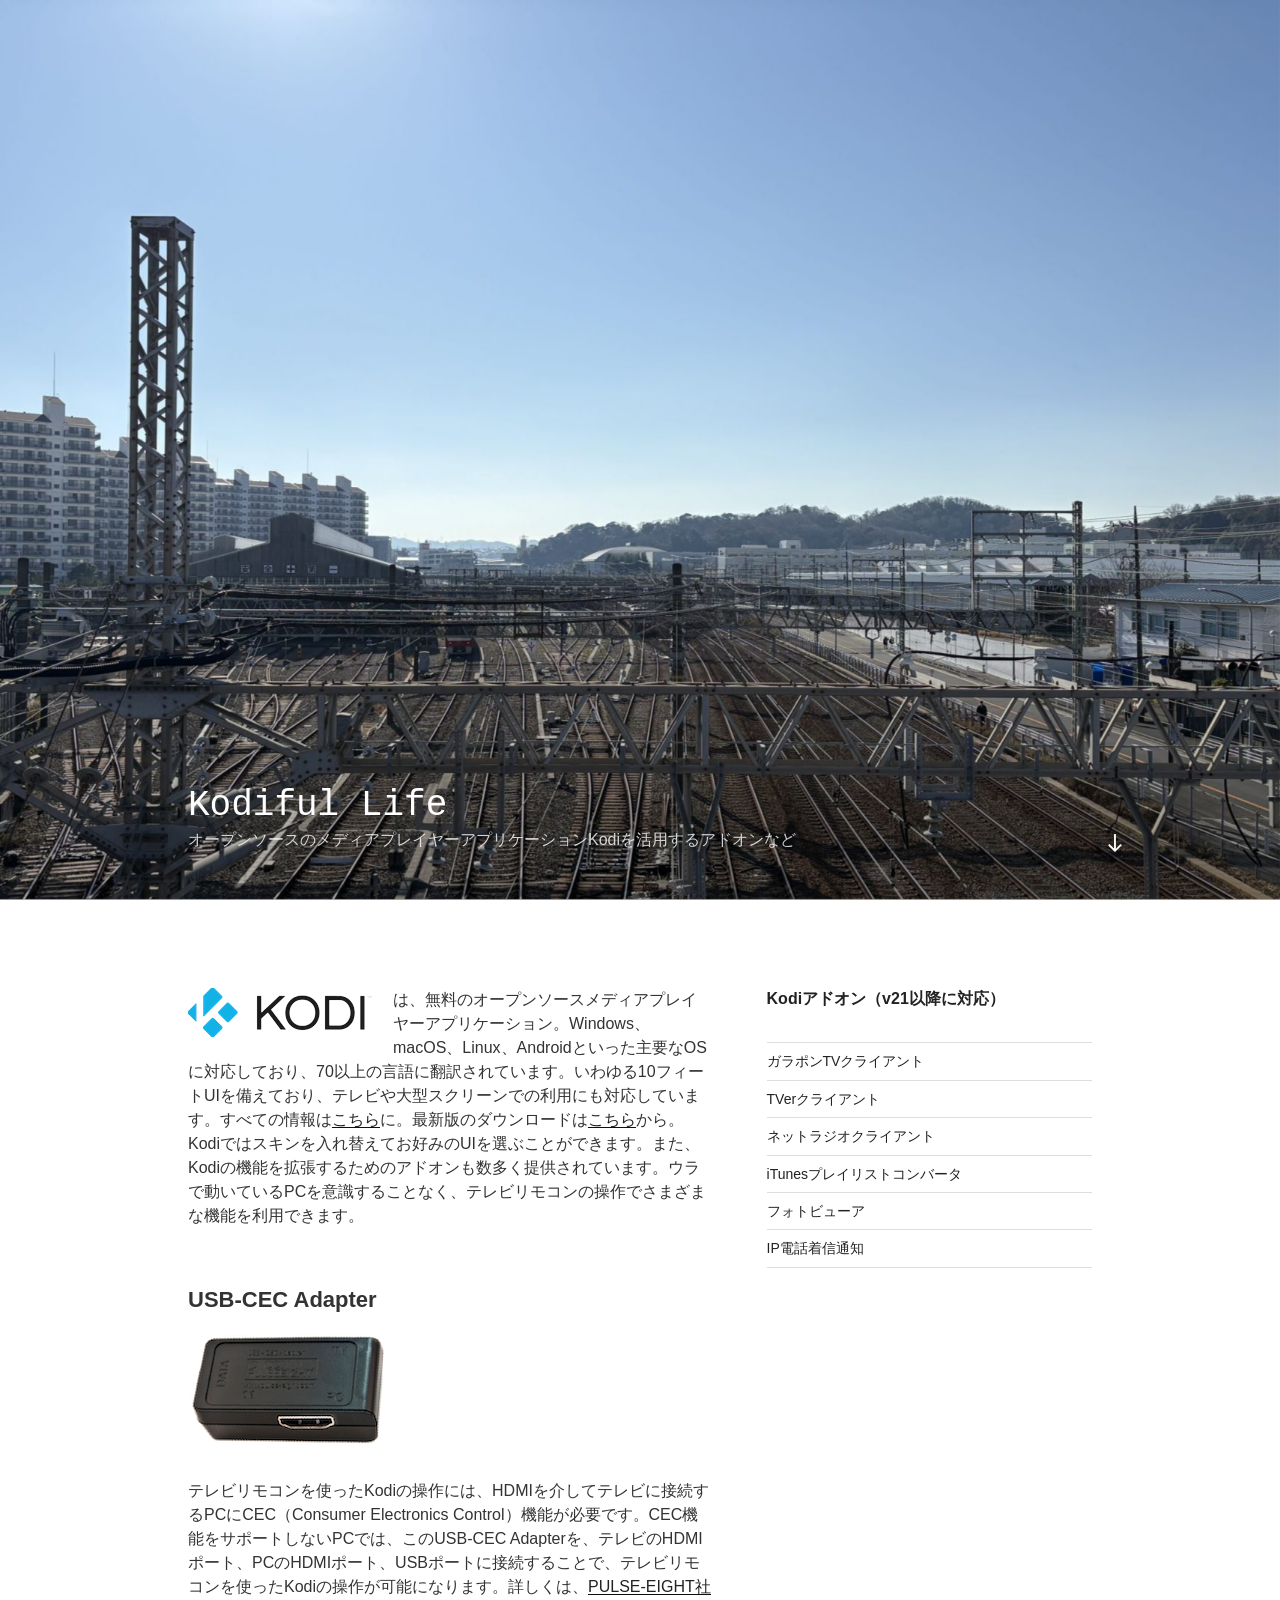
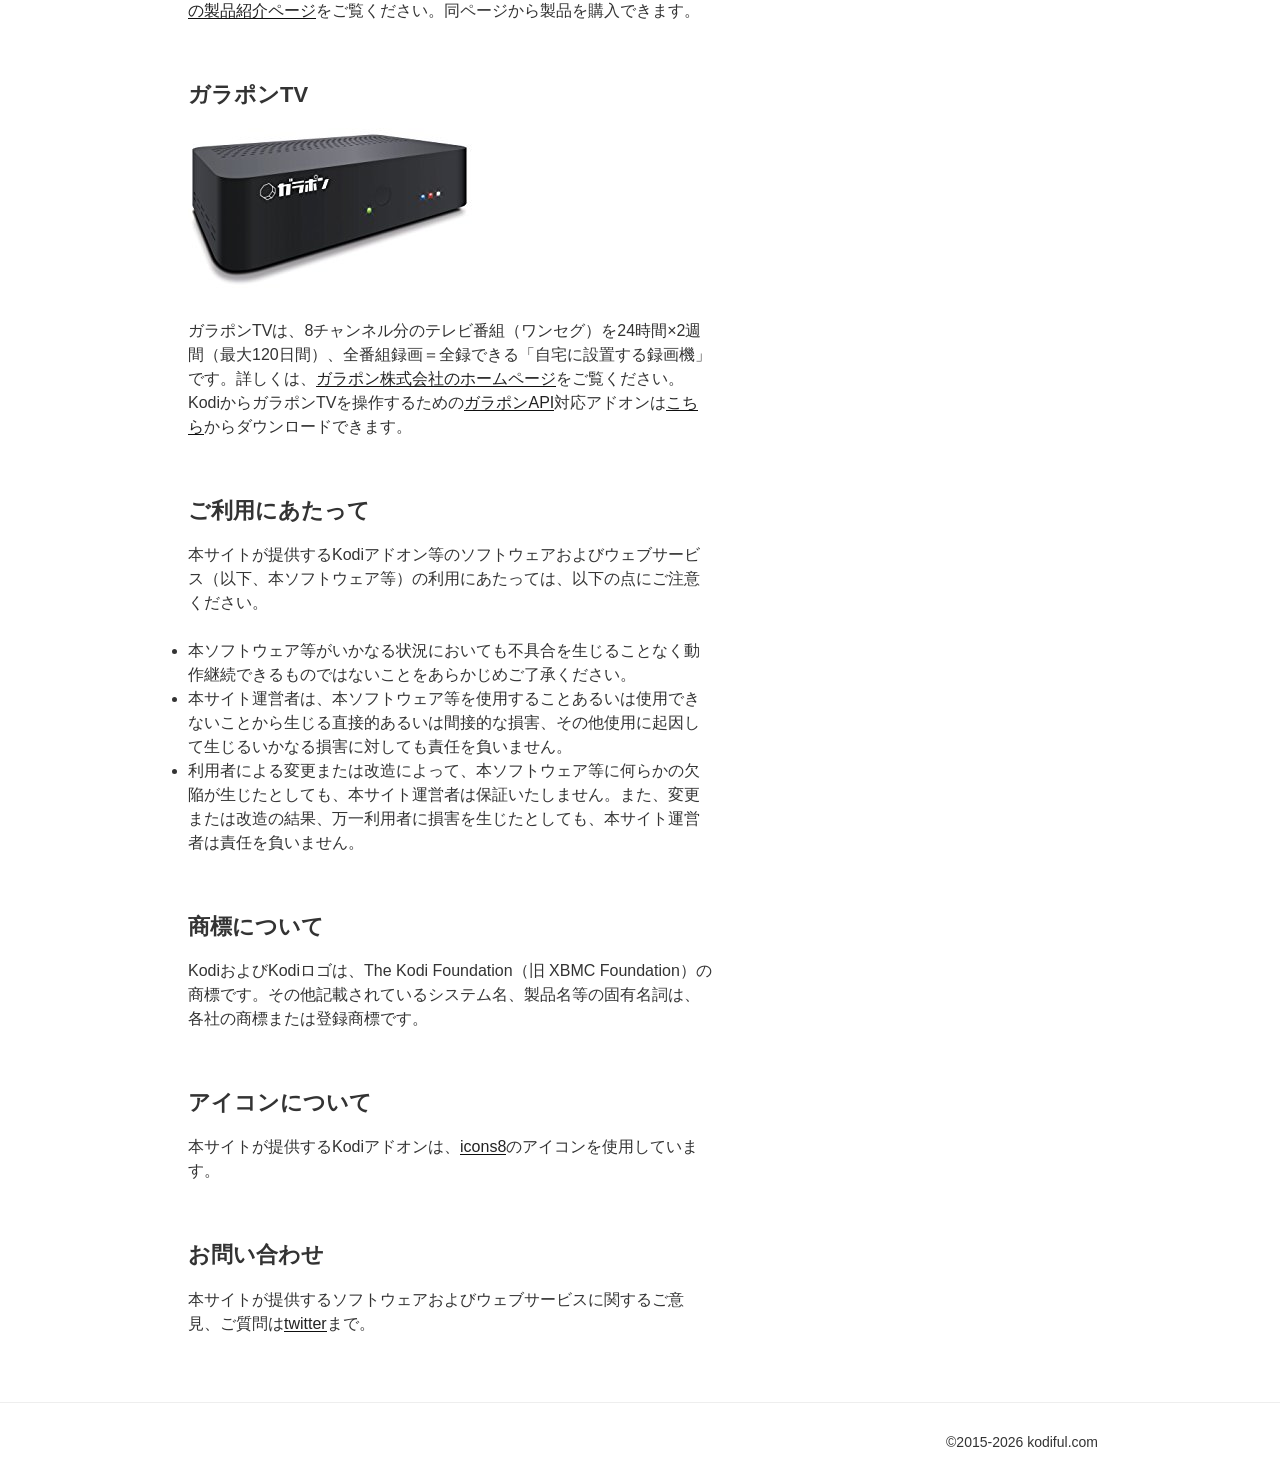
<file: index.html>
<!DOCTYPE html>
<html lang="ja" class="no-js no-svg">
<head>
<meta charset="UTF-8">
<meta name="viewport" content="width=device-width, initial-scale=1">
<link rel="profile" href="http://gmpg.org/xfn/11">

<script>(function(html){html.className = html.className.replace(/\bno-js\b/,'js')})(document.documentElement);</script>
<title>Kodiful Life &#8211; オープンソースのメディアプレイヤーアプリケーションKodiを活用するアドオンなど</title>
<meta name='robots' content='max-image-preview:large' />
	<style>img:is([sizes="auto" i], [sizes^="auto," i]) { contain-intrinsic-size: 3000px 1500px }</style>
	<link rel="pingback" href="https://kodiful.com/xmlrpc.php">
<link rel="icon" href="wp-content/uploads/2018/02/cropped-icons8-kodi-528-2-32x32.png" sizes="32x32" />
<link rel="icon" href="wp-content/uploads/2018/02/cropped-icons8-kodi-528-2-192x192.png" sizes="192x192" />
<link rel="apple-touch-icon" href="wp-content/uploads/2018/02/cropped-icons8-kodi-528-2-180x180.png" />
<meta name="msapplication-TileImage" content="https://kodiful.com/wp-content/uploads/2018/02/cropped-icons8-kodi-528-2-270x270.png" />

<script src="topimage.js"></script>
<script>
	function onload() {
		if( jQuery ) {
			$ = jQuery;
			$('.ui').on('click', function(){
				ga('send', 'event', 'button', 'click', $(this).attr('title'))
			});
		}
		select_random_image();
	}
</script>

</head>

<body class="home wp-singular page-template-default page page-id-2 wp-embed-responsive wp-theme-twentyseventeen wp-child-theme-twentyseventeen-child twentyseventeen-front-page has-header-image has-sidebar page-one-column colors-light" onload="onload()">
<div id="page" class="site">
	<a class="skip-link screen-reader-text" href="index.html#content">コンテンツへスキップ</a>

	<header id="masthead" class="site-header" role="banner">

		<div class="custom-header">

		<div class="custom-header-media">
			<div id="wp-custom-header" class="wp-custom-header"><img src="" width="2000" height="1200" alt="" sizes="(max-width: 767px) 200vw, 100vw" decoding="async" fetchpriority="high" /></div>		</div>

	<div class="site-branding">
	<div class="wrap">

		
		<div class="site-branding-text">
										<h1 class="site-title"><a href="index.html" rel="home" aria-current="page">Kodiful Life</a></h1>
			
							<p class="site-description">オープンソースのメディアプレイヤーアプリケーションKodiを活用するアドオンなど</p>
					</div><!-- .site-branding-text -->

				<a href="index.html#content" class="menu-scroll-down"><svg class="icon icon-arrow-right" aria-hidden="true" role="img"> <use href="#icon-arrow-right" xlink:href="#icon-arrow-right"></use> </svg><span class="screen-reader-text">
			本文までスクロール		</span></a>
	
	</div><!-- .wrap -->
</div><!-- .site-branding -->

</div><!-- .custom-header -->

		
	</header><!-- #masthead -->

	
	<div class="site-content-contain">
		<div id="content" class="site-content">

<div class="wrap">
	<div id="primary" class="content-area">
		<main id="main" class="site-main">

			
<article id="post-2" class="post-2 page type-page status-publish hentry">
	<header class="entry-header">
					</header><!-- .entry-header -->
	<div class="entry-content">
		<p><img decoding="async" src="Images/usecase/kodi_margin.png" align="left"> は、無料のオープンソースメディアプレイヤーアプリケーション。Windows、macOS、Linux、Androidといった主要なOSに対応しており、70以上の言語に翻訳されています。いわゆる10フィートUIを備えており、テレビや大型スクリーンでの利用にも対応しています。すべての情報は<a href="https://kodi.tv/" target="_blank" rel="noopener noreferrer">こちら</a>に。最新版のダウンロードは<a href="https://kodi.tv/download/" target="_blank" rel="noopener noreferrer">こちら</a>から。<br />
Kodiではスキンを入れ替えてお好みのUIを選ぶことができます。また、Kodiの機能を拡張するためのアドオンも数多く提供されています。ウラで動いているPCを意識することなく、テレビリモコンの操作でさまざまな機能を利用できます。</p>
<p><a name="usbcec"></a></p>
<h3 id="usbcec">USB-CEC Adapter</h3>
<p><img decoding="async" src="Images/usecase/usbcec.png" alt=""></p>
<p>テレビリモコンを使ったKodiの操作には、HDMIを介してテレビに接続するPCにCEC（Consumer Electronics Control）機能が必要です。CEC機能をサポートしないPCでは、このUSB-CEC Adapterを、テレビのHDMIポート、PCのHDMIポート、USBポートに接続することで、テレビリモコンを使ったKodiの操作が可能になります。詳しくは、<a href="https://www.pulse-eight.com/p/104/usb-hdmi-cec-adapter" target="_blank" rel="noopener noreferrer">PULSE-EIGHT社の製品紹介ページ</a>をご覧ください。同ページから製品を購入できます。</p>
<p><a name="garapon"></a></p>
<h3 id="garapon">ガラポンTV</h3>
<p><img decoding="async" src="Images/usecase/garapontv.png" alt=""></p>
<p>ガラポンTVは、8チャンネル分のテレビ番組（ワンセグ）を24時間×2週間（最大120日間）、全番組録画＝全録できる「自宅に設置する録画機」です。詳しくは、<a href="http://garapon.tv/" target="_blank" rel="noopener noreferrer">ガラポン株式会社のホームページ</a>をご覧ください。KodiからガラポンTVを操作するための<a href="http://garapon.tv/developer/" target="_blank" rel="noopener noreferrer">ガラポンAPI</a>対応アドオンは<a href="garapon.html">こちら</a>からダウンロードできます。</p>
<h3>ご利用にあたって</h3>
<p>本サイトが提供するKodiアドオン等のソフトウェアおよびウェブサービス（以下、本ソフトウェア等）の利用にあたっては、以下の点にご注意ください。</p>
<ul>
<li>本ソフトウェア等がいかなる状況においても不具合を生じることなく動作継続できるものではないことをあらかじめご了承ください。</li>
<li>本サイト運営者は、本ソフトウェア等を使用することあるいは使用できないことから生じる直接的あるいは間接的な損害、その他使用に起因して生じるいかなる損害に対しても責任を負いません。</li>
<li>利用者による変更または改造によって、本ソフトウェア等に何らかの欠陥が生じたとしても、本サイト運営者は保証いたしません。また、変更または改造の結果、万一利用者に損害を生じたとしても、本サイト運営者は責任を負いません。</li>
</ul>
<h3>商標について</h3>
<p>KodiおよびKodiロゴは、The Kodi Foundation（旧 XBMC Foundation）の商標です。その他記載されているシステム名、製品名等の固有名詞は、各社の商標または登録商標です。</p>
<h3>アイコンについて</h3>
<p>本サイトが提供するKodiアドオンは、<a href="https://icons8.jp" target="_blank" rel="noopener noreferrer">icons8</a>のアイコンを使用しています。</p>
<h3>お問い合わせ</h3>
<p>本サイトが提供するソフトウェアおよびウェブサービスに関するご意見、ご質問は<a href="https://twitter.com/kodiful" target="_blank" rel="noopener noreferrer">twitter</a>まで。</p>
	</div><!-- .entry-content -->
</article><!-- #post-2 -->

		</main><!-- #main -->
	</div><!-- #primary -->

	
<aside id="secondary" class="widget-area" aria-label="ブログサイドバー">
	<section id="nav_menu-4" class="widget widget_nav_menu"><h2 class="widget-title">Kodiアドオン（v21以降に対応）</h2><nav class="menu-%e5%9b%ba%e5%ae%9a%e3%83%9a%e3%83%bc%e3%82%b8%e3%83%aa%e3%83%b3%e3%82%af-container" aria-label="Kodiアドオン（v21以降に対応）"><ul id="menu-%e5%9b%ba%e5%ae%9a%e3%83%9a%e3%83%bc%e3%82%b8%e3%83%aa%e3%83%b3%e3%82%af" class="menu">
<li id="menu-item-1202" class="menu-item menu-item-type-post_type menu-item-object-page menu-item-1202"><a href="garapon/index.html">ガラポンTVクライアント</a></li>
<li id="menu-item-1198" class="menu-item menu-item-type-post_type menu-item-object-page menu-item-1198"><a href="tver/index.html">TVerクライアント</a></li>
<li id="menu-item-1197" class="menu-item menu-item-type-post_type menu-item-object-page menu-item-1197"><a href="radio/index.html">ネットラジオクライアント</a></li>
<li id="menu-item-1203" class="menu-item menu-item-type-post_type menu-item-object-page menu-item-1203"><a href="itunes/index.html">iTunesプレイリストコンバータ</a></li>
<li id="menu-item-1201" class="menu-item menu-item-type-post_type menu-item-object-page menu-item-1201"><a href="photos/index.html">フォトビューア</a></li>
<li id="menu-item-1199" class="menu-item menu-item-type-post_type menu-item-object-page menu-item-1199"><a href="notifier/index.html">IP電話着信通知</a></li>
</ul></nav></section></aside><!-- #secondary -->

</div><!-- .wrap -->


		</div><!-- #content -->

		<footer id="colophon" class="site-footer" role="contentinfo">
			<div class="wrap">
				
			<div style="float:right;">
				&copy;2015-2026 kodiful.com			</div>
			</div><!-- .wrap -->
		</footer><!-- #colophon -->
	</div><!-- .site-content-contain -->
</div><!-- #page -->
<script type="speculationrules">
{"prefetch":[{"source":"document","where":{"and":[{"href_matches":"\/*"},{"not":{"href_matches":["\/wp-*.php","\/wp-admin\/*","\/wp-content\/uploads\/*","\/wp-content\/*","\/wp-content\/plugins\/*","\/wp-content\/themes\/twentyseventeen-child\/*","\/wp-content\/themes\/twentyseventeen\/*","\/*\\?(.+)"]}},{"not":{"selector_matches":"a[rel~=\"nofollow\"]"}},{"not":{"selector_matches":".no-prefetch, .no-prefetch a"}}]},"eagerness":"conservative"}]}
</script>
<link rel='stylesheet' id='wp-block-library-css' href='wp-includes/css/dist/block-library/style.min.css%3Fver=6.8.5.css' media='all' />
<style id='wp-block-library-theme-inline-css'>
.wp-block-audio :where(figcaption){color:#555;font-size:13px;text-align:center}.is-dark-theme .wp-block-audio :where(figcaption){color:#ffffffa6}.wp-block-audio{margin:0 0 1em}.wp-block-code{border:1px solid #ccc;border-radius:4px;font-family:Menlo,Consolas,monaco,monospace;padding:.8em 1em}.wp-block-embed :where(figcaption){color:#555;font-size:13px;text-align:center}.is-dark-theme .wp-block-embed :where(figcaption){color:#ffffffa6}.wp-block-embed{margin:0 0 1em}.blocks-gallery-caption{color:#555;font-size:13px;text-align:center}.is-dark-theme .blocks-gallery-caption{color:#ffffffa6}:root :where(.wp-block-image figcaption){color:#555;font-size:13px;text-align:center}.is-dark-theme :root :where(.wp-block-image figcaption){color:#ffffffa6}.wp-block-image{margin:0 0 1em}.wp-block-pullquote{border-bottom:4px solid;border-top:4px solid;color:currentColor;margin-bottom:1.75em}.wp-block-pullquote cite,.wp-block-pullquote footer,.wp-block-pullquote__citation{color:currentColor;font-size:.8125em;font-style:normal;text-transform:uppercase}.wp-block-quote{border-left:.25em solid;margin:0 0 1.75em;padding-left:1em}.wp-block-quote cite,.wp-block-quote footer{color:currentColor;font-size:.8125em;font-style:normal;position:relative}.wp-block-quote:where(.has-text-align-right){border-left:none;border-right:.25em solid;padding-left:0;padding-right:1em}.wp-block-quote:where(.has-text-align-center){border:none;padding-left:0}.wp-block-quote.is-large,.wp-block-quote.is-style-large,.wp-block-quote:where(.is-style-plain){border:none}.wp-block-search .wp-block-search__label{font-weight:700}.wp-block-search__button{border:1px solid #ccc;padding:.375em .625em}:where(.wp-block-group.has-background){padding:1.25em 2.375em}.wp-block-separator.has-css-opacity{opacity:.4}.wp-block-separator{border:none;border-bottom:2px solid;margin-left:auto;margin-right:auto}.wp-block-separator.has-alpha-channel-opacity{opacity:1}.wp-block-separator:not(.is-style-wide):not(.is-style-dots){width:100px}.wp-block-separator.has-background:not(.is-style-dots){border-bottom:none;height:1px}.wp-block-separator.has-background:not(.is-style-wide):not(.is-style-dots){height:2px}.wp-block-table{margin:0 0 1em}.wp-block-table td,.wp-block-table th{word-break:normal}.wp-block-table :where(figcaption){color:#555;font-size:13px;text-align:center}.is-dark-theme .wp-block-table :where(figcaption){color:#ffffffa6}.wp-block-video :where(figcaption){color:#555;font-size:13px;text-align:center}.is-dark-theme .wp-block-video :where(figcaption){color:#ffffffa6}.wp-block-video{margin:0 0 1em}:root :where(.wp-block-template-part.has-background){margin-bottom:0;margin-top:0;padding:1.25em 2.375em}
</style>
<style id='classic-theme-styles-inline-css'>
/*! This file is auto-generated */
.wp-block-button__link{color:#fff;background-color:#32373c;border-radius:9999px;box-shadow:none;text-decoration:none;padding:calc(.667em + 2px) calc(1.333em + 2px);font-size:1.125em}.wp-block-file__button{background:#32373c;color:#fff;text-decoration:none}
</style>
<style id='global-styles-inline-css'>
:root{--wp--preset--aspect-ratio--square: 1;--wp--preset--aspect-ratio--4-3: 4/3;--wp--preset--aspect-ratio--3-4: 3/4;--wp--preset--aspect-ratio--3-2: 3/2;--wp--preset--aspect-ratio--2-3: 2/3;--wp--preset--aspect-ratio--16-9: 16/9;--wp--preset--aspect-ratio--9-16: 9/16;--wp--preset--color--black: #000000;--wp--preset--color--cyan-bluish-gray: #abb8c3;--wp--preset--color--white: #ffffff;--wp--preset--color--pale-pink: #f78da7;--wp--preset--color--vivid-red: #cf2e2e;--wp--preset--color--luminous-vivid-orange: #ff6900;--wp--preset--color--luminous-vivid-amber: #fcb900;--wp--preset--color--light-green-cyan: #7bdcb5;--wp--preset--color--vivid-green-cyan: #00d084;--wp--preset--color--pale-cyan-blue: #8ed1fc;--wp--preset--color--vivid-cyan-blue: #0693e3;--wp--preset--color--vivid-purple: #9b51e0;--wp--preset--gradient--vivid-cyan-blue-to-vivid-purple: linear-gradient(135deg,rgba(6,147,227,1) 0%,rgb(155,81,224) 100%);--wp--preset--gradient--light-green-cyan-to-vivid-green-cyan: linear-gradient(135deg,rgb(122,220,180) 0%,rgb(0,208,130) 100%);--wp--preset--gradient--luminous-vivid-amber-to-luminous-vivid-orange: linear-gradient(135deg,rgba(252,185,0,1) 0%,rgba(255,105,0,1) 100%);--wp--preset--gradient--luminous-vivid-orange-to-vivid-red: linear-gradient(135deg,rgba(255,105,0,1) 0%,rgb(207,46,46) 100%);--wp--preset--gradient--very-light-gray-to-cyan-bluish-gray: linear-gradient(135deg,rgb(238,238,238) 0%,rgb(169,184,195) 100%);--wp--preset--gradient--cool-to-warm-spectrum: linear-gradient(135deg,rgb(74,234,220) 0%,rgb(151,120,209) 20%,rgb(207,42,186) 40%,rgb(238,44,130) 60%,rgb(251,105,98) 80%,rgb(254,248,76) 100%);--wp--preset--gradient--blush-light-purple: linear-gradient(135deg,rgb(255,206,236) 0%,rgb(152,150,240) 100%);--wp--preset--gradient--blush-bordeaux: linear-gradient(135deg,rgb(254,205,165) 0%,rgb(254,45,45) 50%,rgb(107,0,62) 100%);--wp--preset--gradient--luminous-dusk: linear-gradient(135deg,rgb(255,203,112) 0%,rgb(199,81,192) 50%,rgb(65,88,208) 100%);--wp--preset--gradient--pale-ocean: linear-gradient(135deg,rgb(255,245,203) 0%,rgb(182,227,212) 50%,rgb(51,167,181) 100%);--wp--preset--gradient--electric-grass: linear-gradient(135deg,rgb(202,248,128) 0%,rgb(113,206,126) 100%);--wp--preset--gradient--midnight: linear-gradient(135deg,rgb(2,3,129) 0%,rgb(40,116,252) 100%);--wp--preset--font-size--small: 13px;--wp--preset--font-size--medium: 20px;--wp--preset--font-size--large: 36px;--wp--preset--font-size--x-large: 42px;--wp--preset--spacing--20: 0.44rem;--wp--preset--spacing--30: 0.67rem;--wp--preset--spacing--40: 1rem;--wp--preset--spacing--50: 1.5rem;--wp--preset--spacing--60: 2.25rem;--wp--preset--spacing--70: 3.38rem;--wp--preset--spacing--80: 5.06rem;--wp--preset--shadow--natural: 6px 6px 9px rgba(0, 0, 0, 0.2);--wp--preset--shadow--deep: 12px 12px 50px rgba(0, 0, 0, 0.4);--wp--preset--shadow--sharp: 6px 6px 0px rgba(0, 0, 0, 0.2);--wp--preset--shadow--outlined: 6px 6px 0px -3px rgba(255, 255, 255, 1), 6px 6px rgba(0, 0, 0, 1);--wp--preset--shadow--crisp: 6px 6px 0px rgba(0, 0, 0, 1);}:where(.is-layout-flex){gap: 0.5em;}:where(.is-layout-grid){gap: 0.5em;}body .is-layout-flex{display: flex;}.is-layout-flex{flex-wrap: wrap;align-items: center;}.is-layout-flex > :is(*, div){margin: 0;}body .is-layout-grid{display: grid;}.is-layout-grid > :is(*, div){margin: 0;}:where(.wp-block-columns.is-layout-flex){gap: 2em;}:where(.wp-block-columns.is-layout-grid){gap: 2em;}:where(.wp-block-post-template.is-layout-flex){gap: 1.25em;}:where(.wp-block-post-template.is-layout-grid){gap: 1.25em;}.has-black-color{color: var(--wp--preset--color--black) !important;}.has-cyan-bluish-gray-color{color: var(--wp--preset--color--cyan-bluish-gray) !important;}.has-white-color{color: var(--wp--preset--color--white) !important;}.has-pale-pink-color{color: var(--wp--preset--color--pale-pink) !important;}.has-vivid-red-color{color: var(--wp--preset--color--vivid-red) !important;}.has-luminous-vivid-orange-color{color: var(--wp--preset--color--luminous-vivid-orange) !important;}.has-luminous-vivid-amber-color{color: var(--wp--preset--color--luminous-vivid-amber) !important;}.has-light-green-cyan-color{color: var(--wp--preset--color--light-green-cyan) !important;}.has-vivid-green-cyan-color{color: var(--wp--preset--color--vivid-green-cyan) !important;}.has-pale-cyan-blue-color{color: var(--wp--preset--color--pale-cyan-blue) !important;}.has-vivid-cyan-blue-color{color: var(--wp--preset--color--vivid-cyan-blue) !important;}.has-vivid-purple-color{color: var(--wp--preset--color--vivid-purple) !important;}.has-black-background-color{background-color: var(--wp--preset--color--black) !important;}.has-cyan-bluish-gray-background-color{background-color: var(--wp--preset--color--cyan-bluish-gray) !important;}.has-white-background-color{background-color: var(--wp--preset--color--white) !important;}.has-pale-pink-background-color{background-color: var(--wp--preset--color--pale-pink) !important;}.has-vivid-red-background-color{background-color: var(--wp--preset--color--vivid-red) !important;}.has-luminous-vivid-orange-background-color{background-color: var(--wp--preset--color--luminous-vivid-orange) !important;}.has-luminous-vivid-amber-background-color{background-color: var(--wp--preset--color--luminous-vivid-amber) !important;}.has-light-green-cyan-background-color{background-color: var(--wp--preset--color--light-green-cyan) !important;}.has-vivid-green-cyan-background-color{background-color: var(--wp--preset--color--vivid-green-cyan) !important;}.has-pale-cyan-blue-background-color{background-color: var(--wp--preset--color--pale-cyan-blue) !important;}.has-vivid-cyan-blue-background-color{background-color: var(--wp--preset--color--vivid-cyan-blue) !important;}.has-vivid-purple-background-color{background-color: var(--wp--preset--color--vivid-purple) !important;}.has-black-border-color{border-color: var(--wp--preset--color--black) !important;}.has-cyan-bluish-gray-border-color{border-color: var(--wp--preset--color--cyan-bluish-gray) !important;}.has-white-border-color{border-color: var(--wp--preset--color--white) !important;}.has-pale-pink-border-color{border-color: var(--wp--preset--color--pale-pink) !important;}.has-vivid-red-border-color{border-color: var(--wp--preset--color--vivid-red) !important;}.has-luminous-vivid-orange-border-color{border-color: var(--wp--preset--color--luminous-vivid-orange) !important;}.has-luminous-vivid-amber-border-color{border-color: var(--wp--preset--color--luminous-vivid-amber) !important;}.has-light-green-cyan-border-color{border-color: var(--wp--preset--color--light-green-cyan) !important;}.has-vivid-green-cyan-border-color{border-color: var(--wp--preset--color--vivid-green-cyan) !important;}.has-pale-cyan-blue-border-color{border-color: var(--wp--preset--color--pale-cyan-blue) !important;}.has-vivid-cyan-blue-border-color{border-color: var(--wp--preset--color--vivid-cyan-blue) !important;}.has-vivid-purple-border-color{border-color: var(--wp--preset--color--vivid-purple) !important;}.has-vivid-cyan-blue-to-vivid-purple-gradient-background{background: var(--wp--preset--gradient--vivid-cyan-blue-to-vivid-purple) !important;}.has-light-green-cyan-to-vivid-green-cyan-gradient-background{background: var(--wp--preset--gradient--light-green-cyan-to-vivid-green-cyan) !important;}.has-luminous-vivid-amber-to-luminous-vivid-orange-gradient-background{background: var(--wp--preset--gradient--luminous-vivid-amber-to-luminous-vivid-orange) !important;}.has-luminous-vivid-orange-to-vivid-red-gradient-background{background: var(--wp--preset--gradient--luminous-vivid-orange-to-vivid-red) !important;}.has-very-light-gray-to-cyan-bluish-gray-gradient-background{background: var(--wp--preset--gradient--very-light-gray-to-cyan-bluish-gray) !important;}.has-cool-to-warm-spectrum-gradient-background{background: var(--wp--preset--gradient--cool-to-warm-spectrum) !important;}.has-blush-light-purple-gradient-background{background: var(--wp--preset--gradient--blush-light-purple) !important;}.has-blush-bordeaux-gradient-background{background: var(--wp--preset--gradient--blush-bordeaux) !important;}.has-luminous-dusk-gradient-background{background: var(--wp--preset--gradient--luminous-dusk) !important;}.has-pale-ocean-gradient-background{background: var(--wp--preset--gradient--pale-ocean) !important;}.has-electric-grass-gradient-background{background: var(--wp--preset--gradient--electric-grass) !important;}.has-midnight-gradient-background{background: var(--wp--preset--gradient--midnight) !important;}.has-small-font-size{font-size: var(--wp--preset--font-size--small) !important;}.has-medium-font-size{font-size: var(--wp--preset--font-size--medium) !important;}.has-large-font-size{font-size: var(--wp--preset--font-size--large) !important;}.has-x-large-font-size{font-size: var(--wp--preset--font-size--x-large) !important;}
:where(.wp-block-post-template.is-layout-flex){gap: 1.25em;}:where(.wp-block-post-template.is-layout-grid){gap: 1.25em;}
:where(.wp-block-columns.is-layout-flex){gap: 2em;}:where(.wp-block-columns.is-layout-grid){gap: 2em;}
:root :where(.wp-block-pullquote){font-size: 1.5em;line-height: 1.6;}
</style>
<link rel='stylesheet' id='twentyseventeen-style-css' href='wp-content/themes/twentyseventeen-child/style.css%3Fver=20250415.css' media='all' />
<link rel='stylesheet' id='twentyseventeen-block-style-css' href='wp-content/themes/twentyseventeen/assets/css/blocks.css%3Fver=20240729.css' media='all' />
<script src="wp-includes/js/jquery/jquery.min.js%3Fver=3.7.1" id="jquery-core-js"></script>
<script src="wp-includes/js/jquery/jquery-migrate.min.js%3Fver=3.4.1" id="jquery-migrate-js"></script>
<script id="twentyseventeen-global-js-extra">
var twentyseventeenScreenReaderText = {"quote":"<svg class=\"icon icon-quote-right\" aria-hidden=\"true\" role=\"img\"> <use href=\"#icon-quote-right\" xlink:href=\"#icon-quote-right\"><\/use> <\/svg>"};
</script>
<script src="wp-content/themes/twentyseventeen/assets/js/global.js%3Fver=20211130" id="twentyseventeen-global-js" defer data-wp-strategy="defer"></script>
<script src="wp-content/themes/twentyseventeen/assets/js/jquery.scrollTo.js%3Fver=2.1.3" id="jquery-scrollto-js" defer data-wp-strategy="defer"></script>
<svg style="position: absolute; width: 0; height: 0; overflow: hidden;" version="1.1" xmlns="http://www.w3.org/2000/svg" xmlns:xlink="http://www.w3.org/1999/xlink">
<defs>
<symbol id="icon-behance" viewBox="0 0 37 32">
<path class="path1" d="M33 6.054h-9.125v2.214h9.125v-2.214zM28.5 13.661q-1.607 0-2.607 0.938t-1.107 2.545h7.286q-0.321-3.482-3.571-3.482zM28.786 24.107q1.125 0 2.179-0.571t1.357-1.554h3.946q-1.786 5.482-7.625 5.482-3.821 0-6.080-2.357t-2.259-6.196q0-3.714 2.33-6.17t6.009-2.455q2.464 0 4.295 1.214t2.732 3.196 0.902 4.429q0 0.304-0.036 0.839h-11.75q0 1.982 1.027 3.063t2.973 1.080zM4.946 23.214h5.286q3.661 0 3.661-2.982 0-3.214-3.554-3.214h-5.393v6.196zM4.946 13.625h5.018q1.393 0 2.205-0.652t0.813-2.027q0-2.571-3.393-2.571h-4.643v5.25zM0 4.536h10.607q1.554 0 2.768 0.25t2.259 0.848 1.607 1.723 0.563 2.75q0 3.232-3.071 4.696 2.036 0.571 3.071 2.054t1.036 3.643q0 1.339-0.438 2.438t-1.179 1.848-1.759 1.268-2.161 0.75-2.393 0.232h-10.911v-22.5z"></path>
</symbol>
<symbol id="icon-deviantart" viewBox="0 0 18 32">
<path class="path1" d="M18.286 5.411l-5.411 10.393 0.429 0.554h4.982v7.411h-9.054l-0.786 0.536-2.536 4.875-0.536 0.536h-5.375v-5.411l5.411-10.411-0.429-0.536h-4.982v-7.411h9.054l0.786-0.536 2.536-4.875 0.536-0.536h5.375v5.411z"></path>
</symbol>
<symbol id="icon-medium" viewBox="0 0 32 32">
<path class="path1" d="M10.661 7.518v20.946q0 0.446-0.223 0.759t-0.652 0.313q-0.304 0-0.589-0.143l-8.304-4.161q-0.375-0.179-0.634-0.598t-0.259-0.83v-20.357q0-0.357 0.179-0.607t0.518-0.25q0.25 0 0.786 0.268l9.125 4.571q0.054 0.054 0.054 0.089zM11.804 9.321l9.536 15.464-9.536-4.75v-10.714zM32 9.643v18.821q0 0.446-0.25 0.723t-0.679 0.277-0.839-0.232l-7.875-3.929zM31.946 7.5q0 0.054-4.58 7.491t-5.366 8.705l-6.964-11.321 5.786-9.411q0.304-0.5 0.929-0.5 0.25 0 0.464 0.107l9.661 4.821q0.071 0.036 0.071 0.107z"></path>
</symbol>
<symbol id="icon-slideshare" viewBox="0 0 32 32">
<path class="path1" d="M15.589 13.214q0 1.482-1.134 2.545t-2.723 1.063-2.723-1.063-1.134-2.545q0-1.5 1.134-2.554t2.723-1.054 2.723 1.054 1.134 2.554zM24.554 13.214q0 1.482-1.125 2.545t-2.732 1.063q-1.589 0-2.723-1.063t-1.134-2.545q0-1.5 1.134-2.554t2.723-1.054q1.607 0 2.732 1.054t1.125 2.554zM28.571 16.429v-11.911q0-1.554-0.571-2.205t-1.982-0.652h-19.857q-1.482 0-2.009 0.607t-0.527 2.25v12.018q0.768 0.411 1.58 0.714t1.446 0.5 1.446 0.33 1.268 0.196 1.25 0.071 1.045 0.009 1.009-0.036 0.795-0.036q1.214-0.018 1.696 0.482 0.107 0.107 0.179 0.161 0.464 0.446 1.089 0.911 0.125-1.625 2.107-1.554 0.089 0 0.652 0.027t0.768 0.036 0.813 0.018 0.946-0.018 0.973-0.080 1.089-0.152 1.107-0.241 1.196-0.348 1.205-0.482 1.286-0.616zM31.482 16.339q-2.161 2.661-6.643 4.5 1.5 5.089-0.411 8.304-1.179 2.018-3.268 2.643-1.857 0.571-3.25-0.268-1.536-0.911-1.464-2.929l-0.018-5.821v-0.018q-0.143-0.036-0.438-0.107t-0.42-0.089l-0.018 6.036q0.071 2.036-1.482 2.929-1.411 0.839-3.268 0.268-2.089-0.643-3.25-2.679-1.875-3.214-0.393-8.268-4.482-1.839-6.643-4.5-0.446-0.661-0.071-1.125t1.071 0.018q0.054 0.036 0.196 0.125t0.196 0.143v-12.393q0-1.286 0.839-2.196t2.036-0.911h22.446q1.196 0 2.036 0.911t0.839 2.196v12.393l0.375-0.268q0.696-0.482 1.071-0.018t-0.071 1.125z"></path>
</symbol>
<symbol id="icon-snapchat-ghost" viewBox="0 0 30 32">
<path class="path1" d="M15.143 2.286q2.393-0.018 4.295 1.223t2.92 3.438q0.482 1.036 0.482 3.196 0 0.839-0.161 3.411 0.25 0.125 0.5 0.125 0.321 0 0.911-0.241t0.911-0.241q0.518 0 1 0.321t0.482 0.821q0 0.571-0.563 0.964t-1.232 0.563-1.232 0.518-0.563 0.848q0 0.268 0.214 0.768 0.661 1.464 1.83 2.679t2.58 1.804q0.5 0.214 1.429 0.411 0.5 0.107 0.5 0.625 0 1.25-3.911 1.839-0.125 0.196-0.196 0.696t-0.25 0.83-0.589 0.33q-0.357 0-1.107-0.116t-1.143-0.116q-0.661 0-1.107 0.089-0.571 0.089-1.125 0.402t-1.036 0.679-1.036 0.723-1.357 0.598-1.768 0.241q-0.929 0-1.723-0.241t-1.339-0.598-1.027-0.723-1.036-0.679-1.107-0.402q-0.464-0.089-1.125-0.089-0.429 0-1.17 0.134t-1.045 0.134q-0.446 0-0.625-0.33t-0.25-0.848-0.196-0.714q-3.911-0.589-3.911-1.839 0-0.518 0.5-0.625 0.929-0.196 1.429-0.411 1.393-0.571 2.58-1.804t1.83-2.679q0.214-0.5 0.214-0.768 0-0.5-0.563-0.848t-1.241-0.527-1.241-0.563-0.563-0.938q0-0.482 0.464-0.813t0.982-0.33q0.268 0 0.857 0.232t0.946 0.232q0.321 0 0.571-0.125-0.161-2.536-0.161-3.393 0-2.179 0.482-3.214 1.143-2.446 3.071-3.536t4.714-1.125z"></path>
</symbol>
<symbol id="icon-yelp" viewBox="0 0 27 32">
<path class="path1" d="M13.804 23.554v2.268q-0.018 5.214-0.107 5.446-0.214 0.571-0.911 0.714-0.964 0.161-3.241-0.679t-2.902-1.589q-0.232-0.268-0.304-0.643-0.018-0.214 0.071-0.464 0.071-0.179 0.607-0.839t3.232-3.857q0.018 0 1.071-1.25 0.268-0.339 0.705-0.438t0.884 0.063q0.429 0.179 0.67 0.518t0.223 0.75zM11.143 19.071q-0.054 0.982-0.929 1.25l-2.143 0.696q-4.911 1.571-5.214 1.571-0.625-0.036-0.964-0.643-0.214-0.446-0.304-1.339-0.143-1.357 0.018-2.973t0.536-2.223 1-0.571q0.232 0 3.607 1.375 1.25 0.518 2.054 0.839l1.5 0.607q0.411 0.161 0.634 0.545t0.205 0.866zM25.893 24.375q-0.125 0.964-1.634 2.875t-2.42 2.268q-0.661 0.25-1.125-0.125-0.25-0.179-3.286-5.125l-0.839-1.375q-0.25-0.375-0.205-0.821t0.348-0.821q0.625-0.768 1.482-0.464 0.018 0.018 2.125 0.714 3.625 1.179 4.321 1.42t0.839 0.366q0.5 0.393 0.393 1.089zM13.893 13.089q0.089 1.821-0.964 2.179-1.036 0.304-2.036-1.268l-6.75-10.679q-0.143-0.625 0.339-1.107 0.732-0.768 3.705-1.598t4.009-0.563q0.714 0.179 0.875 0.804 0.054 0.321 0.393 5.455t0.429 6.777zM25.714 15.018q0.054 0.696-0.464 1.054-0.268 0.179-5.875 1.536-1.196 0.268-1.625 0.411l0.018-0.036q-0.411 0.107-0.821-0.071t-0.661-0.571q-0.536-0.839 0-1.554 0.018-0.018 1.339-1.821 2.232-3.054 2.679-3.643t0.607-0.696q0.5-0.339 1.161-0.036 0.857 0.411 2.196 2.384t1.446 2.991v0.054z"></path>
</symbol>
<symbol id="icon-vine" viewBox="0 0 27 32">
<path class="path1" d="M26.732 14.768v3.536q-1.804 0.411-3.536 0.411-1.161 2.429-2.955 4.839t-3.241 3.848-2.286 1.902q-1.429 0.804-2.893-0.054-0.5-0.304-1.080-0.777t-1.518-1.491-1.83-2.295-1.92-3.286-1.884-4.357-1.634-5.616-1.259-6.964h5.054q0.464 3.893 1.25 7.116t1.866 5.661 2.17 4.205 2.5 3.482q3.018-3.018 5.125-7.25-2.536-1.286-3.982-3.929t-1.446-5.946q0-3.429 1.857-5.616t5.071-2.188q3.179 0 4.875 1.884t1.696 5.313q0 2.839-1.036 5.107-0.125 0.018-0.348 0.054t-0.821 0.036-1.125-0.107-1.107-0.455-0.902-0.92q0.554-1.839 0.554-3.286 0-1.554-0.518-2.357t-1.411-0.804q-0.946 0-1.518 0.884t-0.571 2.509q0 3.321 1.875 5.241t4.768 1.92q1.107 0 2.161-0.25z"></path>
</symbol>
<symbol id="icon-vk" viewBox="0 0 35 32">
<path class="path1" d="M34.232 9.286q0.411 1.143-2.679 5.25-0.429 0.571-1.161 1.518-1.393 1.786-1.607 2.339-0.304 0.732 0.25 1.446 0.304 0.375 1.446 1.464h0.018l0.071 0.071q2.518 2.339 3.411 3.946 0.054 0.089 0.116 0.223t0.125 0.473-0.009 0.607-0.446 0.491-1.054 0.223l-4.571 0.071q-0.429 0.089-1-0.089t-0.929-0.393l-0.357-0.214q-0.536-0.375-1.25-1.143t-1.223-1.384-1.089-1.036-1.009-0.277q-0.054 0.018-0.143 0.063t-0.304 0.259-0.384 0.527-0.304 0.929-0.116 1.384q0 0.268-0.063 0.491t-0.134 0.33l-0.071 0.089q-0.321 0.339-0.946 0.393h-2.054q-1.268 0.071-2.607-0.295t-2.348-0.946-1.839-1.179-1.259-1.027l-0.446-0.429q-0.179-0.179-0.491-0.536t-1.277-1.625-1.893-2.696-2.188-3.768-2.33-4.857q-0.107-0.286-0.107-0.482t0.054-0.286l0.071-0.107q0.268-0.339 1.018-0.339l4.893-0.036q0.214 0.036 0.411 0.116t0.286 0.152l0.089 0.054q0.286 0.196 0.429 0.571 0.357 0.893 0.821 1.848t0.732 1.455l0.286 0.518q0.518 1.071 1 1.857t0.866 1.223 0.741 0.688 0.607 0.25 0.482-0.089q0.036-0.018 0.089-0.089t0.214-0.393 0.241-0.839 0.17-1.446 0-2.232q-0.036-0.714-0.161-1.304t-0.25-0.821l-0.107-0.214q-0.446-0.607-1.518-0.768-0.232-0.036 0.089-0.429 0.304-0.339 0.679-0.536 0.946-0.464 4.268-0.429 1.464 0.018 2.411 0.232 0.357 0.089 0.598 0.241t0.366 0.429 0.188 0.571 0.063 0.813-0.018 0.982-0.045 1.259-0.027 1.473q0 0.196-0.018 0.75t-0.009 0.857 0.063 0.723 0.205 0.696 0.402 0.438q0.143 0.036 0.304 0.071t0.464-0.196 0.679-0.616 0.929-1.196 1.214-1.92q1.071-1.857 1.911-4.018 0.071-0.179 0.179-0.313t0.196-0.188l0.071-0.054 0.089-0.045t0.232-0.054 0.357-0.009l5.143-0.036q0.696-0.089 1.143 0.045t0.554 0.295z"></path>
</symbol>
<symbol id="icon-search" viewBox="0 0 30 32">
<path class="path1" d="M20.571 14.857q0-3.304-2.348-5.652t-5.652-2.348-5.652 2.348-2.348 5.652 2.348 5.652 5.652 2.348 5.652-2.348 2.348-5.652zM29.714 29.714q0 0.929-0.679 1.607t-1.607 0.679q-0.964 0-1.607-0.679l-6.125-6.107q-3.196 2.214-7.125 2.214-2.554 0-4.884-0.991t-4.018-2.679-2.679-4.018-0.991-4.884 0.991-4.884 2.679-4.018 4.018-2.679 4.884-0.991 4.884 0.991 4.018 2.679 2.679 4.018 0.991 4.884q0 3.929-2.214 7.125l6.125 6.125q0.661 0.661 0.661 1.607z"></path>
</symbol>
<symbol id="icon-envelope-o" viewBox="0 0 32 32">
<path class="path1" d="M29.714 26.857v-13.714q-0.571 0.643-1.232 1.179-4.786 3.679-7.607 6.036-0.911 0.768-1.482 1.196t-1.545 0.866-1.83 0.438h-0.036q-0.857 0-1.83-0.438t-1.545-0.866-1.482-1.196q-2.821-2.357-7.607-6.036-0.661-0.536-1.232-1.179v13.714q0 0.232 0.17 0.402t0.402 0.17h26.286q0.232 0 0.402-0.17t0.17-0.402zM29.714 8.089v-0.438t-0.009-0.232-0.054-0.223-0.098-0.161-0.161-0.134-0.25-0.045h-26.286q-0.232 0-0.402 0.17t-0.17 0.402q0 3 2.625 5.071 3.446 2.714 7.161 5.661 0.107 0.089 0.625 0.527t0.821 0.67 0.795 0.563 0.902 0.491 0.768 0.161h0.036q0.357 0 0.768-0.161t0.902-0.491 0.795-0.563 0.821-0.67 0.625-0.527q3.714-2.946 7.161-5.661 0.964-0.768 1.795-2.063t0.83-2.348zM32 7.429v19.429q0 1.179-0.839 2.018t-2.018 0.839h-26.286q-1.179 0-2.018-0.839t-0.839-2.018v-19.429q0-1.179 0.839-2.018t2.018-0.839h26.286q1.179 0 2.018 0.839t0.839 2.018z"></path>
</symbol>
<symbol id="icon-close" viewBox="0 0 25 32">
<path class="path1" d="M23.179 23.607q0 0.714-0.5 1.214l-2.429 2.429q-0.5 0.5-1.214 0.5t-1.214-0.5l-5.25-5.25-5.25 5.25q-0.5 0.5-1.214 0.5t-1.214-0.5l-2.429-2.429q-0.5-0.5-0.5-1.214t0.5-1.214l5.25-5.25-5.25-5.25q-0.5-0.5-0.5-1.214t0.5-1.214l2.429-2.429q0.5-0.5 1.214-0.5t1.214 0.5l5.25 5.25 5.25-5.25q0.5-0.5 1.214-0.5t1.214 0.5l2.429 2.429q0.5 0.5 0.5 1.214t-0.5 1.214l-5.25 5.25 5.25 5.25q0.5 0.5 0.5 1.214z"></path>
</symbol>
<symbol id="icon-angle-down" viewBox="0 0 21 32">
<path class="path1" d="M19.196 13.143q0 0.232-0.179 0.411l-8.321 8.321q-0.179 0.179-0.411 0.179t-0.411-0.179l-8.321-8.321q-0.179-0.179-0.179-0.411t0.179-0.411l0.893-0.893q0.179-0.179 0.411-0.179t0.411 0.179l7.018 7.018 7.018-7.018q0.179-0.179 0.411-0.179t0.411 0.179l0.893 0.893q0.179 0.179 0.179 0.411z"></path>
</symbol>
<symbol id="icon-folder-open" viewBox="0 0 34 32">
<path class="path1" d="M33.554 17q0 0.554-0.554 1.179l-6 7.071q-0.768 0.911-2.152 1.545t-2.563 0.634h-19.429q-0.607 0-1.080-0.232t-0.473-0.768q0-0.554 0.554-1.179l6-7.071q0.768-0.911 2.152-1.545t2.563-0.634h19.429q0.607 0 1.080 0.232t0.473 0.768zM27.429 10.857v2.857h-14.857q-1.679 0-3.518 0.848t-2.929 2.134l-6.107 7.179q0-0.071-0.009-0.223t-0.009-0.223v-17.143q0-1.643 1.179-2.821t2.821-1.179h5.714q1.643 0 2.821 1.179t1.179 2.821v0.571h9.714q1.643 0 2.821 1.179t1.179 2.821z"></path>
</symbol>
<symbol id="icon-twitter" viewBox="0 0 30 32">
<path class="path1" d="M28.929 7.286q-1.196 1.75-2.893 2.982 0.018 0.25 0.018 0.75 0 2.321-0.679 4.634t-2.063 4.437-3.295 3.759-4.607 2.607-5.768 0.973q-4.839 0-8.857-2.589 0.625 0.071 1.393 0.071 4.018 0 7.161-2.464-1.875-0.036-3.357-1.152t-2.036-2.848q0.589 0.089 1.089 0.089 0.768 0 1.518-0.196-2-0.411-3.313-1.991t-1.313-3.67v-0.071q1.214 0.679 2.607 0.732-1.179-0.786-1.875-2.054t-0.696-2.75q0-1.571 0.786-2.911 2.161 2.661 5.259 4.259t6.634 1.777q-0.143-0.679-0.143-1.321 0-2.393 1.688-4.080t4.080-1.688q2.5 0 4.214 1.821 1.946-0.375 3.661-1.393-0.661 2.054-2.536 3.179 1.661-0.179 3.321-0.893z"></path>
</symbol>
<symbol id="icon-facebook" viewBox="0 0 19 32">
<path class="path1" d="M17.125 0.214v4.714h-2.804q-1.536 0-2.071 0.643t-0.536 1.929v3.375h5.232l-0.696 5.286h-4.536v13.554h-5.464v-13.554h-4.554v-5.286h4.554v-3.893q0-3.321 1.857-5.152t4.946-1.83q2.625 0 4.071 0.214z"></path>
</symbol>
<symbol id="icon-github" viewBox="0 0 27 32">
<path class="path1" d="M13.714 2.286q3.732 0 6.884 1.839t4.991 4.991 1.839 6.884q0 4.482-2.616 8.063t-6.759 4.955q-0.482 0.089-0.714-0.125t-0.232-0.536q0-0.054 0.009-1.366t0.009-2.402q0-1.732-0.929-2.536 1.018-0.107 1.83-0.321t1.679-0.696 1.446-1.188 0.946-1.875 0.366-2.688q0-2.125-1.411-3.679 0.661-1.625-0.143-3.643-0.5-0.161-1.446 0.196t-1.643 0.786l-0.679 0.429q-1.661-0.464-3.429-0.464t-3.429 0.464q-0.286-0.196-0.759-0.482t-1.491-0.688-1.518-0.241q-0.804 2.018-0.143 3.643-1.411 1.554-1.411 3.679 0 1.518 0.366 2.679t0.938 1.875 1.438 1.196 1.679 0.696 1.83 0.321q-0.696 0.643-0.875 1.839-0.375 0.179-0.804 0.268t-1.018 0.089-1.17-0.384-0.991-1.116q-0.339-0.571-0.866-0.929t-0.884-0.429l-0.357-0.054q-0.375 0-0.518 0.080t-0.089 0.205 0.161 0.25 0.232 0.214l0.125 0.089q0.393 0.179 0.777 0.679t0.563 0.911l0.179 0.411q0.232 0.679 0.786 1.098t1.196 0.536 1.241 0.125 0.991-0.063l0.411-0.071q0 0.679 0.009 1.58t0.009 0.973q0 0.321-0.232 0.536t-0.714 0.125q-4.143-1.375-6.759-4.955t-2.616-8.063q0-3.732 1.839-6.884t4.991-4.991 6.884-1.839zM5.196 21.982q0.054-0.125-0.125-0.214-0.179-0.054-0.232 0.036-0.054 0.125 0.125 0.214 0.161 0.107 0.232-0.036zM5.75 22.589q0.125-0.089-0.036-0.286-0.179-0.161-0.286-0.054-0.125 0.089 0.036 0.286 0.179 0.179 0.286 0.054zM6.286 23.393q0.161-0.125 0-0.339-0.143-0.232-0.304-0.107-0.161 0.089 0 0.321t0.304 0.125zM7.036 24.143q0.143-0.143-0.071-0.339-0.214-0.214-0.357-0.054-0.161 0.143 0.071 0.339 0.214 0.214 0.357 0.054zM8.054 24.589q0.054-0.196-0.232-0.286-0.268-0.071-0.339 0.125t0.232 0.268q0.268 0.107 0.339-0.107zM9.179 24.679q0-0.232-0.304-0.196-0.286 0-0.286 0.196 0 0.232 0.304 0.196 0.286 0 0.286-0.196zM10.214 24.5q-0.036-0.196-0.321-0.161-0.286 0.054-0.25 0.268t0.321 0.143 0.25-0.25z"></path>
</symbol>
<symbol id="icon-bars" viewBox="0 0 27 32">
<path class="path1" d="M27.429 24v2.286q0 0.464-0.339 0.804t-0.804 0.339h-25.143q-0.464 0-0.804-0.339t-0.339-0.804v-2.286q0-0.464 0.339-0.804t0.804-0.339h25.143q0.464 0 0.804 0.339t0.339 0.804zM27.429 14.857v2.286q0 0.464-0.339 0.804t-0.804 0.339h-25.143q-0.464 0-0.804-0.339t-0.339-0.804v-2.286q0-0.464 0.339-0.804t0.804-0.339h25.143q0.464 0 0.804 0.339t0.339 0.804zM27.429 5.714v2.286q0 0.464-0.339 0.804t-0.804 0.339h-25.143q-0.464 0-0.804-0.339t-0.339-0.804v-2.286q0-0.464 0.339-0.804t0.804-0.339h25.143q0.464 0 0.804 0.339t0.339 0.804z"></path>
</symbol>
<symbol id="icon-google-plus" viewBox="0 0 41 32">
<path class="path1" d="M25.661 16.304q0 3.714-1.554 6.616t-4.429 4.536-6.589 1.634q-2.661 0-5.089-1.036t-4.179-2.786-2.786-4.179-1.036-5.089 1.036-5.089 2.786-4.179 4.179-2.786 5.089-1.036q5.107 0 8.768 3.429l-3.554 3.411q-2.089-2.018-5.214-2.018-2.196 0-4.063 1.107t-2.955 3.009-1.089 4.152 1.089 4.152 2.955 3.009 4.063 1.107q1.482 0 2.723-0.411t2.045-1.027 1.402-1.402 0.875-1.482 0.384-1.321h-7.429v-4.5h12.357q0.214 1.125 0.214 2.179zM41.143 14.125v3.75h-3.732v3.732h-3.75v-3.732h-3.732v-3.75h3.732v-3.732h3.75v3.732h3.732z"></path>
</symbol>
<symbol id="icon-linkedin" viewBox="0 0 27 32">
<path class="path1" d="M6.232 11.161v17.696h-5.893v-17.696h5.893zM6.607 5.696q0.018 1.304-0.902 2.179t-2.42 0.875h-0.036q-1.464 0-2.357-0.875t-0.893-2.179q0-1.321 0.92-2.188t2.402-0.866 2.375 0.866 0.911 2.188zM27.429 18.714v10.143h-5.875v-9.464q0-1.875-0.723-2.938t-2.259-1.063q-1.125 0-1.884 0.616t-1.134 1.527q-0.196 0.536-0.196 1.446v9.875h-5.875q0.036-7.125 0.036-11.554t-0.018-5.286l-0.018-0.857h5.875v2.571h-0.036q0.357-0.571 0.732-1t1.009-0.929 1.554-0.777 2.045-0.277q3.054 0 4.911 2.027t1.857 5.938z"></path>
</symbol>
<symbol id="icon-quote-right" viewBox="0 0 30 32">
<path class="path1" d="M13.714 5.714v12.571q0 1.857-0.723 3.545t-1.955 2.92-2.92 1.955-3.545 0.723h-1.143q-0.464 0-0.804-0.339t-0.339-0.804v-2.286q0-0.464 0.339-0.804t0.804-0.339h1.143q1.893 0 3.232-1.339t1.339-3.232v-0.571q0-0.714-0.5-1.214t-1.214-0.5h-4q-1.429 0-2.429-1t-1-2.429v-6.857q0-1.429 1-2.429t2.429-1h6.857q1.429 0 2.429 1t1 2.429zM29.714 5.714v12.571q0 1.857-0.723 3.545t-1.955 2.92-2.92 1.955-3.545 0.723h-1.143q-0.464 0-0.804-0.339t-0.339-0.804v-2.286q0-0.464 0.339-0.804t0.804-0.339h1.143q1.893 0 3.232-1.339t1.339-3.232v-0.571q0-0.714-0.5-1.214t-1.214-0.5h-4q-1.429 0-2.429-1t-1-2.429v-6.857q0-1.429 1-2.429t2.429-1h6.857q1.429 0 2.429 1t1 2.429z"></path>
</symbol>
<symbol id="icon-mail-reply" viewBox="0 0 32 32">
<path class="path1" d="M32 20q0 2.964-2.268 8.054-0.054 0.125-0.188 0.429t-0.241 0.536-0.232 0.393q-0.214 0.304-0.5 0.304-0.268 0-0.42-0.179t-0.152-0.446q0-0.161 0.045-0.473t0.045-0.42q0.089-1.214 0.089-2.196 0-1.804-0.313-3.232t-0.866-2.473-1.429-1.804-1.884-1.241-2.375-0.759-2.75-0.384-3.134-0.107h-4v4.571q0 0.464-0.339 0.804t-0.804 0.339-0.804-0.339l-9.143-9.143q-0.339-0.339-0.339-0.804t0.339-0.804l9.143-9.143q0.339-0.339 0.804-0.339t0.804 0.339 0.339 0.804v4.571h4q12.732 0 15.625 7.196 0.946 2.393 0.946 5.946z"></path>
</symbol>
<symbol id="icon-youtube" viewBox="0 0 27 32">
<path class="path1" d="M17.339 22.214v3.768q0 1.196-0.696 1.196-0.411 0-0.804-0.393v-5.375q0.393-0.393 0.804-0.393 0.696 0 0.696 1.196zM23.375 22.232v0.821h-1.607v-0.821q0-1.214 0.804-1.214t0.804 1.214zM6.125 18.339h1.911v-1.679h-5.571v1.679h1.875v10.161h1.786v-10.161zM11.268 28.5h1.589v-8.821h-1.589v6.75q-0.536 0.75-1.018 0.75-0.321 0-0.375-0.375-0.018-0.054-0.018-0.625v-6.5h-1.589v6.982q0 0.875 0.143 1.304 0.214 0.661 1.036 0.661 0.857 0 1.821-1.089v0.964zM18.929 25.857v-3.518q0-1.304-0.161-1.768-0.304-1-1.268-1-0.893 0-1.661 0.964v-3.875h-1.589v11.839h1.589v-0.857q0.804 0.982 1.661 0.982 0.964 0 1.268-0.982 0.161-0.482 0.161-1.786zM24.964 25.679v-0.232h-1.625q0 0.911-0.036 1.089-0.125 0.643-0.714 0.643-0.821 0-0.821-1.232v-1.554h3.196v-1.839q0-1.411-0.482-2.071-0.696-0.911-1.893-0.911-1.214 0-1.911 0.911-0.5 0.661-0.5 2.071v3.089q0 1.411 0.518 2.071 0.696 0.911 1.929 0.911 1.286 0 1.929-0.946 0.321-0.482 0.375-0.964 0.036-0.161 0.036-1.036zM14.107 9.375v-3.75q0-1.232-0.768-1.232t-0.768 1.232v3.75q0 1.25 0.768 1.25t0.768-1.25zM26.946 22.786q0 4.179-0.464 6.25-0.25 1.054-1.036 1.768t-1.821 0.821q-3.286 0.375-9.911 0.375t-9.911-0.375q-1.036-0.107-1.83-0.821t-1.027-1.768q-0.464-2-0.464-6.25 0-4.179 0.464-6.25 0.25-1.054 1.036-1.768t1.839-0.839q3.268-0.357 9.893-0.357t9.911 0.357q1.036 0.125 1.83 0.839t1.027 1.768q0.464 2 0.464 6.25zM9.125 0h1.821l-2.161 7.125v4.839h-1.786v-4.839q-0.25-1.321-1.089-3.786-0.661-1.839-1.161-3.339h1.893l1.268 4.696zM15.732 5.946v3.125q0 1.446-0.5 2.107-0.661 0.911-1.893 0.911-1.196 0-1.875-0.911-0.5-0.679-0.5-2.107v-3.125q0-1.429 0.5-2.089 0.679-0.911 1.875-0.911 1.232 0 1.893 0.911 0.5 0.661 0.5 2.089zM21.714 3.054v8.911h-1.625v-0.982q-0.946 1.107-1.839 1.107-0.821 0-1.054-0.661-0.143-0.429-0.143-1.339v-7.036h1.625v6.554q0 0.589 0.018 0.625 0.054 0.393 0.375 0.393 0.482 0 1.018-0.768v-6.804h1.625z"></path>
</symbol>
<symbol id="icon-dropbox" viewBox="0 0 32 32">
<path class="path1" d="M7.179 12.625l8.821 5.446-6.107 5.089-8.75-5.696zM24.786 22.536v1.929l-8.75 5.232v0.018l-0.018-0.018-0.018 0.018v-0.018l-8.732-5.232v-1.929l2.625 1.714 6.107-5.071v-0.036l0.018 0.018 0.018-0.018v0.036l6.125 5.071zM9.893 2.107l6.107 5.089-8.821 5.429-6.036-4.821zM24.821 12.625l6.036 4.839-8.732 5.696-6.125-5.089zM22.125 2.107l8.732 5.696-6.036 4.821-8.821-5.429z"></path>
</symbol>
<symbol id="icon-instagram" viewBox="0 0 27 32">
<path class="path1" d="M18.286 16q0-1.893-1.339-3.232t-3.232-1.339-3.232 1.339-1.339 3.232 1.339 3.232 3.232 1.339 3.232-1.339 1.339-3.232zM20.75 16q0 2.929-2.054 4.982t-4.982 2.054-4.982-2.054-2.054-4.982 2.054-4.982 4.982-2.054 4.982 2.054 2.054 4.982zM22.679 8.679q0 0.679-0.482 1.161t-1.161 0.482-1.161-0.482-0.482-1.161 0.482-1.161 1.161-0.482 1.161 0.482 0.482 1.161zM13.714 4.75q-0.125 0-1.366-0.009t-1.884 0-1.723 0.054-1.839 0.179-1.277 0.33q-0.893 0.357-1.571 1.036t-1.036 1.571q-0.196 0.518-0.33 1.277t-0.179 1.839-0.054 1.723 0 1.884 0.009 1.366-0.009 1.366 0 1.884 0.054 1.723 0.179 1.839 0.33 1.277q0.357 0.893 1.036 1.571t1.571 1.036q0.518 0.196 1.277 0.33t1.839 0.179 1.723 0.054 1.884 0 1.366-0.009 1.366 0.009 1.884 0 1.723-0.054 1.839-0.179 1.277-0.33q0.893-0.357 1.571-1.036t1.036-1.571q0.196-0.518 0.33-1.277t0.179-1.839 0.054-1.723 0-1.884-0.009-1.366 0.009-1.366 0-1.884-0.054-1.723-0.179-1.839-0.33-1.277q-0.357-0.893-1.036-1.571t-1.571-1.036q-0.518-0.196-1.277-0.33t-1.839-0.179-1.723-0.054-1.884 0-1.366 0.009zM27.429 16q0 4.089-0.089 5.661-0.179 3.714-2.214 5.75t-5.75 2.214q-1.571 0.089-5.661 0.089t-5.661-0.089q-3.714-0.179-5.75-2.214t-2.214-5.75q-0.089-1.571-0.089-5.661t0.089-5.661q0.179-3.714 2.214-5.75t5.75-2.214q1.571-0.089 5.661-0.089t5.661 0.089q3.714 0.179 5.75 2.214t2.214 5.75q0.089 1.571 0.089 5.661z"></path>
</symbol>
<symbol id="icon-flickr" viewBox="0 0 27 32">
<path class="path1" d="M22.286 2.286q2.125 0 3.634 1.509t1.509 3.634v17.143q0 2.125-1.509 3.634t-3.634 1.509h-17.143q-2.125 0-3.634-1.509t-1.509-3.634v-17.143q0-2.125 1.509-3.634t3.634-1.509h17.143zM12.464 16q0-1.571-1.107-2.679t-2.679-1.107-2.679 1.107-1.107 2.679 1.107 2.679 2.679 1.107 2.679-1.107 1.107-2.679zM22.536 16q0-1.571-1.107-2.679t-2.679-1.107-2.679 1.107-1.107 2.679 1.107 2.679 2.679 1.107 2.679-1.107 1.107-2.679z"></path>
</symbol>
<symbol id="icon-tumblr" viewBox="0 0 19 32">
<path class="path1" d="M16.857 23.732l1.429 4.232q-0.411 0.625-1.982 1.179t-3.161 0.571q-1.857 0.036-3.402-0.464t-2.545-1.321-1.696-1.893-0.991-2.143-0.295-2.107v-9.714h-3v-3.839q1.286-0.464 2.304-1.241t1.625-1.607 1.036-1.821 0.607-1.768 0.268-1.58q0.018-0.089 0.080-0.152t0.134-0.063h4.357v7.571h5.946v4.5h-5.964v9.25q0 0.536 0.116 1t0.402 0.938 0.884 0.741 1.455 0.25q1.393-0.036 2.393-0.518z"></path>
</symbol>
<symbol id="icon-dockerhub" viewBox="0 0 24 28">
<path class="path1" d="M1.597 10.257h2.911v2.83H1.597v-2.83zm3.573 0h2.91v2.83H5.17v-2.83zm0-3.627h2.91v2.829H5.17V6.63zm3.57 3.627h2.912v2.83H8.74v-2.83zm0-3.627h2.912v2.829H8.74V6.63zm3.573 3.627h2.911v2.83h-2.911v-2.83zm0-3.627h2.911v2.829h-2.911V6.63zm3.572 3.627h2.911v2.83h-2.911v-2.83zM12.313 3h2.911v2.83h-2.911V3zm-6.65 14.173c-.449 0-.812.354-.812.788 0 .435.364.788.812.788.447 0 .811-.353.811-.788 0-.434-.363-.788-.811-.788"></path>
<path class="path2" d="M28.172 11.721c-.978-.549-2.278-.624-3.388-.306-.136-1.146-.91-2.149-1.83-2.869l-.366-.286-.307.345c-.618.692-.8 1.845-.718 2.73.063.651.273 1.312.685 1.834-.313.183-.668.328-.985.434-.646.212-1.347.33-2.028.33H.083l-.042.429c-.137 1.432.065 2.866.674 4.173l.262.519.03.048c1.8 2.973 4.963 4.225 8.41 4.225 6.672 0 12.174-2.896 14.702-9.015 1.689.085 3.417-.4 4.243-1.968l.211-.4-.401-.223zM5.664 19.458c-.85 0-1.542-.671-1.542-1.497 0-.825.691-1.498 1.541-1.498.849 0 1.54.672 1.54 1.497s-.69 1.498-1.539 1.498z"></path>
</symbol>
<symbol id="icon-dribbble" viewBox="0 0 27 32">
<path class="path1" d="M18.286 26.786q-0.75-4.304-2.5-8.893h-0.036l-0.036 0.018q-0.286 0.107-0.768 0.295t-1.804 0.875-2.446 1.464-2.339 2.045-1.839 2.643l-0.268-0.196q3.286 2.679 7.464 2.679 2.357 0 4.571-0.929zM14.982 15.946q-0.375-0.875-0.946-1.982-5.554 1.661-12.018 1.661-0.018 0.125-0.018 0.375 0 2.214 0.786 4.223t2.214 3.598q0.893-1.589 2.205-2.973t2.545-2.223 2.33-1.446 1.777-0.857l0.661-0.232q0.071-0.018 0.232-0.063t0.232-0.080zM13.071 12.161q-2.143-3.804-4.357-6.75-2.464 1.161-4.179 3.321t-2.286 4.857q5.393 0 10.821-1.429zM25.286 17.857q-3.75-1.071-7.304-0.518 1.554 4.268 2.286 8.375 1.982-1.339 3.304-3.384t1.714-4.473zM10.911 4.625q-0.018 0-0.036 0.018 0.018-0.018 0.036-0.018zM21.446 7.214q-3.304-2.929-7.732-2.929-1.357 0-2.768 0.339 2.339 3.036 4.393 6.821 1.232-0.464 2.321-1.080t1.723-1.098 1.17-1.018 0.67-0.723zM25.429 15.875q-0.054-4.143-2.661-7.321l-0.018 0.018q-0.161 0.214-0.339 0.438t-0.777 0.795-1.268 1.080-1.786 1.161-2.348 1.152q0.446 0.946 0.786 1.696 0.036 0.107 0.116 0.313t0.134 0.295q0.643-0.089 1.33-0.125t1.313-0.036 1.232 0.027 1.143 0.071 1.009 0.098 0.857 0.116 0.652 0.107 0.446 0.080zM27.429 16q0 3.732-1.839 6.884t-4.991 4.991-6.884 1.839-6.884-1.839-4.991-4.991-1.839-6.884 1.839-6.884 4.991-4.991 6.884-1.839 6.884 1.839 4.991 4.991 1.839 6.884z"></path>
</symbol>
<symbol id="icon-skype" viewBox="0 0 27 32">
<path class="path1" d="M20.946 18.982q0-0.893-0.348-1.634t-0.866-1.223-1.304-0.875-1.473-0.607-1.563-0.411l-1.857-0.429q-0.536-0.125-0.786-0.188t-0.625-0.205-0.536-0.286-0.295-0.375-0.134-0.536q0-1.375 2.571-1.375 0.768 0 1.375 0.214t0.964 0.509 0.679 0.598 0.714 0.518 0.857 0.214q0.839 0 1.348-0.571t0.509-1.375q0-0.982-1-1.777t-2.536-1.205-3.25-0.411q-1.214 0-2.357 0.277t-2.134 0.839-1.589 1.554-0.598 2.295q0 1.089 0.339 1.902t1 1.348 1.429 0.866 1.839 0.58l2.607 0.643q1.607 0.393 2 0.643 0.571 0.357 0.571 1.071 0 0.696-0.714 1.152t-1.875 0.455q-0.911 0-1.634-0.286t-1.161-0.688-0.813-0.804-0.821-0.688-0.964-0.286q-0.893 0-1.348 0.536t-0.455 1.339q0 1.643 2.179 2.813t5.196 1.17q1.304 0 2.5-0.33t2.188-0.955 1.58-1.67 0.589-2.348zM27.429 22.857q0 2.839-2.009 4.848t-4.848 2.009q-2.321 0-4.179-1.429-1.375 0.286-2.679 0.286-2.554 0-4.884-0.991t-4.018-2.679-2.679-4.018-0.991-4.884q0-1.304 0.286-2.679-1.429-1.857-1.429-4.179 0-2.839 2.009-4.848t4.848-2.009q2.321 0 4.179 1.429 1.375-0.286 2.679-0.286 2.554 0 4.884 0.991t4.018 2.679 2.679 4.018 0.991 4.884q0 1.304-0.286 2.679 1.429 1.857 1.429 4.179z"></path>
</symbol>
<symbol id="icon-foursquare" viewBox="0 0 23 32">
<path class="path1" d="M17.857 7.75l0.661-3.464q0.089-0.411-0.161-0.714t-0.625-0.304h-12.714q-0.411 0-0.688 0.304t-0.277 0.661v19.661q0 0.125 0.107 0.018l5.196-6.286q0.411-0.464 0.679-0.598t0.857-0.134h4.268q0.393 0 0.661-0.259t0.321-0.527q0.429-2.321 0.661-3.411 0.071-0.375-0.205-0.714t-0.652-0.339h-5.25q-0.518 0-0.857-0.339t-0.339-0.857v-0.75q0-0.518 0.339-0.848t0.857-0.33h6.179q0.321 0 0.625-0.241t0.357-0.527zM21.911 3.786q-0.268 1.304-0.955 4.759t-1.241 6.25-0.625 3.098q-0.107 0.393-0.161 0.58t-0.25 0.58-0.438 0.589-0.688 0.375-1.036 0.179h-4.839q-0.232 0-0.393 0.179-0.143 0.161-7.607 8.821-0.393 0.446-1.045 0.509t-0.866-0.098q-0.982-0.393-0.982-1.75v-25.179q0-0.982 0.679-1.83t2.143-0.848h15.857q1.696 0 2.268 0.946t0.179 2.839zM21.911 3.786l-2.821 14.107q0.071-0.304 0.625-3.098t1.241-6.25 0.955-4.759z"></path>
</symbol>
<symbol id="icon-wordpress" viewBox="0 0 32 32">
<path class="path1" d="M2.268 16q0-2.911 1.196-5.589l6.554 17.946q-3.5-1.696-5.625-5.018t-2.125-7.339zM25.268 15.304q0 0.339-0.045 0.688t-0.179 0.884-0.205 0.786-0.313 1.054-0.313 1.036l-1.357 4.571-4.964-14.75q0.821-0.054 1.571-0.143 0.339-0.036 0.464-0.33t-0.045-0.554-0.509-0.241l-3.661 0.179q-1.339-0.018-3.607-0.179-0.214-0.018-0.366 0.089t-0.205 0.268-0.027 0.33 0.161 0.295 0.348 0.143l1.429 0.143 2.143 5.857-3 9-5-14.857q0.821-0.054 1.571-0.143 0.339-0.036 0.464-0.33t-0.045-0.554-0.509-0.241l-3.661 0.179q-0.125 0-0.411-0.009t-0.464-0.009q1.875-2.857 4.902-4.527t6.563-1.67q2.625 0 5.009 0.946t4.259 2.661h-0.179q-0.982 0-1.643 0.723t-0.661 1.705q0 0.214 0.036 0.429t0.071 0.384 0.143 0.411 0.161 0.375 0.214 0.402 0.223 0.375 0.259 0.429 0.25 0.411q1.125 1.911 1.125 3.786zM16.232 17.196l4.232 11.554q0.018 0.107 0.089 0.196-2.25 0.786-4.554 0.786-2 0-3.875-0.571zM28.036 9.411q1.696 3.107 1.696 6.589 0 3.732-1.857 6.884t-4.982 4.973l4.196-12.107q1.054-3.018 1.054-4.929 0-0.75-0.107-1.411zM16 0q3.25 0 6.214 1.268t5.107 3.411 3.411 5.107 1.268 6.214-1.268 6.214-3.411 5.107-5.107 3.411-6.214 1.268-6.214-1.268-5.107-3.411-3.411-5.107-1.268-6.214 1.268-6.214 3.411-5.107 5.107-3.411 6.214-1.268zM16 31.268q3.089 0 5.92-1.214t4.875-3.259 3.259-4.875 1.214-5.92-1.214-5.92-3.259-4.875-4.875-3.259-5.92-1.214-5.92 1.214-4.875 3.259-3.259 4.875-1.214 5.92 1.214 5.92 3.259 4.875 4.875 3.259 5.92 1.214z"></path>
</symbol>
<symbol id="icon-stumbleupon" viewBox="0 0 34 32">
<path class="path1" d="M18.964 12.714v-2.107q0-0.75-0.536-1.286t-1.286-0.536-1.286 0.536-0.536 1.286v10.929q0 3.125-2.25 5.339t-5.411 2.214q-3.179 0-5.42-2.241t-2.241-5.42v-4.75h5.857v4.679q0 0.768 0.536 1.295t1.286 0.527 1.286-0.527 0.536-1.295v-11.071q0-3.054 2.259-5.214t5.384-2.161q3.143 0 5.393 2.179t2.25 5.25v2.429l-3.482 1.036zM28.429 16.679h5.857v4.75q0 3.179-2.241 5.42t-5.42 2.241q-3.161 0-5.411-2.223t-2.25-5.366v-4.786l2.339 1.089 3.482-1.036v4.821q0 0.75 0.536 1.277t1.286 0.527 1.286-0.527 0.536-1.277v-4.911z"></path>
</symbol>
<symbol id="icon-digg" viewBox="0 0 37 32">
<path class="path1" d="M5.857 5.036h3.643v17.554h-9.5v-12.446h5.857v-5.107zM5.857 19.661v-6.589h-2.196v6.589h2.196zM10.964 10.143v12.446h3.661v-12.446h-3.661zM10.964 5.036v3.643h3.661v-3.643h-3.661zM16.089 10.143h9.518v16.821h-9.518v-2.911h5.857v-1.464h-5.857v-12.446zM21.946 19.661v-6.589h-2.196v6.589h2.196zM27.071 10.143h9.5v16.821h-9.5v-2.911h5.839v-1.464h-5.839v-12.446zM32.911 19.661v-6.589h-2.196v6.589h2.196z"></path>
</symbol>
<symbol id="icon-spotify" viewBox="0 0 27 32">
<path class="path1" d="M20.125 21.607q0-0.571-0.536-0.911-3.446-2.054-7.982-2.054-2.375 0-5.125 0.607-0.75 0.161-0.75 0.929 0 0.357 0.241 0.616t0.634 0.259q0.089 0 0.661-0.143 2.357-0.482 4.339-0.482 4.036 0 7.089 1.839 0.339 0.196 0.589 0.196 0.339 0 0.589-0.241t0.25-0.616zM21.839 17.768q0-0.714-0.625-1.089-4.232-2.518-9.786-2.518-2.732 0-5.411 0.75-0.857 0.232-0.857 1.143 0 0.446 0.313 0.759t0.759 0.313q0.125 0 0.661-0.143 2.179-0.589 4.482-0.589 4.982 0 8.714 2.214 0.429 0.232 0.679 0.232 0.446 0 0.759-0.313t0.313-0.759zM23.768 13.339q0-0.839-0.714-1.25-2.25-1.304-5.232-1.973t-6.125-0.67q-3.643 0-6.5 0.839-0.411 0.125-0.688 0.455t-0.277 0.866q0 0.554 0.366 0.929t0.92 0.375q0.196 0 0.714-0.143 2.375-0.661 5.482-0.661 2.839 0 5.527 0.607t4.527 1.696q0.375 0.214 0.714 0.214 0.518 0 0.902-0.366t0.384-0.92zM27.429 16q0 3.732-1.839 6.884t-4.991 4.991-6.884 1.839-6.884-1.839-4.991-4.991-1.839-6.884 1.839-6.884 4.991-4.991 6.884-1.839 6.884 1.839 4.991 4.991 1.839 6.884z"></path>
</symbol>
<symbol id="icon-soundcloud" viewBox="0 0 41 32">
<path class="path1" d="M14 24.5l0.286-4.304-0.286-9.339q-0.018-0.179-0.134-0.304t-0.295-0.125q-0.161 0-0.286 0.125t-0.125 0.304l-0.25 9.339 0.25 4.304q0.018 0.179 0.134 0.295t0.277 0.116q0.393 0 0.429-0.411zM19.286 23.982l0.196-3.768-0.214-10.464q0-0.286-0.232-0.429-0.143-0.089-0.286-0.089t-0.286 0.089q-0.232 0.143-0.232 0.429l-0.018 0.107-0.179 10.339q0 0.018 0.196 4.214v0.018q0 0.179 0.107 0.304 0.161 0.196 0.411 0.196 0.196 0 0.357-0.161 0.161-0.125 0.161-0.357zM0.625 17.911l0.357 2.286-0.357 2.25q-0.036 0.161-0.161 0.161t-0.161-0.161l-0.304-2.25 0.304-2.286q0.036-0.161 0.161-0.161t0.161 0.161zM2.161 16.5l0.464 3.696-0.464 3.625q-0.036 0.161-0.179 0.161-0.161 0-0.161-0.179l-0.411-3.607 0.411-3.696q0-0.161 0.161-0.161 0.143 0 0.179 0.161zM3.804 15.821l0.446 4.375-0.446 4.232q0 0.196-0.196 0.196-0.179 0-0.214-0.196l-0.375-4.232 0.375-4.375q0.036-0.214 0.214-0.214 0.196 0 0.196 0.214zM5.482 15.696l0.411 4.5-0.411 4.357q-0.036 0.232-0.25 0.232-0.232 0-0.232-0.232l-0.375-4.357 0.375-4.5q0-0.232 0.232-0.232 0.214 0 0.25 0.232zM7.161 16.018l0.375 4.179-0.375 4.393q-0.036 0.286-0.286 0.286-0.107 0-0.188-0.080t-0.080-0.205l-0.357-4.393 0.357-4.179q0-0.107 0.080-0.188t0.188-0.080q0.25 0 0.286 0.268zM8.839 13.411l0.375 6.786-0.375 4.393q0 0.125-0.089 0.223t-0.214 0.098q-0.286 0-0.321-0.321l-0.321-4.393 0.321-6.786q0.036-0.321 0.321-0.321 0.125 0 0.214 0.098t0.089 0.223zM10.518 11.875l0.339 8.357-0.339 4.357q0 0.143-0.098 0.241t-0.241 0.098q-0.321 0-0.357-0.339l-0.286-4.357 0.286-8.357q0.036-0.339 0.357-0.339 0.143 0 0.241 0.098t0.098 0.241zM12.268 11.161l0.321 9.036-0.321 4.321q-0.036 0.375-0.393 0.375-0.339 0-0.375-0.375l-0.286-4.321 0.286-9.036q0-0.161 0.116-0.277t0.259-0.116q0.161 0 0.268 0.116t0.125 0.277zM19.268 24.411v0 0zM15.732 11.089l0.268 9.107-0.268 4.268q0 0.179-0.134 0.313t-0.313 0.134-0.304-0.125-0.143-0.321l-0.25-4.268 0.25-9.107q0-0.196 0.134-0.321t0.313-0.125 0.313 0.125 0.134 0.321zM17.5 11.429l0.25 8.786-0.25 4.214q0 0.196-0.143 0.339t-0.339 0.143-0.339-0.143-0.161-0.339l-0.214-4.214 0.214-8.786q0.018-0.214 0.161-0.357t0.339-0.143 0.33 0.143 0.152 0.357zM21.286 20.214l-0.25 4.125q0 0.232-0.161 0.393t-0.393 0.161-0.393-0.161-0.179-0.393l-0.107-2.036-0.107-2.089 0.214-11.357v-0.054q0.036-0.268 0.214-0.429 0.161-0.125 0.357-0.125 0.143 0 0.268 0.089 0.25 0.143 0.286 0.464zM41.143 19.875q0 2.089-1.482 3.563t-3.571 1.473h-14.036q-0.232-0.036-0.393-0.196t-0.161-0.393v-16.054q0-0.411 0.5-0.589 1.518-0.607 3.232-0.607 3.482 0 6.036 2.348t2.857 5.777q0.946-0.393 1.964-0.393 2.089 0 3.571 1.482t1.482 3.589z"></path>
</symbol>
<symbol id="icon-codepen" viewBox="0 0 32 32">
<path class="path1" d="M3.857 20.875l10.768 7.179v-6.411l-5.964-3.982zM2.75 18.304l3.446-2.304-3.446-2.304v4.607zM17.375 28.054l10.768-7.179-4.804-3.214-5.964 3.982v6.411zM16 19.25l4.857-3.25-4.857-3.25-4.857 3.25zM8.661 14.339l5.964-3.982v-6.411l-10.768 7.179zM25.804 16l3.446 2.304v-4.607zM23.339 14.339l4.804-3.214-10.768-7.179v6.411zM32 11.125v9.75q0 0.732-0.607 1.143l-14.625 9.75q-0.375 0.232-0.768 0.232t-0.768-0.232l-14.625-9.75q-0.607-0.411-0.607-1.143v-9.75q0-0.732 0.607-1.143l14.625-9.75q0.375-0.232 0.768-0.232t0.768 0.232l14.625 9.75q0.607 0.411 0.607 1.143z"></path>
</symbol>
<symbol id="icon-twitch" viewBox="0 0 32 32">
<path class="path1" d="M16 7.75v7.75h-2.589v-7.75h2.589zM23.107 7.75v7.75h-2.589v-7.75h2.589zM23.107 21.321l4.518-4.536v-14.196h-21.321v18.732h5.821v3.875l3.875-3.875h7.107zM30.214 0v18.089l-7.75 7.75h-5.821l-3.875 3.875h-3.875v-3.875h-7.107v-20.679l1.946-5.161h26.482z"></path>
</symbol>
<symbol id="icon-meanpath" viewBox="0 0 27 32">
<path class="path1" d="M23.411 15.036v2.036q0 0.429-0.241 0.679t-0.67 0.25h-3.607q-0.429 0-0.679-0.25t-0.25-0.679v-2.036q0-0.429 0.25-0.679t0.679-0.25h3.607q0.429 0 0.67 0.25t0.241 0.679zM14.661 19.143v-4.464q0-0.946-0.58-1.527t-1.527-0.58h-2.375q-1.214 0-1.714 0.929-0.5-0.929-1.714-0.929h-2.321q-0.946 0-1.527 0.58t-0.58 1.527v4.464q0 0.393 0.375 0.393h0.982q0.393 0 0.393-0.393v-4.107q0-0.429 0.241-0.679t0.688-0.25h1.679q0.429 0 0.679 0.25t0.25 0.679v4.107q0 0.393 0.375 0.393h0.964q0.393 0 0.393-0.393v-4.107q0-0.429 0.25-0.679t0.679-0.25h1.732q0.429 0 0.67 0.25t0.241 0.679v4.107q0 0.393 0.393 0.393h0.982q0.375 0 0.375-0.393zM25.179 17.429v-2.75q0-0.946-0.589-1.527t-1.536-0.58h-4.714q-0.946 0-1.536 0.58t-0.589 1.527v7.321q0 0.375 0.393 0.375h0.982q0.375 0 0.375-0.375v-3.214q0.554 0.75 1.679 0.75h3.411q0.946 0 1.536-0.58t0.589-1.527zM27.429 6.429v19.143q0 1.714-1.214 2.929t-2.929 1.214h-19.143q-1.714 0-2.929-1.214t-1.214-2.929v-19.143q0-1.714 1.214-2.929t2.929-1.214h19.143q1.714 0 2.929 1.214t1.214 2.929z"></path>
</symbol>
<symbol id="icon-pinterest-p" viewBox="0 0 23 32">
<path class="path1" d="M0 10.661q0-1.929 0.67-3.634t1.848-2.973 2.714-2.196 3.304-1.393 3.607-0.464q2.821 0 5.25 1.188t3.946 3.455 1.518 5.125q0 1.714-0.339 3.357t-1.071 3.161-1.786 2.67-2.589 1.839-3.375 0.688q-1.214 0-2.411-0.571t-1.714-1.571q-0.179 0.696-0.5 2.009t-0.42 1.696-0.366 1.268-0.464 1.268-0.571 1.116-0.821 1.384-1.107 1.545l-0.25 0.089-0.161-0.179q-0.268-2.804-0.268-3.357 0-1.643 0.384-3.688t1.188-5.134 0.929-3.625q-0.571-1.161-0.571-3.018 0-1.482 0.929-2.786t2.357-1.304q1.089 0 1.696 0.723t0.607 1.83q0 1.179-0.786 3.411t-0.786 3.339q0 1.125 0.804 1.866t1.946 0.741q0.982 0 1.821-0.446t1.402-1.214 1-1.696 0.679-1.973 0.357-1.982 0.116-1.777q0-3.089-1.955-4.813t-5.098-1.723q-3.571 0-5.964 2.313t-2.393 5.866q0 0.786 0.223 1.518t0.482 1.161 0.482 0.813 0.223 0.545q0 0.5-0.268 1.304t-0.661 0.804q-0.036 0-0.304-0.054-0.911-0.268-1.616-1t-1.089-1.688-0.58-1.929-0.196-1.902z"></path>
</symbol>
<symbol id="icon-periscope" viewBox="0 0 24 28">
<path class="path1" d="M12.285,1C6.696,1,2.277,5.643,2.277,11.243c0,5.851,7.77,14.578,10.007,14.578c1.959,0,9.729-8.728,9.729-14.578 C22.015,5.643,17.596,1,12.285,1z M12.317,16.551c-3.473,0-6.152-2.611-6.152-5.664c0-1.292,0.39-2.472,1.065-3.438 c0.206,1.084,1.18,1.906,2.352,1.906c1.322,0,2.393-1.043,2.393-2.333c0-0.832-0.447-1.561-1.119-1.975 c0.467-0.105,0.955-0.161,1.46-0.161c3.133,0,5.81,2.611,5.81,5.998C18.126,13.94,15.449,16.551,12.317,16.551z"></path>
</symbol>
<symbol id="icon-get-pocket" viewBox="0 0 31 32">
<path class="path1" d="M27.946 2.286q1.161 0 1.964 0.813t0.804 1.973v9.268q0 3.143-1.214 6t-3.259 4.911-4.893 3.259-5.973 1.205q-3.143 0-5.991-1.205t-4.902-3.259-3.268-4.911-1.214-6v-9.268q0-1.143 0.821-1.964t1.964-0.821h25.161zM15.375 21.286q0.839 0 1.464-0.589l7.214-6.929q0.661-0.625 0.661-1.518 0-0.875-0.616-1.491t-1.491-0.616q-0.839 0-1.464 0.589l-5.768 5.536-5.768-5.536q-0.625-0.589-1.446-0.589-0.875 0-1.491 0.616t-0.616 1.491q0 0.911 0.643 1.518l7.232 6.929q0.589 0.589 1.446 0.589z"></path>
</symbol>
<symbol id="icon-vimeo" viewBox="0 0 32 32">
<path class="path1" d="M30.518 9.25q-0.179 4.214-5.929 11.625-5.946 7.696-10.036 7.696-2.536 0-4.286-4.696-0.786-2.857-2.357-8.607-1.286-4.679-2.804-4.679-0.321 0-2.268 1.357l-1.375-1.75q0.429-0.375 1.929-1.723t2.321-2.063q2.786-2.464 4.304-2.607 1.696-0.161 2.732 0.991t1.446 3.634q0.786 5.125 1.179 6.661 0.982 4.446 2.143 4.446 0.911 0 2.75-2.875 1.804-2.875 1.946-4.393 0.232-2.482-1.946-2.482-1.018 0-2.161 0.464 2.143-7.018 8.196-6.821 4.482 0.143 4.214 5.821z"></path>
</symbol>
<symbol id="icon-reddit-alien" viewBox="0 0 32 32">
<path class="path1" d="M32 15.107q0 1.036-0.527 1.884t-1.42 1.295q0.214 0.821 0.214 1.714 0 2.768-1.902 5.125t-5.188 3.723-7.143 1.366-7.134-1.366-5.179-3.723-1.902-5.125q0-0.839 0.196-1.679-0.911-0.446-1.464-1.313t-0.554-1.902q0-1.464 1.036-2.509t2.518-1.045q1.518 0 2.589 1.125 3.893-2.714 9.196-2.893l2.071-9.304q0.054-0.232 0.268-0.375t0.464-0.089l6.589 1.446q0.321-0.661 0.964-1.063t1.411-0.402q1.107 0 1.893 0.777t0.786 1.884-0.786 1.893-1.893 0.786-1.884-0.777-0.777-1.884l-5.964-1.321-1.857 8.429q5.357 0.161 9.268 2.857 1.036-1.089 2.554-1.089 1.482 0 2.518 1.045t1.036 2.509zM7.464 18.661q0 1.107 0.777 1.893t1.884 0.786 1.893-0.786 0.786-1.893-0.786-1.884-1.893-0.777q-1.089 0-1.875 0.786t-0.786 1.875zM21.929 25q0.196-0.196 0.196-0.464t-0.196-0.464q-0.179-0.179-0.446-0.179t-0.464 0.179q-0.732 0.75-2.161 1.107t-2.857 0.357-2.857-0.357-2.161-1.107q-0.196-0.179-0.464-0.179t-0.446 0.179q-0.196 0.179-0.196 0.455t0.196 0.473q0.768 0.768 2.116 1.214t2.188 0.527 1.625 0.080 1.625-0.080 2.188-0.527 2.116-1.214zM21.875 21.339q1.107 0 1.884-0.786t0.777-1.893q0-1.089-0.786-1.875t-1.875-0.786q-1.107 0-1.893 0.777t-0.786 1.884 0.786 1.893 1.893 0.786z"></path>
</symbol>
<symbol id="icon-whatsapp" viewBox="0 0 32 32">
<path d="M15.968 2.003a14.03 13.978 0 0 0-14.03 13.978 14.03 13.978 0 0 0 2.132 7.391L1.938 29.96l6.745-2.052a14.03 13.978 0 0 0 7.285 2.052 14.03 13.978 0 0 0 14.03-13.978 14.03 13.978 0 0 0-14.03-13.978z" stroke-width=".2000562"/>
<path d="M10.454 8.236a2.57 3.401 51.533 0 0-1.475 3.184v.015c.01 2.04 4.045 10.076 10.017 12.688l.017-.013a2.57 3.401 51.533 0 0 3.454-.706 2.57 3.401 51.533 0 0 1.064-4.129 2.57 3.401 51.533 0 0-4.262.103 2.57 3.401 51.533 0 0-.505.473c-1.346-.639-2.952-1.463-4.168-2.98-.771-.962-1.257-2.732-1.549-4.206a2.57 3.401 51.533 0 0 .605-.403 2.57 3.401 51.533 0 0 1.064-4.129 2.57 3.401 51.533 0 0-4.262.103z" stroke-width=".372"/>
</symbol>
<symbol id="icon-telegram" viewBox="0 0 32 32">
<path d="M30.8,2.2L0.6,13.9c-0.8,0.3-0.7,1.3,0,1.6l7.4,2.8l2.9,9.2c0.2,0.6,0.9,0.8,1.4,0.4l4.1-3.4 c0.4-0.4,1-0.4,1.5,0l7.4,5.4c0.5,0.4,1.2,0.1,1.4-0.5L32,3.2C32.1,2.5,31.4,1.9,30.8,2.2z M25,8.3l-11.9,11 c-0.4,0.4-0.7,0.9-0.8,1.5l-0.4,3c-0.1,0.4-0.6,0.4-0.7,0.1l-1.6-5.5c-0.2-0.6,0.1-1.3,0.6-1.6l14.4-8.9C25,7.7,25.3,8.1,25,8.3z"/>
</symbol>
<symbol id="icon-hashtag" viewBox="0 0 32 32">
<path class="path1" d="M17.696 18.286l1.143-4.571h-4.536l-1.143 4.571h4.536zM31.411 9.286l-1 4q-0.125 0.429-0.554 0.429h-5.839l-1.143 4.571h5.554q0.268 0 0.446 0.214 0.179 0.25 0.107 0.5l-1 4q-0.089 0.429-0.554 0.429h-5.839l-1.446 5.857q-0.125 0.429-0.554 0.429h-4q-0.286 0-0.464-0.214-0.161-0.214-0.107-0.5l1.393-5.571h-4.536l-1.446 5.857q-0.125 0.429-0.554 0.429h-4.018q-0.268 0-0.446-0.214-0.161-0.214-0.107-0.5l1.393-5.571h-5.554q-0.268 0-0.446-0.214-0.161-0.214-0.107-0.5l1-4q0.125-0.429 0.554-0.429h5.839l1.143-4.571h-5.554q-0.268 0-0.446-0.214-0.179-0.25-0.107-0.5l1-4q0.089-0.429 0.554-0.429h5.839l1.446-5.857q0.125-0.429 0.571-0.429h4q0.268 0 0.446 0.214 0.161 0.214 0.107 0.5l-1.393 5.571h4.536l1.446-5.857q0.125-0.429 0.571-0.429h4q0.268 0 0.446 0.214 0.161 0.214 0.107 0.5l-1.393 5.571h5.554q0.268 0 0.446 0.214 0.161 0.214 0.107 0.5z"></path>
</symbol>
<symbol id="icon-chain" viewBox="0 0 30 32">
<path class="path1" d="M26 21.714q0-0.714-0.5-1.214l-3.714-3.714q-0.5-0.5-1.214-0.5-0.75 0-1.286 0.571 0.054 0.054 0.339 0.33t0.384 0.384 0.268 0.339 0.232 0.455 0.063 0.491q0 0.714-0.5 1.214t-1.214 0.5q-0.268 0-0.491-0.063t-0.455-0.232-0.339-0.268-0.384-0.384-0.33-0.339q-0.589 0.554-0.589 1.304 0 0.714 0.5 1.214l3.679 3.696q0.482 0.482 1.214 0.482 0.714 0 1.214-0.464l2.625-2.607q0.5-0.5 0.5-1.196zM13.446 9.125q0-0.714-0.5-1.214l-3.679-3.696q-0.5-0.5-1.214-0.5-0.696 0-1.214 0.482l-2.625 2.607q-0.5 0.5-0.5 1.196 0 0.714 0.5 1.214l3.714 3.714q0.482 0.482 1.214 0.482 0.75 0 1.286-0.554-0.054-0.054-0.339-0.33t-0.384-0.384-0.268-0.339-0.232-0.455-0.063-0.491q0-0.714 0.5-1.214t1.214-0.5q0.268 0 0.491 0.063t0.455 0.232 0.339 0.268 0.384 0.384 0.33 0.339q0.589-0.554 0.589-1.304zM29.429 21.714q0 2.143-1.518 3.625l-2.625 2.607q-1.482 1.482-3.625 1.482-2.161 0-3.643-1.518l-3.679-3.696q-1.482-1.482-1.482-3.625 0-2.196 1.571-3.732l-1.571-1.571q-1.536 1.571-3.714 1.571-2.143 0-3.643-1.5l-3.714-3.714q-1.5-1.5-1.5-3.643t1.518-3.625l2.625-2.607q1.482-1.482 3.625-1.482 2.161 0 3.643 1.518l3.679 3.696q1.482 1.482 1.482 3.625 0 2.196-1.571 3.732l1.571 1.571q1.536-1.571 3.714-1.571 2.143 0 3.643 1.5l3.714 3.714q1.5 1.5 1.5 3.643z"></path>
</symbol>
<symbol id="icon-thumb-tack" viewBox="0 0 21 32">
<path class="path1" d="M8.571 15.429v-8q0-0.25-0.161-0.411t-0.411-0.161-0.411 0.161-0.161 0.411v8q0 0.25 0.161 0.411t0.411 0.161 0.411-0.161 0.161-0.411zM20.571 21.714q0 0.464-0.339 0.804t-0.804 0.339h-7.661l-0.911 8.625q-0.036 0.214-0.188 0.366t-0.366 0.152h-0.018q-0.482 0-0.571-0.482l-1.357-8.661h-7.214q-0.464 0-0.804-0.339t-0.339-0.804q0-2.196 1.402-3.955t3.17-1.759v-9.143q-0.929 0-1.607-0.679t-0.679-1.607 0.679-1.607 1.607-0.679h11.429q0.929 0 1.607 0.679t0.679 1.607-0.679 1.607-1.607 0.679v9.143q1.768 0 3.17 1.759t1.402 3.955z"></path>
</symbol>
<symbol id="icon-arrow-left" viewBox="0 0 43 32">
<path class="path1" d="M42.311 14.044c-0.178-0.178-0.533-0.356-0.711-0.356h-33.778l10.311-10.489c0.178-0.178 0.356-0.533 0.356-0.711 0-0.356-0.178-0.533-0.356-0.711l-1.6-1.422c-0.356-0.178-0.533-0.356-0.889-0.356s-0.533 0.178-0.711 0.356l-14.578 14.933c-0.178 0.178-0.356 0.533-0.356 0.711s0.178 0.533 0.356 0.711l14.756 14.933c0 0.178 0.356 0.356 0.533 0.356s0.533-0.178 0.711-0.356l1.6-1.6c0.178-0.178 0.356-0.533 0.356-0.711s-0.178-0.533-0.356-0.711l-10.311-10.489h33.778c0.178 0 0.533-0.178 0.711-0.356 0.356-0.178 0.533-0.356 0.533-0.711v-2.133c0-0.356-0.178-0.711-0.356-0.889z"></path>
</symbol>
<symbol id="icon-arrow-right" viewBox="0 0 43 32">
<path class="path1" d="M0.356 17.956c0.178 0.178 0.533 0.356 0.711 0.356h33.778l-10.311 10.489c-0.178 0.178-0.356 0.533-0.356 0.711 0 0.356 0.178 0.533 0.356 0.711l1.6 1.6c0.178 0.178 0.533 0.356 0.711 0.356s0.533-0.178 0.711-0.356l14.756-14.933c0.178-0.356 0.356-0.711 0.356-0.889s-0.178-0.533-0.356-0.711l-14.756-14.933c0-0.178-0.356-0.356-0.533-0.356s-0.533 0.178-0.711 0.356l-1.6 1.6c-0.178 0.178-0.356 0.533-0.356 0.711s0.178 0.533 0.356 0.711l10.311 10.489h-33.778c-0.178 0-0.533 0.178-0.711 0.356-0.356 0.178-0.533 0.356-0.533 0.711v2.311c0 0.178 0.178 0.533 0.356 0.711z"></path>
</symbol>
<symbol id="icon-play" viewBox="0 0 22 28">
<path d="M21.625 14.484l-20.75 11.531c-0.484 0.266-0.875 0.031-0.875-0.516v-23c0-0.547 0.391-0.781 0.875-0.516l20.75 11.531c0.484 0.266 0.484 0.703 0 0.969z"></path>
</symbol>
<symbol id="icon-pause" viewBox="0 0 24 28">
<path d="M24 3v22c0 0.547-0.453 1-1 1h-8c-0.547 0-1-0.453-1-1v-22c0-0.547 0.453-1 1-1h8c0.547 0 1 0.453 1 1zM10 3v22c0 0.547-0.453 1-1 1h-8c-0.547 0-1-0.453-1-1v-22c0-0.547 0.453-1 1-1h8c0.547 0 1 0.453 1 1z"></path>
</symbol>
</defs>
</svg>

</body>
</html>
</file>
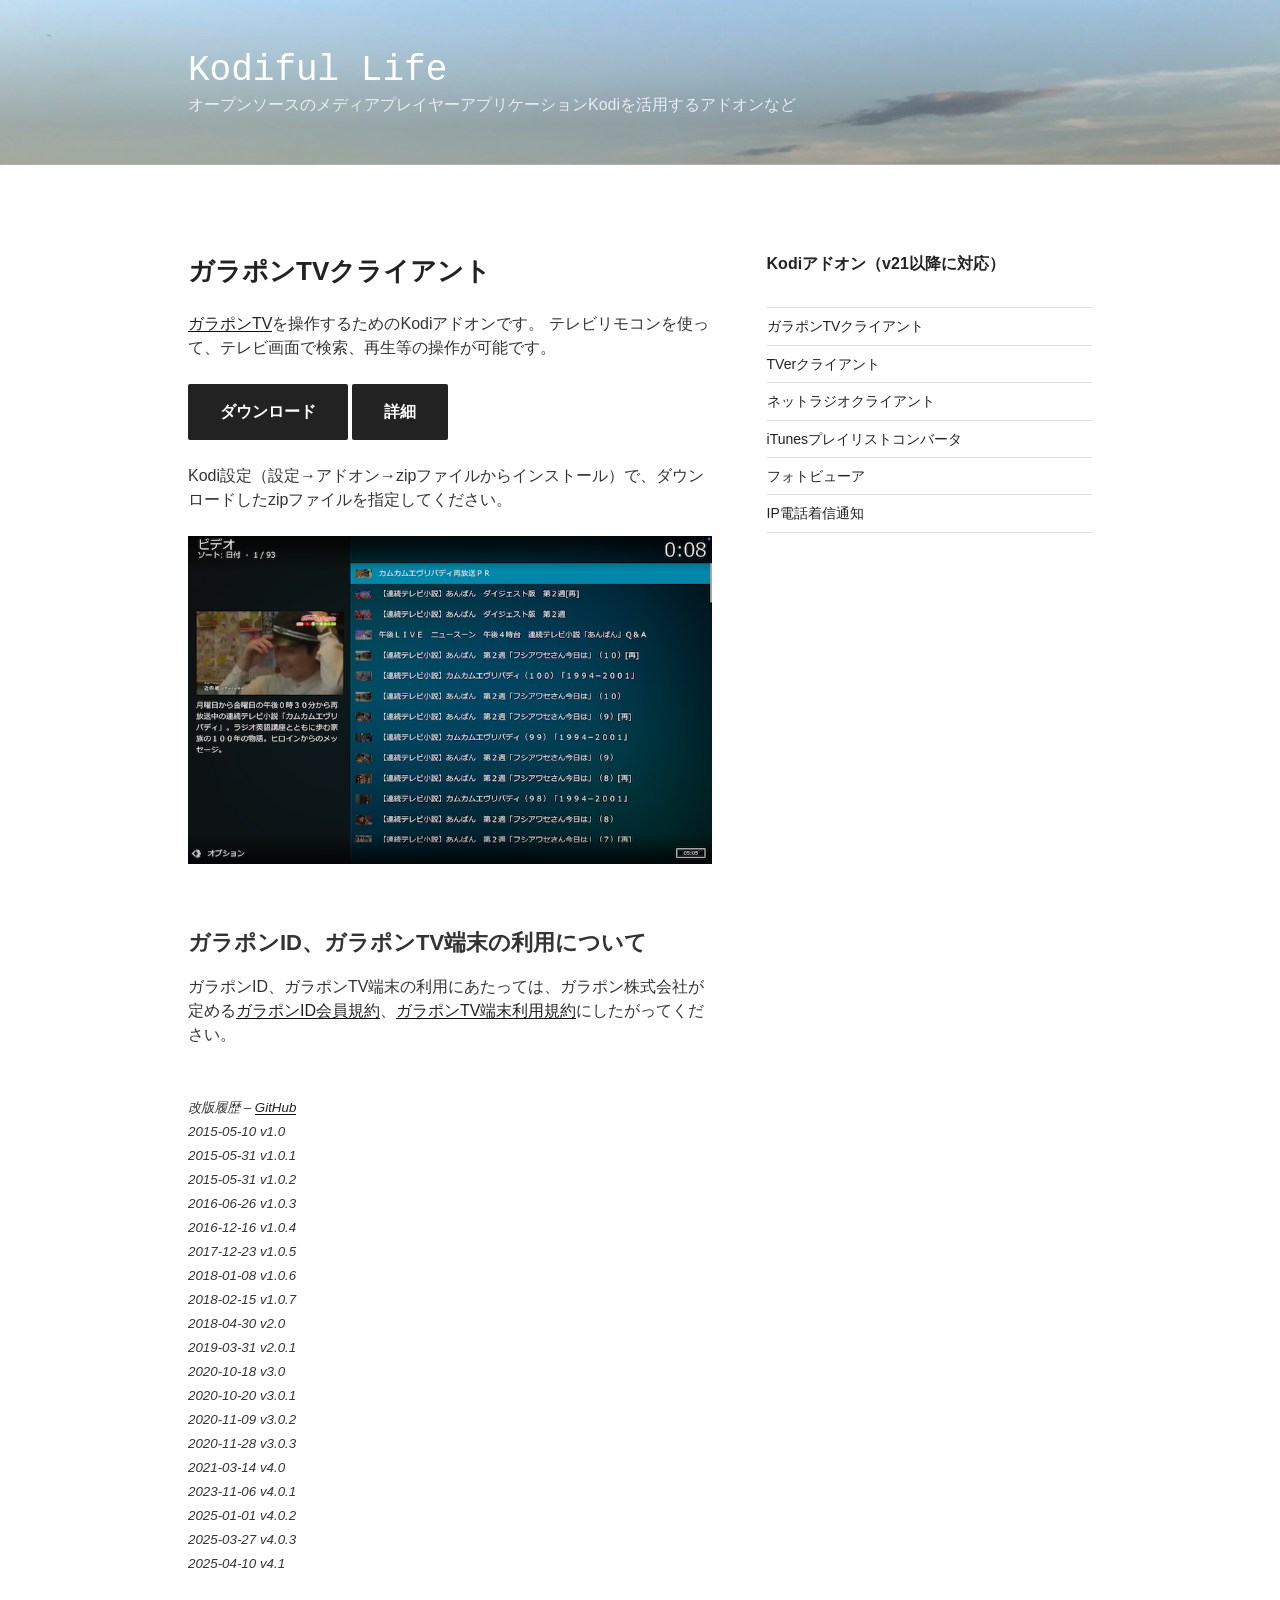
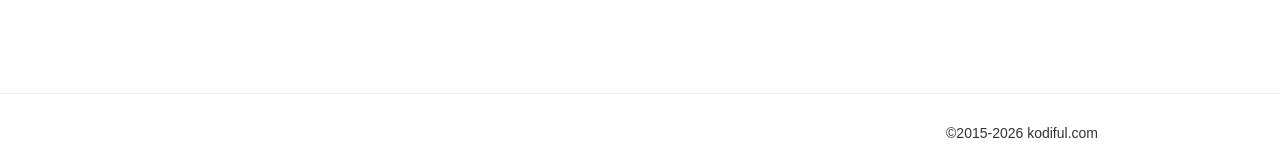
<file: garapon/index.html>
<!DOCTYPE html>
<html lang="ja" class="no-js no-svg">
<head>
<meta charset="UTF-8">
<meta name="viewport" content="width=device-width, initial-scale=1">
<link rel="profile" href="http://gmpg.org/xfn/11">

<script>(function(html){html.className = html.className.replace(/\bno-js\b/,'js')})(document.documentElement);</script>
<title>ガラポンTVクライアント &#8211; Kodiful Life</title>
<meta name='robots' content='max-image-preview:large' />
	<style>img:is([sizes="auto" i], [sizes^="auto," i]) { contain-intrinsic-size: 3000px 1500px }</style>
	<link rel="icon" href="../wp-content/uploads/2018/02/cropped-icons8-kodi-528-2-32x32.png" sizes="32x32" />
<link rel="icon" href="../wp-content/uploads/2018/02/cropped-icons8-kodi-528-2-192x192.png" sizes="192x192" />
<link rel="apple-touch-icon" href="../wp-content/uploads/2018/02/cropped-icons8-kodi-528-2-180x180.png" />
<meta name="msapplication-TileImage" content="https://kodiful.com/wp-content/uploads/2018/02/cropped-icons8-kodi-528-2-270x270.png" />

<script src="../topimage.js"></script>
<script>
	function onload() {
		if( jQuery ) {
			$ = jQuery;
			$('.ui').on('click', function(){
				ga('send', 'event', 'button', 'click', $(this).attr('title'))
			});
		}
		select_random_image2();
	}
</script>

</head>

<body class="wp-singular page-template-default page page-id-32 wp-embed-responsive wp-theme-twentyseventeen wp-child-theme-twentyseventeen-child has-header-image has-sidebar page-one-column colors-light" onload="onload()">
<div id="page" class="site">
	<a class="skip-link screen-reader-text" href="garapon.html#content">コンテンツへスキップ</a>

	<header id="masthead" class="site-header" role="banner">

		<div class="custom-header">

		<div class="custom-header-media">
			<div id="wp-custom-header" class="wp-custom-header"><img src="" width="2000" height="1201" alt="" sizes="(max-width: 767px) 200vw, 100vw" decoding="async" fetchpriority="high" /></div>		</div>

	<div class="site-branding">
	<div class="wrap">

		
		<div class="site-branding-text">
										<p class="site-title"><a href="../index.html" rel="home" >Kodiful Life</a></p>
			
							<p class="site-description">オープンソースのメディアプレイヤーアプリケーションKodiを活用するアドオンなど</p>
					</div><!-- .site-branding-text -->

		
	</div><!-- .wrap -->
</div><!-- .site-branding -->

</div><!-- .custom-header -->

		
	</header><!-- #masthead -->

	
	<div class="site-content-contain">
		<div id="content" class="site-content">

<div class="wrap">
	<div id="primary" class="content-area">
		<main id="main" class="site-main">

			
<article id="post-32" class="post-32 page type-page status-publish hentry">
	<header class="entry-header">
		<h1 class="entry-title">ガラポンTVクライアント</h1>			</header><!-- .entry-header -->
	<div class="entry-content">
		<p><a href="index.html#garapon">ガラポンTV</a>を操作するためのKodiアドオンです。 テレビリモコンを使って、テレビ画面で検索、再生等の操作が可能です。</p>
<p><a href="https://github.com/kodiful/plugin.video.garapon.tv/archive/4.1.zip"><button class="ui" title="pplugin.video.garapon.tv-4.1.zip">ダウンロード</button></a> <a href="https://github.com/kodiful/plugin.video.garapon.tv" target="_blank" rel="noopener noreferrer"><button class="ui" title="plugin.video.garapon.tv">詳細</button></a></p>
<p>Kodi設定（設定→アドオン→zipファイルからインストール）で、ダウンロードしたzipファイルを指定してください。</p>
<p><img decoding="async" class="border" src="../Images/plugin.video.garapon.tv/top.png" alt=""></p>
<h3>ガラポンID、ガラポンTV端末の利用について</h3>
<p>ガラポンID、ガラポンTV端末の利用にあたっては、ガラポン株式会社が定める<a href="http://garapon.tv/kiyaku/kiyaku_id/" target="_blank" rel="noopener noreferrer">ガラポンID会員規約</a>、<a href="http://garapon.tv/kiyaku/kiyaku_tanmatsu/" target="_blank" rel="noopener noreferrer">ガラポンTV端末利用規約</a>にしたがってください。</p>
<p><em style="font-size: smaller;"><br />
改版履歴 &#8211;&nbsp;<a href="https://github.com/kodiful/plugin.video.garapon.tv" target="_blank" rel="noopener noreferrer">GitHub</a><br />
2015-05-10 v1.0<br />
2015-05-31 v1.0.1<br />
2015-05-31 v1.0.2<br />
2016-06-26 v1.0.3<br />
2016-12-16 v1.0.4<br />
2017-12-23 v1.0.5<br />
2018-01-08 v1.0.6<br />
2018-02-15 v1.0.7<br />
2018-04-30 v2.0<br />
2019-03-31 v2.0.1<br />
2020-10-18 v3.0<br />
2020-10-20 v3.0.1<br />
2020-11-09 v3.0.2<br />
2020-11-28 v3.0.3<br />
2021-03-14 v4.0<br />
2023-11-06 v4.0.1<br />
2025-01-01 v4.0.2<br />
2025-03-27 v4.0.3<br />
2025-04-10 v4.1<br />
</em></p>
	</div><!-- .entry-content -->
</article><!-- #post-32 -->

		</main><!-- #main -->
	</div><!-- #primary -->

	
<aside id="secondary" class="widget-area" aria-label="ブログサイドバー">
	<section id="nav_menu-4" class="widget widget_nav_menu"><h2 class="widget-title">Kodiアドオン（v21以降に対応）</h2><nav class="menu-%e5%9b%ba%e5%ae%9a%e3%83%9a%e3%83%bc%e3%82%b8%e3%83%aa%e3%83%b3%e3%82%af-container" aria-label="Kodiアドオン（v21以降に対応）"><ul id="menu-%e5%9b%ba%e5%ae%9a%e3%83%9a%e3%83%bc%e3%82%b8%e3%83%aa%e3%83%b3%e3%82%af" class="menu">
<li id="menu-item-1202" class="menu-item menu-item-type-post_type menu-item-object-page current-menu-item page_item page-item-32 current_page_item menu-item-1202"><a href="../garapon/index.html" aria-current="page">ガラポンTVクライアント</a></li>
<li id="menu-item-1198" class="menu-item menu-item-type-post_type menu-item-object-page menu-item-1198"><a href="../tver/index.html">TVerクライアント</a></li>
<li id="menu-item-1197" class="menu-item menu-item-type-post_type menu-item-object-page menu-item-1197"><a href="../radio/index.html">ネットラジオクライアント</a></li>
<li id="menu-item-1203" class="menu-item menu-item-type-post_type menu-item-object-page menu-item-1203"><a href="../itunes/index.html">iTunesプレイリストコンバータ</a></li>
<li id="menu-item-1201" class="menu-item menu-item-type-post_type menu-item-object-page menu-item-1201"><a href="../photos/index.html">フォトビューア</a></li>
<li id="menu-item-1199" class="menu-item menu-item-type-post_type menu-item-object-page menu-item-1199"><a href="../notifier/index.html">IP電話着信通知</a></li>
</ul></nav></section></aside><!-- #secondary -->

</div><!-- .wrap -->


		</div><!-- #content -->

		<footer id="colophon" class="site-footer" role="contentinfo">
			<div class="wrap">
				
			<div style="float:right;">
				&copy;2015-2026 kodiful.com			</div>
			</div><!-- .wrap -->
		</footer><!-- #colophon -->
	</div><!-- .site-content-contain -->
</div><!-- #page -->
<script type="speculationrules">
{"prefetch":[{"source":"document","where":{"and":[{"href_matches":"\/*"},{"not":{"href_matches":["\/wp-*.php","\/wp-admin\/*","\/wp-content\/uploads\/*","\/wp-content\/*","\/wp-content\/plugins\/*","\/wp-content\/themes\/twentyseventeen-child\/*","\/wp-content\/themes\/twentyseventeen\/*","\/*\\?(.+)"]}},{"not":{"selector_matches":"a[rel~=\"nofollow\"]"}},{"not":{"selector_matches":".no-prefetch, .no-prefetch a"}}]},"eagerness":"conservative"}]}
</script>
<link rel='stylesheet' id='wp-block-library-css' href='../wp-includes/css/dist/block-library/style.min.css%3Fver=6.8.5.css' media='all' />
<style id='wp-block-library-theme-inline-css'>
.wp-block-audio :where(figcaption){color:#555;font-size:13px;text-align:center}.is-dark-theme .wp-block-audio :where(figcaption){color:#ffffffa6}.wp-block-audio{margin:0 0 1em}.wp-block-code{border:1px solid #ccc;border-radius:4px;font-family:Menlo,Consolas,monaco,monospace;padding:.8em 1em}.wp-block-embed :where(figcaption){color:#555;font-size:13px;text-align:center}.is-dark-theme .wp-block-embed :where(figcaption){color:#ffffffa6}.wp-block-embed{margin:0 0 1em}.blocks-gallery-caption{color:#555;font-size:13px;text-align:center}.is-dark-theme .blocks-gallery-caption{color:#ffffffa6}:root :where(.wp-block-image figcaption){color:#555;font-size:13px;text-align:center}.is-dark-theme :root :where(.wp-block-image figcaption){color:#ffffffa6}.wp-block-image{margin:0 0 1em}.wp-block-pullquote{border-bottom:4px solid;border-top:4px solid;color:currentColor;margin-bottom:1.75em}.wp-block-pullquote cite,.wp-block-pullquote footer,.wp-block-pullquote__citation{color:currentColor;font-size:.8125em;font-style:normal;text-transform:uppercase}.wp-block-quote{border-left:.25em solid;margin:0 0 1.75em;padding-left:1em}.wp-block-quote cite,.wp-block-quote footer{color:currentColor;font-size:.8125em;font-style:normal;position:relative}.wp-block-quote:where(.has-text-align-right){border-left:none;border-right:.25em solid;padding-left:0;padding-right:1em}.wp-block-quote:where(.has-text-align-center){border:none;padding-left:0}.wp-block-quote.is-large,.wp-block-quote.is-style-large,.wp-block-quote:where(.is-style-plain){border:none}.wp-block-search .wp-block-search__label{font-weight:700}.wp-block-search__button{border:1px solid #ccc;padding:.375em .625em}:where(.wp-block-group.has-background){padding:1.25em 2.375em}.wp-block-separator.has-css-opacity{opacity:.4}.wp-block-separator{border:none;border-bottom:2px solid;margin-left:auto;margin-right:auto}.wp-block-separator.has-alpha-channel-opacity{opacity:1}.wp-block-separator:not(.is-style-wide):not(.is-style-dots){width:100px}.wp-block-separator.has-background:not(.is-style-dots){border-bottom:none;height:1px}.wp-block-separator.has-background:not(.is-style-wide):not(.is-style-dots){height:2px}.wp-block-table{margin:0 0 1em}.wp-block-table td,.wp-block-table th{word-break:normal}.wp-block-table :where(figcaption){color:#555;font-size:13px;text-align:center}.is-dark-theme .wp-block-table :where(figcaption){color:#ffffffa6}.wp-block-video :where(figcaption){color:#555;font-size:13px;text-align:center}.is-dark-theme .wp-block-video :where(figcaption){color:#ffffffa6}.wp-block-video{margin:0 0 1em}:root :where(.wp-block-template-part.has-background){margin-bottom:0;margin-top:0;padding:1.25em 2.375em}
</style>
<style id='classic-theme-styles-inline-css'>
/*! This file is auto-generated */
.wp-block-button__link{color:#fff;background-color:#32373c;border-radius:9999px;box-shadow:none;text-decoration:none;padding:calc(.667em + 2px) calc(1.333em + 2px);font-size:1.125em}.wp-block-file__button{background:#32373c;color:#fff;text-decoration:none}
</style>
<style id='global-styles-inline-css'>
:root{--wp--preset--aspect-ratio--square: 1;--wp--preset--aspect-ratio--4-3: 4/3;--wp--preset--aspect-ratio--3-4: 3/4;--wp--preset--aspect-ratio--3-2: 3/2;--wp--preset--aspect-ratio--2-3: 2/3;--wp--preset--aspect-ratio--16-9: 16/9;--wp--preset--aspect-ratio--9-16: 9/16;--wp--preset--color--black: #000000;--wp--preset--color--cyan-bluish-gray: #abb8c3;--wp--preset--color--white: #ffffff;--wp--preset--color--pale-pink: #f78da7;--wp--preset--color--vivid-red: #cf2e2e;--wp--preset--color--luminous-vivid-orange: #ff6900;--wp--preset--color--luminous-vivid-amber: #fcb900;--wp--preset--color--light-green-cyan: #7bdcb5;--wp--preset--color--vivid-green-cyan: #00d084;--wp--preset--color--pale-cyan-blue: #8ed1fc;--wp--preset--color--vivid-cyan-blue: #0693e3;--wp--preset--color--vivid-purple: #9b51e0;--wp--preset--gradient--vivid-cyan-blue-to-vivid-purple: linear-gradient(135deg,rgba(6,147,227,1) 0%,rgb(155,81,224) 100%);--wp--preset--gradient--light-green-cyan-to-vivid-green-cyan: linear-gradient(135deg,rgb(122,220,180) 0%,rgb(0,208,130) 100%);--wp--preset--gradient--luminous-vivid-amber-to-luminous-vivid-orange: linear-gradient(135deg,rgba(252,185,0,1) 0%,rgba(255,105,0,1) 100%);--wp--preset--gradient--luminous-vivid-orange-to-vivid-red: linear-gradient(135deg,rgba(255,105,0,1) 0%,rgb(207,46,46) 100%);--wp--preset--gradient--very-light-gray-to-cyan-bluish-gray: linear-gradient(135deg,rgb(238,238,238) 0%,rgb(169,184,195) 100%);--wp--preset--gradient--cool-to-warm-spectrum: linear-gradient(135deg,rgb(74,234,220) 0%,rgb(151,120,209) 20%,rgb(207,42,186) 40%,rgb(238,44,130) 60%,rgb(251,105,98) 80%,rgb(254,248,76) 100%);--wp--preset--gradient--blush-light-purple: linear-gradient(135deg,rgb(255,206,236) 0%,rgb(152,150,240) 100%);--wp--preset--gradient--blush-bordeaux: linear-gradient(135deg,rgb(254,205,165) 0%,rgb(254,45,45) 50%,rgb(107,0,62) 100%);--wp--preset--gradient--luminous-dusk: linear-gradient(135deg,rgb(255,203,112) 0%,rgb(199,81,192) 50%,rgb(65,88,208) 100%);--wp--preset--gradient--pale-ocean: linear-gradient(135deg,rgb(255,245,203) 0%,rgb(182,227,212) 50%,rgb(51,167,181) 100%);--wp--preset--gradient--electric-grass: linear-gradient(135deg,rgb(202,248,128) 0%,rgb(113,206,126) 100%);--wp--preset--gradient--midnight: linear-gradient(135deg,rgb(2,3,129) 0%,rgb(40,116,252) 100%);--wp--preset--font-size--small: 13px;--wp--preset--font-size--medium: 20px;--wp--preset--font-size--large: 36px;--wp--preset--font-size--x-large: 42px;--wp--preset--spacing--20: 0.44rem;--wp--preset--spacing--30: 0.67rem;--wp--preset--spacing--40: 1rem;--wp--preset--spacing--50: 1.5rem;--wp--preset--spacing--60: 2.25rem;--wp--preset--spacing--70: 3.38rem;--wp--preset--spacing--80: 5.06rem;--wp--preset--shadow--natural: 6px 6px 9px rgba(0, 0, 0, 0.2);--wp--preset--shadow--deep: 12px 12px 50px rgba(0, 0, 0, 0.4);--wp--preset--shadow--sharp: 6px 6px 0px rgba(0, 0, 0, 0.2);--wp--preset--shadow--outlined: 6px 6px 0px -3px rgba(255, 255, 255, 1), 6px 6px rgba(0, 0, 0, 1);--wp--preset--shadow--crisp: 6px 6px 0px rgba(0, 0, 0, 1);}:where(.is-layout-flex){gap: 0.5em;}:where(.is-layout-grid){gap: 0.5em;}body .is-layout-flex{display: flex;}.is-layout-flex{flex-wrap: wrap;align-items: center;}.is-layout-flex > :is(*, div){margin: 0;}body .is-layout-grid{display: grid;}.is-layout-grid > :is(*, div){margin: 0;}:where(.wp-block-columns.is-layout-flex){gap: 2em;}:where(.wp-block-columns.is-layout-grid){gap: 2em;}:where(.wp-block-post-template.is-layout-flex){gap: 1.25em;}:where(.wp-block-post-template.is-layout-grid){gap: 1.25em;}.has-black-color{color: var(--wp--preset--color--black) !important;}.has-cyan-bluish-gray-color{color: var(--wp--preset--color--cyan-bluish-gray) !important;}.has-white-color{color: var(--wp--preset--color--white) !important;}.has-pale-pink-color{color: var(--wp--preset--color--pale-pink) !important;}.has-vivid-red-color{color: var(--wp--preset--color--vivid-red) !important;}.has-luminous-vivid-orange-color{color: var(--wp--preset--color--luminous-vivid-orange) !important;}.has-luminous-vivid-amber-color{color: var(--wp--preset--color--luminous-vivid-amber) !important;}.has-light-green-cyan-color{color: var(--wp--preset--color--light-green-cyan) !important;}.has-vivid-green-cyan-color{color: var(--wp--preset--color--vivid-green-cyan) !important;}.has-pale-cyan-blue-color{color: var(--wp--preset--color--pale-cyan-blue) !important;}.has-vivid-cyan-blue-color{color: var(--wp--preset--color--vivid-cyan-blue) !important;}.has-vivid-purple-color{color: var(--wp--preset--color--vivid-purple) !important;}.has-black-background-color{background-color: var(--wp--preset--color--black) !important;}.has-cyan-bluish-gray-background-color{background-color: var(--wp--preset--color--cyan-bluish-gray) !important;}.has-white-background-color{background-color: var(--wp--preset--color--white) !important;}.has-pale-pink-background-color{background-color: var(--wp--preset--color--pale-pink) !important;}.has-vivid-red-background-color{background-color: var(--wp--preset--color--vivid-red) !important;}.has-luminous-vivid-orange-background-color{background-color: var(--wp--preset--color--luminous-vivid-orange) !important;}.has-luminous-vivid-amber-background-color{background-color: var(--wp--preset--color--luminous-vivid-amber) !important;}.has-light-green-cyan-background-color{background-color: var(--wp--preset--color--light-green-cyan) !important;}.has-vivid-green-cyan-background-color{background-color: var(--wp--preset--color--vivid-green-cyan) !important;}.has-pale-cyan-blue-background-color{background-color: var(--wp--preset--color--pale-cyan-blue) !important;}.has-vivid-cyan-blue-background-color{background-color: var(--wp--preset--color--vivid-cyan-blue) !important;}.has-vivid-purple-background-color{background-color: var(--wp--preset--color--vivid-purple) !important;}.has-black-border-color{border-color: var(--wp--preset--color--black) !important;}.has-cyan-bluish-gray-border-color{border-color: var(--wp--preset--color--cyan-bluish-gray) !important;}.has-white-border-color{border-color: var(--wp--preset--color--white) !important;}.has-pale-pink-border-color{border-color: var(--wp--preset--color--pale-pink) !important;}.has-vivid-red-border-color{border-color: var(--wp--preset--color--vivid-red) !important;}.has-luminous-vivid-orange-border-color{border-color: var(--wp--preset--color--luminous-vivid-orange) !important;}.has-luminous-vivid-amber-border-color{border-color: var(--wp--preset--color--luminous-vivid-amber) !important;}.has-light-green-cyan-border-color{border-color: var(--wp--preset--color--light-green-cyan) !important;}.has-vivid-green-cyan-border-color{border-color: var(--wp--preset--color--vivid-green-cyan) !important;}.has-pale-cyan-blue-border-color{border-color: var(--wp--preset--color--pale-cyan-blue) !important;}.has-vivid-cyan-blue-border-color{border-color: var(--wp--preset--color--vivid-cyan-blue) !important;}.has-vivid-purple-border-color{border-color: var(--wp--preset--color--vivid-purple) !important;}.has-vivid-cyan-blue-to-vivid-purple-gradient-background{background: var(--wp--preset--gradient--vivid-cyan-blue-to-vivid-purple) !important;}.has-light-green-cyan-to-vivid-green-cyan-gradient-background{background: var(--wp--preset--gradient--light-green-cyan-to-vivid-green-cyan) !important;}.has-luminous-vivid-amber-to-luminous-vivid-orange-gradient-background{background: var(--wp--preset--gradient--luminous-vivid-amber-to-luminous-vivid-orange) !important;}.has-luminous-vivid-orange-to-vivid-red-gradient-background{background: var(--wp--preset--gradient--luminous-vivid-orange-to-vivid-red) !important;}.has-very-light-gray-to-cyan-bluish-gray-gradient-background{background: var(--wp--preset--gradient--very-light-gray-to-cyan-bluish-gray) !important;}.has-cool-to-warm-spectrum-gradient-background{background: var(--wp--preset--gradient--cool-to-warm-spectrum) !important;}.has-blush-light-purple-gradient-background{background: var(--wp--preset--gradient--blush-light-purple) !important;}.has-blush-bordeaux-gradient-background{background: var(--wp--preset--gradient--blush-bordeaux) !important;}.has-luminous-dusk-gradient-background{background: var(--wp--preset--gradient--luminous-dusk) !important;}.has-pale-ocean-gradient-background{background: var(--wp--preset--gradient--pale-ocean) !important;}.has-electric-grass-gradient-background{background: var(--wp--preset--gradient--electric-grass) !important;}.has-midnight-gradient-background{background: var(--wp--preset--gradient--midnight) !important;}.has-small-font-size{font-size: var(--wp--preset--font-size--small) !important;}.has-medium-font-size{font-size: var(--wp--preset--font-size--medium) !important;}.has-large-font-size{font-size: var(--wp--preset--font-size--large) !important;}.has-x-large-font-size{font-size: var(--wp--preset--font-size--x-large) !important;}
:where(.wp-block-post-template.is-layout-flex){gap: 1.25em;}:where(.wp-block-post-template.is-layout-grid){gap: 1.25em;}
:where(.wp-block-columns.is-layout-flex){gap: 2em;}:where(.wp-block-columns.is-layout-grid){gap: 2em;}
:root :where(.wp-block-pullquote){font-size: 1.5em;line-height: 1.6;}
</style>
<link rel='stylesheet' id='twentyseventeen-style-css' href='../wp-content/themes/twentyseventeen-child/style.css%3Fver=20250415.css' media='all' />
<link rel='stylesheet' id='twentyseventeen-block-style-css' href='../wp-content/themes/twentyseventeen/assets/css/blocks.css%3Fver=20240729.css' media='all' />
<script src="../wp-includes/js/jquery/jquery.min.js%3Fver=3.7.1" id="jquery-core-js"></script>
<script src="../wp-includes/js/jquery/jquery-migrate.min.js%3Fver=3.4.1" id="jquery-migrate-js"></script>
<script id="twentyseventeen-global-js-extra">
var twentyseventeenScreenReaderText = {"quote":"<svg class=\"icon icon-quote-right\" aria-hidden=\"true\" role=\"img\"> <use href=\"#icon-quote-right\" xlink:href=\"#icon-quote-right\"><\/use> <\/svg>"};
</script>
<script src="../wp-content/themes/twentyseventeen/assets/js/global.js%3Fver=20211130" id="twentyseventeen-global-js" defer data-wp-strategy="defer"></script>
<script src="../wp-content/themes/twentyseventeen/assets/js/jquery.scrollTo.js%3Fver=2.1.3" id="jquery-scrollto-js" defer data-wp-strategy="defer"></script>
<svg style="position: absolute; width: 0; height: 0; overflow: hidden;" version="1.1" xmlns="http://www.w3.org/2000/svg" xmlns:xlink="http://www.w3.org/1999/xlink">
<defs>
<symbol id="icon-behance" viewBox="0 0 37 32">
<path class="path1" d="M33 6.054h-9.125v2.214h9.125v-2.214zM28.5 13.661q-1.607 0-2.607 0.938t-1.107 2.545h7.286q-0.321-3.482-3.571-3.482zM28.786 24.107q1.125 0 2.179-0.571t1.357-1.554h3.946q-1.786 5.482-7.625 5.482-3.821 0-6.080-2.357t-2.259-6.196q0-3.714 2.33-6.17t6.009-2.455q2.464 0 4.295 1.214t2.732 3.196 0.902 4.429q0 0.304-0.036 0.839h-11.75q0 1.982 1.027 3.063t2.973 1.080zM4.946 23.214h5.286q3.661 0 3.661-2.982 0-3.214-3.554-3.214h-5.393v6.196zM4.946 13.625h5.018q1.393 0 2.205-0.652t0.813-2.027q0-2.571-3.393-2.571h-4.643v5.25zM0 4.536h10.607q1.554 0 2.768 0.25t2.259 0.848 1.607 1.723 0.563 2.75q0 3.232-3.071 4.696 2.036 0.571 3.071 2.054t1.036 3.643q0 1.339-0.438 2.438t-1.179 1.848-1.759 1.268-2.161 0.75-2.393 0.232h-10.911v-22.5z"></path>
</symbol>
<symbol id="icon-deviantart" viewBox="0 0 18 32">
<path class="path1" d="M18.286 5.411l-5.411 10.393 0.429 0.554h4.982v7.411h-9.054l-0.786 0.536-2.536 4.875-0.536 0.536h-5.375v-5.411l5.411-10.411-0.429-0.536h-4.982v-7.411h9.054l0.786-0.536 2.536-4.875 0.536-0.536h5.375v5.411z"></path>
</symbol>
<symbol id="icon-medium" viewBox="0 0 32 32">
<path class="path1" d="M10.661 7.518v20.946q0 0.446-0.223 0.759t-0.652 0.313q-0.304 0-0.589-0.143l-8.304-4.161q-0.375-0.179-0.634-0.598t-0.259-0.83v-20.357q0-0.357 0.179-0.607t0.518-0.25q0.25 0 0.786 0.268l9.125 4.571q0.054 0.054 0.054 0.089zM11.804 9.321l9.536 15.464-9.536-4.75v-10.714zM32 9.643v18.821q0 0.446-0.25 0.723t-0.679 0.277-0.839-0.232l-7.875-3.929zM31.946 7.5q0 0.054-4.58 7.491t-5.366 8.705l-6.964-11.321 5.786-9.411q0.304-0.5 0.929-0.5 0.25 0 0.464 0.107l9.661 4.821q0.071 0.036 0.071 0.107z"></path>
</symbol>
<symbol id="icon-slideshare" viewBox="0 0 32 32">
<path class="path1" d="M15.589 13.214q0 1.482-1.134 2.545t-2.723 1.063-2.723-1.063-1.134-2.545q0-1.5 1.134-2.554t2.723-1.054 2.723 1.054 1.134 2.554zM24.554 13.214q0 1.482-1.125 2.545t-2.732 1.063q-1.589 0-2.723-1.063t-1.134-2.545q0-1.5 1.134-2.554t2.723-1.054q1.607 0 2.732 1.054t1.125 2.554zM28.571 16.429v-11.911q0-1.554-0.571-2.205t-1.982-0.652h-19.857q-1.482 0-2.009 0.607t-0.527 2.25v12.018q0.768 0.411 1.58 0.714t1.446 0.5 1.446 0.33 1.268 0.196 1.25 0.071 1.045 0.009 1.009-0.036 0.795-0.036q1.214-0.018 1.696 0.482 0.107 0.107 0.179 0.161 0.464 0.446 1.089 0.911 0.125-1.625 2.107-1.554 0.089 0 0.652 0.027t0.768 0.036 0.813 0.018 0.946-0.018 0.973-0.080 1.089-0.152 1.107-0.241 1.196-0.348 1.205-0.482 1.286-0.616zM31.482 16.339q-2.161 2.661-6.643 4.5 1.5 5.089-0.411 8.304-1.179 2.018-3.268 2.643-1.857 0.571-3.25-0.268-1.536-0.911-1.464-2.929l-0.018-5.821v-0.018q-0.143-0.036-0.438-0.107t-0.42-0.089l-0.018 6.036q0.071 2.036-1.482 2.929-1.411 0.839-3.268 0.268-2.089-0.643-3.25-2.679-1.875-3.214-0.393-8.268-4.482-1.839-6.643-4.5-0.446-0.661-0.071-1.125t1.071 0.018q0.054 0.036 0.196 0.125t0.196 0.143v-12.393q0-1.286 0.839-2.196t2.036-0.911h22.446q1.196 0 2.036 0.911t0.839 2.196v12.393l0.375-0.268q0.696-0.482 1.071-0.018t-0.071 1.125z"></path>
</symbol>
<symbol id="icon-snapchat-ghost" viewBox="0 0 30 32">
<path class="path1" d="M15.143 2.286q2.393-0.018 4.295 1.223t2.92 3.438q0.482 1.036 0.482 3.196 0 0.839-0.161 3.411 0.25 0.125 0.5 0.125 0.321 0 0.911-0.241t0.911-0.241q0.518 0 1 0.321t0.482 0.821q0 0.571-0.563 0.964t-1.232 0.563-1.232 0.518-0.563 0.848q0 0.268 0.214 0.768 0.661 1.464 1.83 2.679t2.58 1.804q0.5 0.214 1.429 0.411 0.5 0.107 0.5 0.625 0 1.25-3.911 1.839-0.125 0.196-0.196 0.696t-0.25 0.83-0.589 0.33q-0.357 0-1.107-0.116t-1.143-0.116q-0.661 0-1.107 0.089-0.571 0.089-1.125 0.402t-1.036 0.679-1.036 0.723-1.357 0.598-1.768 0.241q-0.929 0-1.723-0.241t-1.339-0.598-1.027-0.723-1.036-0.679-1.107-0.402q-0.464-0.089-1.125-0.089-0.429 0-1.17 0.134t-1.045 0.134q-0.446 0-0.625-0.33t-0.25-0.848-0.196-0.714q-3.911-0.589-3.911-1.839 0-0.518 0.5-0.625 0.929-0.196 1.429-0.411 1.393-0.571 2.58-1.804t1.83-2.679q0.214-0.5 0.214-0.768 0-0.5-0.563-0.848t-1.241-0.527-1.241-0.563-0.563-0.938q0-0.482 0.464-0.813t0.982-0.33q0.268 0 0.857 0.232t0.946 0.232q0.321 0 0.571-0.125-0.161-2.536-0.161-3.393 0-2.179 0.482-3.214 1.143-2.446 3.071-3.536t4.714-1.125z"></path>
</symbol>
<symbol id="icon-yelp" viewBox="0 0 27 32">
<path class="path1" d="M13.804 23.554v2.268q-0.018 5.214-0.107 5.446-0.214 0.571-0.911 0.714-0.964 0.161-3.241-0.679t-2.902-1.589q-0.232-0.268-0.304-0.643-0.018-0.214 0.071-0.464 0.071-0.179 0.607-0.839t3.232-3.857q0.018 0 1.071-1.25 0.268-0.339 0.705-0.438t0.884 0.063q0.429 0.179 0.67 0.518t0.223 0.75zM11.143 19.071q-0.054 0.982-0.929 1.25l-2.143 0.696q-4.911 1.571-5.214 1.571-0.625-0.036-0.964-0.643-0.214-0.446-0.304-1.339-0.143-1.357 0.018-2.973t0.536-2.223 1-0.571q0.232 0 3.607 1.375 1.25 0.518 2.054 0.839l1.5 0.607q0.411 0.161 0.634 0.545t0.205 0.866zM25.893 24.375q-0.125 0.964-1.634 2.875t-2.42 2.268q-0.661 0.25-1.125-0.125-0.25-0.179-3.286-5.125l-0.839-1.375q-0.25-0.375-0.205-0.821t0.348-0.821q0.625-0.768 1.482-0.464 0.018 0.018 2.125 0.714 3.625 1.179 4.321 1.42t0.839 0.366q0.5 0.393 0.393 1.089zM13.893 13.089q0.089 1.821-0.964 2.179-1.036 0.304-2.036-1.268l-6.75-10.679q-0.143-0.625 0.339-1.107 0.732-0.768 3.705-1.598t4.009-0.563q0.714 0.179 0.875 0.804 0.054 0.321 0.393 5.455t0.429 6.777zM25.714 15.018q0.054 0.696-0.464 1.054-0.268 0.179-5.875 1.536-1.196 0.268-1.625 0.411l0.018-0.036q-0.411 0.107-0.821-0.071t-0.661-0.571q-0.536-0.839 0-1.554 0.018-0.018 1.339-1.821 2.232-3.054 2.679-3.643t0.607-0.696q0.5-0.339 1.161-0.036 0.857 0.411 2.196 2.384t1.446 2.991v0.054z"></path>
</symbol>
<symbol id="icon-vine" viewBox="0 0 27 32">
<path class="path1" d="M26.732 14.768v3.536q-1.804 0.411-3.536 0.411-1.161 2.429-2.955 4.839t-3.241 3.848-2.286 1.902q-1.429 0.804-2.893-0.054-0.5-0.304-1.080-0.777t-1.518-1.491-1.83-2.295-1.92-3.286-1.884-4.357-1.634-5.616-1.259-6.964h5.054q0.464 3.893 1.25 7.116t1.866 5.661 2.17 4.205 2.5 3.482q3.018-3.018 5.125-7.25-2.536-1.286-3.982-3.929t-1.446-5.946q0-3.429 1.857-5.616t5.071-2.188q3.179 0 4.875 1.884t1.696 5.313q0 2.839-1.036 5.107-0.125 0.018-0.348 0.054t-0.821 0.036-1.125-0.107-1.107-0.455-0.902-0.92q0.554-1.839 0.554-3.286 0-1.554-0.518-2.357t-1.411-0.804q-0.946 0-1.518 0.884t-0.571 2.509q0 3.321 1.875 5.241t4.768 1.92q1.107 0 2.161-0.25z"></path>
</symbol>
<symbol id="icon-vk" viewBox="0 0 35 32">
<path class="path1" d="M34.232 9.286q0.411 1.143-2.679 5.25-0.429 0.571-1.161 1.518-1.393 1.786-1.607 2.339-0.304 0.732 0.25 1.446 0.304 0.375 1.446 1.464h0.018l0.071 0.071q2.518 2.339 3.411 3.946 0.054 0.089 0.116 0.223t0.125 0.473-0.009 0.607-0.446 0.491-1.054 0.223l-4.571 0.071q-0.429 0.089-1-0.089t-0.929-0.393l-0.357-0.214q-0.536-0.375-1.25-1.143t-1.223-1.384-1.089-1.036-1.009-0.277q-0.054 0.018-0.143 0.063t-0.304 0.259-0.384 0.527-0.304 0.929-0.116 1.384q0 0.268-0.063 0.491t-0.134 0.33l-0.071 0.089q-0.321 0.339-0.946 0.393h-2.054q-1.268 0.071-2.607-0.295t-2.348-0.946-1.839-1.179-1.259-1.027l-0.446-0.429q-0.179-0.179-0.491-0.536t-1.277-1.625-1.893-2.696-2.188-3.768-2.33-4.857q-0.107-0.286-0.107-0.482t0.054-0.286l0.071-0.107q0.268-0.339 1.018-0.339l4.893-0.036q0.214 0.036 0.411 0.116t0.286 0.152l0.089 0.054q0.286 0.196 0.429 0.571 0.357 0.893 0.821 1.848t0.732 1.455l0.286 0.518q0.518 1.071 1 1.857t0.866 1.223 0.741 0.688 0.607 0.25 0.482-0.089q0.036-0.018 0.089-0.089t0.214-0.393 0.241-0.839 0.17-1.446 0-2.232q-0.036-0.714-0.161-1.304t-0.25-0.821l-0.107-0.214q-0.446-0.607-1.518-0.768-0.232-0.036 0.089-0.429 0.304-0.339 0.679-0.536 0.946-0.464 4.268-0.429 1.464 0.018 2.411 0.232 0.357 0.089 0.598 0.241t0.366 0.429 0.188 0.571 0.063 0.813-0.018 0.982-0.045 1.259-0.027 1.473q0 0.196-0.018 0.75t-0.009 0.857 0.063 0.723 0.205 0.696 0.402 0.438q0.143 0.036 0.304 0.071t0.464-0.196 0.679-0.616 0.929-1.196 1.214-1.92q1.071-1.857 1.911-4.018 0.071-0.179 0.179-0.313t0.196-0.188l0.071-0.054 0.089-0.045t0.232-0.054 0.357-0.009l5.143-0.036q0.696-0.089 1.143 0.045t0.554 0.295z"></path>
</symbol>
<symbol id="icon-search" viewBox="0 0 30 32">
<path class="path1" d="M20.571 14.857q0-3.304-2.348-5.652t-5.652-2.348-5.652 2.348-2.348 5.652 2.348 5.652 5.652 2.348 5.652-2.348 2.348-5.652zM29.714 29.714q0 0.929-0.679 1.607t-1.607 0.679q-0.964 0-1.607-0.679l-6.125-6.107q-3.196 2.214-7.125 2.214-2.554 0-4.884-0.991t-4.018-2.679-2.679-4.018-0.991-4.884 0.991-4.884 2.679-4.018 4.018-2.679 4.884-0.991 4.884 0.991 4.018 2.679 2.679 4.018 0.991 4.884q0 3.929-2.214 7.125l6.125 6.125q0.661 0.661 0.661 1.607z"></path>
</symbol>
<symbol id="icon-envelope-o" viewBox="0 0 32 32">
<path class="path1" d="M29.714 26.857v-13.714q-0.571 0.643-1.232 1.179-4.786 3.679-7.607 6.036-0.911 0.768-1.482 1.196t-1.545 0.866-1.83 0.438h-0.036q-0.857 0-1.83-0.438t-1.545-0.866-1.482-1.196q-2.821-2.357-7.607-6.036-0.661-0.536-1.232-1.179v13.714q0 0.232 0.17 0.402t0.402 0.17h26.286q0.232 0 0.402-0.17t0.17-0.402zM29.714 8.089v-0.438t-0.009-0.232-0.054-0.223-0.098-0.161-0.161-0.134-0.25-0.045h-26.286q-0.232 0-0.402 0.17t-0.17 0.402q0 3 2.625 5.071 3.446 2.714 7.161 5.661 0.107 0.089 0.625 0.527t0.821 0.67 0.795 0.563 0.902 0.491 0.768 0.161h0.036q0.357 0 0.768-0.161t0.902-0.491 0.795-0.563 0.821-0.67 0.625-0.527q3.714-2.946 7.161-5.661 0.964-0.768 1.795-2.063t0.83-2.348zM32 7.429v19.429q0 1.179-0.839 2.018t-2.018 0.839h-26.286q-1.179 0-2.018-0.839t-0.839-2.018v-19.429q0-1.179 0.839-2.018t2.018-0.839h26.286q1.179 0 2.018 0.839t0.839 2.018z"></path>
</symbol>
<symbol id="icon-close" viewBox="0 0 25 32">
<path class="path1" d="M23.179 23.607q0 0.714-0.5 1.214l-2.429 2.429q-0.5 0.5-1.214 0.5t-1.214-0.5l-5.25-5.25-5.25 5.25q-0.5 0.5-1.214 0.5t-1.214-0.5l-2.429-2.429q-0.5-0.5-0.5-1.214t0.5-1.214l5.25-5.25-5.25-5.25q-0.5-0.5-0.5-1.214t0.5-1.214l2.429-2.429q0.5-0.5 1.214-0.5t1.214 0.5l5.25 5.25 5.25-5.25q0.5-0.5 1.214-0.5t1.214 0.5l2.429 2.429q0.5 0.5 0.5 1.214t-0.5 1.214l-5.25 5.25 5.25 5.25q0.5 0.5 0.5 1.214z"></path>
</symbol>
<symbol id="icon-angle-down" viewBox="0 0 21 32">
<path class="path1" d="M19.196 13.143q0 0.232-0.179 0.411l-8.321 8.321q-0.179 0.179-0.411 0.179t-0.411-0.179l-8.321-8.321q-0.179-0.179-0.179-0.411t0.179-0.411l0.893-0.893q0.179-0.179 0.411-0.179t0.411 0.179l7.018 7.018 7.018-7.018q0.179-0.179 0.411-0.179t0.411 0.179l0.893 0.893q0.179 0.179 0.179 0.411z"></path>
</symbol>
<symbol id="icon-folder-open" viewBox="0 0 34 32">
<path class="path1" d="M33.554 17q0 0.554-0.554 1.179l-6 7.071q-0.768 0.911-2.152 1.545t-2.563 0.634h-19.429q-0.607 0-1.080-0.232t-0.473-0.768q0-0.554 0.554-1.179l6-7.071q0.768-0.911 2.152-1.545t2.563-0.634h19.429q0.607 0 1.080 0.232t0.473 0.768zM27.429 10.857v2.857h-14.857q-1.679 0-3.518 0.848t-2.929 2.134l-6.107 7.179q0-0.071-0.009-0.223t-0.009-0.223v-17.143q0-1.643 1.179-2.821t2.821-1.179h5.714q1.643 0 2.821 1.179t1.179 2.821v0.571h9.714q1.643 0 2.821 1.179t1.179 2.821z"></path>
</symbol>
<symbol id="icon-twitter" viewBox="0 0 30 32">
<path class="path1" d="M28.929 7.286q-1.196 1.75-2.893 2.982 0.018 0.25 0.018 0.75 0 2.321-0.679 4.634t-2.063 4.437-3.295 3.759-4.607 2.607-5.768 0.973q-4.839 0-8.857-2.589 0.625 0.071 1.393 0.071 4.018 0 7.161-2.464-1.875-0.036-3.357-1.152t-2.036-2.848q0.589 0.089 1.089 0.089 0.768 0 1.518-0.196-2-0.411-3.313-1.991t-1.313-3.67v-0.071q1.214 0.679 2.607 0.732-1.179-0.786-1.875-2.054t-0.696-2.75q0-1.571 0.786-2.911 2.161 2.661 5.259 4.259t6.634 1.777q-0.143-0.679-0.143-1.321 0-2.393 1.688-4.080t4.080-1.688q2.5 0 4.214 1.821 1.946-0.375 3.661-1.393-0.661 2.054-2.536 3.179 1.661-0.179 3.321-0.893z"></path>
</symbol>
<symbol id="icon-facebook" viewBox="0 0 19 32">
<path class="path1" d="M17.125 0.214v4.714h-2.804q-1.536 0-2.071 0.643t-0.536 1.929v3.375h5.232l-0.696 5.286h-4.536v13.554h-5.464v-13.554h-4.554v-5.286h4.554v-3.893q0-3.321 1.857-5.152t4.946-1.83q2.625 0 4.071 0.214z"></path>
</symbol>
<symbol id="icon-github" viewBox="0 0 27 32">
<path class="path1" d="M13.714 2.286q3.732 0 6.884 1.839t4.991 4.991 1.839 6.884q0 4.482-2.616 8.063t-6.759 4.955q-0.482 0.089-0.714-0.125t-0.232-0.536q0-0.054 0.009-1.366t0.009-2.402q0-1.732-0.929-2.536 1.018-0.107 1.83-0.321t1.679-0.696 1.446-1.188 0.946-1.875 0.366-2.688q0-2.125-1.411-3.679 0.661-1.625-0.143-3.643-0.5-0.161-1.446 0.196t-1.643 0.786l-0.679 0.429q-1.661-0.464-3.429-0.464t-3.429 0.464q-0.286-0.196-0.759-0.482t-1.491-0.688-1.518-0.241q-0.804 2.018-0.143 3.643-1.411 1.554-1.411 3.679 0 1.518 0.366 2.679t0.938 1.875 1.438 1.196 1.679 0.696 1.83 0.321q-0.696 0.643-0.875 1.839-0.375 0.179-0.804 0.268t-1.018 0.089-1.17-0.384-0.991-1.116q-0.339-0.571-0.866-0.929t-0.884-0.429l-0.357-0.054q-0.375 0-0.518 0.080t-0.089 0.205 0.161 0.25 0.232 0.214l0.125 0.089q0.393 0.179 0.777 0.679t0.563 0.911l0.179 0.411q0.232 0.679 0.786 1.098t1.196 0.536 1.241 0.125 0.991-0.063l0.411-0.071q0 0.679 0.009 1.58t0.009 0.973q0 0.321-0.232 0.536t-0.714 0.125q-4.143-1.375-6.759-4.955t-2.616-8.063q0-3.732 1.839-6.884t4.991-4.991 6.884-1.839zM5.196 21.982q0.054-0.125-0.125-0.214-0.179-0.054-0.232 0.036-0.054 0.125 0.125 0.214 0.161 0.107 0.232-0.036zM5.75 22.589q0.125-0.089-0.036-0.286-0.179-0.161-0.286-0.054-0.125 0.089 0.036 0.286 0.179 0.179 0.286 0.054zM6.286 23.393q0.161-0.125 0-0.339-0.143-0.232-0.304-0.107-0.161 0.089 0 0.321t0.304 0.125zM7.036 24.143q0.143-0.143-0.071-0.339-0.214-0.214-0.357-0.054-0.161 0.143 0.071 0.339 0.214 0.214 0.357 0.054zM8.054 24.589q0.054-0.196-0.232-0.286-0.268-0.071-0.339 0.125t0.232 0.268q0.268 0.107 0.339-0.107zM9.179 24.679q0-0.232-0.304-0.196-0.286 0-0.286 0.196 0 0.232 0.304 0.196 0.286 0 0.286-0.196zM10.214 24.5q-0.036-0.196-0.321-0.161-0.286 0.054-0.25 0.268t0.321 0.143 0.25-0.25z"></path>
</symbol>
<symbol id="icon-bars" viewBox="0 0 27 32">
<path class="path1" d="M27.429 24v2.286q0 0.464-0.339 0.804t-0.804 0.339h-25.143q-0.464 0-0.804-0.339t-0.339-0.804v-2.286q0-0.464 0.339-0.804t0.804-0.339h25.143q0.464 0 0.804 0.339t0.339 0.804zM27.429 14.857v2.286q0 0.464-0.339 0.804t-0.804 0.339h-25.143q-0.464 0-0.804-0.339t-0.339-0.804v-2.286q0-0.464 0.339-0.804t0.804-0.339h25.143q0.464 0 0.804 0.339t0.339 0.804zM27.429 5.714v2.286q0 0.464-0.339 0.804t-0.804 0.339h-25.143q-0.464 0-0.804-0.339t-0.339-0.804v-2.286q0-0.464 0.339-0.804t0.804-0.339h25.143q0.464 0 0.804 0.339t0.339 0.804z"></path>
</symbol>
<symbol id="icon-google-plus" viewBox="0 0 41 32">
<path class="path1" d="M25.661 16.304q0 3.714-1.554 6.616t-4.429 4.536-6.589 1.634q-2.661 0-5.089-1.036t-4.179-2.786-2.786-4.179-1.036-5.089 1.036-5.089 2.786-4.179 4.179-2.786 5.089-1.036q5.107 0 8.768 3.429l-3.554 3.411q-2.089-2.018-5.214-2.018-2.196 0-4.063 1.107t-2.955 3.009-1.089 4.152 1.089 4.152 2.955 3.009 4.063 1.107q1.482 0 2.723-0.411t2.045-1.027 1.402-1.402 0.875-1.482 0.384-1.321h-7.429v-4.5h12.357q0.214 1.125 0.214 2.179zM41.143 14.125v3.75h-3.732v3.732h-3.75v-3.732h-3.732v-3.75h3.732v-3.732h3.75v3.732h3.732z"></path>
</symbol>
<symbol id="icon-linkedin" viewBox="0 0 27 32">
<path class="path1" d="M6.232 11.161v17.696h-5.893v-17.696h5.893zM6.607 5.696q0.018 1.304-0.902 2.179t-2.42 0.875h-0.036q-1.464 0-2.357-0.875t-0.893-2.179q0-1.321 0.92-2.188t2.402-0.866 2.375 0.866 0.911 2.188zM27.429 18.714v10.143h-5.875v-9.464q0-1.875-0.723-2.938t-2.259-1.063q-1.125 0-1.884 0.616t-1.134 1.527q-0.196 0.536-0.196 1.446v9.875h-5.875q0.036-7.125 0.036-11.554t-0.018-5.286l-0.018-0.857h5.875v2.571h-0.036q0.357-0.571 0.732-1t1.009-0.929 1.554-0.777 2.045-0.277q3.054 0 4.911 2.027t1.857 5.938z"></path>
</symbol>
<symbol id="icon-quote-right" viewBox="0 0 30 32">
<path class="path1" d="M13.714 5.714v12.571q0 1.857-0.723 3.545t-1.955 2.92-2.92 1.955-3.545 0.723h-1.143q-0.464 0-0.804-0.339t-0.339-0.804v-2.286q0-0.464 0.339-0.804t0.804-0.339h1.143q1.893 0 3.232-1.339t1.339-3.232v-0.571q0-0.714-0.5-1.214t-1.214-0.5h-4q-1.429 0-2.429-1t-1-2.429v-6.857q0-1.429 1-2.429t2.429-1h6.857q1.429 0 2.429 1t1 2.429zM29.714 5.714v12.571q0 1.857-0.723 3.545t-1.955 2.92-2.92 1.955-3.545 0.723h-1.143q-0.464 0-0.804-0.339t-0.339-0.804v-2.286q0-0.464 0.339-0.804t0.804-0.339h1.143q1.893 0 3.232-1.339t1.339-3.232v-0.571q0-0.714-0.5-1.214t-1.214-0.5h-4q-1.429 0-2.429-1t-1-2.429v-6.857q0-1.429 1-2.429t2.429-1h6.857q1.429 0 2.429 1t1 2.429z"></path>
</symbol>
<symbol id="icon-mail-reply" viewBox="0 0 32 32">
<path class="path1" d="M32 20q0 2.964-2.268 8.054-0.054 0.125-0.188 0.429t-0.241 0.536-0.232 0.393q-0.214 0.304-0.5 0.304-0.268 0-0.42-0.179t-0.152-0.446q0-0.161 0.045-0.473t0.045-0.42q0.089-1.214 0.089-2.196 0-1.804-0.313-3.232t-0.866-2.473-1.429-1.804-1.884-1.241-2.375-0.759-2.75-0.384-3.134-0.107h-4v4.571q0 0.464-0.339 0.804t-0.804 0.339-0.804-0.339l-9.143-9.143q-0.339-0.339-0.339-0.804t0.339-0.804l9.143-9.143q0.339-0.339 0.804-0.339t0.804 0.339 0.339 0.804v4.571h4q12.732 0 15.625 7.196 0.946 2.393 0.946 5.946z"></path>
</symbol>
<symbol id="icon-youtube" viewBox="0 0 27 32">
<path class="path1" d="M17.339 22.214v3.768q0 1.196-0.696 1.196-0.411 0-0.804-0.393v-5.375q0.393-0.393 0.804-0.393 0.696 0 0.696 1.196zM23.375 22.232v0.821h-1.607v-0.821q0-1.214 0.804-1.214t0.804 1.214zM6.125 18.339h1.911v-1.679h-5.571v1.679h1.875v10.161h1.786v-10.161zM11.268 28.5h1.589v-8.821h-1.589v6.75q-0.536 0.75-1.018 0.75-0.321 0-0.375-0.375-0.018-0.054-0.018-0.625v-6.5h-1.589v6.982q0 0.875 0.143 1.304 0.214 0.661 1.036 0.661 0.857 0 1.821-1.089v0.964zM18.929 25.857v-3.518q0-1.304-0.161-1.768-0.304-1-1.268-1-0.893 0-1.661 0.964v-3.875h-1.589v11.839h1.589v-0.857q0.804 0.982 1.661 0.982 0.964 0 1.268-0.982 0.161-0.482 0.161-1.786zM24.964 25.679v-0.232h-1.625q0 0.911-0.036 1.089-0.125 0.643-0.714 0.643-0.821 0-0.821-1.232v-1.554h3.196v-1.839q0-1.411-0.482-2.071-0.696-0.911-1.893-0.911-1.214 0-1.911 0.911-0.5 0.661-0.5 2.071v3.089q0 1.411 0.518 2.071 0.696 0.911 1.929 0.911 1.286 0 1.929-0.946 0.321-0.482 0.375-0.964 0.036-0.161 0.036-1.036zM14.107 9.375v-3.75q0-1.232-0.768-1.232t-0.768 1.232v3.75q0 1.25 0.768 1.25t0.768-1.25zM26.946 22.786q0 4.179-0.464 6.25-0.25 1.054-1.036 1.768t-1.821 0.821q-3.286 0.375-9.911 0.375t-9.911-0.375q-1.036-0.107-1.83-0.821t-1.027-1.768q-0.464-2-0.464-6.25 0-4.179 0.464-6.25 0.25-1.054 1.036-1.768t1.839-0.839q3.268-0.357 9.893-0.357t9.911 0.357q1.036 0.125 1.83 0.839t1.027 1.768q0.464 2 0.464 6.25zM9.125 0h1.821l-2.161 7.125v4.839h-1.786v-4.839q-0.25-1.321-1.089-3.786-0.661-1.839-1.161-3.339h1.893l1.268 4.696zM15.732 5.946v3.125q0 1.446-0.5 2.107-0.661 0.911-1.893 0.911-1.196 0-1.875-0.911-0.5-0.679-0.5-2.107v-3.125q0-1.429 0.5-2.089 0.679-0.911 1.875-0.911 1.232 0 1.893 0.911 0.5 0.661 0.5 2.089zM21.714 3.054v8.911h-1.625v-0.982q-0.946 1.107-1.839 1.107-0.821 0-1.054-0.661-0.143-0.429-0.143-1.339v-7.036h1.625v6.554q0 0.589 0.018 0.625 0.054 0.393 0.375 0.393 0.482 0 1.018-0.768v-6.804h1.625z"></path>
</symbol>
<symbol id="icon-dropbox" viewBox="0 0 32 32">
<path class="path1" d="M7.179 12.625l8.821 5.446-6.107 5.089-8.75-5.696zM24.786 22.536v1.929l-8.75 5.232v0.018l-0.018-0.018-0.018 0.018v-0.018l-8.732-5.232v-1.929l2.625 1.714 6.107-5.071v-0.036l0.018 0.018 0.018-0.018v0.036l6.125 5.071zM9.893 2.107l6.107 5.089-8.821 5.429-6.036-4.821zM24.821 12.625l6.036 4.839-8.732 5.696-6.125-5.089zM22.125 2.107l8.732 5.696-6.036 4.821-8.821-5.429z"></path>
</symbol>
<symbol id="icon-instagram" viewBox="0 0 27 32">
<path class="path1" d="M18.286 16q0-1.893-1.339-3.232t-3.232-1.339-3.232 1.339-1.339 3.232 1.339 3.232 3.232 1.339 3.232-1.339 1.339-3.232zM20.75 16q0 2.929-2.054 4.982t-4.982 2.054-4.982-2.054-2.054-4.982 2.054-4.982 4.982-2.054 4.982 2.054 2.054 4.982zM22.679 8.679q0 0.679-0.482 1.161t-1.161 0.482-1.161-0.482-0.482-1.161 0.482-1.161 1.161-0.482 1.161 0.482 0.482 1.161zM13.714 4.75q-0.125 0-1.366-0.009t-1.884 0-1.723 0.054-1.839 0.179-1.277 0.33q-0.893 0.357-1.571 1.036t-1.036 1.571q-0.196 0.518-0.33 1.277t-0.179 1.839-0.054 1.723 0 1.884 0.009 1.366-0.009 1.366 0 1.884 0.054 1.723 0.179 1.839 0.33 1.277q0.357 0.893 1.036 1.571t1.571 1.036q0.518 0.196 1.277 0.33t1.839 0.179 1.723 0.054 1.884 0 1.366-0.009 1.366 0.009 1.884 0 1.723-0.054 1.839-0.179 1.277-0.33q0.893-0.357 1.571-1.036t1.036-1.571q0.196-0.518 0.33-1.277t0.179-1.839 0.054-1.723 0-1.884-0.009-1.366 0.009-1.366 0-1.884-0.054-1.723-0.179-1.839-0.33-1.277q-0.357-0.893-1.036-1.571t-1.571-1.036q-0.518-0.196-1.277-0.33t-1.839-0.179-1.723-0.054-1.884 0-1.366 0.009zM27.429 16q0 4.089-0.089 5.661-0.179 3.714-2.214 5.75t-5.75 2.214q-1.571 0.089-5.661 0.089t-5.661-0.089q-3.714-0.179-5.75-2.214t-2.214-5.75q-0.089-1.571-0.089-5.661t0.089-5.661q0.179-3.714 2.214-5.75t5.75-2.214q1.571-0.089 5.661-0.089t5.661 0.089q3.714 0.179 5.75 2.214t2.214 5.75q0.089 1.571 0.089 5.661z"></path>
</symbol>
<symbol id="icon-flickr" viewBox="0 0 27 32">
<path class="path1" d="M22.286 2.286q2.125 0 3.634 1.509t1.509 3.634v17.143q0 2.125-1.509 3.634t-3.634 1.509h-17.143q-2.125 0-3.634-1.509t-1.509-3.634v-17.143q0-2.125 1.509-3.634t3.634-1.509h17.143zM12.464 16q0-1.571-1.107-2.679t-2.679-1.107-2.679 1.107-1.107 2.679 1.107 2.679 2.679 1.107 2.679-1.107 1.107-2.679zM22.536 16q0-1.571-1.107-2.679t-2.679-1.107-2.679 1.107-1.107 2.679 1.107 2.679 2.679 1.107 2.679-1.107 1.107-2.679z"></path>
</symbol>
<symbol id="icon-tumblr" viewBox="0 0 19 32">
<path class="path1" d="M16.857 23.732l1.429 4.232q-0.411 0.625-1.982 1.179t-3.161 0.571q-1.857 0.036-3.402-0.464t-2.545-1.321-1.696-1.893-0.991-2.143-0.295-2.107v-9.714h-3v-3.839q1.286-0.464 2.304-1.241t1.625-1.607 1.036-1.821 0.607-1.768 0.268-1.58q0.018-0.089 0.080-0.152t0.134-0.063h4.357v7.571h5.946v4.5h-5.964v9.25q0 0.536 0.116 1t0.402 0.938 0.884 0.741 1.455 0.25q1.393-0.036 2.393-0.518z"></path>
</symbol>
<symbol id="icon-dockerhub" viewBox="0 0 24 28">
<path class="path1" d="M1.597 10.257h2.911v2.83H1.597v-2.83zm3.573 0h2.91v2.83H5.17v-2.83zm0-3.627h2.91v2.829H5.17V6.63zm3.57 3.627h2.912v2.83H8.74v-2.83zm0-3.627h2.912v2.829H8.74V6.63zm3.573 3.627h2.911v2.83h-2.911v-2.83zm0-3.627h2.911v2.829h-2.911V6.63zm3.572 3.627h2.911v2.83h-2.911v-2.83zM12.313 3h2.911v2.83h-2.911V3zm-6.65 14.173c-.449 0-.812.354-.812.788 0 .435.364.788.812.788.447 0 .811-.353.811-.788 0-.434-.363-.788-.811-.788"></path>
<path class="path2" d="M28.172 11.721c-.978-.549-2.278-.624-3.388-.306-.136-1.146-.91-2.149-1.83-2.869l-.366-.286-.307.345c-.618.692-.8 1.845-.718 2.73.063.651.273 1.312.685 1.834-.313.183-.668.328-.985.434-.646.212-1.347.33-2.028.33H.083l-.042.429c-.137 1.432.065 2.866.674 4.173l.262.519.03.048c1.8 2.973 4.963 4.225 8.41 4.225 6.672 0 12.174-2.896 14.702-9.015 1.689.085 3.417-.4 4.243-1.968l.211-.4-.401-.223zM5.664 19.458c-.85 0-1.542-.671-1.542-1.497 0-.825.691-1.498 1.541-1.498.849 0 1.54.672 1.54 1.497s-.69 1.498-1.539 1.498z"></path>
</symbol>
<symbol id="icon-dribbble" viewBox="0 0 27 32">
<path class="path1" d="M18.286 26.786q-0.75-4.304-2.5-8.893h-0.036l-0.036 0.018q-0.286 0.107-0.768 0.295t-1.804 0.875-2.446 1.464-2.339 2.045-1.839 2.643l-0.268-0.196q3.286 2.679 7.464 2.679 2.357 0 4.571-0.929zM14.982 15.946q-0.375-0.875-0.946-1.982-5.554 1.661-12.018 1.661-0.018 0.125-0.018 0.375 0 2.214 0.786 4.223t2.214 3.598q0.893-1.589 2.205-2.973t2.545-2.223 2.33-1.446 1.777-0.857l0.661-0.232q0.071-0.018 0.232-0.063t0.232-0.080zM13.071 12.161q-2.143-3.804-4.357-6.75-2.464 1.161-4.179 3.321t-2.286 4.857q5.393 0 10.821-1.429zM25.286 17.857q-3.75-1.071-7.304-0.518 1.554 4.268 2.286 8.375 1.982-1.339 3.304-3.384t1.714-4.473zM10.911 4.625q-0.018 0-0.036 0.018 0.018-0.018 0.036-0.018zM21.446 7.214q-3.304-2.929-7.732-2.929-1.357 0-2.768 0.339 2.339 3.036 4.393 6.821 1.232-0.464 2.321-1.080t1.723-1.098 1.17-1.018 0.67-0.723zM25.429 15.875q-0.054-4.143-2.661-7.321l-0.018 0.018q-0.161 0.214-0.339 0.438t-0.777 0.795-1.268 1.080-1.786 1.161-2.348 1.152q0.446 0.946 0.786 1.696 0.036 0.107 0.116 0.313t0.134 0.295q0.643-0.089 1.33-0.125t1.313-0.036 1.232 0.027 1.143 0.071 1.009 0.098 0.857 0.116 0.652 0.107 0.446 0.080zM27.429 16q0 3.732-1.839 6.884t-4.991 4.991-6.884 1.839-6.884-1.839-4.991-4.991-1.839-6.884 1.839-6.884 4.991-4.991 6.884-1.839 6.884 1.839 4.991 4.991 1.839 6.884z"></path>
</symbol>
<symbol id="icon-skype" viewBox="0 0 27 32">
<path class="path1" d="M20.946 18.982q0-0.893-0.348-1.634t-0.866-1.223-1.304-0.875-1.473-0.607-1.563-0.411l-1.857-0.429q-0.536-0.125-0.786-0.188t-0.625-0.205-0.536-0.286-0.295-0.375-0.134-0.536q0-1.375 2.571-1.375 0.768 0 1.375 0.214t0.964 0.509 0.679 0.598 0.714 0.518 0.857 0.214q0.839 0 1.348-0.571t0.509-1.375q0-0.982-1-1.777t-2.536-1.205-3.25-0.411q-1.214 0-2.357 0.277t-2.134 0.839-1.589 1.554-0.598 2.295q0 1.089 0.339 1.902t1 1.348 1.429 0.866 1.839 0.58l2.607 0.643q1.607 0.393 2 0.643 0.571 0.357 0.571 1.071 0 0.696-0.714 1.152t-1.875 0.455q-0.911 0-1.634-0.286t-1.161-0.688-0.813-0.804-0.821-0.688-0.964-0.286q-0.893 0-1.348 0.536t-0.455 1.339q0 1.643 2.179 2.813t5.196 1.17q1.304 0 2.5-0.33t2.188-0.955 1.58-1.67 0.589-2.348zM27.429 22.857q0 2.839-2.009 4.848t-4.848 2.009q-2.321 0-4.179-1.429-1.375 0.286-2.679 0.286-2.554 0-4.884-0.991t-4.018-2.679-2.679-4.018-0.991-4.884q0-1.304 0.286-2.679-1.429-1.857-1.429-4.179 0-2.839 2.009-4.848t4.848-2.009q2.321 0 4.179 1.429 1.375-0.286 2.679-0.286 2.554 0 4.884 0.991t4.018 2.679 2.679 4.018 0.991 4.884q0 1.304-0.286 2.679 1.429 1.857 1.429 4.179z"></path>
</symbol>
<symbol id="icon-foursquare" viewBox="0 0 23 32">
<path class="path1" d="M17.857 7.75l0.661-3.464q0.089-0.411-0.161-0.714t-0.625-0.304h-12.714q-0.411 0-0.688 0.304t-0.277 0.661v19.661q0 0.125 0.107 0.018l5.196-6.286q0.411-0.464 0.679-0.598t0.857-0.134h4.268q0.393 0 0.661-0.259t0.321-0.527q0.429-2.321 0.661-3.411 0.071-0.375-0.205-0.714t-0.652-0.339h-5.25q-0.518 0-0.857-0.339t-0.339-0.857v-0.75q0-0.518 0.339-0.848t0.857-0.33h6.179q0.321 0 0.625-0.241t0.357-0.527zM21.911 3.786q-0.268 1.304-0.955 4.759t-1.241 6.25-0.625 3.098q-0.107 0.393-0.161 0.58t-0.25 0.58-0.438 0.589-0.688 0.375-1.036 0.179h-4.839q-0.232 0-0.393 0.179-0.143 0.161-7.607 8.821-0.393 0.446-1.045 0.509t-0.866-0.098q-0.982-0.393-0.982-1.75v-25.179q0-0.982 0.679-1.83t2.143-0.848h15.857q1.696 0 2.268 0.946t0.179 2.839zM21.911 3.786l-2.821 14.107q0.071-0.304 0.625-3.098t1.241-6.25 0.955-4.759z"></path>
</symbol>
<symbol id="icon-wordpress" viewBox="0 0 32 32">
<path class="path1" d="M2.268 16q0-2.911 1.196-5.589l6.554 17.946q-3.5-1.696-5.625-5.018t-2.125-7.339zM25.268 15.304q0 0.339-0.045 0.688t-0.179 0.884-0.205 0.786-0.313 1.054-0.313 1.036l-1.357 4.571-4.964-14.75q0.821-0.054 1.571-0.143 0.339-0.036 0.464-0.33t-0.045-0.554-0.509-0.241l-3.661 0.179q-1.339-0.018-3.607-0.179-0.214-0.018-0.366 0.089t-0.205 0.268-0.027 0.33 0.161 0.295 0.348 0.143l1.429 0.143 2.143 5.857-3 9-5-14.857q0.821-0.054 1.571-0.143 0.339-0.036 0.464-0.33t-0.045-0.554-0.509-0.241l-3.661 0.179q-0.125 0-0.411-0.009t-0.464-0.009q1.875-2.857 4.902-4.527t6.563-1.67q2.625 0 5.009 0.946t4.259 2.661h-0.179q-0.982 0-1.643 0.723t-0.661 1.705q0 0.214 0.036 0.429t0.071 0.384 0.143 0.411 0.161 0.375 0.214 0.402 0.223 0.375 0.259 0.429 0.25 0.411q1.125 1.911 1.125 3.786zM16.232 17.196l4.232 11.554q0.018 0.107 0.089 0.196-2.25 0.786-4.554 0.786-2 0-3.875-0.571zM28.036 9.411q1.696 3.107 1.696 6.589 0 3.732-1.857 6.884t-4.982 4.973l4.196-12.107q1.054-3.018 1.054-4.929 0-0.75-0.107-1.411zM16 0q3.25 0 6.214 1.268t5.107 3.411 3.411 5.107 1.268 6.214-1.268 6.214-3.411 5.107-5.107 3.411-6.214 1.268-6.214-1.268-5.107-3.411-3.411-5.107-1.268-6.214 1.268-6.214 3.411-5.107 5.107-3.411 6.214-1.268zM16 31.268q3.089 0 5.92-1.214t4.875-3.259 3.259-4.875 1.214-5.92-1.214-5.92-3.259-4.875-4.875-3.259-5.92-1.214-5.92 1.214-4.875 3.259-3.259 4.875-1.214 5.92 1.214 5.92 3.259 4.875 4.875 3.259 5.92 1.214z"></path>
</symbol>
<symbol id="icon-stumbleupon" viewBox="0 0 34 32">
<path class="path1" d="M18.964 12.714v-2.107q0-0.75-0.536-1.286t-1.286-0.536-1.286 0.536-0.536 1.286v10.929q0 3.125-2.25 5.339t-5.411 2.214q-3.179 0-5.42-2.241t-2.241-5.42v-4.75h5.857v4.679q0 0.768 0.536 1.295t1.286 0.527 1.286-0.527 0.536-1.295v-11.071q0-3.054 2.259-5.214t5.384-2.161q3.143 0 5.393 2.179t2.25 5.25v2.429l-3.482 1.036zM28.429 16.679h5.857v4.75q0 3.179-2.241 5.42t-5.42 2.241q-3.161 0-5.411-2.223t-2.25-5.366v-4.786l2.339 1.089 3.482-1.036v4.821q0 0.75 0.536 1.277t1.286 0.527 1.286-0.527 0.536-1.277v-4.911z"></path>
</symbol>
<symbol id="icon-digg" viewBox="0 0 37 32">
<path class="path1" d="M5.857 5.036h3.643v17.554h-9.5v-12.446h5.857v-5.107zM5.857 19.661v-6.589h-2.196v6.589h2.196zM10.964 10.143v12.446h3.661v-12.446h-3.661zM10.964 5.036v3.643h3.661v-3.643h-3.661zM16.089 10.143h9.518v16.821h-9.518v-2.911h5.857v-1.464h-5.857v-12.446zM21.946 19.661v-6.589h-2.196v6.589h2.196zM27.071 10.143h9.5v16.821h-9.5v-2.911h5.839v-1.464h-5.839v-12.446zM32.911 19.661v-6.589h-2.196v6.589h2.196z"></path>
</symbol>
<symbol id="icon-spotify" viewBox="0 0 27 32">
<path class="path1" d="M20.125 21.607q0-0.571-0.536-0.911-3.446-2.054-7.982-2.054-2.375 0-5.125 0.607-0.75 0.161-0.75 0.929 0 0.357 0.241 0.616t0.634 0.259q0.089 0 0.661-0.143 2.357-0.482 4.339-0.482 4.036 0 7.089 1.839 0.339 0.196 0.589 0.196 0.339 0 0.589-0.241t0.25-0.616zM21.839 17.768q0-0.714-0.625-1.089-4.232-2.518-9.786-2.518-2.732 0-5.411 0.75-0.857 0.232-0.857 1.143 0 0.446 0.313 0.759t0.759 0.313q0.125 0 0.661-0.143 2.179-0.589 4.482-0.589 4.982 0 8.714 2.214 0.429 0.232 0.679 0.232 0.446 0 0.759-0.313t0.313-0.759zM23.768 13.339q0-0.839-0.714-1.25-2.25-1.304-5.232-1.973t-6.125-0.67q-3.643 0-6.5 0.839-0.411 0.125-0.688 0.455t-0.277 0.866q0 0.554 0.366 0.929t0.92 0.375q0.196 0 0.714-0.143 2.375-0.661 5.482-0.661 2.839 0 5.527 0.607t4.527 1.696q0.375 0.214 0.714 0.214 0.518 0 0.902-0.366t0.384-0.92zM27.429 16q0 3.732-1.839 6.884t-4.991 4.991-6.884 1.839-6.884-1.839-4.991-4.991-1.839-6.884 1.839-6.884 4.991-4.991 6.884-1.839 6.884 1.839 4.991 4.991 1.839 6.884z"></path>
</symbol>
<symbol id="icon-soundcloud" viewBox="0 0 41 32">
<path class="path1" d="M14 24.5l0.286-4.304-0.286-9.339q-0.018-0.179-0.134-0.304t-0.295-0.125q-0.161 0-0.286 0.125t-0.125 0.304l-0.25 9.339 0.25 4.304q0.018 0.179 0.134 0.295t0.277 0.116q0.393 0 0.429-0.411zM19.286 23.982l0.196-3.768-0.214-10.464q0-0.286-0.232-0.429-0.143-0.089-0.286-0.089t-0.286 0.089q-0.232 0.143-0.232 0.429l-0.018 0.107-0.179 10.339q0 0.018 0.196 4.214v0.018q0 0.179 0.107 0.304 0.161 0.196 0.411 0.196 0.196 0 0.357-0.161 0.161-0.125 0.161-0.357zM0.625 17.911l0.357 2.286-0.357 2.25q-0.036 0.161-0.161 0.161t-0.161-0.161l-0.304-2.25 0.304-2.286q0.036-0.161 0.161-0.161t0.161 0.161zM2.161 16.5l0.464 3.696-0.464 3.625q-0.036 0.161-0.179 0.161-0.161 0-0.161-0.179l-0.411-3.607 0.411-3.696q0-0.161 0.161-0.161 0.143 0 0.179 0.161zM3.804 15.821l0.446 4.375-0.446 4.232q0 0.196-0.196 0.196-0.179 0-0.214-0.196l-0.375-4.232 0.375-4.375q0.036-0.214 0.214-0.214 0.196 0 0.196 0.214zM5.482 15.696l0.411 4.5-0.411 4.357q-0.036 0.232-0.25 0.232-0.232 0-0.232-0.232l-0.375-4.357 0.375-4.5q0-0.232 0.232-0.232 0.214 0 0.25 0.232zM7.161 16.018l0.375 4.179-0.375 4.393q-0.036 0.286-0.286 0.286-0.107 0-0.188-0.080t-0.080-0.205l-0.357-4.393 0.357-4.179q0-0.107 0.080-0.188t0.188-0.080q0.25 0 0.286 0.268zM8.839 13.411l0.375 6.786-0.375 4.393q0 0.125-0.089 0.223t-0.214 0.098q-0.286 0-0.321-0.321l-0.321-4.393 0.321-6.786q0.036-0.321 0.321-0.321 0.125 0 0.214 0.098t0.089 0.223zM10.518 11.875l0.339 8.357-0.339 4.357q0 0.143-0.098 0.241t-0.241 0.098q-0.321 0-0.357-0.339l-0.286-4.357 0.286-8.357q0.036-0.339 0.357-0.339 0.143 0 0.241 0.098t0.098 0.241zM12.268 11.161l0.321 9.036-0.321 4.321q-0.036 0.375-0.393 0.375-0.339 0-0.375-0.375l-0.286-4.321 0.286-9.036q0-0.161 0.116-0.277t0.259-0.116q0.161 0 0.268 0.116t0.125 0.277zM19.268 24.411v0 0zM15.732 11.089l0.268 9.107-0.268 4.268q0 0.179-0.134 0.313t-0.313 0.134-0.304-0.125-0.143-0.321l-0.25-4.268 0.25-9.107q0-0.196 0.134-0.321t0.313-0.125 0.313 0.125 0.134 0.321zM17.5 11.429l0.25 8.786-0.25 4.214q0 0.196-0.143 0.339t-0.339 0.143-0.339-0.143-0.161-0.339l-0.214-4.214 0.214-8.786q0.018-0.214 0.161-0.357t0.339-0.143 0.33 0.143 0.152 0.357zM21.286 20.214l-0.25 4.125q0 0.232-0.161 0.393t-0.393 0.161-0.393-0.161-0.179-0.393l-0.107-2.036-0.107-2.089 0.214-11.357v-0.054q0.036-0.268 0.214-0.429 0.161-0.125 0.357-0.125 0.143 0 0.268 0.089 0.25 0.143 0.286 0.464zM41.143 19.875q0 2.089-1.482 3.563t-3.571 1.473h-14.036q-0.232-0.036-0.393-0.196t-0.161-0.393v-16.054q0-0.411 0.5-0.589 1.518-0.607 3.232-0.607 3.482 0 6.036 2.348t2.857 5.777q0.946-0.393 1.964-0.393 2.089 0 3.571 1.482t1.482 3.589z"></path>
</symbol>
<symbol id="icon-codepen" viewBox="0 0 32 32">
<path class="path1" d="M3.857 20.875l10.768 7.179v-6.411l-5.964-3.982zM2.75 18.304l3.446-2.304-3.446-2.304v4.607zM17.375 28.054l10.768-7.179-4.804-3.214-5.964 3.982v6.411zM16 19.25l4.857-3.25-4.857-3.25-4.857 3.25zM8.661 14.339l5.964-3.982v-6.411l-10.768 7.179zM25.804 16l3.446 2.304v-4.607zM23.339 14.339l4.804-3.214-10.768-7.179v6.411zM32 11.125v9.75q0 0.732-0.607 1.143l-14.625 9.75q-0.375 0.232-0.768 0.232t-0.768-0.232l-14.625-9.75q-0.607-0.411-0.607-1.143v-9.75q0-0.732 0.607-1.143l14.625-9.75q0.375-0.232 0.768-0.232t0.768 0.232l14.625 9.75q0.607 0.411 0.607 1.143z"></path>
</symbol>
<symbol id="icon-twitch" viewBox="0 0 32 32">
<path class="path1" d="M16 7.75v7.75h-2.589v-7.75h2.589zM23.107 7.75v7.75h-2.589v-7.75h2.589zM23.107 21.321l4.518-4.536v-14.196h-21.321v18.732h5.821v3.875l3.875-3.875h7.107zM30.214 0v18.089l-7.75 7.75h-5.821l-3.875 3.875h-3.875v-3.875h-7.107v-20.679l1.946-5.161h26.482z"></path>
</symbol>
<symbol id="icon-meanpath" viewBox="0 0 27 32">
<path class="path1" d="M23.411 15.036v2.036q0 0.429-0.241 0.679t-0.67 0.25h-3.607q-0.429 0-0.679-0.25t-0.25-0.679v-2.036q0-0.429 0.25-0.679t0.679-0.25h3.607q0.429 0 0.67 0.25t0.241 0.679zM14.661 19.143v-4.464q0-0.946-0.58-1.527t-1.527-0.58h-2.375q-1.214 0-1.714 0.929-0.5-0.929-1.714-0.929h-2.321q-0.946 0-1.527 0.58t-0.58 1.527v4.464q0 0.393 0.375 0.393h0.982q0.393 0 0.393-0.393v-4.107q0-0.429 0.241-0.679t0.688-0.25h1.679q0.429 0 0.679 0.25t0.25 0.679v4.107q0 0.393 0.375 0.393h0.964q0.393 0 0.393-0.393v-4.107q0-0.429 0.25-0.679t0.679-0.25h1.732q0.429 0 0.67 0.25t0.241 0.679v4.107q0 0.393 0.393 0.393h0.982q0.375 0 0.375-0.393zM25.179 17.429v-2.75q0-0.946-0.589-1.527t-1.536-0.58h-4.714q-0.946 0-1.536 0.58t-0.589 1.527v7.321q0 0.375 0.393 0.375h0.982q0.375 0 0.375-0.375v-3.214q0.554 0.75 1.679 0.75h3.411q0.946 0 1.536-0.58t0.589-1.527zM27.429 6.429v19.143q0 1.714-1.214 2.929t-2.929 1.214h-19.143q-1.714 0-2.929-1.214t-1.214-2.929v-19.143q0-1.714 1.214-2.929t2.929-1.214h19.143q1.714 0 2.929 1.214t1.214 2.929z"></path>
</symbol>
<symbol id="icon-pinterest-p" viewBox="0 0 23 32">
<path class="path1" d="M0 10.661q0-1.929 0.67-3.634t1.848-2.973 2.714-2.196 3.304-1.393 3.607-0.464q2.821 0 5.25 1.188t3.946 3.455 1.518 5.125q0 1.714-0.339 3.357t-1.071 3.161-1.786 2.67-2.589 1.839-3.375 0.688q-1.214 0-2.411-0.571t-1.714-1.571q-0.179 0.696-0.5 2.009t-0.42 1.696-0.366 1.268-0.464 1.268-0.571 1.116-0.821 1.384-1.107 1.545l-0.25 0.089-0.161-0.179q-0.268-2.804-0.268-3.357 0-1.643 0.384-3.688t1.188-5.134 0.929-3.625q-0.571-1.161-0.571-3.018 0-1.482 0.929-2.786t2.357-1.304q1.089 0 1.696 0.723t0.607 1.83q0 1.179-0.786 3.411t-0.786 3.339q0 1.125 0.804 1.866t1.946 0.741q0.982 0 1.821-0.446t1.402-1.214 1-1.696 0.679-1.973 0.357-1.982 0.116-1.777q0-3.089-1.955-4.813t-5.098-1.723q-3.571 0-5.964 2.313t-2.393 5.866q0 0.786 0.223 1.518t0.482 1.161 0.482 0.813 0.223 0.545q0 0.5-0.268 1.304t-0.661 0.804q-0.036 0-0.304-0.054-0.911-0.268-1.616-1t-1.089-1.688-0.58-1.929-0.196-1.902z"></path>
</symbol>
<symbol id="icon-periscope" viewBox="0 0 24 28">
<path class="path1" d="M12.285,1C6.696,1,2.277,5.643,2.277,11.243c0,5.851,7.77,14.578,10.007,14.578c1.959,0,9.729-8.728,9.729-14.578 C22.015,5.643,17.596,1,12.285,1z M12.317,16.551c-3.473,0-6.152-2.611-6.152-5.664c0-1.292,0.39-2.472,1.065-3.438 c0.206,1.084,1.18,1.906,2.352,1.906c1.322,0,2.393-1.043,2.393-2.333c0-0.832-0.447-1.561-1.119-1.975 c0.467-0.105,0.955-0.161,1.46-0.161c3.133,0,5.81,2.611,5.81,5.998C18.126,13.94,15.449,16.551,12.317,16.551z"></path>
</symbol>
<symbol id="icon-get-pocket" viewBox="0 0 31 32">
<path class="path1" d="M27.946 2.286q1.161 0 1.964 0.813t0.804 1.973v9.268q0 3.143-1.214 6t-3.259 4.911-4.893 3.259-5.973 1.205q-3.143 0-5.991-1.205t-4.902-3.259-3.268-4.911-1.214-6v-9.268q0-1.143 0.821-1.964t1.964-0.821h25.161zM15.375 21.286q0.839 0 1.464-0.589l7.214-6.929q0.661-0.625 0.661-1.518 0-0.875-0.616-1.491t-1.491-0.616q-0.839 0-1.464 0.589l-5.768 5.536-5.768-5.536q-0.625-0.589-1.446-0.589-0.875 0-1.491 0.616t-0.616 1.491q0 0.911 0.643 1.518l7.232 6.929q0.589 0.589 1.446 0.589z"></path>
</symbol>
<symbol id="icon-vimeo" viewBox="0 0 32 32">
<path class="path1" d="M30.518 9.25q-0.179 4.214-5.929 11.625-5.946 7.696-10.036 7.696-2.536 0-4.286-4.696-0.786-2.857-2.357-8.607-1.286-4.679-2.804-4.679-0.321 0-2.268 1.357l-1.375-1.75q0.429-0.375 1.929-1.723t2.321-2.063q2.786-2.464 4.304-2.607 1.696-0.161 2.732 0.991t1.446 3.634q0.786 5.125 1.179 6.661 0.982 4.446 2.143 4.446 0.911 0 2.75-2.875 1.804-2.875 1.946-4.393 0.232-2.482-1.946-2.482-1.018 0-2.161 0.464 2.143-7.018 8.196-6.821 4.482 0.143 4.214 5.821z"></path>
</symbol>
<symbol id="icon-reddit-alien" viewBox="0 0 32 32">
<path class="path1" d="M32 15.107q0 1.036-0.527 1.884t-1.42 1.295q0.214 0.821 0.214 1.714 0 2.768-1.902 5.125t-5.188 3.723-7.143 1.366-7.134-1.366-5.179-3.723-1.902-5.125q0-0.839 0.196-1.679-0.911-0.446-1.464-1.313t-0.554-1.902q0-1.464 1.036-2.509t2.518-1.045q1.518 0 2.589 1.125 3.893-2.714 9.196-2.893l2.071-9.304q0.054-0.232 0.268-0.375t0.464-0.089l6.589 1.446q0.321-0.661 0.964-1.063t1.411-0.402q1.107 0 1.893 0.777t0.786 1.884-0.786 1.893-1.893 0.786-1.884-0.777-0.777-1.884l-5.964-1.321-1.857 8.429q5.357 0.161 9.268 2.857 1.036-1.089 2.554-1.089 1.482 0 2.518 1.045t1.036 2.509zM7.464 18.661q0 1.107 0.777 1.893t1.884 0.786 1.893-0.786 0.786-1.893-0.786-1.884-1.893-0.777q-1.089 0-1.875 0.786t-0.786 1.875zM21.929 25q0.196-0.196 0.196-0.464t-0.196-0.464q-0.179-0.179-0.446-0.179t-0.464 0.179q-0.732 0.75-2.161 1.107t-2.857 0.357-2.857-0.357-2.161-1.107q-0.196-0.179-0.464-0.179t-0.446 0.179q-0.196 0.179-0.196 0.455t0.196 0.473q0.768 0.768 2.116 1.214t2.188 0.527 1.625 0.080 1.625-0.080 2.188-0.527 2.116-1.214zM21.875 21.339q1.107 0 1.884-0.786t0.777-1.893q0-1.089-0.786-1.875t-1.875-0.786q-1.107 0-1.893 0.777t-0.786 1.884 0.786 1.893 1.893 0.786z"></path>
</symbol>
<symbol id="icon-whatsapp" viewBox="0 0 32 32">
<path d="M15.968 2.003a14.03 13.978 0 0 0-14.03 13.978 14.03 13.978 0 0 0 2.132 7.391L1.938 29.96l6.745-2.052a14.03 13.978 0 0 0 7.285 2.052 14.03 13.978 0 0 0 14.03-13.978 14.03 13.978 0 0 0-14.03-13.978z" stroke-width=".2000562"/>
<path d="M10.454 8.236a2.57 3.401 51.533 0 0-1.475 3.184v.015c.01 2.04 4.045 10.076 10.017 12.688l.017-.013a2.57 3.401 51.533 0 0 3.454-.706 2.57 3.401 51.533 0 0 1.064-4.129 2.57 3.401 51.533 0 0-4.262.103 2.57 3.401 51.533 0 0-.505.473c-1.346-.639-2.952-1.463-4.168-2.98-.771-.962-1.257-2.732-1.549-4.206a2.57 3.401 51.533 0 0 .605-.403 2.57 3.401 51.533 0 0 1.064-4.129 2.57 3.401 51.533 0 0-4.262.103z" stroke-width=".372"/>
</symbol>
<symbol id="icon-telegram" viewBox="0 0 32 32">
<path d="M30.8,2.2L0.6,13.9c-0.8,0.3-0.7,1.3,0,1.6l7.4,2.8l2.9,9.2c0.2,0.6,0.9,0.8,1.4,0.4l4.1-3.4 c0.4-0.4,1-0.4,1.5,0l7.4,5.4c0.5,0.4,1.2,0.1,1.4-0.5L32,3.2C32.1,2.5,31.4,1.9,30.8,2.2z M25,8.3l-11.9,11 c-0.4,0.4-0.7,0.9-0.8,1.5l-0.4,3c-0.1,0.4-0.6,0.4-0.7,0.1l-1.6-5.5c-0.2-0.6,0.1-1.3,0.6-1.6l14.4-8.9C25,7.7,25.3,8.1,25,8.3z"/>
</symbol>
<symbol id="icon-hashtag" viewBox="0 0 32 32">
<path class="path1" d="M17.696 18.286l1.143-4.571h-4.536l-1.143 4.571h4.536zM31.411 9.286l-1 4q-0.125 0.429-0.554 0.429h-5.839l-1.143 4.571h5.554q0.268 0 0.446 0.214 0.179 0.25 0.107 0.5l-1 4q-0.089 0.429-0.554 0.429h-5.839l-1.446 5.857q-0.125 0.429-0.554 0.429h-4q-0.286 0-0.464-0.214-0.161-0.214-0.107-0.5l1.393-5.571h-4.536l-1.446 5.857q-0.125 0.429-0.554 0.429h-4.018q-0.268 0-0.446-0.214-0.161-0.214-0.107-0.5l1.393-5.571h-5.554q-0.268 0-0.446-0.214-0.161-0.214-0.107-0.5l1-4q0.125-0.429 0.554-0.429h5.839l1.143-4.571h-5.554q-0.268 0-0.446-0.214-0.179-0.25-0.107-0.5l1-4q0.089-0.429 0.554-0.429h5.839l1.446-5.857q0.125-0.429 0.571-0.429h4q0.268 0 0.446 0.214 0.161 0.214 0.107 0.5l-1.393 5.571h4.536l1.446-5.857q0.125-0.429 0.571-0.429h4q0.268 0 0.446 0.214 0.161 0.214 0.107 0.5l-1.393 5.571h5.554q0.268 0 0.446 0.214 0.161 0.214 0.107 0.5z"></path>
</symbol>
<symbol id="icon-chain" viewBox="0 0 30 32">
<path class="path1" d="M26 21.714q0-0.714-0.5-1.214l-3.714-3.714q-0.5-0.5-1.214-0.5-0.75 0-1.286 0.571 0.054 0.054 0.339 0.33t0.384 0.384 0.268 0.339 0.232 0.455 0.063 0.491q0 0.714-0.5 1.214t-1.214 0.5q-0.268 0-0.491-0.063t-0.455-0.232-0.339-0.268-0.384-0.384-0.33-0.339q-0.589 0.554-0.589 1.304 0 0.714 0.5 1.214l3.679 3.696q0.482 0.482 1.214 0.482 0.714 0 1.214-0.464l2.625-2.607q0.5-0.5 0.5-1.196zM13.446 9.125q0-0.714-0.5-1.214l-3.679-3.696q-0.5-0.5-1.214-0.5-0.696 0-1.214 0.482l-2.625 2.607q-0.5 0.5-0.5 1.196 0 0.714 0.5 1.214l3.714 3.714q0.482 0.482 1.214 0.482 0.75 0 1.286-0.554-0.054-0.054-0.339-0.33t-0.384-0.384-0.268-0.339-0.232-0.455-0.063-0.491q0-0.714 0.5-1.214t1.214-0.5q0.268 0 0.491 0.063t0.455 0.232 0.339 0.268 0.384 0.384 0.33 0.339q0.589-0.554 0.589-1.304zM29.429 21.714q0 2.143-1.518 3.625l-2.625 2.607q-1.482 1.482-3.625 1.482-2.161 0-3.643-1.518l-3.679-3.696q-1.482-1.482-1.482-3.625 0-2.196 1.571-3.732l-1.571-1.571q-1.536 1.571-3.714 1.571-2.143 0-3.643-1.5l-3.714-3.714q-1.5-1.5-1.5-3.643t1.518-3.625l2.625-2.607q1.482-1.482 3.625-1.482 2.161 0 3.643 1.518l3.679 3.696q1.482 1.482 1.482 3.625 0 2.196-1.571 3.732l1.571 1.571q1.536-1.571 3.714-1.571 2.143 0 3.643 1.5l3.714 3.714q1.5 1.5 1.5 3.643z"></path>
</symbol>
<symbol id="icon-thumb-tack" viewBox="0 0 21 32">
<path class="path1" d="M8.571 15.429v-8q0-0.25-0.161-0.411t-0.411-0.161-0.411 0.161-0.161 0.411v8q0 0.25 0.161 0.411t0.411 0.161 0.411-0.161 0.161-0.411zM20.571 21.714q0 0.464-0.339 0.804t-0.804 0.339h-7.661l-0.911 8.625q-0.036 0.214-0.188 0.366t-0.366 0.152h-0.018q-0.482 0-0.571-0.482l-1.357-8.661h-7.214q-0.464 0-0.804-0.339t-0.339-0.804q0-2.196 1.402-3.955t3.17-1.759v-9.143q-0.929 0-1.607-0.679t-0.679-1.607 0.679-1.607 1.607-0.679h11.429q0.929 0 1.607 0.679t0.679 1.607-0.679 1.607-1.607 0.679v9.143q1.768 0 3.17 1.759t1.402 3.955z"></path>
</symbol>
<symbol id="icon-arrow-left" viewBox="0 0 43 32">
<path class="path1" d="M42.311 14.044c-0.178-0.178-0.533-0.356-0.711-0.356h-33.778l10.311-10.489c0.178-0.178 0.356-0.533 0.356-0.711 0-0.356-0.178-0.533-0.356-0.711l-1.6-1.422c-0.356-0.178-0.533-0.356-0.889-0.356s-0.533 0.178-0.711 0.356l-14.578 14.933c-0.178 0.178-0.356 0.533-0.356 0.711s0.178 0.533 0.356 0.711l14.756 14.933c0 0.178 0.356 0.356 0.533 0.356s0.533-0.178 0.711-0.356l1.6-1.6c0.178-0.178 0.356-0.533 0.356-0.711s-0.178-0.533-0.356-0.711l-10.311-10.489h33.778c0.178 0 0.533-0.178 0.711-0.356 0.356-0.178 0.533-0.356 0.533-0.711v-2.133c0-0.356-0.178-0.711-0.356-0.889z"></path>
</symbol>
<symbol id="icon-arrow-right" viewBox="0 0 43 32">
<path class="path1" d="M0.356 17.956c0.178 0.178 0.533 0.356 0.711 0.356h33.778l-10.311 10.489c-0.178 0.178-0.356 0.533-0.356 0.711 0 0.356 0.178 0.533 0.356 0.711l1.6 1.6c0.178 0.178 0.533 0.356 0.711 0.356s0.533-0.178 0.711-0.356l14.756-14.933c0.178-0.356 0.356-0.711 0.356-0.889s-0.178-0.533-0.356-0.711l-14.756-14.933c0-0.178-0.356-0.356-0.533-0.356s-0.533 0.178-0.711 0.356l-1.6 1.6c-0.178 0.178-0.356 0.533-0.356 0.711s0.178 0.533 0.356 0.711l10.311 10.489h-33.778c-0.178 0-0.533 0.178-0.711 0.356-0.356 0.178-0.533 0.356-0.533 0.711v2.311c0 0.178 0.178 0.533 0.356 0.711z"></path>
</symbol>
<symbol id="icon-play" viewBox="0 0 22 28">
<path d="M21.625 14.484l-20.75 11.531c-0.484 0.266-0.875 0.031-0.875-0.516v-23c0-0.547 0.391-0.781 0.875-0.516l20.75 11.531c0.484 0.266 0.484 0.703 0 0.969z"></path>
</symbol>
<symbol id="icon-pause" viewBox="0 0 24 28">
<path d="M24 3v22c0 0.547-0.453 1-1 1h-8c-0.547 0-1-0.453-1-1v-22c0-0.547 0.453-1 1-1h8c0.547 0 1 0.453 1 1zM10 3v22c0 0.547-0.453 1-1 1h-8c-0.547 0-1-0.453-1-1v-22c0-0.547 0.453-1 1-1h8c0.547 0 1 0.453 1 1z"></path>
</symbol>
</defs>
</svg>

</body>
</html>
</file>
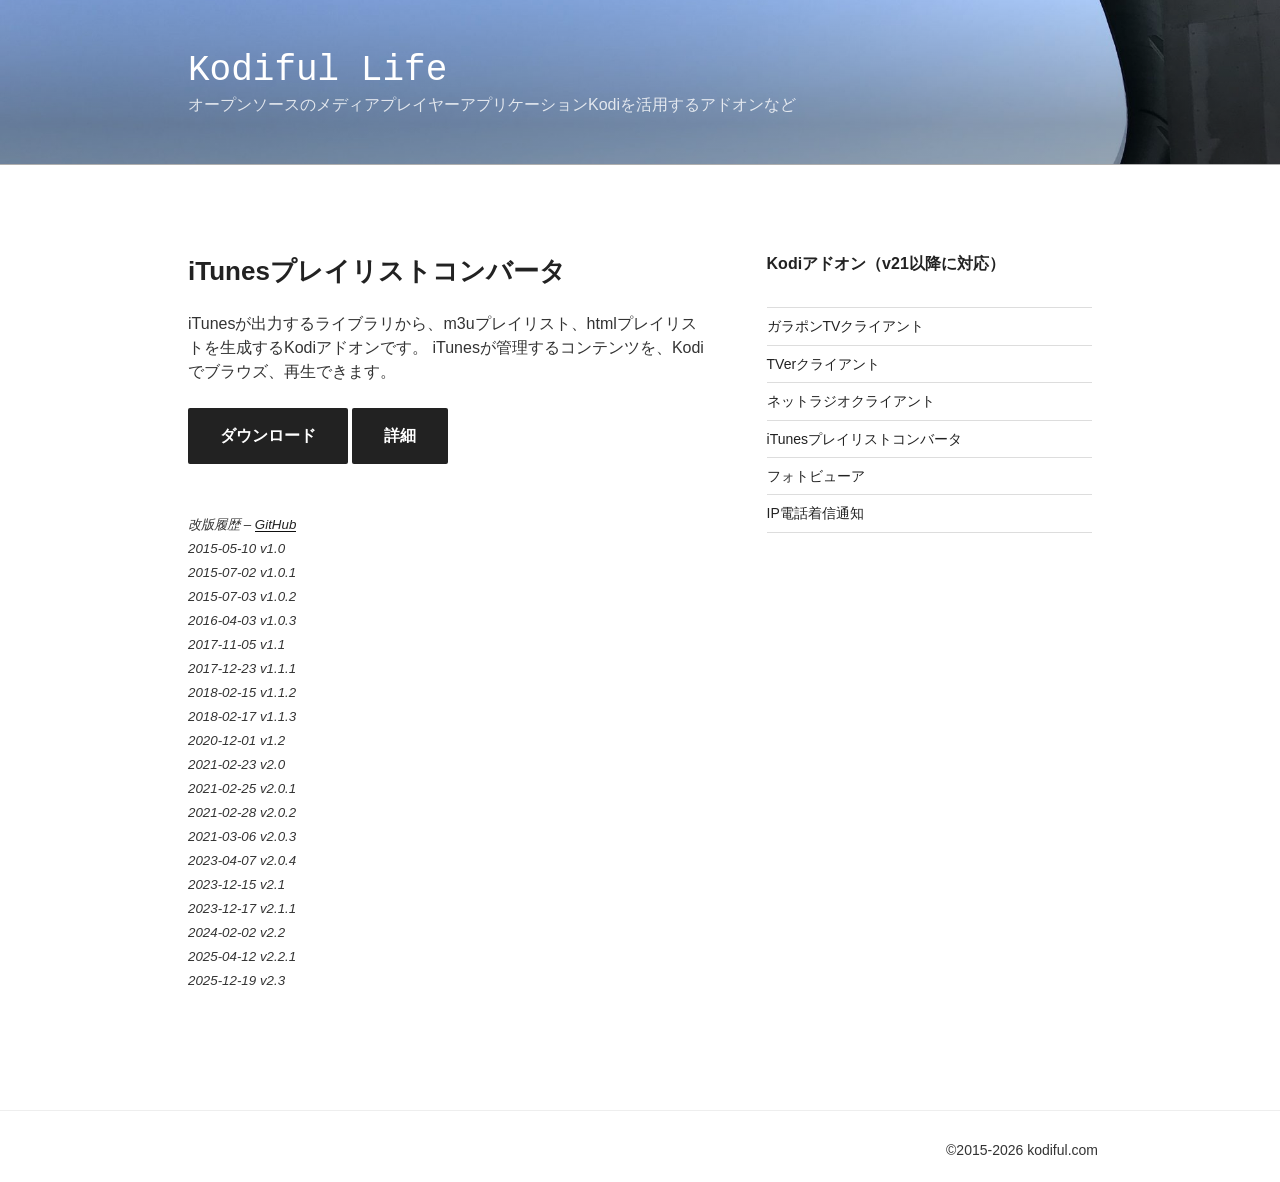
<file: itunes/index.html>
<!DOCTYPE html>
<html lang="ja" class="no-js no-svg">
<head>
<meta charset="UTF-8">
<meta name="viewport" content="width=device-width, initial-scale=1">
<link rel="profile" href="http://gmpg.org/xfn/11">

<script>(function(html){html.className = html.className.replace(/\bno-js\b/,'js')})(document.documentElement);</script>
<title>iTunesプレイリストコンバータ &#8211; Kodiful Life</title>
<meta name='robots' content='max-image-preview:large' />
	<style>img:is([sizes="auto" i], [sizes^="auto," i]) { contain-intrinsic-size: 3000px 1500px }</style>
	<link rel="icon" href="../wp-content/uploads/2018/02/cropped-icons8-kodi-528-2-32x32.png" sizes="32x32" />
<link rel="icon" href="../wp-content/uploads/2018/02/cropped-icons8-kodi-528-2-192x192.png" sizes="192x192" />
<link rel="apple-touch-icon" href="../wp-content/uploads/2018/02/cropped-icons8-kodi-528-2-180x180.png" />
<meta name="msapplication-TileImage" content="https://kodiful.com/wp-content/uploads/2018/02/cropped-icons8-kodi-528-2-270x270.png" />

<script src="../topimage.js"></script>
<script>
	function onload() {
		if( jQuery ) {
			$ = jQuery;
			$('.ui').on('click', function(){
				ga('send', 'event', 'button', 'click', $(this).attr('title'))
			});
		}
		select_random_image2();
	}
</script>

</head>

<body class="wp-singular page-template-default page page-id-24 wp-embed-responsive wp-theme-twentyseventeen wp-child-theme-twentyseventeen-child has-header-image has-sidebar page-one-column colors-light" onload="onload()">
<div id="page" class="site">
	<a class="skip-link screen-reader-text" href="index.html#content">コンテンツへスキップ</a>

	<header id="masthead" class="site-header" role="banner">

		<div class="custom-header">

		<div class="custom-header-media">
			<div id="wp-custom-header" class="wp-custom-header"><img src="" width="2000" height="1199" alt="" sizes="(max-width: 767px) 200vw, 100vw" decoding="async" fetchpriority="high" /></div>		</div>

	<div class="site-branding">
	<div class="wrap">

		
		<div class="site-branding-text">
										<p class="site-title"><a href="../index.html" rel="home" >Kodiful Life</a></p>
			
							<p class="site-description">オープンソースのメディアプレイヤーアプリケーションKodiを活用するアドオンなど</p>
					</div><!-- .site-branding-text -->

		
	</div><!-- .wrap -->
</div><!-- .site-branding -->

</div><!-- .custom-header -->

		
	</header><!-- #masthead -->

	
	<div class="site-content-contain">
		<div id="content" class="site-content">

<div class="wrap">
	<div id="primary" class="content-area">
		<main id="main" class="site-main">

			
<article id="post-24" class="post-24 page type-page status-publish hentry">
	<header class="entry-header">
		<h1 class="entry-title">iTunesプレイリストコンバータ</h1>			</header><!-- .entry-header -->
	<div class="entry-content">
		<p>iTunesが出力するライブラリから、m3uプレイリスト、htmlプレイリストを生成するKodiアドオンです。 iTunesが管理するコンテンツを、Kodiでブラウズ、再生できます。</p>
<p><a href="https://github.com/kodiful/plugin.audio.itunesconverter/archive/2.3.zip"><button class="ui" title="plugin.audio.itunesconverter-2.3.zip">ダウンロード</button></a> <a href="https://github.com/kodiful/plugin.audio.itunesconverter" target="_blank" rel="noopener noreferrer"><button class="ui" title="plugin.audio.itunesconverter">詳細</button></a></p>
<p><em style="font-size: smaller;"><br />
改版履歴 &#8211;&nbsp;<a href="https://github.com/kodiful/plugin.audio.itunesconverter" target="_blank" rel="noopener noreferrer">GitHub</a><br />
2015-05-10 v1.0<br />
2015-07-02 v1.0.1<br />
2015-07-03 v1.0.2<br />
2016-04-03 v1.0.3<br />
2017-11-05 v1.1<br />
2017-12-23 v1.1.1<br />
2018-02-15 v1.1.2<br />
2018-02-17 v1.1.3<br />
2020-12-01 v1.2<br />
2021-02-23 v2.0<br />
2021-02-25 v2.0.1<br />
2021-02-28 v2.0.2<br />
2021-03-06 v2.0.3<br />
2023-04-07 v2.0.4<br />
2023-12-15 v2.1<br />
2023-12-17 v2.1.1<br />
2024-02-02 v2.2<br />
2025-04-12 v2.2.1<br />
2025-12-19 v2.3<br />
</em></p>
	</div><!-- .entry-content -->
</article><!-- #post-24 -->

		</main><!-- #main -->
	</div><!-- #primary -->

	
<aside id="secondary" class="widget-area" aria-label="ブログサイドバー">
	<section id="nav_menu-4" class="widget widget_nav_menu"><h2 class="widget-title">Kodiアドオン（v21以降に対応）</h2><nav class="menu-%e5%9b%ba%e5%ae%9a%e3%83%9a%e3%83%bc%e3%82%b8%e3%83%aa%e3%83%b3%e3%82%af-container" aria-label="Kodiアドオン（v21以降に対応）"><ul id="menu-%e5%9b%ba%e5%ae%9a%e3%83%9a%e3%83%bc%e3%82%b8%e3%83%aa%e3%83%b3%e3%82%af" class="menu">
<li id="menu-item-1202" class="menu-item menu-item-type-post_type menu-item-object-page menu-item-1202"><a href="../garapon/index.html">ガラポンTVクライアント</a></li>
<li id="menu-item-1198" class="menu-item menu-item-type-post_type menu-item-object-page menu-item-1198"><a href="../tver/index.html">TVerクライアント</a></li>
<li id="menu-item-1197" class="menu-item menu-item-type-post_type menu-item-object-page menu-item-1197"><a href="../radio/index.html">ネットラジオクライアント</a></li>
<li id="menu-item-1203" class="menu-item menu-item-type-post_type menu-item-object-page current-menu-item page_item page-item-24 current_page_item menu-item-1203"><a href="index.html" aria-current="page">iTunesプレイリストコンバータ</a></li>
<li id="menu-item-1201" class="menu-item menu-item-type-post_type menu-item-object-page menu-item-1201"><a href="../photos/index.html">フォトビューア</a></li>
<li id="menu-item-1199" class="menu-item menu-item-type-post_type menu-item-object-page menu-item-1199"><a href="../notifier/index.html">IP電話着信通知</a></li>
</ul></nav></section></aside><!-- #secondary -->

</div><!-- .wrap -->


		</div><!-- #content -->

		<footer id="colophon" class="site-footer" role="contentinfo">
			<div class="wrap">
				
			<div style="float:right;">
				&copy;2015-2026 kodiful.com			</div>
			</div><!-- .wrap -->
		</footer><!-- #colophon -->
	</div><!-- .site-content-contain -->
</div><!-- #page -->
<script type="speculationrules">
{"prefetch":[{"source":"document","where":{"and":[{"href_matches":"\/*"},{"not":{"href_matches":["\/wp-*.php","\/wp-admin\/*","\/wp-content\/uploads\/*","\/wp-content\/*","\/wp-content\/plugins\/*","\/wp-content\/themes\/twentyseventeen-child\/*","\/wp-content\/themes\/twentyseventeen\/*","\/*\\?(.+)"]}},{"not":{"selector_matches":"a[rel~=\"nofollow\"]"}},{"not":{"selector_matches":".no-prefetch, .no-prefetch a"}}]},"eagerness":"conservative"}]}
</script>
<link rel='stylesheet' id='wp-block-library-css' href='../wp-includes/css/dist/block-library/style.min.css%3Fver=6.8.5.css' media='all' />
<style id='wp-block-library-theme-inline-css'>
.wp-block-audio :where(figcaption){color:#555;font-size:13px;text-align:center}.is-dark-theme .wp-block-audio :where(figcaption){color:#ffffffa6}.wp-block-audio{margin:0 0 1em}.wp-block-code{border:1px solid #ccc;border-radius:4px;font-family:Menlo,Consolas,monaco,monospace;padding:.8em 1em}.wp-block-embed :where(figcaption){color:#555;font-size:13px;text-align:center}.is-dark-theme .wp-block-embed :where(figcaption){color:#ffffffa6}.wp-block-embed{margin:0 0 1em}.blocks-gallery-caption{color:#555;font-size:13px;text-align:center}.is-dark-theme .blocks-gallery-caption{color:#ffffffa6}:root :where(.wp-block-image figcaption){color:#555;font-size:13px;text-align:center}.is-dark-theme :root :where(.wp-block-image figcaption){color:#ffffffa6}.wp-block-image{margin:0 0 1em}.wp-block-pullquote{border-bottom:4px solid;border-top:4px solid;color:currentColor;margin-bottom:1.75em}.wp-block-pullquote cite,.wp-block-pullquote footer,.wp-block-pullquote__citation{color:currentColor;font-size:.8125em;font-style:normal;text-transform:uppercase}.wp-block-quote{border-left:.25em solid;margin:0 0 1.75em;padding-left:1em}.wp-block-quote cite,.wp-block-quote footer{color:currentColor;font-size:.8125em;font-style:normal;position:relative}.wp-block-quote:where(.has-text-align-right){border-left:none;border-right:.25em solid;padding-left:0;padding-right:1em}.wp-block-quote:where(.has-text-align-center){border:none;padding-left:0}.wp-block-quote.is-large,.wp-block-quote.is-style-large,.wp-block-quote:where(.is-style-plain){border:none}.wp-block-search .wp-block-search__label{font-weight:700}.wp-block-search__button{border:1px solid #ccc;padding:.375em .625em}:where(.wp-block-group.has-background){padding:1.25em 2.375em}.wp-block-separator.has-css-opacity{opacity:.4}.wp-block-separator{border:none;border-bottom:2px solid;margin-left:auto;margin-right:auto}.wp-block-separator.has-alpha-channel-opacity{opacity:1}.wp-block-separator:not(.is-style-wide):not(.is-style-dots){width:100px}.wp-block-separator.has-background:not(.is-style-dots){border-bottom:none;height:1px}.wp-block-separator.has-background:not(.is-style-wide):not(.is-style-dots){height:2px}.wp-block-table{margin:0 0 1em}.wp-block-table td,.wp-block-table th{word-break:normal}.wp-block-table :where(figcaption){color:#555;font-size:13px;text-align:center}.is-dark-theme .wp-block-table :where(figcaption){color:#ffffffa6}.wp-block-video :where(figcaption){color:#555;font-size:13px;text-align:center}.is-dark-theme .wp-block-video :where(figcaption){color:#ffffffa6}.wp-block-video{margin:0 0 1em}:root :where(.wp-block-template-part.has-background){margin-bottom:0;margin-top:0;padding:1.25em 2.375em}
</style>
<style id='classic-theme-styles-inline-css'>
/*! This file is auto-generated */
.wp-block-button__link{color:#fff;background-color:#32373c;border-radius:9999px;box-shadow:none;text-decoration:none;padding:calc(.667em + 2px) calc(1.333em + 2px);font-size:1.125em}.wp-block-file__button{background:#32373c;color:#fff;text-decoration:none}
</style>
<style id='global-styles-inline-css'>
:root{--wp--preset--aspect-ratio--square: 1;--wp--preset--aspect-ratio--4-3: 4/3;--wp--preset--aspect-ratio--3-4: 3/4;--wp--preset--aspect-ratio--3-2: 3/2;--wp--preset--aspect-ratio--2-3: 2/3;--wp--preset--aspect-ratio--16-9: 16/9;--wp--preset--aspect-ratio--9-16: 9/16;--wp--preset--color--black: #000000;--wp--preset--color--cyan-bluish-gray: #abb8c3;--wp--preset--color--white: #ffffff;--wp--preset--color--pale-pink: #f78da7;--wp--preset--color--vivid-red: #cf2e2e;--wp--preset--color--luminous-vivid-orange: #ff6900;--wp--preset--color--luminous-vivid-amber: #fcb900;--wp--preset--color--light-green-cyan: #7bdcb5;--wp--preset--color--vivid-green-cyan: #00d084;--wp--preset--color--pale-cyan-blue: #8ed1fc;--wp--preset--color--vivid-cyan-blue: #0693e3;--wp--preset--color--vivid-purple: #9b51e0;--wp--preset--gradient--vivid-cyan-blue-to-vivid-purple: linear-gradient(135deg,rgba(6,147,227,1) 0%,rgb(155,81,224) 100%);--wp--preset--gradient--light-green-cyan-to-vivid-green-cyan: linear-gradient(135deg,rgb(122,220,180) 0%,rgb(0,208,130) 100%);--wp--preset--gradient--luminous-vivid-amber-to-luminous-vivid-orange: linear-gradient(135deg,rgba(252,185,0,1) 0%,rgba(255,105,0,1) 100%);--wp--preset--gradient--luminous-vivid-orange-to-vivid-red: linear-gradient(135deg,rgba(255,105,0,1) 0%,rgb(207,46,46) 100%);--wp--preset--gradient--very-light-gray-to-cyan-bluish-gray: linear-gradient(135deg,rgb(238,238,238) 0%,rgb(169,184,195) 100%);--wp--preset--gradient--cool-to-warm-spectrum: linear-gradient(135deg,rgb(74,234,220) 0%,rgb(151,120,209) 20%,rgb(207,42,186) 40%,rgb(238,44,130) 60%,rgb(251,105,98) 80%,rgb(254,248,76) 100%);--wp--preset--gradient--blush-light-purple: linear-gradient(135deg,rgb(255,206,236) 0%,rgb(152,150,240) 100%);--wp--preset--gradient--blush-bordeaux: linear-gradient(135deg,rgb(254,205,165) 0%,rgb(254,45,45) 50%,rgb(107,0,62) 100%);--wp--preset--gradient--luminous-dusk: linear-gradient(135deg,rgb(255,203,112) 0%,rgb(199,81,192) 50%,rgb(65,88,208) 100%);--wp--preset--gradient--pale-ocean: linear-gradient(135deg,rgb(255,245,203) 0%,rgb(182,227,212) 50%,rgb(51,167,181) 100%);--wp--preset--gradient--electric-grass: linear-gradient(135deg,rgb(202,248,128) 0%,rgb(113,206,126) 100%);--wp--preset--gradient--midnight: linear-gradient(135deg,rgb(2,3,129) 0%,rgb(40,116,252) 100%);--wp--preset--font-size--small: 13px;--wp--preset--font-size--medium: 20px;--wp--preset--font-size--large: 36px;--wp--preset--font-size--x-large: 42px;--wp--preset--spacing--20: 0.44rem;--wp--preset--spacing--30: 0.67rem;--wp--preset--spacing--40: 1rem;--wp--preset--spacing--50: 1.5rem;--wp--preset--spacing--60: 2.25rem;--wp--preset--spacing--70: 3.38rem;--wp--preset--spacing--80: 5.06rem;--wp--preset--shadow--natural: 6px 6px 9px rgba(0, 0, 0, 0.2);--wp--preset--shadow--deep: 12px 12px 50px rgba(0, 0, 0, 0.4);--wp--preset--shadow--sharp: 6px 6px 0px rgba(0, 0, 0, 0.2);--wp--preset--shadow--outlined: 6px 6px 0px -3px rgba(255, 255, 255, 1), 6px 6px rgba(0, 0, 0, 1);--wp--preset--shadow--crisp: 6px 6px 0px rgba(0, 0, 0, 1);}:where(.is-layout-flex){gap: 0.5em;}:where(.is-layout-grid){gap: 0.5em;}body .is-layout-flex{display: flex;}.is-layout-flex{flex-wrap: wrap;align-items: center;}.is-layout-flex > :is(*, div){margin: 0;}body .is-layout-grid{display: grid;}.is-layout-grid > :is(*, div){margin: 0;}:where(.wp-block-columns.is-layout-flex){gap: 2em;}:where(.wp-block-columns.is-layout-grid){gap: 2em;}:where(.wp-block-post-template.is-layout-flex){gap: 1.25em;}:where(.wp-block-post-template.is-layout-grid){gap: 1.25em;}.has-black-color{color: var(--wp--preset--color--black) !important;}.has-cyan-bluish-gray-color{color: var(--wp--preset--color--cyan-bluish-gray) !important;}.has-white-color{color: var(--wp--preset--color--white) !important;}.has-pale-pink-color{color: var(--wp--preset--color--pale-pink) !important;}.has-vivid-red-color{color: var(--wp--preset--color--vivid-red) !important;}.has-luminous-vivid-orange-color{color: var(--wp--preset--color--luminous-vivid-orange) !important;}.has-luminous-vivid-amber-color{color: var(--wp--preset--color--luminous-vivid-amber) !important;}.has-light-green-cyan-color{color: var(--wp--preset--color--light-green-cyan) !important;}.has-vivid-green-cyan-color{color: var(--wp--preset--color--vivid-green-cyan) !important;}.has-pale-cyan-blue-color{color: var(--wp--preset--color--pale-cyan-blue) !important;}.has-vivid-cyan-blue-color{color: var(--wp--preset--color--vivid-cyan-blue) !important;}.has-vivid-purple-color{color: var(--wp--preset--color--vivid-purple) !important;}.has-black-background-color{background-color: var(--wp--preset--color--black) !important;}.has-cyan-bluish-gray-background-color{background-color: var(--wp--preset--color--cyan-bluish-gray) !important;}.has-white-background-color{background-color: var(--wp--preset--color--white) !important;}.has-pale-pink-background-color{background-color: var(--wp--preset--color--pale-pink) !important;}.has-vivid-red-background-color{background-color: var(--wp--preset--color--vivid-red) !important;}.has-luminous-vivid-orange-background-color{background-color: var(--wp--preset--color--luminous-vivid-orange) !important;}.has-luminous-vivid-amber-background-color{background-color: var(--wp--preset--color--luminous-vivid-amber) !important;}.has-light-green-cyan-background-color{background-color: var(--wp--preset--color--light-green-cyan) !important;}.has-vivid-green-cyan-background-color{background-color: var(--wp--preset--color--vivid-green-cyan) !important;}.has-pale-cyan-blue-background-color{background-color: var(--wp--preset--color--pale-cyan-blue) !important;}.has-vivid-cyan-blue-background-color{background-color: var(--wp--preset--color--vivid-cyan-blue) !important;}.has-vivid-purple-background-color{background-color: var(--wp--preset--color--vivid-purple) !important;}.has-black-border-color{border-color: var(--wp--preset--color--black) !important;}.has-cyan-bluish-gray-border-color{border-color: var(--wp--preset--color--cyan-bluish-gray) !important;}.has-white-border-color{border-color: var(--wp--preset--color--white) !important;}.has-pale-pink-border-color{border-color: var(--wp--preset--color--pale-pink) !important;}.has-vivid-red-border-color{border-color: var(--wp--preset--color--vivid-red) !important;}.has-luminous-vivid-orange-border-color{border-color: var(--wp--preset--color--luminous-vivid-orange) !important;}.has-luminous-vivid-amber-border-color{border-color: var(--wp--preset--color--luminous-vivid-amber) !important;}.has-light-green-cyan-border-color{border-color: var(--wp--preset--color--light-green-cyan) !important;}.has-vivid-green-cyan-border-color{border-color: var(--wp--preset--color--vivid-green-cyan) !important;}.has-pale-cyan-blue-border-color{border-color: var(--wp--preset--color--pale-cyan-blue) !important;}.has-vivid-cyan-blue-border-color{border-color: var(--wp--preset--color--vivid-cyan-blue) !important;}.has-vivid-purple-border-color{border-color: var(--wp--preset--color--vivid-purple) !important;}.has-vivid-cyan-blue-to-vivid-purple-gradient-background{background: var(--wp--preset--gradient--vivid-cyan-blue-to-vivid-purple) !important;}.has-light-green-cyan-to-vivid-green-cyan-gradient-background{background: var(--wp--preset--gradient--light-green-cyan-to-vivid-green-cyan) !important;}.has-luminous-vivid-amber-to-luminous-vivid-orange-gradient-background{background: var(--wp--preset--gradient--luminous-vivid-amber-to-luminous-vivid-orange) !important;}.has-luminous-vivid-orange-to-vivid-red-gradient-background{background: var(--wp--preset--gradient--luminous-vivid-orange-to-vivid-red) !important;}.has-very-light-gray-to-cyan-bluish-gray-gradient-background{background: var(--wp--preset--gradient--very-light-gray-to-cyan-bluish-gray) !important;}.has-cool-to-warm-spectrum-gradient-background{background: var(--wp--preset--gradient--cool-to-warm-spectrum) !important;}.has-blush-light-purple-gradient-background{background: var(--wp--preset--gradient--blush-light-purple) !important;}.has-blush-bordeaux-gradient-background{background: var(--wp--preset--gradient--blush-bordeaux) !important;}.has-luminous-dusk-gradient-background{background: var(--wp--preset--gradient--luminous-dusk) !important;}.has-pale-ocean-gradient-background{background: var(--wp--preset--gradient--pale-ocean) !important;}.has-electric-grass-gradient-background{background: var(--wp--preset--gradient--electric-grass) !important;}.has-midnight-gradient-background{background: var(--wp--preset--gradient--midnight) !important;}.has-small-font-size{font-size: var(--wp--preset--font-size--small) !important;}.has-medium-font-size{font-size: var(--wp--preset--font-size--medium) !important;}.has-large-font-size{font-size: var(--wp--preset--font-size--large) !important;}.has-x-large-font-size{font-size: var(--wp--preset--font-size--x-large) !important;}
:where(.wp-block-post-template.is-layout-flex){gap: 1.25em;}:where(.wp-block-post-template.is-layout-grid){gap: 1.25em;}
:where(.wp-block-columns.is-layout-flex){gap: 2em;}:where(.wp-block-columns.is-layout-grid){gap: 2em;}
:root :where(.wp-block-pullquote){font-size: 1.5em;line-height: 1.6;}
</style>
<link rel='stylesheet' id='twentyseventeen-style-css' href='../wp-content/themes/twentyseventeen-child/style.css%3Fver=20250415.css' media='all' />
<link rel='stylesheet' id='twentyseventeen-block-style-css' href='../wp-content/themes/twentyseventeen/assets/css/blocks.css%3Fver=20240729.css' media='all' />
<script src="../wp-includes/js/jquery/jquery.min.js%3Fver=3.7.1" id="jquery-core-js"></script>
<script src="../wp-includes/js/jquery/jquery-migrate.min.js%3Fver=3.4.1" id="jquery-migrate-js"></script>
<script id="twentyseventeen-global-js-extra">
var twentyseventeenScreenReaderText = {"quote":"<svg class=\"icon icon-quote-right\" aria-hidden=\"true\" role=\"img\"> <use href=\"#icon-quote-right\" xlink:href=\"#icon-quote-right\"><\/use> <\/svg>"};
</script>
<script src="../wp-content/themes/twentyseventeen/assets/js/global.js%3Fver=20211130" id="twentyseventeen-global-js" defer data-wp-strategy="defer"></script>
<script src="../wp-content/themes/twentyseventeen/assets/js/jquery.scrollTo.js%3Fver=2.1.3" id="jquery-scrollto-js" defer data-wp-strategy="defer"></script>
<svg style="position: absolute; width: 0; height: 0; overflow: hidden;" version="1.1" xmlns="http://www.w3.org/2000/svg" xmlns:xlink="http://www.w3.org/1999/xlink">
<defs>
<symbol id="icon-behance" viewBox="0 0 37 32">
<path class="path1" d="M33 6.054h-9.125v2.214h9.125v-2.214zM28.5 13.661q-1.607 0-2.607 0.938t-1.107 2.545h7.286q-0.321-3.482-3.571-3.482zM28.786 24.107q1.125 0 2.179-0.571t1.357-1.554h3.946q-1.786 5.482-7.625 5.482-3.821 0-6.080-2.357t-2.259-6.196q0-3.714 2.33-6.17t6.009-2.455q2.464 0 4.295 1.214t2.732 3.196 0.902 4.429q0 0.304-0.036 0.839h-11.75q0 1.982 1.027 3.063t2.973 1.080zM4.946 23.214h5.286q3.661 0 3.661-2.982 0-3.214-3.554-3.214h-5.393v6.196zM4.946 13.625h5.018q1.393 0 2.205-0.652t0.813-2.027q0-2.571-3.393-2.571h-4.643v5.25zM0 4.536h10.607q1.554 0 2.768 0.25t2.259 0.848 1.607 1.723 0.563 2.75q0 3.232-3.071 4.696 2.036 0.571 3.071 2.054t1.036 3.643q0 1.339-0.438 2.438t-1.179 1.848-1.759 1.268-2.161 0.75-2.393 0.232h-10.911v-22.5z"></path>
</symbol>
<symbol id="icon-deviantart" viewBox="0 0 18 32">
<path class="path1" d="M18.286 5.411l-5.411 10.393 0.429 0.554h4.982v7.411h-9.054l-0.786 0.536-2.536 4.875-0.536 0.536h-5.375v-5.411l5.411-10.411-0.429-0.536h-4.982v-7.411h9.054l0.786-0.536 2.536-4.875 0.536-0.536h5.375v5.411z"></path>
</symbol>
<symbol id="icon-medium" viewBox="0 0 32 32">
<path class="path1" d="M10.661 7.518v20.946q0 0.446-0.223 0.759t-0.652 0.313q-0.304 0-0.589-0.143l-8.304-4.161q-0.375-0.179-0.634-0.598t-0.259-0.83v-20.357q0-0.357 0.179-0.607t0.518-0.25q0.25 0 0.786 0.268l9.125 4.571q0.054 0.054 0.054 0.089zM11.804 9.321l9.536 15.464-9.536-4.75v-10.714zM32 9.643v18.821q0 0.446-0.25 0.723t-0.679 0.277-0.839-0.232l-7.875-3.929zM31.946 7.5q0 0.054-4.58 7.491t-5.366 8.705l-6.964-11.321 5.786-9.411q0.304-0.5 0.929-0.5 0.25 0 0.464 0.107l9.661 4.821q0.071 0.036 0.071 0.107z"></path>
</symbol>
<symbol id="icon-slideshare" viewBox="0 0 32 32">
<path class="path1" d="M15.589 13.214q0 1.482-1.134 2.545t-2.723 1.063-2.723-1.063-1.134-2.545q0-1.5 1.134-2.554t2.723-1.054 2.723 1.054 1.134 2.554zM24.554 13.214q0 1.482-1.125 2.545t-2.732 1.063q-1.589 0-2.723-1.063t-1.134-2.545q0-1.5 1.134-2.554t2.723-1.054q1.607 0 2.732 1.054t1.125 2.554zM28.571 16.429v-11.911q0-1.554-0.571-2.205t-1.982-0.652h-19.857q-1.482 0-2.009 0.607t-0.527 2.25v12.018q0.768 0.411 1.58 0.714t1.446 0.5 1.446 0.33 1.268 0.196 1.25 0.071 1.045 0.009 1.009-0.036 0.795-0.036q1.214-0.018 1.696 0.482 0.107 0.107 0.179 0.161 0.464 0.446 1.089 0.911 0.125-1.625 2.107-1.554 0.089 0 0.652 0.027t0.768 0.036 0.813 0.018 0.946-0.018 0.973-0.080 1.089-0.152 1.107-0.241 1.196-0.348 1.205-0.482 1.286-0.616zM31.482 16.339q-2.161 2.661-6.643 4.5 1.5 5.089-0.411 8.304-1.179 2.018-3.268 2.643-1.857 0.571-3.25-0.268-1.536-0.911-1.464-2.929l-0.018-5.821v-0.018q-0.143-0.036-0.438-0.107t-0.42-0.089l-0.018 6.036q0.071 2.036-1.482 2.929-1.411 0.839-3.268 0.268-2.089-0.643-3.25-2.679-1.875-3.214-0.393-8.268-4.482-1.839-6.643-4.5-0.446-0.661-0.071-1.125t1.071 0.018q0.054 0.036 0.196 0.125t0.196 0.143v-12.393q0-1.286 0.839-2.196t2.036-0.911h22.446q1.196 0 2.036 0.911t0.839 2.196v12.393l0.375-0.268q0.696-0.482 1.071-0.018t-0.071 1.125z"></path>
</symbol>
<symbol id="icon-snapchat-ghost" viewBox="0 0 30 32">
<path class="path1" d="M15.143 2.286q2.393-0.018 4.295 1.223t2.92 3.438q0.482 1.036 0.482 3.196 0 0.839-0.161 3.411 0.25 0.125 0.5 0.125 0.321 0 0.911-0.241t0.911-0.241q0.518 0 1 0.321t0.482 0.821q0 0.571-0.563 0.964t-1.232 0.563-1.232 0.518-0.563 0.848q0 0.268 0.214 0.768 0.661 1.464 1.83 2.679t2.58 1.804q0.5 0.214 1.429 0.411 0.5 0.107 0.5 0.625 0 1.25-3.911 1.839-0.125 0.196-0.196 0.696t-0.25 0.83-0.589 0.33q-0.357 0-1.107-0.116t-1.143-0.116q-0.661 0-1.107 0.089-0.571 0.089-1.125 0.402t-1.036 0.679-1.036 0.723-1.357 0.598-1.768 0.241q-0.929 0-1.723-0.241t-1.339-0.598-1.027-0.723-1.036-0.679-1.107-0.402q-0.464-0.089-1.125-0.089-0.429 0-1.17 0.134t-1.045 0.134q-0.446 0-0.625-0.33t-0.25-0.848-0.196-0.714q-3.911-0.589-3.911-1.839 0-0.518 0.5-0.625 0.929-0.196 1.429-0.411 1.393-0.571 2.58-1.804t1.83-2.679q0.214-0.5 0.214-0.768 0-0.5-0.563-0.848t-1.241-0.527-1.241-0.563-0.563-0.938q0-0.482 0.464-0.813t0.982-0.33q0.268 0 0.857 0.232t0.946 0.232q0.321 0 0.571-0.125-0.161-2.536-0.161-3.393 0-2.179 0.482-3.214 1.143-2.446 3.071-3.536t4.714-1.125z"></path>
</symbol>
<symbol id="icon-yelp" viewBox="0 0 27 32">
<path class="path1" d="M13.804 23.554v2.268q-0.018 5.214-0.107 5.446-0.214 0.571-0.911 0.714-0.964 0.161-3.241-0.679t-2.902-1.589q-0.232-0.268-0.304-0.643-0.018-0.214 0.071-0.464 0.071-0.179 0.607-0.839t3.232-3.857q0.018 0 1.071-1.25 0.268-0.339 0.705-0.438t0.884 0.063q0.429 0.179 0.67 0.518t0.223 0.75zM11.143 19.071q-0.054 0.982-0.929 1.25l-2.143 0.696q-4.911 1.571-5.214 1.571-0.625-0.036-0.964-0.643-0.214-0.446-0.304-1.339-0.143-1.357 0.018-2.973t0.536-2.223 1-0.571q0.232 0 3.607 1.375 1.25 0.518 2.054 0.839l1.5 0.607q0.411 0.161 0.634 0.545t0.205 0.866zM25.893 24.375q-0.125 0.964-1.634 2.875t-2.42 2.268q-0.661 0.25-1.125-0.125-0.25-0.179-3.286-5.125l-0.839-1.375q-0.25-0.375-0.205-0.821t0.348-0.821q0.625-0.768 1.482-0.464 0.018 0.018 2.125 0.714 3.625 1.179 4.321 1.42t0.839 0.366q0.5 0.393 0.393 1.089zM13.893 13.089q0.089 1.821-0.964 2.179-1.036 0.304-2.036-1.268l-6.75-10.679q-0.143-0.625 0.339-1.107 0.732-0.768 3.705-1.598t4.009-0.563q0.714 0.179 0.875 0.804 0.054 0.321 0.393 5.455t0.429 6.777zM25.714 15.018q0.054 0.696-0.464 1.054-0.268 0.179-5.875 1.536-1.196 0.268-1.625 0.411l0.018-0.036q-0.411 0.107-0.821-0.071t-0.661-0.571q-0.536-0.839 0-1.554 0.018-0.018 1.339-1.821 2.232-3.054 2.679-3.643t0.607-0.696q0.5-0.339 1.161-0.036 0.857 0.411 2.196 2.384t1.446 2.991v0.054z"></path>
</symbol>
<symbol id="icon-vine" viewBox="0 0 27 32">
<path class="path1" d="M26.732 14.768v3.536q-1.804 0.411-3.536 0.411-1.161 2.429-2.955 4.839t-3.241 3.848-2.286 1.902q-1.429 0.804-2.893-0.054-0.5-0.304-1.080-0.777t-1.518-1.491-1.83-2.295-1.92-3.286-1.884-4.357-1.634-5.616-1.259-6.964h5.054q0.464 3.893 1.25 7.116t1.866 5.661 2.17 4.205 2.5 3.482q3.018-3.018 5.125-7.25-2.536-1.286-3.982-3.929t-1.446-5.946q0-3.429 1.857-5.616t5.071-2.188q3.179 0 4.875 1.884t1.696 5.313q0 2.839-1.036 5.107-0.125 0.018-0.348 0.054t-0.821 0.036-1.125-0.107-1.107-0.455-0.902-0.92q0.554-1.839 0.554-3.286 0-1.554-0.518-2.357t-1.411-0.804q-0.946 0-1.518 0.884t-0.571 2.509q0 3.321 1.875 5.241t4.768 1.92q1.107 0 2.161-0.25z"></path>
</symbol>
<symbol id="icon-vk" viewBox="0 0 35 32">
<path class="path1" d="M34.232 9.286q0.411 1.143-2.679 5.25-0.429 0.571-1.161 1.518-1.393 1.786-1.607 2.339-0.304 0.732 0.25 1.446 0.304 0.375 1.446 1.464h0.018l0.071 0.071q2.518 2.339 3.411 3.946 0.054 0.089 0.116 0.223t0.125 0.473-0.009 0.607-0.446 0.491-1.054 0.223l-4.571 0.071q-0.429 0.089-1-0.089t-0.929-0.393l-0.357-0.214q-0.536-0.375-1.25-1.143t-1.223-1.384-1.089-1.036-1.009-0.277q-0.054 0.018-0.143 0.063t-0.304 0.259-0.384 0.527-0.304 0.929-0.116 1.384q0 0.268-0.063 0.491t-0.134 0.33l-0.071 0.089q-0.321 0.339-0.946 0.393h-2.054q-1.268 0.071-2.607-0.295t-2.348-0.946-1.839-1.179-1.259-1.027l-0.446-0.429q-0.179-0.179-0.491-0.536t-1.277-1.625-1.893-2.696-2.188-3.768-2.33-4.857q-0.107-0.286-0.107-0.482t0.054-0.286l0.071-0.107q0.268-0.339 1.018-0.339l4.893-0.036q0.214 0.036 0.411 0.116t0.286 0.152l0.089 0.054q0.286 0.196 0.429 0.571 0.357 0.893 0.821 1.848t0.732 1.455l0.286 0.518q0.518 1.071 1 1.857t0.866 1.223 0.741 0.688 0.607 0.25 0.482-0.089q0.036-0.018 0.089-0.089t0.214-0.393 0.241-0.839 0.17-1.446 0-2.232q-0.036-0.714-0.161-1.304t-0.25-0.821l-0.107-0.214q-0.446-0.607-1.518-0.768-0.232-0.036 0.089-0.429 0.304-0.339 0.679-0.536 0.946-0.464 4.268-0.429 1.464 0.018 2.411 0.232 0.357 0.089 0.598 0.241t0.366 0.429 0.188 0.571 0.063 0.813-0.018 0.982-0.045 1.259-0.027 1.473q0 0.196-0.018 0.75t-0.009 0.857 0.063 0.723 0.205 0.696 0.402 0.438q0.143 0.036 0.304 0.071t0.464-0.196 0.679-0.616 0.929-1.196 1.214-1.92q1.071-1.857 1.911-4.018 0.071-0.179 0.179-0.313t0.196-0.188l0.071-0.054 0.089-0.045t0.232-0.054 0.357-0.009l5.143-0.036q0.696-0.089 1.143 0.045t0.554 0.295z"></path>
</symbol>
<symbol id="icon-search" viewBox="0 0 30 32">
<path class="path1" d="M20.571 14.857q0-3.304-2.348-5.652t-5.652-2.348-5.652 2.348-2.348 5.652 2.348 5.652 5.652 2.348 5.652-2.348 2.348-5.652zM29.714 29.714q0 0.929-0.679 1.607t-1.607 0.679q-0.964 0-1.607-0.679l-6.125-6.107q-3.196 2.214-7.125 2.214-2.554 0-4.884-0.991t-4.018-2.679-2.679-4.018-0.991-4.884 0.991-4.884 2.679-4.018 4.018-2.679 4.884-0.991 4.884 0.991 4.018 2.679 2.679 4.018 0.991 4.884q0 3.929-2.214 7.125l6.125 6.125q0.661 0.661 0.661 1.607z"></path>
</symbol>
<symbol id="icon-envelope-o" viewBox="0 0 32 32">
<path class="path1" d="M29.714 26.857v-13.714q-0.571 0.643-1.232 1.179-4.786 3.679-7.607 6.036-0.911 0.768-1.482 1.196t-1.545 0.866-1.83 0.438h-0.036q-0.857 0-1.83-0.438t-1.545-0.866-1.482-1.196q-2.821-2.357-7.607-6.036-0.661-0.536-1.232-1.179v13.714q0 0.232 0.17 0.402t0.402 0.17h26.286q0.232 0 0.402-0.17t0.17-0.402zM29.714 8.089v-0.438t-0.009-0.232-0.054-0.223-0.098-0.161-0.161-0.134-0.25-0.045h-26.286q-0.232 0-0.402 0.17t-0.17 0.402q0 3 2.625 5.071 3.446 2.714 7.161 5.661 0.107 0.089 0.625 0.527t0.821 0.67 0.795 0.563 0.902 0.491 0.768 0.161h0.036q0.357 0 0.768-0.161t0.902-0.491 0.795-0.563 0.821-0.67 0.625-0.527q3.714-2.946 7.161-5.661 0.964-0.768 1.795-2.063t0.83-2.348zM32 7.429v19.429q0 1.179-0.839 2.018t-2.018 0.839h-26.286q-1.179 0-2.018-0.839t-0.839-2.018v-19.429q0-1.179 0.839-2.018t2.018-0.839h26.286q1.179 0 2.018 0.839t0.839 2.018z"></path>
</symbol>
<symbol id="icon-close" viewBox="0 0 25 32">
<path class="path1" d="M23.179 23.607q0 0.714-0.5 1.214l-2.429 2.429q-0.5 0.5-1.214 0.5t-1.214-0.5l-5.25-5.25-5.25 5.25q-0.5 0.5-1.214 0.5t-1.214-0.5l-2.429-2.429q-0.5-0.5-0.5-1.214t0.5-1.214l5.25-5.25-5.25-5.25q-0.5-0.5-0.5-1.214t0.5-1.214l2.429-2.429q0.5-0.5 1.214-0.5t1.214 0.5l5.25 5.25 5.25-5.25q0.5-0.5 1.214-0.5t1.214 0.5l2.429 2.429q0.5 0.5 0.5 1.214t-0.5 1.214l-5.25 5.25 5.25 5.25q0.5 0.5 0.5 1.214z"></path>
</symbol>
<symbol id="icon-angle-down" viewBox="0 0 21 32">
<path class="path1" d="M19.196 13.143q0 0.232-0.179 0.411l-8.321 8.321q-0.179 0.179-0.411 0.179t-0.411-0.179l-8.321-8.321q-0.179-0.179-0.179-0.411t0.179-0.411l0.893-0.893q0.179-0.179 0.411-0.179t0.411 0.179l7.018 7.018 7.018-7.018q0.179-0.179 0.411-0.179t0.411 0.179l0.893 0.893q0.179 0.179 0.179 0.411z"></path>
</symbol>
<symbol id="icon-folder-open" viewBox="0 0 34 32">
<path class="path1" d="M33.554 17q0 0.554-0.554 1.179l-6 7.071q-0.768 0.911-2.152 1.545t-2.563 0.634h-19.429q-0.607 0-1.080-0.232t-0.473-0.768q0-0.554 0.554-1.179l6-7.071q0.768-0.911 2.152-1.545t2.563-0.634h19.429q0.607 0 1.080 0.232t0.473 0.768zM27.429 10.857v2.857h-14.857q-1.679 0-3.518 0.848t-2.929 2.134l-6.107 7.179q0-0.071-0.009-0.223t-0.009-0.223v-17.143q0-1.643 1.179-2.821t2.821-1.179h5.714q1.643 0 2.821 1.179t1.179 2.821v0.571h9.714q1.643 0 2.821 1.179t1.179 2.821z"></path>
</symbol>
<symbol id="icon-twitter" viewBox="0 0 30 32">
<path class="path1" d="M28.929 7.286q-1.196 1.75-2.893 2.982 0.018 0.25 0.018 0.75 0 2.321-0.679 4.634t-2.063 4.437-3.295 3.759-4.607 2.607-5.768 0.973q-4.839 0-8.857-2.589 0.625 0.071 1.393 0.071 4.018 0 7.161-2.464-1.875-0.036-3.357-1.152t-2.036-2.848q0.589 0.089 1.089 0.089 0.768 0 1.518-0.196-2-0.411-3.313-1.991t-1.313-3.67v-0.071q1.214 0.679 2.607 0.732-1.179-0.786-1.875-2.054t-0.696-2.75q0-1.571 0.786-2.911 2.161 2.661 5.259 4.259t6.634 1.777q-0.143-0.679-0.143-1.321 0-2.393 1.688-4.080t4.080-1.688q2.5 0 4.214 1.821 1.946-0.375 3.661-1.393-0.661 2.054-2.536 3.179 1.661-0.179 3.321-0.893z"></path>
</symbol>
<symbol id="icon-facebook" viewBox="0 0 19 32">
<path class="path1" d="M17.125 0.214v4.714h-2.804q-1.536 0-2.071 0.643t-0.536 1.929v3.375h5.232l-0.696 5.286h-4.536v13.554h-5.464v-13.554h-4.554v-5.286h4.554v-3.893q0-3.321 1.857-5.152t4.946-1.83q2.625 0 4.071 0.214z"></path>
</symbol>
<symbol id="icon-github" viewBox="0 0 27 32">
<path class="path1" d="M13.714 2.286q3.732 0 6.884 1.839t4.991 4.991 1.839 6.884q0 4.482-2.616 8.063t-6.759 4.955q-0.482 0.089-0.714-0.125t-0.232-0.536q0-0.054 0.009-1.366t0.009-2.402q0-1.732-0.929-2.536 1.018-0.107 1.83-0.321t1.679-0.696 1.446-1.188 0.946-1.875 0.366-2.688q0-2.125-1.411-3.679 0.661-1.625-0.143-3.643-0.5-0.161-1.446 0.196t-1.643 0.786l-0.679 0.429q-1.661-0.464-3.429-0.464t-3.429 0.464q-0.286-0.196-0.759-0.482t-1.491-0.688-1.518-0.241q-0.804 2.018-0.143 3.643-1.411 1.554-1.411 3.679 0 1.518 0.366 2.679t0.938 1.875 1.438 1.196 1.679 0.696 1.83 0.321q-0.696 0.643-0.875 1.839-0.375 0.179-0.804 0.268t-1.018 0.089-1.17-0.384-0.991-1.116q-0.339-0.571-0.866-0.929t-0.884-0.429l-0.357-0.054q-0.375 0-0.518 0.080t-0.089 0.205 0.161 0.25 0.232 0.214l0.125 0.089q0.393 0.179 0.777 0.679t0.563 0.911l0.179 0.411q0.232 0.679 0.786 1.098t1.196 0.536 1.241 0.125 0.991-0.063l0.411-0.071q0 0.679 0.009 1.58t0.009 0.973q0 0.321-0.232 0.536t-0.714 0.125q-4.143-1.375-6.759-4.955t-2.616-8.063q0-3.732 1.839-6.884t4.991-4.991 6.884-1.839zM5.196 21.982q0.054-0.125-0.125-0.214-0.179-0.054-0.232 0.036-0.054 0.125 0.125 0.214 0.161 0.107 0.232-0.036zM5.75 22.589q0.125-0.089-0.036-0.286-0.179-0.161-0.286-0.054-0.125 0.089 0.036 0.286 0.179 0.179 0.286 0.054zM6.286 23.393q0.161-0.125 0-0.339-0.143-0.232-0.304-0.107-0.161 0.089 0 0.321t0.304 0.125zM7.036 24.143q0.143-0.143-0.071-0.339-0.214-0.214-0.357-0.054-0.161 0.143 0.071 0.339 0.214 0.214 0.357 0.054zM8.054 24.589q0.054-0.196-0.232-0.286-0.268-0.071-0.339 0.125t0.232 0.268q0.268 0.107 0.339-0.107zM9.179 24.679q0-0.232-0.304-0.196-0.286 0-0.286 0.196 0 0.232 0.304 0.196 0.286 0 0.286-0.196zM10.214 24.5q-0.036-0.196-0.321-0.161-0.286 0.054-0.25 0.268t0.321 0.143 0.25-0.25z"></path>
</symbol>
<symbol id="icon-bars" viewBox="0 0 27 32">
<path class="path1" d="M27.429 24v2.286q0 0.464-0.339 0.804t-0.804 0.339h-25.143q-0.464 0-0.804-0.339t-0.339-0.804v-2.286q0-0.464 0.339-0.804t0.804-0.339h25.143q0.464 0 0.804 0.339t0.339 0.804zM27.429 14.857v2.286q0 0.464-0.339 0.804t-0.804 0.339h-25.143q-0.464 0-0.804-0.339t-0.339-0.804v-2.286q0-0.464 0.339-0.804t0.804-0.339h25.143q0.464 0 0.804 0.339t0.339 0.804zM27.429 5.714v2.286q0 0.464-0.339 0.804t-0.804 0.339h-25.143q-0.464 0-0.804-0.339t-0.339-0.804v-2.286q0-0.464 0.339-0.804t0.804-0.339h25.143q0.464 0 0.804 0.339t0.339 0.804z"></path>
</symbol>
<symbol id="icon-google-plus" viewBox="0 0 41 32">
<path class="path1" d="M25.661 16.304q0 3.714-1.554 6.616t-4.429 4.536-6.589 1.634q-2.661 0-5.089-1.036t-4.179-2.786-2.786-4.179-1.036-5.089 1.036-5.089 2.786-4.179 4.179-2.786 5.089-1.036q5.107 0 8.768 3.429l-3.554 3.411q-2.089-2.018-5.214-2.018-2.196 0-4.063 1.107t-2.955 3.009-1.089 4.152 1.089 4.152 2.955 3.009 4.063 1.107q1.482 0 2.723-0.411t2.045-1.027 1.402-1.402 0.875-1.482 0.384-1.321h-7.429v-4.5h12.357q0.214 1.125 0.214 2.179zM41.143 14.125v3.75h-3.732v3.732h-3.75v-3.732h-3.732v-3.75h3.732v-3.732h3.75v3.732h3.732z"></path>
</symbol>
<symbol id="icon-linkedin" viewBox="0 0 27 32">
<path class="path1" d="M6.232 11.161v17.696h-5.893v-17.696h5.893zM6.607 5.696q0.018 1.304-0.902 2.179t-2.42 0.875h-0.036q-1.464 0-2.357-0.875t-0.893-2.179q0-1.321 0.92-2.188t2.402-0.866 2.375 0.866 0.911 2.188zM27.429 18.714v10.143h-5.875v-9.464q0-1.875-0.723-2.938t-2.259-1.063q-1.125 0-1.884 0.616t-1.134 1.527q-0.196 0.536-0.196 1.446v9.875h-5.875q0.036-7.125 0.036-11.554t-0.018-5.286l-0.018-0.857h5.875v2.571h-0.036q0.357-0.571 0.732-1t1.009-0.929 1.554-0.777 2.045-0.277q3.054 0 4.911 2.027t1.857 5.938z"></path>
</symbol>
<symbol id="icon-quote-right" viewBox="0 0 30 32">
<path class="path1" d="M13.714 5.714v12.571q0 1.857-0.723 3.545t-1.955 2.92-2.92 1.955-3.545 0.723h-1.143q-0.464 0-0.804-0.339t-0.339-0.804v-2.286q0-0.464 0.339-0.804t0.804-0.339h1.143q1.893 0 3.232-1.339t1.339-3.232v-0.571q0-0.714-0.5-1.214t-1.214-0.5h-4q-1.429 0-2.429-1t-1-2.429v-6.857q0-1.429 1-2.429t2.429-1h6.857q1.429 0 2.429 1t1 2.429zM29.714 5.714v12.571q0 1.857-0.723 3.545t-1.955 2.92-2.92 1.955-3.545 0.723h-1.143q-0.464 0-0.804-0.339t-0.339-0.804v-2.286q0-0.464 0.339-0.804t0.804-0.339h1.143q1.893 0 3.232-1.339t1.339-3.232v-0.571q0-0.714-0.5-1.214t-1.214-0.5h-4q-1.429 0-2.429-1t-1-2.429v-6.857q0-1.429 1-2.429t2.429-1h6.857q1.429 0 2.429 1t1 2.429z"></path>
</symbol>
<symbol id="icon-mail-reply" viewBox="0 0 32 32">
<path class="path1" d="M32 20q0 2.964-2.268 8.054-0.054 0.125-0.188 0.429t-0.241 0.536-0.232 0.393q-0.214 0.304-0.5 0.304-0.268 0-0.42-0.179t-0.152-0.446q0-0.161 0.045-0.473t0.045-0.42q0.089-1.214 0.089-2.196 0-1.804-0.313-3.232t-0.866-2.473-1.429-1.804-1.884-1.241-2.375-0.759-2.75-0.384-3.134-0.107h-4v4.571q0 0.464-0.339 0.804t-0.804 0.339-0.804-0.339l-9.143-9.143q-0.339-0.339-0.339-0.804t0.339-0.804l9.143-9.143q0.339-0.339 0.804-0.339t0.804 0.339 0.339 0.804v4.571h4q12.732 0 15.625 7.196 0.946 2.393 0.946 5.946z"></path>
</symbol>
<symbol id="icon-youtube" viewBox="0 0 27 32">
<path class="path1" d="M17.339 22.214v3.768q0 1.196-0.696 1.196-0.411 0-0.804-0.393v-5.375q0.393-0.393 0.804-0.393 0.696 0 0.696 1.196zM23.375 22.232v0.821h-1.607v-0.821q0-1.214 0.804-1.214t0.804 1.214zM6.125 18.339h1.911v-1.679h-5.571v1.679h1.875v10.161h1.786v-10.161zM11.268 28.5h1.589v-8.821h-1.589v6.75q-0.536 0.75-1.018 0.75-0.321 0-0.375-0.375-0.018-0.054-0.018-0.625v-6.5h-1.589v6.982q0 0.875 0.143 1.304 0.214 0.661 1.036 0.661 0.857 0 1.821-1.089v0.964zM18.929 25.857v-3.518q0-1.304-0.161-1.768-0.304-1-1.268-1-0.893 0-1.661 0.964v-3.875h-1.589v11.839h1.589v-0.857q0.804 0.982 1.661 0.982 0.964 0 1.268-0.982 0.161-0.482 0.161-1.786zM24.964 25.679v-0.232h-1.625q0 0.911-0.036 1.089-0.125 0.643-0.714 0.643-0.821 0-0.821-1.232v-1.554h3.196v-1.839q0-1.411-0.482-2.071-0.696-0.911-1.893-0.911-1.214 0-1.911 0.911-0.5 0.661-0.5 2.071v3.089q0 1.411 0.518 2.071 0.696 0.911 1.929 0.911 1.286 0 1.929-0.946 0.321-0.482 0.375-0.964 0.036-0.161 0.036-1.036zM14.107 9.375v-3.75q0-1.232-0.768-1.232t-0.768 1.232v3.75q0 1.25 0.768 1.25t0.768-1.25zM26.946 22.786q0 4.179-0.464 6.25-0.25 1.054-1.036 1.768t-1.821 0.821q-3.286 0.375-9.911 0.375t-9.911-0.375q-1.036-0.107-1.83-0.821t-1.027-1.768q-0.464-2-0.464-6.25 0-4.179 0.464-6.25 0.25-1.054 1.036-1.768t1.839-0.839q3.268-0.357 9.893-0.357t9.911 0.357q1.036 0.125 1.83 0.839t1.027 1.768q0.464 2 0.464 6.25zM9.125 0h1.821l-2.161 7.125v4.839h-1.786v-4.839q-0.25-1.321-1.089-3.786-0.661-1.839-1.161-3.339h1.893l1.268 4.696zM15.732 5.946v3.125q0 1.446-0.5 2.107-0.661 0.911-1.893 0.911-1.196 0-1.875-0.911-0.5-0.679-0.5-2.107v-3.125q0-1.429 0.5-2.089 0.679-0.911 1.875-0.911 1.232 0 1.893 0.911 0.5 0.661 0.5 2.089zM21.714 3.054v8.911h-1.625v-0.982q-0.946 1.107-1.839 1.107-0.821 0-1.054-0.661-0.143-0.429-0.143-1.339v-7.036h1.625v6.554q0 0.589 0.018 0.625 0.054 0.393 0.375 0.393 0.482 0 1.018-0.768v-6.804h1.625z"></path>
</symbol>
<symbol id="icon-dropbox" viewBox="0 0 32 32">
<path class="path1" d="M7.179 12.625l8.821 5.446-6.107 5.089-8.75-5.696zM24.786 22.536v1.929l-8.75 5.232v0.018l-0.018-0.018-0.018 0.018v-0.018l-8.732-5.232v-1.929l2.625 1.714 6.107-5.071v-0.036l0.018 0.018 0.018-0.018v0.036l6.125 5.071zM9.893 2.107l6.107 5.089-8.821 5.429-6.036-4.821zM24.821 12.625l6.036 4.839-8.732 5.696-6.125-5.089zM22.125 2.107l8.732 5.696-6.036 4.821-8.821-5.429z"></path>
</symbol>
<symbol id="icon-instagram" viewBox="0 0 27 32">
<path class="path1" d="M18.286 16q0-1.893-1.339-3.232t-3.232-1.339-3.232 1.339-1.339 3.232 1.339 3.232 3.232 1.339 3.232-1.339 1.339-3.232zM20.75 16q0 2.929-2.054 4.982t-4.982 2.054-4.982-2.054-2.054-4.982 2.054-4.982 4.982-2.054 4.982 2.054 2.054 4.982zM22.679 8.679q0 0.679-0.482 1.161t-1.161 0.482-1.161-0.482-0.482-1.161 0.482-1.161 1.161-0.482 1.161 0.482 0.482 1.161zM13.714 4.75q-0.125 0-1.366-0.009t-1.884 0-1.723 0.054-1.839 0.179-1.277 0.33q-0.893 0.357-1.571 1.036t-1.036 1.571q-0.196 0.518-0.33 1.277t-0.179 1.839-0.054 1.723 0 1.884 0.009 1.366-0.009 1.366 0 1.884 0.054 1.723 0.179 1.839 0.33 1.277q0.357 0.893 1.036 1.571t1.571 1.036q0.518 0.196 1.277 0.33t1.839 0.179 1.723 0.054 1.884 0 1.366-0.009 1.366 0.009 1.884 0 1.723-0.054 1.839-0.179 1.277-0.33q0.893-0.357 1.571-1.036t1.036-1.571q0.196-0.518 0.33-1.277t0.179-1.839 0.054-1.723 0-1.884-0.009-1.366 0.009-1.366 0-1.884-0.054-1.723-0.179-1.839-0.33-1.277q-0.357-0.893-1.036-1.571t-1.571-1.036q-0.518-0.196-1.277-0.33t-1.839-0.179-1.723-0.054-1.884 0-1.366 0.009zM27.429 16q0 4.089-0.089 5.661-0.179 3.714-2.214 5.75t-5.75 2.214q-1.571 0.089-5.661 0.089t-5.661-0.089q-3.714-0.179-5.75-2.214t-2.214-5.75q-0.089-1.571-0.089-5.661t0.089-5.661q0.179-3.714 2.214-5.75t5.75-2.214q1.571-0.089 5.661-0.089t5.661 0.089q3.714 0.179 5.75 2.214t2.214 5.75q0.089 1.571 0.089 5.661z"></path>
</symbol>
<symbol id="icon-flickr" viewBox="0 0 27 32">
<path class="path1" d="M22.286 2.286q2.125 0 3.634 1.509t1.509 3.634v17.143q0 2.125-1.509 3.634t-3.634 1.509h-17.143q-2.125 0-3.634-1.509t-1.509-3.634v-17.143q0-2.125 1.509-3.634t3.634-1.509h17.143zM12.464 16q0-1.571-1.107-2.679t-2.679-1.107-2.679 1.107-1.107 2.679 1.107 2.679 2.679 1.107 2.679-1.107 1.107-2.679zM22.536 16q0-1.571-1.107-2.679t-2.679-1.107-2.679 1.107-1.107 2.679 1.107 2.679 2.679 1.107 2.679-1.107 1.107-2.679z"></path>
</symbol>
<symbol id="icon-tumblr" viewBox="0 0 19 32">
<path class="path1" d="M16.857 23.732l1.429 4.232q-0.411 0.625-1.982 1.179t-3.161 0.571q-1.857 0.036-3.402-0.464t-2.545-1.321-1.696-1.893-0.991-2.143-0.295-2.107v-9.714h-3v-3.839q1.286-0.464 2.304-1.241t1.625-1.607 1.036-1.821 0.607-1.768 0.268-1.58q0.018-0.089 0.080-0.152t0.134-0.063h4.357v7.571h5.946v4.5h-5.964v9.25q0 0.536 0.116 1t0.402 0.938 0.884 0.741 1.455 0.25q1.393-0.036 2.393-0.518z"></path>
</symbol>
<symbol id="icon-dockerhub" viewBox="0 0 24 28">
<path class="path1" d="M1.597 10.257h2.911v2.83H1.597v-2.83zm3.573 0h2.91v2.83H5.17v-2.83zm0-3.627h2.91v2.829H5.17V6.63zm3.57 3.627h2.912v2.83H8.74v-2.83zm0-3.627h2.912v2.829H8.74V6.63zm3.573 3.627h2.911v2.83h-2.911v-2.83zm0-3.627h2.911v2.829h-2.911V6.63zm3.572 3.627h2.911v2.83h-2.911v-2.83zM12.313 3h2.911v2.83h-2.911V3zm-6.65 14.173c-.449 0-.812.354-.812.788 0 .435.364.788.812.788.447 0 .811-.353.811-.788 0-.434-.363-.788-.811-.788"></path>
<path class="path2" d="M28.172 11.721c-.978-.549-2.278-.624-3.388-.306-.136-1.146-.91-2.149-1.83-2.869l-.366-.286-.307.345c-.618.692-.8 1.845-.718 2.73.063.651.273 1.312.685 1.834-.313.183-.668.328-.985.434-.646.212-1.347.33-2.028.33H.083l-.042.429c-.137 1.432.065 2.866.674 4.173l.262.519.03.048c1.8 2.973 4.963 4.225 8.41 4.225 6.672 0 12.174-2.896 14.702-9.015 1.689.085 3.417-.4 4.243-1.968l.211-.4-.401-.223zM5.664 19.458c-.85 0-1.542-.671-1.542-1.497 0-.825.691-1.498 1.541-1.498.849 0 1.54.672 1.54 1.497s-.69 1.498-1.539 1.498z"></path>
</symbol>
<symbol id="icon-dribbble" viewBox="0 0 27 32">
<path class="path1" d="M18.286 26.786q-0.75-4.304-2.5-8.893h-0.036l-0.036 0.018q-0.286 0.107-0.768 0.295t-1.804 0.875-2.446 1.464-2.339 2.045-1.839 2.643l-0.268-0.196q3.286 2.679 7.464 2.679 2.357 0 4.571-0.929zM14.982 15.946q-0.375-0.875-0.946-1.982-5.554 1.661-12.018 1.661-0.018 0.125-0.018 0.375 0 2.214 0.786 4.223t2.214 3.598q0.893-1.589 2.205-2.973t2.545-2.223 2.33-1.446 1.777-0.857l0.661-0.232q0.071-0.018 0.232-0.063t0.232-0.080zM13.071 12.161q-2.143-3.804-4.357-6.75-2.464 1.161-4.179 3.321t-2.286 4.857q5.393 0 10.821-1.429zM25.286 17.857q-3.75-1.071-7.304-0.518 1.554 4.268 2.286 8.375 1.982-1.339 3.304-3.384t1.714-4.473zM10.911 4.625q-0.018 0-0.036 0.018 0.018-0.018 0.036-0.018zM21.446 7.214q-3.304-2.929-7.732-2.929-1.357 0-2.768 0.339 2.339 3.036 4.393 6.821 1.232-0.464 2.321-1.080t1.723-1.098 1.17-1.018 0.67-0.723zM25.429 15.875q-0.054-4.143-2.661-7.321l-0.018 0.018q-0.161 0.214-0.339 0.438t-0.777 0.795-1.268 1.080-1.786 1.161-2.348 1.152q0.446 0.946 0.786 1.696 0.036 0.107 0.116 0.313t0.134 0.295q0.643-0.089 1.33-0.125t1.313-0.036 1.232 0.027 1.143 0.071 1.009 0.098 0.857 0.116 0.652 0.107 0.446 0.080zM27.429 16q0 3.732-1.839 6.884t-4.991 4.991-6.884 1.839-6.884-1.839-4.991-4.991-1.839-6.884 1.839-6.884 4.991-4.991 6.884-1.839 6.884 1.839 4.991 4.991 1.839 6.884z"></path>
</symbol>
<symbol id="icon-skype" viewBox="0 0 27 32">
<path class="path1" d="M20.946 18.982q0-0.893-0.348-1.634t-0.866-1.223-1.304-0.875-1.473-0.607-1.563-0.411l-1.857-0.429q-0.536-0.125-0.786-0.188t-0.625-0.205-0.536-0.286-0.295-0.375-0.134-0.536q0-1.375 2.571-1.375 0.768 0 1.375 0.214t0.964 0.509 0.679 0.598 0.714 0.518 0.857 0.214q0.839 0 1.348-0.571t0.509-1.375q0-0.982-1-1.777t-2.536-1.205-3.25-0.411q-1.214 0-2.357 0.277t-2.134 0.839-1.589 1.554-0.598 2.295q0 1.089 0.339 1.902t1 1.348 1.429 0.866 1.839 0.58l2.607 0.643q1.607 0.393 2 0.643 0.571 0.357 0.571 1.071 0 0.696-0.714 1.152t-1.875 0.455q-0.911 0-1.634-0.286t-1.161-0.688-0.813-0.804-0.821-0.688-0.964-0.286q-0.893 0-1.348 0.536t-0.455 1.339q0 1.643 2.179 2.813t5.196 1.17q1.304 0 2.5-0.33t2.188-0.955 1.58-1.67 0.589-2.348zM27.429 22.857q0 2.839-2.009 4.848t-4.848 2.009q-2.321 0-4.179-1.429-1.375 0.286-2.679 0.286-2.554 0-4.884-0.991t-4.018-2.679-2.679-4.018-0.991-4.884q0-1.304 0.286-2.679-1.429-1.857-1.429-4.179 0-2.839 2.009-4.848t4.848-2.009q2.321 0 4.179 1.429 1.375-0.286 2.679-0.286 2.554 0 4.884 0.991t4.018 2.679 2.679 4.018 0.991 4.884q0 1.304-0.286 2.679 1.429 1.857 1.429 4.179z"></path>
</symbol>
<symbol id="icon-foursquare" viewBox="0 0 23 32">
<path class="path1" d="M17.857 7.75l0.661-3.464q0.089-0.411-0.161-0.714t-0.625-0.304h-12.714q-0.411 0-0.688 0.304t-0.277 0.661v19.661q0 0.125 0.107 0.018l5.196-6.286q0.411-0.464 0.679-0.598t0.857-0.134h4.268q0.393 0 0.661-0.259t0.321-0.527q0.429-2.321 0.661-3.411 0.071-0.375-0.205-0.714t-0.652-0.339h-5.25q-0.518 0-0.857-0.339t-0.339-0.857v-0.75q0-0.518 0.339-0.848t0.857-0.33h6.179q0.321 0 0.625-0.241t0.357-0.527zM21.911 3.786q-0.268 1.304-0.955 4.759t-1.241 6.25-0.625 3.098q-0.107 0.393-0.161 0.58t-0.25 0.58-0.438 0.589-0.688 0.375-1.036 0.179h-4.839q-0.232 0-0.393 0.179-0.143 0.161-7.607 8.821-0.393 0.446-1.045 0.509t-0.866-0.098q-0.982-0.393-0.982-1.75v-25.179q0-0.982 0.679-1.83t2.143-0.848h15.857q1.696 0 2.268 0.946t0.179 2.839zM21.911 3.786l-2.821 14.107q0.071-0.304 0.625-3.098t1.241-6.25 0.955-4.759z"></path>
</symbol>
<symbol id="icon-wordpress" viewBox="0 0 32 32">
<path class="path1" d="M2.268 16q0-2.911 1.196-5.589l6.554 17.946q-3.5-1.696-5.625-5.018t-2.125-7.339zM25.268 15.304q0 0.339-0.045 0.688t-0.179 0.884-0.205 0.786-0.313 1.054-0.313 1.036l-1.357 4.571-4.964-14.75q0.821-0.054 1.571-0.143 0.339-0.036 0.464-0.33t-0.045-0.554-0.509-0.241l-3.661 0.179q-1.339-0.018-3.607-0.179-0.214-0.018-0.366 0.089t-0.205 0.268-0.027 0.33 0.161 0.295 0.348 0.143l1.429 0.143 2.143 5.857-3 9-5-14.857q0.821-0.054 1.571-0.143 0.339-0.036 0.464-0.33t-0.045-0.554-0.509-0.241l-3.661 0.179q-0.125 0-0.411-0.009t-0.464-0.009q1.875-2.857 4.902-4.527t6.563-1.67q2.625 0 5.009 0.946t4.259 2.661h-0.179q-0.982 0-1.643 0.723t-0.661 1.705q0 0.214 0.036 0.429t0.071 0.384 0.143 0.411 0.161 0.375 0.214 0.402 0.223 0.375 0.259 0.429 0.25 0.411q1.125 1.911 1.125 3.786zM16.232 17.196l4.232 11.554q0.018 0.107 0.089 0.196-2.25 0.786-4.554 0.786-2 0-3.875-0.571zM28.036 9.411q1.696 3.107 1.696 6.589 0 3.732-1.857 6.884t-4.982 4.973l4.196-12.107q1.054-3.018 1.054-4.929 0-0.75-0.107-1.411zM16 0q3.25 0 6.214 1.268t5.107 3.411 3.411 5.107 1.268 6.214-1.268 6.214-3.411 5.107-5.107 3.411-6.214 1.268-6.214-1.268-5.107-3.411-3.411-5.107-1.268-6.214 1.268-6.214 3.411-5.107 5.107-3.411 6.214-1.268zM16 31.268q3.089 0 5.92-1.214t4.875-3.259 3.259-4.875 1.214-5.92-1.214-5.92-3.259-4.875-4.875-3.259-5.92-1.214-5.92 1.214-4.875 3.259-3.259 4.875-1.214 5.92 1.214 5.92 3.259 4.875 4.875 3.259 5.92 1.214z"></path>
</symbol>
<symbol id="icon-stumbleupon" viewBox="0 0 34 32">
<path class="path1" d="M18.964 12.714v-2.107q0-0.75-0.536-1.286t-1.286-0.536-1.286 0.536-0.536 1.286v10.929q0 3.125-2.25 5.339t-5.411 2.214q-3.179 0-5.42-2.241t-2.241-5.42v-4.75h5.857v4.679q0 0.768 0.536 1.295t1.286 0.527 1.286-0.527 0.536-1.295v-11.071q0-3.054 2.259-5.214t5.384-2.161q3.143 0 5.393 2.179t2.25 5.25v2.429l-3.482 1.036zM28.429 16.679h5.857v4.75q0 3.179-2.241 5.42t-5.42 2.241q-3.161 0-5.411-2.223t-2.25-5.366v-4.786l2.339 1.089 3.482-1.036v4.821q0 0.75 0.536 1.277t1.286 0.527 1.286-0.527 0.536-1.277v-4.911z"></path>
</symbol>
<symbol id="icon-digg" viewBox="0 0 37 32">
<path class="path1" d="M5.857 5.036h3.643v17.554h-9.5v-12.446h5.857v-5.107zM5.857 19.661v-6.589h-2.196v6.589h2.196zM10.964 10.143v12.446h3.661v-12.446h-3.661zM10.964 5.036v3.643h3.661v-3.643h-3.661zM16.089 10.143h9.518v16.821h-9.518v-2.911h5.857v-1.464h-5.857v-12.446zM21.946 19.661v-6.589h-2.196v6.589h2.196zM27.071 10.143h9.5v16.821h-9.5v-2.911h5.839v-1.464h-5.839v-12.446zM32.911 19.661v-6.589h-2.196v6.589h2.196z"></path>
</symbol>
<symbol id="icon-spotify" viewBox="0 0 27 32">
<path class="path1" d="M20.125 21.607q0-0.571-0.536-0.911-3.446-2.054-7.982-2.054-2.375 0-5.125 0.607-0.75 0.161-0.75 0.929 0 0.357 0.241 0.616t0.634 0.259q0.089 0 0.661-0.143 2.357-0.482 4.339-0.482 4.036 0 7.089 1.839 0.339 0.196 0.589 0.196 0.339 0 0.589-0.241t0.25-0.616zM21.839 17.768q0-0.714-0.625-1.089-4.232-2.518-9.786-2.518-2.732 0-5.411 0.75-0.857 0.232-0.857 1.143 0 0.446 0.313 0.759t0.759 0.313q0.125 0 0.661-0.143 2.179-0.589 4.482-0.589 4.982 0 8.714 2.214 0.429 0.232 0.679 0.232 0.446 0 0.759-0.313t0.313-0.759zM23.768 13.339q0-0.839-0.714-1.25-2.25-1.304-5.232-1.973t-6.125-0.67q-3.643 0-6.5 0.839-0.411 0.125-0.688 0.455t-0.277 0.866q0 0.554 0.366 0.929t0.92 0.375q0.196 0 0.714-0.143 2.375-0.661 5.482-0.661 2.839 0 5.527 0.607t4.527 1.696q0.375 0.214 0.714 0.214 0.518 0 0.902-0.366t0.384-0.92zM27.429 16q0 3.732-1.839 6.884t-4.991 4.991-6.884 1.839-6.884-1.839-4.991-4.991-1.839-6.884 1.839-6.884 4.991-4.991 6.884-1.839 6.884 1.839 4.991 4.991 1.839 6.884z"></path>
</symbol>
<symbol id="icon-soundcloud" viewBox="0 0 41 32">
<path class="path1" d="M14 24.5l0.286-4.304-0.286-9.339q-0.018-0.179-0.134-0.304t-0.295-0.125q-0.161 0-0.286 0.125t-0.125 0.304l-0.25 9.339 0.25 4.304q0.018 0.179 0.134 0.295t0.277 0.116q0.393 0 0.429-0.411zM19.286 23.982l0.196-3.768-0.214-10.464q0-0.286-0.232-0.429-0.143-0.089-0.286-0.089t-0.286 0.089q-0.232 0.143-0.232 0.429l-0.018 0.107-0.179 10.339q0 0.018 0.196 4.214v0.018q0 0.179 0.107 0.304 0.161 0.196 0.411 0.196 0.196 0 0.357-0.161 0.161-0.125 0.161-0.357zM0.625 17.911l0.357 2.286-0.357 2.25q-0.036 0.161-0.161 0.161t-0.161-0.161l-0.304-2.25 0.304-2.286q0.036-0.161 0.161-0.161t0.161 0.161zM2.161 16.5l0.464 3.696-0.464 3.625q-0.036 0.161-0.179 0.161-0.161 0-0.161-0.179l-0.411-3.607 0.411-3.696q0-0.161 0.161-0.161 0.143 0 0.179 0.161zM3.804 15.821l0.446 4.375-0.446 4.232q0 0.196-0.196 0.196-0.179 0-0.214-0.196l-0.375-4.232 0.375-4.375q0.036-0.214 0.214-0.214 0.196 0 0.196 0.214zM5.482 15.696l0.411 4.5-0.411 4.357q-0.036 0.232-0.25 0.232-0.232 0-0.232-0.232l-0.375-4.357 0.375-4.5q0-0.232 0.232-0.232 0.214 0 0.25 0.232zM7.161 16.018l0.375 4.179-0.375 4.393q-0.036 0.286-0.286 0.286-0.107 0-0.188-0.080t-0.080-0.205l-0.357-4.393 0.357-4.179q0-0.107 0.080-0.188t0.188-0.080q0.25 0 0.286 0.268zM8.839 13.411l0.375 6.786-0.375 4.393q0 0.125-0.089 0.223t-0.214 0.098q-0.286 0-0.321-0.321l-0.321-4.393 0.321-6.786q0.036-0.321 0.321-0.321 0.125 0 0.214 0.098t0.089 0.223zM10.518 11.875l0.339 8.357-0.339 4.357q0 0.143-0.098 0.241t-0.241 0.098q-0.321 0-0.357-0.339l-0.286-4.357 0.286-8.357q0.036-0.339 0.357-0.339 0.143 0 0.241 0.098t0.098 0.241zM12.268 11.161l0.321 9.036-0.321 4.321q-0.036 0.375-0.393 0.375-0.339 0-0.375-0.375l-0.286-4.321 0.286-9.036q0-0.161 0.116-0.277t0.259-0.116q0.161 0 0.268 0.116t0.125 0.277zM19.268 24.411v0 0zM15.732 11.089l0.268 9.107-0.268 4.268q0 0.179-0.134 0.313t-0.313 0.134-0.304-0.125-0.143-0.321l-0.25-4.268 0.25-9.107q0-0.196 0.134-0.321t0.313-0.125 0.313 0.125 0.134 0.321zM17.5 11.429l0.25 8.786-0.25 4.214q0 0.196-0.143 0.339t-0.339 0.143-0.339-0.143-0.161-0.339l-0.214-4.214 0.214-8.786q0.018-0.214 0.161-0.357t0.339-0.143 0.33 0.143 0.152 0.357zM21.286 20.214l-0.25 4.125q0 0.232-0.161 0.393t-0.393 0.161-0.393-0.161-0.179-0.393l-0.107-2.036-0.107-2.089 0.214-11.357v-0.054q0.036-0.268 0.214-0.429 0.161-0.125 0.357-0.125 0.143 0 0.268 0.089 0.25 0.143 0.286 0.464zM41.143 19.875q0 2.089-1.482 3.563t-3.571 1.473h-14.036q-0.232-0.036-0.393-0.196t-0.161-0.393v-16.054q0-0.411 0.5-0.589 1.518-0.607 3.232-0.607 3.482 0 6.036 2.348t2.857 5.777q0.946-0.393 1.964-0.393 2.089 0 3.571 1.482t1.482 3.589z"></path>
</symbol>
<symbol id="icon-codepen" viewBox="0 0 32 32">
<path class="path1" d="M3.857 20.875l10.768 7.179v-6.411l-5.964-3.982zM2.75 18.304l3.446-2.304-3.446-2.304v4.607zM17.375 28.054l10.768-7.179-4.804-3.214-5.964 3.982v6.411zM16 19.25l4.857-3.25-4.857-3.25-4.857 3.25zM8.661 14.339l5.964-3.982v-6.411l-10.768 7.179zM25.804 16l3.446 2.304v-4.607zM23.339 14.339l4.804-3.214-10.768-7.179v6.411zM32 11.125v9.75q0 0.732-0.607 1.143l-14.625 9.75q-0.375 0.232-0.768 0.232t-0.768-0.232l-14.625-9.75q-0.607-0.411-0.607-1.143v-9.75q0-0.732 0.607-1.143l14.625-9.75q0.375-0.232 0.768-0.232t0.768 0.232l14.625 9.75q0.607 0.411 0.607 1.143z"></path>
</symbol>
<symbol id="icon-twitch" viewBox="0 0 32 32">
<path class="path1" d="M16 7.75v7.75h-2.589v-7.75h2.589zM23.107 7.75v7.75h-2.589v-7.75h2.589zM23.107 21.321l4.518-4.536v-14.196h-21.321v18.732h5.821v3.875l3.875-3.875h7.107zM30.214 0v18.089l-7.75 7.75h-5.821l-3.875 3.875h-3.875v-3.875h-7.107v-20.679l1.946-5.161h26.482z"></path>
</symbol>
<symbol id="icon-meanpath" viewBox="0 0 27 32">
<path class="path1" d="M23.411 15.036v2.036q0 0.429-0.241 0.679t-0.67 0.25h-3.607q-0.429 0-0.679-0.25t-0.25-0.679v-2.036q0-0.429 0.25-0.679t0.679-0.25h3.607q0.429 0 0.67 0.25t0.241 0.679zM14.661 19.143v-4.464q0-0.946-0.58-1.527t-1.527-0.58h-2.375q-1.214 0-1.714 0.929-0.5-0.929-1.714-0.929h-2.321q-0.946 0-1.527 0.58t-0.58 1.527v4.464q0 0.393 0.375 0.393h0.982q0.393 0 0.393-0.393v-4.107q0-0.429 0.241-0.679t0.688-0.25h1.679q0.429 0 0.679 0.25t0.25 0.679v4.107q0 0.393 0.375 0.393h0.964q0.393 0 0.393-0.393v-4.107q0-0.429 0.25-0.679t0.679-0.25h1.732q0.429 0 0.67 0.25t0.241 0.679v4.107q0 0.393 0.393 0.393h0.982q0.375 0 0.375-0.393zM25.179 17.429v-2.75q0-0.946-0.589-1.527t-1.536-0.58h-4.714q-0.946 0-1.536 0.58t-0.589 1.527v7.321q0 0.375 0.393 0.375h0.982q0.375 0 0.375-0.375v-3.214q0.554 0.75 1.679 0.75h3.411q0.946 0 1.536-0.58t0.589-1.527zM27.429 6.429v19.143q0 1.714-1.214 2.929t-2.929 1.214h-19.143q-1.714 0-2.929-1.214t-1.214-2.929v-19.143q0-1.714 1.214-2.929t2.929-1.214h19.143q1.714 0 2.929 1.214t1.214 2.929z"></path>
</symbol>
<symbol id="icon-pinterest-p" viewBox="0 0 23 32">
<path class="path1" d="M0 10.661q0-1.929 0.67-3.634t1.848-2.973 2.714-2.196 3.304-1.393 3.607-0.464q2.821 0 5.25 1.188t3.946 3.455 1.518 5.125q0 1.714-0.339 3.357t-1.071 3.161-1.786 2.67-2.589 1.839-3.375 0.688q-1.214 0-2.411-0.571t-1.714-1.571q-0.179 0.696-0.5 2.009t-0.42 1.696-0.366 1.268-0.464 1.268-0.571 1.116-0.821 1.384-1.107 1.545l-0.25 0.089-0.161-0.179q-0.268-2.804-0.268-3.357 0-1.643 0.384-3.688t1.188-5.134 0.929-3.625q-0.571-1.161-0.571-3.018 0-1.482 0.929-2.786t2.357-1.304q1.089 0 1.696 0.723t0.607 1.83q0 1.179-0.786 3.411t-0.786 3.339q0 1.125 0.804 1.866t1.946 0.741q0.982 0 1.821-0.446t1.402-1.214 1-1.696 0.679-1.973 0.357-1.982 0.116-1.777q0-3.089-1.955-4.813t-5.098-1.723q-3.571 0-5.964 2.313t-2.393 5.866q0 0.786 0.223 1.518t0.482 1.161 0.482 0.813 0.223 0.545q0 0.5-0.268 1.304t-0.661 0.804q-0.036 0-0.304-0.054-0.911-0.268-1.616-1t-1.089-1.688-0.58-1.929-0.196-1.902z"></path>
</symbol>
<symbol id="icon-periscope" viewBox="0 0 24 28">
<path class="path1" d="M12.285,1C6.696,1,2.277,5.643,2.277,11.243c0,5.851,7.77,14.578,10.007,14.578c1.959,0,9.729-8.728,9.729-14.578 C22.015,5.643,17.596,1,12.285,1z M12.317,16.551c-3.473,0-6.152-2.611-6.152-5.664c0-1.292,0.39-2.472,1.065-3.438 c0.206,1.084,1.18,1.906,2.352,1.906c1.322,0,2.393-1.043,2.393-2.333c0-0.832-0.447-1.561-1.119-1.975 c0.467-0.105,0.955-0.161,1.46-0.161c3.133,0,5.81,2.611,5.81,5.998C18.126,13.94,15.449,16.551,12.317,16.551z"></path>
</symbol>
<symbol id="icon-get-pocket" viewBox="0 0 31 32">
<path class="path1" d="M27.946 2.286q1.161 0 1.964 0.813t0.804 1.973v9.268q0 3.143-1.214 6t-3.259 4.911-4.893 3.259-5.973 1.205q-3.143 0-5.991-1.205t-4.902-3.259-3.268-4.911-1.214-6v-9.268q0-1.143 0.821-1.964t1.964-0.821h25.161zM15.375 21.286q0.839 0 1.464-0.589l7.214-6.929q0.661-0.625 0.661-1.518 0-0.875-0.616-1.491t-1.491-0.616q-0.839 0-1.464 0.589l-5.768 5.536-5.768-5.536q-0.625-0.589-1.446-0.589-0.875 0-1.491 0.616t-0.616 1.491q0 0.911 0.643 1.518l7.232 6.929q0.589 0.589 1.446 0.589z"></path>
</symbol>
<symbol id="icon-vimeo" viewBox="0 0 32 32">
<path class="path1" d="M30.518 9.25q-0.179 4.214-5.929 11.625-5.946 7.696-10.036 7.696-2.536 0-4.286-4.696-0.786-2.857-2.357-8.607-1.286-4.679-2.804-4.679-0.321 0-2.268 1.357l-1.375-1.75q0.429-0.375 1.929-1.723t2.321-2.063q2.786-2.464 4.304-2.607 1.696-0.161 2.732 0.991t1.446 3.634q0.786 5.125 1.179 6.661 0.982 4.446 2.143 4.446 0.911 0 2.75-2.875 1.804-2.875 1.946-4.393 0.232-2.482-1.946-2.482-1.018 0-2.161 0.464 2.143-7.018 8.196-6.821 4.482 0.143 4.214 5.821z"></path>
</symbol>
<symbol id="icon-reddit-alien" viewBox="0 0 32 32">
<path class="path1" d="M32 15.107q0 1.036-0.527 1.884t-1.42 1.295q0.214 0.821 0.214 1.714 0 2.768-1.902 5.125t-5.188 3.723-7.143 1.366-7.134-1.366-5.179-3.723-1.902-5.125q0-0.839 0.196-1.679-0.911-0.446-1.464-1.313t-0.554-1.902q0-1.464 1.036-2.509t2.518-1.045q1.518 0 2.589 1.125 3.893-2.714 9.196-2.893l2.071-9.304q0.054-0.232 0.268-0.375t0.464-0.089l6.589 1.446q0.321-0.661 0.964-1.063t1.411-0.402q1.107 0 1.893 0.777t0.786 1.884-0.786 1.893-1.893 0.786-1.884-0.777-0.777-1.884l-5.964-1.321-1.857 8.429q5.357 0.161 9.268 2.857 1.036-1.089 2.554-1.089 1.482 0 2.518 1.045t1.036 2.509zM7.464 18.661q0 1.107 0.777 1.893t1.884 0.786 1.893-0.786 0.786-1.893-0.786-1.884-1.893-0.777q-1.089 0-1.875 0.786t-0.786 1.875zM21.929 25q0.196-0.196 0.196-0.464t-0.196-0.464q-0.179-0.179-0.446-0.179t-0.464 0.179q-0.732 0.75-2.161 1.107t-2.857 0.357-2.857-0.357-2.161-1.107q-0.196-0.179-0.464-0.179t-0.446 0.179q-0.196 0.179-0.196 0.455t0.196 0.473q0.768 0.768 2.116 1.214t2.188 0.527 1.625 0.080 1.625-0.080 2.188-0.527 2.116-1.214zM21.875 21.339q1.107 0 1.884-0.786t0.777-1.893q0-1.089-0.786-1.875t-1.875-0.786q-1.107 0-1.893 0.777t-0.786 1.884 0.786 1.893 1.893 0.786z"></path>
</symbol>
<symbol id="icon-whatsapp" viewBox="0 0 32 32">
<path d="M15.968 2.003a14.03 13.978 0 0 0-14.03 13.978 14.03 13.978 0 0 0 2.132 7.391L1.938 29.96l6.745-2.052a14.03 13.978 0 0 0 7.285 2.052 14.03 13.978 0 0 0 14.03-13.978 14.03 13.978 0 0 0-14.03-13.978z" stroke-width=".2000562"/>
<path d="M10.454 8.236a2.57 3.401 51.533 0 0-1.475 3.184v.015c.01 2.04 4.045 10.076 10.017 12.688l.017-.013a2.57 3.401 51.533 0 0 3.454-.706 2.57 3.401 51.533 0 0 1.064-4.129 2.57 3.401 51.533 0 0-4.262.103 2.57 3.401 51.533 0 0-.505.473c-1.346-.639-2.952-1.463-4.168-2.98-.771-.962-1.257-2.732-1.549-4.206a2.57 3.401 51.533 0 0 .605-.403 2.57 3.401 51.533 0 0 1.064-4.129 2.57 3.401 51.533 0 0-4.262.103z" stroke-width=".372"/>
</symbol>
<symbol id="icon-telegram" viewBox="0 0 32 32">
<path d="M30.8,2.2L0.6,13.9c-0.8,0.3-0.7,1.3,0,1.6l7.4,2.8l2.9,9.2c0.2,0.6,0.9,0.8,1.4,0.4l4.1-3.4 c0.4-0.4,1-0.4,1.5,0l7.4,5.4c0.5,0.4,1.2,0.1,1.4-0.5L32,3.2C32.1,2.5,31.4,1.9,30.8,2.2z M25,8.3l-11.9,11 c-0.4,0.4-0.7,0.9-0.8,1.5l-0.4,3c-0.1,0.4-0.6,0.4-0.7,0.1l-1.6-5.5c-0.2-0.6,0.1-1.3,0.6-1.6l14.4-8.9C25,7.7,25.3,8.1,25,8.3z"/>
</symbol>
<symbol id="icon-hashtag" viewBox="0 0 32 32">
<path class="path1" d="M17.696 18.286l1.143-4.571h-4.536l-1.143 4.571h4.536zM31.411 9.286l-1 4q-0.125 0.429-0.554 0.429h-5.839l-1.143 4.571h5.554q0.268 0 0.446 0.214 0.179 0.25 0.107 0.5l-1 4q-0.089 0.429-0.554 0.429h-5.839l-1.446 5.857q-0.125 0.429-0.554 0.429h-4q-0.286 0-0.464-0.214-0.161-0.214-0.107-0.5l1.393-5.571h-4.536l-1.446 5.857q-0.125 0.429-0.554 0.429h-4.018q-0.268 0-0.446-0.214-0.161-0.214-0.107-0.5l1.393-5.571h-5.554q-0.268 0-0.446-0.214-0.161-0.214-0.107-0.5l1-4q0.125-0.429 0.554-0.429h5.839l1.143-4.571h-5.554q-0.268 0-0.446-0.214-0.179-0.25-0.107-0.5l1-4q0.089-0.429 0.554-0.429h5.839l1.446-5.857q0.125-0.429 0.571-0.429h4q0.268 0 0.446 0.214 0.161 0.214 0.107 0.5l-1.393 5.571h4.536l1.446-5.857q0.125-0.429 0.571-0.429h4q0.268 0 0.446 0.214 0.161 0.214 0.107 0.5l-1.393 5.571h5.554q0.268 0 0.446 0.214 0.161 0.214 0.107 0.5z"></path>
</symbol>
<symbol id="icon-chain" viewBox="0 0 30 32">
<path class="path1" d="M26 21.714q0-0.714-0.5-1.214l-3.714-3.714q-0.5-0.5-1.214-0.5-0.75 0-1.286 0.571 0.054 0.054 0.339 0.33t0.384 0.384 0.268 0.339 0.232 0.455 0.063 0.491q0 0.714-0.5 1.214t-1.214 0.5q-0.268 0-0.491-0.063t-0.455-0.232-0.339-0.268-0.384-0.384-0.33-0.339q-0.589 0.554-0.589 1.304 0 0.714 0.5 1.214l3.679 3.696q0.482 0.482 1.214 0.482 0.714 0 1.214-0.464l2.625-2.607q0.5-0.5 0.5-1.196zM13.446 9.125q0-0.714-0.5-1.214l-3.679-3.696q-0.5-0.5-1.214-0.5-0.696 0-1.214 0.482l-2.625 2.607q-0.5 0.5-0.5 1.196 0 0.714 0.5 1.214l3.714 3.714q0.482 0.482 1.214 0.482 0.75 0 1.286-0.554-0.054-0.054-0.339-0.33t-0.384-0.384-0.268-0.339-0.232-0.455-0.063-0.491q0-0.714 0.5-1.214t1.214-0.5q0.268 0 0.491 0.063t0.455 0.232 0.339 0.268 0.384 0.384 0.33 0.339q0.589-0.554 0.589-1.304zM29.429 21.714q0 2.143-1.518 3.625l-2.625 2.607q-1.482 1.482-3.625 1.482-2.161 0-3.643-1.518l-3.679-3.696q-1.482-1.482-1.482-3.625 0-2.196 1.571-3.732l-1.571-1.571q-1.536 1.571-3.714 1.571-2.143 0-3.643-1.5l-3.714-3.714q-1.5-1.5-1.5-3.643t1.518-3.625l2.625-2.607q1.482-1.482 3.625-1.482 2.161 0 3.643 1.518l3.679 3.696q1.482 1.482 1.482 3.625 0 2.196-1.571 3.732l1.571 1.571q1.536-1.571 3.714-1.571 2.143 0 3.643 1.5l3.714 3.714q1.5 1.5 1.5 3.643z"></path>
</symbol>
<symbol id="icon-thumb-tack" viewBox="0 0 21 32">
<path class="path1" d="M8.571 15.429v-8q0-0.25-0.161-0.411t-0.411-0.161-0.411 0.161-0.161 0.411v8q0 0.25 0.161 0.411t0.411 0.161 0.411-0.161 0.161-0.411zM20.571 21.714q0 0.464-0.339 0.804t-0.804 0.339h-7.661l-0.911 8.625q-0.036 0.214-0.188 0.366t-0.366 0.152h-0.018q-0.482 0-0.571-0.482l-1.357-8.661h-7.214q-0.464 0-0.804-0.339t-0.339-0.804q0-2.196 1.402-3.955t3.17-1.759v-9.143q-0.929 0-1.607-0.679t-0.679-1.607 0.679-1.607 1.607-0.679h11.429q0.929 0 1.607 0.679t0.679 1.607-0.679 1.607-1.607 0.679v9.143q1.768 0 3.17 1.759t1.402 3.955z"></path>
</symbol>
<symbol id="icon-arrow-left" viewBox="0 0 43 32">
<path class="path1" d="M42.311 14.044c-0.178-0.178-0.533-0.356-0.711-0.356h-33.778l10.311-10.489c0.178-0.178 0.356-0.533 0.356-0.711 0-0.356-0.178-0.533-0.356-0.711l-1.6-1.422c-0.356-0.178-0.533-0.356-0.889-0.356s-0.533 0.178-0.711 0.356l-14.578 14.933c-0.178 0.178-0.356 0.533-0.356 0.711s0.178 0.533 0.356 0.711l14.756 14.933c0 0.178 0.356 0.356 0.533 0.356s0.533-0.178 0.711-0.356l1.6-1.6c0.178-0.178 0.356-0.533 0.356-0.711s-0.178-0.533-0.356-0.711l-10.311-10.489h33.778c0.178 0 0.533-0.178 0.711-0.356 0.356-0.178 0.533-0.356 0.533-0.711v-2.133c0-0.356-0.178-0.711-0.356-0.889z"></path>
</symbol>
<symbol id="icon-arrow-right" viewBox="0 0 43 32">
<path class="path1" d="M0.356 17.956c0.178 0.178 0.533 0.356 0.711 0.356h33.778l-10.311 10.489c-0.178 0.178-0.356 0.533-0.356 0.711 0 0.356 0.178 0.533 0.356 0.711l1.6 1.6c0.178 0.178 0.533 0.356 0.711 0.356s0.533-0.178 0.711-0.356l14.756-14.933c0.178-0.356 0.356-0.711 0.356-0.889s-0.178-0.533-0.356-0.711l-14.756-14.933c0-0.178-0.356-0.356-0.533-0.356s-0.533 0.178-0.711 0.356l-1.6 1.6c-0.178 0.178-0.356 0.533-0.356 0.711s0.178 0.533 0.356 0.711l10.311 10.489h-33.778c-0.178 0-0.533 0.178-0.711 0.356-0.356 0.178-0.533 0.356-0.533 0.711v2.311c0 0.178 0.178 0.533 0.356 0.711z"></path>
</symbol>
<symbol id="icon-play" viewBox="0 0 22 28">
<path d="M21.625 14.484l-20.75 11.531c-0.484 0.266-0.875 0.031-0.875-0.516v-23c0-0.547 0.391-0.781 0.875-0.516l20.75 11.531c0.484 0.266 0.484 0.703 0 0.969z"></path>
</symbol>
<symbol id="icon-pause" viewBox="0 0 24 28">
<path d="M24 3v22c0 0.547-0.453 1-1 1h-8c-0.547 0-1-0.453-1-1v-22c0-0.547 0.453-1 1-1h8c0.547 0 1 0.453 1 1zM10 3v22c0 0.547-0.453 1-1 1h-8c-0.547 0-1-0.453-1-1v-22c0-0.547 0.453-1 1-1h8c0.547 0 1 0.453 1 1z"></path>
</symbol>
</defs>
</svg>

</body>
</html>
</file>
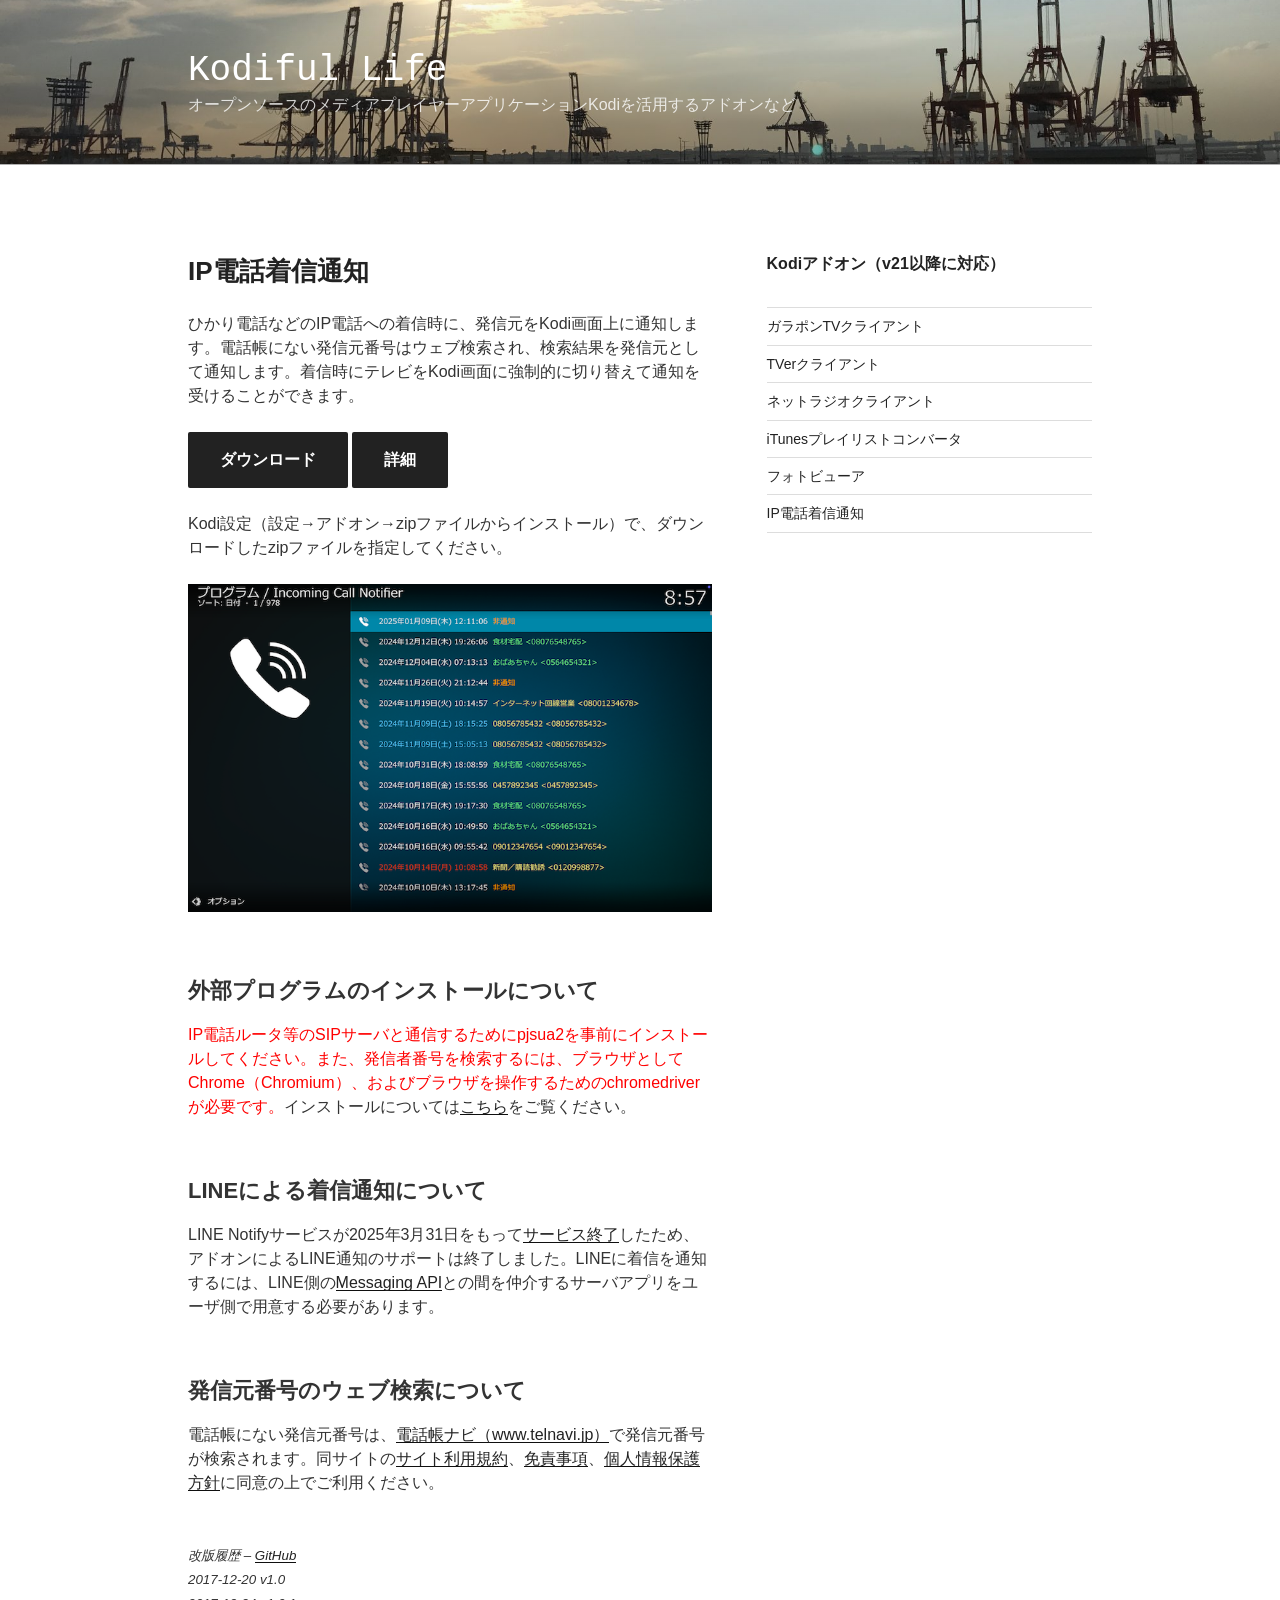
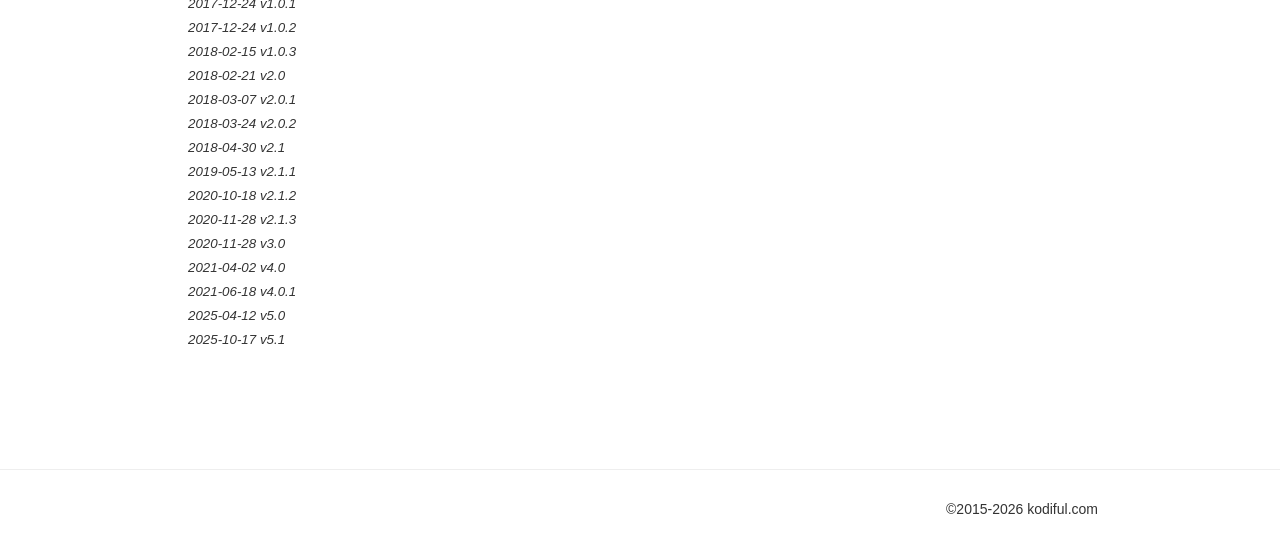
<file: notifier/index.html>
<!DOCTYPE html>
<html lang="ja" class="no-js no-svg">
<head>
<meta charset="UTF-8">
<meta name="viewport" content="width=device-width, initial-scale=1">
<link rel="profile" href="http://gmpg.org/xfn/11">

<script>(function(html){html.className = html.className.replace(/\bno-js\b/,'js')})(document.documentElement);</script>
<title>IP電話着信通知 &#8211; Kodiful Life</title>
<meta name='robots' content='max-image-preview:large' />
	<style>img:is([sizes="auto" i], [sizes^="auto," i]) { contain-intrinsic-size: 3000px 1500px }</style>
	<link rel="icon" href="../wp-content/uploads/2018/02/cropped-icons8-kodi-528-2-32x32.png" sizes="32x32" />
<link rel="icon" href="../wp-content/uploads/2018/02/cropped-icons8-kodi-528-2-192x192.png" sizes="192x192" />
<link rel="apple-touch-icon" href="../wp-content/uploads/2018/02/cropped-icons8-kodi-528-2-180x180.png" />
<meta name="msapplication-TileImage" content="https://kodiful.com/wp-content/uploads/2018/02/cropped-icons8-kodi-528-2-270x270.png" />

<script src="../topimage.js"></script>
<script>
	function onload() {
		if( jQuery ) {
			$ = jQuery;
			$('.ui').on('click', function(){
				ga('send', 'event', 'button', 'click', $(this).attr('title'))
			});
		}
		select_random_image2();
	}
</script>

</head>

<body class="wp-singular page-template-default page page-id-132 wp-embed-responsive wp-theme-twentyseventeen wp-child-theme-twentyseventeen-child has-header-image has-sidebar page-one-column colors-light" onload="onload()">
<div id="page" class="site">
	<a class="skip-link screen-reader-text" href="index.html#content">コンテンツへスキップ</a>

	<header id="masthead" class="site-header" role="banner">

		<div class="custom-header">

		<div class="custom-header-media">
			<div id="wp-custom-header" class="wp-custom-header"><img src="" width="2000" height="1200" alt="" sizes="(max-width: 767px) 200vw, 100vw" decoding="async" fetchpriority="high" /></div>		</div>

	<div class="site-branding">
	<div class="wrap">

		
		<div class="site-branding-text">
										<p class="site-title"><a href="../index.html" rel="home" >Kodiful Life</a></p>
			
							<p class="site-description">オープンソースのメディアプレイヤーアプリケーションKodiを活用するアドオンなど</p>
					</div><!-- .site-branding-text -->

		
	</div><!-- .wrap -->
</div><!-- .site-branding -->

</div><!-- .custom-header -->

		
	</header><!-- #masthead -->

	
	<div class="site-content-contain">
		<div id="content" class="site-content">

<div class="wrap">
	<div id="primary" class="content-area">
		<main id="main" class="site-main">

			
<article id="post-132" class="post-132 page type-page status-publish hentry">
	<header class="entry-header">
		<h1 class="entry-title">IP電話着信通知</h1>			</header><!-- .entry-header -->
	<div class="entry-content">
		<p>ひかり電話などのIP電話への着信時に、発信元をKodi画面上に通知します。電話帳にない発信元番号はウェブ検索され、検索結果を発信元として通知します。着信時にテレビをKodi画面に強制的に切り替えて通知を受けることができます。</p>
<p><a href="https://github.com/kodiful/script.incoming.call.notifier/archive/5.1.zip"><button class="ui" title="script.incoming.call.notifier-5.1.zip">ダウンロード</button></a> <a href="https://github.com/kodiful/script.incoming.call.notifier" target="_blank" rel="noopener noreferrer"><button class="ui" title="script.incoming.call.notifier/wiki">詳細</button></a></p>
<p>Kodi設定（設定→アドオン→zipファイルからインストール）で、ダウンロードしたzipファイルを指定してください。</p>
<p><img decoding="async" class="border" src="../Images/script.incoming.call.notifier/top.png" alt=""></p>
<h3>外部プログラムのインストールについて</h3>
<p><span style="color: red;">IP電話ルータ等のSIPサーバと通信するためにpjsua2を事前にインストールしてください。また、発信者番号を検索するには、ブラウザとしてChrome（Chromium）、およびブラウザを操作するためのchromedriverが必要です。</span>インストールについては<a href="https://github.com/kodiful/script.incoming.call.notifier/blob/master/docs/0_概要.md#外部プログラムのインストール" rel="no opener noopener noreferrer">こちら</a>をご覧ください。</p>
<h3>LINEによる着信通知について</h3>
<p>LINE Notifyサービスが2025年3月31日をもって<a href="https://notify-bot.line.me/closing-announce" rel="noopener noreferrer">サービス終了</a>したため、アドオンによるLINE通知のサポートは終了しました。LINEに着信を通知するには、LINE側の<a href="https://developers.line.biz/ja/services/messaging-api/" rel="noopener noreferrer">Messaging API</a>との間を仲介するサーバアプリをユーザ側で用意する必要があります。</p>
<h3>発信元番号のウェブ検索について</h3>
<p>電話帳にない発信元番号は、<a href="https://www.telnavi.jp/" target="_blank" rel="noopener noreferrer">電話帳ナビ（www.telnavi.jp）</a>で発信元番号が検索されます。同サイトの<a href="https://www.telnavi.jp/agreement/" target="_blank" rel="noopener noreferrer">サイト利用規約</a>、<a href="https://www.telnavi.jp/qualification/" target="_blank" rel="noopener noreferrer">免責事項</a>、<a href="https://www.telnavi.jp/privacy/" target="_blank" rel="noopener noreferrer">個人情報保護方針</a>に同意の上でご利用ください。</p>
<p><em style="font-size: smaller;"><br />
改版履歴 &#8211;&nbsp;<a href="https://github.com/kodiful/script.incoming.call.notifier" target="_blank" rel="noopener noreferrer">GitHub</a><br />
2017-12-20 v1.0<br />
2017-12-24 v1.0.1<br />
2017-12-24 v1.0.2<br />
2018-02-15 v1.0.3<br />
2018-02-21 v2.0<br />
2018-03-07 v2.0.1<br />
2018-03-24 v2.0.2<br />
2018-04-30 v2.1<br />
2019-05-13 v2.1.1<br />
2020-10-18 v2.1.2<br />
2020-11-28 v2.1.3<br />
2020-11-28 v3.0<br />
2021-04-02 v4.0<br />
2021-06-18 v4.0.1<br />
2025-04-12 v5.0<br />
2025-10-17 v5.1<br />
</em></p>
	</div><!-- .entry-content -->
</article><!-- #post-132 -->

		</main><!-- #main -->
	</div><!-- #primary -->

	
<aside id="secondary" class="widget-area" aria-label="ブログサイドバー">
	<section id="nav_menu-4" class="widget widget_nav_menu"><h2 class="widget-title">Kodiアドオン（v21以降に対応）</h2><nav class="menu-%e5%9b%ba%e5%ae%9a%e3%83%9a%e3%83%bc%e3%82%b8%e3%83%aa%e3%83%b3%e3%82%af-container" aria-label="Kodiアドオン（v21以降に対応）"><ul id="menu-%e5%9b%ba%e5%ae%9a%e3%83%9a%e3%83%bc%e3%82%b8%e3%83%aa%e3%83%b3%e3%82%af" class="menu">
<li id="menu-item-1202" class="menu-item menu-item-type-post_type menu-item-object-page menu-item-1202"><a href="../garapon/index.html">ガラポンTVクライアント</a></li>
<li id="menu-item-1198" class="menu-item menu-item-type-post_type menu-item-object-page menu-item-1198"><a href="../tver/index.html">TVerクライアント</a></li>
<li id="menu-item-1197" class="menu-item menu-item-type-post_type menu-item-object-page menu-item-1197"><a href="../radio/index.html">ネットラジオクライアント</a></li>
<li id="menu-item-1203" class="menu-item menu-item-type-post_type menu-item-object-page menu-item-1203"><a href="../itunes/index.html">iTunesプレイリストコンバータ</a></li>
<li id="menu-item-1201" class="menu-item menu-item-type-post_type menu-item-object-page menu-item-1201"><a href="../photos/index.html">フォトビューア</a></li>
<li id="menu-item-1199" class="menu-item menu-item-type-post_type menu-item-object-page current-menu-item page_item page-item-132 current_page_item menu-item-1199"><a href="index.html" aria-current="page">IP電話着信通知</a></li>
</ul></nav></section></aside><!-- #secondary -->

</div><!-- .wrap -->


		</div><!-- #content -->

		<footer id="colophon" class="site-footer" role="contentinfo">
			<div class="wrap">
				
			<div style="float:right;">
				&copy;2015-2026 kodiful.com			</div>
			</div><!-- .wrap -->
		</footer><!-- #colophon -->
	</div><!-- .site-content-contain -->
</div><!-- #page -->
<script type="speculationrules">
{"prefetch":[{"source":"document","where":{"and":[{"href_matches":"\/*"},{"not":{"href_matches":["\/wp-*.php","\/wp-admin\/*","\/wp-content\/uploads\/*","\/wp-content\/*","\/wp-content\/plugins\/*","\/wp-content\/themes\/twentyseventeen-child\/*","\/wp-content\/themes\/twentyseventeen\/*","\/*\\?(.+)"]}},{"not":{"selector_matches":"a[rel~=\"nofollow\"]"}},{"not":{"selector_matches":".no-prefetch, .no-prefetch a"}}]},"eagerness":"conservative"}]}
</script>
<link rel='stylesheet' id='wp-block-library-css' href='../wp-includes/css/dist/block-library/style.min.css%3Fver=6.8.5.css' media='all' />
<style id='wp-block-library-theme-inline-css'>
.wp-block-audio :where(figcaption){color:#555;font-size:13px;text-align:center}.is-dark-theme .wp-block-audio :where(figcaption){color:#ffffffa6}.wp-block-audio{margin:0 0 1em}.wp-block-code{border:1px solid #ccc;border-radius:4px;font-family:Menlo,Consolas,monaco,monospace;padding:.8em 1em}.wp-block-embed :where(figcaption){color:#555;font-size:13px;text-align:center}.is-dark-theme .wp-block-embed :where(figcaption){color:#ffffffa6}.wp-block-embed{margin:0 0 1em}.blocks-gallery-caption{color:#555;font-size:13px;text-align:center}.is-dark-theme .blocks-gallery-caption{color:#ffffffa6}:root :where(.wp-block-image figcaption){color:#555;font-size:13px;text-align:center}.is-dark-theme :root :where(.wp-block-image figcaption){color:#ffffffa6}.wp-block-image{margin:0 0 1em}.wp-block-pullquote{border-bottom:4px solid;border-top:4px solid;color:currentColor;margin-bottom:1.75em}.wp-block-pullquote cite,.wp-block-pullquote footer,.wp-block-pullquote__citation{color:currentColor;font-size:.8125em;font-style:normal;text-transform:uppercase}.wp-block-quote{border-left:.25em solid;margin:0 0 1.75em;padding-left:1em}.wp-block-quote cite,.wp-block-quote footer{color:currentColor;font-size:.8125em;font-style:normal;position:relative}.wp-block-quote:where(.has-text-align-right){border-left:none;border-right:.25em solid;padding-left:0;padding-right:1em}.wp-block-quote:where(.has-text-align-center){border:none;padding-left:0}.wp-block-quote.is-large,.wp-block-quote.is-style-large,.wp-block-quote:where(.is-style-plain){border:none}.wp-block-search .wp-block-search__label{font-weight:700}.wp-block-search__button{border:1px solid #ccc;padding:.375em .625em}:where(.wp-block-group.has-background){padding:1.25em 2.375em}.wp-block-separator.has-css-opacity{opacity:.4}.wp-block-separator{border:none;border-bottom:2px solid;margin-left:auto;margin-right:auto}.wp-block-separator.has-alpha-channel-opacity{opacity:1}.wp-block-separator:not(.is-style-wide):not(.is-style-dots){width:100px}.wp-block-separator.has-background:not(.is-style-dots){border-bottom:none;height:1px}.wp-block-separator.has-background:not(.is-style-wide):not(.is-style-dots){height:2px}.wp-block-table{margin:0 0 1em}.wp-block-table td,.wp-block-table th{word-break:normal}.wp-block-table :where(figcaption){color:#555;font-size:13px;text-align:center}.is-dark-theme .wp-block-table :where(figcaption){color:#ffffffa6}.wp-block-video :where(figcaption){color:#555;font-size:13px;text-align:center}.is-dark-theme .wp-block-video :where(figcaption){color:#ffffffa6}.wp-block-video{margin:0 0 1em}:root :where(.wp-block-template-part.has-background){margin-bottom:0;margin-top:0;padding:1.25em 2.375em}
</style>
<style id='classic-theme-styles-inline-css'>
/*! This file is auto-generated */
.wp-block-button__link{color:#fff;background-color:#32373c;border-radius:9999px;box-shadow:none;text-decoration:none;padding:calc(.667em + 2px) calc(1.333em + 2px);font-size:1.125em}.wp-block-file__button{background:#32373c;color:#fff;text-decoration:none}
</style>
<style id='global-styles-inline-css'>
:root{--wp--preset--aspect-ratio--square: 1;--wp--preset--aspect-ratio--4-3: 4/3;--wp--preset--aspect-ratio--3-4: 3/4;--wp--preset--aspect-ratio--3-2: 3/2;--wp--preset--aspect-ratio--2-3: 2/3;--wp--preset--aspect-ratio--16-9: 16/9;--wp--preset--aspect-ratio--9-16: 9/16;--wp--preset--color--black: #000000;--wp--preset--color--cyan-bluish-gray: #abb8c3;--wp--preset--color--white: #ffffff;--wp--preset--color--pale-pink: #f78da7;--wp--preset--color--vivid-red: #cf2e2e;--wp--preset--color--luminous-vivid-orange: #ff6900;--wp--preset--color--luminous-vivid-amber: #fcb900;--wp--preset--color--light-green-cyan: #7bdcb5;--wp--preset--color--vivid-green-cyan: #00d084;--wp--preset--color--pale-cyan-blue: #8ed1fc;--wp--preset--color--vivid-cyan-blue: #0693e3;--wp--preset--color--vivid-purple: #9b51e0;--wp--preset--gradient--vivid-cyan-blue-to-vivid-purple: linear-gradient(135deg,rgba(6,147,227,1) 0%,rgb(155,81,224) 100%);--wp--preset--gradient--light-green-cyan-to-vivid-green-cyan: linear-gradient(135deg,rgb(122,220,180) 0%,rgb(0,208,130) 100%);--wp--preset--gradient--luminous-vivid-amber-to-luminous-vivid-orange: linear-gradient(135deg,rgba(252,185,0,1) 0%,rgba(255,105,0,1) 100%);--wp--preset--gradient--luminous-vivid-orange-to-vivid-red: linear-gradient(135deg,rgba(255,105,0,1) 0%,rgb(207,46,46) 100%);--wp--preset--gradient--very-light-gray-to-cyan-bluish-gray: linear-gradient(135deg,rgb(238,238,238) 0%,rgb(169,184,195) 100%);--wp--preset--gradient--cool-to-warm-spectrum: linear-gradient(135deg,rgb(74,234,220) 0%,rgb(151,120,209) 20%,rgb(207,42,186) 40%,rgb(238,44,130) 60%,rgb(251,105,98) 80%,rgb(254,248,76) 100%);--wp--preset--gradient--blush-light-purple: linear-gradient(135deg,rgb(255,206,236) 0%,rgb(152,150,240) 100%);--wp--preset--gradient--blush-bordeaux: linear-gradient(135deg,rgb(254,205,165) 0%,rgb(254,45,45) 50%,rgb(107,0,62) 100%);--wp--preset--gradient--luminous-dusk: linear-gradient(135deg,rgb(255,203,112) 0%,rgb(199,81,192) 50%,rgb(65,88,208) 100%);--wp--preset--gradient--pale-ocean: linear-gradient(135deg,rgb(255,245,203) 0%,rgb(182,227,212) 50%,rgb(51,167,181) 100%);--wp--preset--gradient--electric-grass: linear-gradient(135deg,rgb(202,248,128) 0%,rgb(113,206,126) 100%);--wp--preset--gradient--midnight: linear-gradient(135deg,rgb(2,3,129) 0%,rgb(40,116,252) 100%);--wp--preset--font-size--small: 13px;--wp--preset--font-size--medium: 20px;--wp--preset--font-size--large: 36px;--wp--preset--font-size--x-large: 42px;--wp--preset--spacing--20: 0.44rem;--wp--preset--spacing--30: 0.67rem;--wp--preset--spacing--40: 1rem;--wp--preset--spacing--50: 1.5rem;--wp--preset--spacing--60: 2.25rem;--wp--preset--spacing--70: 3.38rem;--wp--preset--spacing--80: 5.06rem;--wp--preset--shadow--natural: 6px 6px 9px rgba(0, 0, 0, 0.2);--wp--preset--shadow--deep: 12px 12px 50px rgba(0, 0, 0, 0.4);--wp--preset--shadow--sharp: 6px 6px 0px rgba(0, 0, 0, 0.2);--wp--preset--shadow--outlined: 6px 6px 0px -3px rgba(255, 255, 255, 1), 6px 6px rgba(0, 0, 0, 1);--wp--preset--shadow--crisp: 6px 6px 0px rgba(0, 0, 0, 1);}:where(.is-layout-flex){gap: 0.5em;}:where(.is-layout-grid){gap: 0.5em;}body .is-layout-flex{display: flex;}.is-layout-flex{flex-wrap: wrap;align-items: center;}.is-layout-flex > :is(*, div){margin: 0;}body .is-layout-grid{display: grid;}.is-layout-grid > :is(*, div){margin: 0;}:where(.wp-block-columns.is-layout-flex){gap: 2em;}:where(.wp-block-columns.is-layout-grid){gap: 2em;}:where(.wp-block-post-template.is-layout-flex){gap: 1.25em;}:where(.wp-block-post-template.is-layout-grid){gap: 1.25em;}.has-black-color{color: var(--wp--preset--color--black) !important;}.has-cyan-bluish-gray-color{color: var(--wp--preset--color--cyan-bluish-gray) !important;}.has-white-color{color: var(--wp--preset--color--white) !important;}.has-pale-pink-color{color: var(--wp--preset--color--pale-pink) !important;}.has-vivid-red-color{color: var(--wp--preset--color--vivid-red) !important;}.has-luminous-vivid-orange-color{color: var(--wp--preset--color--luminous-vivid-orange) !important;}.has-luminous-vivid-amber-color{color: var(--wp--preset--color--luminous-vivid-amber) !important;}.has-light-green-cyan-color{color: var(--wp--preset--color--light-green-cyan) !important;}.has-vivid-green-cyan-color{color: var(--wp--preset--color--vivid-green-cyan) !important;}.has-pale-cyan-blue-color{color: var(--wp--preset--color--pale-cyan-blue) !important;}.has-vivid-cyan-blue-color{color: var(--wp--preset--color--vivid-cyan-blue) !important;}.has-vivid-purple-color{color: var(--wp--preset--color--vivid-purple) !important;}.has-black-background-color{background-color: var(--wp--preset--color--black) !important;}.has-cyan-bluish-gray-background-color{background-color: var(--wp--preset--color--cyan-bluish-gray) !important;}.has-white-background-color{background-color: var(--wp--preset--color--white) !important;}.has-pale-pink-background-color{background-color: var(--wp--preset--color--pale-pink) !important;}.has-vivid-red-background-color{background-color: var(--wp--preset--color--vivid-red) !important;}.has-luminous-vivid-orange-background-color{background-color: var(--wp--preset--color--luminous-vivid-orange) !important;}.has-luminous-vivid-amber-background-color{background-color: var(--wp--preset--color--luminous-vivid-amber) !important;}.has-light-green-cyan-background-color{background-color: var(--wp--preset--color--light-green-cyan) !important;}.has-vivid-green-cyan-background-color{background-color: var(--wp--preset--color--vivid-green-cyan) !important;}.has-pale-cyan-blue-background-color{background-color: var(--wp--preset--color--pale-cyan-blue) !important;}.has-vivid-cyan-blue-background-color{background-color: var(--wp--preset--color--vivid-cyan-blue) !important;}.has-vivid-purple-background-color{background-color: var(--wp--preset--color--vivid-purple) !important;}.has-black-border-color{border-color: var(--wp--preset--color--black) !important;}.has-cyan-bluish-gray-border-color{border-color: var(--wp--preset--color--cyan-bluish-gray) !important;}.has-white-border-color{border-color: var(--wp--preset--color--white) !important;}.has-pale-pink-border-color{border-color: var(--wp--preset--color--pale-pink) !important;}.has-vivid-red-border-color{border-color: var(--wp--preset--color--vivid-red) !important;}.has-luminous-vivid-orange-border-color{border-color: var(--wp--preset--color--luminous-vivid-orange) !important;}.has-luminous-vivid-amber-border-color{border-color: var(--wp--preset--color--luminous-vivid-amber) !important;}.has-light-green-cyan-border-color{border-color: var(--wp--preset--color--light-green-cyan) !important;}.has-vivid-green-cyan-border-color{border-color: var(--wp--preset--color--vivid-green-cyan) !important;}.has-pale-cyan-blue-border-color{border-color: var(--wp--preset--color--pale-cyan-blue) !important;}.has-vivid-cyan-blue-border-color{border-color: var(--wp--preset--color--vivid-cyan-blue) !important;}.has-vivid-purple-border-color{border-color: var(--wp--preset--color--vivid-purple) !important;}.has-vivid-cyan-blue-to-vivid-purple-gradient-background{background: var(--wp--preset--gradient--vivid-cyan-blue-to-vivid-purple) !important;}.has-light-green-cyan-to-vivid-green-cyan-gradient-background{background: var(--wp--preset--gradient--light-green-cyan-to-vivid-green-cyan) !important;}.has-luminous-vivid-amber-to-luminous-vivid-orange-gradient-background{background: var(--wp--preset--gradient--luminous-vivid-amber-to-luminous-vivid-orange) !important;}.has-luminous-vivid-orange-to-vivid-red-gradient-background{background: var(--wp--preset--gradient--luminous-vivid-orange-to-vivid-red) !important;}.has-very-light-gray-to-cyan-bluish-gray-gradient-background{background: var(--wp--preset--gradient--very-light-gray-to-cyan-bluish-gray) !important;}.has-cool-to-warm-spectrum-gradient-background{background: var(--wp--preset--gradient--cool-to-warm-spectrum) !important;}.has-blush-light-purple-gradient-background{background: var(--wp--preset--gradient--blush-light-purple) !important;}.has-blush-bordeaux-gradient-background{background: var(--wp--preset--gradient--blush-bordeaux) !important;}.has-luminous-dusk-gradient-background{background: var(--wp--preset--gradient--luminous-dusk) !important;}.has-pale-ocean-gradient-background{background: var(--wp--preset--gradient--pale-ocean) !important;}.has-electric-grass-gradient-background{background: var(--wp--preset--gradient--electric-grass) !important;}.has-midnight-gradient-background{background: var(--wp--preset--gradient--midnight) !important;}.has-small-font-size{font-size: var(--wp--preset--font-size--small) !important;}.has-medium-font-size{font-size: var(--wp--preset--font-size--medium) !important;}.has-large-font-size{font-size: var(--wp--preset--font-size--large) !important;}.has-x-large-font-size{font-size: var(--wp--preset--font-size--x-large) !important;}
:where(.wp-block-post-template.is-layout-flex){gap: 1.25em;}:where(.wp-block-post-template.is-layout-grid){gap: 1.25em;}
:where(.wp-block-columns.is-layout-flex){gap: 2em;}:where(.wp-block-columns.is-layout-grid){gap: 2em;}
:root :where(.wp-block-pullquote){font-size: 1.5em;line-height: 1.6;}
</style>
<link rel='stylesheet' id='twentyseventeen-style-css' href='../wp-content/themes/twentyseventeen-child/style.css%3Fver=20250415.css' media='all' />
<link rel='stylesheet' id='twentyseventeen-block-style-css' href='../wp-content/themes/twentyseventeen/assets/css/blocks.css%3Fver=20240729.css' media='all' />
<script src="../wp-includes/js/jquery/jquery.min.js%3Fver=3.7.1" id="jquery-core-js"></script>
<script src="../wp-includes/js/jquery/jquery-migrate.min.js%3Fver=3.4.1" id="jquery-migrate-js"></script>
<script id="twentyseventeen-global-js-extra">
var twentyseventeenScreenReaderText = {"quote":"<svg class=\"icon icon-quote-right\" aria-hidden=\"true\" role=\"img\"> <use href=\"#icon-quote-right\" xlink:href=\"#icon-quote-right\"><\/use> <\/svg>"};
</script>
<script src="../wp-content/themes/twentyseventeen/assets/js/global.js%3Fver=20211130" id="twentyseventeen-global-js" defer data-wp-strategy="defer"></script>
<script src="../wp-content/themes/twentyseventeen/assets/js/jquery.scrollTo.js%3Fver=2.1.3" id="jquery-scrollto-js" defer data-wp-strategy="defer"></script>
<svg style="position: absolute; width: 0; height: 0; overflow: hidden;" version="1.1" xmlns="http://www.w3.org/2000/svg" xmlns:xlink="http://www.w3.org/1999/xlink">
<defs>
<symbol id="icon-behance" viewBox="0 0 37 32">
<path class="path1" d="M33 6.054h-9.125v2.214h9.125v-2.214zM28.5 13.661q-1.607 0-2.607 0.938t-1.107 2.545h7.286q-0.321-3.482-3.571-3.482zM28.786 24.107q1.125 0 2.179-0.571t1.357-1.554h3.946q-1.786 5.482-7.625 5.482-3.821 0-6.080-2.357t-2.259-6.196q0-3.714 2.33-6.17t6.009-2.455q2.464 0 4.295 1.214t2.732 3.196 0.902 4.429q0 0.304-0.036 0.839h-11.75q0 1.982 1.027 3.063t2.973 1.080zM4.946 23.214h5.286q3.661 0 3.661-2.982 0-3.214-3.554-3.214h-5.393v6.196zM4.946 13.625h5.018q1.393 0 2.205-0.652t0.813-2.027q0-2.571-3.393-2.571h-4.643v5.25zM0 4.536h10.607q1.554 0 2.768 0.25t2.259 0.848 1.607 1.723 0.563 2.75q0 3.232-3.071 4.696 2.036 0.571 3.071 2.054t1.036 3.643q0 1.339-0.438 2.438t-1.179 1.848-1.759 1.268-2.161 0.75-2.393 0.232h-10.911v-22.5z"></path>
</symbol>
<symbol id="icon-deviantart" viewBox="0 0 18 32">
<path class="path1" d="M18.286 5.411l-5.411 10.393 0.429 0.554h4.982v7.411h-9.054l-0.786 0.536-2.536 4.875-0.536 0.536h-5.375v-5.411l5.411-10.411-0.429-0.536h-4.982v-7.411h9.054l0.786-0.536 2.536-4.875 0.536-0.536h5.375v5.411z"></path>
</symbol>
<symbol id="icon-medium" viewBox="0 0 32 32">
<path class="path1" d="M10.661 7.518v20.946q0 0.446-0.223 0.759t-0.652 0.313q-0.304 0-0.589-0.143l-8.304-4.161q-0.375-0.179-0.634-0.598t-0.259-0.83v-20.357q0-0.357 0.179-0.607t0.518-0.25q0.25 0 0.786 0.268l9.125 4.571q0.054 0.054 0.054 0.089zM11.804 9.321l9.536 15.464-9.536-4.75v-10.714zM32 9.643v18.821q0 0.446-0.25 0.723t-0.679 0.277-0.839-0.232l-7.875-3.929zM31.946 7.5q0 0.054-4.58 7.491t-5.366 8.705l-6.964-11.321 5.786-9.411q0.304-0.5 0.929-0.5 0.25 0 0.464 0.107l9.661 4.821q0.071 0.036 0.071 0.107z"></path>
</symbol>
<symbol id="icon-slideshare" viewBox="0 0 32 32">
<path class="path1" d="M15.589 13.214q0 1.482-1.134 2.545t-2.723 1.063-2.723-1.063-1.134-2.545q0-1.5 1.134-2.554t2.723-1.054 2.723 1.054 1.134 2.554zM24.554 13.214q0 1.482-1.125 2.545t-2.732 1.063q-1.589 0-2.723-1.063t-1.134-2.545q0-1.5 1.134-2.554t2.723-1.054q1.607 0 2.732 1.054t1.125 2.554zM28.571 16.429v-11.911q0-1.554-0.571-2.205t-1.982-0.652h-19.857q-1.482 0-2.009 0.607t-0.527 2.25v12.018q0.768 0.411 1.58 0.714t1.446 0.5 1.446 0.33 1.268 0.196 1.25 0.071 1.045 0.009 1.009-0.036 0.795-0.036q1.214-0.018 1.696 0.482 0.107 0.107 0.179 0.161 0.464 0.446 1.089 0.911 0.125-1.625 2.107-1.554 0.089 0 0.652 0.027t0.768 0.036 0.813 0.018 0.946-0.018 0.973-0.080 1.089-0.152 1.107-0.241 1.196-0.348 1.205-0.482 1.286-0.616zM31.482 16.339q-2.161 2.661-6.643 4.5 1.5 5.089-0.411 8.304-1.179 2.018-3.268 2.643-1.857 0.571-3.25-0.268-1.536-0.911-1.464-2.929l-0.018-5.821v-0.018q-0.143-0.036-0.438-0.107t-0.42-0.089l-0.018 6.036q0.071 2.036-1.482 2.929-1.411 0.839-3.268 0.268-2.089-0.643-3.25-2.679-1.875-3.214-0.393-8.268-4.482-1.839-6.643-4.5-0.446-0.661-0.071-1.125t1.071 0.018q0.054 0.036 0.196 0.125t0.196 0.143v-12.393q0-1.286 0.839-2.196t2.036-0.911h22.446q1.196 0 2.036 0.911t0.839 2.196v12.393l0.375-0.268q0.696-0.482 1.071-0.018t-0.071 1.125z"></path>
</symbol>
<symbol id="icon-snapchat-ghost" viewBox="0 0 30 32">
<path class="path1" d="M15.143 2.286q2.393-0.018 4.295 1.223t2.92 3.438q0.482 1.036 0.482 3.196 0 0.839-0.161 3.411 0.25 0.125 0.5 0.125 0.321 0 0.911-0.241t0.911-0.241q0.518 0 1 0.321t0.482 0.821q0 0.571-0.563 0.964t-1.232 0.563-1.232 0.518-0.563 0.848q0 0.268 0.214 0.768 0.661 1.464 1.83 2.679t2.58 1.804q0.5 0.214 1.429 0.411 0.5 0.107 0.5 0.625 0 1.25-3.911 1.839-0.125 0.196-0.196 0.696t-0.25 0.83-0.589 0.33q-0.357 0-1.107-0.116t-1.143-0.116q-0.661 0-1.107 0.089-0.571 0.089-1.125 0.402t-1.036 0.679-1.036 0.723-1.357 0.598-1.768 0.241q-0.929 0-1.723-0.241t-1.339-0.598-1.027-0.723-1.036-0.679-1.107-0.402q-0.464-0.089-1.125-0.089-0.429 0-1.17 0.134t-1.045 0.134q-0.446 0-0.625-0.33t-0.25-0.848-0.196-0.714q-3.911-0.589-3.911-1.839 0-0.518 0.5-0.625 0.929-0.196 1.429-0.411 1.393-0.571 2.58-1.804t1.83-2.679q0.214-0.5 0.214-0.768 0-0.5-0.563-0.848t-1.241-0.527-1.241-0.563-0.563-0.938q0-0.482 0.464-0.813t0.982-0.33q0.268 0 0.857 0.232t0.946 0.232q0.321 0 0.571-0.125-0.161-2.536-0.161-3.393 0-2.179 0.482-3.214 1.143-2.446 3.071-3.536t4.714-1.125z"></path>
</symbol>
<symbol id="icon-yelp" viewBox="0 0 27 32">
<path class="path1" d="M13.804 23.554v2.268q-0.018 5.214-0.107 5.446-0.214 0.571-0.911 0.714-0.964 0.161-3.241-0.679t-2.902-1.589q-0.232-0.268-0.304-0.643-0.018-0.214 0.071-0.464 0.071-0.179 0.607-0.839t3.232-3.857q0.018 0 1.071-1.25 0.268-0.339 0.705-0.438t0.884 0.063q0.429 0.179 0.67 0.518t0.223 0.75zM11.143 19.071q-0.054 0.982-0.929 1.25l-2.143 0.696q-4.911 1.571-5.214 1.571-0.625-0.036-0.964-0.643-0.214-0.446-0.304-1.339-0.143-1.357 0.018-2.973t0.536-2.223 1-0.571q0.232 0 3.607 1.375 1.25 0.518 2.054 0.839l1.5 0.607q0.411 0.161 0.634 0.545t0.205 0.866zM25.893 24.375q-0.125 0.964-1.634 2.875t-2.42 2.268q-0.661 0.25-1.125-0.125-0.25-0.179-3.286-5.125l-0.839-1.375q-0.25-0.375-0.205-0.821t0.348-0.821q0.625-0.768 1.482-0.464 0.018 0.018 2.125 0.714 3.625 1.179 4.321 1.42t0.839 0.366q0.5 0.393 0.393 1.089zM13.893 13.089q0.089 1.821-0.964 2.179-1.036 0.304-2.036-1.268l-6.75-10.679q-0.143-0.625 0.339-1.107 0.732-0.768 3.705-1.598t4.009-0.563q0.714 0.179 0.875 0.804 0.054 0.321 0.393 5.455t0.429 6.777zM25.714 15.018q0.054 0.696-0.464 1.054-0.268 0.179-5.875 1.536-1.196 0.268-1.625 0.411l0.018-0.036q-0.411 0.107-0.821-0.071t-0.661-0.571q-0.536-0.839 0-1.554 0.018-0.018 1.339-1.821 2.232-3.054 2.679-3.643t0.607-0.696q0.5-0.339 1.161-0.036 0.857 0.411 2.196 2.384t1.446 2.991v0.054z"></path>
</symbol>
<symbol id="icon-vine" viewBox="0 0 27 32">
<path class="path1" d="M26.732 14.768v3.536q-1.804 0.411-3.536 0.411-1.161 2.429-2.955 4.839t-3.241 3.848-2.286 1.902q-1.429 0.804-2.893-0.054-0.5-0.304-1.080-0.777t-1.518-1.491-1.83-2.295-1.92-3.286-1.884-4.357-1.634-5.616-1.259-6.964h5.054q0.464 3.893 1.25 7.116t1.866 5.661 2.17 4.205 2.5 3.482q3.018-3.018 5.125-7.25-2.536-1.286-3.982-3.929t-1.446-5.946q0-3.429 1.857-5.616t5.071-2.188q3.179 0 4.875 1.884t1.696 5.313q0 2.839-1.036 5.107-0.125 0.018-0.348 0.054t-0.821 0.036-1.125-0.107-1.107-0.455-0.902-0.92q0.554-1.839 0.554-3.286 0-1.554-0.518-2.357t-1.411-0.804q-0.946 0-1.518 0.884t-0.571 2.509q0 3.321 1.875 5.241t4.768 1.92q1.107 0 2.161-0.25z"></path>
</symbol>
<symbol id="icon-vk" viewBox="0 0 35 32">
<path class="path1" d="M34.232 9.286q0.411 1.143-2.679 5.25-0.429 0.571-1.161 1.518-1.393 1.786-1.607 2.339-0.304 0.732 0.25 1.446 0.304 0.375 1.446 1.464h0.018l0.071 0.071q2.518 2.339 3.411 3.946 0.054 0.089 0.116 0.223t0.125 0.473-0.009 0.607-0.446 0.491-1.054 0.223l-4.571 0.071q-0.429 0.089-1-0.089t-0.929-0.393l-0.357-0.214q-0.536-0.375-1.25-1.143t-1.223-1.384-1.089-1.036-1.009-0.277q-0.054 0.018-0.143 0.063t-0.304 0.259-0.384 0.527-0.304 0.929-0.116 1.384q0 0.268-0.063 0.491t-0.134 0.33l-0.071 0.089q-0.321 0.339-0.946 0.393h-2.054q-1.268 0.071-2.607-0.295t-2.348-0.946-1.839-1.179-1.259-1.027l-0.446-0.429q-0.179-0.179-0.491-0.536t-1.277-1.625-1.893-2.696-2.188-3.768-2.33-4.857q-0.107-0.286-0.107-0.482t0.054-0.286l0.071-0.107q0.268-0.339 1.018-0.339l4.893-0.036q0.214 0.036 0.411 0.116t0.286 0.152l0.089 0.054q0.286 0.196 0.429 0.571 0.357 0.893 0.821 1.848t0.732 1.455l0.286 0.518q0.518 1.071 1 1.857t0.866 1.223 0.741 0.688 0.607 0.25 0.482-0.089q0.036-0.018 0.089-0.089t0.214-0.393 0.241-0.839 0.17-1.446 0-2.232q-0.036-0.714-0.161-1.304t-0.25-0.821l-0.107-0.214q-0.446-0.607-1.518-0.768-0.232-0.036 0.089-0.429 0.304-0.339 0.679-0.536 0.946-0.464 4.268-0.429 1.464 0.018 2.411 0.232 0.357 0.089 0.598 0.241t0.366 0.429 0.188 0.571 0.063 0.813-0.018 0.982-0.045 1.259-0.027 1.473q0 0.196-0.018 0.75t-0.009 0.857 0.063 0.723 0.205 0.696 0.402 0.438q0.143 0.036 0.304 0.071t0.464-0.196 0.679-0.616 0.929-1.196 1.214-1.92q1.071-1.857 1.911-4.018 0.071-0.179 0.179-0.313t0.196-0.188l0.071-0.054 0.089-0.045t0.232-0.054 0.357-0.009l5.143-0.036q0.696-0.089 1.143 0.045t0.554 0.295z"></path>
</symbol>
<symbol id="icon-search" viewBox="0 0 30 32">
<path class="path1" d="M20.571 14.857q0-3.304-2.348-5.652t-5.652-2.348-5.652 2.348-2.348 5.652 2.348 5.652 5.652 2.348 5.652-2.348 2.348-5.652zM29.714 29.714q0 0.929-0.679 1.607t-1.607 0.679q-0.964 0-1.607-0.679l-6.125-6.107q-3.196 2.214-7.125 2.214-2.554 0-4.884-0.991t-4.018-2.679-2.679-4.018-0.991-4.884 0.991-4.884 2.679-4.018 4.018-2.679 4.884-0.991 4.884 0.991 4.018 2.679 2.679 4.018 0.991 4.884q0 3.929-2.214 7.125l6.125 6.125q0.661 0.661 0.661 1.607z"></path>
</symbol>
<symbol id="icon-envelope-o" viewBox="0 0 32 32">
<path class="path1" d="M29.714 26.857v-13.714q-0.571 0.643-1.232 1.179-4.786 3.679-7.607 6.036-0.911 0.768-1.482 1.196t-1.545 0.866-1.83 0.438h-0.036q-0.857 0-1.83-0.438t-1.545-0.866-1.482-1.196q-2.821-2.357-7.607-6.036-0.661-0.536-1.232-1.179v13.714q0 0.232 0.17 0.402t0.402 0.17h26.286q0.232 0 0.402-0.17t0.17-0.402zM29.714 8.089v-0.438t-0.009-0.232-0.054-0.223-0.098-0.161-0.161-0.134-0.25-0.045h-26.286q-0.232 0-0.402 0.17t-0.17 0.402q0 3 2.625 5.071 3.446 2.714 7.161 5.661 0.107 0.089 0.625 0.527t0.821 0.67 0.795 0.563 0.902 0.491 0.768 0.161h0.036q0.357 0 0.768-0.161t0.902-0.491 0.795-0.563 0.821-0.67 0.625-0.527q3.714-2.946 7.161-5.661 0.964-0.768 1.795-2.063t0.83-2.348zM32 7.429v19.429q0 1.179-0.839 2.018t-2.018 0.839h-26.286q-1.179 0-2.018-0.839t-0.839-2.018v-19.429q0-1.179 0.839-2.018t2.018-0.839h26.286q1.179 0 2.018 0.839t0.839 2.018z"></path>
</symbol>
<symbol id="icon-close" viewBox="0 0 25 32">
<path class="path1" d="M23.179 23.607q0 0.714-0.5 1.214l-2.429 2.429q-0.5 0.5-1.214 0.5t-1.214-0.5l-5.25-5.25-5.25 5.25q-0.5 0.5-1.214 0.5t-1.214-0.5l-2.429-2.429q-0.5-0.5-0.5-1.214t0.5-1.214l5.25-5.25-5.25-5.25q-0.5-0.5-0.5-1.214t0.5-1.214l2.429-2.429q0.5-0.5 1.214-0.5t1.214 0.5l5.25 5.25 5.25-5.25q0.5-0.5 1.214-0.5t1.214 0.5l2.429 2.429q0.5 0.5 0.5 1.214t-0.5 1.214l-5.25 5.25 5.25 5.25q0.5 0.5 0.5 1.214z"></path>
</symbol>
<symbol id="icon-angle-down" viewBox="0 0 21 32">
<path class="path1" d="M19.196 13.143q0 0.232-0.179 0.411l-8.321 8.321q-0.179 0.179-0.411 0.179t-0.411-0.179l-8.321-8.321q-0.179-0.179-0.179-0.411t0.179-0.411l0.893-0.893q0.179-0.179 0.411-0.179t0.411 0.179l7.018 7.018 7.018-7.018q0.179-0.179 0.411-0.179t0.411 0.179l0.893 0.893q0.179 0.179 0.179 0.411z"></path>
</symbol>
<symbol id="icon-folder-open" viewBox="0 0 34 32">
<path class="path1" d="M33.554 17q0 0.554-0.554 1.179l-6 7.071q-0.768 0.911-2.152 1.545t-2.563 0.634h-19.429q-0.607 0-1.080-0.232t-0.473-0.768q0-0.554 0.554-1.179l6-7.071q0.768-0.911 2.152-1.545t2.563-0.634h19.429q0.607 0 1.080 0.232t0.473 0.768zM27.429 10.857v2.857h-14.857q-1.679 0-3.518 0.848t-2.929 2.134l-6.107 7.179q0-0.071-0.009-0.223t-0.009-0.223v-17.143q0-1.643 1.179-2.821t2.821-1.179h5.714q1.643 0 2.821 1.179t1.179 2.821v0.571h9.714q1.643 0 2.821 1.179t1.179 2.821z"></path>
</symbol>
<symbol id="icon-twitter" viewBox="0 0 30 32">
<path class="path1" d="M28.929 7.286q-1.196 1.75-2.893 2.982 0.018 0.25 0.018 0.75 0 2.321-0.679 4.634t-2.063 4.437-3.295 3.759-4.607 2.607-5.768 0.973q-4.839 0-8.857-2.589 0.625 0.071 1.393 0.071 4.018 0 7.161-2.464-1.875-0.036-3.357-1.152t-2.036-2.848q0.589 0.089 1.089 0.089 0.768 0 1.518-0.196-2-0.411-3.313-1.991t-1.313-3.67v-0.071q1.214 0.679 2.607 0.732-1.179-0.786-1.875-2.054t-0.696-2.75q0-1.571 0.786-2.911 2.161 2.661 5.259 4.259t6.634 1.777q-0.143-0.679-0.143-1.321 0-2.393 1.688-4.080t4.080-1.688q2.5 0 4.214 1.821 1.946-0.375 3.661-1.393-0.661 2.054-2.536 3.179 1.661-0.179 3.321-0.893z"></path>
</symbol>
<symbol id="icon-facebook" viewBox="0 0 19 32">
<path class="path1" d="M17.125 0.214v4.714h-2.804q-1.536 0-2.071 0.643t-0.536 1.929v3.375h5.232l-0.696 5.286h-4.536v13.554h-5.464v-13.554h-4.554v-5.286h4.554v-3.893q0-3.321 1.857-5.152t4.946-1.83q2.625 0 4.071 0.214z"></path>
</symbol>
<symbol id="icon-github" viewBox="0 0 27 32">
<path class="path1" d="M13.714 2.286q3.732 0 6.884 1.839t4.991 4.991 1.839 6.884q0 4.482-2.616 8.063t-6.759 4.955q-0.482 0.089-0.714-0.125t-0.232-0.536q0-0.054 0.009-1.366t0.009-2.402q0-1.732-0.929-2.536 1.018-0.107 1.83-0.321t1.679-0.696 1.446-1.188 0.946-1.875 0.366-2.688q0-2.125-1.411-3.679 0.661-1.625-0.143-3.643-0.5-0.161-1.446 0.196t-1.643 0.786l-0.679 0.429q-1.661-0.464-3.429-0.464t-3.429 0.464q-0.286-0.196-0.759-0.482t-1.491-0.688-1.518-0.241q-0.804 2.018-0.143 3.643-1.411 1.554-1.411 3.679 0 1.518 0.366 2.679t0.938 1.875 1.438 1.196 1.679 0.696 1.83 0.321q-0.696 0.643-0.875 1.839-0.375 0.179-0.804 0.268t-1.018 0.089-1.17-0.384-0.991-1.116q-0.339-0.571-0.866-0.929t-0.884-0.429l-0.357-0.054q-0.375 0-0.518 0.080t-0.089 0.205 0.161 0.25 0.232 0.214l0.125 0.089q0.393 0.179 0.777 0.679t0.563 0.911l0.179 0.411q0.232 0.679 0.786 1.098t1.196 0.536 1.241 0.125 0.991-0.063l0.411-0.071q0 0.679 0.009 1.58t0.009 0.973q0 0.321-0.232 0.536t-0.714 0.125q-4.143-1.375-6.759-4.955t-2.616-8.063q0-3.732 1.839-6.884t4.991-4.991 6.884-1.839zM5.196 21.982q0.054-0.125-0.125-0.214-0.179-0.054-0.232 0.036-0.054 0.125 0.125 0.214 0.161 0.107 0.232-0.036zM5.75 22.589q0.125-0.089-0.036-0.286-0.179-0.161-0.286-0.054-0.125 0.089 0.036 0.286 0.179 0.179 0.286 0.054zM6.286 23.393q0.161-0.125 0-0.339-0.143-0.232-0.304-0.107-0.161 0.089 0 0.321t0.304 0.125zM7.036 24.143q0.143-0.143-0.071-0.339-0.214-0.214-0.357-0.054-0.161 0.143 0.071 0.339 0.214 0.214 0.357 0.054zM8.054 24.589q0.054-0.196-0.232-0.286-0.268-0.071-0.339 0.125t0.232 0.268q0.268 0.107 0.339-0.107zM9.179 24.679q0-0.232-0.304-0.196-0.286 0-0.286 0.196 0 0.232 0.304 0.196 0.286 0 0.286-0.196zM10.214 24.5q-0.036-0.196-0.321-0.161-0.286 0.054-0.25 0.268t0.321 0.143 0.25-0.25z"></path>
</symbol>
<symbol id="icon-bars" viewBox="0 0 27 32">
<path class="path1" d="M27.429 24v2.286q0 0.464-0.339 0.804t-0.804 0.339h-25.143q-0.464 0-0.804-0.339t-0.339-0.804v-2.286q0-0.464 0.339-0.804t0.804-0.339h25.143q0.464 0 0.804 0.339t0.339 0.804zM27.429 14.857v2.286q0 0.464-0.339 0.804t-0.804 0.339h-25.143q-0.464 0-0.804-0.339t-0.339-0.804v-2.286q0-0.464 0.339-0.804t0.804-0.339h25.143q0.464 0 0.804 0.339t0.339 0.804zM27.429 5.714v2.286q0 0.464-0.339 0.804t-0.804 0.339h-25.143q-0.464 0-0.804-0.339t-0.339-0.804v-2.286q0-0.464 0.339-0.804t0.804-0.339h25.143q0.464 0 0.804 0.339t0.339 0.804z"></path>
</symbol>
<symbol id="icon-google-plus" viewBox="0 0 41 32">
<path class="path1" d="M25.661 16.304q0 3.714-1.554 6.616t-4.429 4.536-6.589 1.634q-2.661 0-5.089-1.036t-4.179-2.786-2.786-4.179-1.036-5.089 1.036-5.089 2.786-4.179 4.179-2.786 5.089-1.036q5.107 0 8.768 3.429l-3.554 3.411q-2.089-2.018-5.214-2.018-2.196 0-4.063 1.107t-2.955 3.009-1.089 4.152 1.089 4.152 2.955 3.009 4.063 1.107q1.482 0 2.723-0.411t2.045-1.027 1.402-1.402 0.875-1.482 0.384-1.321h-7.429v-4.5h12.357q0.214 1.125 0.214 2.179zM41.143 14.125v3.75h-3.732v3.732h-3.75v-3.732h-3.732v-3.75h3.732v-3.732h3.75v3.732h3.732z"></path>
</symbol>
<symbol id="icon-linkedin" viewBox="0 0 27 32">
<path class="path1" d="M6.232 11.161v17.696h-5.893v-17.696h5.893zM6.607 5.696q0.018 1.304-0.902 2.179t-2.42 0.875h-0.036q-1.464 0-2.357-0.875t-0.893-2.179q0-1.321 0.92-2.188t2.402-0.866 2.375 0.866 0.911 2.188zM27.429 18.714v10.143h-5.875v-9.464q0-1.875-0.723-2.938t-2.259-1.063q-1.125 0-1.884 0.616t-1.134 1.527q-0.196 0.536-0.196 1.446v9.875h-5.875q0.036-7.125 0.036-11.554t-0.018-5.286l-0.018-0.857h5.875v2.571h-0.036q0.357-0.571 0.732-1t1.009-0.929 1.554-0.777 2.045-0.277q3.054 0 4.911 2.027t1.857 5.938z"></path>
</symbol>
<symbol id="icon-quote-right" viewBox="0 0 30 32">
<path class="path1" d="M13.714 5.714v12.571q0 1.857-0.723 3.545t-1.955 2.92-2.92 1.955-3.545 0.723h-1.143q-0.464 0-0.804-0.339t-0.339-0.804v-2.286q0-0.464 0.339-0.804t0.804-0.339h1.143q1.893 0 3.232-1.339t1.339-3.232v-0.571q0-0.714-0.5-1.214t-1.214-0.5h-4q-1.429 0-2.429-1t-1-2.429v-6.857q0-1.429 1-2.429t2.429-1h6.857q1.429 0 2.429 1t1 2.429zM29.714 5.714v12.571q0 1.857-0.723 3.545t-1.955 2.92-2.92 1.955-3.545 0.723h-1.143q-0.464 0-0.804-0.339t-0.339-0.804v-2.286q0-0.464 0.339-0.804t0.804-0.339h1.143q1.893 0 3.232-1.339t1.339-3.232v-0.571q0-0.714-0.5-1.214t-1.214-0.5h-4q-1.429 0-2.429-1t-1-2.429v-6.857q0-1.429 1-2.429t2.429-1h6.857q1.429 0 2.429 1t1 2.429z"></path>
</symbol>
<symbol id="icon-mail-reply" viewBox="0 0 32 32">
<path class="path1" d="M32 20q0 2.964-2.268 8.054-0.054 0.125-0.188 0.429t-0.241 0.536-0.232 0.393q-0.214 0.304-0.5 0.304-0.268 0-0.42-0.179t-0.152-0.446q0-0.161 0.045-0.473t0.045-0.42q0.089-1.214 0.089-2.196 0-1.804-0.313-3.232t-0.866-2.473-1.429-1.804-1.884-1.241-2.375-0.759-2.75-0.384-3.134-0.107h-4v4.571q0 0.464-0.339 0.804t-0.804 0.339-0.804-0.339l-9.143-9.143q-0.339-0.339-0.339-0.804t0.339-0.804l9.143-9.143q0.339-0.339 0.804-0.339t0.804 0.339 0.339 0.804v4.571h4q12.732 0 15.625 7.196 0.946 2.393 0.946 5.946z"></path>
</symbol>
<symbol id="icon-youtube" viewBox="0 0 27 32">
<path class="path1" d="M17.339 22.214v3.768q0 1.196-0.696 1.196-0.411 0-0.804-0.393v-5.375q0.393-0.393 0.804-0.393 0.696 0 0.696 1.196zM23.375 22.232v0.821h-1.607v-0.821q0-1.214 0.804-1.214t0.804 1.214zM6.125 18.339h1.911v-1.679h-5.571v1.679h1.875v10.161h1.786v-10.161zM11.268 28.5h1.589v-8.821h-1.589v6.75q-0.536 0.75-1.018 0.75-0.321 0-0.375-0.375-0.018-0.054-0.018-0.625v-6.5h-1.589v6.982q0 0.875 0.143 1.304 0.214 0.661 1.036 0.661 0.857 0 1.821-1.089v0.964zM18.929 25.857v-3.518q0-1.304-0.161-1.768-0.304-1-1.268-1-0.893 0-1.661 0.964v-3.875h-1.589v11.839h1.589v-0.857q0.804 0.982 1.661 0.982 0.964 0 1.268-0.982 0.161-0.482 0.161-1.786zM24.964 25.679v-0.232h-1.625q0 0.911-0.036 1.089-0.125 0.643-0.714 0.643-0.821 0-0.821-1.232v-1.554h3.196v-1.839q0-1.411-0.482-2.071-0.696-0.911-1.893-0.911-1.214 0-1.911 0.911-0.5 0.661-0.5 2.071v3.089q0 1.411 0.518 2.071 0.696 0.911 1.929 0.911 1.286 0 1.929-0.946 0.321-0.482 0.375-0.964 0.036-0.161 0.036-1.036zM14.107 9.375v-3.75q0-1.232-0.768-1.232t-0.768 1.232v3.75q0 1.25 0.768 1.25t0.768-1.25zM26.946 22.786q0 4.179-0.464 6.25-0.25 1.054-1.036 1.768t-1.821 0.821q-3.286 0.375-9.911 0.375t-9.911-0.375q-1.036-0.107-1.83-0.821t-1.027-1.768q-0.464-2-0.464-6.25 0-4.179 0.464-6.25 0.25-1.054 1.036-1.768t1.839-0.839q3.268-0.357 9.893-0.357t9.911 0.357q1.036 0.125 1.83 0.839t1.027 1.768q0.464 2 0.464 6.25zM9.125 0h1.821l-2.161 7.125v4.839h-1.786v-4.839q-0.25-1.321-1.089-3.786-0.661-1.839-1.161-3.339h1.893l1.268 4.696zM15.732 5.946v3.125q0 1.446-0.5 2.107-0.661 0.911-1.893 0.911-1.196 0-1.875-0.911-0.5-0.679-0.5-2.107v-3.125q0-1.429 0.5-2.089 0.679-0.911 1.875-0.911 1.232 0 1.893 0.911 0.5 0.661 0.5 2.089zM21.714 3.054v8.911h-1.625v-0.982q-0.946 1.107-1.839 1.107-0.821 0-1.054-0.661-0.143-0.429-0.143-1.339v-7.036h1.625v6.554q0 0.589 0.018 0.625 0.054 0.393 0.375 0.393 0.482 0 1.018-0.768v-6.804h1.625z"></path>
</symbol>
<symbol id="icon-dropbox" viewBox="0 0 32 32">
<path class="path1" d="M7.179 12.625l8.821 5.446-6.107 5.089-8.75-5.696zM24.786 22.536v1.929l-8.75 5.232v0.018l-0.018-0.018-0.018 0.018v-0.018l-8.732-5.232v-1.929l2.625 1.714 6.107-5.071v-0.036l0.018 0.018 0.018-0.018v0.036l6.125 5.071zM9.893 2.107l6.107 5.089-8.821 5.429-6.036-4.821zM24.821 12.625l6.036 4.839-8.732 5.696-6.125-5.089zM22.125 2.107l8.732 5.696-6.036 4.821-8.821-5.429z"></path>
</symbol>
<symbol id="icon-instagram" viewBox="0 0 27 32">
<path class="path1" d="M18.286 16q0-1.893-1.339-3.232t-3.232-1.339-3.232 1.339-1.339 3.232 1.339 3.232 3.232 1.339 3.232-1.339 1.339-3.232zM20.75 16q0 2.929-2.054 4.982t-4.982 2.054-4.982-2.054-2.054-4.982 2.054-4.982 4.982-2.054 4.982 2.054 2.054 4.982zM22.679 8.679q0 0.679-0.482 1.161t-1.161 0.482-1.161-0.482-0.482-1.161 0.482-1.161 1.161-0.482 1.161 0.482 0.482 1.161zM13.714 4.75q-0.125 0-1.366-0.009t-1.884 0-1.723 0.054-1.839 0.179-1.277 0.33q-0.893 0.357-1.571 1.036t-1.036 1.571q-0.196 0.518-0.33 1.277t-0.179 1.839-0.054 1.723 0 1.884 0.009 1.366-0.009 1.366 0 1.884 0.054 1.723 0.179 1.839 0.33 1.277q0.357 0.893 1.036 1.571t1.571 1.036q0.518 0.196 1.277 0.33t1.839 0.179 1.723 0.054 1.884 0 1.366-0.009 1.366 0.009 1.884 0 1.723-0.054 1.839-0.179 1.277-0.33q0.893-0.357 1.571-1.036t1.036-1.571q0.196-0.518 0.33-1.277t0.179-1.839 0.054-1.723 0-1.884-0.009-1.366 0.009-1.366 0-1.884-0.054-1.723-0.179-1.839-0.33-1.277q-0.357-0.893-1.036-1.571t-1.571-1.036q-0.518-0.196-1.277-0.33t-1.839-0.179-1.723-0.054-1.884 0-1.366 0.009zM27.429 16q0 4.089-0.089 5.661-0.179 3.714-2.214 5.75t-5.75 2.214q-1.571 0.089-5.661 0.089t-5.661-0.089q-3.714-0.179-5.75-2.214t-2.214-5.75q-0.089-1.571-0.089-5.661t0.089-5.661q0.179-3.714 2.214-5.75t5.75-2.214q1.571-0.089 5.661-0.089t5.661 0.089q3.714 0.179 5.75 2.214t2.214 5.75q0.089 1.571 0.089 5.661z"></path>
</symbol>
<symbol id="icon-flickr" viewBox="0 0 27 32">
<path class="path1" d="M22.286 2.286q2.125 0 3.634 1.509t1.509 3.634v17.143q0 2.125-1.509 3.634t-3.634 1.509h-17.143q-2.125 0-3.634-1.509t-1.509-3.634v-17.143q0-2.125 1.509-3.634t3.634-1.509h17.143zM12.464 16q0-1.571-1.107-2.679t-2.679-1.107-2.679 1.107-1.107 2.679 1.107 2.679 2.679 1.107 2.679-1.107 1.107-2.679zM22.536 16q0-1.571-1.107-2.679t-2.679-1.107-2.679 1.107-1.107 2.679 1.107 2.679 2.679 1.107 2.679-1.107 1.107-2.679z"></path>
</symbol>
<symbol id="icon-tumblr" viewBox="0 0 19 32">
<path class="path1" d="M16.857 23.732l1.429 4.232q-0.411 0.625-1.982 1.179t-3.161 0.571q-1.857 0.036-3.402-0.464t-2.545-1.321-1.696-1.893-0.991-2.143-0.295-2.107v-9.714h-3v-3.839q1.286-0.464 2.304-1.241t1.625-1.607 1.036-1.821 0.607-1.768 0.268-1.58q0.018-0.089 0.080-0.152t0.134-0.063h4.357v7.571h5.946v4.5h-5.964v9.25q0 0.536 0.116 1t0.402 0.938 0.884 0.741 1.455 0.25q1.393-0.036 2.393-0.518z"></path>
</symbol>
<symbol id="icon-dockerhub" viewBox="0 0 24 28">
<path class="path1" d="M1.597 10.257h2.911v2.83H1.597v-2.83zm3.573 0h2.91v2.83H5.17v-2.83zm0-3.627h2.91v2.829H5.17V6.63zm3.57 3.627h2.912v2.83H8.74v-2.83zm0-3.627h2.912v2.829H8.74V6.63zm3.573 3.627h2.911v2.83h-2.911v-2.83zm0-3.627h2.911v2.829h-2.911V6.63zm3.572 3.627h2.911v2.83h-2.911v-2.83zM12.313 3h2.911v2.83h-2.911V3zm-6.65 14.173c-.449 0-.812.354-.812.788 0 .435.364.788.812.788.447 0 .811-.353.811-.788 0-.434-.363-.788-.811-.788"></path>
<path class="path2" d="M28.172 11.721c-.978-.549-2.278-.624-3.388-.306-.136-1.146-.91-2.149-1.83-2.869l-.366-.286-.307.345c-.618.692-.8 1.845-.718 2.73.063.651.273 1.312.685 1.834-.313.183-.668.328-.985.434-.646.212-1.347.33-2.028.33H.083l-.042.429c-.137 1.432.065 2.866.674 4.173l.262.519.03.048c1.8 2.973 4.963 4.225 8.41 4.225 6.672 0 12.174-2.896 14.702-9.015 1.689.085 3.417-.4 4.243-1.968l.211-.4-.401-.223zM5.664 19.458c-.85 0-1.542-.671-1.542-1.497 0-.825.691-1.498 1.541-1.498.849 0 1.54.672 1.54 1.497s-.69 1.498-1.539 1.498z"></path>
</symbol>
<symbol id="icon-dribbble" viewBox="0 0 27 32">
<path class="path1" d="M18.286 26.786q-0.75-4.304-2.5-8.893h-0.036l-0.036 0.018q-0.286 0.107-0.768 0.295t-1.804 0.875-2.446 1.464-2.339 2.045-1.839 2.643l-0.268-0.196q3.286 2.679 7.464 2.679 2.357 0 4.571-0.929zM14.982 15.946q-0.375-0.875-0.946-1.982-5.554 1.661-12.018 1.661-0.018 0.125-0.018 0.375 0 2.214 0.786 4.223t2.214 3.598q0.893-1.589 2.205-2.973t2.545-2.223 2.33-1.446 1.777-0.857l0.661-0.232q0.071-0.018 0.232-0.063t0.232-0.080zM13.071 12.161q-2.143-3.804-4.357-6.75-2.464 1.161-4.179 3.321t-2.286 4.857q5.393 0 10.821-1.429zM25.286 17.857q-3.75-1.071-7.304-0.518 1.554 4.268 2.286 8.375 1.982-1.339 3.304-3.384t1.714-4.473zM10.911 4.625q-0.018 0-0.036 0.018 0.018-0.018 0.036-0.018zM21.446 7.214q-3.304-2.929-7.732-2.929-1.357 0-2.768 0.339 2.339 3.036 4.393 6.821 1.232-0.464 2.321-1.080t1.723-1.098 1.17-1.018 0.67-0.723zM25.429 15.875q-0.054-4.143-2.661-7.321l-0.018 0.018q-0.161 0.214-0.339 0.438t-0.777 0.795-1.268 1.080-1.786 1.161-2.348 1.152q0.446 0.946 0.786 1.696 0.036 0.107 0.116 0.313t0.134 0.295q0.643-0.089 1.33-0.125t1.313-0.036 1.232 0.027 1.143 0.071 1.009 0.098 0.857 0.116 0.652 0.107 0.446 0.080zM27.429 16q0 3.732-1.839 6.884t-4.991 4.991-6.884 1.839-6.884-1.839-4.991-4.991-1.839-6.884 1.839-6.884 4.991-4.991 6.884-1.839 6.884 1.839 4.991 4.991 1.839 6.884z"></path>
</symbol>
<symbol id="icon-skype" viewBox="0 0 27 32">
<path class="path1" d="M20.946 18.982q0-0.893-0.348-1.634t-0.866-1.223-1.304-0.875-1.473-0.607-1.563-0.411l-1.857-0.429q-0.536-0.125-0.786-0.188t-0.625-0.205-0.536-0.286-0.295-0.375-0.134-0.536q0-1.375 2.571-1.375 0.768 0 1.375 0.214t0.964 0.509 0.679 0.598 0.714 0.518 0.857 0.214q0.839 0 1.348-0.571t0.509-1.375q0-0.982-1-1.777t-2.536-1.205-3.25-0.411q-1.214 0-2.357 0.277t-2.134 0.839-1.589 1.554-0.598 2.295q0 1.089 0.339 1.902t1 1.348 1.429 0.866 1.839 0.58l2.607 0.643q1.607 0.393 2 0.643 0.571 0.357 0.571 1.071 0 0.696-0.714 1.152t-1.875 0.455q-0.911 0-1.634-0.286t-1.161-0.688-0.813-0.804-0.821-0.688-0.964-0.286q-0.893 0-1.348 0.536t-0.455 1.339q0 1.643 2.179 2.813t5.196 1.17q1.304 0 2.5-0.33t2.188-0.955 1.58-1.67 0.589-2.348zM27.429 22.857q0 2.839-2.009 4.848t-4.848 2.009q-2.321 0-4.179-1.429-1.375 0.286-2.679 0.286-2.554 0-4.884-0.991t-4.018-2.679-2.679-4.018-0.991-4.884q0-1.304 0.286-2.679-1.429-1.857-1.429-4.179 0-2.839 2.009-4.848t4.848-2.009q2.321 0 4.179 1.429 1.375-0.286 2.679-0.286 2.554 0 4.884 0.991t4.018 2.679 2.679 4.018 0.991 4.884q0 1.304-0.286 2.679 1.429 1.857 1.429 4.179z"></path>
</symbol>
<symbol id="icon-foursquare" viewBox="0 0 23 32">
<path class="path1" d="M17.857 7.75l0.661-3.464q0.089-0.411-0.161-0.714t-0.625-0.304h-12.714q-0.411 0-0.688 0.304t-0.277 0.661v19.661q0 0.125 0.107 0.018l5.196-6.286q0.411-0.464 0.679-0.598t0.857-0.134h4.268q0.393 0 0.661-0.259t0.321-0.527q0.429-2.321 0.661-3.411 0.071-0.375-0.205-0.714t-0.652-0.339h-5.25q-0.518 0-0.857-0.339t-0.339-0.857v-0.75q0-0.518 0.339-0.848t0.857-0.33h6.179q0.321 0 0.625-0.241t0.357-0.527zM21.911 3.786q-0.268 1.304-0.955 4.759t-1.241 6.25-0.625 3.098q-0.107 0.393-0.161 0.58t-0.25 0.58-0.438 0.589-0.688 0.375-1.036 0.179h-4.839q-0.232 0-0.393 0.179-0.143 0.161-7.607 8.821-0.393 0.446-1.045 0.509t-0.866-0.098q-0.982-0.393-0.982-1.75v-25.179q0-0.982 0.679-1.83t2.143-0.848h15.857q1.696 0 2.268 0.946t0.179 2.839zM21.911 3.786l-2.821 14.107q0.071-0.304 0.625-3.098t1.241-6.25 0.955-4.759z"></path>
</symbol>
<symbol id="icon-wordpress" viewBox="0 0 32 32">
<path class="path1" d="M2.268 16q0-2.911 1.196-5.589l6.554 17.946q-3.5-1.696-5.625-5.018t-2.125-7.339zM25.268 15.304q0 0.339-0.045 0.688t-0.179 0.884-0.205 0.786-0.313 1.054-0.313 1.036l-1.357 4.571-4.964-14.75q0.821-0.054 1.571-0.143 0.339-0.036 0.464-0.33t-0.045-0.554-0.509-0.241l-3.661 0.179q-1.339-0.018-3.607-0.179-0.214-0.018-0.366 0.089t-0.205 0.268-0.027 0.33 0.161 0.295 0.348 0.143l1.429 0.143 2.143 5.857-3 9-5-14.857q0.821-0.054 1.571-0.143 0.339-0.036 0.464-0.33t-0.045-0.554-0.509-0.241l-3.661 0.179q-0.125 0-0.411-0.009t-0.464-0.009q1.875-2.857 4.902-4.527t6.563-1.67q2.625 0 5.009 0.946t4.259 2.661h-0.179q-0.982 0-1.643 0.723t-0.661 1.705q0 0.214 0.036 0.429t0.071 0.384 0.143 0.411 0.161 0.375 0.214 0.402 0.223 0.375 0.259 0.429 0.25 0.411q1.125 1.911 1.125 3.786zM16.232 17.196l4.232 11.554q0.018 0.107 0.089 0.196-2.25 0.786-4.554 0.786-2 0-3.875-0.571zM28.036 9.411q1.696 3.107 1.696 6.589 0 3.732-1.857 6.884t-4.982 4.973l4.196-12.107q1.054-3.018 1.054-4.929 0-0.75-0.107-1.411zM16 0q3.25 0 6.214 1.268t5.107 3.411 3.411 5.107 1.268 6.214-1.268 6.214-3.411 5.107-5.107 3.411-6.214 1.268-6.214-1.268-5.107-3.411-3.411-5.107-1.268-6.214 1.268-6.214 3.411-5.107 5.107-3.411 6.214-1.268zM16 31.268q3.089 0 5.92-1.214t4.875-3.259 3.259-4.875 1.214-5.92-1.214-5.92-3.259-4.875-4.875-3.259-5.92-1.214-5.92 1.214-4.875 3.259-3.259 4.875-1.214 5.92 1.214 5.92 3.259 4.875 4.875 3.259 5.92 1.214z"></path>
</symbol>
<symbol id="icon-stumbleupon" viewBox="0 0 34 32">
<path class="path1" d="M18.964 12.714v-2.107q0-0.75-0.536-1.286t-1.286-0.536-1.286 0.536-0.536 1.286v10.929q0 3.125-2.25 5.339t-5.411 2.214q-3.179 0-5.42-2.241t-2.241-5.42v-4.75h5.857v4.679q0 0.768 0.536 1.295t1.286 0.527 1.286-0.527 0.536-1.295v-11.071q0-3.054 2.259-5.214t5.384-2.161q3.143 0 5.393 2.179t2.25 5.25v2.429l-3.482 1.036zM28.429 16.679h5.857v4.75q0 3.179-2.241 5.42t-5.42 2.241q-3.161 0-5.411-2.223t-2.25-5.366v-4.786l2.339 1.089 3.482-1.036v4.821q0 0.75 0.536 1.277t1.286 0.527 1.286-0.527 0.536-1.277v-4.911z"></path>
</symbol>
<symbol id="icon-digg" viewBox="0 0 37 32">
<path class="path1" d="M5.857 5.036h3.643v17.554h-9.5v-12.446h5.857v-5.107zM5.857 19.661v-6.589h-2.196v6.589h2.196zM10.964 10.143v12.446h3.661v-12.446h-3.661zM10.964 5.036v3.643h3.661v-3.643h-3.661zM16.089 10.143h9.518v16.821h-9.518v-2.911h5.857v-1.464h-5.857v-12.446zM21.946 19.661v-6.589h-2.196v6.589h2.196zM27.071 10.143h9.5v16.821h-9.5v-2.911h5.839v-1.464h-5.839v-12.446zM32.911 19.661v-6.589h-2.196v6.589h2.196z"></path>
</symbol>
<symbol id="icon-spotify" viewBox="0 0 27 32">
<path class="path1" d="M20.125 21.607q0-0.571-0.536-0.911-3.446-2.054-7.982-2.054-2.375 0-5.125 0.607-0.75 0.161-0.75 0.929 0 0.357 0.241 0.616t0.634 0.259q0.089 0 0.661-0.143 2.357-0.482 4.339-0.482 4.036 0 7.089 1.839 0.339 0.196 0.589 0.196 0.339 0 0.589-0.241t0.25-0.616zM21.839 17.768q0-0.714-0.625-1.089-4.232-2.518-9.786-2.518-2.732 0-5.411 0.75-0.857 0.232-0.857 1.143 0 0.446 0.313 0.759t0.759 0.313q0.125 0 0.661-0.143 2.179-0.589 4.482-0.589 4.982 0 8.714 2.214 0.429 0.232 0.679 0.232 0.446 0 0.759-0.313t0.313-0.759zM23.768 13.339q0-0.839-0.714-1.25-2.25-1.304-5.232-1.973t-6.125-0.67q-3.643 0-6.5 0.839-0.411 0.125-0.688 0.455t-0.277 0.866q0 0.554 0.366 0.929t0.92 0.375q0.196 0 0.714-0.143 2.375-0.661 5.482-0.661 2.839 0 5.527 0.607t4.527 1.696q0.375 0.214 0.714 0.214 0.518 0 0.902-0.366t0.384-0.92zM27.429 16q0 3.732-1.839 6.884t-4.991 4.991-6.884 1.839-6.884-1.839-4.991-4.991-1.839-6.884 1.839-6.884 4.991-4.991 6.884-1.839 6.884 1.839 4.991 4.991 1.839 6.884z"></path>
</symbol>
<symbol id="icon-soundcloud" viewBox="0 0 41 32">
<path class="path1" d="M14 24.5l0.286-4.304-0.286-9.339q-0.018-0.179-0.134-0.304t-0.295-0.125q-0.161 0-0.286 0.125t-0.125 0.304l-0.25 9.339 0.25 4.304q0.018 0.179 0.134 0.295t0.277 0.116q0.393 0 0.429-0.411zM19.286 23.982l0.196-3.768-0.214-10.464q0-0.286-0.232-0.429-0.143-0.089-0.286-0.089t-0.286 0.089q-0.232 0.143-0.232 0.429l-0.018 0.107-0.179 10.339q0 0.018 0.196 4.214v0.018q0 0.179 0.107 0.304 0.161 0.196 0.411 0.196 0.196 0 0.357-0.161 0.161-0.125 0.161-0.357zM0.625 17.911l0.357 2.286-0.357 2.25q-0.036 0.161-0.161 0.161t-0.161-0.161l-0.304-2.25 0.304-2.286q0.036-0.161 0.161-0.161t0.161 0.161zM2.161 16.5l0.464 3.696-0.464 3.625q-0.036 0.161-0.179 0.161-0.161 0-0.161-0.179l-0.411-3.607 0.411-3.696q0-0.161 0.161-0.161 0.143 0 0.179 0.161zM3.804 15.821l0.446 4.375-0.446 4.232q0 0.196-0.196 0.196-0.179 0-0.214-0.196l-0.375-4.232 0.375-4.375q0.036-0.214 0.214-0.214 0.196 0 0.196 0.214zM5.482 15.696l0.411 4.5-0.411 4.357q-0.036 0.232-0.25 0.232-0.232 0-0.232-0.232l-0.375-4.357 0.375-4.5q0-0.232 0.232-0.232 0.214 0 0.25 0.232zM7.161 16.018l0.375 4.179-0.375 4.393q-0.036 0.286-0.286 0.286-0.107 0-0.188-0.080t-0.080-0.205l-0.357-4.393 0.357-4.179q0-0.107 0.080-0.188t0.188-0.080q0.25 0 0.286 0.268zM8.839 13.411l0.375 6.786-0.375 4.393q0 0.125-0.089 0.223t-0.214 0.098q-0.286 0-0.321-0.321l-0.321-4.393 0.321-6.786q0.036-0.321 0.321-0.321 0.125 0 0.214 0.098t0.089 0.223zM10.518 11.875l0.339 8.357-0.339 4.357q0 0.143-0.098 0.241t-0.241 0.098q-0.321 0-0.357-0.339l-0.286-4.357 0.286-8.357q0.036-0.339 0.357-0.339 0.143 0 0.241 0.098t0.098 0.241zM12.268 11.161l0.321 9.036-0.321 4.321q-0.036 0.375-0.393 0.375-0.339 0-0.375-0.375l-0.286-4.321 0.286-9.036q0-0.161 0.116-0.277t0.259-0.116q0.161 0 0.268 0.116t0.125 0.277zM19.268 24.411v0 0zM15.732 11.089l0.268 9.107-0.268 4.268q0 0.179-0.134 0.313t-0.313 0.134-0.304-0.125-0.143-0.321l-0.25-4.268 0.25-9.107q0-0.196 0.134-0.321t0.313-0.125 0.313 0.125 0.134 0.321zM17.5 11.429l0.25 8.786-0.25 4.214q0 0.196-0.143 0.339t-0.339 0.143-0.339-0.143-0.161-0.339l-0.214-4.214 0.214-8.786q0.018-0.214 0.161-0.357t0.339-0.143 0.33 0.143 0.152 0.357zM21.286 20.214l-0.25 4.125q0 0.232-0.161 0.393t-0.393 0.161-0.393-0.161-0.179-0.393l-0.107-2.036-0.107-2.089 0.214-11.357v-0.054q0.036-0.268 0.214-0.429 0.161-0.125 0.357-0.125 0.143 0 0.268 0.089 0.25 0.143 0.286 0.464zM41.143 19.875q0 2.089-1.482 3.563t-3.571 1.473h-14.036q-0.232-0.036-0.393-0.196t-0.161-0.393v-16.054q0-0.411 0.5-0.589 1.518-0.607 3.232-0.607 3.482 0 6.036 2.348t2.857 5.777q0.946-0.393 1.964-0.393 2.089 0 3.571 1.482t1.482 3.589z"></path>
</symbol>
<symbol id="icon-codepen" viewBox="0 0 32 32">
<path class="path1" d="M3.857 20.875l10.768 7.179v-6.411l-5.964-3.982zM2.75 18.304l3.446-2.304-3.446-2.304v4.607zM17.375 28.054l10.768-7.179-4.804-3.214-5.964 3.982v6.411zM16 19.25l4.857-3.25-4.857-3.25-4.857 3.25zM8.661 14.339l5.964-3.982v-6.411l-10.768 7.179zM25.804 16l3.446 2.304v-4.607zM23.339 14.339l4.804-3.214-10.768-7.179v6.411zM32 11.125v9.75q0 0.732-0.607 1.143l-14.625 9.75q-0.375 0.232-0.768 0.232t-0.768-0.232l-14.625-9.75q-0.607-0.411-0.607-1.143v-9.75q0-0.732 0.607-1.143l14.625-9.75q0.375-0.232 0.768-0.232t0.768 0.232l14.625 9.75q0.607 0.411 0.607 1.143z"></path>
</symbol>
<symbol id="icon-twitch" viewBox="0 0 32 32">
<path class="path1" d="M16 7.75v7.75h-2.589v-7.75h2.589zM23.107 7.75v7.75h-2.589v-7.75h2.589zM23.107 21.321l4.518-4.536v-14.196h-21.321v18.732h5.821v3.875l3.875-3.875h7.107zM30.214 0v18.089l-7.75 7.75h-5.821l-3.875 3.875h-3.875v-3.875h-7.107v-20.679l1.946-5.161h26.482z"></path>
</symbol>
<symbol id="icon-meanpath" viewBox="0 0 27 32">
<path class="path1" d="M23.411 15.036v2.036q0 0.429-0.241 0.679t-0.67 0.25h-3.607q-0.429 0-0.679-0.25t-0.25-0.679v-2.036q0-0.429 0.25-0.679t0.679-0.25h3.607q0.429 0 0.67 0.25t0.241 0.679zM14.661 19.143v-4.464q0-0.946-0.58-1.527t-1.527-0.58h-2.375q-1.214 0-1.714 0.929-0.5-0.929-1.714-0.929h-2.321q-0.946 0-1.527 0.58t-0.58 1.527v4.464q0 0.393 0.375 0.393h0.982q0.393 0 0.393-0.393v-4.107q0-0.429 0.241-0.679t0.688-0.25h1.679q0.429 0 0.679 0.25t0.25 0.679v4.107q0 0.393 0.375 0.393h0.964q0.393 0 0.393-0.393v-4.107q0-0.429 0.25-0.679t0.679-0.25h1.732q0.429 0 0.67 0.25t0.241 0.679v4.107q0 0.393 0.393 0.393h0.982q0.375 0 0.375-0.393zM25.179 17.429v-2.75q0-0.946-0.589-1.527t-1.536-0.58h-4.714q-0.946 0-1.536 0.58t-0.589 1.527v7.321q0 0.375 0.393 0.375h0.982q0.375 0 0.375-0.375v-3.214q0.554 0.75 1.679 0.75h3.411q0.946 0 1.536-0.58t0.589-1.527zM27.429 6.429v19.143q0 1.714-1.214 2.929t-2.929 1.214h-19.143q-1.714 0-2.929-1.214t-1.214-2.929v-19.143q0-1.714 1.214-2.929t2.929-1.214h19.143q1.714 0 2.929 1.214t1.214 2.929z"></path>
</symbol>
<symbol id="icon-pinterest-p" viewBox="0 0 23 32">
<path class="path1" d="M0 10.661q0-1.929 0.67-3.634t1.848-2.973 2.714-2.196 3.304-1.393 3.607-0.464q2.821 0 5.25 1.188t3.946 3.455 1.518 5.125q0 1.714-0.339 3.357t-1.071 3.161-1.786 2.67-2.589 1.839-3.375 0.688q-1.214 0-2.411-0.571t-1.714-1.571q-0.179 0.696-0.5 2.009t-0.42 1.696-0.366 1.268-0.464 1.268-0.571 1.116-0.821 1.384-1.107 1.545l-0.25 0.089-0.161-0.179q-0.268-2.804-0.268-3.357 0-1.643 0.384-3.688t1.188-5.134 0.929-3.625q-0.571-1.161-0.571-3.018 0-1.482 0.929-2.786t2.357-1.304q1.089 0 1.696 0.723t0.607 1.83q0 1.179-0.786 3.411t-0.786 3.339q0 1.125 0.804 1.866t1.946 0.741q0.982 0 1.821-0.446t1.402-1.214 1-1.696 0.679-1.973 0.357-1.982 0.116-1.777q0-3.089-1.955-4.813t-5.098-1.723q-3.571 0-5.964 2.313t-2.393 5.866q0 0.786 0.223 1.518t0.482 1.161 0.482 0.813 0.223 0.545q0 0.5-0.268 1.304t-0.661 0.804q-0.036 0-0.304-0.054-0.911-0.268-1.616-1t-1.089-1.688-0.58-1.929-0.196-1.902z"></path>
</symbol>
<symbol id="icon-periscope" viewBox="0 0 24 28">
<path class="path1" d="M12.285,1C6.696,1,2.277,5.643,2.277,11.243c0,5.851,7.77,14.578,10.007,14.578c1.959,0,9.729-8.728,9.729-14.578 C22.015,5.643,17.596,1,12.285,1z M12.317,16.551c-3.473,0-6.152-2.611-6.152-5.664c0-1.292,0.39-2.472,1.065-3.438 c0.206,1.084,1.18,1.906,2.352,1.906c1.322,0,2.393-1.043,2.393-2.333c0-0.832-0.447-1.561-1.119-1.975 c0.467-0.105,0.955-0.161,1.46-0.161c3.133,0,5.81,2.611,5.81,5.998C18.126,13.94,15.449,16.551,12.317,16.551z"></path>
</symbol>
<symbol id="icon-get-pocket" viewBox="0 0 31 32">
<path class="path1" d="M27.946 2.286q1.161 0 1.964 0.813t0.804 1.973v9.268q0 3.143-1.214 6t-3.259 4.911-4.893 3.259-5.973 1.205q-3.143 0-5.991-1.205t-4.902-3.259-3.268-4.911-1.214-6v-9.268q0-1.143 0.821-1.964t1.964-0.821h25.161zM15.375 21.286q0.839 0 1.464-0.589l7.214-6.929q0.661-0.625 0.661-1.518 0-0.875-0.616-1.491t-1.491-0.616q-0.839 0-1.464 0.589l-5.768 5.536-5.768-5.536q-0.625-0.589-1.446-0.589-0.875 0-1.491 0.616t-0.616 1.491q0 0.911 0.643 1.518l7.232 6.929q0.589 0.589 1.446 0.589z"></path>
</symbol>
<symbol id="icon-vimeo" viewBox="0 0 32 32">
<path class="path1" d="M30.518 9.25q-0.179 4.214-5.929 11.625-5.946 7.696-10.036 7.696-2.536 0-4.286-4.696-0.786-2.857-2.357-8.607-1.286-4.679-2.804-4.679-0.321 0-2.268 1.357l-1.375-1.75q0.429-0.375 1.929-1.723t2.321-2.063q2.786-2.464 4.304-2.607 1.696-0.161 2.732 0.991t1.446 3.634q0.786 5.125 1.179 6.661 0.982 4.446 2.143 4.446 0.911 0 2.75-2.875 1.804-2.875 1.946-4.393 0.232-2.482-1.946-2.482-1.018 0-2.161 0.464 2.143-7.018 8.196-6.821 4.482 0.143 4.214 5.821z"></path>
</symbol>
<symbol id="icon-reddit-alien" viewBox="0 0 32 32">
<path class="path1" d="M32 15.107q0 1.036-0.527 1.884t-1.42 1.295q0.214 0.821 0.214 1.714 0 2.768-1.902 5.125t-5.188 3.723-7.143 1.366-7.134-1.366-5.179-3.723-1.902-5.125q0-0.839 0.196-1.679-0.911-0.446-1.464-1.313t-0.554-1.902q0-1.464 1.036-2.509t2.518-1.045q1.518 0 2.589 1.125 3.893-2.714 9.196-2.893l2.071-9.304q0.054-0.232 0.268-0.375t0.464-0.089l6.589 1.446q0.321-0.661 0.964-1.063t1.411-0.402q1.107 0 1.893 0.777t0.786 1.884-0.786 1.893-1.893 0.786-1.884-0.777-0.777-1.884l-5.964-1.321-1.857 8.429q5.357 0.161 9.268 2.857 1.036-1.089 2.554-1.089 1.482 0 2.518 1.045t1.036 2.509zM7.464 18.661q0 1.107 0.777 1.893t1.884 0.786 1.893-0.786 0.786-1.893-0.786-1.884-1.893-0.777q-1.089 0-1.875 0.786t-0.786 1.875zM21.929 25q0.196-0.196 0.196-0.464t-0.196-0.464q-0.179-0.179-0.446-0.179t-0.464 0.179q-0.732 0.75-2.161 1.107t-2.857 0.357-2.857-0.357-2.161-1.107q-0.196-0.179-0.464-0.179t-0.446 0.179q-0.196 0.179-0.196 0.455t0.196 0.473q0.768 0.768 2.116 1.214t2.188 0.527 1.625 0.080 1.625-0.080 2.188-0.527 2.116-1.214zM21.875 21.339q1.107 0 1.884-0.786t0.777-1.893q0-1.089-0.786-1.875t-1.875-0.786q-1.107 0-1.893 0.777t-0.786 1.884 0.786 1.893 1.893 0.786z"></path>
</symbol>
<symbol id="icon-whatsapp" viewBox="0 0 32 32">
<path d="M15.968 2.003a14.03 13.978 0 0 0-14.03 13.978 14.03 13.978 0 0 0 2.132 7.391L1.938 29.96l6.745-2.052a14.03 13.978 0 0 0 7.285 2.052 14.03 13.978 0 0 0 14.03-13.978 14.03 13.978 0 0 0-14.03-13.978z" stroke-width=".2000562"/>
<path d="M10.454 8.236a2.57 3.401 51.533 0 0-1.475 3.184v.015c.01 2.04 4.045 10.076 10.017 12.688l.017-.013a2.57 3.401 51.533 0 0 3.454-.706 2.57 3.401 51.533 0 0 1.064-4.129 2.57 3.401 51.533 0 0-4.262.103 2.57 3.401 51.533 0 0-.505.473c-1.346-.639-2.952-1.463-4.168-2.98-.771-.962-1.257-2.732-1.549-4.206a2.57 3.401 51.533 0 0 .605-.403 2.57 3.401 51.533 0 0 1.064-4.129 2.57 3.401 51.533 0 0-4.262.103z" stroke-width=".372"/>
</symbol>
<symbol id="icon-telegram" viewBox="0 0 32 32">
<path d="M30.8,2.2L0.6,13.9c-0.8,0.3-0.7,1.3,0,1.6l7.4,2.8l2.9,9.2c0.2,0.6,0.9,0.8,1.4,0.4l4.1-3.4 c0.4-0.4,1-0.4,1.5,0l7.4,5.4c0.5,0.4,1.2,0.1,1.4-0.5L32,3.2C32.1,2.5,31.4,1.9,30.8,2.2z M25,8.3l-11.9,11 c-0.4,0.4-0.7,0.9-0.8,1.5l-0.4,3c-0.1,0.4-0.6,0.4-0.7,0.1l-1.6-5.5c-0.2-0.6,0.1-1.3,0.6-1.6l14.4-8.9C25,7.7,25.3,8.1,25,8.3z"/>
</symbol>
<symbol id="icon-hashtag" viewBox="0 0 32 32">
<path class="path1" d="M17.696 18.286l1.143-4.571h-4.536l-1.143 4.571h4.536zM31.411 9.286l-1 4q-0.125 0.429-0.554 0.429h-5.839l-1.143 4.571h5.554q0.268 0 0.446 0.214 0.179 0.25 0.107 0.5l-1 4q-0.089 0.429-0.554 0.429h-5.839l-1.446 5.857q-0.125 0.429-0.554 0.429h-4q-0.286 0-0.464-0.214-0.161-0.214-0.107-0.5l1.393-5.571h-4.536l-1.446 5.857q-0.125 0.429-0.554 0.429h-4.018q-0.268 0-0.446-0.214-0.161-0.214-0.107-0.5l1.393-5.571h-5.554q-0.268 0-0.446-0.214-0.161-0.214-0.107-0.5l1-4q0.125-0.429 0.554-0.429h5.839l1.143-4.571h-5.554q-0.268 0-0.446-0.214-0.179-0.25-0.107-0.5l1-4q0.089-0.429 0.554-0.429h5.839l1.446-5.857q0.125-0.429 0.571-0.429h4q0.268 0 0.446 0.214 0.161 0.214 0.107 0.5l-1.393 5.571h4.536l1.446-5.857q0.125-0.429 0.571-0.429h4q0.268 0 0.446 0.214 0.161 0.214 0.107 0.5l-1.393 5.571h5.554q0.268 0 0.446 0.214 0.161 0.214 0.107 0.5z"></path>
</symbol>
<symbol id="icon-chain" viewBox="0 0 30 32">
<path class="path1" d="M26 21.714q0-0.714-0.5-1.214l-3.714-3.714q-0.5-0.5-1.214-0.5-0.75 0-1.286 0.571 0.054 0.054 0.339 0.33t0.384 0.384 0.268 0.339 0.232 0.455 0.063 0.491q0 0.714-0.5 1.214t-1.214 0.5q-0.268 0-0.491-0.063t-0.455-0.232-0.339-0.268-0.384-0.384-0.33-0.339q-0.589 0.554-0.589 1.304 0 0.714 0.5 1.214l3.679 3.696q0.482 0.482 1.214 0.482 0.714 0 1.214-0.464l2.625-2.607q0.5-0.5 0.5-1.196zM13.446 9.125q0-0.714-0.5-1.214l-3.679-3.696q-0.5-0.5-1.214-0.5-0.696 0-1.214 0.482l-2.625 2.607q-0.5 0.5-0.5 1.196 0 0.714 0.5 1.214l3.714 3.714q0.482 0.482 1.214 0.482 0.75 0 1.286-0.554-0.054-0.054-0.339-0.33t-0.384-0.384-0.268-0.339-0.232-0.455-0.063-0.491q0-0.714 0.5-1.214t1.214-0.5q0.268 0 0.491 0.063t0.455 0.232 0.339 0.268 0.384 0.384 0.33 0.339q0.589-0.554 0.589-1.304zM29.429 21.714q0 2.143-1.518 3.625l-2.625 2.607q-1.482 1.482-3.625 1.482-2.161 0-3.643-1.518l-3.679-3.696q-1.482-1.482-1.482-3.625 0-2.196 1.571-3.732l-1.571-1.571q-1.536 1.571-3.714 1.571-2.143 0-3.643-1.5l-3.714-3.714q-1.5-1.5-1.5-3.643t1.518-3.625l2.625-2.607q1.482-1.482 3.625-1.482 2.161 0 3.643 1.518l3.679 3.696q1.482 1.482 1.482 3.625 0 2.196-1.571 3.732l1.571 1.571q1.536-1.571 3.714-1.571 2.143 0 3.643 1.5l3.714 3.714q1.5 1.5 1.5 3.643z"></path>
</symbol>
<symbol id="icon-thumb-tack" viewBox="0 0 21 32">
<path class="path1" d="M8.571 15.429v-8q0-0.25-0.161-0.411t-0.411-0.161-0.411 0.161-0.161 0.411v8q0 0.25 0.161 0.411t0.411 0.161 0.411-0.161 0.161-0.411zM20.571 21.714q0 0.464-0.339 0.804t-0.804 0.339h-7.661l-0.911 8.625q-0.036 0.214-0.188 0.366t-0.366 0.152h-0.018q-0.482 0-0.571-0.482l-1.357-8.661h-7.214q-0.464 0-0.804-0.339t-0.339-0.804q0-2.196 1.402-3.955t3.17-1.759v-9.143q-0.929 0-1.607-0.679t-0.679-1.607 0.679-1.607 1.607-0.679h11.429q0.929 0 1.607 0.679t0.679 1.607-0.679 1.607-1.607 0.679v9.143q1.768 0 3.17 1.759t1.402 3.955z"></path>
</symbol>
<symbol id="icon-arrow-left" viewBox="0 0 43 32">
<path class="path1" d="M42.311 14.044c-0.178-0.178-0.533-0.356-0.711-0.356h-33.778l10.311-10.489c0.178-0.178 0.356-0.533 0.356-0.711 0-0.356-0.178-0.533-0.356-0.711l-1.6-1.422c-0.356-0.178-0.533-0.356-0.889-0.356s-0.533 0.178-0.711 0.356l-14.578 14.933c-0.178 0.178-0.356 0.533-0.356 0.711s0.178 0.533 0.356 0.711l14.756 14.933c0 0.178 0.356 0.356 0.533 0.356s0.533-0.178 0.711-0.356l1.6-1.6c0.178-0.178 0.356-0.533 0.356-0.711s-0.178-0.533-0.356-0.711l-10.311-10.489h33.778c0.178 0 0.533-0.178 0.711-0.356 0.356-0.178 0.533-0.356 0.533-0.711v-2.133c0-0.356-0.178-0.711-0.356-0.889z"></path>
</symbol>
<symbol id="icon-arrow-right" viewBox="0 0 43 32">
<path class="path1" d="M0.356 17.956c0.178 0.178 0.533 0.356 0.711 0.356h33.778l-10.311 10.489c-0.178 0.178-0.356 0.533-0.356 0.711 0 0.356 0.178 0.533 0.356 0.711l1.6 1.6c0.178 0.178 0.533 0.356 0.711 0.356s0.533-0.178 0.711-0.356l14.756-14.933c0.178-0.356 0.356-0.711 0.356-0.889s-0.178-0.533-0.356-0.711l-14.756-14.933c0-0.178-0.356-0.356-0.533-0.356s-0.533 0.178-0.711 0.356l-1.6 1.6c-0.178 0.178-0.356 0.533-0.356 0.711s0.178 0.533 0.356 0.711l10.311 10.489h-33.778c-0.178 0-0.533 0.178-0.711 0.356-0.356 0.178-0.533 0.356-0.533 0.711v2.311c0 0.178 0.178 0.533 0.356 0.711z"></path>
</symbol>
<symbol id="icon-play" viewBox="0 0 22 28">
<path d="M21.625 14.484l-20.75 11.531c-0.484 0.266-0.875 0.031-0.875-0.516v-23c0-0.547 0.391-0.781 0.875-0.516l20.75 11.531c0.484 0.266 0.484 0.703 0 0.969z"></path>
</symbol>
<symbol id="icon-pause" viewBox="0 0 24 28">
<path d="M24 3v22c0 0.547-0.453 1-1 1h-8c-0.547 0-1-0.453-1-1v-22c0-0.547 0.453-1 1-1h8c0.547 0 1 0.453 1 1zM10 3v22c0 0.547-0.453 1-1 1h-8c-0.547 0-1-0.453-1-1v-22c0-0.547 0.453-1 1-1h8c0.547 0 1 0.453 1 1z"></path>
</symbol>
</defs>
</svg>

</body>
</html>
</file>
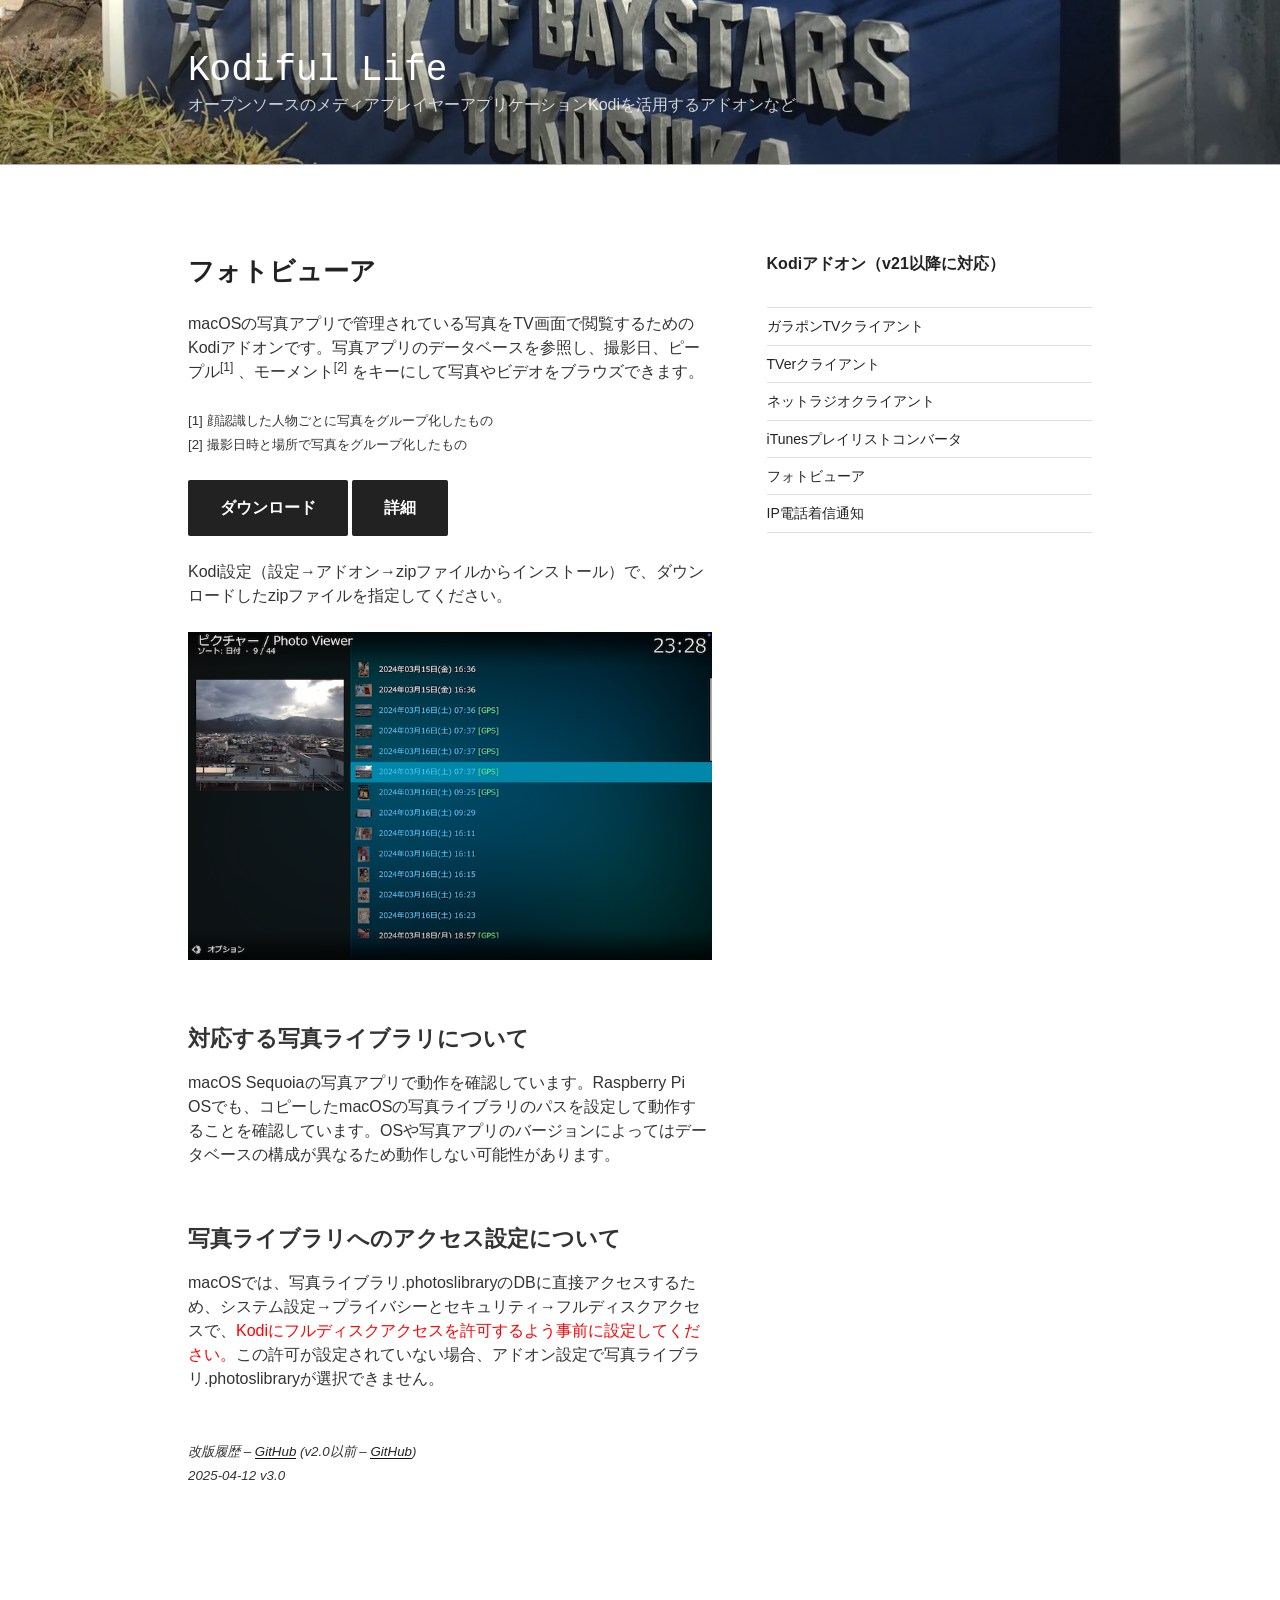
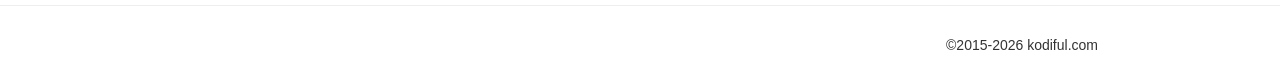
<file: photos/index.html>
<!DOCTYPE html>
<html lang="ja" class="no-js no-svg">
<head>
<meta charset="UTF-8">
<meta name="viewport" content="width=device-width, initial-scale=1">
<link rel="profile" href="http://gmpg.org/xfn/11">

<script>(function(html){html.className = html.className.replace(/\bno-js\b/,'js')})(document.documentElement);</script>
<title>フォトビューア &#8211; Kodiful Life</title>
<meta name='robots' content='max-image-preview:large' />
	<style>img:is([sizes="auto" i], [sizes^="auto," i]) { contain-intrinsic-size: 3000px 1500px }</style>
	<link rel="icon" href="../wp-content/uploads/2018/02/cropped-icons8-kodi-528-2-32x32.png" sizes="32x32" />
<link rel="icon" href="../wp-content/uploads/2018/02/cropped-icons8-kodi-528-2-192x192.png" sizes="192x192" />
<link rel="apple-touch-icon" href="../wp-content/uploads/2018/02/cropped-icons8-kodi-528-2-180x180.png" />
<meta name="msapplication-TileImage" content="https://kodiful.com/wp-content/uploads/2018/02/cropped-icons8-kodi-528-2-270x270.png" />

<script src="../topimage.js"></script>
<script>
	function onload() {
		if( jQuery ) {
			$ = jQuery;
			$('.ui').on('click', function(){
				ga('send', 'event', 'button', 'click', $(this).attr('title'))
			});
		}
		select_random_image2();
	}
</script>

</head>

<body class="wp-singular page-template-default page page-id-92 wp-embed-responsive wp-theme-twentyseventeen wp-child-theme-twentyseventeen-child has-header-image has-sidebar page-one-column colors-light" onload="onload()">
<div id="page" class="site">
	<a class="skip-link screen-reader-text" href="index.html#content">コンテンツへスキップ</a>

	<header id="masthead" class="site-header" role="banner">

		<div class="custom-header">

		<div class="custom-header-media">
			<div id="wp-custom-header" class="wp-custom-header"><img src="" width="2000" height="1200" alt="" sizes="(max-width: 767px) 200vw, 100vw" decoding="async" fetchpriority="high" /></div>		</div>

	<div class="site-branding">
	<div class="wrap">

		
		<div class="site-branding-text">
										<p class="site-title"><a href="../index.html" rel="home" >Kodiful Life</a></p>
			
							<p class="site-description">オープンソースのメディアプレイヤーアプリケーションKodiを活用するアドオンなど</p>
					</div><!-- .site-branding-text -->

		
	</div><!-- .wrap -->
</div><!-- .site-branding -->

</div><!-- .custom-header -->

		
	</header><!-- #masthead -->

	
	<div class="site-content-contain">
		<div id="content" class="site-content">

<div class="wrap">
	<div id="primary" class="content-area">
		<main id="main" class="site-main">

			
<article id="post-92" class="post-92 page type-page status-publish hentry">
	<header class="entry-header">
		<h1 class="entry-title">フォトビューア</h1>			</header><!-- .entry-header -->
	<div class="entry-content">
		<p>macOSの写真アプリで管理されている写真をTV画面で閲覧するためのKodiアドオンです。写真アプリのデータベースを参照し、撮影日、ピープル<sup>[1]</sup> 、モーメント<sup>[2]</sup> をキーにして写真やビデオをブラウズできます。<br />
<span style="font-size: smaller;"><br />
[1] 顔認識した人物ごとに写真をグループ化したもの<br />
[2] 撮影日時と場所で写真をグループ化したもの<br />
</span></p>
<p><a href="https://github.com/kodiful/plugin.image.photoviewer/archive/3.0.zip"><button class="ui" title="plugin.image.photoviewer-3.0.zip">ダウンロード</button></a> <a href="https://github.com/kodiful/plugin.image.photoviewer" target="_blank" rel="noopener noreferrer"><button class="ui" title="plugin.image.photoviewer">詳細</button></a></p>
<p>Kodi設定（設定→アドオン→zipファイルからインストール）で、ダウンロードしたzipファイルを指定してください。</p>
<p><img decoding="async" class="border" src="../Images/plugin.image.photoviewer/top.png" alt=""></p>
<h3>対応する写真ライブラリについて</h3>
<p>macOS Sequoiaの写真アプリで動作を確認しています。Raspberry Pi OSでも、コピーしたmacOSの写真ライブラリのパスを設定して動作することを確認しています。OSや写真アプリのバージョンによってはデータベースの構成が異なるため動作しない可能性があります。</p>
<h3>写真ライブラリへのアクセス設定について</h3>
<p>macOSでは、写真ライブラリ.photoslibraryのDBに直接アクセスするため、システム設定→プライバシーとセキュリティ→フルディスクアクセスで、<span style="color: red;">Kodiにフルディスクアクセスを許可するよう事前に設定してください。</span>この許可が設定されていない場合、アドオン設定で写真ライブラリ.photoslibraryが選択できません。</p>
<p><em style="font-size: smaller;"><br />
</em><em style="font-size: smaller;">改版履歴 &#8211;&nbsp;<a href="https://github.com/kodiful/plugin.image.photoviewer" target="_blank" rel="noopener noreferrer">GitHub</a> (v2.0以前 &#8211;&nbsp;<a href="https://github.com/kodiful/plugin.image.photosviewer" target="_blank" rel="noopener noreferrer">GitHub</a>)<br />
2025-04-12 v3.0<br />
</em></p>
	</div><!-- .entry-content -->
</article><!-- #post-92 -->

		</main><!-- #main -->
	</div><!-- #primary -->

	
<aside id="secondary" class="widget-area" aria-label="ブログサイドバー">
	<section id="nav_menu-4" class="widget widget_nav_menu"><h2 class="widget-title">Kodiアドオン（v21以降に対応）</h2><nav class="menu-%e5%9b%ba%e5%ae%9a%e3%83%9a%e3%83%bc%e3%82%b8%e3%83%aa%e3%83%b3%e3%82%af-container" aria-label="Kodiアドオン（v21以降に対応）"><ul id="menu-%e5%9b%ba%e5%ae%9a%e3%83%9a%e3%83%bc%e3%82%b8%e3%83%aa%e3%83%b3%e3%82%af" class="menu">
<li id="menu-item-1202" class="menu-item menu-item-type-post_type menu-item-object-page menu-item-1202"><a href="../garapon/index.html">ガラポンTVクライアント</a></li>
<li id="menu-item-1198" class="menu-item menu-item-type-post_type menu-item-object-page menu-item-1198"><a href="../tver/index.html">TVerクライアント</a></li>
<li id="menu-item-1197" class="menu-item menu-item-type-post_type menu-item-object-page menu-item-1197"><a href="../radio/index.html">ネットラジオクライアント</a></li>
<li id="menu-item-1203" class="menu-item menu-item-type-post_type menu-item-object-page menu-item-1203"><a href="../itunes/index.html">iTunesプレイリストコンバータ</a></li>
<li id="menu-item-1201" class="menu-item menu-item-type-post_type menu-item-object-page current-menu-item page_item page-item-92 current_page_item menu-item-1201"><a href="index.html" aria-current="page">フォトビューア</a></li>
<li id="menu-item-1199" class="menu-item menu-item-type-post_type menu-item-object-page menu-item-1199"><a href="../notifier/index.html">IP電話着信通知</a></li>
</ul></nav></section></aside><!-- #secondary -->

</div><!-- .wrap -->


		</div><!-- #content -->

		<footer id="colophon" class="site-footer" role="contentinfo">
			<div class="wrap">
				
			<div style="float:right;">
				&copy;2015-2026 kodiful.com			</div>
			</div><!-- .wrap -->
		</footer><!-- #colophon -->
	</div><!-- .site-content-contain -->
</div><!-- #page -->
<script type="speculationrules">
{"prefetch":[{"source":"document","where":{"and":[{"href_matches":"\/*"},{"not":{"href_matches":["\/wp-*.php","\/wp-admin\/*","\/wp-content\/uploads\/*","\/wp-content\/*","\/wp-content\/plugins\/*","\/wp-content\/themes\/twentyseventeen-child\/*","\/wp-content\/themes\/twentyseventeen\/*","\/*\\?(.+)"]}},{"not":{"selector_matches":"a[rel~=\"nofollow\"]"}},{"not":{"selector_matches":".no-prefetch, .no-prefetch a"}}]},"eagerness":"conservative"}]}
</script>
<link rel='stylesheet' id='wp-block-library-css' href='../wp-includes/css/dist/block-library/style.min.css%3Fver=6.8.5.css' media='all' />
<style id='wp-block-library-theme-inline-css'>
.wp-block-audio :where(figcaption){color:#555;font-size:13px;text-align:center}.is-dark-theme .wp-block-audio :where(figcaption){color:#ffffffa6}.wp-block-audio{margin:0 0 1em}.wp-block-code{border:1px solid #ccc;border-radius:4px;font-family:Menlo,Consolas,monaco,monospace;padding:.8em 1em}.wp-block-embed :where(figcaption){color:#555;font-size:13px;text-align:center}.is-dark-theme .wp-block-embed :where(figcaption){color:#ffffffa6}.wp-block-embed{margin:0 0 1em}.blocks-gallery-caption{color:#555;font-size:13px;text-align:center}.is-dark-theme .blocks-gallery-caption{color:#ffffffa6}:root :where(.wp-block-image figcaption){color:#555;font-size:13px;text-align:center}.is-dark-theme :root :where(.wp-block-image figcaption){color:#ffffffa6}.wp-block-image{margin:0 0 1em}.wp-block-pullquote{border-bottom:4px solid;border-top:4px solid;color:currentColor;margin-bottom:1.75em}.wp-block-pullquote cite,.wp-block-pullquote footer,.wp-block-pullquote__citation{color:currentColor;font-size:.8125em;font-style:normal;text-transform:uppercase}.wp-block-quote{border-left:.25em solid;margin:0 0 1.75em;padding-left:1em}.wp-block-quote cite,.wp-block-quote footer{color:currentColor;font-size:.8125em;font-style:normal;position:relative}.wp-block-quote:where(.has-text-align-right){border-left:none;border-right:.25em solid;padding-left:0;padding-right:1em}.wp-block-quote:where(.has-text-align-center){border:none;padding-left:0}.wp-block-quote.is-large,.wp-block-quote.is-style-large,.wp-block-quote:where(.is-style-plain){border:none}.wp-block-search .wp-block-search__label{font-weight:700}.wp-block-search__button{border:1px solid #ccc;padding:.375em .625em}:where(.wp-block-group.has-background){padding:1.25em 2.375em}.wp-block-separator.has-css-opacity{opacity:.4}.wp-block-separator{border:none;border-bottom:2px solid;margin-left:auto;margin-right:auto}.wp-block-separator.has-alpha-channel-opacity{opacity:1}.wp-block-separator:not(.is-style-wide):not(.is-style-dots){width:100px}.wp-block-separator.has-background:not(.is-style-dots){border-bottom:none;height:1px}.wp-block-separator.has-background:not(.is-style-wide):not(.is-style-dots){height:2px}.wp-block-table{margin:0 0 1em}.wp-block-table td,.wp-block-table th{word-break:normal}.wp-block-table :where(figcaption){color:#555;font-size:13px;text-align:center}.is-dark-theme .wp-block-table :where(figcaption){color:#ffffffa6}.wp-block-video :where(figcaption){color:#555;font-size:13px;text-align:center}.is-dark-theme .wp-block-video :where(figcaption){color:#ffffffa6}.wp-block-video{margin:0 0 1em}:root :where(.wp-block-template-part.has-background){margin-bottom:0;margin-top:0;padding:1.25em 2.375em}
</style>
<style id='classic-theme-styles-inline-css'>
/*! This file is auto-generated */
.wp-block-button__link{color:#fff;background-color:#32373c;border-radius:9999px;box-shadow:none;text-decoration:none;padding:calc(.667em + 2px) calc(1.333em + 2px);font-size:1.125em}.wp-block-file__button{background:#32373c;color:#fff;text-decoration:none}
</style>
<style id='global-styles-inline-css'>
:root{--wp--preset--aspect-ratio--square: 1;--wp--preset--aspect-ratio--4-3: 4/3;--wp--preset--aspect-ratio--3-4: 3/4;--wp--preset--aspect-ratio--3-2: 3/2;--wp--preset--aspect-ratio--2-3: 2/3;--wp--preset--aspect-ratio--16-9: 16/9;--wp--preset--aspect-ratio--9-16: 9/16;--wp--preset--color--black: #000000;--wp--preset--color--cyan-bluish-gray: #abb8c3;--wp--preset--color--white: #ffffff;--wp--preset--color--pale-pink: #f78da7;--wp--preset--color--vivid-red: #cf2e2e;--wp--preset--color--luminous-vivid-orange: #ff6900;--wp--preset--color--luminous-vivid-amber: #fcb900;--wp--preset--color--light-green-cyan: #7bdcb5;--wp--preset--color--vivid-green-cyan: #00d084;--wp--preset--color--pale-cyan-blue: #8ed1fc;--wp--preset--color--vivid-cyan-blue: #0693e3;--wp--preset--color--vivid-purple: #9b51e0;--wp--preset--gradient--vivid-cyan-blue-to-vivid-purple: linear-gradient(135deg,rgba(6,147,227,1) 0%,rgb(155,81,224) 100%);--wp--preset--gradient--light-green-cyan-to-vivid-green-cyan: linear-gradient(135deg,rgb(122,220,180) 0%,rgb(0,208,130) 100%);--wp--preset--gradient--luminous-vivid-amber-to-luminous-vivid-orange: linear-gradient(135deg,rgba(252,185,0,1) 0%,rgba(255,105,0,1) 100%);--wp--preset--gradient--luminous-vivid-orange-to-vivid-red: linear-gradient(135deg,rgba(255,105,0,1) 0%,rgb(207,46,46) 100%);--wp--preset--gradient--very-light-gray-to-cyan-bluish-gray: linear-gradient(135deg,rgb(238,238,238) 0%,rgb(169,184,195) 100%);--wp--preset--gradient--cool-to-warm-spectrum: linear-gradient(135deg,rgb(74,234,220) 0%,rgb(151,120,209) 20%,rgb(207,42,186) 40%,rgb(238,44,130) 60%,rgb(251,105,98) 80%,rgb(254,248,76) 100%);--wp--preset--gradient--blush-light-purple: linear-gradient(135deg,rgb(255,206,236) 0%,rgb(152,150,240) 100%);--wp--preset--gradient--blush-bordeaux: linear-gradient(135deg,rgb(254,205,165) 0%,rgb(254,45,45) 50%,rgb(107,0,62) 100%);--wp--preset--gradient--luminous-dusk: linear-gradient(135deg,rgb(255,203,112) 0%,rgb(199,81,192) 50%,rgb(65,88,208) 100%);--wp--preset--gradient--pale-ocean: linear-gradient(135deg,rgb(255,245,203) 0%,rgb(182,227,212) 50%,rgb(51,167,181) 100%);--wp--preset--gradient--electric-grass: linear-gradient(135deg,rgb(202,248,128) 0%,rgb(113,206,126) 100%);--wp--preset--gradient--midnight: linear-gradient(135deg,rgb(2,3,129) 0%,rgb(40,116,252) 100%);--wp--preset--font-size--small: 13px;--wp--preset--font-size--medium: 20px;--wp--preset--font-size--large: 36px;--wp--preset--font-size--x-large: 42px;--wp--preset--spacing--20: 0.44rem;--wp--preset--spacing--30: 0.67rem;--wp--preset--spacing--40: 1rem;--wp--preset--spacing--50: 1.5rem;--wp--preset--spacing--60: 2.25rem;--wp--preset--spacing--70: 3.38rem;--wp--preset--spacing--80: 5.06rem;--wp--preset--shadow--natural: 6px 6px 9px rgba(0, 0, 0, 0.2);--wp--preset--shadow--deep: 12px 12px 50px rgba(0, 0, 0, 0.4);--wp--preset--shadow--sharp: 6px 6px 0px rgba(0, 0, 0, 0.2);--wp--preset--shadow--outlined: 6px 6px 0px -3px rgba(255, 255, 255, 1), 6px 6px rgba(0, 0, 0, 1);--wp--preset--shadow--crisp: 6px 6px 0px rgba(0, 0, 0, 1);}:where(.is-layout-flex){gap: 0.5em;}:where(.is-layout-grid){gap: 0.5em;}body .is-layout-flex{display: flex;}.is-layout-flex{flex-wrap: wrap;align-items: center;}.is-layout-flex > :is(*, div){margin: 0;}body .is-layout-grid{display: grid;}.is-layout-grid > :is(*, div){margin: 0;}:where(.wp-block-columns.is-layout-flex){gap: 2em;}:where(.wp-block-columns.is-layout-grid){gap: 2em;}:where(.wp-block-post-template.is-layout-flex){gap: 1.25em;}:where(.wp-block-post-template.is-layout-grid){gap: 1.25em;}.has-black-color{color: var(--wp--preset--color--black) !important;}.has-cyan-bluish-gray-color{color: var(--wp--preset--color--cyan-bluish-gray) !important;}.has-white-color{color: var(--wp--preset--color--white) !important;}.has-pale-pink-color{color: var(--wp--preset--color--pale-pink) !important;}.has-vivid-red-color{color: var(--wp--preset--color--vivid-red) !important;}.has-luminous-vivid-orange-color{color: var(--wp--preset--color--luminous-vivid-orange) !important;}.has-luminous-vivid-amber-color{color: var(--wp--preset--color--luminous-vivid-amber) !important;}.has-light-green-cyan-color{color: var(--wp--preset--color--light-green-cyan) !important;}.has-vivid-green-cyan-color{color: var(--wp--preset--color--vivid-green-cyan) !important;}.has-pale-cyan-blue-color{color: var(--wp--preset--color--pale-cyan-blue) !important;}.has-vivid-cyan-blue-color{color: var(--wp--preset--color--vivid-cyan-blue) !important;}.has-vivid-purple-color{color: var(--wp--preset--color--vivid-purple) !important;}.has-black-background-color{background-color: var(--wp--preset--color--black) !important;}.has-cyan-bluish-gray-background-color{background-color: var(--wp--preset--color--cyan-bluish-gray) !important;}.has-white-background-color{background-color: var(--wp--preset--color--white) !important;}.has-pale-pink-background-color{background-color: var(--wp--preset--color--pale-pink) !important;}.has-vivid-red-background-color{background-color: var(--wp--preset--color--vivid-red) !important;}.has-luminous-vivid-orange-background-color{background-color: var(--wp--preset--color--luminous-vivid-orange) !important;}.has-luminous-vivid-amber-background-color{background-color: var(--wp--preset--color--luminous-vivid-amber) !important;}.has-light-green-cyan-background-color{background-color: var(--wp--preset--color--light-green-cyan) !important;}.has-vivid-green-cyan-background-color{background-color: var(--wp--preset--color--vivid-green-cyan) !important;}.has-pale-cyan-blue-background-color{background-color: var(--wp--preset--color--pale-cyan-blue) !important;}.has-vivid-cyan-blue-background-color{background-color: var(--wp--preset--color--vivid-cyan-blue) !important;}.has-vivid-purple-background-color{background-color: var(--wp--preset--color--vivid-purple) !important;}.has-black-border-color{border-color: var(--wp--preset--color--black) !important;}.has-cyan-bluish-gray-border-color{border-color: var(--wp--preset--color--cyan-bluish-gray) !important;}.has-white-border-color{border-color: var(--wp--preset--color--white) !important;}.has-pale-pink-border-color{border-color: var(--wp--preset--color--pale-pink) !important;}.has-vivid-red-border-color{border-color: var(--wp--preset--color--vivid-red) !important;}.has-luminous-vivid-orange-border-color{border-color: var(--wp--preset--color--luminous-vivid-orange) !important;}.has-luminous-vivid-amber-border-color{border-color: var(--wp--preset--color--luminous-vivid-amber) !important;}.has-light-green-cyan-border-color{border-color: var(--wp--preset--color--light-green-cyan) !important;}.has-vivid-green-cyan-border-color{border-color: var(--wp--preset--color--vivid-green-cyan) !important;}.has-pale-cyan-blue-border-color{border-color: var(--wp--preset--color--pale-cyan-blue) !important;}.has-vivid-cyan-blue-border-color{border-color: var(--wp--preset--color--vivid-cyan-blue) !important;}.has-vivid-purple-border-color{border-color: var(--wp--preset--color--vivid-purple) !important;}.has-vivid-cyan-blue-to-vivid-purple-gradient-background{background: var(--wp--preset--gradient--vivid-cyan-blue-to-vivid-purple) !important;}.has-light-green-cyan-to-vivid-green-cyan-gradient-background{background: var(--wp--preset--gradient--light-green-cyan-to-vivid-green-cyan) !important;}.has-luminous-vivid-amber-to-luminous-vivid-orange-gradient-background{background: var(--wp--preset--gradient--luminous-vivid-amber-to-luminous-vivid-orange) !important;}.has-luminous-vivid-orange-to-vivid-red-gradient-background{background: var(--wp--preset--gradient--luminous-vivid-orange-to-vivid-red) !important;}.has-very-light-gray-to-cyan-bluish-gray-gradient-background{background: var(--wp--preset--gradient--very-light-gray-to-cyan-bluish-gray) !important;}.has-cool-to-warm-spectrum-gradient-background{background: var(--wp--preset--gradient--cool-to-warm-spectrum) !important;}.has-blush-light-purple-gradient-background{background: var(--wp--preset--gradient--blush-light-purple) !important;}.has-blush-bordeaux-gradient-background{background: var(--wp--preset--gradient--blush-bordeaux) !important;}.has-luminous-dusk-gradient-background{background: var(--wp--preset--gradient--luminous-dusk) !important;}.has-pale-ocean-gradient-background{background: var(--wp--preset--gradient--pale-ocean) !important;}.has-electric-grass-gradient-background{background: var(--wp--preset--gradient--electric-grass) !important;}.has-midnight-gradient-background{background: var(--wp--preset--gradient--midnight) !important;}.has-small-font-size{font-size: var(--wp--preset--font-size--small) !important;}.has-medium-font-size{font-size: var(--wp--preset--font-size--medium) !important;}.has-large-font-size{font-size: var(--wp--preset--font-size--large) !important;}.has-x-large-font-size{font-size: var(--wp--preset--font-size--x-large) !important;}
:where(.wp-block-post-template.is-layout-flex){gap: 1.25em;}:where(.wp-block-post-template.is-layout-grid){gap: 1.25em;}
:where(.wp-block-columns.is-layout-flex){gap: 2em;}:where(.wp-block-columns.is-layout-grid){gap: 2em;}
:root :where(.wp-block-pullquote){font-size: 1.5em;line-height: 1.6;}
</style>
<link rel='stylesheet' id='twentyseventeen-style-css' href='../wp-content/themes/twentyseventeen-child/style.css%3Fver=20250415.css' media='all' />
<link rel='stylesheet' id='twentyseventeen-block-style-css' href='../wp-content/themes/twentyseventeen/assets/css/blocks.css%3Fver=20240729.css' media='all' />
<script src="../wp-includes/js/jquery/jquery.min.js%3Fver=3.7.1" id="jquery-core-js"></script>
<script src="../wp-includes/js/jquery/jquery-migrate.min.js%3Fver=3.4.1" id="jquery-migrate-js"></script>
<script id="twentyseventeen-global-js-extra">
var twentyseventeenScreenReaderText = {"quote":"<svg class=\"icon icon-quote-right\" aria-hidden=\"true\" role=\"img\"> <use href=\"#icon-quote-right\" xlink:href=\"#icon-quote-right\"><\/use> <\/svg>"};
</script>
<script src="../wp-content/themes/twentyseventeen/assets/js/global.js%3Fver=20211130" id="twentyseventeen-global-js" defer data-wp-strategy="defer"></script>
<script src="../wp-content/themes/twentyseventeen/assets/js/jquery.scrollTo.js%3Fver=2.1.3" id="jquery-scrollto-js" defer data-wp-strategy="defer"></script>
<svg style="position: absolute; width: 0; height: 0; overflow: hidden;" version="1.1" xmlns="http://www.w3.org/2000/svg" xmlns:xlink="http://www.w3.org/1999/xlink">
<defs>
<symbol id="icon-behance" viewBox="0 0 37 32">
<path class="path1" d="M33 6.054h-9.125v2.214h9.125v-2.214zM28.5 13.661q-1.607 0-2.607 0.938t-1.107 2.545h7.286q-0.321-3.482-3.571-3.482zM28.786 24.107q1.125 0 2.179-0.571t1.357-1.554h3.946q-1.786 5.482-7.625 5.482-3.821 0-6.080-2.357t-2.259-6.196q0-3.714 2.33-6.17t6.009-2.455q2.464 0 4.295 1.214t2.732 3.196 0.902 4.429q0 0.304-0.036 0.839h-11.75q0 1.982 1.027 3.063t2.973 1.080zM4.946 23.214h5.286q3.661 0 3.661-2.982 0-3.214-3.554-3.214h-5.393v6.196zM4.946 13.625h5.018q1.393 0 2.205-0.652t0.813-2.027q0-2.571-3.393-2.571h-4.643v5.25zM0 4.536h10.607q1.554 0 2.768 0.25t2.259 0.848 1.607 1.723 0.563 2.75q0 3.232-3.071 4.696 2.036 0.571 3.071 2.054t1.036 3.643q0 1.339-0.438 2.438t-1.179 1.848-1.759 1.268-2.161 0.75-2.393 0.232h-10.911v-22.5z"></path>
</symbol>
<symbol id="icon-deviantart" viewBox="0 0 18 32">
<path class="path1" d="M18.286 5.411l-5.411 10.393 0.429 0.554h4.982v7.411h-9.054l-0.786 0.536-2.536 4.875-0.536 0.536h-5.375v-5.411l5.411-10.411-0.429-0.536h-4.982v-7.411h9.054l0.786-0.536 2.536-4.875 0.536-0.536h5.375v5.411z"></path>
</symbol>
<symbol id="icon-medium" viewBox="0 0 32 32">
<path class="path1" d="M10.661 7.518v20.946q0 0.446-0.223 0.759t-0.652 0.313q-0.304 0-0.589-0.143l-8.304-4.161q-0.375-0.179-0.634-0.598t-0.259-0.83v-20.357q0-0.357 0.179-0.607t0.518-0.25q0.25 0 0.786 0.268l9.125 4.571q0.054 0.054 0.054 0.089zM11.804 9.321l9.536 15.464-9.536-4.75v-10.714zM32 9.643v18.821q0 0.446-0.25 0.723t-0.679 0.277-0.839-0.232l-7.875-3.929zM31.946 7.5q0 0.054-4.58 7.491t-5.366 8.705l-6.964-11.321 5.786-9.411q0.304-0.5 0.929-0.5 0.25 0 0.464 0.107l9.661 4.821q0.071 0.036 0.071 0.107z"></path>
</symbol>
<symbol id="icon-slideshare" viewBox="0 0 32 32">
<path class="path1" d="M15.589 13.214q0 1.482-1.134 2.545t-2.723 1.063-2.723-1.063-1.134-2.545q0-1.5 1.134-2.554t2.723-1.054 2.723 1.054 1.134 2.554zM24.554 13.214q0 1.482-1.125 2.545t-2.732 1.063q-1.589 0-2.723-1.063t-1.134-2.545q0-1.5 1.134-2.554t2.723-1.054q1.607 0 2.732 1.054t1.125 2.554zM28.571 16.429v-11.911q0-1.554-0.571-2.205t-1.982-0.652h-19.857q-1.482 0-2.009 0.607t-0.527 2.25v12.018q0.768 0.411 1.58 0.714t1.446 0.5 1.446 0.33 1.268 0.196 1.25 0.071 1.045 0.009 1.009-0.036 0.795-0.036q1.214-0.018 1.696 0.482 0.107 0.107 0.179 0.161 0.464 0.446 1.089 0.911 0.125-1.625 2.107-1.554 0.089 0 0.652 0.027t0.768 0.036 0.813 0.018 0.946-0.018 0.973-0.080 1.089-0.152 1.107-0.241 1.196-0.348 1.205-0.482 1.286-0.616zM31.482 16.339q-2.161 2.661-6.643 4.5 1.5 5.089-0.411 8.304-1.179 2.018-3.268 2.643-1.857 0.571-3.25-0.268-1.536-0.911-1.464-2.929l-0.018-5.821v-0.018q-0.143-0.036-0.438-0.107t-0.42-0.089l-0.018 6.036q0.071 2.036-1.482 2.929-1.411 0.839-3.268 0.268-2.089-0.643-3.25-2.679-1.875-3.214-0.393-8.268-4.482-1.839-6.643-4.5-0.446-0.661-0.071-1.125t1.071 0.018q0.054 0.036 0.196 0.125t0.196 0.143v-12.393q0-1.286 0.839-2.196t2.036-0.911h22.446q1.196 0 2.036 0.911t0.839 2.196v12.393l0.375-0.268q0.696-0.482 1.071-0.018t-0.071 1.125z"></path>
</symbol>
<symbol id="icon-snapchat-ghost" viewBox="0 0 30 32">
<path class="path1" d="M15.143 2.286q2.393-0.018 4.295 1.223t2.92 3.438q0.482 1.036 0.482 3.196 0 0.839-0.161 3.411 0.25 0.125 0.5 0.125 0.321 0 0.911-0.241t0.911-0.241q0.518 0 1 0.321t0.482 0.821q0 0.571-0.563 0.964t-1.232 0.563-1.232 0.518-0.563 0.848q0 0.268 0.214 0.768 0.661 1.464 1.83 2.679t2.58 1.804q0.5 0.214 1.429 0.411 0.5 0.107 0.5 0.625 0 1.25-3.911 1.839-0.125 0.196-0.196 0.696t-0.25 0.83-0.589 0.33q-0.357 0-1.107-0.116t-1.143-0.116q-0.661 0-1.107 0.089-0.571 0.089-1.125 0.402t-1.036 0.679-1.036 0.723-1.357 0.598-1.768 0.241q-0.929 0-1.723-0.241t-1.339-0.598-1.027-0.723-1.036-0.679-1.107-0.402q-0.464-0.089-1.125-0.089-0.429 0-1.17 0.134t-1.045 0.134q-0.446 0-0.625-0.33t-0.25-0.848-0.196-0.714q-3.911-0.589-3.911-1.839 0-0.518 0.5-0.625 0.929-0.196 1.429-0.411 1.393-0.571 2.58-1.804t1.83-2.679q0.214-0.5 0.214-0.768 0-0.5-0.563-0.848t-1.241-0.527-1.241-0.563-0.563-0.938q0-0.482 0.464-0.813t0.982-0.33q0.268 0 0.857 0.232t0.946 0.232q0.321 0 0.571-0.125-0.161-2.536-0.161-3.393 0-2.179 0.482-3.214 1.143-2.446 3.071-3.536t4.714-1.125z"></path>
</symbol>
<symbol id="icon-yelp" viewBox="0 0 27 32">
<path class="path1" d="M13.804 23.554v2.268q-0.018 5.214-0.107 5.446-0.214 0.571-0.911 0.714-0.964 0.161-3.241-0.679t-2.902-1.589q-0.232-0.268-0.304-0.643-0.018-0.214 0.071-0.464 0.071-0.179 0.607-0.839t3.232-3.857q0.018 0 1.071-1.25 0.268-0.339 0.705-0.438t0.884 0.063q0.429 0.179 0.67 0.518t0.223 0.75zM11.143 19.071q-0.054 0.982-0.929 1.25l-2.143 0.696q-4.911 1.571-5.214 1.571-0.625-0.036-0.964-0.643-0.214-0.446-0.304-1.339-0.143-1.357 0.018-2.973t0.536-2.223 1-0.571q0.232 0 3.607 1.375 1.25 0.518 2.054 0.839l1.5 0.607q0.411 0.161 0.634 0.545t0.205 0.866zM25.893 24.375q-0.125 0.964-1.634 2.875t-2.42 2.268q-0.661 0.25-1.125-0.125-0.25-0.179-3.286-5.125l-0.839-1.375q-0.25-0.375-0.205-0.821t0.348-0.821q0.625-0.768 1.482-0.464 0.018 0.018 2.125 0.714 3.625 1.179 4.321 1.42t0.839 0.366q0.5 0.393 0.393 1.089zM13.893 13.089q0.089 1.821-0.964 2.179-1.036 0.304-2.036-1.268l-6.75-10.679q-0.143-0.625 0.339-1.107 0.732-0.768 3.705-1.598t4.009-0.563q0.714 0.179 0.875 0.804 0.054 0.321 0.393 5.455t0.429 6.777zM25.714 15.018q0.054 0.696-0.464 1.054-0.268 0.179-5.875 1.536-1.196 0.268-1.625 0.411l0.018-0.036q-0.411 0.107-0.821-0.071t-0.661-0.571q-0.536-0.839 0-1.554 0.018-0.018 1.339-1.821 2.232-3.054 2.679-3.643t0.607-0.696q0.5-0.339 1.161-0.036 0.857 0.411 2.196 2.384t1.446 2.991v0.054z"></path>
</symbol>
<symbol id="icon-vine" viewBox="0 0 27 32">
<path class="path1" d="M26.732 14.768v3.536q-1.804 0.411-3.536 0.411-1.161 2.429-2.955 4.839t-3.241 3.848-2.286 1.902q-1.429 0.804-2.893-0.054-0.5-0.304-1.080-0.777t-1.518-1.491-1.83-2.295-1.92-3.286-1.884-4.357-1.634-5.616-1.259-6.964h5.054q0.464 3.893 1.25 7.116t1.866 5.661 2.17 4.205 2.5 3.482q3.018-3.018 5.125-7.25-2.536-1.286-3.982-3.929t-1.446-5.946q0-3.429 1.857-5.616t5.071-2.188q3.179 0 4.875 1.884t1.696 5.313q0 2.839-1.036 5.107-0.125 0.018-0.348 0.054t-0.821 0.036-1.125-0.107-1.107-0.455-0.902-0.92q0.554-1.839 0.554-3.286 0-1.554-0.518-2.357t-1.411-0.804q-0.946 0-1.518 0.884t-0.571 2.509q0 3.321 1.875 5.241t4.768 1.92q1.107 0 2.161-0.25z"></path>
</symbol>
<symbol id="icon-vk" viewBox="0 0 35 32">
<path class="path1" d="M34.232 9.286q0.411 1.143-2.679 5.25-0.429 0.571-1.161 1.518-1.393 1.786-1.607 2.339-0.304 0.732 0.25 1.446 0.304 0.375 1.446 1.464h0.018l0.071 0.071q2.518 2.339 3.411 3.946 0.054 0.089 0.116 0.223t0.125 0.473-0.009 0.607-0.446 0.491-1.054 0.223l-4.571 0.071q-0.429 0.089-1-0.089t-0.929-0.393l-0.357-0.214q-0.536-0.375-1.25-1.143t-1.223-1.384-1.089-1.036-1.009-0.277q-0.054 0.018-0.143 0.063t-0.304 0.259-0.384 0.527-0.304 0.929-0.116 1.384q0 0.268-0.063 0.491t-0.134 0.33l-0.071 0.089q-0.321 0.339-0.946 0.393h-2.054q-1.268 0.071-2.607-0.295t-2.348-0.946-1.839-1.179-1.259-1.027l-0.446-0.429q-0.179-0.179-0.491-0.536t-1.277-1.625-1.893-2.696-2.188-3.768-2.33-4.857q-0.107-0.286-0.107-0.482t0.054-0.286l0.071-0.107q0.268-0.339 1.018-0.339l4.893-0.036q0.214 0.036 0.411 0.116t0.286 0.152l0.089 0.054q0.286 0.196 0.429 0.571 0.357 0.893 0.821 1.848t0.732 1.455l0.286 0.518q0.518 1.071 1 1.857t0.866 1.223 0.741 0.688 0.607 0.25 0.482-0.089q0.036-0.018 0.089-0.089t0.214-0.393 0.241-0.839 0.17-1.446 0-2.232q-0.036-0.714-0.161-1.304t-0.25-0.821l-0.107-0.214q-0.446-0.607-1.518-0.768-0.232-0.036 0.089-0.429 0.304-0.339 0.679-0.536 0.946-0.464 4.268-0.429 1.464 0.018 2.411 0.232 0.357 0.089 0.598 0.241t0.366 0.429 0.188 0.571 0.063 0.813-0.018 0.982-0.045 1.259-0.027 1.473q0 0.196-0.018 0.75t-0.009 0.857 0.063 0.723 0.205 0.696 0.402 0.438q0.143 0.036 0.304 0.071t0.464-0.196 0.679-0.616 0.929-1.196 1.214-1.92q1.071-1.857 1.911-4.018 0.071-0.179 0.179-0.313t0.196-0.188l0.071-0.054 0.089-0.045t0.232-0.054 0.357-0.009l5.143-0.036q0.696-0.089 1.143 0.045t0.554 0.295z"></path>
</symbol>
<symbol id="icon-search" viewBox="0 0 30 32">
<path class="path1" d="M20.571 14.857q0-3.304-2.348-5.652t-5.652-2.348-5.652 2.348-2.348 5.652 2.348 5.652 5.652 2.348 5.652-2.348 2.348-5.652zM29.714 29.714q0 0.929-0.679 1.607t-1.607 0.679q-0.964 0-1.607-0.679l-6.125-6.107q-3.196 2.214-7.125 2.214-2.554 0-4.884-0.991t-4.018-2.679-2.679-4.018-0.991-4.884 0.991-4.884 2.679-4.018 4.018-2.679 4.884-0.991 4.884 0.991 4.018 2.679 2.679 4.018 0.991 4.884q0 3.929-2.214 7.125l6.125 6.125q0.661 0.661 0.661 1.607z"></path>
</symbol>
<symbol id="icon-envelope-o" viewBox="0 0 32 32">
<path class="path1" d="M29.714 26.857v-13.714q-0.571 0.643-1.232 1.179-4.786 3.679-7.607 6.036-0.911 0.768-1.482 1.196t-1.545 0.866-1.83 0.438h-0.036q-0.857 0-1.83-0.438t-1.545-0.866-1.482-1.196q-2.821-2.357-7.607-6.036-0.661-0.536-1.232-1.179v13.714q0 0.232 0.17 0.402t0.402 0.17h26.286q0.232 0 0.402-0.17t0.17-0.402zM29.714 8.089v-0.438t-0.009-0.232-0.054-0.223-0.098-0.161-0.161-0.134-0.25-0.045h-26.286q-0.232 0-0.402 0.17t-0.17 0.402q0 3 2.625 5.071 3.446 2.714 7.161 5.661 0.107 0.089 0.625 0.527t0.821 0.67 0.795 0.563 0.902 0.491 0.768 0.161h0.036q0.357 0 0.768-0.161t0.902-0.491 0.795-0.563 0.821-0.67 0.625-0.527q3.714-2.946 7.161-5.661 0.964-0.768 1.795-2.063t0.83-2.348zM32 7.429v19.429q0 1.179-0.839 2.018t-2.018 0.839h-26.286q-1.179 0-2.018-0.839t-0.839-2.018v-19.429q0-1.179 0.839-2.018t2.018-0.839h26.286q1.179 0 2.018 0.839t0.839 2.018z"></path>
</symbol>
<symbol id="icon-close" viewBox="0 0 25 32">
<path class="path1" d="M23.179 23.607q0 0.714-0.5 1.214l-2.429 2.429q-0.5 0.5-1.214 0.5t-1.214-0.5l-5.25-5.25-5.25 5.25q-0.5 0.5-1.214 0.5t-1.214-0.5l-2.429-2.429q-0.5-0.5-0.5-1.214t0.5-1.214l5.25-5.25-5.25-5.25q-0.5-0.5-0.5-1.214t0.5-1.214l2.429-2.429q0.5-0.5 1.214-0.5t1.214 0.5l5.25 5.25 5.25-5.25q0.5-0.5 1.214-0.5t1.214 0.5l2.429 2.429q0.5 0.5 0.5 1.214t-0.5 1.214l-5.25 5.25 5.25 5.25q0.5 0.5 0.5 1.214z"></path>
</symbol>
<symbol id="icon-angle-down" viewBox="0 0 21 32">
<path class="path1" d="M19.196 13.143q0 0.232-0.179 0.411l-8.321 8.321q-0.179 0.179-0.411 0.179t-0.411-0.179l-8.321-8.321q-0.179-0.179-0.179-0.411t0.179-0.411l0.893-0.893q0.179-0.179 0.411-0.179t0.411 0.179l7.018 7.018 7.018-7.018q0.179-0.179 0.411-0.179t0.411 0.179l0.893 0.893q0.179 0.179 0.179 0.411z"></path>
</symbol>
<symbol id="icon-folder-open" viewBox="0 0 34 32">
<path class="path1" d="M33.554 17q0 0.554-0.554 1.179l-6 7.071q-0.768 0.911-2.152 1.545t-2.563 0.634h-19.429q-0.607 0-1.080-0.232t-0.473-0.768q0-0.554 0.554-1.179l6-7.071q0.768-0.911 2.152-1.545t2.563-0.634h19.429q0.607 0 1.080 0.232t0.473 0.768zM27.429 10.857v2.857h-14.857q-1.679 0-3.518 0.848t-2.929 2.134l-6.107 7.179q0-0.071-0.009-0.223t-0.009-0.223v-17.143q0-1.643 1.179-2.821t2.821-1.179h5.714q1.643 0 2.821 1.179t1.179 2.821v0.571h9.714q1.643 0 2.821 1.179t1.179 2.821z"></path>
</symbol>
<symbol id="icon-twitter" viewBox="0 0 30 32">
<path class="path1" d="M28.929 7.286q-1.196 1.75-2.893 2.982 0.018 0.25 0.018 0.75 0 2.321-0.679 4.634t-2.063 4.437-3.295 3.759-4.607 2.607-5.768 0.973q-4.839 0-8.857-2.589 0.625 0.071 1.393 0.071 4.018 0 7.161-2.464-1.875-0.036-3.357-1.152t-2.036-2.848q0.589 0.089 1.089 0.089 0.768 0 1.518-0.196-2-0.411-3.313-1.991t-1.313-3.67v-0.071q1.214 0.679 2.607 0.732-1.179-0.786-1.875-2.054t-0.696-2.75q0-1.571 0.786-2.911 2.161 2.661 5.259 4.259t6.634 1.777q-0.143-0.679-0.143-1.321 0-2.393 1.688-4.080t4.080-1.688q2.5 0 4.214 1.821 1.946-0.375 3.661-1.393-0.661 2.054-2.536 3.179 1.661-0.179 3.321-0.893z"></path>
</symbol>
<symbol id="icon-facebook" viewBox="0 0 19 32">
<path class="path1" d="M17.125 0.214v4.714h-2.804q-1.536 0-2.071 0.643t-0.536 1.929v3.375h5.232l-0.696 5.286h-4.536v13.554h-5.464v-13.554h-4.554v-5.286h4.554v-3.893q0-3.321 1.857-5.152t4.946-1.83q2.625 0 4.071 0.214z"></path>
</symbol>
<symbol id="icon-github" viewBox="0 0 27 32">
<path class="path1" d="M13.714 2.286q3.732 0 6.884 1.839t4.991 4.991 1.839 6.884q0 4.482-2.616 8.063t-6.759 4.955q-0.482 0.089-0.714-0.125t-0.232-0.536q0-0.054 0.009-1.366t0.009-2.402q0-1.732-0.929-2.536 1.018-0.107 1.83-0.321t1.679-0.696 1.446-1.188 0.946-1.875 0.366-2.688q0-2.125-1.411-3.679 0.661-1.625-0.143-3.643-0.5-0.161-1.446 0.196t-1.643 0.786l-0.679 0.429q-1.661-0.464-3.429-0.464t-3.429 0.464q-0.286-0.196-0.759-0.482t-1.491-0.688-1.518-0.241q-0.804 2.018-0.143 3.643-1.411 1.554-1.411 3.679 0 1.518 0.366 2.679t0.938 1.875 1.438 1.196 1.679 0.696 1.83 0.321q-0.696 0.643-0.875 1.839-0.375 0.179-0.804 0.268t-1.018 0.089-1.17-0.384-0.991-1.116q-0.339-0.571-0.866-0.929t-0.884-0.429l-0.357-0.054q-0.375 0-0.518 0.080t-0.089 0.205 0.161 0.25 0.232 0.214l0.125 0.089q0.393 0.179 0.777 0.679t0.563 0.911l0.179 0.411q0.232 0.679 0.786 1.098t1.196 0.536 1.241 0.125 0.991-0.063l0.411-0.071q0 0.679 0.009 1.58t0.009 0.973q0 0.321-0.232 0.536t-0.714 0.125q-4.143-1.375-6.759-4.955t-2.616-8.063q0-3.732 1.839-6.884t4.991-4.991 6.884-1.839zM5.196 21.982q0.054-0.125-0.125-0.214-0.179-0.054-0.232 0.036-0.054 0.125 0.125 0.214 0.161 0.107 0.232-0.036zM5.75 22.589q0.125-0.089-0.036-0.286-0.179-0.161-0.286-0.054-0.125 0.089 0.036 0.286 0.179 0.179 0.286 0.054zM6.286 23.393q0.161-0.125 0-0.339-0.143-0.232-0.304-0.107-0.161 0.089 0 0.321t0.304 0.125zM7.036 24.143q0.143-0.143-0.071-0.339-0.214-0.214-0.357-0.054-0.161 0.143 0.071 0.339 0.214 0.214 0.357 0.054zM8.054 24.589q0.054-0.196-0.232-0.286-0.268-0.071-0.339 0.125t0.232 0.268q0.268 0.107 0.339-0.107zM9.179 24.679q0-0.232-0.304-0.196-0.286 0-0.286 0.196 0 0.232 0.304 0.196 0.286 0 0.286-0.196zM10.214 24.5q-0.036-0.196-0.321-0.161-0.286 0.054-0.25 0.268t0.321 0.143 0.25-0.25z"></path>
</symbol>
<symbol id="icon-bars" viewBox="0 0 27 32">
<path class="path1" d="M27.429 24v2.286q0 0.464-0.339 0.804t-0.804 0.339h-25.143q-0.464 0-0.804-0.339t-0.339-0.804v-2.286q0-0.464 0.339-0.804t0.804-0.339h25.143q0.464 0 0.804 0.339t0.339 0.804zM27.429 14.857v2.286q0 0.464-0.339 0.804t-0.804 0.339h-25.143q-0.464 0-0.804-0.339t-0.339-0.804v-2.286q0-0.464 0.339-0.804t0.804-0.339h25.143q0.464 0 0.804 0.339t0.339 0.804zM27.429 5.714v2.286q0 0.464-0.339 0.804t-0.804 0.339h-25.143q-0.464 0-0.804-0.339t-0.339-0.804v-2.286q0-0.464 0.339-0.804t0.804-0.339h25.143q0.464 0 0.804 0.339t0.339 0.804z"></path>
</symbol>
<symbol id="icon-google-plus" viewBox="0 0 41 32">
<path class="path1" d="M25.661 16.304q0 3.714-1.554 6.616t-4.429 4.536-6.589 1.634q-2.661 0-5.089-1.036t-4.179-2.786-2.786-4.179-1.036-5.089 1.036-5.089 2.786-4.179 4.179-2.786 5.089-1.036q5.107 0 8.768 3.429l-3.554 3.411q-2.089-2.018-5.214-2.018-2.196 0-4.063 1.107t-2.955 3.009-1.089 4.152 1.089 4.152 2.955 3.009 4.063 1.107q1.482 0 2.723-0.411t2.045-1.027 1.402-1.402 0.875-1.482 0.384-1.321h-7.429v-4.5h12.357q0.214 1.125 0.214 2.179zM41.143 14.125v3.75h-3.732v3.732h-3.75v-3.732h-3.732v-3.75h3.732v-3.732h3.75v3.732h3.732z"></path>
</symbol>
<symbol id="icon-linkedin" viewBox="0 0 27 32">
<path class="path1" d="M6.232 11.161v17.696h-5.893v-17.696h5.893zM6.607 5.696q0.018 1.304-0.902 2.179t-2.42 0.875h-0.036q-1.464 0-2.357-0.875t-0.893-2.179q0-1.321 0.92-2.188t2.402-0.866 2.375 0.866 0.911 2.188zM27.429 18.714v10.143h-5.875v-9.464q0-1.875-0.723-2.938t-2.259-1.063q-1.125 0-1.884 0.616t-1.134 1.527q-0.196 0.536-0.196 1.446v9.875h-5.875q0.036-7.125 0.036-11.554t-0.018-5.286l-0.018-0.857h5.875v2.571h-0.036q0.357-0.571 0.732-1t1.009-0.929 1.554-0.777 2.045-0.277q3.054 0 4.911 2.027t1.857 5.938z"></path>
</symbol>
<symbol id="icon-quote-right" viewBox="0 0 30 32">
<path class="path1" d="M13.714 5.714v12.571q0 1.857-0.723 3.545t-1.955 2.92-2.92 1.955-3.545 0.723h-1.143q-0.464 0-0.804-0.339t-0.339-0.804v-2.286q0-0.464 0.339-0.804t0.804-0.339h1.143q1.893 0 3.232-1.339t1.339-3.232v-0.571q0-0.714-0.5-1.214t-1.214-0.5h-4q-1.429 0-2.429-1t-1-2.429v-6.857q0-1.429 1-2.429t2.429-1h6.857q1.429 0 2.429 1t1 2.429zM29.714 5.714v12.571q0 1.857-0.723 3.545t-1.955 2.92-2.92 1.955-3.545 0.723h-1.143q-0.464 0-0.804-0.339t-0.339-0.804v-2.286q0-0.464 0.339-0.804t0.804-0.339h1.143q1.893 0 3.232-1.339t1.339-3.232v-0.571q0-0.714-0.5-1.214t-1.214-0.5h-4q-1.429 0-2.429-1t-1-2.429v-6.857q0-1.429 1-2.429t2.429-1h6.857q1.429 0 2.429 1t1 2.429z"></path>
</symbol>
<symbol id="icon-mail-reply" viewBox="0 0 32 32">
<path class="path1" d="M32 20q0 2.964-2.268 8.054-0.054 0.125-0.188 0.429t-0.241 0.536-0.232 0.393q-0.214 0.304-0.5 0.304-0.268 0-0.42-0.179t-0.152-0.446q0-0.161 0.045-0.473t0.045-0.42q0.089-1.214 0.089-2.196 0-1.804-0.313-3.232t-0.866-2.473-1.429-1.804-1.884-1.241-2.375-0.759-2.75-0.384-3.134-0.107h-4v4.571q0 0.464-0.339 0.804t-0.804 0.339-0.804-0.339l-9.143-9.143q-0.339-0.339-0.339-0.804t0.339-0.804l9.143-9.143q0.339-0.339 0.804-0.339t0.804 0.339 0.339 0.804v4.571h4q12.732 0 15.625 7.196 0.946 2.393 0.946 5.946z"></path>
</symbol>
<symbol id="icon-youtube" viewBox="0 0 27 32">
<path class="path1" d="M17.339 22.214v3.768q0 1.196-0.696 1.196-0.411 0-0.804-0.393v-5.375q0.393-0.393 0.804-0.393 0.696 0 0.696 1.196zM23.375 22.232v0.821h-1.607v-0.821q0-1.214 0.804-1.214t0.804 1.214zM6.125 18.339h1.911v-1.679h-5.571v1.679h1.875v10.161h1.786v-10.161zM11.268 28.5h1.589v-8.821h-1.589v6.75q-0.536 0.75-1.018 0.75-0.321 0-0.375-0.375-0.018-0.054-0.018-0.625v-6.5h-1.589v6.982q0 0.875 0.143 1.304 0.214 0.661 1.036 0.661 0.857 0 1.821-1.089v0.964zM18.929 25.857v-3.518q0-1.304-0.161-1.768-0.304-1-1.268-1-0.893 0-1.661 0.964v-3.875h-1.589v11.839h1.589v-0.857q0.804 0.982 1.661 0.982 0.964 0 1.268-0.982 0.161-0.482 0.161-1.786zM24.964 25.679v-0.232h-1.625q0 0.911-0.036 1.089-0.125 0.643-0.714 0.643-0.821 0-0.821-1.232v-1.554h3.196v-1.839q0-1.411-0.482-2.071-0.696-0.911-1.893-0.911-1.214 0-1.911 0.911-0.5 0.661-0.5 2.071v3.089q0 1.411 0.518 2.071 0.696 0.911 1.929 0.911 1.286 0 1.929-0.946 0.321-0.482 0.375-0.964 0.036-0.161 0.036-1.036zM14.107 9.375v-3.75q0-1.232-0.768-1.232t-0.768 1.232v3.75q0 1.25 0.768 1.25t0.768-1.25zM26.946 22.786q0 4.179-0.464 6.25-0.25 1.054-1.036 1.768t-1.821 0.821q-3.286 0.375-9.911 0.375t-9.911-0.375q-1.036-0.107-1.83-0.821t-1.027-1.768q-0.464-2-0.464-6.25 0-4.179 0.464-6.25 0.25-1.054 1.036-1.768t1.839-0.839q3.268-0.357 9.893-0.357t9.911 0.357q1.036 0.125 1.83 0.839t1.027 1.768q0.464 2 0.464 6.25zM9.125 0h1.821l-2.161 7.125v4.839h-1.786v-4.839q-0.25-1.321-1.089-3.786-0.661-1.839-1.161-3.339h1.893l1.268 4.696zM15.732 5.946v3.125q0 1.446-0.5 2.107-0.661 0.911-1.893 0.911-1.196 0-1.875-0.911-0.5-0.679-0.5-2.107v-3.125q0-1.429 0.5-2.089 0.679-0.911 1.875-0.911 1.232 0 1.893 0.911 0.5 0.661 0.5 2.089zM21.714 3.054v8.911h-1.625v-0.982q-0.946 1.107-1.839 1.107-0.821 0-1.054-0.661-0.143-0.429-0.143-1.339v-7.036h1.625v6.554q0 0.589 0.018 0.625 0.054 0.393 0.375 0.393 0.482 0 1.018-0.768v-6.804h1.625z"></path>
</symbol>
<symbol id="icon-dropbox" viewBox="0 0 32 32">
<path class="path1" d="M7.179 12.625l8.821 5.446-6.107 5.089-8.75-5.696zM24.786 22.536v1.929l-8.75 5.232v0.018l-0.018-0.018-0.018 0.018v-0.018l-8.732-5.232v-1.929l2.625 1.714 6.107-5.071v-0.036l0.018 0.018 0.018-0.018v0.036l6.125 5.071zM9.893 2.107l6.107 5.089-8.821 5.429-6.036-4.821zM24.821 12.625l6.036 4.839-8.732 5.696-6.125-5.089zM22.125 2.107l8.732 5.696-6.036 4.821-8.821-5.429z"></path>
</symbol>
<symbol id="icon-instagram" viewBox="0 0 27 32">
<path class="path1" d="M18.286 16q0-1.893-1.339-3.232t-3.232-1.339-3.232 1.339-1.339 3.232 1.339 3.232 3.232 1.339 3.232-1.339 1.339-3.232zM20.75 16q0 2.929-2.054 4.982t-4.982 2.054-4.982-2.054-2.054-4.982 2.054-4.982 4.982-2.054 4.982 2.054 2.054 4.982zM22.679 8.679q0 0.679-0.482 1.161t-1.161 0.482-1.161-0.482-0.482-1.161 0.482-1.161 1.161-0.482 1.161 0.482 0.482 1.161zM13.714 4.75q-0.125 0-1.366-0.009t-1.884 0-1.723 0.054-1.839 0.179-1.277 0.33q-0.893 0.357-1.571 1.036t-1.036 1.571q-0.196 0.518-0.33 1.277t-0.179 1.839-0.054 1.723 0 1.884 0.009 1.366-0.009 1.366 0 1.884 0.054 1.723 0.179 1.839 0.33 1.277q0.357 0.893 1.036 1.571t1.571 1.036q0.518 0.196 1.277 0.33t1.839 0.179 1.723 0.054 1.884 0 1.366-0.009 1.366 0.009 1.884 0 1.723-0.054 1.839-0.179 1.277-0.33q0.893-0.357 1.571-1.036t1.036-1.571q0.196-0.518 0.33-1.277t0.179-1.839 0.054-1.723 0-1.884-0.009-1.366 0.009-1.366 0-1.884-0.054-1.723-0.179-1.839-0.33-1.277q-0.357-0.893-1.036-1.571t-1.571-1.036q-0.518-0.196-1.277-0.33t-1.839-0.179-1.723-0.054-1.884 0-1.366 0.009zM27.429 16q0 4.089-0.089 5.661-0.179 3.714-2.214 5.75t-5.75 2.214q-1.571 0.089-5.661 0.089t-5.661-0.089q-3.714-0.179-5.75-2.214t-2.214-5.75q-0.089-1.571-0.089-5.661t0.089-5.661q0.179-3.714 2.214-5.75t5.75-2.214q1.571-0.089 5.661-0.089t5.661 0.089q3.714 0.179 5.75 2.214t2.214 5.75q0.089 1.571 0.089 5.661z"></path>
</symbol>
<symbol id="icon-flickr" viewBox="0 0 27 32">
<path class="path1" d="M22.286 2.286q2.125 0 3.634 1.509t1.509 3.634v17.143q0 2.125-1.509 3.634t-3.634 1.509h-17.143q-2.125 0-3.634-1.509t-1.509-3.634v-17.143q0-2.125 1.509-3.634t3.634-1.509h17.143zM12.464 16q0-1.571-1.107-2.679t-2.679-1.107-2.679 1.107-1.107 2.679 1.107 2.679 2.679 1.107 2.679-1.107 1.107-2.679zM22.536 16q0-1.571-1.107-2.679t-2.679-1.107-2.679 1.107-1.107 2.679 1.107 2.679 2.679 1.107 2.679-1.107 1.107-2.679z"></path>
</symbol>
<symbol id="icon-tumblr" viewBox="0 0 19 32">
<path class="path1" d="M16.857 23.732l1.429 4.232q-0.411 0.625-1.982 1.179t-3.161 0.571q-1.857 0.036-3.402-0.464t-2.545-1.321-1.696-1.893-0.991-2.143-0.295-2.107v-9.714h-3v-3.839q1.286-0.464 2.304-1.241t1.625-1.607 1.036-1.821 0.607-1.768 0.268-1.58q0.018-0.089 0.080-0.152t0.134-0.063h4.357v7.571h5.946v4.5h-5.964v9.25q0 0.536 0.116 1t0.402 0.938 0.884 0.741 1.455 0.25q1.393-0.036 2.393-0.518z"></path>
</symbol>
<symbol id="icon-dockerhub" viewBox="0 0 24 28">
<path class="path1" d="M1.597 10.257h2.911v2.83H1.597v-2.83zm3.573 0h2.91v2.83H5.17v-2.83zm0-3.627h2.91v2.829H5.17V6.63zm3.57 3.627h2.912v2.83H8.74v-2.83zm0-3.627h2.912v2.829H8.74V6.63zm3.573 3.627h2.911v2.83h-2.911v-2.83zm0-3.627h2.911v2.829h-2.911V6.63zm3.572 3.627h2.911v2.83h-2.911v-2.83zM12.313 3h2.911v2.83h-2.911V3zm-6.65 14.173c-.449 0-.812.354-.812.788 0 .435.364.788.812.788.447 0 .811-.353.811-.788 0-.434-.363-.788-.811-.788"></path>
<path class="path2" d="M28.172 11.721c-.978-.549-2.278-.624-3.388-.306-.136-1.146-.91-2.149-1.83-2.869l-.366-.286-.307.345c-.618.692-.8 1.845-.718 2.73.063.651.273 1.312.685 1.834-.313.183-.668.328-.985.434-.646.212-1.347.33-2.028.33H.083l-.042.429c-.137 1.432.065 2.866.674 4.173l.262.519.03.048c1.8 2.973 4.963 4.225 8.41 4.225 6.672 0 12.174-2.896 14.702-9.015 1.689.085 3.417-.4 4.243-1.968l.211-.4-.401-.223zM5.664 19.458c-.85 0-1.542-.671-1.542-1.497 0-.825.691-1.498 1.541-1.498.849 0 1.54.672 1.54 1.497s-.69 1.498-1.539 1.498z"></path>
</symbol>
<symbol id="icon-dribbble" viewBox="0 0 27 32">
<path class="path1" d="M18.286 26.786q-0.75-4.304-2.5-8.893h-0.036l-0.036 0.018q-0.286 0.107-0.768 0.295t-1.804 0.875-2.446 1.464-2.339 2.045-1.839 2.643l-0.268-0.196q3.286 2.679 7.464 2.679 2.357 0 4.571-0.929zM14.982 15.946q-0.375-0.875-0.946-1.982-5.554 1.661-12.018 1.661-0.018 0.125-0.018 0.375 0 2.214 0.786 4.223t2.214 3.598q0.893-1.589 2.205-2.973t2.545-2.223 2.33-1.446 1.777-0.857l0.661-0.232q0.071-0.018 0.232-0.063t0.232-0.080zM13.071 12.161q-2.143-3.804-4.357-6.75-2.464 1.161-4.179 3.321t-2.286 4.857q5.393 0 10.821-1.429zM25.286 17.857q-3.75-1.071-7.304-0.518 1.554 4.268 2.286 8.375 1.982-1.339 3.304-3.384t1.714-4.473zM10.911 4.625q-0.018 0-0.036 0.018 0.018-0.018 0.036-0.018zM21.446 7.214q-3.304-2.929-7.732-2.929-1.357 0-2.768 0.339 2.339 3.036 4.393 6.821 1.232-0.464 2.321-1.080t1.723-1.098 1.17-1.018 0.67-0.723zM25.429 15.875q-0.054-4.143-2.661-7.321l-0.018 0.018q-0.161 0.214-0.339 0.438t-0.777 0.795-1.268 1.080-1.786 1.161-2.348 1.152q0.446 0.946 0.786 1.696 0.036 0.107 0.116 0.313t0.134 0.295q0.643-0.089 1.33-0.125t1.313-0.036 1.232 0.027 1.143 0.071 1.009 0.098 0.857 0.116 0.652 0.107 0.446 0.080zM27.429 16q0 3.732-1.839 6.884t-4.991 4.991-6.884 1.839-6.884-1.839-4.991-4.991-1.839-6.884 1.839-6.884 4.991-4.991 6.884-1.839 6.884 1.839 4.991 4.991 1.839 6.884z"></path>
</symbol>
<symbol id="icon-skype" viewBox="0 0 27 32">
<path class="path1" d="M20.946 18.982q0-0.893-0.348-1.634t-0.866-1.223-1.304-0.875-1.473-0.607-1.563-0.411l-1.857-0.429q-0.536-0.125-0.786-0.188t-0.625-0.205-0.536-0.286-0.295-0.375-0.134-0.536q0-1.375 2.571-1.375 0.768 0 1.375 0.214t0.964 0.509 0.679 0.598 0.714 0.518 0.857 0.214q0.839 0 1.348-0.571t0.509-1.375q0-0.982-1-1.777t-2.536-1.205-3.25-0.411q-1.214 0-2.357 0.277t-2.134 0.839-1.589 1.554-0.598 2.295q0 1.089 0.339 1.902t1 1.348 1.429 0.866 1.839 0.58l2.607 0.643q1.607 0.393 2 0.643 0.571 0.357 0.571 1.071 0 0.696-0.714 1.152t-1.875 0.455q-0.911 0-1.634-0.286t-1.161-0.688-0.813-0.804-0.821-0.688-0.964-0.286q-0.893 0-1.348 0.536t-0.455 1.339q0 1.643 2.179 2.813t5.196 1.17q1.304 0 2.5-0.33t2.188-0.955 1.58-1.67 0.589-2.348zM27.429 22.857q0 2.839-2.009 4.848t-4.848 2.009q-2.321 0-4.179-1.429-1.375 0.286-2.679 0.286-2.554 0-4.884-0.991t-4.018-2.679-2.679-4.018-0.991-4.884q0-1.304 0.286-2.679-1.429-1.857-1.429-4.179 0-2.839 2.009-4.848t4.848-2.009q2.321 0 4.179 1.429 1.375-0.286 2.679-0.286 2.554 0 4.884 0.991t4.018 2.679 2.679 4.018 0.991 4.884q0 1.304-0.286 2.679 1.429 1.857 1.429 4.179z"></path>
</symbol>
<symbol id="icon-foursquare" viewBox="0 0 23 32">
<path class="path1" d="M17.857 7.75l0.661-3.464q0.089-0.411-0.161-0.714t-0.625-0.304h-12.714q-0.411 0-0.688 0.304t-0.277 0.661v19.661q0 0.125 0.107 0.018l5.196-6.286q0.411-0.464 0.679-0.598t0.857-0.134h4.268q0.393 0 0.661-0.259t0.321-0.527q0.429-2.321 0.661-3.411 0.071-0.375-0.205-0.714t-0.652-0.339h-5.25q-0.518 0-0.857-0.339t-0.339-0.857v-0.75q0-0.518 0.339-0.848t0.857-0.33h6.179q0.321 0 0.625-0.241t0.357-0.527zM21.911 3.786q-0.268 1.304-0.955 4.759t-1.241 6.25-0.625 3.098q-0.107 0.393-0.161 0.58t-0.25 0.58-0.438 0.589-0.688 0.375-1.036 0.179h-4.839q-0.232 0-0.393 0.179-0.143 0.161-7.607 8.821-0.393 0.446-1.045 0.509t-0.866-0.098q-0.982-0.393-0.982-1.75v-25.179q0-0.982 0.679-1.83t2.143-0.848h15.857q1.696 0 2.268 0.946t0.179 2.839zM21.911 3.786l-2.821 14.107q0.071-0.304 0.625-3.098t1.241-6.25 0.955-4.759z"></path>
</symbol>
<symbol id="icon-wordpress" viewBox="0 0 32 32">
<path class="path1" d="M2.268 16q0-2.911 1.196-5.589l6.554 17.946q-3.5-1.696-5.625-5.018t-2.125-7.339zM25.268 15.304q0 0.339-0.045 0.688t-0.179 0.884-0.205 0.786-0.313 1.054-0.313 1.036l-1.357 4.571-4.964-14.75q0.821-0.054 1.571-0.143 0.339-0.036 0.464-0.33t-0.045-0.554-0.509-0.241l-3.661 0.179q-1.339-0.018-3.607-0.179-0.214-0.018-0.366 0.089t-0.205 0.268-0.027 0.33 0.161 0.295 0.348 0.143l1.429 0.143 2.143 5.857-3 9-5-14.857q0.821-0.054 1.571-0.143 0.339-0.036 0.464-0.33t-0.045-0.554-0.509-0.241l-3.661 0.179q-0.125 0-0.411-0.009t-0.464-0.009q1.875-2.857 4.902-4.527t6.563-1.67q2.625 0 5.009 0.946t4.259 2.661h-0.179q-0.982 0-1.643 0.723t-0.661 1.705q0 0.214 0.036 0.429t0.071 0.384 0.143 0.411 0.161 0.375 0.214 0.402 0.223 0.375 0.259 0.429 0.25 0.411q1.125 1.911 1.125 3.786zM16.232 17.196l4.232 11.554q0.018 0.107 0.089 0.196-2.25 0.786-4.554 0.786-2 0-3.875-0.571zM28.036 9.411q1.696 3.107 1.696 6.589 0 3.732-1.857 6.884t-4.982 4.973l4.196-12.107q1.054-3.018 1.054-4.929 0-0.75-0.107-1.411zM16 0q3.25 0 6.214 1.268t5.107 3.411 3.411 5.107 1.268 6.214-1.268 6.214-3.411 5.107-5.107 3.411-6.214 1.268-6.214-1.268-5.107-3.411-3.411-5.107-1.268-6.214 1.268-6.214 3.411-5.107 5.107-3.411 6.214-1.268zM16 31.268q3.089 0 5.92-1.214t4.875-3.259 3.259-4.875 1.214-5.92-1.214-5.92-3.259-4.875-4.875-3.259-5.92-1.214-5.92 1.214-4.875 3.259-3.259 4.875-1.214 5.92 1.214 5.92 3.259 4.875 4.875 3.259 5.92 1.214z"></path>
</symbol>
<symbol id="icon-stumbleupon" viewBox="0 0 34 32">
<path class="path1" d="M18.964 12.714v-2.107q0-0.75-0.536-1.286t-1.286-0.536-1.286 0.536-0.536 1.286v10.929q0 3.125-2.25 5.339t-5.411 2.214q-3.179 0-5.42-2.241t-2.241-5.42v-4.75h5.857v4.679q0 0.768 0.536 1.295t1.286 0.527 1.286-0.527 0.536-1.295v-11.071q0-3.054 2.259-5.214t5.384-2.161q3.143 0 5.393 2.179t2.25 5.25v2.429l-3.482 1.036zM28.429 16.679h5.857v4.75q0 3.179-2.241 5.42t-5.42 2.241q-3.161 0-5.411-2.223t-2.25-5.366v-4.786l2.339 1.089 3.482-1.036v4.821q0 0.75 0.536 1.277t1.286 0.527 1.286-0.527 0.536-1.277v-4.911z"></path>
</symbol>
<symbol id="icon-digg" viewBox="0 0 37 32">
<path class="path1" d="M5.857 5.036h3.643v17.554h-9.5v-12.446h5.857v-5.107zM5.857 19.661v-6.589h-2.196v6.589h2.196zM10.964 10.143v12.446h3.661v-12.446h-3.661zM10.964 5.036v3.643h3.661v-3.643h-3.661zM16.089 10.143h9.518v16.821h-9.518v-2.911h5.857v-1.464h-5.857v-12.446zM21.946 19.661v-6.589h-2.196v6.589h2.196zM27.071 10.143h9.5v16.821h-9.5v-2.911h5.839v-1.464h-5.839v-12.446zM32.911 19.661v-6.589h-2.196v6.589h2.196z"></path>
</symbol>
<symbol id="icon-spotify" viewBox="0 0 27 32">
<path class="path1" d="M20.125 21.607q0-0.571-0.536-0.911-3.446-2.054-7.982-2.054-2.375 0-5.125 0.607-0.75 0.161-0.75 0.929 0 0.357 0.241 0.616t0.634 0.259q0.089 0 0.661-0.143 2.357-0.482 4.339-0.482 4.036 0 7.089 1.839 0.339 0.196 0.589 0.196 0.339 0 0.589-0.241t0.25-0.616zM21.839 17.768q0-0.714-0.625-1.089-4.232-2.518-9.786-2.518-2.732 0-5.411 0.75-0.857 0.232-0.857 1.143 0 0.446 0.313 0.759t0.759 0.313q0.125 0 0.661-0.143 2.179-0.589 4.482-0.589 4.982 0 8.714 2.214 0.429 0.232 0.679 0.232 0.446 0 0.759-0.313t0.313-0.759zM23.768 13.339q0-0.839-0.714-1.25-2.25-1.304-5.232-1.973t-6.125-0.67q-3.643 0-6.5 0.839-0.411 0.125-0.688 0.455t-0.277 0.866q0 0.554 0.366 0.929t0.92 0.375q0.196 0 0.714-0.143 2.375-0.661 5.482-0.661 2.839 0 5.527 0.607t4.527 1.696q0.375 0.214 0.714 0.214 0.518 0 0.902-0.366t0.384-0.92zM27.429 16q0 3.732-1.839 6.884t-4.991 4.991-6.884 1.839-6.884-1.839-4.991-4.991-1.839-6.884 1.839-6.884 4.991-4.991 6.884-1.839 6.884 1.839 4.991 4.991 1.839 6.884z"></path>
</symbol>
<symbol id="icon-soundcloud" viewBox="0 0 41 32">
<path class="path1" d="M14 24.5l0.286-4.304-0.286-9.339q-0.018-0.179-0.134-0.304t-0.295-0.125q-0.161 0-0.286 0.125t-0.125 0.304l-0.25 9.339 0.25 4.304q0.018 0.179 0.134 0.295t0.277 0.116q0.393 0 0.429-0.411zM19.286 23.982l0.196-3.768-0.214-10.464q0-0.286-0.232-0.429-0.143-0.089-0.286-0.089t-0.286 0.089q-0.232 0.143-0.232 0.429l-0.018 0.107-0.179 10.339q0 0.018 0.196 4.214v0.018q0 0.179 0.107 0.304 0.161 0.196 0.411 0.196 0.196 0 0.357-0.161 0.161-0.125 0.161-0.357zM0.625 17.911l0.357 2.286-0.357 2.25q-0.036 0.161-0.161 0.161t-0.161-0.161l-0.304-2.25 0.304-2.286q0.036-0.161 0.161-0.161t0.161 0.161zM2.161 16.5l0.464 3.696-0.464 3.625q-0.036 0.161-0.179 0.161-0.161 0-0.161-0.179l-0.411-3.607 0.411-3.696q0-0.161 0.161-0.161 0.143 0 0.179 0.161zM3.804 15.821l0.446 4.375-0.446 4.232q0 0.196-0.196 0.196-0.179 0-0.214-0.196l-0.375-4.232 0.375-4.375q0.036-0.214 0.214-0.214 0.196 0 0.196 0.214zM5.482 15.696l0.411 4.5-0.411 4.357q-0.036 0.232-0.25 0.232-0.232 0-0.232-0.232l-0.375-4.357 0.375-4.5q0-0.232 0.232-0.232 0.214 0 0.25 0.232zM7.161 16.018l0.375 4.179-0.375 4.393q-0.036 0.286-0.286 0.286-0.107 0-0.188-0.080t-0.080-0.205l-0.357-4.393 0.357-4.179q0-0.107 0.080-0.188t0.188-0.080q0.25 0 0.286 0.268zM8.839 13.411l0.375 6.786-0.375 4.393q0 0.125-0.089 0.223t-0.214 0.098q-0.286 0-0.321-0.321l-0.321-4.393 0.321-6.786q0.036-0.321 0.321-0.321 0.125 0 0.214 0.098t0.089 0.223zM10.518 11.875l0.339 8.357-0.339 4.357q0 0.143-0.098 0.241t-0.241 0.098q-0.321 0-0.357-0.339l-0.286-4.357 0.286-8.357q0.036-0.339 0.357-0.339 0.143 0 0.241 0.098t0.098 0.241zM12.268 11.161l0.321 9.036-0.321 4.321q-0.036 0.375-0.393 0.375-0.339 0-0.375-0.375l-0.286-4.321 0.286-9.036q0-0.161 0.116-0.277t0.259-0.116q0.161 0 0.268 0.116t0.125 0.277zM19.268 24.411v0 0zM15.732 11.089l0.268 9.107-0.268 4.268q0 0.179-0.134 0.313t-0.313 0.134-0.304-0.125-0.143-0.321l-0.25-4.268 0.25-9.107q0-0.196 0.134-0.321t0.313-0.125 0.313 0.125 0.134 0.321zM17.5 11.429l0.25 8.786-0.25 4.214q0 0.196-0.143 0.339t-0.339 0.143-0.339-0.143-0.161-0.339l-0.214-4.214 0.214-8.786q0.018-0.214 0.161-0.357t0.339-0.143 0.33 0.143 0.152 0.357zM21.286 20.214l-0.25 4.125q0 0.232-0.161 0.393t-0.393 0.161-0.393-0.161-0.179-0.393l-0.107-2.036-0.107-2.089 0.214-11.357v-0.054q0.036-0.268 0.214-0.429 0.161-0.125 0.357-0.125 0.143 0 0.268 0.089 0.25 0.143 0.286 0.464zM41.143 19.875q0 2.089-1.482 3.563t-3.571 1.473h-14.036q-0.232-0.036-0.393-0.196t-0.161-0.393v-16.054q0-0.411 0.5-0.589 1.518-0.607 3.232-0.607 3.482 0 6.036 2.348t2.857 5.777q0.946-0.393 1.964-0.393 2.089 0 3.571 1.482t1.482 3.589z"></path>
</symbol>
<symbol id="icon-codepen" viewBox="0 0 32 32">
<path class="path1" d="M3.857 20.875l10.768 7.179v-6.411l-5.964-3.982zM2.75 18.304l3.446-2.304-3.446-2.304v4.607zM17.375 28.054l10.768-7.179-4.804-3.214-5.964 3.982v6.411zM16 19.25l4.857-3.25-4.857-3.25-4.857 3.25zM8.661 14.339l5.964-3.982v-6.411l-10.768 7.179zM25.804 16l3.446 2.304v-4.607zM23.339 14.339l4.804-3.214-10.768-7.179v6.411zM32 11.125v9.75q0 0.732-0.607 1.143l-14.625 9.75q-0.375 0.232-0.768 0.232t-0.768-0.232l-14.625-9.75q-0.607-0.411-0.607-1.143v-9.75q0-0.732 0.607-1.143l14.625-9.75q0.375-0.232 0.768-0.232t0.768 0.232l14.625 9.75q0.607 0.411 0.607 1.143z"></path>
</symbol>
<symbol id="icon-twitch" viewBox="0 0 32 32">
<path class="path1" d="M16 7.75v7.75h-2.589v-7.75h2.589zM23.107 7.75v7.75h-2.589v-7.75h2.589zM23.107 21.321l4.518-4.536v-14.196h-21.321v18.732h5.821v3.875l3.875-3.875h7.107zM30.214 0v18.089l-7.75 7.75h-5.821l-3.875 3.875h-3.875v-3.875h-7.107v-20.679l1.946-5.161h26.482z"></path>
</symbol>
<symbol id="icon-meanpath" viewBox="0 0 27 32">
<path class="path1" d="M23.411 15.036v2.036q0 0.429-0.241 0.679t-0.67 0.25h-3.607q-0.429 0-0.679-0.25t-0.25-0.679v-2.036q0-0.429 0.25-0.679t0.679-0.25h3.607q0.429 0 0.67 0.25t0.241 0.679zM14.661 19.143v-4.464q0-0.946-0.58-1.527t-1.527-0.58h-2.375q-1.214 0-1.714 0.929-0.5-0.929-1.714-0.929h-2.321q-0.946 0-1.527 0.58t-0.58 1.527v4.464q0 0.393 0.375 0.393h0.982q0.393 0 0.393-0.393v-4.107q0-0.429 0.241-0.679t0.688-0.25h1.679q0.429 0 0.679 0.25t0.25 0.679v4.107q0 0.393 0.375 0.393h0.964q0.393 0 0.393-0.393v-4.107q0-0.429 0.25-0.679t0.679-0.25h1.732q0.429 0 0.67 0.25t0.241 0.679v4.107q0 0.393 0.393 0.393h0.982q0.375 0 0.375-0.393zM25.179 17.429v-2.75q0-0.946-0.589-1.527t-1.536-0.58h-4.714q-0.946 0-1.536 0.58t-0.589 1.527v7.321q0 0.375 0.393 0.375h0.982q0.375 0 0.375-0.375v-3.214q0.554 0.75 1.679 0.75h3.411q0.946 0 1.536-0.58t0.589-1.527zM27.429 6.429v19.143q0 1.714-1.214 2.929t-2.929 1.214h-19.143q-1.714 0-2.929-1.214t-1.214-2.929v-19.143q0-1.714 1.214-2.929t2.929-1.214h19.143q1.714 0 2.929 1.214t1.214 2.929z"></path>
</symbol>
<symbol id="icon-pinterest-p" viewBox="0 0 23 32">
<path class="path1" d="M0 10.661q0-1.929 0.67-3.634t1.848-2.973 2.714-2.196 3.304-1.393 3.607-0.464q2.821 0 5.25 1.188t3.946 3.455 1.518 5.125q0 1.714-0.339 3.357t-1.071 3.161-1.786 2.67-2.589 1.839-3.375 0.688q-1.214 0-2.411-0.571t-1.714-1.571q-0.179 0.696-0.5 2.009t-0.42 1.696-0.366 1.268-0.464 1.268-0.571 1.116-0.821 1.384-1.107 1.545l-0.25 0.089-0.161-0.179q-0.268-2.804-0.268-3.357 0-1.643 0.384-3.688t1.188-5.134 0.929-3.625q-0.571-1.161-0.571-3.018 0-1.482 0.929-2.786t2.357-1.304q1.089 0 1.696 0.723t0.607 1.83q0 1.179-0.786 3.411t-0.786 3.339q0 1.125 0.804 1.866t1.946 0.741q0.982 0 1.821-0.446t1.402-1.214 1-1.696 0.679-1.973 0.357-1.982 0.116-1.777q0-3.089-1.955-4.813t-5.098-1.723q-3.571 0-5.964 2.313t-2.393 5.866q0 0.786 0.223 1.518t0.482 1.161 0.482 0.813 0.223 0.545q0 0.5-0.268 1.304t-0.661 0.804q-0.036 0-0.304-0.054-0.911-0.268-1.616-1t-1.089-1.688-0.58-1.929-0.196-1.902z"></path>
</symbol>
<symbol id="icon-periscope" viewBox="0 0 24 28">
<path class="path1" d="M12.285,1C6.696,1,2.277,5.643,2.277,11.243c0,5.851,7.77,14.578,10.007,14.578c1.959,0,9.729-8.728,9.729-14.578 C22.015,5.643,17.596,1,12.285,1z M12.317,16.551c-3.473,0-6.152-2.611-6.152-5.664c0-1.292,0.39-2.472,1.065-3.438 c0.206,1.084,1.18,1.906,2.352,1.906c1.322,0,2.393-1.043,2.393-2.333c0-0.832-0.447-1.561-1.119-1.975 c0.467-0.105,0.955-0.161,1.46-0.161c3.133,0,5.81,2.611,5.81,5.998C18.126,13.94,15.449,16.551,12.317,16.551z"></path>
</symbol>
<symbol id="icon-get-pocket" viewBox="0 0 31 32">
<path class="path1" d="M27.946 2.286q1.161 0 1.964 0.813t0.804 1.973v9.268q0 3.143-1.214 6t-3.259 4.911-4.893 3.259-5.973 1.205q-3.143 0-5.991-1.205t-4.902-3.259-3.268-4.911-1.214-6v-9.268q0-1.143 0.821-1.964t1.964-0.821h25.161zM15.375 21.286q0.839 0 1.464-0.589l7.214-6.929q0.661-0.625 0.661-1.518 0-0.875-0.616-1.491t-1.491-0.616q-0.839 0-1.464 0.589l-5.768 5.536-5.768-5.536q-0.625-0.589-1.446-0.589-0.875 0-1.491 0.616t-0.616 1.491q0 0.911 0.643 1.518l7.232 6.929q0.589 0.589 1.446 0.589z"></path>
</symbol>
<symbol id="icon-vimeo" viewBox="0 0 32 32">
<path class="path1" d="M30.518 9.25q-0.179 4.214-5.929 11.625-5.946 7.696-10.036 7.696-2.536 0-4.286-4.696-0.786-2.857-2.357-8.607-1.286-4.679-2.804-4.679-0.321 0-2.268 1.357l-1.375-1.75q0.429-0.375 1.929-1.723t2.321-2.063q2.786-2.464 4.304-2.607 1.696-0.161 2.732 0.991t1.446 3.634q0.786 5.125 1.179 6.661 0.982 4.446 2.143 4.446 0.911 0 2.75-2.875 1.804-2.875 1.946-4.393 0.232-2.482-1.946-2.482-1.018 0-2.161 0.464 2.143-7.018 8.196-6.821 4.482 0.143 4.214 5.821z"></path>
</symbol>
<symbol id="icon-reddit-alien" viewBox="0 0 32 32">
<path class="path1" d="M32 15.107q0 1.036-0.527 1.884t-1.42 1.295q0.214 0.821 0.214 1.714 0 2.768-1.902 5.125t-5.188 3.723-7.143 1.366-7.134-1.366-5.179-3.723-1.902-5.125q0-0.839 0.196-1.679-0.911-0.446-1.464-1.313t-0.554-1.902q0-1.464 1.036-2.509t2.518-1.045q1.518 0 2.589 1.125 3.893-2.714 9.196-2.893l2.071-9.304q0.054-0.232 0.268-0.375t0.464-0.089l6.589 1.446q0.321-0.661 0.964-1.063t1.411-0.402q1.107 0 1.893 0.777t0.786 1.884-0.786 1.893-1.893 0.786-1.884-0.777-0.777-1.884l-5.964-1.321-1.857 8.429q5.357 0.161 9.268 2.857 1.036-1.089 2.554-1.089 1.482 0 2.518 1.045t1.036 2.509zM7.464 18.661q0 1.107 0.777 1.893t1.884 0.786 1.893-0.786 0.786-1.893-0.786-1.884-1.893-0.777q-1.089 0-1.875 0.786t-0.786 1.875zM21.929 25q0.196-0.196 0.196-0.464t-0.196-0.464q-0.179-0.179-0.446-0.179t-0.464 0.179q-0.732 0.75-2.161 1.107t-2.857 0.357-2.857-0.357-2.161-1.107q-0.196-0.179-0.464-0.179t-0.446 0.179q-0.196 0.179-0.196 0.455t0.196 0.473q0.768 0.768 2.116 1.214t2.188 0.527 1.625 0.080 1.625-0.080 2.188-0.527 2.116-1.214zM21.875 21.339q1.107 0 1.884-0.786t0.777-1.893q0-1.089-0.786-1.875t-1.875-0.786q-1.107 0-1.893 0.777t-0.786 1.884 0.786 1.893 1.893 0.786z"></path>
</symbol>
<symbol id="icon-whatsapp" viewBox="0 0 32 32">
<path d="M15.968 2.003a14.03 13.978 0 0 0-14.03 13.978 14.03 13.978 0 0 0 2.132 7.391L1.938 29.96l6.745-2.052a14.03 13.978 0 0 0 7.285 2.052 14.03 13.978 0 0 0 14.03-13.978 14.03 13.978 0 0 0-14.03-13.978z" stroke-width=".2000562"/>
<path d="M10.454 8.236a2.57 3.401 51.533 0 0-1.475 3.184v.015c.01 2.04 4.045 10.076 10.017 12.688l.017-.013a2.57 3.401 51.533 0 0 3.454-.706 2.57 3.401 51.533 0 0 1.064-4.129 2.57 3.401 51.533 0 0-4.262.103 2.57 3.401 51.533 0 0-.505.473c-1.346-.639-2.952-1.463-4.168-2.98-.771-.962-1.257-2.732-1.549-4.206a2.57 3.401 51.533 0 0 .605-.403 2.57 3.401 51.533 0 0 1.064-4.129 2.57 3.401 51.533 0 0-4.262.103z" stroke-width=".372"/>
</symbol>
<symbol id="icon-telegram" viewBox="0 0 32 32">
<path d="M30.8,2.2L0.6,13.9c-0.8,0.3-0.7,1.3,0,1.6l7.4,2.8l2.9,9.2c0.2,0.6,0.9,0.8,1.4,0.4l4.1-3.4 c0.4-0.4,1-0.4,1.5,0l7.4,5.4c0.5,0.4,1.2,0.1,1.4-0.5L32,3.2C32.1,2.5,31.4,1.9,30.8,2.2z M25,8.3l-11.9,11 c-0.4,0.4-0.7,0.9-0.8,1.5l-0.4,3c-0.1,0.4-0.6,0.4-0.7,0.1l-1.6-5.5c-0.2-0.6,0.1-1.3,0.6-1.6l14.4-8.9C25,7.7,25.3,8.1,25,8.3z"/>
</symbol>
<symbol id="icon-hashtag" viewBox="0 0 32 32">
<path class="path1" d="M17.696 18.286l1.143-4.571h-4.536l-1.143 4.571h4.536zM31.411 9.286l-1 4q-0.125 0.429-0.554 0.429h-5.839l-1.143 4.571h5.554q0.268 0 0.446 0.214 0.179 0.25 0.107 0.5l-1 4q-0.089 0.429-0.554 0.429h-5.839l-1.446 5.857q-0.125 0.429-0.554 0.429h-4q-0.286 0-0.464-0.214-0.161-0.214-0.107-0.5l1.393-5.571h-4.536l-1.446 5.857q-0.125 0.429-0.554 0.429h-4.018q-0.268 0-0.446-0.214-0.161-0.214-0.107-0.5l1.393-5.571h-5.554q-0.268 0-0.446-0.214-0.161-0.214-0.107-0.5l1-4q0.125-0.429 0.554-0.429h5.839l1.143-4.571h-5.554q-0.268 0-0.446-0.214-0.179-0.25-0.107-0.5l1-4q0.089-0.429 0.554-0.429h5.839l1.446-5.857q0.125-0.429 0.571-0.429h4q0.268 0 0.446 0.214 0.161 0.214 0.107 0.5l-1.393 5.571h4.536l1.446-5.857q0.125-0.429 0.571-0.429h4q0.268 0 0.446 0.214 0.161 0.214 0.107 0.5l-1.393 5.571h5.554q0.268 0 0.446 0.214 0.161 0.214 0.107 0.5z"></path>
</symbol>
<symbol id="icon-chain" viewBox="0 0 30 32">
<path class="path1" d="M26 21.714q0-0.714-0.5-1.214l-3.714-3.714q-0.5-0.5-1.214-0.5-0.75 0-1.286 0.571 0.054 0.054 0.339 0.33t0.384 0.384 0.268 0.339 0.232 0.455 0.063 0.491q0 0.714-0.5 1.214t-1.214 0.5q-0.268 0-0.491-0.063t-0.455-0.232-0.339-0.268-0.384-0.384-0.33-0.339q-0.589 0.554-0.589 1.304 0 0.714 0.5 1.214l3.679 3.696q0.482 0.482 1.214 0.482 0.714 0 1.214-0.464l2.625-2.607q0.5-0.5 0.5-1.196zM13.446 9.125q0-0.714-0.5-1.214l-3.679-3.696q-0.5-0.5-1.214-0.5-0.696 0-1.214 0.482l-2.625 2.607q-0.5 0.5-0.5 1.196 0 0.714 0.5 1.214l3.714 3.714q0.482 0.482 1.214 0.482 0.75 0 1.286-0.554-0.054-0.054-0.339-0.33t-0.384-0.384-0.268-0.339-0.232-0.455-0.063-0.491q0-0.714 0.5-1.214t1.214-0.5q0.268 0 0.491 0.063t0.455 0.232 0.339 0.268 0.384 0.384 0.33 0.339q0.589-0.554 0.589-1.304zM29.429 21.714q0 2.143-1.518 3.625l-2.625 2.607q-1.482 1.482-3.625 1.482-2.161 0-3.643-1.518l-3.679-3.696q-1.482-1.482-1.482-3.625 0-2.196 1.571-3.732l-1.571-1.571q-1.536 1.571-3.714 1.571-2.143 0-3.643-1.5l-3.714-3.714q-1.5-1.5-1.5-3.643t1.518-3.625l2.625-2.607q1.482-1.482 3.625-1.482 2.161 0 3.643 1.518l3.679 3.696q1.482 1.482 1.482 3.625 0 2.196-1.571 3.732l1.571 1.571q1.536-1.571 3.714-1.571 2.143 0 3.643 1.5l3.714 3.714q1.5 1.5 1.5 3.643z"></path>
</symbol>
<symbol id="icon-thumb-tack" viewBox="0 0 21 32">
<path class="path1" d="M8.571 15.429v-8q0-0.25-0.161-0.411t-0.411-0.161-0.411 0.161-0.161 0.411v8q0 0.25 0.161 0.411t0.411 0.161 0.411-0.161 0.161-0.411zM20.571 21.714q0 0.464-0.339 0.804t-0.804 0.339h-7.661l-0.911 8.625q-0.036 0.214-0.188 0.366t-0.366 0.152h-0.018q-0.482 0-0.571-0.482l-1.357-8.661h-7.214q-0.464 0-0.804-0.339t-0.339-0.804q0-2.196 1.402-3.955t3.17-1.759v-9.143q-0.929 0-1.607-0.679t-0.679-1.607 0.679-1.607 1.607-0.679h11.429q0.929 0 1.607 0.679t0.679 1.607-0.679 1.607-1.607 0.679v9.143q1.768 0 3.17 1.759t1.402 3.955z"></path>
</symbol>
<symbol id="icon-arrow-left" viewBox="0 0 43 32">
<path class="path1" d="M42.311 14.044c-0.178-0.178-0.533-0.356-0.711-0.356h-33.778l10.311-10.489c0.178-0.178 0.356-0.533 0.356-0.711 0-0.356-0.178-0.533-0.356-0.711l-1.6-1.422c-0.356-0.178-0.533-0.356-0.889-0.356s-0.533 0.178-0.711 0.356l-14.578 14.933c-0.178 0.178-0.356 0.533-0.356 0.711s0.178 0.533 0.356 0.711l14.756 14.933c0 0.178 0.356 0.356 0.533 0.356s0.533-0.178 0.711-0.356l1.6-1.6c0.178-0.178 0.356-0.533 0.356-0.711s-0.178-0.533-0.356-0.711l-10.311-10.489h33.778c0.178 0 0.533-0.178 0.711-0.356 0.356-0.178 0.533-0.356 0.533-0.711v-2.133c0-0.356-0.178-0.711-0.356-0.889z"></path>
</symbol>
<symbol id="icon-arrow-right" viewBox="0 0 43 32">
<path class="path1" d="M0.356 17.956c0.178 0.178 0.533 0.356 0.711 0.356h33.778l-10.311 10.489c-0.178 0.178-0.356 0.533-0.356 0.711 0 0.356 0.178 0.533 0.356 0.711l1.6 1.6c0.178 0.178 0.533 0.356 0.711 0.356s0.533-0.178 0.711-0.356l14.756-14.933c0.178-0.356 0.356-0.711 0.356-0.889s-0.178-0.533-0.356-0.711l-14.756-14.933c0-0.178-0.356-0.356-0.533-0.356s-0.533 0.178-0.711 0.356l-1.6 1.6c-0.178 0.178-0.356 0.533-0.356 0.711s0.178 0.533 0.356 0.711l10.311 10.489h-33.778c-0.178 0-0.533 0.178-0.711 0.356-0.356 0.178-0.533 0.356-0.533 0.711v2.311c0 0.178 0.178 0.533 0.356 0.711z"></path>
</symbol>
<symbol id="icon-play" viewBox="0 0 22 28">
<path d="M21.625 14.484l-20.75 11.531c-0.484 0.266-0.875 0.031-0.875-0.516v-23c0-0.547 0.391-0.781 0.875-0.516l20.75 11.531c0.484 0.266 0.484 0.703 0 0.969z"></path>
</symbol>
<symbol id="icon-pause" viewBox="0 0 24 28">
<path d="M24 3v22c0 0.547-0.453 1-1 1h-8c-0.547 0-1-0.453-1-1v-22c0-0.547 0.453-1 1-1h8c0.547 0 1 0.453 1 1zM10 3v22c0 0.547-0.453 1-1 1h-8c-0.547 0-1-0.453-1-1v-22c0-0.547 0.453-1 1-1h8c0.547 0 1 0.453 1 1z"></path>
</symbol>
</defs>
</svg>

</body>
</html>
</file>
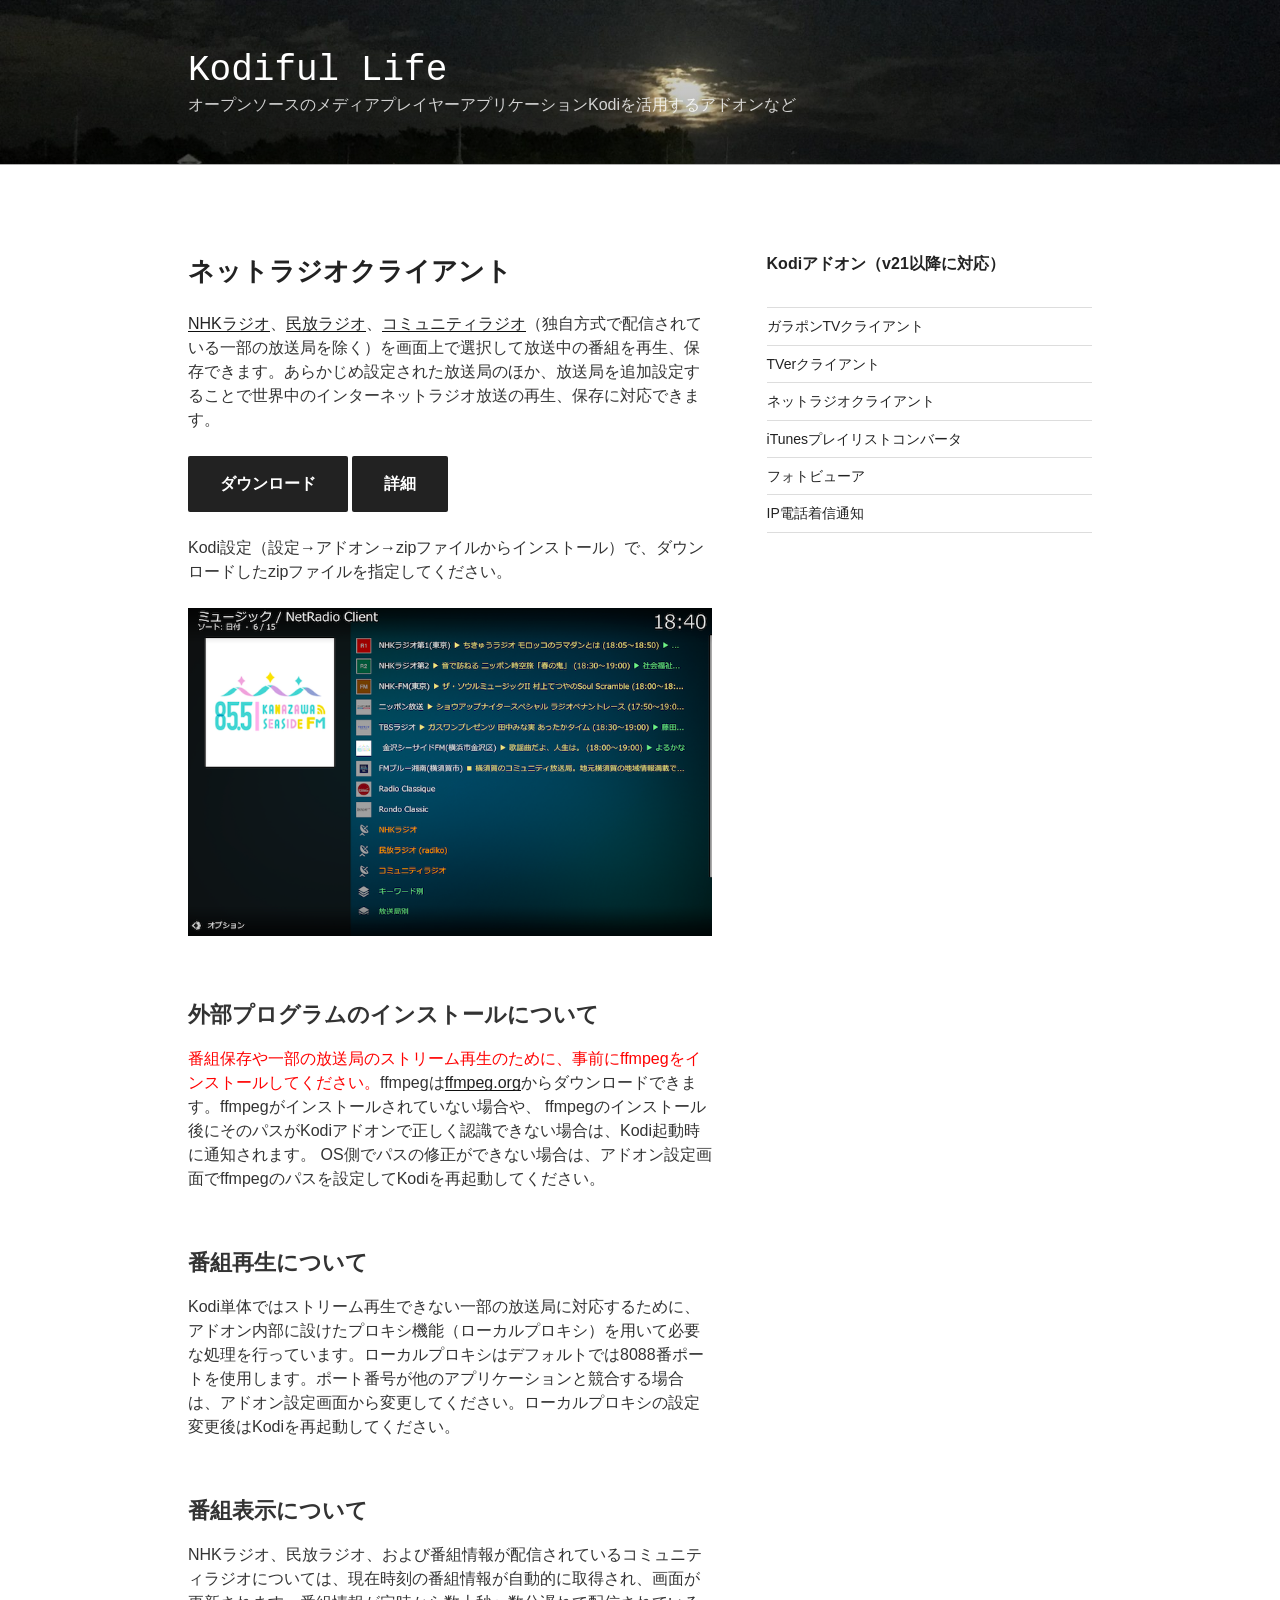
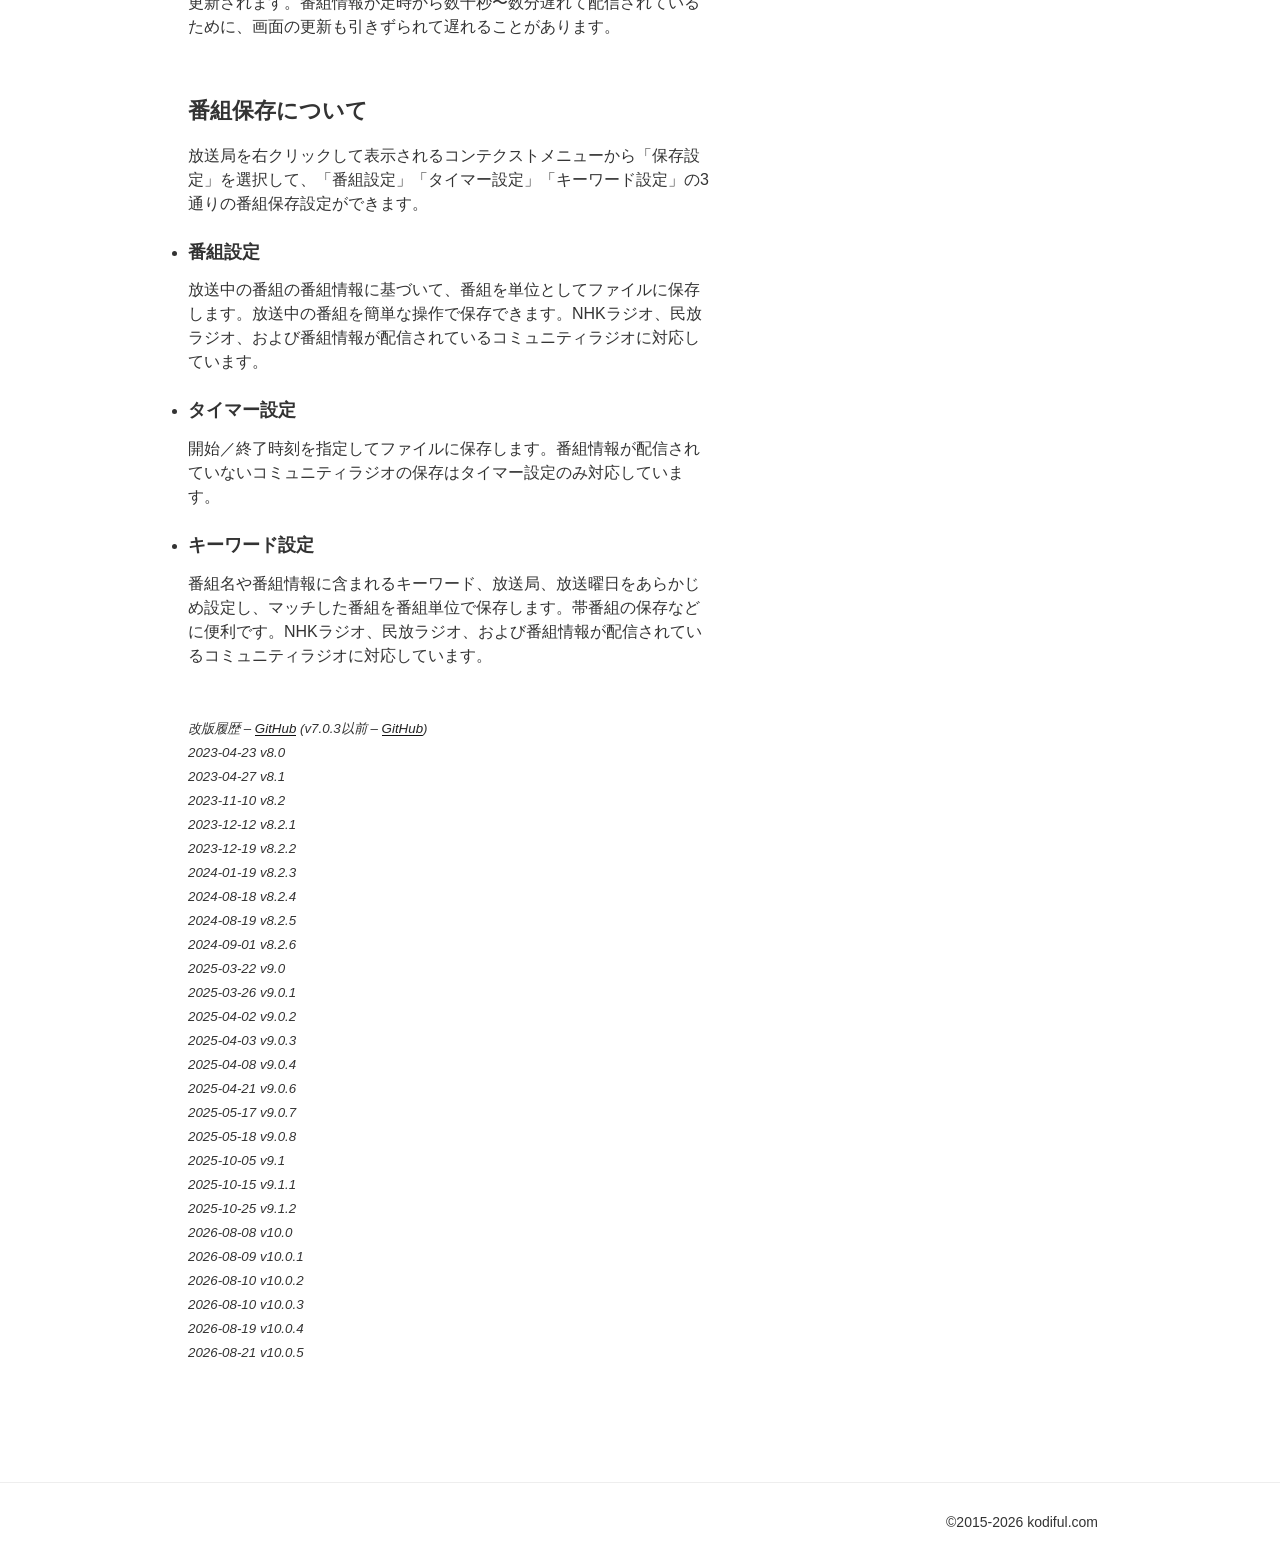
<file: radio/index.html>
<!DOCTYPE html>
<html lang="ja" class="no-js no-svg">
<head>
<meta charset="UTF-8">
<meta name="viewport" content="width=device-width, initial-scale=1">
<link rel="profile" href="http://gmpg.org/xfn/11">

<script>(function(html){html.className = html.className.replace(/\bno-js\b/,'js')})(document.documentElement);</script>
<title>ネットラジオクライアント &#8211; Kodiful Life</title>
<meta name='robots' content='max-image-preview:large' />
	<style>img:is([sizes="auto" i], [sizes^="auto," i]) { contain-intrinsic-size: 3000px 1500px }</style>
	<link rel="icon" href="../wp-content/uploads/2018/02/cropped-icons8-kodi-528-2-32x32.png" sizes="32x32" />
<link rel="icon" href="../wp-content/uploads/2018/02/cropped-icons8-kodi-528-2-192x192.png" sizes="192x192" />
<link rel="apple-touch-icon" href="../wp-content/uploads/2018/02/cropped-icons8-kodi-528-2-180x180.png" />
<meta name="msapplication-TileImage" content="https://kodiful.com/wp-content/uploads/2018/02/cropped-icons8-kodi-528-2-270x270.png" />

<script src="../topimage.js"></script>
<script>
	function onload() {
		if( jQuery ) {
			$ = jQuery;
			$('.ui').on('click', function(){
				ga('send', 'event', 'button', 'click', $(this).attr('title'))
			});
		}
		select_random_image2();
	}
</script>

</head>

<body class="wp-singular page-template-default page page-id-1014 wp-embed-responsive wp-theme-twentyseventeen wp-child-theme-twentyseventeen-child has-header-image has-sidebar page-one-column colors-light" onload="onload()">
<div id="page" class="site">
	<a class="skip-link screen-reader-text" href="index.html#content">コンテンツへスキップ</a>

	<header id="masthead" class="site-header" role="banner">

		<div class="custom-header">

		<div class="custom-header-media">
			<div id="wp-custom-header" class="wp-custom-header"><img src="" width="2000" height="1200" alt="" sizes="(max-width: 767px) 200vw, 100vw" decoding="async" fetchpriority="high" /></div>		</div>

	<div class="site-branding">
	<div class="wrap">

		
		<div class="site-branding-text">
										<p class="site-title"><a href="../index.html" rel="home" >Kodiful Life</a></p>
			
							<p class="site-description">オープンソースのメディアプレイヤーアプリケーションKodiを活用するアドオンなど</p>
					</div><!-- .site-branding-text -->

		
	</div><!-- .wrap -->
</div><!-- .site-branding -->

</div><!-- .custom-header -->

		
	</header><!-- #masthead -->

	
	<div class="site-content-contain">
		<div id="content" class="site-content">

<div class="wrap">
	<div id="primary" class="content-area">
		<main id="main" class="site-main">

			
<article id="post-1014" class="post-1014 page type-page status-publish hentry">
	<header class="entry-header">
		<h1 class="entry-title">ネットラジオクライアント</h1>			</header><!-- .entry-header -->
	<div class="entry-content">
		<p><a href="https://www.nhk.or.jp/radio/" target="_blank" rel="noopener noreferrer">NHKラジオ</a>、<a href="https://radiko.jp" target="_blank" rel="noopener noreferrer">民放ラジオ</a>、<a href="https://github.com/kodiful/plugin.audio.netradio/blob/master/docs/901_コミュニティラジオ一覧.md" target="_blank" rel="noopener noreferrer">コミュニティラジオ</a>（独自方式で配信されている一部の放送局を除く）を画面上で選択して放送中の番組を再生、保存できます。あらかじめ設定された放送局のほか、放送局を追加設定することで世界中のインターネットラジオ放送の再生、保存に対応できます。</p>
<p><a href="https://github.com/kodiful/plugin.audio.netradio/archive/10.0.5.zip"><button class="ui" title="plugin.audio.netradio-10.0.5.zip">ダウンロード</button></a> <a href="https://github.com/kodiful/plugin.audio.netradio" target="_blank" rel="noopener noreferrer"><button class="ui" title="plugin.audio.netradio">詳細</button></a></p>
<p>Kodi設定（設定→アドオン→zipファイルからインストール）で、ダウンロードしたzipファイルを指定してください。</p>
<p><img decoding="async" class="border" src="../Images/plugin.audio.netradio/top.png" alt=""></p>
<h3>外部プログラムのインストールについて</h3>
<p><span style="color: red;">番組保存や一部の放送局のストリーム再生のために、事前にffmpegをインストールしてください。</span>ffmpegは<a href="https://ffmpeg.org" target="_blank" rel="no opener noopener noreferrer">ffmpeg.org</a>からダウンロードできます。ffmpegがインストールされていない場合や、 ffmpegのインストール後にそのパスがKodiアドオンで正しく認識できない場合は、Kodi起動時に通知されます。 OS側でパスの修正ができない場合は、アドオン設定画面でffmpegのパスを設定してKodiを再起動してください。</p>
<h3>番組再生について</h3>
<p>Kodi単体ではストリーム再生できない一部の放送局に対応するために、アドオン内部に設けたプロキシ機能（ローカルプロキシ）を用いて必要な処理を行っています。ローカルプロキシはデフォルトでは8088番ポートを使用します。ポート番号が他のアプリケーションと競合する場合は、アドオン設定画面から変更してください。ローカルプロキシの設定変更後はKodiを再起動してください。</p>
<h3>番組表示について</h3>
<p>NHKラジオ、民放ラジオ、および番組情報が配信されているコミュニティラジオについては、現在時刻の番組情報が自動的に取得され、画面が更新されます。番組情報が定時から数十秒〜数分遅れて配信されているために、画面の更新も引きずられて遅れることがあります。</p>
<h3>番組保存について</h3>
<p>放送局を右クリックして表示されるコンテクストメニューから「保存設定」を選択して、「番組設定」「タイマー設定」「キーワード設定」の3通りの番組保存設定ができます。</p>
<ul>
<li>
<h4>番組設定</h4>
<p>放送中の番組の番組情報に基づいて、番組を単位としてファイルに保存します。放送中の番組を簡単な操作で保存できます。NHKラジオ、民放ラジオ、および番組情報が配信されているコミュニティラジオに対応しています。</li>
<li>
<h4>タイマー設定</h4>
<p>開始／終了時刻を指定してファイルに保存します。番組情報が配信されていないコミュニティラジオの保存はタイマー設定のみ対応しています。</li>
<li>
<h4>キーワード設定</h4>
<p>番組名や番組情報に含まれるキーワード、放送局、放送曜日をあらかじめ設定し、マッチした番組を番組単位で保存します。帯番組の保存などに便利です。NHKラジオ、民放ラジオ、および番組情報が配信されているコミュニティラジオに対応しています。</li>
</ul>
<p><em style="font-size: smaller;"><br />
改版履歴 &#8211;&nbsp;<a href="https://github.com/kodiful/plugin.audio.netradio" target="_blank" rel="noopener noreferrer">GitHub</a> (v7.0.3以前 &#8211;&nbsp;<a href="https://github.com/kodiful/plugin.audio.kodi.ra" target="_blank" rel="noopener noreferrer">GitHub</a>)<br />
2023-04-23 v8.0<br />
2023-04-27 v8.1<br />
2023-11-10 v8.2<br />
2023-12-12 v8.2.1<br />
2023-12-19 v8.2.2<br />
2024-01-19 v8.2.3<br />
2024-08-18 v8.2.4<br />
2024-08-19 v8.2.5<br />
2024-09-01 v8.2.6<br />
2025-03-22 v9.0<br />
2025-03-26 v9.0.1<br />
2025-04-02 v9.0.2<br />
2025-04-03 v9.0.3<br />
2025-04-08 v9.0.4<br />
2025-04-21 v9.0.6<br />
2025-05-17 v9.0.7<br />
2025-05-18 v9.0.8<br />
2025-10-05 v9.1<br />
2025-10-15 v9.1.1<br />
2025-10-25 v9.1.2<br />
2026-08-08 v10.0<br />
2026-08-09 v10.0.1<br />
2026-08-10 v10.0.2<br />
2026-08-10 v10.0.3<br />
2026-08-19 v10.0.4<br />
2026-08-21 v10.0.5<br />
</em></p>
	</div><!-- .entry-content -->
</article><!-- #post-1014 -->

		</main><!-- #main -->
	</div><!-- #primary -->

	
<aside id="secondary" class="widget-area" aria-label="ブログサイドバー">
	<section id="nav_menu-4" class="widget widget_nav_menu"><h2 class="widget-title">Kodiアドオン（v21以降に対応）</h2><nav class="menu-%e5%9b%ba%e5%ae%9a%e3%83%9a%e3%83%bc%e3%82%b8%e3%83%aa%e3%83%b3%e3%82%af-container" aria-label="Kodiアドオン（v21以降に対応）"><ul id="menu-%e5%9b%ba%e5%ae%9a%e3%83%9a%e3%83%bc%e3%82%b8%e3%83%aa%e3%83%b3%e3%82%af" class="menu">
<li id="menu-item-1202" class="menu-item menu-item-type-post_type menu-item-object-page menu-item-1202"><a href="../garapon/index.html">ガラポンTVクライアント</a></li>
<li id="menu-item-1198" class="menu-item menu-item-type-post_type menu-item-object-page menu-item-1198"><a href="../tver/index.html">TVerクライアント</a></li>
<li id="menu-item-1197" class="menu-item menu-item-type-post_type menu-item-object-page current-menu-item page_item page-item-1014 current_page_item menu-item-1197"><a href="index.html" aria-current="page">ネットラジオクライアント</a></li>
<li id="menu-item-1203" class="menu-item menu-item-type-post_type menu-item-object-page menu-item-1203"><a href="../itunes/index.html">iTunesプレイリストコンバータ</a></li>
<li id="menu-item-1201" class="menu-item menu-item-type-post_type menu-item-object-page menu-item-1201"><a href="../photos/index.html">フォトビューア</a></li>
<li id="menu-item-1199" class="menu-item menu-item-type-post_type menu-item-object-page menu-item-1199"><a href="../notifier/index.html">IP電話着信通知</a></li>
</ul></nav></section></aside><!-- #secondary -->

</div><!-- .wrap -->


		</div><!-- #content -->

		<footer id="colophon" class="site-footer" role="contentinfo">
			<div class="wrap">
				
			<div style="float:right;">
				&copy;2015-2026 kodiful.com			</div>
			</div><!-- .wrap -->
		</footer><!-- #colophon -->
	</div><!-- .site-content-contain -->
</div><!-- #page -->
<script type="speculationrules">
{"prefetch":[{"source":"document","where":{"and":[{"href_matches":"\/*"},{"not":{"href_matches":["\/wp-*.php","\/wp-admin\/*","\/wp-content\/uploads\/*","\/wp-content\/*","\/wp-content\/plugins\/*","\/wp-content\/themes\/twentyseventeen-child\/*","\/wp-content\/themes\/twentyseventeen\/*","\/*\\?(.+)"]}},{"not":{"selector_matches":"a[rel~=\"nofollow\"]"}},{"not":{"selector_matches":".no-prefetch, .no-prefetch a"}}]},"eagerness":"conservative"}]}
</script>
<link rel='stylesheet' id='wp-block-library-css' href='../wp-includes/css/dist/block-library/style.min.css%3Fver=6.8.5.css' media='all' />
<style id='wp-block-library-theme-inline-css'>
.wp-block-audio :where(figcaption){color:#555;font-size:13px;text-align:center}.is-dark-theme .wp-block-audio :where(figcaption){color:#ffffffa6}.wp-block-audio{margin:0 0 1em}.wp-block-code{border:1px solid #ccc;border-radius:4px;font-family:Menlo,Consolas,monaco,monospace;padding:.8em 1em}.wp-block-embed :where(figcaption){color:#555;font-size:13px;text-align:center}.is-dark-theme .wp-block-embed :where(figcaption){color:#ffffffa6}.wp-block-embed{margin:0 0 1em}.blocks-gallery-caption{color:#555;font-size:13px;text-align:center}.is-dark-theme .blocks-gallery-caption{color:#ffffffa6}:root :where(.wp-block-image figcaption){color:#555;font-size:13px;text-align:center}.is-dark-theme :root :where(.wp-block-image figcaption){color:#ffffffa6}.wp-block-image{margin:0 0 1em}.wp-block-pullquote{border-bottom:4px solid;border-top:4px solid;color:currentColor;margin-bottom:1.75em}.wp-block-pullquote cite,.wp-block-pullquote footer,.wp-block-pullquote__citation{color:currentColor;font-size:.8125em;font-style:normal;text-transform:uppercase}.wp-block-quote{border-left:.25em solid;margin:0 0 1.75em;padding-left:1em}.wp-block-quote cite,.wp-block-quote footer{color:currentColor;font-size:.8125em;font-style:normal;position:relative}.wp-block-quote:where(.has-text-align-right){border-left:none;border-right:.25em solid;padding-left:0;padding-right:1em}.wp-block-quote:where(.has-text-align-center){border:none;padding-left:0}.wp-block-quote.is-large,.wp-block-quote.is-style-large,.wp-block-quote:where(.is-style-plain){border:none}.wp-block-search .wp-block-search__label{font-weight:700}.wp-block-search__button{border:1px solid #ccc;padding:.375em .625em}:where(.wp-block-group.has-background){padding:1.25em 2.375em}.wp-block-separator.has-css-opacity{opacity:.4}.wp-block-separator{border:none;border-bottom:2px solid;margin-left:auto;margin-right:auto}.wp-block-separator.has-alpha-channel-opacity{opacity:1}.wp-block-separator:not(.is-style-wide):not(.is-style-dots){width:100px}.wp-block-separator.has-background:not(.is-style-dots){border-bottom:none;height:1px}.wp-block-separator.has-background:not(.is-style-wide):not(.is-style-dots){height:2px}.wp-block-table{margin:0 0 1em}.wp-block-table td,.wp-block-table th{word-break:normal}.wp-block-table :where(figcaption){color:#555;font-size:13px;text-align:center}.is-dark-theme .wp-block-table :where(figcaption){color:#ffffffa6}.wp-block-video :where(figcaption){color:#555;font-size:13px;text-align:center}.is-dark-theme .wp-block-video :where(figcaption){color:#ffffffa6}.wp-block-video{margin:0 0 1em}:root :where(.wp-block-template-part.has-background){margin-bottom:0;margin-top:0;padding:1.25em 2.375em}
</style>
<style id='classic-theme-styles-inline-css'>
/*! This file is auto-generated */
.wp-block-button__link{color:#fff;background-color:#32373c;border-radius:9999px;box-shadow:none;text-decoration:none;padding:calc(.667em + 2px) calc(1.333em + 2px);font-size:1.125em}.wp-block-file__button{background:#32373c;color:#fff;text-decoration:none}
</style>
<style id='global-styles-inline-css'>
:root{--wp--preset--aspect-ratio--square: 1;--wp--preset--aspect-ratio--4-3: 4/3;--wp--preset--aspect-ratio--3-4: 3/4;--wp--preset--aspect-ratio--3-2: 3/2;--wp--preset--aspect-ratio--2-3: 2/3;--wp--preset--aspect-ratio--16-9: 16/9;--wp--preset--aspect-ratio--9-16: 9/16;--wp--preset--color--black: #000000;--wp--preset--color--cyan-bluish-gray: #abb8c3;--wp--preset--color--white: #ffffff;--wp--preset--color--pale-pink: #f78da7;--wp--preset--color--vivid-red: #cf2e2e;--wp--preset--color--luminous-vivid-orange: #ff6900;--wp--preset--color--luminous-vivid-amber: #fcb900;--wp--preset--color--light-green-cyan: #7bdcb5;--wp--preset--color--vivid-green-cyan: #00d084;--wp--preset--color--pale-cyan-blue: #8ed1fc;--wp--preset--color--vivid-cyan-blue: #0693e3;--wp--preset--color--vivid-purple: #9b51e0;--wp--preset--gradient--vivid-cyan-blue-to-vivid-purple: linear-gradient(135deg,rgba(6,147,227,1) 0%,rgb(155,81,224) 100%);--wp--preset--gradient--light-green-cyan-to-vivid-green-cyan: linear-gradient(135deg,rgb(122,220,180) 0%,rgb(0,208,130) 100%);--wp--preset--gradient--luminous-vivid-amber-to-luminous-vivid-orange: linear-gradient(135deg,rgba(252,185,0,1) 0%,rgba(255,105,0,1) 100%);--wp--preset--gradient--luminous-vivid-orange-to-vivid-red: linear-gradient(135deg,rgba(255,105,0,1) 0%,rgb(207,46,46) 100%);--wp--preset--gradient--very-light-gray-to-cyan-bluish-gray: linear-gradient(135deg,rgb(238,238,238) 0%,rgb(169,184,195) 100%);--wp--preset--gradient--cool-to-warm-spectrum: linear-gradient(135deg,rgb(74,234,220) 0%,rgb(151,120,209) 20%,rgb(207,42,186) 40%,rgb(238,44,130) 60%,rgb(251,105,98) 80%,rgb(254,248,76) 100%);--wp--preset--gradient--blush-light-purple: linear-gradient(135deg,rgb(255,206,236) 0%,rgb(152,150,240) 100%);--wp--preset--gradient--blush-bordeaux: linear-gradient(135deg,rgb(254,205,165) 0%,rgb(254,45,45) 50%,rgb(107,0,62) 100%);--wp--preset--gradient--luminous-dusk: linear-gradient(135deg,rgb(255,203,112) 0%,rgb(199,81,192) 50%,rgb(65,88,208) 100%);--wp--preset--gradient--pale-ocean: linear-gradient(135deg,rgb(255,245,203) 0%,rgb(182,227,212) 50%,rgb(51,167,181) 100%);--wp--preset--gradient--electric-grass: linear-gradient(135deg,rgb(202,248,128) 0%,rgb(113,206,126) 100%);--wp--preset--gradient--midnight: linear-gradient(135deg,rgb(2,3,129) 0%,rgb(40,116,252) 100%);--wp--preset--font-size--small: 13px;--wp--preset--font-size--medium: 20px;--wp--preset--font-size--large: 36px;--wp--preset--font-size--x-large: 42px;--wp--preset--spacing--20: 0.44rem;--wp--preset--spacing--30: 0.67rem;--wp--preset--spacing--40: 1rem;--wp--preset--spacing--50: 1.5rem;--wp--preset--spacing--60: 2.25rem;--wp--preset--spacing--70: 3.38rem;--wp--preset--spacing--80: 5.06rem;--wp--preset--shadow--natural: 6px 6px 9px rgba(0, 0, 0, 0.2);--wp--preset--shadow--deep: 12px 12px 50px rgba(0, 0, 0, 0.4);--wp--preset--shadow--sharp: 6px 6px 0px rgba(0, 0, 0, 0.2);--wp--preset--shadow--outlined: 6px 6px 0px -3px rgba(255, 255, 255, 1), 6px 6px rgba(0, 0, 0, 1);--wp--preset--shadow--crisp: 6px 6px 0px rgba(0, 0, 0, 1);}:where(.is-layout-flex){gap: 0.5em;}:where(.is-layout-grid){gap: 0.5em;}body .is-layout-flex{display: flex;}.is-layout-flex{flex-wrap: wrap;align-items: center;}.is-layout-flex > :is(*, div){margin: 0;}body .is-layout-grid{display: grid;}.is-layout-grid > :is(*, div){margin: 0;}:where(.wp-block-columns.is-layout-flex){gap: 2em;}:where(.wp-block-columns.is-layout-grid){gap: 2em;}:where(.wp-block-post-template.is-layout-flex){gap: 1.25em;}:where(.wp-block-post-template.is-layout-grid){gap: 1.25em;}.has-black-color{color: var(--wp--preset--color--black) !important;}.has-cyan-bluish-gray-color{color: var(--wp--preset--color--cyan-bluish-gray) !important;}.has-white-color{color: var(--wp--preset--color--white) !important;}.has-pale-pink-color{color: var(--wp--preset--color--pale-pink) !important;}.has-vivid-red-color{color: var(--wp--preset--color--vivid-red) !important;}.has-luminous-vivid-orange-color{color: var(--wp--preset--color--luminous-vivid-orange) !important;}.has-luminous-vivid-amber-color{color: var(--wp--preset--color--luminous-vivid-amber) !important;}.has-light-green-cyan-color{color: var(--wp--preset--color--light-green-cyan) !important;}.has-vivid-green-cyan-color{color: var(--wp--preset--color--vivid-green-cyan) !important;}.has-pale-cyan-blue-color{color: var(--wp--preset--color--pale-cyan-blue) !important;}.has-vivid-cyan-blue-color{color: var(--wp--preset--color--vivid-cyan-blue) !important;}.has-vivid-purple-color{color: var(--wp--preset--color--vivid-purple) !important;}.has-black-background-color{background-color: var(--wp--preset--color--black) !important;}.has-cyan-bluish-gray-background-color{background-color: var(--wp--preset--color--cyan-bluish-gray) !important;}.has-white-background-color{background-color: var(--wp--preset--color--white) !important;}.has-pale-pink-background-color{background-color: var(--wp--preset--color--pale-pink) !important;}.has-vivid-red-background-color{background-color: var(--wp--preset--color--vivid-red) !important;}.has-luminous-vivid-orange-background-color{background-color: var(--wp--preset--color--luminous-vivid-orange) !important;}.has-luminous-vivid-amber-background-color{background-color: var(--wp--preset--color--luminous-vivid-amber) !important;}.has-light-green-cyan-background-color{background-color: var(--wp--preset--color--light-green-cyan) !important;}.has-vivid-green-cyan-background-color{background-color: var(--wp--preset--color--vivid-green-cyan) !important;}.has-pale-cyan-blue-background-color{background-color: var(--wp--preset--color--pale-cyan-blue) !important;}.has-vivid-cyan-blue-background-color{background-color: var(--wp--preset--color--vivid-cyan-blue) !important;}.has-vivid-purple-background-color{background-color: var(--wp--preset--color--vivid-purple) !important;}.has-black-border-color{border-color: var(--wp--preset--color--black) !important;}.has-cyan-bluish-gray-border-color{border-color: var(--wp--preset--color--cyan-bluish-gray) !important;}.has-white-border-color{border-color: var(--wp--preset--color--white) !important;}.has-pale-pink-border-color{border-color: var(--wp--preset--color--pale-pink) !important;}.has-vivid-red-border-color{border-color: var(--wp--preset--color--vivid-red) !important;}.has-luminous-vivid-orange-border-color{border-color: var(--wp--preset--color--luminous-vivid-orange) !important;}.has-luminous-vivid-amber-border-color{border-color: var(--wp--preset--color--luminous-vivid-amber) !important;}.has-light-green-cyan-border-color{border-color: var(--wp--preset--color--light-green-cyan) !important;}.has-vivid-green-cyan-border-color{border-color: var(--wp--preset--color--vivid-green-cyan) !important;}.has-pale-cyan-blue-border-color{border-color: var(--wp--preset--color--pale-cyan-blue) !important;}.has-vivid-cyan-blue-border-color{border-color: var(--wp--preset--color--vivid-cyan-blue) !important;}.has-vivid-purple-border-color{border-color: var(--wp--preset--color--vivid-purple) !important;}.has-vivid-cyan-blue-to-vivid-purple-gradient-background{background: var(--wp--preset--gradient--vivid-cyan-blue-to-vivid-purple) !important;}.has-light-green-cyan-to-vivid-green-cyan-gradient-background{background: var(--wp--preset--gradient--light-green-cyan-to-vivid-green-cyan) !important;}.has-luminous-vivid-amber-to-luminous-vivid-orange-gradient-background{background: var(--wp--preset--gradient--luminous-vivid-amber-to-luminous-vivid-orange) !important;}.has-luminous-vivid-orange-to-vivid-red-gradient-background{background: var(--wp--preset--gradient--luminous-vivid-orange-to-vivid-red) !important;}.has-very-light-gray-to-cyan-bluish-gray-gradient-background{background: var(--wp--preset--gradient--very-light-gray-to-cyan-bluish-gray) !important;}.has-cool-to-warm-spectrum-gradient-background{background: var(--wp--preset--gradient--cool-to-warm-spectrum) !important;}.has-blush-light-purple-gradient-background{background: var(--wp--preset--gradient--blush-light-purple) !important;}.has-blush-bordeaux-gradient-background{background: var(--wp--preset--gradient--blush-bordeaux) !important;}.has-luminous-dusk-gradient-background{background: var(--wp--preset--gradient--luminous-dusk) !important;}.has-pale-ocean-gradient-background{background: var(--wp--preset--gradient--pale-ocean) !important;}.has-electric-grass-gradient-background{background: var(--wp--preset--gradient--electric-grass) !important;}.has-midnight-gradient-background{background: var(--wp--preset--gradient--midnight) !important;}.has-small-font-size{font-size: var(--wp--preset--font-size--small) !important;}.has-medium-font-size{font-size: var(--wp--preset--font-size--medium) !important;}.has-large-font-size{font-size: var(--wp--preset--font-size--large) !important;}.has-x-large-font-size{font-size: var(--wp--preset--font-size--x-large) !important;}
:where(.wp-block-post-template.is-layout-flex){gap: 1.25em;}:where(.wp-block-post-template.is-layout-grid){gap: 1.25em;}
:where(.wp-block-columns.is-layout-flex){gap: 2em;}:where(.wp-block-columns.is-layout-grid){gap: 2em;}
:root :where(.wp-block-pullquote){font-size: 1.5em;line-height: 1.6;}
</style>
<link rel='stylesheet' id='twentyseventeen-style-css' href='../wp-content/themes/twentyseventeen-child/style.css%3Fver=20250415.css' media='all' />
<link rel='stylesheet' id='twentyseventeen-block-style-css' href='../wp-content/themes/twentyseventeen/assets/css/blocks.css%3Fver=20240729.css' media='all' />
<script src="../wp-includes/js/jquery/jquery.min.js%3Fver=3.7.1" id="jquery-core-js"></script>
<script src="../wp-includes/js/jquery/jquery-migrate.min.js%3Fver=3.4.1" id="jquery-migrate-js"></script>
<script id="twentyseventeen-global-js-extra">
var twentyseventeenScreenReaderText = {"quote":"<svg class=\"icon icon-quote-right\" aria-hidden=\"true\" role=\"img\"> <use href=\"#icon-quote-right\" xlink:href=\"#icon-quote-right\"><\/use> <\/svg>"};
</script>
<script src="../wp-content/themes/twentyseventeen/assets/js/global.js%3Fver=20211130" id="twentyseventeen-global-js" defer data-wp-strategy="defer"></script>
<script src="../wp-content/themes/twentyseventeen/assets/js/jquery.scrollTo.js%3Fver=2.1.3" id="jquery-scrollto-js" defer data-wp-strategy="defer"></script>
<svg style="position: absolute; width: 0; height: 0; overflow: hidden;" version="1.1" xmlns="http://www.w3.org/2000/svg" xmlns:xlink="http://www.w3.org/1999/xlink">
<defs>
<symbol id="icon-behance" viewBox="0 0 37 32">
<path class="path1" d="M33 6.054h-9.125v2.214h9.125v-2.214zM28.5 13.661q-1.607 0-2.607 0.938t-1.107 2.545h7.286q-0.321-3.482-3.571-3.482zM28.786 24.107q1.125 0 2.179-0.571t1.357-1.554h3.946q-1.786 5.482-7.625 5.482-3.821 0-6.080-2.357t-2.259-6.196q0-3.714 2.33-6.17t6.009-2.455q2.464 0 4.295 1.214t2.732 3.196 0.902 4.429q0 0.304-0.036 0.839h-11.75q0 1.982 1.027 3.063t2.973 1.080zM4.946 23.214h5.286q3.661 0 3.661-2.982 0-3.214-3.554-3.214h-5.393v6.196zM4.946 13.625h5.018q1.393 0 2.205-0.652t0.813-2.027q0-2.571-3.393-2.571h-4.643v5.25zM0 4.536h10.607q1.554 0 2.768 0.25t2.259 0.848 1.607 1.723 0.563 2.75q0 3.232-3.071 4.696 2.036 0.571 3.071 2.054t1.036 3.643q0 1.339-0.438 2.438t-1.179 1.848-1.759 1.268-2.161 0.75-2.393 0.232h-10.911v-22.5z"></path>
</symbol>
<symbol id="icon-deviantart" viewBox="0 0 18 32">
<path class="path1" d="M18.286 5.411l-5.411 10.393 0.429 0.554h4.982v7.411h-9.054l-0.786 0.536-2.536 4.875-0.536 0.536h-5.375v-5.411l5.411-10.411-0.429-0.536h-4.982v-7.411h9.054l0.786-0.536 2.536-4.875 0.536-0.536h5.375v5.411z"></path>
</symbol>
<symbol id="icon-medium" viewBox="0 0 32 32">
<path class="path1" d="M10.661 7.518v20.946q0 0.446-0.223 0.759t-0.652 0.313q-0.304 0-0.589-0.143l-8.304-4.161q-0.375-0.179-0.634-0.598t-0.259-0.83v-20.357q0-0.357 0.179-0.607t0.518-0.25q0.25 0 0.786 0.268l9.125 4.571q0.054 0.054 0.054 0.089zM11.804 9.321l9.536 15.464-9.536-4.75v-10.714zM32 9.643v18.821q0 0.446-0.25 0.723t-0.679 0.277-0.839-0.232l-7.875-3.929zM31.946 7.5q0 0.054-4.58 7.491t-5.366 8.705l-6.964-11.321 5.786-9.411q0.304-0.5 0.929-0.5 0.25 0 0.464 0.107l9.661 4.821q0.071 0.036 0.071 0.107z"></path>
</symbol>
<symbol id="icon-slideshare" viewBox="0 0 32 32">
<path class="path1" d="M15.589 13.214q0 1.482-1.134 2.545t-2.723 1.063-2.723-1.063-1.134-2.545q0-1.5 1.134-2.554t2.723-1.054 2.723 1.054 1.134 2.554zM24.554 13.214q0 1.482-1.125 2.545t-2.732 1.063q-1.589 0-2.723-1.063t-1.134-2.545q0-1.5 1.134-2.554t2.723-1.054q1.607 0 2.732 1.054t1.125 2.554zM28.571 16.429v-11.911q0-1.554-0.571-2.205t-1.982-0.652h-19.857q-1.482 0-2.009 0.607t-0.527 2.25v12.018q0.768 0.411 1.58 0.714t1.446 0.5 1.446 0.33 1.268 0.196 1.25 0.071 1.045 0.009 1.009-0.036 0.795-0.036q1.214-0.018 1.696 0.482 0.107 0.107 0.179 0.161 0.464 0.446 1.089 0.911 0.125-1.625 2.107-1.554 0.089 0 0.652 0.027t0.768 0.036 0.813 0.018 0.946-0.018 0.973-0.080 1.089-0.152 1.107-0.241 1.196-0.348 1.205-0.482 1.286-0.616zM31.482 16.339q-2.161 2.661-6.643 4.5 1.5 5.089-0.411 8.304-1.179 2.018-3.268 2.643-1.857 0.571-3.25-0.268-1.536-0.911-1.464-2.929l-0.018-5.821v-0.018q-0.143-0.036-0.438-0.107t-0.42-0.089l-0.018 6.036q0.071 2.036-1.482 2.929-1.411 0.839-3.268 0.268-2.089-0.643-3.25-2.679-1.875-3.214-0.393-8.268-4.482-1.839-6.643-4.5-0.446-0.661-0.071-1.125t1.071 0.018q0.054 0.036 0.196 0.125t0.196 0.143v-12.393q0-1.286 0.839-2.196t2.036-0.911h22.446q1.196 0 2.036 0.911t0.839 2.196v12.393l0.375-0.268q0.696-0.482 1.071-0.018t-0.071 1.125z"></path>
</symbol>
<symbol id="icon-snapchat-ghost" viewBox="0 0 30 32">
<path class="path1" d="M15.143 2.286q2.393-0.018 4.295 1.223t2.92 3.438q0.482 1.036 0.482 3.196 0 0.839-0.161 3.411 0.25 0.125 0.5 0.125 0.321 0 0.911-0.241t0.911-0.241q0.518 0 1 0.321t0.482 0.821q0 0.571-0.563 0.964t-1.232 0.563-1.232 0.518-0.563 0.848q0 0.268 0.214 0.768 0.661 1.464 1.83 2.679t2.58 1.804q0.5 0.214 1.429 0.411 0.5 0.107 0.5 0.625 0 1.25-3.911 1.839-0.125 0.196-0.196 0.696t-0.25 0.83-0.589 0.33q-0.357 0-1.107-0.116t-1.143-0.116q-0.661 0-1.107 0.089-0.571 0.089-1.125 0.402t-1.036 0.679-1.036 0.723-1.357 0.598-1.768 0.241q-0.929 0-1.723-0.241t-1.339-0.598-1.027-0.723-1.036-0.679-1.107-0.402q-0.464-0.089-1.125-0.089-0.429 0-1.17 0.134t-1.045 0.134q-0.446 0-0.625-0.33t-0.25-0.848-0.196-0.714q-3.911-0.589-3.911-1.839 0-0.518 0.5-0.625 0.929-0.196 1.429-0.411 1.393-0.571 2.58-1.804t1.83-2.679q0.214-0.5 0.214-0.768 0-0.5-0.563-0.848t-1.241-0.527-1.241-0.563-0.563-0.938q0-0.482 0.464-0.813t0.982-0.33q0.268 0 0.857 0.232t0.946 0.232q0.321 0 0.571-0.125-0.161-2.536-0.161-3.393 0-2.179 0.482-3.214 1.143-2.446 3.071-3.536t4.714-1.125z"></path>
</symbol>
<symbol id="icon-yelp" viewBox="0 0 27 32">
<path class="path1" d="M13.804 23.554v2.268q-0.018 5.214-0.107 5.446-0.214 0.571-0.911 0.714-0.964 0.161-3.241-0.679t-2.902-1.589q-0.232-0.268-0.304-0.643-0.018-0.214 0.071-0.464 0.071-0.179 0.607-0.839t3.232-3.857q0.018 0 1.071-1.25 0.268-0.339 0.705-0.438t0.884 0.063q0.429 0.179 0.67 0.518t0.223 0.75zM11.143 19.071q-0.054 0.982-0.929 1.25l-2.143 0.696q-4.911 1.571-5.214 1.571-0.625-0.036-0.964-0.643-0.214-0.446-0.304-1.339-0.143-1.357 0.018-2.973t0.536-2.223 1-0.571q0.232 0 3.607 1.375 1.25 0.518 2.054 0.839l1.5 0.607q0.411 0.161 0.634 0.545t0.205 0.866zM25.893 24.375q-0.125 0.964-1.634 2.875t-2.42 2.268q-0.661 0.25-1.125-0.125-0.25-0.179-3.286-5.125l-0.839-1.375q-0.25-0.375-0.205-0.821t0.348-0.821q0.625-0.768 1.482-0.464 0.018 0.018 2.125 0.714 3.625 1.179 4.321 1.42t0.839 0.366q0.5 0.393 0.393 1.089zM13.893 13.089q0.089 1.821-0.964 2.179-1.036 0.304-2.036-1.268l-6.75-10.679q-0.143-0.625 0.339-1.107 0.732-0.768 3.705-1.598t4.009-0.563q0.714 0.179 0.875 0.804 0.054 0.321 0.393 5.455t0.429 6.777zM25.714 15.018q0.054 0.696-0.464 1.054-0.268 0.179-5.875 1.536-1.196 0.268-1.625 0.411l0.018-0.036q-0.411 0.107-0.821-0.071t-0.661-0.571q-0.536-0.839 0-1.554 0.018-0.018 1.339-1.821 2.232-3.054 2.679-3.643t0.607-0.696q0.5-0.339 1.161-0.036 0.857 0.411 2.196 2.384t1.446 2.991v0.054z"></path>
</symbol>
<symbol id="icon-vine" viewBox="0 0 27 32">
<path class="path1" d="M26.732 14.768v3.536q-1.804 0.411-3.536 0.411-1.161 2.429-2.955 4.839t-3.241 3.848-2.286 1.902q-1.429 0.804-2.893-0.054-0.5-0.304-1.080-0.777t-1.518-1.491-1.83-2.295-1.92-3.286-1.884-4.357-1.634-5.616-1.259-6.964h5.054q0.464 3.893 1.25 7.116t1.866 5.661 2.17 4.205 2.5 3.482q3.018-3.018 5.125-7.25-2.536-1.286-3.982-3.929t-1.446-5.946q0-3.429 1.857-5.616t5.071-2.188q3.179 0 4.875 1.884t1.696 5.313q0 2.839-1.036 5.107-0.125 0.018-0.348 0.054t-0.821 0.036-1.125-0.107-1.107-0.455-0.902-0.92q0.554-1.839 0.554-3.286 0-1.554-0.518-2.357t-1.411-0.804q-0.946 0-1.518 0.884t-0.571 2.509q0 3.321 1.875 5.241t4.768 1.92q1.107 0 2.161-0.25z"></path>
</symbol>
<symbol id="icon-vk" viewBox="0 0 35 32">
<path class="path1" d="M34.232 9.286q0.411 1.143-2.679 5.25-0.429 0.571-1.161 1.518-1.393 1.786-1.607 2.339-0.304 0.732 0.25 1.446 0.304 0.375 1.446 1.464h0.018l0.071 0.071q2.518 2.339 3.411 3.946 0.054 0.089 0.116 0.223t0.125 0.473-0.009 0.607-0.446 0.491-1.054 0.223l-4.571 0.071q-0.429 0.089-1-0.089t-0.929-0.393l-0.357-0.214q-0.536-0.375-1.25-1.143t-1.223-1.384-1.089-1.036-1.009-0.277q-0.054 0.018-0.143 0.063t-0.304 0.259-0.384 0.527-0.304 0.929-0.116 1.384q0 0.268-0.063 0.491t-0.134 0.33l-0.071 0.089q-0.321 0.339-0.946 0.393h-2.054q-1.268 0.071-2.607-0.295t-2.348-0.946-1.839-1.179-1.259-1.027l-0.446-0.429q-0.179-0.179-0.491-0.536t-1.277-1.625-1.893-2.696-2.188-3.768-2.33-4.857q-0.107-0.286-0.107-0.482t0.054-0.286l0.071-0.107q0.268-0.339 1.018-0.339l4.893-0.036q0.214 0.036 0.411 0.116t0.286 0.152l0.089 0.054q0.286 0.196 0.429 0.571 0.357 0.893 0.821 1.848t0.732 1.455l0.286 0.518q0.518 1.071 1 1.857t0.866 1.223 0.741 0.688 0.607 0.25 0.482-0.089q0.036-0.018 0.089-0.089t0.214-0.393 0.241-0.839 0.17-1.446 0-2.232q-0.036-0.714-0.161-1.304t-0.25-0.821l-0.107-0.214q-0.446-0.607-1.518-0.768-0.232-0.036 0.089-0.429 0.304-0.339 0.679-0.536 0.946-0.464 4.268-0.429 1.464 0.018 2.411 0.232 0.357 0.089 0.598 0.241t0.366 0.429 0.188 0.571 0.063 0.813-0.018 0.982-0.045 1.259-0.027 1.473q0 0.196-0.018 0.75t-0.009 0.857 0.063 0.723 0.205 0.696 0.402 0.438q0.143 0.036 0.304 0.071t0.464-0.196 0.679-0.616 0.929-1.196 1.214-1.92q1.071-1.857 1.911-4.018 0.071-0.179 0.179-0.313t0.196-0.188l0.071-0.054 0.089-0.045t0.232-0.054 0.357-0.009l5.143-0.036q0.696-0.089 1.143 0.045t0.554 0.295z"></path>
</symbol>
<symbol id="icon-search" viewBox="0 0 30 32">
<path class="path1" d="M20.571 14.857q0-3.304-2.348-5.652t-5.652-2.348-5.652 2.348-2.348 5.652 2.348 5.652 5.652 2.348 5.652-2.348 2.348-5.652zM29.714 29.714q0 0.929-0.679 1.607t-1.607 0.679q-0.964 0-1.607-0.679l-6.125-6.107q-3.196 2.214-7.125 2.214-2.554 0-4.884-0.991t-4.018-2.679-2.679-4.018-0.991-4.884 0.991-4.884 2.679-4.018 4.018-2.679 4.884-0.991 4.884 0.991 4.018 2.679 2.679 4.018 0.991 4.884q0 3.929-2.214 7.125l6.125 6.125q0.661 0.661 0.661 1.607z"></path>
</symbol>
<symbol id="icon-envelope-o" viewBox="0 0 32 32">
<path class="path1" d="M29.714 26.857v-13.714q-0.571 0.643-1.232 1.179-4.786 3.679-7.607 6.036-0.911 0.768-1.482 1.196t-1.545 0.866-1.83 0.438h-0.036q-0.857 0-1.83-0.438t-1.545-0.866-1.482-1.196q-2.821-2.357-7.607-6.036-0.661-0.536-1.232-1.179v13.714q0 0.232 0.17 0.402t0.402 0.17h26.286q0.232 0 0.402-0.17t0.17-0.402zM29.714 8.089v-0.438t-0.009-0.232-0.054-0.223-0.098-0.161-0.161-0.134-0.25-0.045h-26.286q-0.232 0-0.402 0.17t-0.17 0.402q0 3 2.625 5.071 3.446 2.714 7.161 5.661 0.107 0.089 0.625 0.527t0.821 0.67 0.795 0.563 0.902 0.491 0.768 0.161h0.036q0.357 0 0.768-0.161t0.902-0.491 0.795-0.563 0.821-0.67 0.625-0.527q3.714-2.946 7.161-5.661 0.964-0.768 1.795-2.063t0.83-2.348zM32 7.429v19.429q0 1.179-0.839 2.018t-2.018 0.839h-26.286q-1.179 0-2.018-0.839t-0.839-2.018v-19.429q0-1.179 0.839-2.018t2.018-0.839h26.286q1.179 0 2.018 0.839t0.839 2.018z"></path>
</symbol>
<symbol id="icon-close" viewBox="0 0 25 32">
<path class="path1" d="M23.179 23.607q0 0.714-0.5 1.214l-2.429 2.429q-0.5 0.5-1.214 0.5t-1.214-0.5l-5.25-5.25-5.25 5.25q-0.5 0.5-1.214 0.5t-1.214-0.5l-2.429-2.429q-0.5-0.5-0.5-1.214t0.5-1.214l5.25-5.25-5.25-5.25q-0.5-0.5-0.5-1.214t0.5-1.214l2.429-2.429q0.5-0.5 1.214-0.5t1.214 0.5l5.25 5.25 5.25-5.25q0.5-0.5 1.214-0.5t1.214 0.5l2.429 2.429q0.5 0.5 0.5 1.214t-0.5 1.214l-5.25 5.25 5.25 5.25q0.5 0.5 0.5 1.214z"></path>
</symbol>
<symbol id="icon-angle-down" viewBox="0 0 21 32">
<path class="path1" d="M19.196 13.143q0 0.232-0.179 0.411l-8.321 8.321q-0.179 0.179-0.411 0.179t-0.411-0.179l-8.321-8.321q-0.179-0.179-0.179-0.411t0.179-0.411l0.893-0.893q0.179-0.179 0.411-0.179t0.411 0.179l7.018 7.018 7.018-7.018q0.179-0.179 0.411-0.179t0.411 0.179l0.893 0.893q0.179 0.179 0.179 0.411z"></path>
</symbol>
<symbol id="icon-folder-open" viewBox="0 0 34 32">
<path class="path1" d="M33.554 17q0 0.554-0.554 1.179l-6 7.071q-0.768 0.911-2.152 1.545t-2.563 0.634h-19.429q-0.607 0-1.080-0.232t-0.473-0.768q0-0.554 0.554-1.179l6-7.071q0.768-0.911 2.152-1.545t2.563-0.634h19.429q0.607 0 1.080 0.232t0.473 0.768zM27.429 10.857v2.857h-14.857q-1.679 0-3.518 0.848t-2.929 2.134l-6.107 7.179q0-0.071-0.009-0.223t-0.009-0.223v-17.143q0-1.643 1.179-2.821t2.821-1.179h5.714q1.643 0 2.821 1.179t1.179 2.821v0.571h9.714q1.643 0 2.821 1.179t1.179 2.821z"></path>
</symbol>
<symbol id="icon-twitter" viewBox="0 0 30 32">
<path class="path1" d="M28.929 7.286q-1.196 1.75-2.893 2.982 0.018 0.25 0.018 0.75 0 2.321-0.679 4.634t-2.063 4.437-3.295 3.759-4.607 2.607-5.768 0.973q-4.839 0-8.857-2.589 0.625 0.071 1.393 0.071 4.018 0 7.161-2.464-1.875-0.036-3.357-1.152t-2.036-2.848q0.589 0.089 1.089 0.089 0.768 0 1.518-0.196-2-0.411-3.313-1.991t-1.313-3.67v-0.071q1.214 0.679 2.607 0.732-1.179-0.786-1.875-2.054t-0.696-2.75q0-1.571 0.786-2.911 2.161 2.661 5.259 4.259t6.634 1.777q-0.143-0.679-0.143-1.321 0-2.393 1.688-4.080t4.080-1.688q2.5 0 4.214 1.821 1.946-0.375 3.661-1.393-0.661 2.054-2.536 3.179 1.661-0.179 3.321-0.893z"></path>
</symbol>
<symbol id="icon-facebook" viewBox="0 0 19 32">
<path class="path1" d="M17.125 0.214v4.714h-2.804q-1.536 0-2.071 0.643t-0.536 1.929v3.375h5.232l-0.696 5.286h-4.536v13.554h-5.464v-13.554h-4.554v-5.286h4.554v-3.893q0-3.321 1.857-5.152t4.946-1.83q2.625 0 4.071 0.214z"></path>
</symbol>
<symbol id="icon-github" viewBox="0 0 27 32">
<path class="path1" d="M13.714 2.286q3.732 0 6.884 1.839t4.991 4.991 1.839 6.884q0 4.482-2.616 8.063t-6.759 4.955q-0.482 0.089-0.714-0.125t-0.232-0.536q0-0.054 0.009-1.366t0.009-2.402q0-1.732-0.929-2.536 1.018-0.107 1.83-0.321t1.679-0.696 1.446-1.188 0.946-1.875 0.366-2.688q0-2.125-1.411-3.679 0.661-1.625-0.143-3.643-0.5-0.161-1.446 0.196t-1.643 0.786l-0.679 0.429q-1.661-0.464-3.429-0.464t-3.429 0.464q-0.286-0.196-0.759-0.482t-1.491-0.688-1.518-0.241q-0.804 2.018-0.143 3.643-1.411 1.554-1.411 3.679 0 1.518 0.366 2.679t0.938 1.875 1.438 1.196 1.679 0.696 1.83 0.321q-0.696 0.643-0.875 1.839-0.375 0.179-0.804 0.268t-1.018 0.089-1.17-0.384-0.991-1.116q-0.339-0.571-0.866-0.929t-0.884-0.429l-0.357-0.054q-0.375 0-0.518 0.080t-0.089 0.205 0.161 0.25 0.232 0.214l0.125 0.089q0.393 0.179 0.777 0.679t0.563 0.911l0.179 0.411q0.232 0.679 0.786 1.098t1.196 0.536 1.241 0.125 0.991-0.063l0.411-0.071q0 0.679 0.009 1.58t0.009 0.973q0 0.321-0.232 0.536t-0.714 0.125q-4.143-1.375-6.759-4.955t-2.616-8.063q0-3.732 1.839-6.884t4.991-4.991 6.884-1.839zM5.196 21.982q0.054-0.125-0.125-0.214-0.179-0.054-0.232 0.036-0.054 0.125 0.125 0.214 0.161 0.107 0.232-0.036zM5.75 22.589q0.125-0.089-0.036-0.286-0.179-0.161-0.286-0.054-0.125 0.089 0.036 0.286 0.179 0.179 0.286 0.054zM6.286 23.393q0.161-0.125 0-0.339-0.143-0.232-0.304-0.107-0.161 0.089 0 0.321t0.304 0.125zM7.036 24.143q0.143-0.143-0.071-0.339-0.214-0.214-0.357-0.054-0.161 0.143 0.071 0.339 0.214 0.214 0.357 0.054zM8.054 24.589q0.054-0.196-0.232-0.286-0.268-0.071-0.339 0.125t0.232 0.268q0.268 0.107 0.339-0.107zM9.179 24.679q0-0.232-0.304-0.196-0.286 0-0.286 0.196 0 0.232 0.304 0.196 0.286 0 0.286-0.196zM10.214 24.5q-0.036-0.196-0.321-0.161-0.286 0.054-0.25 0.268t0.321 0.143 0.25-0.25z"></path>
</symbol>
<symbol id="icon-bars" viewBox="0 0 27 32">
<path class="path1" d="M27.429 24v2.286q0 0.464-0.339 0.804t-0.804 0.339h-25.143q-0.464 0-0.804-0.339t-0.339-0.804v-2.286q0-0.464 0.339-0.804t0.804-0.339h25.143q0.464 0 0.804 0.339t0.339 0.804zM27.429 14.857v2.286q0 0.464-0.339 0.804t-0.804 0.339h-25.143q-0.464 0-0.804-0.339t-0.339-0.804v-2.286q0-0.464 0.339-0.804t0.804-0.339h25.143q0.464 0 0.804 0.339t0.339 0.804zM27.429 5.714v2.286q0 0.464-0.339 0.804t-0.804 0.339h-25.143q-0.464 0-0.804-0.339t-0.339-0.804v-2.286q0-0.464 0.339-0.804t0.804-0.339h25.143q0.464 0 0.804 0.339t0.339 0.804z"></path>
</symbol>
<symbol id="icon-google-plus" viewBox="0 0 41 32">
<path class="path1" d="M25.661 16.304q0 3.714-1.554 6.616t-4.429 4.536-6.589 1.634q-2.661 0-5.089-1.036t-4.179-2.786-2.786-4.179-1.036-5.089 1.036-5.089 2.786-4.179 4.179-2.786 5.089-1.036q5.107 0 8.768 3.429l-3.554 3.411q-2.089-2.018-5.214-2.018-2.196 0-4.063 1.107t-2.955 3.009-1.089 4.152 1.089 4.152 2.955 3.009 4.063 1.107q1.482 0 2.723-0.411t2.045-1.027 1.402-1.402 0.875-1.482 0.384-1.321h-7.429v-4.5h12.357q0.214 1.125 0.214 2.179zM41.143 14.125v3.75h-3.732v3.732h-3.75v-3.732h-3.732v-3.75h3.732v-3.732h3.75v3.732h3.732z"></path>
</symbol>
<symbol id="icon-linkedin" viewBox="0 0 27 32">
<path class="path1" d="M6.232 11.161v17.696h-5.893v-17.696h5.893zM6.607 5.696q0.018 1.304-0.902 2.179t-2.42 0.875h-0.036q-1.464 0-2.357-0.875t-0.893-2.179q0-1.321 0.92-2.188t2.402-0.866 2.375 0.866 0.911 2.188zM27.429 18.714v10.143h-5.875v-9.464q0-1.875-0.723-2.938t-2.259-1.063q-1.125 0-1.884 0.616t-1.134 1.527q-0.196 0.536-0.196 1.446v9.875h-5.875q0.036-7.125 0.036-11.554t-0.018-5.286l-0.018-0.857h5.875v2.571h-0.036q0.357-0.571 0.732-1t1.009-0.929 1.554-0.777 2.045-0.277q3.054 0 4.911 2.027t1.857 5.938z"></path>
</symbol>
<symbol id="icon-quote-right" viewBox="0 0 30 32">
<path class="path1" d="M13.714 5.714v12.571q0 1.857-0.723 3.545t-1.955 2.92-2.92 1.955-3.545 0.723h-1.143q-0.464 0-0.804-0.339t-0.339-0.804v-2.286q0-0.464 0.339-0.804t0.804-0.339h1.143q1.893 0 3.232-1.339t1.339-3.232v-0.571q0-0.714-0.5-1.214t-1.214-0.5h-4q-1.429 0-2.429-1t-1-2.429v-6.857q0-1.429 1-2.429t2.429-1h6.857q1.429 0 2.429 1t1 2.429zM29.714 5.714v12.571q0 1.857-0.723 3.545t-1.955 2.92-2.92 1.955-3.545 0.723h-1.143q-0.464 0-0.804-0.339t-0.339-0.804v-2.286q0-0.464 0.339-0.804t0.804-0.339h1.143q1.893 0 3.232-1.339t1.339-3.232v-0.571q0-0.714-0.5-1.214t-1.214-0.5h-4q-1.429 0-2.429-1t-1-2.429v-6.857q0-1.429 1-2.429t2.429-1h6.857q1.429 0 2.429 1t1 2.429z"></path>
</symbol>
<symbol id="icon-mail-reply" viewBox="0 0 32 32">
<path class="path1" d="M32 20q0 2.964-2.268 8.054-0.054 0.125-0.188 0.429t-0.241 0.536-0.232 0.393q-0.214 0.304-0.5 0.304-0.268 0-0.42-0.179t-0.152-0.446q0-0.161 0.045-0.473t0.045-0.42q0.089-1.214 0.089-2.196 0-1.804-0.313-3.232t-0.866-2.473-1.429-1.804-1.884-1.241-2.375-0.759-2.75-0.384-3.134-0.107h-4v4.571q0 0.464-0.339 0.804t-0.804 0.339-0.804-0.339l-9.143-9.143q-0.339-0.339-0.339-0.804t0.339-0.804l9.143-9.143q0.339-0.339 0.804-0.339t0.804 0.339 0.339 0.804v4.571h4q12.732 0 15.625 7.196 0.946 2.393 0.946 5.946z"></path>
</symbol>
<symbol id="icon-youtube" viewBox="0 0 27 32">
<path class="path1" d="M17.339 22.214v3.768q0 1.196-0.696 1.196-0.411 0-0.804-0.393v-5.375q0.393-0.393 0.804-0.393 0.696 0 0.696 1.196zM23.375 22.232v0.821h-1.607v-0.821q0-1.214 0.804-1.214t0.804 1.214zM6.125 18.339h1.911v-1.679h-5.571v1.679h1.875v10.161h1.786v-10.161zM11.268 28.5h1.589v-8.821h-1.589v6.75q-0.536 0.75-1.018 0.75-0.321 0-0.375-0.375-0.018-0.054-0.018-0.625v-6.5h-1.589v6.982q0 0.875 0.143 1.304 0.214 0.661 1.036 0.661 0.857 0 1.821-1.089v0.964zM18.929 25.857v-3.518q0-1.304-0.161-1.768-0.304-1-1.268-1-0.893 0-1.661 0.964v-3.875h-1.589v11.839h1.589v-0.857q0.804 0.982 1.661 0.982 0.964 0 1.268-0.982 0.161-0.482 0.161-1.786zM24.964 25.679v-0.232h-1.625q0 0.911-0.036 1.089-0.125 0.643-0.714 0.643-0.821 0-0.821-1.232v-1.554h3.196v-1.839q0-1.411-0.482-2.071-0.696-0.911-1.893-0.911-1.214 0-1.911 0.911-0.5 0.661-0.5 2.071v3.089q0 1.411 0.518 2.071 0.696 0.911 1.929 0.911 1.286 0 1.929-0.946 0.321-0.482 0.375-0.964 0.036-0.161 0.036-1.036zM14.107 9.375v-3.75q0-1.232-0.768-1.232t-0.768 1.232v3.75q0 1.25 0.768 1.25t0.768-1.25zM26.946 22.786q0 4.179-0.464 6.25-0.25 1.054-1.036 1.768t-1.821 0.821q-3.286 0.375-9.911 0.375t-9.911-0.375q-1.036-0.107-1.83-0.821t-1.027-1.768q-0.464-2-0.464-6.25 0-4.179 0.464-6.25 0.25-1.054 1.036-1.768t1.839-0.839q3.268-0.357 9.893-0.357t9.911 0.357q1.036 0.125 1.83 0.839t1.027 1.768q0.464 2 0.464 6.25zM9.125 0h1.821l-2.161 7.125v4.839h-1.786v-4.839q-0.25-1.321-1.089-3.786-0.661-1.839-1.161-3.339h1.893l1.268 4.696zM15.732 5.946v3.125q0 1.446-0.5 2.107-0.661 0.911-1.893 0.911-1.196 0-1.875-0.911-0.5-0.679-0.5-2.107v-3.125q0-1.429 0.5-2.089 0.679-0.911 1.875-0.911 1.232 0 1.893 0.911 0.5 0.661 0.5 2.089zM21.714 3.054v8.911h-1.625v-0.982q-0.946 1.107-1.839 1.107-0.821 0-1.054-0.661-0.143-0.429-0.143-1.339v-7.036h1.625v6.554q0 0.589 0.018 0.625 0.054 0.393 0.375 0.393 0.482 0 1.018-0.768v-6.804h1.625z"></path>
</symbol>
<symbol id="icon-dropbox" viewBox="0 0 32 32">
<path class="path1" d="M7.179 12.625l8.821 5.446-6.107 5.089-8.75-5.696zM24.786 22.536v1.929l-8.75 5.232v0.018l-0.018-0.018-0.018 0.018v-0.018l-8.732-5.232v-1.929l2.625 1.714 6.107-5.071v-0.036l0.018 0.018 0.018-0.018v0.036l6.125 5.071zM9.893 2.107l6.107 5.089-8.821 5.429-6.036-4.821zM24.821 12.625l6.036 4.839-8.732 5.696-6.125-5.089zM22.125 2.107l8.732 5.696-6.036 4.821-8.821-5.429z"></path>
</symbol>
<symbol id="icon-instagram" viewBox="0 0 27 32">
<path class="path1" d="M18.286 16q0-1.893-1.339-3.232t-3.232-1.339-3.232 1.339-1.339 3.232 1.339 3.232 3.232 1.339 3.232-1.339 1.339-3.232zM20.75 16q0 2.929-2.054 4.982t-4.982 2.054-4.982-2.054-2.054-4.982 2.054-4.982 4.982-2.054 4.982 2.054 2.054 4.982zM22.679 8.679q0 0.679-0.482 1.161t-1.161 0.482-1.161-0.482-0.482-1.161 0.482-1.161 1.161-0.482 1.161 0.482 0.482 1.161zM13.714 4.75q-0.125 0-1.366-0.009t-1.884 0-1.723 0.054-1.839 0.179-1.277 0.33q-0.893 0.357-1.571 1.036t-1.036 1.571q-0.196 0.518-0.33 1.277t-0.179 1.839-0.054 1.723 0 1.884 0.009 1.366-0.009 1.366 0 1.884 0.054 1.723 0.179 1.839 0.33 1.277q0.357 0.893 1.036 1.571t1.571 1.036q0.518 0.196 1.277 0.33t1.839 0.179 1.723 0.054 1.884 0 1.366-0.009 1.366 0.009 1.884 0 1.723-0.054 1.839-0.179 1.277-0.33q0.893-0.357 1.571-1.036t1.036-1.571q0.196-0.518 0.33-1.277t0.179-1.839 0.054-1.723 0-1.884-0.009-1.366 0.009-1.366 0-1.884-0.054-1.723-0.179-1.839-0.33-1.277q-0.357-0.893-1.036-1.571t-1.571-1.036q-0.518-0.196-1.277-0.33t-1.839-0.179-1.723-0.054-1.884 0-1.366 0.009zM27.429 16q0 4.089-0.089 5.661-0.179 3.714-2.214 5.75t-5.75 2.214q-1.571 0.089-5.661 0.089t-5.661-0.089q-3.714-0.179-5.75-2.214t-2.214-5.75q-0.089-1.571-0.089-5.661t0.089-5.661q0.179-3.714 2.214-5.75t5.75-2.214q1.571-0.089 5.661-0.089t5.661 0.089q3.714 0.179 5.75 2.214t2.214 5.75q0.089 1.571 0.089 5.661z"></path>
</symbol>
<symbol id="icon-flickr" viewBox="0 0 27 32">
<path class="path1" d="M22.286 2.286q2.125 0 3.634 1.509t1.509 3.634v17.143q0 2.125-1.509 3.634t-3.634 1.509h-17.143q-2.125 0-3.634-1.509t-1.509-3.634v-17.143q0-2.125 1.509-3.634t3.634-1.509h17.143zM12.464 16q0-1.571-1.107-2.679t-2.679-1.107-2.679 1.107-1.107 2.679 1.107 2.679 2.679 1.107 2.679-1.107 1.107-2.679zM22.536 16q0-1.571-1.107-2.679t-2.679-1.107-2.679 1.107-1.107 2.679 1.107 2.679 2.679 1.107 2.679-1.107 1.107-2.679z"></path>
</symbol>
<symbol id="icon-tumblr" viewBox="0 0 19 32">
<path class="path1" d="M16.857 23.732l1.429 4.232q-0.411 0.625-1.982 1.179t-3.161 0.571q-1.857 0.036-3.402-0.464t-2.545-1.321-1.696-1.893-0.991-2.143-0.295-2.107v-9.714h-3v-3.839q1.286-0.464 2.304-1.241t1.625-1.607 1.036-1.821 0.607-1.768 0.268-1.58q0.018-0.089 0.080-0.152t0.134-0.063h4.357v7.571h5.946v4.5h-5.964v9.25q0 0.536 0.116 1t0.402 0.938 0.884 0.741 1.455 0.25q1.393-0.036 2.393-0.518z"></path>
</symbol>
<symbol id="icon-dockerhub" viewBox="0 0 24 28">
<path class="path1" d="M1.597 10.257h2.911v2.83H1.597v-2.83zm3.573 0h2.91v2.83H5.17v-2.83zm0-3.627h2.91v2.829H5.17V6.63zm3.57 3.627h2.912v2.83H8.74v-2.83zm0-3.627h2.912v2.829H8.74V6.63zm3.573 3.627h2.911v2.83h-2.911v-2.83zm0-3.627h2.911v2.829h-2.911V6.63zm3.572 3.627h2.911v2.83h-2.911v-2.83zM12.313 3h2.911v2.83h-2.911V3zm-6.65 14.173c-.449 0-.812.354-.812.788 0 .435.364.788.812.788.447 0 .811-.353.811-.788 0-.434-.363-.788-.811-.788"></path>
<path class="path2" d="M28.172 11.721c-.978-.549-2.278-.624-3.388-.306-.136-1.146-.91-2.149-1.83-2.869l-.366-.286-.307.345c-.618.692-.8 1.845-.718 2.73.063.651.273 1.312.685 1.834-.313.183-.668.328-.985.434-.646.212-1.347.33-2.028.33H.083l-.042.429c-.137 1.432.065 2.866.674 4.173l.262.519.03.048c1.8 2.973 4.963 4.225 8.41 4.225 6.672 0 12.174-2.896 14.702-9.015 1.689.085 3.417-.4 4.243-1.968l.211-.4-.401-.223zM5.664 19.458c-.85 0-1.542-.671-1.542-1.497 0-.825.691-1.498 1.541-1.498.849 0 1.54.672 1.54 1.497s-.69 1.498-1.539 1.498z"></path>
</symbol>
<symbol id="icon-dribbble" viewBox="0 0 27 32">
<path class="path1" d="M18.286 26.786q-0.75-4.304-2.5-8.893h-0.036l-0.036 0.018q-0.286 0.107-0.768 0.295t-1.804 0.875-2.446 1.464-2.339 2.045-1.839 2.643l-0.268-0.196q3.286 2.679 7.464 2.679 2.357 0 4.571-0.929zM14.982 15.946q-0.375-0.875-0.946-1.982-5.554 1.661-12.018 1.661-0.018 0.125-0.018 0.375 0 2.214 0.786 4.223t2.214 3.598q0.893-1.589 2.205-2.973t2.545-2.223 2.33-1.446 1.777-0.857l0.661-0.232q0.071-0.018 0.232-0.063t0.232-0.080zM13.071 12.161q-2.143-3.804-4.357-6.75-2.464 1.161-4.179 3.321t-2.286 4.857q5.393 0 10.821-1.429zM25.286 17.857q-3.75-1.071-7.304-0.518 1.554 4.268 2.286 8.375 1.982-1.339 3.304-3.384t1.714-4.473zM10.911 4.625q-0.018 0-0.036 0.018 0.018-0.018 0.036-0.018zM21.446 7.214q-3.304-2.929-7.732-2.929-1.357 0-2.768 0.339 2.339 3.036 4.393 6.821 1.232-0.464 2.321-1.080t1.723-1.098 1.17-1.018 0.67-0.723zM25.429 15.875q-0.054-4.143-2.661-7.321l-0.018 0.018q-0.161 0.214-0.339 0.438t-0.777 0.795-1.268 1.080-1.786 1.161-2.348 1.152q0.446 0.946 0.786 1.696 0.036 0.107 0.116 0.313t0.134 0.295q0.643-0.089 1.33-0.125t1.313-0.036 1.232 0.027 1.143 0.071 1.009 0.098 0.857 0.116 0.652 0.107 0.446 0.080zM27.429 16q0 3.732-1.839 6.884t-4.991 4.991-6.884 1.839-6.884-1.839-4.991-4.991-1.839-6.884 1.839-6.884 4.991-4.991 6.884-1.839 6.884 1.839 4.991 4.991 1.839 6.884z"></path>
</symbol>
<symbol id="icon-skype" viewBox="0 0 27 32">
<path class="path1" d="M20.946 18.982q0-0.893-0.348-1.634t-0.866-1.223-1.304-0.875-1.473-0.607-1.563-0.411l-1.857-0.429q-0.536-0.125-0.786-0.188t-0.625-0.205-0.536-0.286-0.295-0.375-0.134-0.536q0-1.375 2.571-1.375 0.768 0 1.375 0.214t0.964 0.509 0.679 0.598 0.714 0.518 0.857 0.214q0.839 0 1.348-0.571t0.509-1.375q0-0.982-1-1.777t-2.536-1.205-3.25-0.411q-1.214 0-2.357 0.277t-2.134 0.839-1.589 1.554-0.598 2.295q0 1.089 0.339 1.902t1 1.348 1.429 0.866 1.839 0.58l2.607 0.643q1.607 0.393 2 0.643 0.571 0.357 0.571 1.071 0 0.696-0.714 1.152t-1.875 0.455q-0.911 0-1.634-0.286t-1.161-0.688-0.813-0.804-0.821-0.688-0.964-0.286q-0.893 0-1.348 0.536t-0.455 1.339q0 1.643 2.179 2.813t5.196 1.17q1.304 0 2.5-0.33t2.188-0.955 1.58-1.67 0.589-2.348zM27.429 22.857q0 2.839-2.009 4.848t-4.848 2.009q-2.321 0-4.179-1.429-1.375 0.286-2.679 0.286-2.554 0-4.884-0.991t-4.018-2.679-2.679-4.018-0.991-4.884q0-1.304 0.286-2.679-1.429-1.857-1.429-4.179 0-2.839 2.009-4.848t4.848-2.009q2.321 0 4.179 1.429 1.375-0.286 2.679-0.286 2.554 0 4.884 0.991t4.018 2.679 2.679 4.018 0.991 4.884q0 1.304-0.286 2.679 1.429 1.857 1.429 4.179z"></path>
</symbol>
<symbol id="icon-foursquare" viewBox="0 0 23 32">
<path class="path1" d="M17.857 7.75l0.661-3.464q0.089-0.411-0.161-0.714t-0.625-0.304h-12.714q-0.411 0-0.688 0.304t-0.277 0.661v19.661q0 0.125 0.107 0.018l5.196-6.286q0.411-0.464 0.679-0.598t0.857-0.134h4.268q0.393 0 0.661-0.259t0.321-0.527q0.429-2.321 0.661-3.411 0.071-0.375-0.205-0.714t-0.652-0.339h-5.25q-0.518 0-0.857-0.339t-0.339-0.857v-0.75q0-0.518 0.339-0.848t0.857-0.33h6.179q0.321 0 0.625-0.241t0.357-0.527zM21.911 3.786q-0.268 1.304-0.955 4.759t-1.241 6.25-0.625 3.098q-0.107 0.393-0.161 0.58t-0.25 0.58-0.438 0.589-0.688 0.375-1.036 0.179h-4.839q-0.232 0-0.393 0.179-0.143 0.161-7.607 8.821-0.393 0.446-1.045 0.509t-0.866-0.098q-0.982-0.393-0.982-1.75v-25.179q0-0.982 0.679-1.83t2.143-0.848h15.857q1.696 0 2.268 0.946t0.179 2.839zM21.911 3.786l-2.821 14.107q0.071-0.304 0.625-3.098t1.241-6.25 0.955-4.759z"></path>
</symbol>
<symbol id="icon-wordpress" viewBox="0 0 32 32">
<path class="path1" d="M2.268 16q0-2.911 1.196-5.589l6.554 17.946q-3.5-1.696-5.625-5.018t-2.125-7.339zM25.268 15.304q0 0.339-0.045 0.688t-0.179 0.884-0.205 0.786-0.313 1.054-0.313 1.036l-1.357 4.571-4.964-14.75q0.821-0.054 1.571-0.143 0.339-0.036 0.464-0.33t-0.045-0.554-0.509-0.241l-3.661 0.179q-1.339-0.018-3.607-0.179-0.214-0.018-0.366 0.089t-0.205 0.268-0.027 0.33 0.161 0.295 0.348 0.143l1.429 0.143 2.143 5.857-3 9-5-14.857q0.821-0.054 1.571-0.143 0.339-0.036 0.464-0.33t-0.045-0.554-0.509-0.241l-3.661 0.179q-0.125 0-0.411-0.009t-0.464-0.009q1.875-2.857 4.902-4.527t6.563-1.67q2.625 0 5.009 0.946t4.259 2.661h-0.179q-0.982 0-1.643 0.723t-0.661 1.705q0 0.214 0.036 0.429t0.071 0.384 0.143 0.411 0.161 0.375 0.214 0.402 0.223 0.375 0.259 0.429 0.25 0.411q1.125 1.911 1.125 3.786zM16.232 17.196l4.232 11.554q0.018 0.107 0.089 0.196-2.25 0.786-4.554 0.786-2 0-3.875-0.571zM28.036 9.411q1.696 3.107 1.696 6.589 0 3.732-1.857 6.884t-4.982 4.973l4.196-12.107q1.054-3.018 1.054-4.929 0-0.75-0.107-1.411zM16 0q3.25 0 6.214 1.268t5.107 3.411 3.411 5.107 1.268 6.214-1.268 6.214-3.411 5.107-5.107 3.411-6.214 1.268-6.214-1.268-5.107-3.411-3.411-5.107-1.268-6.214 1.268-6.214 3.411-5.107 5.107-3.411 6.214-1.268zM16 31.268q3.089 0 5.92-1.214t4.875-3.259 3.259-4.875 1.214-5.92-1.214-5.92-3.259-4.875-4.875-3.259-5.92-1.214-5.92 1.214-4.875 3.259-3.259 4.875-1.214 5.92 1.214 5.92 3.259 4.875 4.875 3.259 5.92 1.214z"></path>
</symbol>
<symbol id="icon-stumbleupon" viewBox="0 0 34 32">
<path class="path1" d="M18.964 12.714v-2.107q0-0.75-0.536-1.286t-1.286-0.536-1.286 0.536-0.536 1.286v10.929q0 3.125-2.25 5.339t-5.411 2.214q-3.179 0-5.42-2.241t-2.241-5.42v-4.75h5.857v4.679q0 0.768 0.536 1.295t1.286 0.527 1.286-0.527 0.536-1.295v-11.071q0-3.054 2.259-5.214t5.384-2.161q3.143 0 5.393 2.179t2.25 5.25v2.429l-3.482 1.036zM28.429 16.679h5.857v4.75q0 3.179-2.241 5.42t-5.42 2.241q-3.161 0-5.411-2.223t-2.25-5.366v-4.786l2.339 1.089 3.482-1.036v4.821q0 0.75 0.536 1.277t1.286 0.527 1.286-0.527 0.536-1.277v-4.911z"></path>
</symbol>
<symbol id="icon-digg" viewBox="0 0 37 32">
<path class="path1" d="M5.857 5.036h3.643v17.554h-9.5v-12.446h5.857v-5.107zM5.857 19.661v-6.589h-2.196v6.589h2.196zM10.964 10.143v12.446h3.661v-12.446h-3.661zM10.964 5.036v3.643h3.661v-3.643h-3.661zM16.089 10.143h9.518v16.821h-9.518v-2.911h5.857v-1.464h-5.857v-12.446zM21.946 19.661v-6.589h-2.196v6.589h2.196zM27.071 10.143h9.5v16.821h-9.5v-2.911h5.839v-1.464h-5.839v-12.446zM32.911 19.661v-6.589h-2.196v6.589h2.196z"></path>
</symbol>
<symbol id="icon-spotify" viewBox="0 0 27 32">
<path class="path1" d="M20.125 21.607q0-0.571-0.536-0.911-3.446-2.054-7.982-2.054-2.375 0-5.125 0.607-0.75 0.161-0.75 0.929 0 0.357 0.241 0.616t0.634 0.259q0.089 0 0.661-0.143 2.357-0.482 4.339-0.482 4.036 0 7.089 1.839 0.339 0.196 0.589 0.196 0.339 0 0.589-0.241t0.25-0.616zM21.839 17.768q0-0.714-0.625-1.089-4.232-2.518-9.786-2.518-2.732 0-5.411 0.75-0.857 0.232-0.857 1.143 0 0.446 0.313 0.759t0.759 0.313q0.125 0 0.661-0.143 2.179-0.589 4.482-0.589 4.982 0 8.714 2.214 0.429 0.232 0.679 0.232 0.446 0 0.759-0.313t0.313-0.759zM23.768 13.339q0-0.839-0.714-1.25-2.25-1.304-5.232-1.973t-6.125-0.67q-3.643 0-6.5 0.839-0.411 0.125-0.688 0.455t-0.277 0.866q0 0.554 0.366 0.929t0.92 0.375q0.196 0 0.714-0.143 2.375-0.661 5.482-0.661 2.839 0 5.527 0.607t4.527 1.696q0.375 0.214 0.714 0.214 0.518 0 0.902-0.366t0.384-0.92zM27.429 16q0 3.732-1.839 6.884t-4.991 4.991-6.884 1.839-6.884-1.839-4.991-4.991-1.839-6.884 1.839-6.884 4.991-4.991 6.884-1.839 6.884 1.839 4.991 4.991 1.839 6.884z"></path>
</symbol>
<symbol id="icon-soundcloud" viewBox="0 0 41 32">
<path class="path1" d="M14 24.5l0.286-4.304-0.286-9.339q-0.018-0.179-0.134-0.304t-0.295-0.125q-0.161 0-0.286 0.125t-0.125 0.304l-0.25 9.339 0.25 4.304q0.018 0.179 0.134 0.295t0.277 0.116q0.393 0 0.429-0.411zM19.286 23.982l0.196-3.768-0.214-10.464q0-0.286-0.232-0.429-0.143-0.089-0.286-0.089t-0.286 0.089q-0.232 0.143-0.232 0.429l-0.018 0.107-0.179 10.339q0 0.018 0.196 4.214v0.018q0 0.179 0.107 0.304 0.161 0.196 0.411 0.196 0.196 0 0.357-0.161 0.161-0.125 0.161-0.357zM0.625 17.911l0.357 2.286-0.357 2.25q-0.036 0.161-0.161 0.161t-0.161-0.161l-0.304-2.25 0.304-2.286q0.036-0.161 0.161-0.161t0.161 0.161zM2.161 16.5l0.464 3.696-0.464 3.625q-0.036 0.161-0.179 0.161-0.161 0-0.161-0.179l-0.411-3.607 0.411-3.696q0-0.161 0.161-0.161 0.143 0 0.179 0.161zM3.804 15.821l0.446 4.375-0.446 4.232q0 0.196-0.196 0.196-0.179 0-0.214-0.196l-0.375-4.232 0.375-4.375q0.036-0.214 0.214-0.214 0.196 0 0.196 0.214zM5.482 15.696l0.411 4.5-0.411 4.357q-0.036 0.232-0.25 0.232-0.232 0-0.232-0.232l-0.375-4.357 0.375-4.5q0-0.232 0.232-0.232 0.214 0 0.25 0.232zM7.161 16.018l0.375 4.179-0.375 4.393q-0.036 0.286-0.286 0.286-0.107 0-0.188-0.080t-0.080-0.205l-0.357-4.393 0.357-4.179q0-0.107 0.080-0.188t0.188-0.080q0.25 0 0.286 0.268zM8.839 13.411l0.375 6.786-0.375 4.393q0 0.125-0.089 0.223t-0.214 0.098q-0.286 0-0.321-0.321l-0.321-4.393 0.321-6.786q0.036-0.321 0.321-0.321 0.125 0 0.214 0.098t0.089 0.223zM10.518 11.875l0.339 8.357-0.339 4.357q0 0.143-0.098 0.241t-0.241 0.098q-0.321 0-0.357-0.339l-0.286-4.357 0.286-8.357q0.036-0.339 0.357-0.339 0.143 0 0.241 0.098t0.098 0.241zM12.268 11.161l0.321 9.036-0.321 4.321q-0.036 0.375-0.393 0.375-0.339 0-0.375-0.375l-0.286-4.321 0.286-9.036q0-0.161 0.116-0.277t0.259-0.116q0.161 0 0.268 0.116t0.125 0.277zM19.268 24.411v0 0zM15.732 11.089l0.268 9.107-0.268 4.268q0 0.179-0.134 0.313t-0.313 0.134-0.304-0.125-0.143-0.321l-0.25-4.268 0.25-9.107q0-0.196 0.134-0.321t0.313-0.125 0.313 0.125 0.134 0.321zM17.5 11.429l0.25 8.786-0.25 4.214q0 0.196-0.143 0.339t-0.339 0.143-0.339-0.143-0.161-0.339l-0.214-4.214 0.214-8.786q0.018-0.214 0.161-0.357t0.339-0.143 0.33 0.143 0.152 0.357zM21.286 20.214l-0.25 4.125q0 0.232-0.161 0.393t-0.393 0.161-0.393-0.161-0.179-0.393l-0.107-2.036-0.107-2.089 0.214-11.357v-0.054q0.036-0.268 0.214-0.429 0.161-0.125 0.357-0.125 0.143 0 0.268 0.089 0.25 0.143 0.286 0.464zM41.143 19.875q0 2.089-1.482 3.563t-3.571 1.473h-14.036q-0.232-0.036-0.393-0.196t-0.161-0.393v-16.054q0-0.411 0.5-0.589 1.518-0.607 3.232-0.607 3.482 0 6.036 2.348t2.857 5.777q0.946-0.393 1.964-0.393 2.089 0 3.571 1.482t1.482 3.589z"></path>
</symbol>
<symbol id="icon-codepen" viewBox="0 0 32 32">
<path class="path1" d="M3.857 20.875l10.768 7.179v-6.411l-5.964-3.982zM2.75 18.304l3.446-2.304-3.446-2.304v4.607zM17.375 28.054l10.768-7.179-4.804-3.214-5.964 3.982v6.411zM16 19.25l4.857-3.25-4.857-3.25-4.857 3.25zM8.661 14.339l5.964-3.982v-6.411l-10.768 7.179zM25.804 16l3.446 2.304v-4.607zM23.339 14.339l4.804-3.214-10.768-7.179v6.411zM32 11.125v9.75q0 0.732-0.607 1.143l-14.625 9.75q-0.375 0.232-0.768 0.232t-0.768-0.232l-14.625-9.75q-0.607-0.411-0.607-1.143v-9.75q0-0.732 0.607-1.143l14.625-9.75q0.375-0.232 0.768-0.232t0.768 0.232l14.625 9.75q0.607 0.411 0.607 1.143z"></path>
</symbol>
<symbol id="icon-twitch" viewBox="0 0 32 32">
<path class="path1" d="M16 7.75v7.75h-2.589v-7.75h2.589zM23.107 7.75v7.75h-2.589v-7.75h2.589zM23.107 21.321l4.518-4.536v-14.196h-21.321v18.732h5.821v3.875l3.875-3.875h7.107zM30.214 0v18.089l-7.75 7.75h-5.821l-3.875 3.875h-3.875v-3.875h-7.107v-20.679l1.946-5.161h26.482z"></path>
</symbol>
<symbol id="icon-meanpath" viewBox="0 0 27 32">
<path class="path1" d="M23.411 15.036v2.036q0 0.429-0.241 0.679t-0.67 0.25h-3.607q-0.429 0-0.679-0.25t-0.25-0.679v-2.036q0-0.429 0.25-0.679t0.679-0.25h3.607q0.429 0 0.67 0.25t0.241 0.679zM14.661 19.143v-4.464q0-0.946-0.58-1.527t-1.527-0.58h-2.375q-1.214 0-1.714 0.929-0.5-0.929-1.714-0.929h-2.321q-0.946 0-1.527 0.58t-0.58 1.527v4.464q0 0.393 0.375 0.393h0.982q0.393 0 0.393-0.393v-4.107q0-0.429 0.241-0.679t0.688-0.25h1.679q0.429 0 0.679 0.25t0.25 0.679v4.107q0 0.393 0.375 0.393h0.964q0.393 0 0.393-0.393v-4.107q0-0.429 0.25-0.679t0.679-0.25h1.732q0.429 0 0.67 0.25t0.241 0.679v4.107q0 0.393 0.393 0.393h0.982q0.375 0 0.375-0.393zM25.179 17.429v-2.75q0-0.946-0.589-1.527t-1.536-0.58h-4.714q-0.946 0-1.536 0.58t-0.589 1.527v7.321q0 0.375 0.393 0.375h0.982q0.375 0 0.375-0.375v-3.214q0.554 0.75 1.679 0.75h3.411q0.946 0 1.536-0.58t0.589-1.527zM27.429 6.429v19.143q0 1.714-1.214 2.929t-2.929 1.214h-19.143q-1.714 0-2.929-1.214t-1.214-2.929v-19.143q0-1.714 1.214-2.929t2.929-1.214h19.143q1.714 0 2.929 1.214t1.214 2.929z"></path>
</symbol>
<symbol id="icon-pinterest-p" viewBox="0 0 23 32">
<path class="path1" d="M0 10.661q0-1.929 0.67-3.634t1.848-2.973 2.714-2.196 3.304-1.393 3.607-0.464q2.821 0 5.25 1.188t3.946 3.455 1.518 5.125q0 1.714-0.339 3.357t-1.071 3.161-1.786 2.67-2.589 1.839-3.375 0.688q-1.214 0-2.411-0.571t-1.714-1.571q-0.179 0.696-0.5 2.009t-0.42 1.696-0.366 1.268-0.464 1.268-0.571 1.116-0.821 1.384-1.107 1.545l-0.25 0.089-0.161-0.179q-0.268-2.804-0.268-3.357 0-1.643 0.384-3.688t1.188-5.134 0.929-3.625q-0.571-1.161-0.571-3.018 0-1.482 0.929-2.786t2.357-1.304q1.089 0 1.696 0.723t0.607 1.83q0 1.179-0.786 3.411t-0.786 3.339q0 1.125 0.804 1.866t1.946 0.741q0.982 0 1.821-0.446t1.402-1.214 1-1.696 0.679-1.973 0.357-1.982 0.116-1.777q0-3.089-1.955-4.813t-5.098-1.723q-3.571 0-5.964 2.313t-2.393 5.866q0 0.786 0.223 1.518t0.482 1.161 0.482 0.813 0.223 0.545q0 0.5-0.268 1.304t-0.661 0.804q-0.036 0-0.304-0.054-0.911-0.268-1.616-1t-1.089-1.688-0.58-1.929-0.196-1.902z"></path>
</symbol>
<symbol id="icon-periscope" viewBox="0 0 24 28">
<path class="path1" d="M12.285,1C6.696,1,2.277,5.643,2.277,11.243c0,5.851,7.77,14.578,10.007,14.578c1.959,0,9.729-8.728,9.729-14.578 C22.015,5.643,17.596,1,12.285,1z M12.317,16.551c-3.473,0-6.152-2.611-6.152-5.664c0-1.292,0.39-2.472,1.065-3.438 c0.206,1.084,1.18,1.906,2.352,1.906c1.322,0,2.393-1.043,2.393-2.333c0-0.832-0.447-1.561-1.119-1.975 c0.467-0.105,0.955-0.161,1.46-0.161c3.133,0,5.81,2.611,5.81,5.998C18.126,13.94,15.449,16.551,12.317,16.551z"></path>
</symbol>
<symbol id="icon-get-pocket" viewBox="0 0 31 32">
<path class="path1" d="M27.946 2.286q1.161 0 1.964 0.813t0.804 1.973v9.268q0 3.143-1.214 6t-3.259 4.911-4.893 3.259-5.973 1.205q-3.143 0-5.991-1.205t-4.902-3.259-3.268-4.911-1.214-6v-9.268q0-1.143 0.821-1.964t1.964-0.821h25.161zM15.375 21.286q0.839 0 1.464-0.589l7.214-6.929q0.661-0.625 0.661-1.518 0-0.875-0.616-1.491t-1.491-0.616q-0.839 0-1.464 0.589l-5.768 5.536-5.768-5.536q-0.625-0.589-1.446-0.589-0.875 0-1.491 0.616t-0.616 1.491q0 0.911 0.643 1.518l7.232 6.929q0.589 0.589 1.446 0.589z"></path>
</symbol>
<symbol id="icon-vimeo" viewBox="0 0 32 32">
<path class="path1" d="M30.518 9.25q-0.179 4.214-5.929 11.625-5.946 7.696-10.036 7.696-2.536 0-4.286-4.696-0.786-2.857-2.357-8.607-1.286-4.679-2.804-4.679-0.321 0-2.268 1.357l-1.375-1.75q0.429-0.375 1.929-1.723t2.321-2.063q2.786-2.464 4.304-2.607 1.696-0.161 2.732 0.991t1.446 3.634q0.786 5.125 1.179 6.661 0.982 4.446 2.143 4.446 0.911 0 2.75-2.875 1.804-2.875 1.946-4.393 0.232-2.482-1.946-2.482-1.018 0-2.161 0.464 2.143-7.018 8.196-6.821 4.482 0.143 4.214 5.821z"></path>
</symbol>
<symbol id="icon-reddit-alien" viewBox="0 0 32 32">
<path class="path1" d="M32 15.107q0 1.036-0.527 1.884t-1.42 1.295q0.214 0.821 0.214 1.714 0 2.768-1.902 5.125t-5.188 3.723-7.143 1.366-7.134-1.366-5.179-3.723-1.902-5.125q0-0.839 0.196-1.679-0.911-0.446-1.464-1.313t-0.554-1.902q0-1.464 1.036-2.509t2.518-1.045q1.518 0 2.589 1.125 3.893-2.714 9.196-2.893l2.071-9.304q0.054-0.232 0.268-0.375t0.464-0.089l6.589 1.446q0.321-0.661 0.964-1.063t1.411-0.402q1.107 0 1.893 0.777t0.786 1.884-0.786 1.893-1.893 0.786-1.884-0.777-0.777-1.884l-5.964-1.321-1.857 8.429q5.357 0.161 9.268 2.857 1.036-1.089 2.554-1.089 1.482 0 2.518 1.045t1.036 2.509zM7.464 18.661q0 1.107 0.777 1.893t1.884 0.786 1.893-0.786 0.786-1.893-0.786-1.884-1.893-0.777q-1.089 0-1.875 0.786t-0.786 1.875zM21.929 25q0.196-0.196 0.196-0.464t-0.196-0.464q-0.179-0.179-0.446-0.179t-0.464 0.179q-0.732 0.75-2.161 1.107t-2.857 0.357-2.857-0.357-2.161-1.107q-0.196-0.179-0.464-0.179t-0.446 0.179q-0.196 0.179-0.196 0.455t0.196 0.473q0.768 0.768 2.116 1.214t2.188 0.527 1.625 0.080 1.625-0.080 2.188-0.527 2.116-1.214zM21.875 21.339q1.107 0 1.884-0.786t0.777-1.893q0-1.089-0.786-1.875t-1.875-0.786q-1.107 0-1.893 0.777t-0.786 1.884 0.786 1.893 1.893 0.786z"></path>
</symbol>
<symbol id="icon-whatsapp" viewBox="0 0 32 32">
<path d="M15.968 2.003a14.03 13.978 0 0 0-14.03 13.978 14.03 13.978 0 0 0 2.132 7.391L1.938 29.96l6.745-2.052a14.03 13.978 0 0 0 7.285 2.052 14.03 13.978 0 0 0 14.03-13.978 14.03 13.978 0 0 0-14.03-13.978z" stroke-width=".2000562"/>
<path d="M10.454 8.236a2.57 3.401 51.533 0 0-1.475 3.184v.015c.01 2.04 4.045 10.076 10.017 12.688l.017-.013a2.57 3.401 51.533 0 0 3.454-.706 2.57 3.401 51.533 0 0 1.064-4.129 2.57 3.401 51.533 0 0-4.262.103 2.57 3.401 51.533 0 0-.505.473c-1.346-.639-2.952-1.463-4.168-2.98-.771-.962-1.257-2.732-1.549-4.206a2.57 3.401 51.533 0 0 .605-.403 2.57 3.401 51.533 0 0 1.064-4.129 2.57 3.401 51.533 0 0-4.262.103z" stroke-width=".372"/>
</symbol>
<symbol id="icon-telegram" viewBox="0 0 32 32">
<path d="M30.8,2.2L0.6,13.9c-0.8,0.3-0.7,1.3,0,1.6l7.4,2.8l2.9,9.2c0.2,0.6,0.9,0.8,1.4,0.4l4.1-3.4 c0.4-0.4,1-0.4,1.5,0l7.4,5.4c0.5,0.4,1.2,0.1,1.4-0.5L32,3.2C32.1,2.5,31.4,1.9,30.8,2.2z M25,8.3l-11.9,11 c-0.4,0.4-0.7,0.9-0.8,1.5l-0.4,3c-0.1,0.4-0.6,0.4-0.7,0.1l-1.6-5.5c-0.2-0.6,0.1-1.3,0.6-1.6l14.4-8.9C25,7.7,25.3,8.1,25,8.3z"/>
</symbol>
<symbol id="icon-hashtag" viewBox="0 0 32 32">
<path class="path1" d="M17.696 18.286l1.143-4.571h-4.536l-1.143 4.571h4.536zM31.411 9.286l-1 4q-0.125 0.429-0.554 0.429h-5.839l-1.143 4.571h5.554q0.268 0 0.446 0.214 0.179 0.25 0.107 0.5l-1 4q-0.089 0.429-0.554 0.429h-5.839l-1.446 5.857q-0.125 0.429-0.554 0.429h-4q-0.286 0-0.464-0.214-0.161-0.214-0.107-0.5l1.393-5.571h-4.536l-1.446 5.857q-0.125 0.429-0.554 0.429h-4.018q-0.268 0-0.446-0.214-0.161-0.214-0.107-0.5l1.393-5.571h-5.554q-0.268 0-0.446-0.214-0.161-0.214-0.107-0.5l1-4q0.125-0.429 0.554-0.429h5.839l1.143-4.571h-5.554q-0.268 0-0.446-0.214-0.179-0.25-0.107-0.5l1-4q0.089-0.429 0.554-0.429h5.839l1.446-5.857q0.125-0.429 0.571-0.429h4q0.268 0 0.446 0.214 0.161 0.214 0.107 0.5l-1.393 5.571h4.536l1.446-5.857q0.125-0.429 0.571-0.429h4q0.268 0 0.446 0.214 0.161 0.214 0.107 0.5l-1.393 5.571h5.554q0.268 0 0.446 0.214 0.161 0.214 0.107 0.5z"></path>
</symbol>
<symbol id="icon-chain" viewBox="0 0 30 32">
<path class="path1" d="M26 21.714q0-0.714-0.5-1.214l-3.714-3.714q-0.5-0.5-1.214-0.5-0.75 0-1.286 0.571 0.054 0.054 0.339 0.33t0.384 0.384 0.268 0.339 0.232 0.455 0.063 0.491q0 0.714-0.5 1.214t-1.214 0.5q-0.268 0-0.491-0.063t-0.455-0.232-0.339-0.268-0.384-0.384-0.33-0.339q-0.589 0.554-0.589 1.304 0 0.714 0.5 1.214l3.679 3.696q0.482 0.482 1.214 0.482 0.714 0 1.214-0.464l2.625-2.607q0.5-0.5 0.5-1.196zM13.446 9.125q0-0.714-0.5-1.214l-3.679-3.696q-0.5-0.5-1.214-0.5-0.696 0-1.214 0.482l-2.625 2.607q-0.5 0.5-0.5 1.196 0 0.714 0.5 1.214l3.714 3.714q0.482 0.482 1.214 0.482 0.75 0 1.286-0.554-0.054-0.054-0.339-0.33t-0.384-0.384-0.268-0.339-0.232-0.455-0.063-0.491q0-0.714 0.5-1.214t1.214-0.5q0.268 0 0.491 0.063t0.455 0.232 0.339 0.268 0.384 0.384 0.33 0.339q0.589-0.554 0.589-1.304zM29.429 21.714q0 2.143-1.518 3.625l-2.625 2.607q-1.482 1.482-3.625 1.482-2.161 0-3.643-1.518l-3.679-3.696q-1.482-1.482-1.482-3.625 0-2.196 1.571-3.732l-1.571-1.571q-1.536 1.571-3.714 1.571-2.143 0-3.643-1.5l-3.714-3.714q-1.5-1.5-1.5-3.643t1.518-3.625l2.625-2.607q1.482-1.482 3.625-1.482 2.161 0 3.643 1.518l3.679 3.696q1.482 1.482 1.482 3.625 0 2.196-1.571 3.732l1.571 1.571q1.536-1.571 3.714-1.571 2.143 0 3.643 1.5l3.714 3.714q1.5 1.5 1.5 3.643z"></path>
</symbol>
<symbol id="icon-thumb-tack" viewBox="0 0 21 32">
<path class="path1" d="M8.571 15.429v-8q0-0.25-0.161-0.411t-0.411-0.161-0.411 0.161-0.161 0.411v8q0 0.25 0.161 0.411t0.411 0.161 0.411-0.161 0.161-0.411zM20.571 21.714q0 0.464-0.339 0.804t-0.804 0.339h-7.661l-0.911 8.625q-0.036 0.214-0.188 0.366t-0.366 0.152h-0.018q-0.482 0-0.571-0.482l-1.357-8.661h-7.214q-0.464 0-0.804-0.339t-0.339-0.804q0-2.196 1.402-3.955t3.17-1.759v-9.143q-0.929 0-1.607-0.679t-0.679-1.607 0.679-1.607 1.607-0.679h11.429q0.929 0 1.607 0.679t0.679 1.607-0.679 1.607-1.607 0.679v9.143q1.768 0 3.17 1.759t1.402 3.955z"></path>
</symbol>
<symbol id="icon-arrow-left" viewBox="0 0 43 32">
<path class="path1" d="M42.311 14.044c-0.178-0.178-0.533-0.356-0.711-0.356h-33.778l10.311-10.489c0.178-0.178 0.356-0.533 0.356-0.711 0-0.356-0.178-0.533-0.356-0.711l-1.6-1.422c-0.356-0.178-0.533-0.356-0.889-0.356s-0.533 0.178-0.711 0.356l-14.578 14.933c-0.178 0.178-0.356 0.533-0.356 0.711s0.178 0.533 0.356 0.711l14.756 14.933c0 0.178 0.356 0.356 0.533 0.356s0.533-0.178 0.711-0.356l1.6-1.6c0.178-0.178 0.356-0.533 0.356-0.711s-0.178-0.533-0.356-0.711l-10.311-10.489h33.778c0.178 0 0.533-0.178 0.711-0.356 0.356-0.178 0.533-0.356 0.533-0.711v-2.133c0-0.356-0.178-0.711-0.356-0.889z"></path>
</symbol>
<symbol id="icon-arrow-right" viewBox="0 0 43 32">
<path class="path1" d="M0.356 17.956c0.178 0.178 0.533 0.356 0.711 0.356h33.778l-10.311 10.489c-0.178 0.178-0.356 0.533-0.356 0.711 0 0.356 0.178 0.533 0.356 0.711l1.6 1.6c0.178 0.178 0.533 0.356 0.711 0.356s0.533-0.178 0.711-0.356l14.756-14.933c0.178-0.356 0.356-0.711 0.356-0.889s-0.178-0.533-0.356-0.711l-14.756-14.933c0-0.178-0.356-0.356-0.533-0.356s-0.533 0.178-0.711 0.356l-1.6 1.6c-0.178 0.178-0.356 0.533-0.356 0.711s0.178 0.533 0.356 0.711l10.311 10.489h-33.778c-0.178 0-0.533 0.178-0.711 0.356-0.356 0.178-0.533 0.356-0.533 0.711v2.311c0 0.178 0.178 0.533 0.356 0.711z"></path>
</symbol>
<symbol id="icon-play" viewBox="0 0 22 28">
<path d="M21.625 14.484l-20.75 11.531c-0.484 0.266-0.875 0.031-0.875-0.516v-23c0-0.547 0.391-0.781 0.875-0.516l20.75 11.531c0.484 0.266 0.484 0.703 0 0.969z"></path>
</symbol>
<symbol id="icon-pause" viewBox="0 0 24 28">
<path d="M24 3v22c0 0.547-0.453 1-1 1h-8c-0.547 0-1-0.453-1-1v-22c0-0.547 0.453-1 1-1h8c0.547 0 1 0.453 1 1zM10 3v22c0 0.547-0.453 1-1 1h-8c-0.547 0-1-0.453-1-1v-22c0-0.547 0.453-1 1-1h8c0.547 0 1 0.453 1 1z"></path>
</symbol>
</defs>
</svg>

</body>
</html>
</file>
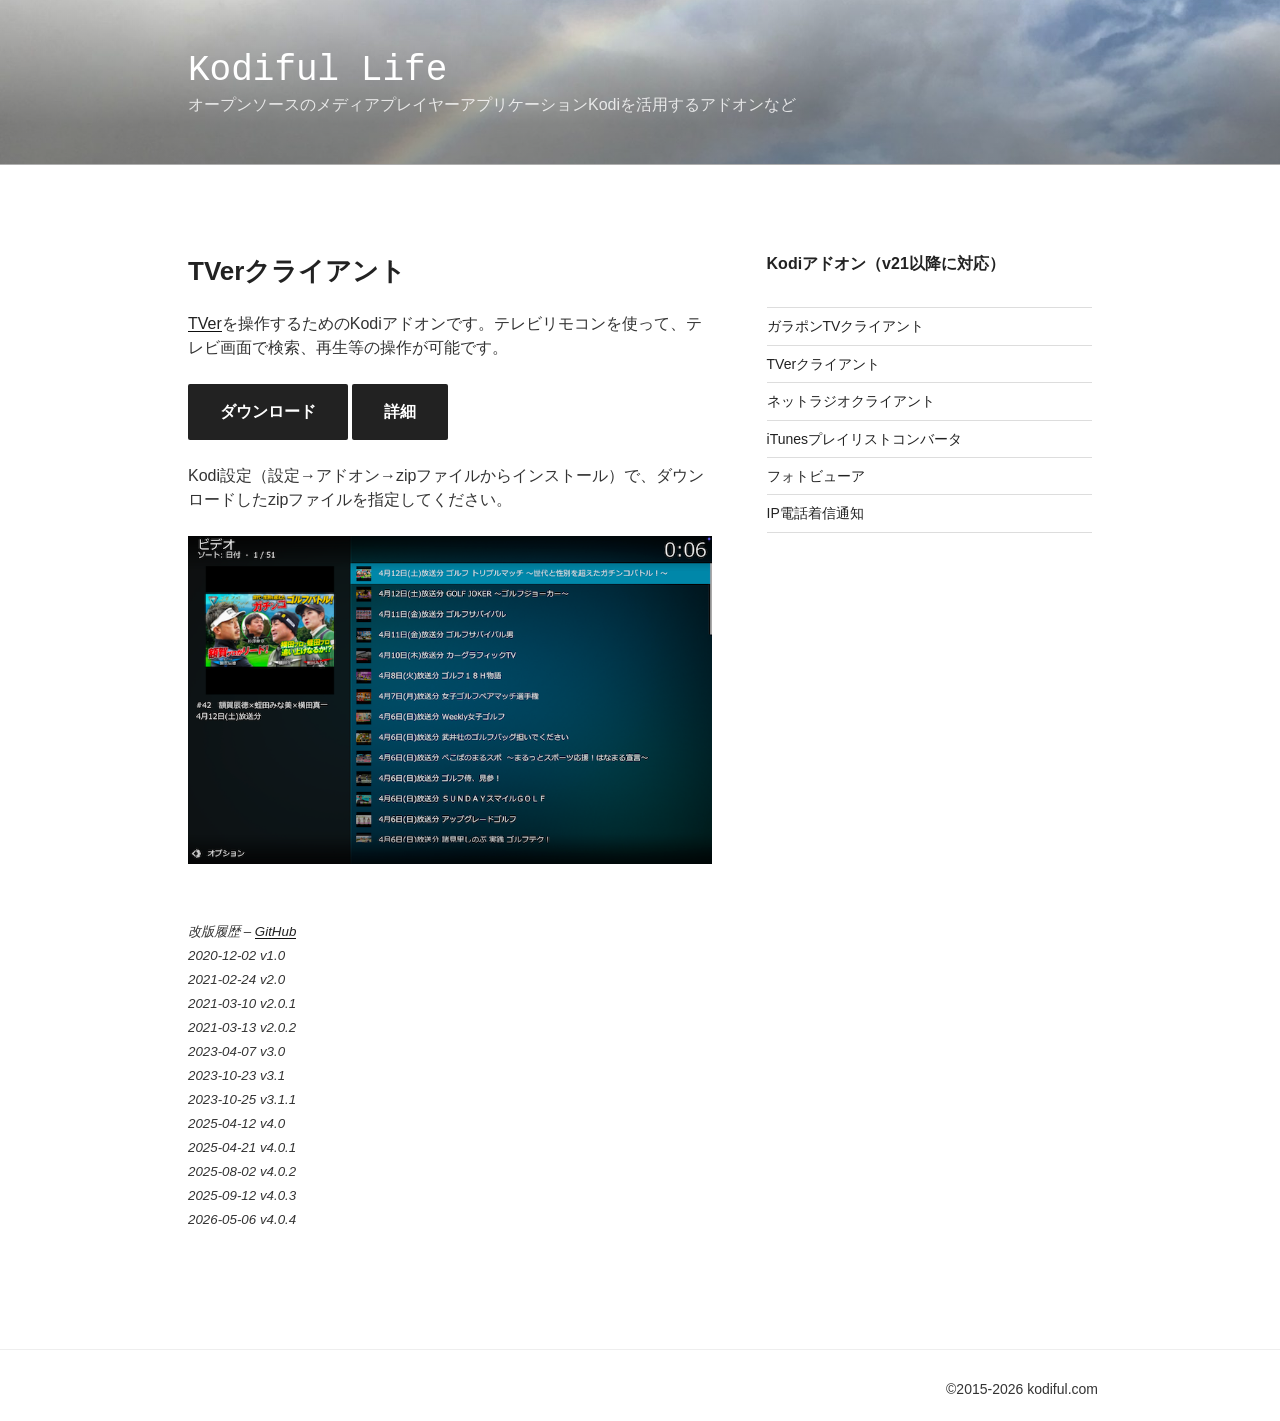
<file: tver/index.html>
<!DOCTYPE html>
<html lang="ja" class="no-js no-svg">
<head>
<meta charset="UTF-8">
<meta name="viewport" content="width=device-width, initial-scale=1">
<link rel="profile" href="http://gmpg.org/xfn/11">

<script>(function(html){html.className = html.className.replace(/\bno-js\b/,'js')})(document.documentElement);</script>
<title>TVerクライアント &#8211; Kodiful Life</title>
<meta name='robots' content='max-image-preview:large' />
	<style>img:is([sizes="auto" i], [sizes^="auto," i]) { contain-intrinsic-size: 3000px 1500px }</style>
	<link rel="icon" href="../wp-content/uploads/2018/02/cropped-icons8-kodi-528-2-32x32.png" sizes="32x32" />
<link rel="icon" href="../wp-content/uploads/2018/02/cropped-icons8-kodi-528-2-192x192.png" sizes="192x192" />
<link rel="apple-touch-icon" href="../wp-content/uploads/2018/02/cropped-icons8-kodi-528-2-180x180.png" />
<meta name="msapplication-TileImage" content="https://kodiful.com/wp-content/uploads/2018/02/cropped-icons8-kodi-528-2-270x270.png" />

<script src="../topimage.js"></script>
<script>
	function onload() {
		if( jQuery ) {
			$ = jQuery;
			$('.ui').on('click', function(){
				ga('send', 'event', 'button', 'click', $(this).attr('title'))
			});
		}
		select_random_image2();
	}
</script>

</head>

<body class="wp-singular page-template-default page page-id-800 wp-embed-responsive wp-theme-twentyseventeen wp-child-theme-twentyseventeen-child has-header-image has-sidebar page-one-column colors-light" onload="onload()">
<div id="page" class="site">
	<a class="skip-link screen-reader-text" href="index.html#content">コンテンツへスキップ</a>

	<header id="masthead" class="site-header" role="banner">

		<div class="custom-header">

		<div class="custom-header-media">
			<div id="wp-custom-header" class="wp-custom-header"><img src="" width="2000" height="1198" alt="" sizes="(max-width: 767px) 200vw, 100vw" decoding="async" fetchpriority="high" /></div>		</div>

	<div class="site-branding">
	<div class="wrap">

		
		<div class="site-branding-text">
										<p class="site-title"><a href="../index.html" rel="home" >Kodiful Life</a></p>
			
							<p class="site-description">オープンソースのメディアプレイヤーアプリケーションKodiを活用するアドオンなど</p>
					</div><!-- .site-branding-text -->

		
	</div><!-- .wrap -->
</div><!-- .site-branding -->

</div><!-- .custom-header -->

		
	</header><!-- #masthead -->

	
	<div class="site-content-contain">
		<div id="content" class="site-content">

<div class="wrap">
	<div id="primary" class="content-area">
		<main id="main" class="site-main">

			
<article id="post-800" class="post-800 page type-page status-publish hentry">
	<header class="entry-header">
		<h1 class="entry-title">TVerクライアント</h1>			</header><!-- .entry-header -->
	<div class="entry-content">
		<p><a href="https://tver.jp">TVer</a>を操作するためのKodiアドオンです。テレビリモコンを使って、テレビ画面で検索、再生等の操作が可能です。</p>
<p><a href="https://github.com/kodiful/plugin.video.tver/archive/4.0.4.zip"><button class="ui" title="plugin.video.tver-4.0.4.zip">ダウンロード</button></a> <a href="https://github.com/kodiful/plugin.video.tver" target="_blank" rel="noopener noreferrer"><button class="ui" title="plugin.video.tver">詳細</button></a></p>
<p>Kodi設定（設定→アドオン→zipファイルからインストール）で、ダウンロードしたzipファイルを指定してください。</p>
<p><img decoding="async" class="border" src="../Images/plugin.video.tver/top.png" alt=""></p>
<p><em style="font-size: smaller;"><br />
改版履歴 &#8211;&nbsp;<a href="https://github.com/kodiful/plugin.video.tver" target="_blank" rel="noopener noreferrer">GitHub</a><br />
2020-12-02 v1.0<br />
2021-02-24 v2.0<br />
2021-03-10 v2.0.1<br />
2021-03-13 v2.0.2<br />
2023-04-07 v3.0<br />
2023-10-23 v3.1<br />
2023-10-25 v3.1.1<br />
2025-04-12 v4.0<br />
2025-04-21 v4.0.1<br />
2025-08-02 v4.0.2<br />
2025-09-12 v4.0.3<br />
2026-05-06 v4.0.4<br />
</em></p>
	</div><!-- .entry-content -->
</article><!-- #post-800 -->

		</main><!-- #main -->
	</div><!-- #primary -->

	
<aside id="secondary" class="widget-area" aria-label="ブログサイドバー">
	<section id="nav_menu-4" class="widget widget_nav_menu"><h2 class="widget-title">Kodiアドオン（v21以降に対応）</h2><nav class="menu-%e5%9b%ba%e5%ae%9a%e3%83%9a%e3%83%bc%e3%82%b8%e3%83%aa%e3%83%b3%e3%82%af-container" aria-label="Kodiアドオン（v21以降に対応）"><ul id="menu-%e5%9b%ba%e5%ae%9a%e3%83%9a%e3%83%bc%e3%82%b8%e3%83%aa%e3%83%b3%e3%82%af" class="menu">
<li id="menu-item-1202" class="menu-item menu-item-type-post_type menu-item-object-page menu-item-1202"><a href="../garapon/index.html">ガラポンTVクライアント</a></li>
<li id="menu-item-1198" class="menu-item menu-item-type-post_type menu-item-object-page current-menu-item page_item page-item-800 current_page_item menu-item-1198"><a href="index.html" aria-current="page">TVerクライアント</a></li>
<li id="menu-item-1197" class="menu-item menu-item-type-post_type menu-item-object-page menu-item-1197"><a href="../radio/index.html">ネットラジオクライアント</a></li>
<li id="menu-item-1203" class="menu-item menu-item-type-post_type menu-item-object-page menu-item-1203"><a href="../itunes/index.html">iTunesプレイリストコンバータ</a></li>
<li id="menu-item-1201" class="menu-item menu-item-type-post_type menu-item-object-page menu-item-1201"><a href="../photos/index.html">フォトビューア</a></li>
<li id="menu-item-1199" class="menu-item menu-item-type-post_type menu-item-object-page menu-item-1199"><a href="../notifier/index.html">IP電話着信通知</a></li>
</ul></nav></section></aside><!-- #secondary -->

</div><!-- .wrap -->


		</div><!-- #content -->

		<footer id="colophon" class="site-footer" role="contentinfo">
			<div class="wrap">
				
			<div style="float:right;">
				&copy;2015-2026 kodiful.com			</div>
			</div><!-- .wrap -->
		</footer><!-- #colophon -->
	</div><!-- .site-content-contain -->
</div><!-- #page -->
<script type="speculationrules">
{"prefetch":[{"source":"document","where":{"and":[{"href_matches":"\/*"},{"not":{"href_matches":["\/wp-*.php","\/wp-admin\/*","\/wp-content\/uploads\/*","\/wp-content\/*","\/wp-content\/plugins\/*","\/wp-content\/themes\/twentyseventeen-child\/*","\/wp-content\/themes\/twentyseventeen\/*","\/*\\?(.+)"]}},{"not":{"selector_matches":"a[rel~=\"nofollow\"]"}},{"not":{"selector_matches":".no-prefetch, .no-prefetch a"}}]},"eagerness":"conservative"}]}
</script>
<link rel='stylesheet' id='wp-block-library-css' href='../wp-includes/css/dist/block-library/style.min.css%3Fver=6.8.5.css' media='all' />
<style id='wp-block-library-theme-inline-css'>
.wp-block-audio :where(figcaption){color:#555;font-size:13px;text-align:center}.is-dark-theme .wp-block-audio :where(figcaption){color:#ffffffa6}.wp-block-audio{margin:0 0 1em}.wp-block-code{border:1px solid #ccc;border-radius:4px;font-family:Menlo,Consolas,monaco,monospace;padding:.8em 1em}.wp-block-embed :where(figcaption){color:#555;font-size:13px;text-align:center}.is-dark-theme .wp-block-embed :where(figcaption){color:#ffffffa6}.wp-block-embed{margin:0 0 1em}.blocks-gallery-caption{color:#555;font-size:13px;text-align:center}.is-dark-theme .blocks-gallery-caption{color:#ffffffa6}:root :where(.wp-block-image figcaption){color:#555;font-size:13px;text-align:center}.is-dark-theme :root :where(.wp-block-image figcaption){color:#ffffffa6}.wp-block-image{margin:0 0 1em}.wp-block-pullquote{border-bottom:4px solid;border-top:4px solid;color:currentColor;margin-bottom:1.75em}.wp-block-pullquote cite,.wp-block-pullquote footer,.wp-block-pullquote__citation{color:currentColor;font-size:.8125em;font-style:normal;text-transform:uppercase}.wp-block-quote{border-left:.25em solid;margin:0 0 1.75em;padding-left:1em}.wp-block-quote cite,.wp-block-quote footer{color:currentColor;font-size:.8125em;font-style:normal;position:relative}.wp-block-quote:where(.has-text-align-right){border-left:none;border-right:.25em solid;padding-left:0;padding-right:1em}.wp-block-quote:where(.has-text-align-center){border:none;padding-left:0}.wp-block-quote.is-large,.wp-block-quote.is-style-large,.wp-block-quote:where(.is-style-plain){border:none}.wp-block-search .wp-block-search__label{font-weight:700}.wp-block-search__button{border:1px solid #ccc;padding:.375em .625em}:where(.wp-block-group.has-background){padding:1.25em 2.375em}.wp-block-separator.has-css-opacity{opacity:.4}.wp-block-separator{border:none;border-bottom:2px solid;margin-left:auto;margin-right:auto}.wp-block-separator.has-alpha-channel-opacity{opacity:1}.wp-block-separator:not(.is-style-wide):not(.is-style-dots){width:100px}.wp-block-separator.has-background:not(.is-style-dots){border-bottom:none;height:1px}.wp-block-separator.has-background:not(.is-style-wide):not(.is-style-dots){height:2px}.wp-block-table{margin:0 0 1em}.wp-block-table td,.wp-block-table th{word-break:normal}.wp-block-table :where(figcaption){color:#555;font-size:13px;text-align:center}.is-dark-theme .wp-block-table :where(figcaption){color:#ffffffa6}.wp-block-video :where(figcaption){color:#555;font-size:13px;text-align:center}.is-dark-theme .wp-block-video :where(figcaption){color:#ffffffa6}.wp-block-video{margin:0 0 1em}:root :where(.wp-block-template-part.has-background){margin-bottom:0;margin-top:0;padding:1.25em 2.375em}
</style>
<style id='classic-theme-styles-inline-css'>
/*! This file is auto-generated */
.wp-block-button__link{color:#fff;background-color:#32373c;border-radius:9999px;box-shadow:none;text-decoration:none;padding:calc(.667em + 2px) calc(1.333em + 2px);font-size:1.125em}.wp-block-file__button{background:#32373c;color:#fff;text-decoration:none}
</style>
<style id='global-styles-inline-css'>
:root{--wp--preset--aspect-ratio--square: 1;--wp--preset--aspect-ratio--4-3: 4/3;--wp--preset--aspect-ratio--3-4: 3/4;--wp--preset--aspect-ratio--3-2: 3/2;--wp--preset--aspect-ratio--2-3: 2/3;--wp--preset--aspect-ratio--16-9: 16/9;--wp--preset--aspect-ratio--9-16: 9/16;--wp--preset--color--black: #000000;--wp--preset--color--cyan-bluish-gray: #abb8c3;--wp--preset--color--white: #ffffff;--wp--preset--color--pale-pink: #f78da7;--wp--preset--color--vivid-red: #cf2e2e;--wp--preset--color--luminous-vivid-orange: #ff6900;--wp--preset--color--luminous-vivid-amber: #fcb900;--wp--preset--color--light-green-cyan: #7bdcb5;--wp--preset--color--vivid-green-cyan: #00d084;--wp--preset--color--pale-cyan-blue: #8ed1fc;--wp--preset--color--vivid-cyan-blue: #0693e3;--wp--preset--color--vivid-purple: #9b51e0;--wp--preset--gradient--vivid-cyan-blue-to-vivid-purple: linear-gradient(135deg,rgba(6,147,227,1) 0%,rgb(155,81,224) 100%);--wp--preset--gradient--light-green-cyan-to-vivid-green-cyan: linear-gradient(135deg,rgb(122,220,180) 0%,rgb(0,208,130) 100%);--wp--preset--gradient--luminous-vivid-amber-to-luminous-vivid-orange: linear-gradient(135deg,rgba(252,185,0,1) 0%,rgba(255,105,0,1) 100%);--wp--preset--gradient--luminous-vivid-orange-to-vivid-red: linear-gradient(135deg,rgba(255,105,0,1) 0%,rgb(207,46,46) 100%);--wp--preset--gradient--very-light-gray-to-cyan-bluish-gray: linear-gradient(135deg,rgb(238,238,238) 0%,rgb(169,184,195) 100%);--wp--preset--gradient--cool-to-warm-spectrum: linear-gradient(135deg,rgb(74,234,220) 0%,rgb(151,120,209) 20%,rgb(207,42,186) 40%,rgb(238,44,130) 60%,rgb(251,105,98) 80%,rgb(254,248,76) 100%);--wp--preset--gradient--blush-light-purple: linear-gradient(135deg,rgb(255,206,236) 0%,rgb(152,150,240) 100%);--wp--preset--gradient--blush-bordeaux: linear-gradient(135deg,rgb(254,205,165) 0%,rgb(254,45,45) 50%,rgb(107,0,62) 100%);--wp--preset--gradient--luminous-dusk: linear-gradient(135deg,rgb(255,203,112) 0%,rgb(199,81,192) 50%,rgb(65,88,208) 100%);--wp--preset--gradient--pale-ocean: linear-gradient(135deg,rgb(255,245,203) 0%,rgb(182,227,212) 50%,rgb(51,167,181) 100%);--wp--preset--gradient--electric-grass: linear-gradient(135deg,rgb(202,248,128) 0%,rgb(113,206,126) 100%);--wp--preset--gradient--midnight: linear-gradient(135deg,rgb(2,3,129) 0%,rgb(40,116,252) 100%);--wp--preset--font-size--small: 13px;--wp--preset--font-size--medium: 20px;--wp--preset--font-size--large: 36px;--wp--preset--font-size--x-large: 42px;--wp--preset--spacing--20: 0.44rem;--wp--preset--spacing--30: 0.67rem;--wp--preset--spacing--40: 1rem;--wp--preset--spacing--50: 1.5rem;--wp--preset--spacing--60: 2.25rem;--wp--preset--spacing--70: 3.38rem;--wp--preset--spacing--80: 5.06rem;--wp--preset--shadow--natural: 6px 6px 9px rgba(0, 0, 0, 0.2);--wp--preset--shadow--deep: 12px 12px 50px rgba(0, 0, 0, 0.4);--wp--preset--shadow--sharp: 6px 6px 0px rgba(0, 0, 0, 0.2);--wp--preset--shadow--outlined: 6px 6px 0px -3px rgba(255, 255, 255, 1), 6px 6px rgba(0, 0, 0, 1);--wp--preset--shadow--crisp: 6px 6px 0px rgba(0, 0, 0, 1);}:where(.is-layout-flex){gap: 0.5em;}:where(.is-layout-grid){gap: 0.5em;}body .is-layout-flex{display: flex;}.is-layout-flex{flex-wrap: wrap;align-items: center;}.is-layout-flex > :is(*, div){margin: 0;}body .is-layout-grid{display: grid;}.is-layout-grid > :is(*, div){margin: 0;}:where(.wp-block-columns.is-layout-flex){gap: 2em;}:where(.wp-block-columns.is-layout-grid){gap: 2em;}:where(.wp-block-post-template.is-layout-flex){gap: 1.25em;}:where(.wp-block-post-template.is-layout-grid){gap: 1.25em;}.has-black-color{color: var(--wp--preset--color--black) !important;}.has-cyan-bluish-gray-color{color: var(--wp--preset--color--cyan-bluish-gray) !important;}.has-white-color{color: var(--wp--preset--color--white) !important;}.has-pale-pink-color{color: var(--wp--preset--color--pale-pink) !important;}.has-vivid-red-color{color: var(--wp--preset--color--vivid-red) !important;}.has-luminous-vivid-orange-color{color: var(--wp--preset--color--luminous-vivid-orange) !important;}.has-luminous-vivid-amber-color{color: var(--wp--preset--color--luminous-vivid-amber) !important;}.has-light-green-cyan-color{color: var(--wp--preset--color--light-green-cyan) !important;}.has-vivid-green-cyan-color{color: var(--wp--preset--color--vivid-green-cyan) !important;}.has-pale-cyan-blue-color{color: var(--wp--preset--color--pale-cyan-blue) !important;}.has-vivid-cyan-blue-color{color: var(--wp--preset--color--vivid-cyan-blue) !important;}.has-vivid-purple-color{color: var(--wp--preset--color--vivid-purple) !important;}.has-black-background-color{background-color: var(--wp--preset--color--black) !important;}.has-cyan-bluish-gray-background-color{background-color: var(--wp--preset--color--cyan-bluish-gray) !important;}.has-white-background-color{background-color: var(--wp--preset--color--white) !important;}.has-pale-pink-background-color{background-color: var(--wp--preset--color--pale-pink) !important;}.has-vivid-red-background-color{background-color: var(--wp--preset--color--vivid-red) !important;}.has-luminous-vivid-orange-background-color{background-color: var(--wp--preset--color--luminous-vivid-orange) !important;}.has-luminous-vivid-amber-background-color{background-color: var(--wp--preset--color--luminous-vivid-amber) !important;}.has-light-green-cyan-background-color{background-color: var(--wp--preset--color--light-green-cyan) !important;}.has-vivid-green-cyan-background-color{background-color: var(--wp--preset--color--vivid-green-cyan) !important;}.has-pale-cyan-blue-background-color{background-color: var(--wp--preset--color--pale-cyan-blue) !important;}.has-vivid-cyan-blue-background-color{background-color: var(--wp--preset--color--vivid-cyan-blue) !important;}.has-vivid-purple-background-color{background-color: var(--wp--preset--color--vivid-purple) !important;}.has-black-border-color{border-color: var(--wp--preset--color--black) !important;}.has-cyan-bluish-gray-border-color{border-color: var(--wp--preset--color--cyan-bluish-gray) !important;}.has-white-border-color{border-color: var(--wp--preset--color--white) !important;}.has-pale-pink-border-color{border-color: var(--wp--preset--color--pale-pink) !important;}.has-vivid-red-border-color{border-color: var(--wp--preset--color--vivid-red) !important;}.has-luminous-vivid-orange-border-color{border-color: var(--wp--preset--color--luminous-vivid-orange) !important;}.has-luminous-vivid-amber-border-color{border-color: var(--wp--preset--color--luminous-vivid-amber) !important;}.has-light-green-cyan-border-color{border-color: var(--wp--preset--color--light-green-cyan) !important;}.has-vivid-green-cyan-border-color{border-color: var(--wp--preset--color--vivid-green-cyan) !important;}.has-pale-cyan-blue-border-color{border-color: var(--wp--preset--color--pale-cyan-blue) !important;}.has-vivid-cyan-blue-border-color{border-color: var(--wp--preset--color--vivid-cyan-blue) !important;}.has-vivid-purple-border-color{border-color: var(--wp--preset--color--vivid-purple) !important;}.has-vivid-cyan-blue-to-vivid-purple-gradient-background{background: var(--wp--preset--gradient--vivid-cyan-blue-to-vivid-purple) !important;}.has-light-green-cyan-to-vivid-green-cyan-gradient-background{background: var(--wp--preset--gradient--light-green-cyan-to-vivid-green-cyan) !important;}.has-luminous-vivid-amber-to-luminous-vivid-orange-gradient-background{background: var(--wp--preset--gradient--luminous-vivid-amber-to-luminous-vivid-orange) !important;}.has-luminous-vivid-orange-to-vivid-red-gradient-background{background: var(--wp--preset--gradient--luminous-vivid-orange-to-vivid-red) !important;}.has-very-light-gray-to-cyan-bluish-gray-gradient-background{background: var(--wp--preset--gradient--very-light-gray-to-cyan-bluish-gray) !important;}.has-cool-to-warm-spectrum-gradient-background{background: var(--wp--preset--gradient--cool-to-warm-spectrum) !important;}.has-blush-light-purple-gradient-background{background: var(--wp--preset--gradient--blush-light-purple) !important;}.has-blush-bordeaux-gradient-background{background: var(--wp--preset--gradient--blush-bordeaux) !important;}.has-luminous-dusk-gradient-background{background: var(--wp--preset--gradient--luminous-dusk) !important;}.has-pale-ocean-gradient-background{background: var(--wp--preset--gradient--pale-ocean) !important;}.has-electric-grass-gradient-background{background: var(--wp--preset--gradient--electric-grass) !important;}.has-midnight-gradient-background{background: var(--wp--preset--gradient--midnight) !important;}.has-small-font-size{font-size: var(--wp--preset--font-size--small) !important;}.has-medium-font-size{font-size: var(--wp--preset--font-size--medium) !important;}.has-large-font-size{font-size: var(--wp--preset--font-size--large) !important;}.has-x-large-font-size{font-size: var(--wp--preset--font-size--x-large) !important;}
:where(.wp-block-post-template.is-layout-flex){gap: 1.25em;}:where(.wp-block-post-template.is-layout-grid){gap: 1.25em;}
:where(.wp-block-columns.is-layout-flex){gap: 2em;}:where(.wp-block-columns.is-layout-grid){gap: 2em;}
:root :where(.wp-block-pullquote){font-size: 1.5em;line-height: 1.6;}
</style>
<link rel='stylesheet' id='twentyseventeen-style-css' href='../wp-content/themes/twentyseventeen-child/style.css%3Fver=20250415.css' media='all' />
<link rel='stylesheet' id='twentyseventeen-block-style-css' href='../wp-content/themes/twentyseventeen/assets/css/blocks.css%3Fver=20240729.css' media='all' />
<script src="../wp-includes/js/jquery/jquery.min.js%3Fver=3.7.1" id="jquery-core-js"></script>
<script src="../wp-includes/js/jquery/jquery-migrate.min.js%3Fver=3.4.1" id="jquery-migrate-js"></script>
<script id="twentyseventeen-global-js-extra">
var twentyseventeenScreenReaderText = {"quote":"<svg class=\"icon icon-quote-right\" aria-hidden=\"true\" role=\"img\"> <use href=\"#icon-quote-right\" xlink:href=\"#icon-quote-right\"><\/use> <\/svg>"};
</script>
<script src="../wp-content/themes/twentyseventeen/assets/js/global.js%3Fver=20211130" id="twentyseventeen-global-js" defer data-wp-strategy="defer"></script>
<script src="../wp-content/themes/twentyseventeen/assets/js/jquery.scrollTo.js%3Fver=2.1.3" id="jquery-scrollto-js" defer data-wp-strategy="defer"></script>
<svg style="position: absolute; width: 0; height: 0; overflow: hidden;" version="1.1" xmlns="http://www.w3.org/2000/svg" xmlns:xlink="http://www.w3.org/1999/xlink">
<defs>
<symbol id="icon-behance" viewBox="0 0 37 32">
<path class="path1" d="M33 6.054h-9.125v2.214h9.125v-2.214zM28.5 13.661q-1.607 0-2.607 0.938t-1.107 2.545h7.286q-0.321-3.482-3.571-3.482zM28.786 24.107q1.125 0 2.179-0.571t1.357-1.554h3.946q-1.786 5.482-7.625 5.482-3.821 0-6.080-2.357t-2.259-6.196q0-3.714 2.33-6.17t6.009-2.455q2.464 0 4.295 1.214t2.732 3.196 0.902 4.429q0 0.304-0.036 0.839h-11.75q0 1.982 1.027 3.063t2.973 1.080zM4.946 23.214h5.286q3.661 0 3.661-2.982 0-3.214-3.554-3.214h-5.393v6.196zM4.946 13.625h5.018q1.393 0 2.205-0.652t0.813-2.027q0-2.571-3.393-2.571h-4.643v5.25zM0 4.536h10.607q1.554 0 2.768 0.25t2.259 0.848 1.607 1.723 0.563 2.75q0 3.232-3.071 4.696 2.036 0.571 3.071 2.054t1.036 3.643q0 1.339-0.438 2.438t-1.179 1.848-1.759 1.268-2.161 0.75-2.393 0.232h-10.911v-22.5z"></path>
</symbol>
<symbol id="icon-deviantart" viewBox="0 0 18 32">
<path class="path1" d="M18.286 5.411l-5.411 10.393 0.429 0.554h4.982v7.411h-9.054l-0.786 0.536-2.536 4.875-0.536 0.536h-5.375v-5.411l5.411-10.411-0.429-0.536h-4.982v-7.411h9.054l0.786-0.536 2.536-4.875 0.536-0.536h5.375v5.411z"></path>
</symbol>
<symbol id="icon-medium" viewBox="0 0 32 32">
<path class="path1" d="M10.661 7.518v20.946q0 0.446-0.223 0.759t-0.652 0.313q-0.304 0-0.589-0.143l-8.304-4.161q-0.375-0.179-0.634-0.598t-0.259-0.83v-20.357q0-0.357 0.179-0.607t0.518-0.25q0.25 0 0.786 0.268l9.125 4.571q0.054 0.054 0.054 0.089zM11.804 9.321l9.536 15.464-9.536-4.75v-10.714zM32 9.643v18.821q0 0.446-0.25 0.723t-0.679 0.277-0.839-0.232l-7.875-3.929zM31.946 7.5q0 0.054-4.58 7.491t-5.366 8.705l-6.964-11.321 5.786-9.411q0.304-0.5 0.929-0.5 0.25 0 0.464 0.107l9.661 4.821q0.071 0.036 0.071 0.107z"></path>
</symbol>
<symbol id="icon-slideshare" viewBox="0 0 32 32">
<path class="path1" d="M15.589 13.214q0 1.482-1.134 2.545t-2.723 1.063-2.723-1.063-1.134-2.545q0-1.5 1.134-2.554t2.723-1.054 2.723 1.054 1.134 2.554zM24.554 13.214q0 1.482-1.125 2.545t-2.732 1.063q-1.589 0-2.723-1.063t-1.134-2.545q0-1.5 1.134-2.554t2.723-1.054q1.607 0 2.732 1.054t1.125 2.554zM28.571 16.429v-11.911q0-1.554-0.571-2.205t-1.982-0.652h-19.857q-1.482 0-2.009 0.607t-0.527 2.25v12.018q0.768 0.411 1.58 0.714t1.446 0.5 1.446 0.33 1.268 0.196 1.25 0.071 1.045 0.009 1.009-0.036 0.795-0.036q1.214-0.018 1.696 0.482 0.107 0.107 0.179 0.161 0.464 0.446 1.089 0.911 0.125-1.625 2.107-1.554 0.089 0 0.652 0.027t0.768 0.036 0.813 0.018 0.946-0.018 0.973-0.080 1.089-0.152 1.107-0.241 1.196-0.348 1.205-0.482 1.286-0.616zM31.482 16.339q-2.161 2.661-6.643 4.5 1.5 5.089-0.411 8.304-1.179 2.018-3.268 2.643-1.857 0.571-3.25-0.268-1.536-0.911-1.464-2.929l-0.018-5.821v-0.018q-0.143-0.036-0.438-0.107t-0.42-0.089l-0.018 6.036q0.071 2.036-1.482 2.929-1.411 0.839-3.268 0.268-2.089-0.643-3.25-2.679-1.875-3.214-0.393-8.268-4.482-1.839-6.643-4.5-0.446-0.661-0.071-1.125t1.071 0.018q0.054 0.036 0.196 0.125t0.196 0.143v-12.393q0-1.286 0.839-2.196t2.036-0.911h22.446q1.196 0 2.036 0.911t0.839 2.196v12.393l0.375-0.268q0.696-0.482 1.071-0.018t-0.071 1.125z"></path>
</symbol>
<symbol id="icon-snapchat-ghost" viewBox="0 0 30 32">
<path class="path1" d="M15.143 2.286q2.393-0.018 4.295 1.223t2.92 3.438q0.482 1.036 0.482 3.196 0 0.839-0.161 3.411 0.25 0.125 0.5 0.125 0.321 0 0.911-0.241t0.911-0.241q0.518 0 1 0.321t0.482 0.821q0 0.571-0.563 0.964t-1.232 0.563-1.232 0.518-0.563 0.848q0 0.268 0.214 0.768 0.661 1.464 1.83 2.679t2.58 1.804q0.5 0.214 1.429 0.411 0.5 0.107 0.5 0.625 0 1.25-3.911 1.839-0.125 0.196-0.196 0.696t-0.25 0.83-0.589 0.33q-0.357 0-1.107-0.116t-1.143-0.116q-0.661 0-1.107 0.089-0.571 0.089-1.125 0.402t-1.036 0.679-1.036 0.723-1.357 0.598-1.768 0.241q-0.929 0-1.723-0.241t-1.339-0.598-1.027-0.723-1.036-0.679-1.107-0.402q-0.464-0.089-1.125-0.089-0.429 0-1.17 0.134t-1.045 0.134q-0.446 0-0.625-0.33t-0.25-0.848-0.196-0.714q-3.911-0.589-3.911-1.839 0-0.518 0.5-0.625 0.929-0.196 1.429-0.411 1.393-0.571 2.58-1.804t1.83-2.679q0.214-0.5 0.214-0.768 0-0.5-0.563-0.848t-1.241-0.527-1.241-0.563-0.563-0.938q0-0.482 0.464-0.813t0.982-0.33q0.268 0 0.857 0.232t0.946 0.232q0.321 0 0.571-0.125-0.161-2.536-0.161-3.393 0-2.179 0.482-3.214 1.143-2.446 3.071-3.536t4.714-1.125z"></path>
</symbol>
<symbol id="icon-yelp" viewBox="0 0 27 32">
<path class="path1" d="M13.804 23.554v2.268q-0.018 5.214-0.107 5.446-0.214 0.571-0.911 0.714-0.964 0.161-3.241-0.679t-2.902-1.589q-0.232-0.268-0.304-0.643-0.018-0.214 0.071-0.464 0.071-0.179 0.607-0.839t3.232-3.857q0.018 0 1.071-1.25 0.268-0.339 0.705-0.438t0.884 0.063q0.429 0.179 0.67 0.518t0.223 0.75zM11.143 19.071q-0.054 0.982-0.929 1.25l-2.143 0.696q-4.911 1.571-5.214 1.571-0.625-0.036-0.964-0.643-0.214-0.446-0.304-1.339-0.143-1.357 0.018-2.973t0.536-2.223 1-0.571q0.232 0 3.607 1.375 1.25 0.518 2.054 0.839l1.5 0.607q0.411 0.161 0.634 0.545t0.205 0.866zM25.893 24.375q-0.125 0.964-1.634 2.875t-2.42 2.268q-0.661 0.25-1.125-0.125-0.25-0.179-3.286-5.125l-0.839-1.375q-0.25-0.375-0.205-0.821t0.348-0.821q0.625-0.768 1.482-0.464 0.018 0.018 2.125 0.714 3.625 1.179 4.321 1.42t0.839 0.366q0.5 0.393 0.393 1.089zM13.893 13.089q0.089 1.821-0.964 2.179-1.036 0.304-2.036-1.268l-6.75-10.679q-0.143-0.625 0.339-1.107 0.732-0.768 3.705-1.598t4.009-0.563q0.714 0.179 0.875 0.804 0.054 0.321 0.393 5.455t0.429 6.777zM25.714 15.018q0.054 0.696-0.464 1.054-0.268 0.179-5.875 1.536-1.196 0.268-1.625 0.411l0.018-0.036q-0.411 0.107-0.821-0.071t-0.661-0.571q-0.536-0.839 0-1.554 0.018-0.018 1.339-1.821 2.232-3.054 2.679-3.643t0.607-0.696q0.5-0.339 1.161-0.036 0.857 0.411 2.196 2.384t1.446 2.991v0.054z"></path>
</symbol>
<symbol id="icon-vine" viewBox="0 0 27 32">
<path class="path1" d="M26.732 14.768v3.536q-1.804 0.411-3.536 0.411-1.161 2.429-2.955 4.839t-3.241 3.848-2.286 1.902q-1.429 0.804-2.893-0.054-0.5-0.304-1.080-0.777t-1.518-1.491-1.83-2.295-1.92-3.286-1.884-4.357-1.634-5.616-1.259-6.964h5.054q0.464 3.893 1.25 7.116t1.866 5.661 2.17 4.205 2.5 3.482q3.018-3.018 5.125-7.25-2.536-1.286-3.982-3.929t-1.446-5.946q0-3.429 1.857-5.616t5.071-2.188q3.179 0 4.875 1.884t1.696 5.313q0 2.839-1.036 5.107-0.125 0.018-0.348 0.054t-0.821 0.036-1.125-0.107-1.107-0.455-0.902-0.92q0.554-1.839 0.554-3.286 0-1.554-0.518-2.357t-1.411-0.804q-0.946 0-1.518 0.884t-0.571 2.509q0 3.321 1.875 5.241t4.768 1.92q1.107 0 2.161-0.25z"></path>
</symbol>
<symbol id="icon-vk" viewBox="0 0 35 32">
<path class="path1" d="M34.232 9.286q0.411 1.143-2.679 5.25-0.429 0.571-1.161 1.518-1.393 1.786-1.607 2.339-0.304 0.732 0.25 1.446 0.304 0.375 1.446 1.464h0.018l0.071 0.071q2.518 2.339 3.411 3.946 0.054 0.089 0.116 0.223t0.125 0.473-0.009 0.607-0.446 0.491-1.054 0.223l-4.571 0.071q-0.429 0.089-1-0.089t-0.929-0.393l-0.357-0.214q-0.536-0.375-1.25-1.143t-1.223-1.384-1.089-1.036-1.009-0.277q-0.054 0.018-0.143 0.063t-0.304 0.259-0.384 0.527-0.304 0.929-0.116 1.384q0 0.268-0.063 0.491t-0.134 0.33l-0.071 0.089q-0.321 0.339-0.946 0.393h-2.054q-1.268 0.071-2.607-0.295t-2.348-0.946-1.839-1.179-1.259-1.027l-0.446-0.429q-0.179-0.179-0.491-0.536t-1.277-1.625-1.893-2.696-2.188-3.768-2.33-4.857q-0.107-0.286-0.107-0.482t0.054-0.286l0.071-0.107q0.268-0.339 1.018-0.339l4.893-0.036q0.214 0.036 0.411 0.116t0.286 0.152l0.089 0.054q0.286 0.196 0.429 0.571 0.357 0.893 0.821 1.848t0.732 1.455l0.286 0.518q0.518 1.071 1 1.857t0.866 1.223 0.741 0.688 0.607 0.25 0.482-0.089q0.036-0.018 0.089-0.089t0.214-0.393 0.241-0.839 0.17-1.446 0-2.232q-0.036-0.714-0.161-1.304t-0.25-0.821l-0.107-0.214q-0.446-0.607-1.518-0.768-0.232-0.036 0.089-0.429 0.304-0.339 0.679-0.536 0.946-0.464 4.268-0.429 1.464 0.018 2.411 0.232 0.357 0.089 0.598 0.241t0.366 0.429 0.188 0.571 0.063 0.813-0.018 0.982-0.045 1.259-0.027 1.473q0 0.196-0.018 0.75t-0.009 0.857 0.063 0.723 0.205 0.696 0.402 0.438q0.143 0.036 0.304 0.071t0.464-0.196 0.679-0.616 0.929-1.196 1.214-1.92q1.071-1.857 1.911-4.018 0.071-0.179 0.179-0.313t0.196-0.188l0.071-0.054 0.089-0.045t0.232-0.054 0.357-0.009l5.143-0.036q0.696-0.089 1.143 0.045t0.554 0.295z"></path>
</symbol>
<symbol id="icon-search" viewBox="0 0 30 32">
<path class="path1" d="M20.571 14.857q0-3.304-2.348-5.652t-5.652-2.348-5.652 2.348-2.348 5.652 2.348 5.652 5.652 2.348 5.652-2.348 2.348-5.652zM29.714 29.714q0 0.929-0.679 1.607t-1.607 0.679q-0.964 0-1.607-0.679l-6.125-6.107q-3.196 2.214-7.125 2.214-2.554 0-4.884-0.991t-4.018-2.679-2.679-4.018-0.991-4.884 0.991-4.884 2.679-4.018 4.018-2.679 4.884-0.991 4.884 0.991 4.018 2.679 2.679 4.018 0.991 4.884q0 3.929-2.214 7.125l6.125 6.125q0.661 0.661 0.661 1.607z"></path>
</symbol>
<symbol id="icon-envelope-o" viewBox="0 0 32 32">
<path class="path1" d="M29.714 26.857v-13.714q-0.571 0.643-1.232 1.179-4.786 3.679-7.607 6.036-0.911 0.768-1.482 1.196t-1.545 0.866-1.83 0.438h-0.036q-0.857 0-1.83-0.438t-1.545-0.866-1.482-1.196q-2.821-2.357-7.607-6.036-0.661-0.536-1.232-1.179v13.714q0 0.232 0.17 0.402t0.402 0.17h26.286q0.232 0 0.402-0.17t0.17-0.402zM29.714 8.089v-0.438t-0.009-0.232-0.054-0.223-0.098-0.161-0.161-0.134-0.25-0.045h-26.286q-0.232 0-0.402 0.17t-0.17 0.402q0 3 2.625 5.071 3.446 2.714 7.161 5.661 0.107 0.089 0.625 0.527t0.821 0.67 0.795 0.563 0.902 0.491 0.768 0.161h0.036q0.357 0 0.768-0.161t0.902-0.491 0.795-0.563 0.821-0.67 0.625-0.527q3.714-2.946 7.161-5.661 0.964-0.768 1.795-2.063t0.83-2.348zM32 7.429v19.429q0 1.179-0.839 2.018t-2.018 0.839h-26.286q-1.179 0-2.018-0.839t-0.839-2.018v-19.429q0-1.179 0.839-2.018t2.018-0.839h26.286q1.179 0 2.018 0.839t0.839 2.018z"></path>
</symbol>
<symbol id="icon-close" viewBox="0 0 25 32">
<path class="path1" d="M23.179 23.607q0 0.714-0.5 1.214l-2.429 2.429q-0.5 0.5-1.214 0.5t-1.214-0.5l-5.25-5.25-5.25 5.25q-0.5 0.5-1.214 0.5t-1.214-0.5l-2.429-2.429q-0.5-0.5-0.5-1.214t0.5-1.214l5.25-5.25-5.25-5.25q-0.5-0.5-0.5-1.214t0.5-1.214l2.429-2.429q0.5-0.5 1.214-0.5t1.214 0.5l5.25 5.25 5.25-5.25q0.5-0.5 1.214-0.5t1.214 0.5l2.429 2.429q0.5 0.5 0.5 1.214t-0.5 1.214l-5.25 5.25 5.25 5.25q0.5 0.5 0.5 1.214z"></path>
</symbol>
<symbol id="icon-angle-down" viewBox="0 0 21 32">
<path class="path1" d="M19.196 13.143q0 0.232-0.179 0.411l-8.321 8.321q-0.179 0.179-0.411 0.179t-0.411-0.179l-8.321-8.321q-0.179-0.179-0.179-0.411t0.179-0.411l0.893-0.893q0.179-0.179 0.411-0.179t0.411 0.179l7.018 7.018 7.018-7.018q0.179-0.179 0.411-0.179t0.411 0.179l0.893 0.893q0.179 0.179 0.179 0.411z"></path>
</symbol>
<symbol id="icon-folder-open" viewBox="0 0 34 32">
<path class="path1" d="M33.554 17q0 0.554-0.554 1.179l-6 7.071q-0.768 0.911-2.152 1.545t-2.563 0.634h-19.429q-0.607 0-1.080-0.232t-0.473-0.768q0-0.554 0.554-1.179l6-7.071q0.768-0.911 2.152-1.545t2.563-0.634h19.429q0.607 0 1.080 0.232t0.473 0.768zM27.429 10.857v2.857h-14.857q-1.679 0-3.518 0.848t-2.929 2.134l-6.107 7.179q0-0.071-0.009-0.223t-0.009-0.223v-17.143q0-1.643 1.179-2.821t2.821-1.179h5.714q1.643 0 2.821 1.179t1.179 2.821v0.571h9.714q1.643 0 2.821 1.179t1.179 2.821z"></path>
</symbol>
<symbol id="icon-twitter" viewBox="0 0 30 32">
<path class="path1" d="M28.929 7.286q-1.196 1.75-2.893 2.982 0.018 0.25 0.018 0.75 0 2.321-0.679 4.634t-2.063 4.437-3.295 3.759-4.607 2.607-5.768 0.973q-4.839 0-8.857-2.589 0.625 0.071 1.393 0.071 4.018 0 7.161-2.464-1.875-0.036-3.357-1.152t-2.036-2.848q0.589 0.089 1.089 0.089 0.768 0 1.518-0.196-2-0.411-3.313-1.991t-1.313-3.67v-0.071q1.214 0.679 2.607 0.732-1.179-0.786-1.875-2.054t-0.696-2.75q0-1.571 0.786-2.911 2.161 2.661 5.259 4.259t6.634 1.777q-0.143-0.679-0.143-1.321 0-2.393 1.688-4.080t4.080-1.688q2.5 0 4.214 1.821 1.946-0.375 3.661-1.393-0.661 2.054-2.536 3.179 1.661-0.179 3.321-0.893z"></path>
</symbol>
<symbol id="icon-facebook" viewBox="0 0 19 32">
<path class="path1" d="M17.125 0.214v4.714h-2.804q-1.536 0-2.071 0.643t-0.536 1.929v3.375h5.232l-0.696 5.286h-4.536v13.554h-5.464v-13.554h-4.554v-5.286h4.554v-3.893q0-3.321 1.857-5.152t4.946-1.83q2.625 0 4.071 0.214z"></path>
</symbol>
<symbol id="icon-github" viewBox="0 0 27 32">
<path class="path1" d="M13.714 2.286q3.732 0 6.884 1.839t4.991 4.991 1.839 6.884q0 4.482-2.616 8.063t-6.759 4.955q-0.482 0.089-0.714-0.125t-0.232-0.536q0-0.054 0.009-1.366t0.009-2.402q0-1.732-0.929-2.536 1.018-0.107 1.83-0.321t1.679-0.696 1.446-1.188 0.946-1.875 0.366-2.688q0-2.125-1.411-3.679 0.661-1.625-0.143-3.643-0.5-0.161-1.446 0.196t-1.643 0.786l-0.679 0.429q-1.661-0.464-3.429-0.464t-3.429 0.464q-0.286-0.196-0.759-0.482t-1.491-0.688-1.518-0.241q-0.804 2.018-0.143 3.643-1.411 1.554-1.411 3.679 0 1.518 0.366 2.679t0.938 1.875 1.438 1.196 1.679 0.696 1.83 0.321q-0.696 0.643-0.875 1.839-0.375 0.179-0.804 0.268t-1.018 0.089-1.17-0.384-0.991-1.116q-0.339-0.571-0.866-0.929t-0.884-0.429l-0.357-0.054q-0.375 0-0.518 0.080t-0.089 0.205 0.161 0.25 0.232 0.214l0.125 0.089q0.393 0.179 0.777 0.679t0.563 0.911l0.179 0.411q0.232 0.679 0.786 1.098t1.196 0.536 1.241 0.125 0.991-0.063l0.411-0.071q0 0.679 0.009 1.58t0.009 0.973q0 0.321-0.232 0.536t-0.714 0.125q-4.143-1.375-6.759-4.955t-2.616-8.063q0-3.732 1.839-6.884t4.991-4.991 6.884-1.839zM5.196 21.982q0.054-0.125-0.125-0.214-0.179-0.054-0.232 0.036-0.054 0.125 0.125 0.214 0.161 0.107 0.232-0.036zM5.75 22.589q0.125-0.089-0.036-0.286-0.179-0.161-0.286-0.054-0.125 0.089 0.036 0.286 0.179 0.179 0.286 0.054zM6.286 23.393q0.161-0.125 0-0.339-0.143-0.232-0.304-0.107-0.161 0.089 0 0.321t0.304 0.125zM7.036 24.143q0.143-0.143-0.071-0.339-0.214-0.214-0.357-0.054-0.161 0.143 0.071 0.339 0.214 0.214 0.357 0.054zM8.054 24.589q0.054-0.196-0.232-0.286-0.268-0.071-0.339 0.125t0.232 0.268q0.268 0.107 0.339-0.107zM9.179 24.679q0-0.232-0.304-0.196-0.286 0-0.286 0.196 0 0.232 0.304 0.196 0.286 0 0.286-0.196zM10.214 24.5q-0.036-0.196-0.321-0.161-0.286 0.054-0.25 0.268t0.321 0.143 0.25-0.25z"></path>
</symbol>
<symbol id="icon-bars" viewBox="0 0 27 32">
<path class="path1" d="M27.429 24v2.286q0 0.464-0.339 0.804t-0.804 0.339h-25.143q-0.464 0-0.804-0.339t-0.339-0.804v-2.286q0-0.464 0.339-0.804t0.804-0.339h25.143q0.464 0 0.804 0.339t0.339 0.804zM27.429 14.857v2.286q0 0.464-0.339 0.804t-0.804 0.339h-25.143q-0.464 0-0.804-0.339t-0.339-0.804v-2.286q0-0.464 0.339-0.804t0.804-0.339h25.143q0.464 0 0.804 0.339t0.339 0.804zM27.429 5.714v2.286q0 0.464-0.339 0.804t-0.804 0.339h-25.143q-0.464 0-0.804-0.339t-0.339-0.804v-2.286q0-0.464 0.339-0.804t0.804-0.339h25.143q0.464 0 0.804 0.339t0.339 0.804z"></path>
</symbol>
<symbol id="icon-google-plus" viewBox="0 0 41 32">
<path class="path1" d="M25.661 16.304q0 3.714-1.554 6.616t-4.429 4.536-6.589 1.634q-2.661 0-5.089-1.036t-4.179-2.786-2.786-4.179-1.036-5.089 1.036-5.089 2.786-4.179 4.179-2.786 5.089-1.036q5.107 0 8.768 3.429l-3.554 3.411q-2.089-2.018-5.214-2.018-2.196 0-4.063 1.107t-2.955 3.009-1.089 4.152 1.089 4.152 2.955 3.009 4.063 1.107q1.482 0 2.723-0.411t2.045-1.027 1.402-1.402 0.875-1.482 0.384-1.321h-7.429v-4.5h12.357q0.214 1.125 0.214 2.179zM41.143 14.125v3.75h-3.732v3.732h-3.75v-3.732h-3.732v-3.75h3.732v-3.732h3.75v3.732h3.732z"></path>
</symbol>
<symbol id="icon-linkedin" viewBox="0 0 27 32">
<path class="path1" d="M6.232 11.161v17.696h-5.893v-17.696h5.893zM6.607 5.696q0.018 1.304-0.902 2.179t-2.42 0.875h-0.036q-1.464 0-2.357-0.875t-0.893-2.179q0-1.321 0.92-2.188t2.402-0.866 2.375 0.866 0.911 2.188zM27.429 18.714v10.143h-5.875v-9.464q0-1.875-0.723-2.938t-2.259-1.063q-1.125 0-1.884 0.616t-1.134 1.527q-0.196 0.536-0.196 1.446v9.875h-5.875q0.036-7.125 0.036-11.554t-0.018-5.286l-0.018-0.857h5.875v2.571h-0.036q0.357-0.571 0.732-1t1.009-0.929 1.554-0.777 2.045-0.277q3.054 0 4.911 2.027t1.857 5.938z"></path>
</symbol>
<symbol id="icon-quote-right" viewBox="0 0 30 32">
<path class="path1" d="M13.714 5.714v12.571q0 1.857-0.723 3.545t-1.955 2.92-2.92 1.955-3.545 0.723h-1.143q-0.464 0-0.804-0.339t-0.339-0.804v-2.286q0-0.464 0.339-0.804t0.804-0.339h1.143q1.893 0 3.232-1.339t1.339-3.232v-0.571q0-0.714-0.5-1.214t-1.214-0.5h-4q-1.429 0-2.429-1t-1-2.429v-6.857q0-1.429 1-2.429t2.429-1h6.857q1.429 0 2.429 1t1 2.429zM29.714 5.714v12.571q0 1.857-0.723 3.545t-1.955 2.92-2.92 1.955-3.545 0.723h-1.143q-0.464 0-0.804-0.339t-0.339-0.804v-2.286q0-0.464 0.339-0.804t0.804-0.339h1.143q1.893 0 3.232-1.339t1.339-3.232v-0.571q0-0.714-0.5-1.214t-1.214-0.5h-4q-1.429 0-2.429-1t-1-2.429v-6.857q0-1.429 1-2.429t2.429-1h6.857q1.429 0 2.429 1t1 2.429z"></path>
</symbol>
<symbol id="icon-mail-reply" viewBox="0 0 32 32">
<path class="path1" d="M32 20q0 2.964-2.268 8.054-0.054 0.125-0.188 0.429t-0.241 0.536-0.232 0.393q-0.214 0.304-0.5 0.304-0.268 0-0.42-0.179t-0.152-0.446q0-0.161 0.045-0.473t0.045-0.42q0.089-1.214 0.089-2.196 0-1.804-0.313-3.232t-0.866-2.473-1.429-1.804-1.884-1.241-2.375-0.759-2.75-0.384-3.134-0.107h-4v4.571q0 0.464-0.339 0.804t-0.804 0.339-0.804-0.339l-9.143-9.143q-0.339-0.339-0.339-0.804t0.339-0.804l9.143-9.143q0.339-0.339 0.804-0.339t0.804 0.339 0.339 0.804v4.571h4q12.732 0 15.625 7.196 0.946 2.393 0.946 5.946z"></path>
</symbol>
<symbol id="icon-youtube" viewBox="0 0 27 32">
<path class="path1" d="M17.339 22.214v3.768q0 1.196-0.696 1.196-0.411 0-0.804-0.393v-5.375q0.393-0.393 0.804-0.393 0.696 0 0.696 1.196zM23.375 22.232v0.821h-1.607v-0.821q0-1.214 0.804-1.214t0.804 1.214zM6.125 18.339h1.911v-1.679h-5.571v1.679h1.875v10.161h1.786v-10.161zM11.268 28.5h1.589v-8.821h-1.589v6.75q-0.536 0.75-1.018 0.75-0.321 0-0.375-0.375-0.018-0.054-0.018-0.625v-6.5h-1.589v6.982q0 0.875 0.143 1.304 0.214 0.661 1.036 0.661 0.857 0 1.821-1.089v0.964zM18.929 25.857v-3.518q0-1.304-0.161-1.768-0.304-1-1.268-1-0.893 0-1.661 0.964v-3.875h-1.589v11.839h1.589v-0.857q0.804 0.982 1.661 0.982 0.964 0 1.268-0.982 0.161-0.482 0.161-1.786zM24.964 25.679v-0.232h-1.625q0 0.911-0.036 1.089-0.125 0.643-0.714 0.643-0.821 0-0.821-1.232v-1.554h3.196v-1.839q0-1.411-0.482-2.071-0.696-0.911-1.893-0.911-1.214 0-1.911 0.911-0.5 0.661-0.5 2.071v3.089q0 1.411 0.518 2.071 0.696 0.911 1.929 0.911 1.286 0 1.929-0.946 0.321-0.482 0.375-0.964 0.036-0.161 0.036-1.036zM14.107 9.375v-3.75q0-1.232-0.768-1.232t-0.768 1.232v3.75q0 1.25 0.768 1.25t0.768-1.25zM26.946 22.786q0 4.179-0.464 6.25-0.25 1.054-1.036 1.768t-1.821 0.821q-3.286 0.375-9.911 0.375t-9.911-0.375q-1.036-0.107-1.83-0.821t-1.027-1.768q-0.464-2-0.464-6.25 0-4.179 0.464-6.25 0.25-1.054 1.036-1.768t1.839-0.839q3.268-0.357 9.893-0.357t9.911 0.357q1.036 0.125 1.83 0.839t1.027 1.768q0.464 2 0.464 6.25zM9.125 0h1.821l-2.161 7.125v4.839h-1.786v-4.839q-0.25-1.321-1.089-3.786-0.661-1.839-1.161-3.339h1.893l1.268 4.696zM15.732 5.946v3.125q0 1.446-0.5 2.107-0.661 0.911-1.893 0.911-1.196 0-1.875-0.911-0.5-0.679-0.5-2.107v-3.125q0-1.429 0.5-2.089 0.679-0.911 1.875-0.911 1.232 0 1.893 0.911 0.5 0.661 0.5 2.089zM21.714 3.054v8.911h-1.625v-0.982q-0.946 1.107-1.839 1.107-0.821 0-1.054-0.661-0.143-0.429-0.143-1.339v-7.036h1.625v6.554q0 0.589 0.018 0.625 0.054 0.393 0.375 0.393 0.482 0 1.018-0.768v-6.804h1.625z"></path>
</symbol>
<symbol id="icon-dropbox" viewBox="0 0 32 32">
<path class="path1" d="M7.179 12.625l8.821 5.446-6.107 5.089-8.75-5.696zM24.786 22.536v1.929l-8.75 5.232v0.018l-0.018-0.018-0.018 0.018v-0.018l-8.732-5.232v-1.929l2.625 1.714 6.107-5.071v-0.036l0.018 0.018 0.018-0.018v0.036l6.125 5.071zM9.893 2.107l6.107 5.089-8.821 5.429-6.036-4.821zM24.821 12.625l6.036 4.839-8.732 5.696-6.125-5.089zM22.125 2.107l8.732 5.696-6.036 4.821-8.821-5.429z"></path>
</symbol>
<symbol id="icon-instagram" viewBox="0 0 27 32">
<path class="path1" d="M18.286 16q0-1.893-1.339-3.232t-3.232-1.339-3.232 1.339-1.339 3.232 1.339 3.232 3.232 1.339 3.232-1.339 1.339-3.232zM20.75 16q0 2.929-2.054 4.982t-4.982 2.054-4.982-2.054-2.054-4.982 2.054-4.982 4.982-2.054 4.982 2.054 2.054 4.982zM22.679 8.679q0 0.679-0.482 1.161t-1.161 0.482-1.161-0.482-0.482-1.161 0.482-1.161 1.161-0.482 1.161 0.482 0.482 1.161zM13.714 4.75q-0.125 0-1.366-0.009t-1.884 0-1.723 0.054-1.839 0.179-1.277 0.33q-0.893 0.357-1.571 1.036t-1.036 1.571q-0.196 0.518-0.33 1.277t-0.179 1.839-0.054 1.723 0 1.884 0.009 1.366-0.009 1.366 0 1.884 0.054 1.723 0.179 1.839 0.33 1.277q0.357 0.893 1.036 1.571t1.571 1.036q0.518 0.196 1.277 0.33t1.839 0.179 1.723 0.054 1.884 0 1.366-0.009 1.366 0.009 1.884 0 1.723-0.054 1.839-0.179 1.277-0.33q0.893-0.357 1.571-1.036t1.036-1.571q0.196-0.518 0.33-1.277t0.179-1.839 0.054-1.723 0-1.884-0.009-1.366 0.009-1.366 0-1.884-0.054-1.723-0.179-1.839-0.33-1.277q-0.357-0.893-1.036-1.571t-1.571-1.036q-0.518-0.196-1.277-0.33t-1.839-0.179-1.723-0.054-1.884 0-1.366 0.009zM27.429 16q0 4.089-0.089 5.661-0.179 3.714-2.214 5.75t-5.75 2.214q-1.571 0.089-5.661 0.089t-5.661-0.089q-3.714-0.179-5.75-2.214t-2.214-5.75q-0.089-1.571-0.089-5.661t0.089-5.661q0.179-3.714 2.214-5.75t5.75-2.214q1.571-0.089 5.661-0.089t5.661 0.089q3.714 0.179 5.75 2.214t2.214 5.75q0.089 1.571 0.089 5.661z"></path>
</symbol>
<symbol id="icon-flickr" viewBox="0 0 27 32">
<path class="path1" d="M22.286 2.286q2.125 0 3.634 1.509t1.509 3.634v17.143q0 2.125-1.509 3.634t-3.634 1.509h-17.143q-2.125 0-3.634-1.509t-1.509-3.634v-17.143q0-2.125 1.509-3.634t3.634-1.509h17.143zM12.464 16q0-1.571-1.107-2.679t-2.679-1.107-2.679 1.107-1.107 2.679 1.107 2.679 2.679 1.107 2.679-1.107 1.107-2.679zM22.536 16q0-1.571-1.107-2.679t-2.679-1.107-2.679 1.107-1.107 2.679 1.107 2.679 2.679 1.107 2.679-1.107 1.107-2.679z"></path>
</symbol>
<symbol id="icon-tumblr" viewBox="0 0 19 32">
<path class="path1" d="M16.857 23.732l1.429 4.232q-0.411 0.625-1.982 1.179t-3.161 0.571q-1.857 0.036-3.402-0.464t-2.545-1.321-1.696-1.893-0.991-2.143-0.295-2.107v-9.714h-3v-3.839q1.286-0.464 2.304-1.241t1.625-1.607 1.036-1.821 0.607-1.768 0.268-1.58q0.018-0.089 0.080-0.152t0.134-0.063h4.357v7.571h5.946v4.5h-5.964v9.25q0 0.536 0.116 1t0.402 0.938 0.884 0.741 1.455 0.25q1.393-0.036 2.393-0.518z"></path>
</symbol>
<symbol id="icon-dockerhub" viewBox="0 0 24 28">
<path class="path1" d="M1.597 10.257h2.911v2.83H1.597v-2.83zm3.573 0h2.91v2.83H5.17v-2.83zm0-3.627h2.91v2.829H5.17V6.63zm3.57 3.627h2.912v2.83H8.74v-2.83zm0-3.627h2.912v2.829H8.74V6.63zm3.573 3.627h2.911v2.83h-2.911v-2.83zm0-3.627h2.911v2.829h-2.911V6.63zm3.572 3.627h2.911v2.83h-2.911v-2.83zM12.313 3h2.911v2.83h-2.911V3zm-6.65 14.173c-.449 0-.812.354-.812.788 0 .435.364.788.812.788.447 0 .811-.353.811-.788 0-.434-.363-.788-.811-.788"></path>
<path class="path2" d="M28.172 11.721c-.978-.549-2.278-.624-3.388-.306-.136-1.146-.91-2.149-1.83-2.869l-.366-.286-.307.345c-.618.692-.8 1.845-.718 2.73.063.651.273 1.312.685 1.834-.313.183-.668.328-.985.434-.646.212-1.347.33-2.028.33H.083l-.042.429c-.137 1.432.065 2.866.674 4.173l.262.519.03.048c1.8 2.973 4.963 4.225 8.41 4.225 6.672 0 12.174-2.896 14.702-9.015 1.689.085 3.417-.4 4.243-1.968l.211-.4-.401-.223zM5.664 19.458c-.85 0-1.542-.671-1.542-1.497 0-.825.691-1.498 1.541-1.498.849 0 1.54.672 1.54 1.497s-.69 1.498-1.539 1.498z"></path>
</symbol>
<symbol id="icon-dribbble" viewBox="0 0 27 32">
<path class="path1" d="M18.286 26.786q-0.75-4.304-2.5-8.893h-0.036l-0.036 0.018q-0.286 0.107-0.768 0.295t-1.804 0.875-2.446 1.464-2.339 2.045-1.839 2.643l-0.268-0.196q3.286 2.679 7.464 2.679 2.357 0 4.571-0.929zM14.982 15.946q-0.375-0.875-0.946-1.982-5.554 1.661-12.018 1.661-0.018 0.125-0.018 0.375 0 2.214 0.786 4.223t2.214 3.598q0.893-1.589 2.205-2.973t2.545-2.223 2.33-1.446 1.777-0.857l0.661-0.232q0.071-0.018 0.232-0.063t0.232-0.080zM13.071 12.161q-2.143-3.804-4.357-6.75-2.464 1.161-4.179 3.321t-2.286 4.857q5.393 0 10.821-1.429zM25.286 17.857q-3.75-1.071-7.304-0.518 1.554 4.268 2.286 8.375 1.982-1.339 3.304-3.384t1.714-4.473zM10.911 4.625q-0.018 0-0.036 0.018 0.018-0.018 0.036-0.018zM21.446 7.214q-3.304-2.929-7.732-2.929-1.357 0-2.768 0.339 2.339 3.036 4.393 6.821 1.232-0.464 2.321-1.080t1.723-1.098 1.17-1.018 0.67-0.723zM25.429 15.875q-0.054-4.143-2.661-7.321l-0.018 0.018q-0.161 0.214-0.339 0.438t-0.777 0.795-1.268 1.080-1.786 1.161-2.348 1.152q0.446 0.946 0.786 1.696 0.036 0.107 0.116 0.313t0.134 0.295q0.643-0.089 1.33-0.125t1.313-0.036 1.232 0.027 1.143 0.071 1.009 0.098 0.857 0.116 0.652 0.107 0.446 0.080zM27.429 16q0 3.732-1.839 6.884t-4.991 4.991-6.884 1.839-6.884-1.839-4.991-4.991-1.839-6.884 1.839-6.884 4.991-4.991 6.884-1.839 6.884 1.839 4.991 4.991 1.839 6.884z"></path>
</symbol>
<symbol id="icon-skype" viewBox="0 0 27 32">
<path class="path1" d="M20.946 18.982q0-0.893-0.348-1.634t-0.866-1.223-1.304-0.875-1.473-0.607-1.563-0.411l-1.857-0.429q-0.536-0.125-0.786-0.188t-0.625-0.205-0.536-0.286-0.295-0.375-0.134-0.536q0-1.375 2.571-1.375 0.768 0 1.375 0.214t0.964 0.509 0.679 0.598 0.714 0.518 0.857 0.214q0.839 0 1.348-0.571t0.509-1.375q0-0.982-1-1.777t-2.536-1.205-3.25-0.411q-1.214 0-2.357 0.277t-2.134 0.839-1.589 1.554-0.598 2.295q0 1.089 0.339 1.902t1 1.348 1.429 0.866 1.839 0.58l2.607 0.643q1.607 0.393 2 0.643 0.571 0.357 0.571 1.071 0 0.696-0.714 1.152t-1.875 0.455q-0.911 0-1.634-0.286t-1.161-0.688-0.813-0.804-0.821-0.688-0.964-0.286q-0.893 0-1.348 0.536t-0.455 1.339q0 1.643 2.179 2.813t5.196 1.17q1.304 0 2.5-0.33t2.188-0.955 1.58-1.67 0.589-2.348zM27.429 22.857q0 2.839-2.009 4.848t-4.848 2.009q-2.321 0-4.179-1.429-1.375 0.286-2.679 0.286-2.554 0-4.884-0.991t-4.018-2.679-2.679-4.018-0.991-4.884q0-1.304 0.286-2.679-1.429-1.857-1.429-4.179 0-2.839 2.009-4.848t4.848-2.009q2.321 0 4.179 1.429 1.375-0.286 2.679-0.286 2.554 0 4.884 0.991t4.018 2.679 2.679 4.018 0.991 4.884q0 1.304-0.286 2.679 1.429 1.857 1.429 4.179z"></path>
</symbol>
<symbol id="icon-foursquare" viewBox="0 0 23 32">
<path class="path1" d="M17.857 7.75l0.661-3.464q0.089-0.411-0.161-0.714t-0.625-0.304h-12.714q-0.411 0-0.688 0.304t-0.277 0.661v19.661q0 0.125 0.107 0.018l5.196-6.286q0.411-0.464 0.679-0.598t0.857-0.134h4.268q0.393 0 0.661-0.259t0.321-0.527q0.429-2.321 0.661-3.411 0.071-0.375-0.205-0.714t-0.652-0.339h-5.25q-0.518 0-0.857-0.339t-0.339-0.857v-0.75q0-0.518 0.339-0.848t0.857-0.33h6.179q0.321 0 0.625-0.241t0.357-0.527zM21.911 3.786q-0.268 1.304-0.955 4.759t-1.241 6.25-0.625 3.098q-0.107 0.393-0.161 0.58t-0.25 0.58-0.438 0.589-0.688 0.375-1.036 0.179h-4.839q-0.232 0-0.393 0.179-0.143 0.161-7.607 8.821-0.393 0.446-1.045 0.509t-0.866-0.098q-0.982-0.393-0.982-1.75v-25.179q0-0.982 0.679-1.83t2.143-0.848h15.857q1.696 0 2.268 0.946t0.179 2.839zM21.911 3.786l-2.821 14.107q0.071-0.304 0.625-3.098t1.241-6.25 0.955-4.759z"></path>
</symbol>
<symbol id="icon-wordpress" viewBox="0 0 32 32">
<path class="path1" d="M2.268 16q0-2.911 1.196-5.589l6.554 17.946q-3.5-1.696-5.625-5.018t-2.125-7.339zM25.268 15.304q0 0.339-0.045 0.688t-0.179 0.884-0.205 0.786-0.313 1.054-0.313 1.036l-1.357 4.571-4.964-14.75q0.821-0.054 1.571-0.143 0.339-0.036 0.464-0.33t-0.045-0.554-0.509-0.241l-3.661 0.179q-1.339-0.018-3.607-0.179-0.214-0.018-0.366 0.089t-0.205 0.268-0.027 0.33 0.161 0.295 0.348 0.143l1.429 0.143 2.143 5.857-3 9-5-14.857q0.821-0.054 1.571-0.143 0.339-0.036 0.464-0.33t-0.045-0.554-0.509-0.241l-3.661 0.179q-0.125 0-0.411-0.009t-0.464-0.009q1.875-2.857 4.902-4.527t6.563-1.67q2.625 0 5.009 0.946t4.259 2.661h-0.179q-0.982 0-1.643 0.723t-0.661 1.705q0 0.214 0.036 0.429t0.071 0.384 0.143 0.411 0.161 0.375 0.214 0.402 0.223 0.375 0.259 0.429 0.25 0.411q1.125 1.911 1.125 3.786zM16.232 17.196l4.232 11.554q0.018 0.107 0.089 0.196-2.25 0.786-4.554 0.786-2 0-3.875-0.571zM28.036 9.411q1.696 3.107 1.696 6.589 0 3.732-1.857 6.884t-4.982 4.973l4.196-12.107q1.054-3.018 1.054-4.929 0-0.75-0.107-1.411zM16 0q3.25 0 6.214 1.268t5.107 3.411 3.411 5.107 1.268 6.214-1.268 6.214-3.411 5.107-5.107 3.411-6.214 1.268-6.214-1.268-5.107-3.411-3.411-5.107-1.268-6.214 1.268-6.214 3.411-5.107 5.107-3.411 6.214-1.268zM16 31.268q3.089 0 5.92-1.214t4.875-3.259 3.259-4.875 1.214-5.92-1.214-5.92-3.259-4.875-4.875-3.259-5.92-1.214-5.92 1.214-4.875 3.259-3.259 4.875-1.214 5.92 1.214 5.92 3.259 4.875 4.875 3.259 5.92 1.214z"></path>
</symbol>
<symbol id="icon-stumbleupon" viewBox="0 0 34 32">
<path class="path1" d="M18.964 12.714v-2.107q0-0.75-0.536-1.286t-1.286-0.536-1.286 0.536-0.536 1.286v10.929q0 3.125-2.25 5.339t-5.411 2.214q-3.179 0-5.42-2.241t-2.241-5.42v-4.75h5.857v4.679q0 0.768 0.536 1.295t1.286 0.527 1.286-0.527 0.536-1.295v-11.071q0-3.054 2.259-5.214t5.384-2.161q3.143 0 5.393 2.179t2.25 5.25v2.429l-3.482 1.036zM28.429 16.679h5.857v4.75q0 3.179-2.241 5.42t-5.42 2.241q-3.161 0-5.411-2.223t-2.25-5.366v-4.786l2.339 1.089 3.482-1.036v4.821q0 0.75 0.536 1.277t1.286 0.527 1.286-0.527 0.536-1.277v-4.911z"></path>
</symbol>
<symbol id="icon-digg" viewBox="0 0 37 32">
<path class="path1" d="M5.857 5.036h3.643v17.554h-9.5v-12.446h5.857v-5.107zM5.857 19.661v-6.589h-2.196v6.589h2.196zM10.964 10.143v12.446h3.661v-12.446h-3.661zM10.964 5.036v3.643h3.661v-3.643h-3.661zM16.089 10.143h9.518v16.821h-9.518v-2.911h5.857v-1.464h-5.857v-12.446zM21.946 19.661v-6.589h-2.196v6.589h2.196zM27.071 10.143h9.5v16.821h-9.5v-2.911h5.839v-1.464h-5.839v-12.446zM32.911 19.661v-6.589h-2.196v6.589h2.196z"></path>
</symbol>
<symbol id="icon-spotify" viewBox="0 0 27 32">
<path class="path1" d="M20.125 21.607q0-0.571-0.536-0.911-3.446-2.054-7.982-2.054-2.375 0-5.125 0.607-0.75 0.161-0.75 0.929 0 0.357 0.241 0.616t0.634 0.259q0.089 0 0.661-0.143 2.357-0.482 4.339-0.482 4.036 0 7.089 1.839 0.339 0.196 0.589 0.196 0.339 0 0.589-0.241t0.25-0.616zM21.839 17.768q0-0.714-0.625-1.089-4.232-2.518-9.786-2.518-2.732 0-5.411 0.75-0.857 0.232-0.857 1.143 0 0.446 0.313 0.759t0.759 0.313q0.125 0 0.661-0.143 2.179-0.589 4.482-0.589 4.982 0 8.714 2.214 0.429 0.232 0.679 0.232 0.446 0 0.759-0.313t0.313-0.759zM23.768 13.339q0-0.839-0.714-1.25-2.25-1.304-5.232-1.973t-6.125-0.67q-3.643 0-6.5 0.839-0.411 0.125-0.688 0.455t-0.277 0.866q0 0.554 0.366 0.929t0.92 0.375q0.196 0 0.714-0.143 2.375-0.661 5.482-0.661 2.839 0 5.527 0.607t4.527 1.696q0.375 0.214 0.714 0.214 0.518 0 0.902-0.366t0.384-0.92zM27.429 16q0 3.732-1.839 6.884t-4.991 4.991-6.884 1.839-6.884-1.839-4.991-4.991-1.839-6.884 1.839-6.884 4.991-4.991 6.884-1.839 6.884 1.839 4.991 4.991 1.839 6.884z"></path>
</symbol>
<symbol id="icon-soundcloud" viewBox="0 0 41 32">
<path class="path1" d="M14 24.5l0.286-4.304-0.286-9.339q-0.018-0.179-0.134-0.304t-0.295-0.125q-0.161 0-0.286 0.125t-0.125 0.304l-0.25 9.339 0.25 4.304q0.018 0.179 0.134 0.295t0.277 0.116q0.393 0 0.429-0.411zM19.286 23.982l0.196-3.768-0.214-10.464q0-0.286-0.232-0.429-0.143-0.089-0.286-0.089t-0.286 0.089q-0.232 0.143-0.232 0.429l-0.018 0.107-0.179 10.339q0 0.018 0.196 4.214v0.018q0 0.179 0.107 0.304 0.161 0.196 0.411 0.196 0.196 0 0.357-0.161 0.161-0.125 0.161-0.357zM0.625 17.911l0.357 2.286-0.357 2.25q-0.036 0.161-0.161 0.161t-0.161-0.161l-0.304-2.25 0.304-2.286q0.036-0.161 0.161-0.161t0.161 0.161zM2.161 16.5l0.464 3.696-0.464 3.625q-0.036 0.161-0.179 0.161-0.161 0-0.161-0.179l-0.411-3.607 0.411-3.696q0-0.161 0.161-0.161 0.143 0 0.179 0.161zM3.804 15.821l0.446 4.375-0.446 4.232q0 0.196-0.196 0.196-0.179 0-0.214-0.196l-0.375-4.232 0.375-4.375q0.036-0.214 0.214-0.214 0.196 0 0.196 0.214zM5.482 15.696l0.411 4.5-0.411 4.357q-0.036 0.232-0.25 0.232-0.232 0-0.232-0.232l-0.375-4.357 0.375-4.5q0-0.232 0.232-0.232 0.214 0 0.25 0.232zM7.161 16.018l0.375 4.179-0.375 4.393q-0.036 0.286-0.286 0.286-0.107 0-0.188-0.080t-0.080-0.205l-0.357-4.393 0.357-4.179q0-0.107 0.080-0.188t0.188-0.080q0.25 0 0.286 0.268zM8.839 13.411l0.375 6.786-0.375 4.393q0 0.125-0.089 0.223t-0.214 0.098q-0.286 0-0.321-0.321l-0.321-4.393 0.321-6.786q0.036-0.321 0.321-0.321 0.125 0 0.214 0.098t0.089 0.223zM10.518 11.875l0.339 8.357-0.339 4.357q0 0.143-0.098 0.241t-0.241 0.098q-0.321 0-0.357-0.339l-0.286-4.357 0.286-8.357q0.036-0.339 0.357-0.339 0.143 0 0.241 0.098t0.098 0.241zM12.268 11.161l0.321 9.036-0.321 4.321q-0.036 0.375-0.393 0.375-0.339 0-0.375-0.375l-0.286-4.321 0.286-9.036q0-0.161 0.116-0.277t0.259-0.116q0.161 0 0.268 0.116t0.125 0.277zM19.268 24.411v0 0zM15.732 11.089l0.268 9.107-0.268 4.268q0 0.179-0.134 0.313t-0.313 0.134-0.304-0.125-0.143-0.321l-0.25-4.268 0.25-9.107q0-0.196 0.134-0.321t0.313-0.125 0.313 0.125 0.134 0.321zM17.5 11.429l0.25 8.786-0.25 4.214q0 0.196-0.143 0.339t-0.339 0.143-0.339-0.143-0.161-0.339l-0.214-4.214 0.214-8.786q0.018-0.214 0.161-0.357t0.339-0.143 0.33 0.143 0.152 0.357zM21.286 20.214l-0.25 4.125q0 0.232-0.161 0.393t-0.393 0.161-0.393-0.161-0.179-0.393l-0.107-2.036-0.107-2.089 0.214-11.357v-0.054q0.036-0.268 0.214-0.429 0.161-0.125 0.357-0.125 0.143 0 0.268 0.089 0.25 0.143 0.286 0.464zM41.143 19.875q0 2.089-1.482 3.563t-3.571 1.473h-14.036q-0.232-0.036-0.393-0.196t-0.161-0.393v-16.054q0-0.411 0.5-0.589 1.518-0.607 3.232-0.607 3.482 0 6.036 2.348t2.857 5.777q0.946-0.393 1.964-0.393 2.089 0 3.571 1.482t1.482 3.589z"></path>
</symbol>
<symbol id="icon-codepen" viewBox="0 0 32 32">
<path class="path1" d="M3.857 20.875l10.768 7.179v-6.411l-5.964-3.982zM2.75 18.304l3.446-2.304-3.446-2.304v4.607zM17.375 28.054l10.768-7.179-4.804-3.214-5.964 3.982v6.411zM16 19.25l4.857-3.25-4.857-3.25-4.857 3.25zM8.661 14.339l5.964-3.982v-6.411l-10.768 7.179zM25.804 16l3.446 2.304v-4.607zM23.339 14.339l4.804-3.214-10.768-7.179v6.411zM32 11.125v9.75q0 0.732-0.607 1.143l-14.625 9.75q-0.375 0.232-0.768 0.232t-0.768-0.232l-14.625-9.75q-0.607-0.411-0.607-1.143v-9.75q0-0.732 0.607-1.143l14.625-9.75q0.375-0.232 0.768-0.232t0.768 0.232l14.625 9.75q0.607 0.411 0.607 1.143z"></path>
</symbol>
<symbol id="icon-twitch" viewBox="0 0 32 32">
<path class="path1" d="M16 7.75v7.75h-2.589v-7.75h2.589zM23.107 7.75v7.75h-2.589v-7.75h2.589zM23.107 21.321l4.518-4.536v-14.196h-21.321v18.732h5.821v3.875l3.875-3.875h7.107zM30.214 0v18.089l-7.75 7.75h-5.821l-3.875 3.875h-3.875v-3.875h-7.107v-20.679l1.946-5.161h26.482z"></path>
</symbol>
<symbol id="icon-meanpath" viewBox="0 0 27 32">
<path class="path1" d="M23.411 15.036v2.036q0 0.429-0.241 0.679t-0.67 0.25h-3.607q-0.429 0-0.679-0.25t-0.25-0.679v-2.036q0-0.429 0.25-0.679t0.679-0.25h3.607q0.429 0 0.67 0.25t0.241 0.679zM14.661 19.143v-4.464q0-0.946-0.58-1.527t-1.527-0.58h-2.375q-1.214 0-1.714 0.929-0.5-0.929-1.714-0.929h-2.321q-0.946 0-1.527 0.58t-0.58 1.527v4.464q0 0.393 0.375 0.393h0.982q0.393 0 0.393-0.393v-4.107q0-0.429 0.241-0.679t0.688-0.25h1.679q0.429 0 0.679 0.25t0.25 0.679v4.107q0 0.393 0.375 0.393h0.964q0.393 0 0.393-0.393v-4.107q0-0.429 0.25-0.679t0.679-0.25h1.732q0.429 0 0.67 0.25t0.241 0.679v4.107q0 0.393 0.393 0.393h0.982q0.375 0 0.375-0.393zM25.179 17.429v-2.75q0-0.946-0.589-1.527t-1.536-0.58h-4.714q-0.946 0-1.536 0.58t-0.589 1.527v7.321q0 0.375 0.393 0.375h0.982q0.375 0 0.375-0.375v-3.214q0.554 0.75 1.679 0.75h3.411q0.946 0 1.536-0.58t0.589-1.527zM27.429 6.429v19.143q0 1.714-1.214 2.929t-2.929 1.214h-19.143q-1.714 0-2.929-1.214t-1.214-2.929v-19.143q0-1.714 1.214-2.929t2.929-1.214h19.143q1.714 0 2.929 1.214t1.214 2.929z"></path>
</symbol>
<symbol id="icon-pinterest-p" viewBox="0 0 23 32">
<path class="path1" d="M0 10.661q0-1.929 0.67-3.634t1.848-2.973 2.714-2.196 3.304-1.393 3.607-0.464q2.821 0 5.25 1.188t3.946 3.455 1.518 5.125q0 1.714-0.339 3.357t-1.071 3.161-1.786 2.67-2.589 1.839-3.375 0.688q-1.214 0-2.411-0.571t-1.714-1.571q-0.179 0.696-0.5 2.009t-0.42 1.696-0.366 1.268-0.464 1.268-0.571 1.116-0.821 1.384-1.107 1.545l-0.25 0.089-0.161-0.179q-0.268-2.804-0.268-3.357 0-1.643 0.384-3.688t1.188-5.134 0.929-3.625q-0.571-1.161-0.571-3.018 0-1.482 0.929-2.786t2.357-1.304q1.089 0 1.696 0.723t0.607 1.83q0 1.179-0.786 3.411t-0.786 3.339q0 1.125 0.804 1.866t1.946 0.741q0.982 0 1.821-0.446t1.402-1.214 1-1.696 0.679-1.973 0.357-1.982 0.116-1.777q0-3.089-1.955-4.813t-5.098-1.723q-3.571 0-5.964 2.313t-2.393 5.866q0 0.786 0.223 1.518t0.482 1.161 0.482 0.813 0.223 0.545q0 0.5-0.268 1.304t-0.661 0.804q-0.036 0-0.304-0.054-0.911-0.268-1.616-1t-1.089-1.688-0.58-1.929-0.196-1.902z"></path>
</symbol>
<symbol id="icon-periscope" viewBox="0 0 24 28">
<path class="path1" d="M12.285,1C6.696,1,2.277,5.643,2.277,11.243c0,5.851,7.77,14.578,10.007,14.578c1.959,0,9.729-8.728,9.729-14.578 C22.015,5.643,17.596,1,12.285,1z M12.317,16.551c-3.473,0-6.152-2.611-6.152-5.664c0-1.292,0.39-2.472,1.065-3.438 c0.206,1.084,1.18,1.906,2.352,1.906c1.322,0,2.393-1.043,2.393-2.333c0-0.832-0.447-1.561-1.119-1.975 c0.467-0.105,0.955-0.161,1.46-0.161c3.133,0,5.81,2.611,5.81,5.998C18.126,13.94,15.449,16.551,12.317,16.551z"></path>
</symbol>
<symbol id="icon-get-pocket" viewBox="0 0 31 32">
<path class="path1" d="M27.946 2.286q1.161 0 1.964 0.813t0.804 1.973v9.268q0 3.143-1.214 6t-3.259 4.911-4.893 3.259-5.973 1.205q-3.143 0-5.991-1.205t-4.902-3.259-3.268-4.911-1.214-6v-9.268q0-1.143 0.821-1.964t1.964-0.821h25.161zM15.375 21.286q0.839 0 1.464-0.589l7.214-6.929q0.661-0.625 0.661-1.518 0-0.875-0.616-1.491t-1.491-0.616q-0.839 0-1.464 0.589l-5.768 5.536-5.768-5.536q-0.625-0.589-1.446-0.589-0.875 0-1.491 0.616t-0.616 1.491q0 0.911 0.643 1.518l7.232 6.929q0.589 0.589 1.446 0.589z"></path>
</symbol>
<symbol id="icon-vimeo" viewBox="0 0 32 32">
<path class="path1" d="M30.518 9.25q-0.179 4.214-5.929 11.625-5.946 7.696-10.036 7.696-2.536 0-4.286-4.696-0.786-2.857-2.357-8.607-1.286-4.679-2.804-4.679-0.321 0-2.268 1.357l-1.375-1.75q0.429-0.375 1.929-1.723t2.321-2.063q2.786-2.464 4.304-2.607 1.696-0.161 2.732 0.991t1.446 3.634q0.786 5.125 1.179 6.661 0.982 4.446 2.143 4.446 0.911 0 2.75-2.875 1.804-2.875 1.946-4.393 0.232-2.482-1.946-2.482-1.018 0-2.161 0.464 2.143-7.018 8.196-6.821 4.482 0.143 4.214 5.821z"></path>
</symbol>
<symbol id="icon-reddit-alien" viewBox="0 0 32 32">
<path class="path1" d="M32 15.107q0 1.036-0.527 1.884t-1.42 1.295q0.214 0.821 0.214 1.714 0 2.768-1.902 5.125t-5.188 3.723-7.143 1.366-7.134-1.366-5.179-3.723-1.902-5.125q0-0.839 0.196-1.679-0.911-0.446-1.464-1.313t-0.554-1.902q0-1.464 1.036-2.509t2.518-1.045q1.518 0 2.589 1.125 3.893-2.714 9.196-2.893l2.071-9.304q0.054-0.232 0.268-0.375t0.464-0.089l6.589 1.446q0.321-0.661 0.964-1.063t1.411-0.402q1.107 0 1.893 0.777t0.786 1.884-0.786 1.893-1.893 0.786-1.884-0.777-0.777-1.884l-5.964-1.321-1.857 8.429q5.357 0.161 9.268 2.857 1.036-1.089 2.554-1.089 1.482 0 2.518 1.045t1.036 2.509zM7.464 18.661q0 1.107 0.777 1.893t1.884 0.786 1.893-0.786 0.786-1.893-0.786-1.884-1.893-0.777q-1.089 0-1.875 0.786t-0.786 1.875zM21.929 25q0.196-0.196 0.196-0.464t-0.196-0.464q-0.179-0.179-0.446-0.179t-0.464 0.179q-0.732 0.75-2.161 1.107t-2.857 0.357-2.857-0.357-2.161-1.107q-0.196-0.179-0.464-0.179t-0.446 0.179q-0.196 0.179-0.196 0.455t0.196 0.473q0.768 0.768 2.116 1.214t2.188 0.527 1.625 0.080 1.625-0.080 2.188-0.527 2.116-1.214zM21.875 21.339q1.107 0 1.884-0.786t0.777-1.893q0-1.089-0.786-1.875t-1.875-0.786q-1.107 0-1.893 0.777t-0.786 1.884 0.786 1.893 1.893 0.786z"></path>
</symbol>
<symbol id="icon-whatsapp" viewBox="0 0 32 32">
<path d="M15.968 2.003a14.03 13.978 0 0 0-14.03 13.978 14.03 13.978 0 0 0 2.132 7.391L1.938 29.96l6.745-2.052a14.03 13.978 0 0 0 7.285 2.052 14.03 13.978 0 0 0 14.03-13.978 14.03 13.978 0 0 0-14.03-13.978z" stroke-width=".2000562"/>
<path d="M10.454 8.236a2.57 3.401 51.533 0 0-1.475 3.184v.015c.01 2.04 4.045 10.076 10.017 12.688l.017-.013a2.57 3.401 51.533 0 0 3.454-.706 2.57 3.401 51.533 0 0 1.064-4.129 2.57 3.401 51.533 0 0-4.262.103 2.57 3.401 51.533 0 0-.505.473c-1.346-.639-2.952-1.463-4.168-2.98-.771-.962-1.257-2.732-1.549-4.206a2.57 3.401 51.533 0 0 .605-.403 2.57 3.401 51.533 0 0 1.064-4.129 2.57 3.401 51.533 0 0-4.262.103z" stroke-width=".372"/>
</symbol>
<symbol id="icon-telegram" viewBox="0 0 32 32">
<path d="M30.8,2.2L0.6,13.9c-0.8,0.3-0.7,1.3,0,1.6l7.4,2.8l2.9,9.2c0.2,0.6,0.9,0.8,1.4,0.4l4.1-3.4 c0.4-0.4,1-0.4,1.5,0l7.4,5.4c0.5,0.4,1.2,0.1,1.4-0.5L32,3.2C32.1,2.5,31.4,1.9,30.8,2.2z M25,8.3l-11.9,11 c-0.4,0.4-0.7,0.9-0.8,1.5l-0.4,3c-0.1,0.4-0.6,0.4-0.7,0.1l-1.6-5.5c-0.2-0.6,0.1-1.3,0.6-1.6l14.4-8.9C25,7.7,25.3,8.1,25,8.3z"/>
</symbol>
<symbol id="icon-hashtag" viewBox="0 0 32 32">
<path class="path1" d="M17.696 18.286l1.143-4.571h-4.536l-1.143 4.571h4.536zM31.411 9.286l-1 4q-0.125 0.429-0.554 0.429h-5.839l-1.143 4.571h5.554q0.268 0 0.446 0.214 0.179 0.25 0.107 0.5l-1 4q-0.089 0.429-0.554 0.429h-5.839l-1.446 5.857q-0.125 0.429-0.554 0.429h-4q-0.286 0-0.464-0.214-0.161-0.214-0.107-0.5l1.393-5.571h-4.536l-1.446 5.857q-0.125 0.429-0.554 0.429h-4.018q-0.268 0-0.446-0.214-0.161-0.214-0.107-0.5l1.393-5.571h-5.554q-0.268 0-0.446-0.214-0.161-0.214-0.107-0.5l1-4q0.125-0.429 0.554-0.429h5.839l1.143-4.571h-5.554q-0.268 0-0.446-0.214-0.179-0.25-0.107-0.5l1-4q0.089-0.429 0.554-0.429h5.839l1.446-5.857q0.125-0.429 0.571-0.429h4q0.268 0 0.446 0.214 0.161 0.214 0.107 0.5l-1.393 5.571h4.536l1.446-5.857q0.125-0.429 0.571-0.429h4q0.268 0 0.446 0.214 0.161 0.214 0.107 0.5l-1.393 5.571h5.554q0.268 0 0.446 0.214 0.161 0.214 0.107 0.5z"></path>
</symbol>
<symbol id="icon-chain" viewBox="0 0 30 32">
<path class="path1" d="M26 21.714q0-0.714-0.5-1.214l-3.714-3.714q-0.5-0.5-1.214-0.5-0.75 0-1.286 0.571 0.054 0.054 0.339 0.33t0.384 0.384 0.268 0.339 0.232 0.455 0.063 0.491q0 0.714-0.5 1.214t-1.214 0.5q-0.268 0-0.491-0.063t-0.455-0.232-0.339-0.268-0.384-0.384-0.33-0.339q-0.589 0.554-0.589 1.304 0 0.714 0.5 1.214l3.679 3.696q0.482 0.482 1.214 0.482 0.714 0 1.214-0.464l2.625-2.607q0.5-0.5 0.5-1.196zM13.446 9.125q0-0.714-0.5-1.214l-3.679-3.696q-0.5-0.5-1.214-0.5-0.696 0-1.214 0.482l-2.625 2.607q-0.5 0.5-0.5 1.196 0 0.714 0.5 1.214l3.714 3.714q0.482 0.482 1.214 0.482 0.75 0 1.286-0.554-0.054-0.054-0.339-0.33t-0.384-0.384-0.268-0.339-0.232-0.455-0.063-0.491q0-0.714 0.5-1.214t1.214-0.5q0.268 0 0.491 0.063t0.455 0.232 0.339 0.268 0.384 0.384 0.33 0.339q0.589-0.554 0.589-1.304zM29.429 21.714q0 2.143-1.518 3.625l-2.625 2.607q-1.482 1.482-3.625 1.482-2.161 0-3.643-1.518l-3.679-3.696q-1.482-1.482-1.482-3.625 0-2.196 1.571-3.732l-1.571-1.571q-1.536 1.571-3.714 1.571-2.143 0-3.643-1.5l-3.714-3.714q-1.5-1.5-1.5-3.643t1.518-3.625l2.625-2.607q1.482-1.482 3.625-1.482 2.161 0 3.643 1.518l3.679 3.696q1.482 1.482 1.482 3.625 0 2.196-1.571 3.732l1.571 1.571q1.536-1.571 3.714-1.571 2.143 0 3.643 1.5l3.714 3.714q1.5 1.5 1.5 3.643z"></path>
</symbol>
<symbol id="icon-thumb-tack" viewBox="0 0 21 32">
<path class="path1" d="M8.571 15.429v-8q0-0.25-0.161-0.411t-0.411-0.161-0.411 0.161-0.161 0.411v8q0 0.25 0.161 0.411t0.411 0.161 0.411-0.161 0.161-0.411zM20.571 21.714q0 0.464-0.339 0.804t-0.804 0.339h-7.661l-0.911 8.625q-0.036 0.214-0.188 0.366t-0.366 0.152h-0.018q-0.482 0-0.571-0.482l-1.357-8.661h-7.214q-0.464 0-0.804-0.339t-0.339-0.804q0-2.196 1.402-3.955t3.17-1.759v-9.143q-0.929 0-1.607-0.679t-0.679-1.607 0.679-1.607 1.607-0.679h11.429q0.929 0 1.607 0.679t0.679 1.607-0.679 1.607-1.607 0.679v9.143q1.768 0 3.17 1.759t1.402 3.955z"></path>
</symbol>
<symbol id="icon-arrow-left" viewBox="0 0 43 32">
<path class="path1" d="M42.311 14.044c-0.178-0.178-0.533-0.356-0.711-0.356h-33.778l10.311-10.489c0.178-0.178 0.356-0.533 0.356-0.711 0-0.356-0.178-0.533-0.356-0.711l-1.6-1.422c-0.356-0.178-0.533-0.356-0.889-0.356s-0.533 0.178-0.711 0.356l-14.578 14.933c-0.178 0.178-0.356 0.533-0.356 0.711s0.178 0.533 0.356 0.711l14.756 14.933c0 0.178 0.356 0.356 0.533 0.356s0.533-0.178 0.711-0.356l1.6-1.6c0.178-0.178 0.356-0.533 0.356-0.711s-0.178-0.533-0.356-0.711l-10.311-10.489h33.778c0.178 0 0.533-0.178 0.711-0.356 0.356-0.178 0.533-0.356 0.533-0.711v-2.133c0-0.356-0.178-0.711-0.356-0.889z"></path>
</symbol>
<symbol id="icon-arrow-right" viewBox="0 0 43 32">
<path class="path1" d="M0.356 17.956c0.178 0.178 0.533 0.356 0.711 0.356h33.778l-10.311 10.489c-0.178 0.178-0.356 0.533-0.356 0.711 0 0.356 0.178 0.533 0.356 0.711l1.6 1.6c0.178 0.178 0.533 0.356 0.711 0.356s0.533-0.178 0.711-0.356l14.756-14.933c0.178-0.356 0.356-0.711 0.356-0.889s-0.178-0.533-0.356-0.711l-14.756-14.933c0-0.178-0.356-0.356-0.533-0.356s-0.533 0.178-0.711 0.356l-1.6 1.6c-0.178 0.178-0.356 0.533-0.356 0.711s0.178 0.533 0.356 0.711l10.311 10.489h-33.778c-0.178 0-0.533 0.178-0.711 0.356-0.356 0.178-0.533 0.356-0.533 0.711v2.311c0 0.178 0.178 0.533 0.356 0.711z"></path>
</symbol>
<symbol id="icon-play" viewBox="0 0 22 28">
<path d="M21.625 14.484l-20.75 11.531c-0.484 0.266-0.875 0.031-0.875-0.516v-23c0-0.547 0.391-0.781 0.875-0.516l20.75 11.531c0.484 0.266 0.484 0.703 0 0.969z"></path>
</symbol>
<symbol id="icon-pause" viewBox="0 0 24 28">
<path d="M24 3v22c0 0.547-0.453 1-1 1h-8c-0.547 0-1-0.453-1-1v-22c0-0.547 0.453-1 1-1h8c0.547 0 1 0.453 1 1zM10 3v22c0 0.547-0.453 1-1 1h-8c-0.547 0-1-0.453-1-1v-22c0-0.547 0.453-1 1-1h8c0.547 0 1 0.453 1 1z"></path>
</symbol>
</defs>
</svg>

</body>
</html>
</file>
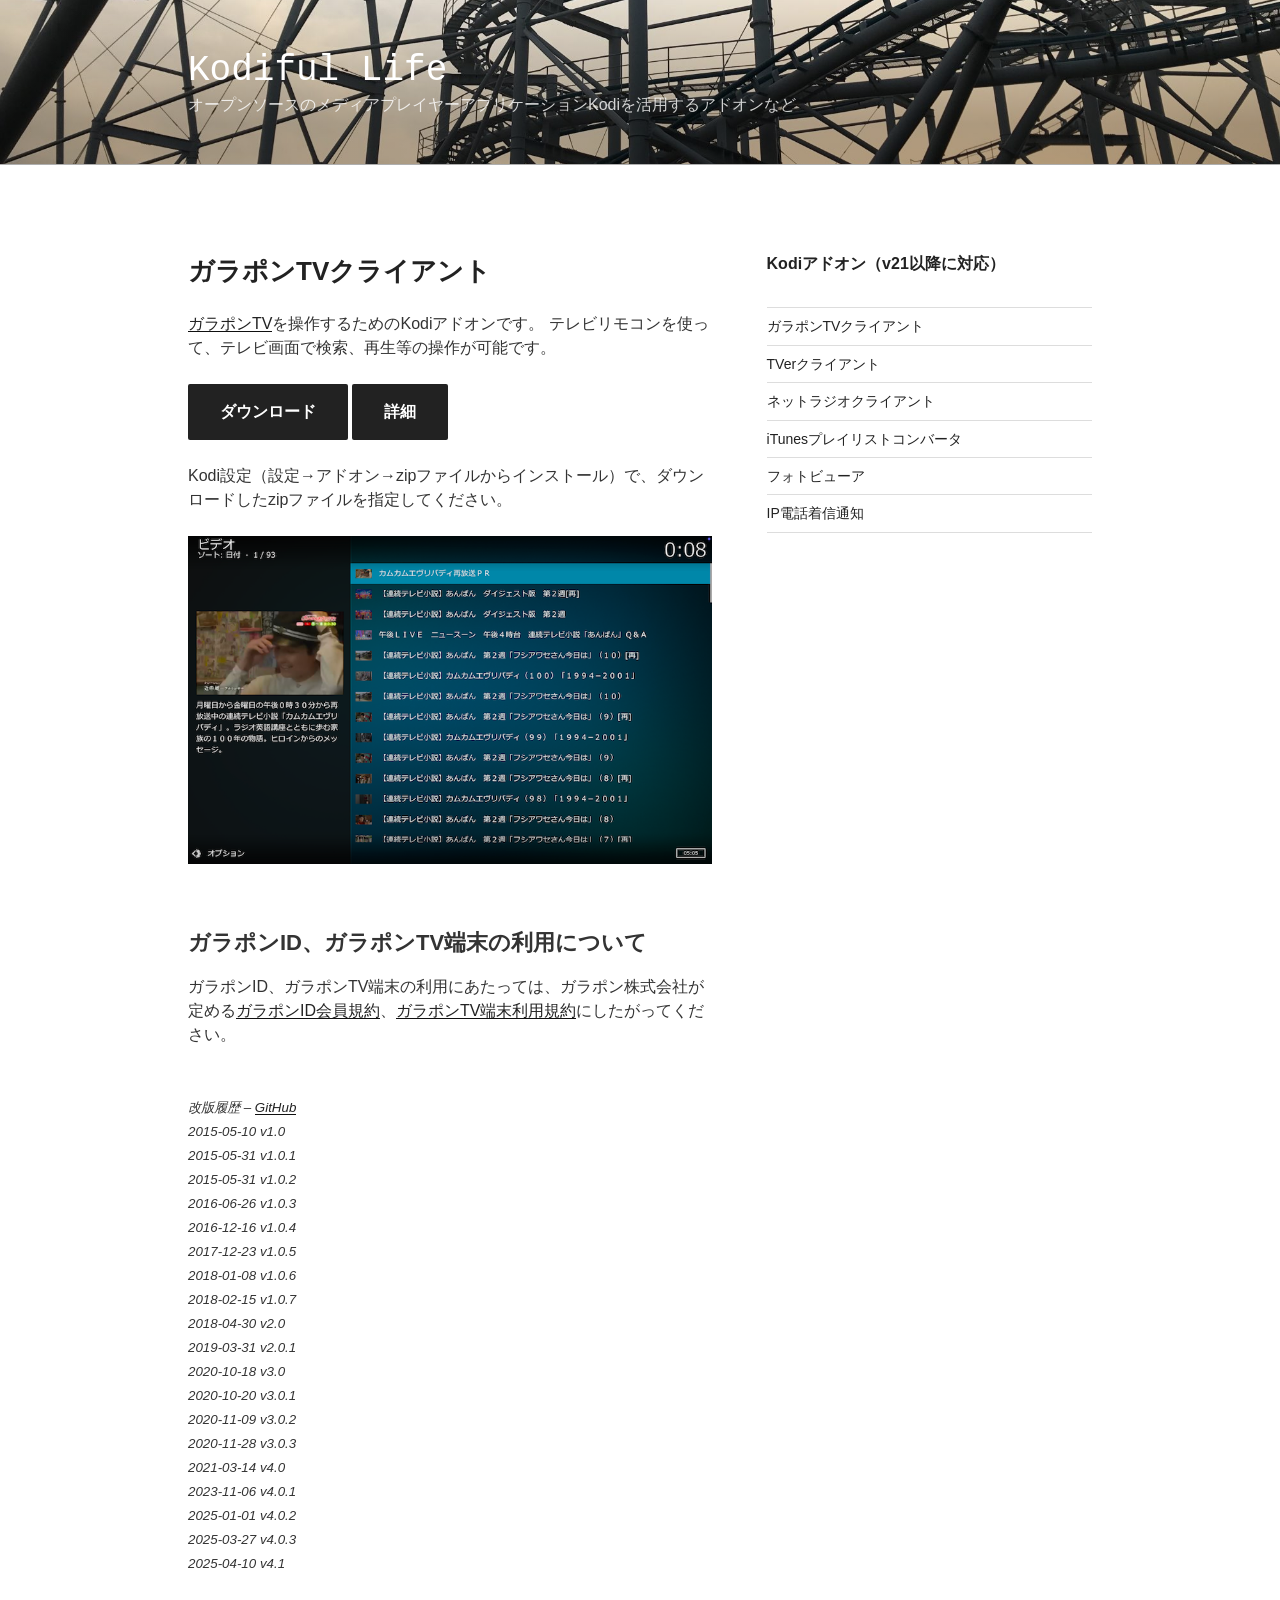
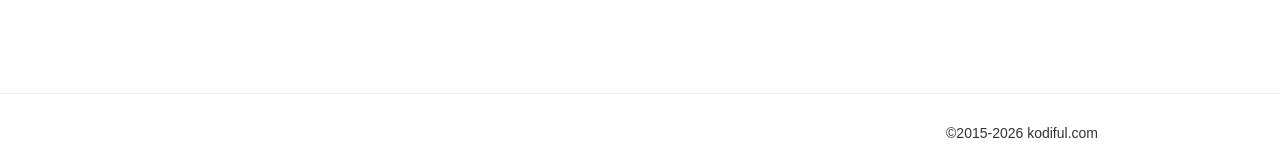
<file: garapon.html>
<!DOCTYPE html>
<html lang="ja" class="no-js no-svg">
<head>
<meta charset="UTF-8">
<meta name="viewport" content="width=device-width, initial-scale=1">
<link rel="profile" href="http://gmpg.org/xfn/11">

<script>(function(html){html.className = html.className.replace(/\bno-js\b/,'js')})(document.documentElement);</script>
<title>ガラポンTVクライアント &#8211; Kodiful Life</title>
<meta name='robots' content='max-image-preview:large' />
	<style>img:is([sizes="auto" i], [sizes^="auto," i]) { contain-intrinsic-size: 3000px 1500px }</style>
	<link rel="icon" href="wp-content/uploads/2018/02/cropped-icons8-kodi-528-2-32x32.png" sizes="32x32" />
<link rel="icon" href="wp-content/uploads/2018/02/cropped-icons8-kodi-528-2-192x192.png" sizes="192x192" />
<link rel="apple-touch-icon" href="wp-content/uploads/2018/02/cropped-icons8-kodi-528-2-180x180.png" />
<meta name="msapplication-TileImage" content="https://kodiful.com/wp-content/uploads/2018/02/cropped-icons8-kodi-528-2-270x270.png" />

<script>
	function onload() {
		if( jQuery ) {
			$ = jQuery;
			$('.ui').on('click', function(){
				ga('send', 'event', 'button', 'click', $(this).attr('title'))
			});
		}
	}
</script>
<script>
  (function(i,s,o,g,r,a,m){i['GoogleAnalyticsObject']=r;i[r]=i[r]||function(){
  (i[r].q=i[r].q||[]).push(arguments)},i[r].l=1*new Date();a=s.createElement(o),
  m=s.getElementsByTagName(o)[0];a.async=1;a.src=g;m.parentNode.insertBefore(a,m)
  })(window,document,'script','//www.google-analytics.com/analytics.js','ga');
  ga('create', 'UA-62780979-1', 'auto');
  ga('send', 'pageview');
</script>

</head>

<body class="wp-singular page-template-default page page-id-32 wp-embed-responsive wp-theme-twentyseventeen wp-child-theme-twentyseventeen-child has-header-image has-sidebar page-one-column colors-light" onload="onload()">
<div id="page" class="site">
	<a class="skip-link screen-reader-text" href="garapon.html#content">コンテンツへスキップ</a>

	<header id="masthead" class="site-header" role="banner">

		<div class="custom-header">

		<div class="custom-header-media">
			<div id="wp-custom-header" class="wp-custom-header"><img src="wp-content/uploads/2018/02/cropped-IMG_0634.jpg" width="2000" height="1201" alt="" srcset="wp-content/uploads/2018/02/cropped-IMG_0634.jpg 2000w, wp-content/uploads/2018/02/cropped-IMG_0634-300x180.jpg 300w, wp-content/uploads/2018/02/cropped-IMG_0634-768x461.jpg 768w, wp-content/uploads/2018/02/cropped-IMG_0634-1024x615.jpg 1024w" sizes="(max-width: 767px) 200vw, 100vw" decoding="async" fetchpriority="high" /></div>		</div>

	<div class="site-branding">
	<div class="wrap">

		
		<div class="site-branding-text">
										<p class="site-title"><a href="index.html" rel="home" >Kodiful Life</a></p>
			
							<p class="site-description">オープンソースのメディアプレイヤーアプリケーションKodiを活用するアドオンなど</p>
					</div><!-- .site-branding-text -->

		
	</div><!-- .wrap -->
</div><!-- .site-branding -->

</div><!-- .custom-header -->

		
	</header><!-- #masthead -->

	
	<div class="site-content-contain">
		<div id="content" class="site-content">

<div class="wrap">
	<div id="primary" class="content-area">
		<main id="main" class="site-main">

			
<article id="post-32" class="post-32 page type-page status-publish hentry">
	<header class="entry-header">
		<h1 class="entry-title">ガラポンTVクライアント</h1>			</header><!-- .entry-header -->
	<div class="entry-content">
		<p><a href="index.html#garapon">ガラポンTV</a>を操作するためのKodiアドオンです。 テレビリモコンを使って、テレビ画面で検索、再生等の操作が可能です。</p>
<p><a href="https://github.com/kodiful/plugin.video.garapon.tv/archive/4.1.zip"><button class="ui" title="pplugin.video.garapon.tv-4.1.zip">ダウンロード</button></a> <a href="https://github.com/kodiful/plugin.video.garapon.tv" target="_blank" rel="noopener noreferrer"><button class="ui" title="plugin.video.garapon.tv">詳細</button></a></p>
<p>Kodi設定（設定→アドオン→zipファイルからインストール）で、ダウンロードしたzipファイルを指定してください。</p>
<p><img decoding="async" class="border" src="Images/plugin.video.garapon.tv/top.png" alt=""></p>
<h3>ガラポンID、ガラポンTV端末の利用について</h3>
<p>ガラポンID、ガラポンTV端末の利用にあたっては、ガラポン株式会社が定める<a href="http://garapon.tv/kiyaku/kiyaku_id/" target="_blank" rel="noopener noreferrer">ガラポンID会員規約</a>、<a href="http://garapon.tv/kiyaku/kiyaku_tanmatsu/" target="_blank" rel="noopener noreferrer">ガラポンTV端末利用規約</a>にしたがってください。</p>
<p><em style="font-size: smaller;"><br />
改版履歴 &#8211;&nbsp;<a href="https://github.com/kodiful/plugin.video.garapon.tv" target="_blank" rel="noopener noreferrer">GitHub</a><br />
2015-05-10 v1.0<br />
2015-05-31 v1.0.1<br />
2015-05-31 v1.0.2<br />
2016-06-26 v1.0.3<br />
2016-12-16 v1.0.4<br />
2017-12-23 v1.0.5<br />
2018-01-08 v1.0.6<br />
2018-02-15 v1.0.7<br />
2018-04-30 v2.0<br />
2019-03-31 v2.0.1<br />
2020-10-18 v3.0<br />
2020-10-20 v3.0.1<br />
2020-11-09 v3.0.2<br />
2020-11-28 v3.0.3<br />
2021-03-14 v4.0<br />
2023-11-06 v4.0.1<br />
2025-01-01 v4.0.2<br />
2025-03-27 v4.0.3<br />
2025-04-10 v4.1<br />
</em></p>
	</div><!-- .entry-content -->
</article><!-- #post-32 -->

		</main><!-- #main -->
	</div><!-- #primary -->

	
<aside id="secondary" class="widget-area" aria-label="ブログサイドバー">
	<section id="nav_menu-4" class="widget widget_nav_menu"><h2 class="widget-title">Kodiアドオン（v21以降に対応）</h2><nav class="menu-%e5%9b%ba%e5%ae%9a%e3%83%9a%e3%83%bc%e3%82%b8%e3%83%aa%e3%83%b3%e3%82%af-container" aria-label="Kodiアドオン（v21以降に対応）"><ul id="menu-%e5%9b%ba%e5%ae%9a%e3%83%9a%e3%83%bc%e3%82%b8%e3%83%aa%e3%83%b3%e3%82%af" class="menu"><li id="menu-item-1202" class="menu-item menu-item-type-post_type menu-item-object-page current-menu-item page_item page-item-32 current_page_item menu-item-1202"><a href="garapon.html" aria-current="page">ガラポンTVクライアント</a></li>
<li id="menu-item-1198" class="menu-item menu-item-type-post_type menu-item-object-page menu-item-1198"><a href="tver/index.html">TVerクライアント</a></li>
<li id="menu-item-1197" class="menu-item menu-item-type-post_type menu-item-object-page menu-item-1197"><a href="radio/index.html">ネットラジオクライアント</a></li>
<li id="menu-item-1203" class="menu-item menu-item-type-post_type menu-item-object-page menu-item-1203"><a href="itunes/index.html">iTunesプレイリストコンバータ</a></li>
<li id="menu-item-1201" class="menu-item menu-item-type-post_type menu-item-object-page menu-item-1201"><a href="photos/index.html">フォトビューア</a></li>
<li id="menu-item-1199" class="menu-item menu-item-type-post_type menu-item-object-page menu-item-1199"><a href="notifier/index.html">IP電話着信通知</a></li>
</ul></nav></section></aside><!-- #secondary -->

</div><!-- .wrap -->


		</div><!-- #content -->

		<footer id="colophon" class="site-footer" role="contentinfo">
			<div class="wrap">
				
			<div style="float:right;">
				&copy;2015-2026 kodiful.com			</div>
			</div><!-- .wrap -->
		</footer><!-- #colophon -->
	</div><!-- .site-content-contain -->
</div><!-- #page -->
<script type="speculationrules">
{"prefetch":[{"source":"document","where":{"and":[{"href_matches":"\/*"},{"not":{"href_matches":["\/wp-*.php","\/wp-admin\/*","\/wp-content\/uploads\/*","\/wp-content\/*","\/wp-content\/plugins\/*","\/wp-content\/themes\/twentyseventeen-child\/*","\/wp-content\/themes\/twentyseventeen\/*","\/*\\?(.+)"]}},{"not":{"selector_matches":"a[rel~=\"nofollow\"]"}},{"not":{"selector_matches":".no-prefetch, .no-prefetch a"}}]},"eagerness":"conservative"}]}
</script>
<link rel='stylesheet' id='wp-block-library-css' href='wp-includes/css/dist/block-library/style.min.css%3Fver=6.8.5.css' media='all' />
<style id='wp-block-library-theme-inline-css'>
.wp-block-audio :where(figcaption){color:#555;font-size:13px;text-align:center}.is-dark-theme .wp-block-audio :where(figcaption){color:#ffffffa6}.wp-block-audio{margin:0 0 1em}.wp-block-code{border:1px solid #ccc;border-radius:4px;font-family:Menlo,Consolas,monaco,monospace;padding:.8em 1em}.wp-block-embed :where(figcaption){color:#555;font-size:13px;text-align:center}.is-dark-theme .wp-block-embed :where(figcaption){color:#ffffffa6}.wp-block-embed{margin:0 0 1em}.blocks-gallery-caption{color:#555;font-size:13px;text-align:center}.is-dark-theme .blocks-gallery-caption{color:#ffffffa6}:root :where(.wp-block-image figcaption){color:#555;font-size:13px;text-align:center}.is-dark-theme :root :where(.wp-block-image figcaption){color:#ffffffa6}.wp-block-image{margin:0 0 1em}.wp-block-pullquote{border-bottom:4px solid;border-top:4px solid;color:currentColor;margin-bottom:1.75em}.wp-block-pullquote cite,.wp-block-pullquote footer,.wp-block-pullquote__citation{color:currentColor;font-size:.8125em;font-style:normal;text-transform:uppercase}.wp-block-quote{border-left:.25em solid;margin:0 0 1.75em;padding-left:1em}.wp-block-quote cite,.wp-block-quote footer{color:currentColor;font-size:.8125em;font-style:normal;position:relative}.wp-block-quote:where(.has-text-align-right){border-left:none;border-right:.25em solid;padding-left:0;padding-right:1em}.wp-block-quote:where(.has-text-align-center){border:none;padding-left:0}.wp-block-quote.is-large,.wp-block-quote.is-style-large,.wp-block-quote:where(.is-style-plain){border:none}.wp-block-search .wp-block-search__label{font-weight:700}.wp-block-search__button{border:1px solid #ccc;padding:.375em .625em}:where(.wp-block-group.has-background){padding:1.25em 2.375em}.wp-block-separator.has-css-opacity{opacity:.4}.wp-block-separator{border:none;border-bottom:2px solid;margin-left:auto;margin-right:auto}.wp-block-separator.has-alpha-channel-opacity{opacity:1}.wp-block-separator:not(.is-style-wide):not(.is-style-dots){width:100px}.wp-block-separator.has-background:not(.is-style-dots){border-bottom:none;height:1px}.wp-block-separator.has-background:not(.is-style-wide):not(.is-style-dots){height:2px}.wp-block-table{margin:0 0 1em}.wp-block-table td,.wp-block-table th{word-break:normal}.wp-block-table :where(figcaption){color:#555;font-size:13px;text-align:center}.is-dark-theme .wp-block-table :where(figcaption){color:#ffffffa6}.wp-block-video :where(figcaption){color:#555;font-size:13px;text-align:center}.is-dark-theme .wp-block-video :where(figcaption){color:#ffffffa6}.wp-block-video{margin:0 0 1em}:root :where(.wp-block-template-part.has-background){margin-bottom:0;margin-top:0;padding:1.25em 2.375em}
</style>
<style id='classic-theme-styles-inline-css'>
/*! This file is auto-generated */
.wp-block-button__link{color:#fff;background-color:#32373c;border-radius:9999px;box-shadow:none;text-decoration:none;padding:calc(.667em + 2px) calc(1.333em + 2px);font-size:1.125em}.wp-block-file__button{background:#32373c;color:#fff;text-decoration:none}
</style>
<style id='global-styles-inline-css'>
:root{--wp--preset--aspect-ratio--square: 1;--wp--preset--aspect-ratio--4-3: 4/3;--wp--preset--aspect-ratio--3-4: 3/4;--wp--preset--aspect-ratio--3-2: 3/2;--wp--preset--aspect-ratio--2-3: 2/3;--wp--preset--aspect-ratio--16-9: 16/9;--wp--preset--aspect-ratio--9-16: 9/16;--wp--preset--color--black: #000000;--wp--preset--color--cyan-bluish-gray: #abb8c3;--wp--preset--color--white: #ffffff;--wp--preset--color--pale-pink: #f78da7;--wp--preset--color--vivid-red: #cf2e2e;--wp--preset--color--luminous-vivid-orange: #ff6900;--wp--preset--color--luminous-vivid-amber: #fcb900;--wp--preset--color--light-green-cyan: #7bdcb5;--wp--preset--color--vivid-green-cyan: #00d084;--wp--preset--color--pale-cyan-blue: #8ed1fc;--wp--preset--color--vivid-cyan-blue: #0693e3;--wp--preset--color--vivid-purple: #9b51e0;--wp--preset--gradient--vivid-cyan-blue-to-vivid-purple: linear-gradient(135deg,rgba(6,147,227,1) 0%,rgb(155,81,224) 100%);--wp--preset--gradient--light-green-cyan-to-vivid-green-cyan: linear-gradient(135deg,rgb(122,220,180) 0%,rgb(0,208,130) 100%);--wp--preset--gradient--luminous-vivid-amber-to-luminous-vivid-orange: linear-gradient(135deg,rgba(252,185,0,1) 0%,rgba(255,105,0,1) 100%);--wp--preset--gradient--luminous-vivid-orange-to-vivid-red: linear-gradient(135deg,rgba(255,105,0,1) 0%,rgb(207,46,46) 100%);--wp--preset--gradient--very-light-gray-to-cyan-bluish-gray: linear-gradient(135deg,rgb(238,238,238) 0%,rgb(169,184,195) 100%);--wp--preset--gradient--cool-to-warm-spectrum: linear-gradient(135deg,rgb(74,234,220) 0%,rgb(151,120,209) 20%,rgb(207,42,186) 40%,rgb(238,44,130) 60%,rgb(251,105,98) 80%,rgb(254,248,76) 100%);--wp--preset--gradient--blush-light-purple: linear-gradient(135deg,rgb(255,206,236) 0%,rgb(152,150,240) 100%);--wp--preset--gradient--blush-bordeaux: linear-gradient(135deg,rgb(254,205,165) 0%,rgb(254,45,45) 50%,rgb(107,0,62) 100%);--wp--preset--gradient--luminous-dusk: linear-gradient(135deg,rgb(255,203,112) 0%,rgb(199,81,192) 50%,rgb(65,88,208) 100%);--wp--preset--gradient--pale-ocean: linear-gradient(135deg,rgb(255,245,203) 0%,rgb(182,227,212) 50%,rgb(51,167,181) 100%);--wp--preset--gradient--electric-grass: linear-gradient(135deg,rgb(202,248,128) 0%,rgb(113,206,126) 100%);--wp--preset--gradient--midnight: linear-gradient(135deg,rgb(2,3,129) 0%,rgb(40,116,252) 100%);--wp--preset--font-size--small: 13px;--wp--preset--font-size--medium: 20px;--wp--preset--font-size--large: 36px;--wp--preset--font-size--x-large: 42px;--wp--preset--spacing--20: 0.44rem;--wp--preset--spacing--30: 0.67rem;--wp--preset--spacing--40: 1rem;--wp--preset--spacing--50: 1.5rem;--wp--preset--spacing--60: 2.25rem;--wp--preset--spacing--70: 3.38rem;--wp--preset--spacing--80: 5.06rem;--wp--preset--shadow--natural: 6px 6px 9px rgba(0, 0, 0, 0.2);--wp--preset--shadow--deep: 12px 12px 50px rgba(0, 0, 0, 0.4);--wp--preset--shadow--sharp: 6px 6px 0px rgba(0, 0, 0, 0.2);--wp--preset--shadow--outlined: 6px 6px 0px -3px rgba(255, 255, 255, 1), 6px 6px rgba(0, 0, 0, 1);--wp--preset--shadow--crisp: 6px 6px 0px rgba(0, 0, 0, 1);}:where(.is-layout-flex){gap: 0.5em;}:where(.is-layout-grid){gap: 0.5em;}body .is-layout-flex{display: flex;}.is-layout-flex{flex-wrap: wrap;align-items: center;}.is-layout-flex > :is(*, div){margin: 0;}body .is-layout-grid{display: grid;}.is-layout-grid > :is(*, div){margin: 0;}:where(.wp-block-columns.is-layout-flex){gap: 2em;}:where(.wp-block-columns.is-layout-grid){gap: 2em;}:where(.wp-block-post-template.is-layout-flex){gap: 1.25em;}:where(.wp-block-post-template.is-layout-grid){gap: 1.25em;}.has-black-color{color: var(--wp--preset--color--black) !important;}.has-cyan-bluish-gray-color{color: var(--wp--preset--color--cyan-bluish-gray) !important;}.has-white-color{color: var(--wp--preset--color--white) !important;}.has-pale-pink-color{color: var(--wp--preset--color--pale-pink) !important;}.has-vivid-red-color{color: var(--wp--preset--color--vivid-red) !important;}.has-luminous-vivid-orange-color{color: var(--wp--preset--color--luminous-vivid-orange) !important;}.has-luminous-vivid-amber-color{color: var(--wp--preset--color--luminous-vivid-amber) !important;}.has-light-green-cyan-color{color: var(--wp--preset--color--light-green-cyan) !important;}.has-vivid-green-cyan-color{color: var(--wp--preset--color--vivid-green-cyan) !important;}.has-pale-cyan-blue-color{color: var(--wp--preset--color--pale-cyan-blue) !important;}.has-vivid-cyan-blue-color{color: var(--wp--preset--color--vivid-cyan-blue) !important;}.has-vivid-purple-color{color: var(--wp--preset--color--vivid-purple) !important;}.has-black-background-color{background-color: var(--wp--preset--color--black) !important;}.has-cyan-bluish-gray-background-color{background-color: var(--wp--preset--color--cyan-bluish-gray) !important;}.has-white-background-color{background-color: var(--wp--preset--color--white) !important;}.has-pale-pink-background-color{background-color: var(--wp--preset--color--pale-pink) !important;}.has-vivid-red-background-color{background-color: var(--wp--preset--color--vivid-red) !important;}.has-luminous-vivid-orange-background-color{background-color: var(--wp--preset--color--luminous-vivid-orange) !important;}.has-luminous-vivid-amber-background-color{background-color: var(--wp--preset--color--luminous-vivid-amber) !important;}.has-light-green-cyan-background-color{background-color: var(--wp--preset--color--light-green-cyan) !important;}.has-vivid-green-cyan-background-color{background-color: var(--wp--preset--color--vivid-green-cyan) !important;}.has-pale-cyan-blue-background-color{background-color: var(--wp--preset--color--pale-cyan-blue) !important;}.has-vivid-cyan-blue-background-color{background-color: var(--wp--preset--color--vivid-cyan-blue) !important;}.has-vivid-purple-background-color{background-color: var(--wp--preset--color--vivid-purple) !important;}.has-black-border-color{border-color: var(--wp--preset--color--black) !important;}.has-cyan-bluish-gray-border-color{border-color: var(--wp--preset--color--cyan-bluish-gray) !important;}.has-white-border-color{border-color: var(--wp--preset--color--white) !important;}.has-pale-pink-border-color{border-color: var(--wp--preset--color--pale-pink) !important;}.has-vivid-red-border-color{border-color: var(--wp--preset--color--vivid-red) !important;}.has-luminous-vivid-orange-border-color{border-color: var(--wp--preset--color--luminous-vivid-orange) !important;}.has-luminous-vivid-amber-border-color{border-color: var(--wp--preset--color--luminous-vivid-amber) !important;}.has-light-green-cyan-border-color{border-color: var(--wp--preset--color--light-green-cyan) !important;}.has-vivid-green-cyan-border-color{border-color: var(--wp--preset--color--vivid-green-cyan) !important;}.has-pale-cyan-blue-border-color{border-color: var(--wp--preset--color--pale-cyan-blue) !important;}.has-vivid-cyan-blue-border-color{border-color: var(--wp--preset--color--vivid-cyan-blue) !important;}.has-vivid-purple-border-color{border-color: var(--wp--preset--color--vivid-purple) !important;}.has-vivid-cyan-blue-to-vivid-purple-gradient-background{background: var(--wp--preset--gradient--vivid-cyan-blue-to-vivid-purple) !important;}.has-light-green-cyan-to-vivid-green-cyan-gradient-background{background: var(--wp--preset--gradient--light-green-cyan-to-vivid-green-cyan) !important;}.has-luminous-vivid-amber-to-luminous-vivid-orange-gradient-background{background: var(--wp--preset--gradient--luminous-vivid-amber-to-luminous-vivid-orange) !important;}.has-luminous-vivid-orange-to-vivid-red-gradient-background{background: var(--wp--preset--gradient--luminous-vivid-orange-to-vivid-red) !important;}.has-very-light-gray-to-cyan-bluish-gray-gradient-background{background: var(--wp--preset--gradient--very-light-gray-to-cyan-bluish-gray) !important;}.has-cool-to-warm-spectrum-gradient-background{background: var(--wp--preset--gradient--cool-to-warm-spectrum) !important;}.has-blush-light-purple-gradient-background{background: var(--wp--preset--gradient--blush-light-purple) !important;}.has-blush-bordeaux-gradient-background{background: var(--wp--preset--gradient--blush-bordeaux) !important;}.has-luminous-dusk-gradient-background{background: var(--wp--preset--gradient--luminous-dusk) !important;}.has-pale-ocean-gradient-background{background: var(--wp--preset--gradient--pale-ocean) !important;}.has-electric-grass-gradient-background{background: var(--wp--preset--gradient--electric-grass) !important;}.has-midnight-gradient-background{background: var(--wp--preset--gradient--midnight) !important;}.has-small-font-size{font-size: var(--wp--preset--font-size--small) !important;}.has-medium-font-size{font-size: var(--wp--preset--font-size--medium) !important;}.has-large-font-size{font-size: var(--wp--preset--font-size--large) !important;}.has-x-large-font-size{font-size: var(--wp--preset--font-size--x-large) !important;}
:where(.wp-block-post-template.is-layout-flex){gap: 1.25em;}:where(.wp-block-post-template.is-layout-grid){gap: 1.25em;}
:where(.wp-block-columns.is-layout-flex){gap: 2em;}:where(.wp-block-columns.is-layout-grid){gap: 2em;}
:root :where(.wp-block-pullquote){font-size: 1.5em;line-height: 1.6;}
</style>
<link rel='stylesheet' id='twentyseventeen-style-css' href='wp-content/themes/twentyseventeen-child/style.css%3Fver=20250415.css' media='all' />
<link rel='stylesheet' id='twentyseventeen-block-style-css' href='wp-content/themes/twentyseventeen/assets/css/blocks.css%3Fver=20240729.css' media='all' />
<script src="wp-includes/js/jquery/jquery.min.js%3Fver=3.7.1" id="jquery-core-js"></script>
<script src="wp-includes/js/jquery/jquery-migrate.min.js%3Fver=3.4.1" id="jquery-migrate-js"></script>
<script id="twentyseventeen-global-js-extra">
var twentyseventeenScreenReaderText = {"quote":"<svg class=\"icon icon-quote-right\" aria-hidden=\"true\" role=\"img\"> <use href=\"#icon-quote-right\" xlink:href=\"#icon-quote-right\"><\/use> <\/svg>"};
</script>
<script src="wp-content/themes/twentyseventeen/assets/js/global.js%3Fver=20211130" id="twentyseventeen-global-js" defer data-wp-strategy="defer"></script>
<script src="wp-content/themes/twentyseventeen/assets/js/jquery.scrollTo.js%3Fver=2.1.3" id="jquery-scrollto-js" defer data-wp-strategy="defer"></script>
<svg style="position: absolute; width: 0; height: 0; overflow: hidden;" version="1.1" xmlns="http://www.w3.org/2000/svg" xmlns:xlink="http://www.w3.org/1999/xlink">
<defs>
<symbol id="icon-behance" viewBox="0 0 37 32">
<path class="path1" d="M33 6.054h-9.125v2.214h9.125v-2.214zM28.5 13.661q-1.607 0-2.607 0.938t-1.107 2.545h7.286q-0.321-3.482-3.571-3.482zM28.786 24.107q1.125 0 2.179-0.571t1.357-1.554h3.946q-1.786 5.482-7.625 5.482-3.821 0-6.080-2.357t-2.259-6.196q0-3.714 2.33-6.17t6.009-2.455q2.464 0 4.295 1.214t2.732 3.196 0.902 4.429q0 0.304-0.036 0.839h-11.75q0 1.982 1.027 3.063t2.973 1.080zM4.946 23.214h5.286q3.661 0 3.661-2.982 0-3.214-3.554-3.214h-5.393v6.196zM4.946 13.625h5.018q1.393 0 2.205-0.652t0.813-2.027q0-2.571-3.393-2.571h-4.643v5.25zM0 4.536h10.607q1.554 0 2.768 0.25t2.259 0.848 1.607 1.723 0.563 2.75q0 3.232-3.071 4.696 2.036 0.571 3.071 2.054t1.036 3.643q0 1.339-0.438 2.438t-1.179 1.848-1.759 1.268-2.161 0.75-2.393 0.232h-10.911v-22.5z"></path>
</symbol>
<symbol id="icon-deviantart" viewBox="0 0 18 32">
<path class="path1" d="M18.286 5.411l-5.411 10.393 0.429 0.554h4.982v7.411h-9.054l-0.786 0.536-2.536 4.875-0.536 0.536h-5.375v-5.411l5.411-10.411-0.429-0.536h-4.982v-7.411h9.054l0.786-0.536 2.536-4.875 0.536-0.536h5.375v5.411z"></path>
</symbol>
<symbol id="icon-medium" viewBox="0 0 32 32">
<path class="path1" d="M10.661 7.518v20.946q0 0.446-0.223 0.759t-0.652 0.313q-0.304 0-0.589-0.143l-8.304-4.161q-0.375-0.179-0.634-0.598t-0.259-0.83v-20.357q0-0.357 0.179-0.607t0.518-0.25q0.25 0 0.786 0.268l9.125 4.571q0.054 0.054 0.054 0.089zM11.804 9.321l9.536 15.464-9.536-4.75v-10.714zM32 9.643v18.821q0 0.446-0.25 0.723t-0.679 0.277-0.839-0.232l-7.875-3.929zM31.946 7.5q0 0.054-4.58 7.491t-5.366 8.705l-6.964-11.321 5.786-9.411q0.304-0.5 0.929-0.5 0.25 0 0.464 0.107l9.661 4.821q0.071 0.036 0.071 0.107z"></path>
</symbol>
<symbol id="icon-slideshare" viewBox="0 0 32 32">
<path class="path1" d="M15.589 13.214q0 1.482-1.134 2.545t-2.723 1.063-2.723-1.063-1.134-2.545q0-1.5 1.134-2.554t2.723-1.054 2.723 1.054 1.134 2.554zM24.554 13.214q0 1.482-1.125 2.545t-2.732 1.063q-1.589 0-2.723-1.063t-1.134-2.545q0-1.5 1.134-2.554t2.723-1.054q1.607 0 2.732 1.054t1.125 2.554zM28.571 16.429v-11.911q0-1.554-0.571-2.205t-1.982-0.652h-19.857q-1.482 0-2.009 0.607t-0.527 2.25v12.018q0.768 0.411 1.58 0.714t1.446 0.5 1.446 0.33 1.268 0.196 1.25 0.071 1.045 0.009 1.009-0.036 0.795-0.036q1.214-0.018 1.696 0.482 0.107 0.107 0.179 0.161 0.464 0.446 1.089 0.911 0.125-1.625 2.107-1.554 0.089 0 0.652 0.027t0.768 0.036 0.813 0.018 0.946-0.018 0.973-0.080 1.089-0.152 1.107-0.241 1.196-0.348 1.205-0.482 1.286-0.616zM31.482 16.339q-2.161 2.661-6.643 4.5 1.5 5.089-0.411 8.304-1.179 2.018-3.268 2.643-1.857 0.571-3.25-0.268-1.536-0.911-1.464-2.929l-0.018-5.821v-0.018q-0.143-0.036-0.438-0.107t-0.42-0.089l-0.018 6.036q0.071 2.036-1.482 2.929-1.411 0.839-3.268 0.268-2.089-0.643-3.25-2.679-1.875-3.214-0.393-8.268-4.482-1.839-6.643-4.5-0.446-0.661-0.071-1.125t1.071 0.018q0.054 0.036 0.196 0.125t0.196 0.143v-12.393q0-1.286 0.839-2.196t2.036-0.911h22.446q1.196 0 2.036 0.911t0.839 2.196v12.393l0.375-0.268q0.696-0.482 1.071-0.018t-0.071 1.125z"></path>
</symbol>
<symbol id="icon-snapchat-ghost" viewBox="0 0 30 32">
<path class="path1" d="M15.143 2.286q2.393-0.018 4.295 1.223t2.92 3.438q0.482 1.036 0.482 3.196 0 0.839-0.161 3.411 0.25 0.125 0.5 0.125 0.321 0 0.911-0.241t0.911-0.241q0.518 0 1 0.321t0.482 0.821q0 0.571-0.563 0.964t-1.232 0.563-1.232 0.518-0.563 0.848q0 0.268 0.214 0.768 0.661 1.464 1.83 2.679t2.58 1.804q0.5 0.214 1.429 0.411 0.5 0.107 0.5 0.625 0 1.25-3.911 1.839-0.125 0.196-0.196 0.696t-0.25 0.83-0.589 0.33q-0.357 0-1.107-0.116t-1.143-0.116q-0.661 0-1.107 0.089-0.571 0.089-1.125 0.402t-1.036 0.679-1.036 0.723-1.357 0.598-1.768 0.241q-0.929 0-1.723-0.241t-1.339-0.598-1.027-0.723-1.036-0.679-1.107-0.402q-0.464-0.089-1.125-0.089-0.429 0-1.17 0.134t-1.045 0.134q-0.446 0-0.625-0.33t-0.25-0.848-0.196-0.714q-3.911-0.589-3.911-1.839 0-0.518 0.5-0.625 0.929-0.196 1.429-0.411 1.393-0.571 2.58-1.804t1.83-2.679q0.214-0.5 0.214-0.768 0-0.5-0.563-0.848t-1.241-0.527-1.241-0.563-0.563-0.938q0-0.482 0.464-0.813t0.982-0.33q0.268 0 0.857 0.232t0.946 0.232q0.321 0 0.571-0.125-0.161-2.536-0.161-3.393 0-2.179 0.482-3.214 1.143-2.446 3.071-3.536t4.714-1.125z"></path>
</symbol>
<symbol id="icon-yelp" viewBox="0 0 27 32">
<path class="path1" d="M13.804 23.554v2.268q-0.018 5.214-0.107 5.446-0.214 0.571-0.911 0.714-0.964 0.161-3.241-0.679t-2.902-1.589q-0.232-0.268-0.304-0.643-0.018-0.214 0.071-0.464 0.071-0.179 0.607-0.839t3.232-3.857q0.018 0 1.071-1.25 0.268-0.339 0.705-0.438t0.884 0.063q0.429 0.179 0.67 0.518t0.223 0.75zM11.143 19.071q-0.054 0.982-0.929 1.25l-2.143 0.696q-4.911 1.571-5.214 1.571-0.625-0.036-0.964-0.643-0.214-0.446-0.304-1.339-0.143-1.357 0.018-2.973t0.536-2.223 1-0.571q0.232 0 3.607 1.375 1.25 0.518 2.054 0.839l1.5 0.607q0.411 0.161 0.634 0.545t0.205 0.866zM25.893 24.375q-0.125 0.964-1.634 2.875t-2.42 2.268q-0.661 0.25-1.125-0.125-0.25-0.179-3.286-5.125l-0.839-1.375q-0.25-0.375-0.205-0.821t0.348-0.821q0.625-0.768 1.482-0.464 0.018 0.018 2.125 0.714 3.625 1.179 4.321 1.42t0.839 0.366q0.5 0.393 0.393 1.089zM13.893 13.089q0.089 1.821-0.964 2.179-1.036 0.304-2.036-1.268l-6.75-10.679q-0.143-0.625 0.339-1.107 0.732-0.768 3.705-1.598t4.009-0.563q0.714 0.179 0.875 0.804 0.054 0.321 0.393 5.455t0.429 6.777zM25.714 15.018q0.054 0.696-0.464 1.054-0.268 0.179-5.875 1.536-1.196 0.268-1.625 0.411l0.018-0.036q-0.411 0.107-0.821-0.071t-0.661-0.571q-0.536-0.839 0-1.554 0.018-0.018 1.339-1.821 2.232-3.054 2.679-3.643t0.607-0.696q0.5-0.339 1.161-0.036 0.857 0.411 2.196 2.384t1.446 2.991v0.054z"></path>
</symbol>
<symbol id="icon-vine" viewBox="0 0 27 32">
<path class="path1" d="M26.732 14.768v3.536q-1.804 0.411-3.536 0.411-1.161 2.429-2.955 4.839t-3.241 3.848-2.286 1.902q-1.429 0.804-2.893-0.054-0.5-0.304-1.080-0.777t-1.518-1.491-1.83-2.295-1.92-3.286-1.884-4.357-1.634-5.616-1.259-6.964h5.054q0.464 3.893 1.25 7.116t1.866 5.661 2.17 4.205 2.5 3.482q3.018-3.018 5.125-7.25-2.536-1.286-3.982-3.929t-1.446-5.946q0-3.429 1.857-5.616t5.071-2.188q3.179 0 4.875 1.884t1.696 5.313q0 2.839-1.036 5.107-0.125 0.018-0.348 0.054t-0.821 0.036-1.125-0.107-1.107-0.455-0.902-0.92q0.554-1.839 0.554-3.286 0-1.554-0.518-2.357t-1.411-0.804q-0.946 0-1.518 0.884t-0.571 2.509q0 3.321 1.875 5.241t4.768 1.92q1.107 0 2.161-0.25z"></path>
</symbol>
<symbol id="icon-vk" viewBox="0 0 35 32">
<path class="path1" d="M34.232 9.286q0.411 1.143-2.679 5.25-0.429 0.571-1.161 1.518-1.393 1.786-1.607 2.339-0.304 0.732 0.25 1.446 0.304 0.375 1.446 1.464h0.018l0.071 0.071q2.518 2.339 3.411 3.946 0.054 0.089 0.116 0.223t0.125 0.473-0.009 0.607-0.446 0.491-1.054 0.223l-4.571 0.071q-0.429 0.089-1-0.089t-0.929-0.393l-0.357-0.214q-0.536-0.375-1.25-1.143t-1.223-1.384-1.089-1.036-1.009-0.277q-0.054 0.018-0.143 0.063t-0.304 0.259-0.384 0.527-0.304 0.929-0.116 1.384q0 0.268-0.063 0.491t-0.134 0.33l-0.071 0.089q-0.321 0.339-0.946 0.393h-2.054q-1.268 0.071-2.607-0.295t-2.348-0.946-1.839-1.179-1.259-1.027l-0.446-0.429q-0.179-0.179-0.491-0.536t-1.277-1.625-1.893-2.696-2.188-3.768-2.33-4.857q-0.107-0.286-0.107-0.482t0.054-0.286l0.071-0.107q0.268-0.339 1.018-0.339l4.893-0.036q0.214 0.036 0.411 0.116t0.286 0.152l0.089 0.054q0.286 0.196 0.429 0.571 0.357 0.893 0.821 1.848t0.732 1.455l0.286 0.518q0.518 1.071 1 1.857t0.866 1.223 0.741 0.688 0.607 0.25 0.482-0.089q0.036-0.018 0.089-0.089t0.214-0.393 0.241-0.839 0.17-1.446 0-2.232q-0.036-0.714-0.161-1.304t-0.25-0.821l-0.107-0.214q-0.446-0.607-1.518-0.768-0.232-0.036 0.089-0.429 0.304-0.339 0.679-0.536 0.946-0.464 4.268-0.429 1.464 0.018 2.411 0.232 0.357 0.089 0.598 0.241t0.366 0.429 0.188 0.571 0.063 0.813-0.018 0.982-0.045 1.259-0.027 1.473q0 0.196-0.018 0.75t-0.009 0.857 0.063 0.723 0.205 0.696 0.402 0.438q0.143 0.036 0.304 0.071t0.464-0.196 0.679-0.616 0.929-1.196 1.214-1.92q1.071-1.857 1.911-4.018 0.071-0.179 0.179-0.313t0.196-0.188l0.071-0.054 0.089-0.045t0.232-0.054 0.357-0.009l5.143-0.036q0.696-0.089 1.143 0.045t0.554 0.295z"></path>
</symbol>
<symbol id="icon-search" viewBox="0 0 30 32">
<path class="path1" d="M20.571 14.857q0-3.304-2.348-5.652t-5.652-2.348-5.652 2.348-2.348 5.652 2.348 5.652 5.652 2.348 5.652-2.348 2.348-5.652zM29.714 29.714q0 0.929-0.679 1.607t-1.607 0.679q-0.964 0-1.607-0.679l-6.125-6.107q-3.196 2.214-7.125 2.214-2.554 0-4.884-0.991t-4.018-2.679-2.679-4.018-0.991-4.884 0.991-4.884 2.679-4.018 4.018-2.679 4.884-0.991 4.884 0.991 4.018 2.679 2.679 4.018 0.991 4.884q0 3.929-2.214 7.125l6.125 6.125q0.661 0.661 0.661 1.607z"></path>
</symbol>
<symbol id="icon-envelope-o" viewBox="0 0 32 32">
<path class="path1" d="M29.714 26.857v-13.714q-0.571 0.643-1.232 1.179-4.786 3.679-7.607 6.036-0.911 0.768-1.482 1.196t-1.545 0.866-1.83 0.438h-0.036q-0.857 0-1.83-0.438t-1.545-0.866-1.482-1.196q-2.821-2.357-7.607-6.036-0.661-0.536-1.232-1.179v13.714q0 0.232 0.17 0.402t0.402 0.17h26.286q0.232 0 0.402-0.17t0.17-0.402zM29.714 8.089v-0.438t-0.009-0.232-0.054-0.223-0.098-0.161-0.161-0.134-0.25-0.045h-26.286q-0.232 0-0.402 0.17t-0.17 0.402q0 3 2.625 5.071 3.446 2.714 7.161 5.661 0.107 0.089 0.625 0.527t0.821 0.67 0.795 0.563 0.902 0.491 0.768 0.161h0.036q0.357 0 0.768-0.161t0.902-0.491 0.795-0.563 0.821-0.67 0.625-0.527q3.714-2.946 7.161-5.661 0.964-0.768 1.795-2.063t0.83-2.348zM32 7.429v19.429q0 1.179-0.839 2.018t-2.018 0.839h-26.286q-1.179 0-2.018-0.839t-0.839-2.018v-19.429q0-1.179 0.839-2.018t2.018-0.839h26.286q1.179 0 2.018 0.839t0.839 2.018z"></path>
</symbol>
<symbol id="icon-close" viewBox="0 0 25 32">
<path class="path1" d="M23.179 23.607q0 0.714-0.5 1.214l-2.429 2.429q-0.5 0.5-1.214 0.5t-1.214-0.5l-5.25-5.25-5.25 5.25q-0.5 0.5-1.214 0.5t-1.214-0.5l-2.429-2.429q-0.5-0.5-0.5-1.214t0.5-1.214l5.25-5.25-5.25-5.25q-0.5-0.5-0.5-1.214t0.5-1.214l2.429-2.429q0.5-0.5 1.214-0.5t1.214 0.5l5.25 5.25 5.25-5.25q0.5-0.5 1.214-0.5t1.214 0.5l2.429 2.429q0.5 0.5 0.5 1.214t-0.5 1.214l-5.25 5.25 5.25 5.25q0.5 0.5 0.5 1.214z"></path>
</symbol>
<symbol id="icon-angle-down" viewBox="0 0 21 32">
<path class="path1" d="M19.196 13.143q0 0.232-0.179 0.411l-8.321 8.321q-0.179 0.179-0.411 0.179t-0.411-0.179l-8.321-8.321q-0.179-0.179-0.179-0.411t0.179-0.411l0.893-0.893q0.179-0.179 0.411-0.179t0.411 0.179l7.018 7.018 7.018-7.018q0.179-0.179 0.411-0.179t0.411 0.179l0.893 0.893q0.179 0.179 0.179 0.411z"></path>
</symbol>
<symbol id="icon-folder-open" viewBox="0 0 34 32">
<path class="path1" d="M33.554 17q0 0.554-0.554 1.179l-6 7.071q-0.768 0.911-2.152 1.545t-2.563 0.634h-19.429q-0.607 0-1.080-0.232t-0.473-0.768q0-0.554 0.554-1.179l6-7.071q0.768-0.911 2.152-1.545t2.563-0.634h19.429q0.607 0 1.080 0.232t0.473 0.768zM27.429 10.857v2.857h-14.857q-1.679 0-3.518 0.848t-2.929 2.134l-6.107 7.179q0-0.071-0.009-0.223t-0.009-0.223v-17.143q0-1.643 1.179-2.821t2.821-1.179h5.714q1.643 0 2.821 1.179t1.179 2.821v0.571h9.714q1.643 0 2.821 1.179t1.179 2.821z"></path>
</symbol>
<symbol id="icon-twitter" viewBox="0 0 30 32">
<path class="path1" d="M28.929 7.286q-1.196 1.75-2.893 2.982 0.018 0.25 0.018 0.75 0 2.321-0.679 4.634t-2.063 4.437-3.295 3.759-4.607 2.607-5.768 0.973q-4.839 0-8.857-2.589 0.625 0.071 1.393 0.071 4.018 0 7.161-2.464-1.875-0.036-3.357-1.152t-2.036-2.848q0.589 0.089 1.089 0.089 0.768 0 1.518-0.196-2-0.411-3.313-1.991t-1.313-3.67v-0.071q1.214 0.679 2.607 0.732-1.179-0.786-1.875-2.054t-0.696-2.75q0-1.571 0.786-2.911 2.161 2.661 5.259 4.259t6.634 1.777q-0.143-0.679-0.143-1.321 0-2.393 1.688-4.080t4.080-1.688q2.5 0 4.214 1.821 1.946-0.375 3.661-1.393-0.661 2.054-2.536 3.179 1.661-0.179 3.321-0.893z"></path>
</symbol>
<symbol id="icon-facebook" viewBox="0 0 19 32">
<path class="path1" d="M17.125 0.214v4.714h-2.804q-1.536 0-2.071 0.643t-0.536 1.929v3.375h5.232l-0.696 5.286h-4.536v13.554h-5.464v-13.554h-4.554v-5.286h4.554v-3.893q0-3.321 1.857-5.152t4.946-1.83q2.625 0 4.071 0.214z"></path>
</symbol>
<symbol id="icon-github" viewBox="0 0 27 32">
<path class="path1" d="M13.714 2.286q3.732 0 6.884 1.839t4.991 4.991 1.839 6.884q0 4.482-2.616 8.063t-6.759 4.955q-0.482 0.089-0.714-0.125t-0.232-0.536q0-0.054 0.009-1.366t0.009-2.402q0-1.732-0.929-2.536 1.018-0.107 1.83-0.321t1.679-0.696 1.446-1.188 0.946-1.875 0.366-2.688q0-2.125-1.411-3.679 0.661-1.625-0.143-3.643-0.5-0.161-1.446 0.196t-1.643 0.786l-0.679 0.429q-1.661-0.464-3.429-0.464t-3.429 0.464q-0.286-0.196-0.759-0.482t-1.491-0.688-1.518-0.241q-0.804 2.018-0.143 3.643-1.411 1.554-1.411 3.679 0 1.518 0.366 2.679t0.938 1.875 1.438 1.196 1.679 0.696 1.83 0.321q-0.696 0.643-0.875 1.839-0.375 0.179-0.804 0.268t-1.018 0.089-1.17-0.384-0.991-1.116q-0.339-0.571-0.866-0.929t-0.884-0.429l-0.357-0.054q-0.375 0-0.518 0.080t-0.089 0.205 0.161 0.25 0.232 0.214l0.125 0.089q0.393 0.179 0.777 0.679t0.563 0.911l0.179 0.411q0.232 0.679 0.786 1.098t1.196 0.536 1.241 0.125 0.991-0.063l0.411-0.071q0 0.679 0.009 1.58t0.009 0.973q0 0.321-0.232 0.536t-0.714 0.125q-4.143-1.375-6.759-4.955t-2.616-8.063q0-3.732 1.839-6.884t4.991-4.991 6.884-1.839zM5.196 21.982q0.054-0.125-0.125-0.214-0.179-0.054-0.232 0.036-0.054 0.125 0.125 0.214 0.161 0.107 0.232-0.036zM5.75 22.589q0.125-0.089-0.036-0.286-0.179-0.161-0.286-0.054-0.125 0.089 0.036 0.286 0.179 0.179 0.286 0.054zM6.286 23.393q0.161-0.125 0-0.339-0.143-0.232-0.304-0.107-0.161 0.089 0 0.321t0.304 0.125zM7.036 24.143q0.143-0.143-0.071-0.339-0.214-0.214-0.357-0.054-0.161 0.143 0.071 0.339 0.214 0.214 0.357 0.054zM8.054 24.589q0.054-0.196-0.232-0.286-0.268-0.071-0.339 0.125t0.232 0.268q0.268 0.107 0.339-0.107zM9.179 24.679q0-0.232-0.304-0.196-0.286 0-0.286 0.196 0 0.232 0.304 0.196 0.286 0 0.286-0.196zM10.214 24.5q-0.036-0.196-0.321-0.161-0.286 0.054-0.25 0.268t0.321 0.143 0.25-0.25z"></path>
</symbol>
<symbol id="icon-bars" viewBox="0 0 27 32">
<path class="path1" d="M27.429 24v2.286q0 0.464-0.339 0.804t-0.804 0.339h-25.143q-0.464 0-0.804-0.339t-0.339-0.804v-2.286q0-0.464 0.339-0.804t0.804-0.339h25.143q0.464 0 0.804 0.339t0.339 0.804zM27.429 14.857v2.286q0 0.464-0.339 0.804t-0.804 0.339h-25.143q-0.464 0-0.804-0.339t-0.339-0.804v-2.286q0-0.464 0.339-0.804t0.804-0.339h25.143q0.464 0 0.804 0.339t0.339 0.804zM27.429 5.714v2.286q0 0.464-0.339 0.804t-0.804 0.339h-25.143q-0.464 0-0.804-0.339t-0.339-0.804v-2.286q0-0.464 0.339-0.804t0.804-0.339h25.143q0.464 0 0.804 0.339t0.339 0.804z"></path>
</symbol>
<symbol id="icon-google-plus" viewBox="0 0 41 32">
<path class="path1" d="M25.661 16.304q0 3.714-1.554 6.616t-4.429 4.536-6.589 1.634q-2.661 0-5.089-1.036t-4.179-2.786-2.786-4.179-1.036-5.089 1.036-5.089 2.786-4.179 4.179-2.786 5.089-1.036q5.107 0 8.768 3.429l-3.554 3.411q-2.089-2.018-5.214-2.018-2.196 0-4.063 1.107t-2.955 3.009-1.089 4.152 1.089 4.152 2.955 3.009 4.063 1.107q1.482 0 2.723-0.411t2.045-1.027 1.402-1.402 0.875-1.482 0.384-1.321h-7.429v-4.5h12.357q0.214 1.125 0.214 2.179zM41.143 14.125v3.75h-3.732v3.732h-3.75v-3.732h-3.732v-3.75h3.732v-3.732h3.75v3.732h3.732z"></path>
</symbol>
<symbol id="icon-linkedin" viewBox="0 0 27 32">
<path class="path1" d="M6.232 11.161v17.696h-5.893v-17.696h5.893zM6.607 5.696q0.018 1.304-0.902 2.179t-2.42 0.875h-0.036q-1.464 0-2.357-0.875t-0.893-2.179q0-1.321 0.92-2.188t2.402-0.866 2.375 0.866 0.911 2.188zM27.429 18.714v10.143h-5.875v-9.464q0-1.875-0.723-2.938t-2.259-1.063q-1.125 0-1.884 0.616t-1.134 1.527q-0.196 0.536-0.196 1.446v9.875h-5.875q0.036-7.125 0.036-11.554t-0.018-5.286l-0.018-0.857h5.875v2.571h-0.036q0.357-0.571 0.732-1t1.009-0.929 1.554-0.777 2.045-0.277q3.054 0 4.911 2.027t1.857 5.938z"></path>
</symbol>
<symbol id="icon-quote-right" viewBox="0 0 30 32">
<path class="path1" d="M13.714 5.714v12.571q0 1.857-0.723 3.545t-1.955 2.92-2.92 1.955-3.545 0.723h-1.143q-0.464 0-0.804-0.339t-0.339-0.804v-2.286q0-0.464 0.339-0.804t0.804-0.339h1.143q1.893 0 3.232-1.339t1.339-3.232v-0.571q0-0.714-0.5-1.214t-1.214-0.5h-4q-1.429 0-2.429-1t-1-2.429v-6.857q0-1.429 1-2.429t2.429-1h6.857q1.429 0 2.429 1t1 2.429zM29.714 5.714v12.571q0 1.857-0.723 3.545t-1.955 2.92-2.92 1.955-3.545 0.723h-1.143q-0.464 0-0.804-0.339t-0.339-0.804v-2.286q0-0.464 0.339-0.804t0.804-0.339h1.143q1.893 0 3.232-1.339t1.339-3.232v-0.571q0-0.714-0.5-1.214t-1.214-0.5h-4q-1.429 0-2.429-1t-1-2.429v-6.857q0-1.429 1-2.429t2.429-1h6.857q1.429 0 2.429 1t1 2.429z"></path>
</symbol>
<symbol id="icon-mail-reply" viewBox="0 0 32 32">
<path class="path1" d="M32 20q0 2.964-2.268 8.054-0.054 0.125-0.188 0.429t-0.241 0.536-0.232 0.393q-0.214 0.304-0.5 0.304-0.268 0-0.42-0.179t-0.152-0.446q0-0.161 0.045-0.473t0.045-0.42q0.089-1.214 0.089-2.196 0-1.804-0.313-3.232t-0.866-2.473-1.429-1.804-1.884-1.241-2.375-0.759-2.75-0.384-3.134-0.107h-4v4.571q0 0.464-0.339 0.804t-0.804 0.339-0.804-0.339l-9.143-9.143q-0.339-0.339-0.339-0.804t0.339-0.804l9.143-9.143q0.339-0.339 0.804-0.339t0.804 0.339 0.339 0.804v4.571h4q12.732 0 15.625 7.196 0.946 2.393 0.946 5.946z"></path>
</symbol>
<symbol id="icon-youtube" viewBox="0 0 27 32">
<path class="path1" d="M17.339 22.214v3.768q0 1.196-0.696 1.196-0.411 0-0.804-0.393v-5.375q0.393-0.393 0.804-0.393 0.696 0 0.696 1.196zM23.375 22.232v0.821h-1.607v-0.821q0-1.214 0.804-1.214t0.804 1.214zM6.125 18.339h1.911v-1.679h-5.571v1.679h1.875v10.161h1.786v-10.161zM11.268 28.5h1.589v-8.821h-1.589v6.75q-0.536 0.75-1.018 0.75-0.321 0-0.375-0.375-0.018-0.054-0.018-0.625v-6.5h-1.589v6.982q0 0.875 0.143 1.304 0.214 0.661 1.036 0.661 0.857 0 1.821-1.089v0.964zM18.929 25.857v-3.518q0-1.304-0.161-1.768-0.304-1-1.268-1-0.893 0-1.661 0.964v-3.875h-1.589v11.839h1.589v-0.857q0.804 0.982 1.661 0.982 0.964 0 1.268-0.982 0.161-0.482 0.161-1.786zM24.964 25.679v-0.232h-1.625q0 0.911-0.036 1.089-0.125 0.643-0.714 0.643-0.821 0-0.821-1.232v-1.554h3.196v-1.839q0-1.411-0.482-2.071-0.696-0.911-1.893-0.911-1.214 0-1.911 0.911-0.5 0.661-0.5 2.071v3.089q0 1.411 0.518 2.071 0.696 0.911 1.929 0.911 1.286 0 1.929-0.946 0.321-0.482 0.375-0.964 0.036-0.161 0.036-1.036zM14.107 9.375v-3.75q0-1.232-0.768-1.232t-0.768 1.232v3.75q0 1.25 0.768 1.25t0.768-1.25zM26.946 22.786q0 4.179-0.464 6.25-0.25 1.054-1.036 1.768t-1.821 0.821q-3.286 0.375-9.911 0.375t-9.911-0.375q-1.036-0.107-1.83-0.821t-1.027-1.768q-0.464-2-0.464-6.25 0-4.179 0.464-6.25 0.25-1.054 1.036-1.768t1.839-0.839q3.268-0.357 9.893-0.357t9.911 0.357q1.036 0.125 1.83 0.839t1.027 1.768q0.464 2 0.464 6.25zM9.125 0h1.821l-2.161 7.125v4.839h-1.786v-4.839q-0.25-1.321-1.089-3.786-0.661-1.839-1.161-3.339h1.893l1.268 4.696zM15.732 5.946v3.125q0 1.446-0.5 2.107-0.661 0.911-1.893 0.911-1.196 0-1.875-0.911-0.5-0.679-0.5-2.107v-3.125q0-1.429 0.5-2.089 0.679-0.911 1.875-0.911 1.232 0 1.893 0.911 0.5 0.661 0.5 2.089zM21.714 3.054v8.911h-1.625v-0.982q-0.946 1.107-1.839 1.107-0.821 0-1.054-0.661-0.143-0.429-0.143-1.339v-7.036h1.625v6.554q0 0.589 0.018 0.625 0.054 0.393 0.375 0.393 0.482 0 1.018-0.768v-6.804h1.625z"></path>
</symbol>
<symbol id="icon-dropbox" viewBox="0 0 32 32">
<path class="path1" d="M7.179 12.625l8.821 5.446-6.107 5.089-8.75-5.696zM24.786 22.536v1.929l-8.75 5.232v0.018l-0.018-0.018-0.018 0.018v-0.018l-8.732-5.232v-1.929l2.625 1.714 6.107-5.071v-0.036l0.018 0.018 0.018-0.018v0.036l6.125 5.071zM9.893 2.107l6.107 5.089-8.821 5.429-6.036-4.821zM24.821 12.625l6.036 4.839-8.732 5.696-6.125-5.089zM22.125 2.107l8.732 5.696-6.036 4.821-8.821-5.429z"></path>
</symbol>
<symbol id="icon-instagram" viewBox="0 0 27 32">
<path class="path1" d="M18.286 16q0-1.893-1.339-3.232t-3.232-1.339-3.232 1.339-1.339 3.232 1.339 3.232 3.232 1.339 3.232-1.339 1.339-3.232zM20.75 16q0 2.929-2.054 4.982t-4.982 2.054-4.982-2.054-2.054-4.982 2.054-4.982 4.982-2.054 4.982 2.054 2.054 4.982zM22.679 8.679q0 0.679-0.482 1.161t-1.161 0.482-1.161-0.482-0.482-1.161 0.482-1.161 1.161-0.482 1.161 0.482 0.482 1.161zM13.714 4.75q-0.125 0-1.366-0.009t-1.884 0-1.723 0.054-1.839 0.179-1.277 0.33q-0.893 0.357-1.571 1.036t-1.036 1.571q-0.196 0.518-0.33 1.277t-0.179 1.839-0.054 1.723 0 1.884 0.009 1.366-0.009 1.366 0 1.884 0.054 1.723 0.179 1.839 0.33 1.277q0.357 0.893 1.036 1.571t1.571 1.036q0.518 0.196 1.277 0.33t1.839 0.179 1.723 0.054 1.884 0 1.366-0.009 1.366 0.009 1.884 0 1.723-0.054 1.839-0.179 1.277-0.33q0.893-0.357 1.571-1.036t1.036-1.571q0.196-0.518 0.33-1.277t0.179-1.839 0.054-1.723 0-1.884-0.009-1.366 0.009-1.366 0-1.884-0.054-1.723-0.179-1.839-0.33-1.277q-0.357-0.893-1.036-1.571t-1.571-1.036q-0.518-0.196-1.277-0.33t-1.839-0.179-1.723-0.054-1.884 0-1.366 0.009zM27.429 16q0 4.089-0.089 5.661-0.179 3.714-2.214 5.75t-5.75 2.214q-1.571 0.089-5.661 0.089t-5.661-0.089q-3.714-0.179-5.75-2.214t-2.214-5.75q-0.089-1.571-0.089-5.661t0.089-5.661q0.179-3.714 2.214-5.75t5.75-2.214q1.571-0.089 5.661-0.089t5.661 0.089q3.714 0.179 5.75 2.214t2.214 5.75q0.089 1.571 0.089 5.661z"></path>
</symbol>
<symbol id="icon-flickr" viewBox="0 0 27 32">
<path class="path1" d="M22.286 2.286q2.125 0 3.634 1.509t1.509 3.634v17.143q0 2.125-1.509 3.634t-3.634 1.509h-17.143q-2.125 0-3.634-1.509t-1.509-3.634v-17.143q0-2.125 1.509-3.634t3.634-1.509h17.143zM12.464 16q0-1.571-1.107-2.679t-2.679-1.107-2.679 1.107-1.107 2.679 1.107 2.679 2.679 1.107 2.679-1.107 1.107-2.679zM22.536 16q0-1.571-1.107-2.679t-2.679-1.107-2.679 1.107-1.107 2.679 1.107 2.679 2.679 1.107 2.679-1.107 1.107-2.679z"></path>
</symbol>
<symbol id="icon-tumblr" viewBox="0 0 19 32">
<path class="path1" d="M16.857 23.732l1.429 4.232q-0.411 0.625-1.982 1.179t-3.161 0.571q-1.857 0.036-3.402-0.464t-2.545-1.321-1.696-1.893-0.991-2.143-0.295-2.107v-9.714h-3v-3.839q1.286-0.464 2.304-1.241t1.625-1.607 1.036-1.821 0.607-1.768 0.268-1.58q0.018-0.089 0.080-0.152t0.134-0.063h4.357v7.571h5.946v4.5h-5.964v9.25q0 0.536 0.116 1t0.402 0.938 0.884 0.741 1.455 0.25q1.393-0.036 2.393-0.518z"></path>
</symbol>
<symbol id="icon-dockerhub" viewBox="0 0 24 28">
<path class="path1" d="M1.597 10.257h2.911v2.83H1.597v-2.83zm3.573 0h2.91v2.83H5.17v-2.83zm0-3.627h2.91v2.829H5.17V6.63zm3.57 3.627h2.912v2.83H8.74v-2.83zm0-3.627h2.912v2.829H8.74V6.63zm3.573 3.627h2.911v2.83h-2.911v-2.83zm0-3.627h2.911v2.829h-2.911V6.63zm3.572 3.627h2.911v2.83h-2.911v-2.83zM12.313 3h2.911v2.83h-2.911V3zm-6.65 14.173c-.449 0-.812.354-.812.788 0 .435.364.788.812.788.447 0 .811-.353.811-.788 0-.434-.363-.788-.811-.788"></path>
<path class="path2" d="M28.172 11.721c-.978-.549-2.278-.624-3.388-.306-.136-1.146-.91-2.149-1.83-2.869l-.366-.286-.307.345c-.618.692-.8 1.845-.718 2.73.063.651.273 1.312.685 1.834-.313.183-.668.328-.985.434-.646.212-1.347.33-2.028.33H.083l-.042.429c-.137 1.432.065 2.866.674 4.173l.262.519.03.048c1.8 2.973 4.963 4.225 8.41 4.225 6.672 0 12.174-2.896 14.702-9.015 1.689.085 3.417-.4 4.243-1.968l.211-.4-.401-.223zM5.664 19.458c-.85 0-1.542-.671-1.542-1.497 0-.825.691-1.498 1.541-1.498.849 0 1.54.672 1.54 1.497s-.69 1.498-1.539 1.498z"></path>
</symbol>
<symbol id="icon-dribbble" viewBox="0 0 27 32">
<path class="path1" d="M18.286 26.786q-0.75-4.304-2.5-8.893h-0.036l-0.036 0.018q-0.286 0.107-0.768 0.295t-1.804 0.875-2.446 1.464-2.339 2.045-1.839 2.643l-0.268-0.196q3.286 2.679 7.464 2.679 2.357 0 4.571-0.929zM14.982 15.946q-0.375-0.875-0.946-1.982-5.554 1.661-12.018 1.661-0.018 0.125-0.018 0.375 0 2.214 0.786 4.223t2.214 3.598q0.893-1.589 2.205-2.973t2.545-2.223 2.33-1.446 1.777-0.857l0.661-0.232q0.071-0.018 0.232-0.063t0.232-0.080zM13.071 12.161q-2.143-3.804-4.357-6.75-2.464 1.161-4.179 3.321t-2.286 4.857q5.393 0 10.821-1.429zM25.286 17.857q-3.75-1.071-7.304-0.518 1.554 4.268 2.286 8.375 1.982-1.339 3.304-3.384t1.714-4.473zM10.911 4.625q-0.018 0-0.036 0.018 0.018-0.018 0.036-0.018zM21.446 7.214q-3.304-2.929-7.732-2.929-1.357 0-2.768 0.339 2.339 3.036 4.393 6.821 1.232-0.464 2.321-1.080t1.723-1.098 1.17-1.018 0.67-0.723zM25.429 15.875q-0.054-4.143-2.661-7.321l-0.018 0.018q-0.161 0.214-0.339 0.438t-0.777 0.795-1.268 1.080-1.786 1.161-2.348 1.152q0.446 0.946 0.786 1.696 0.036 0.107 0.116 0.313t0.134 0.295q0.643-0.089 1.33-0.125t1.313-0.036 1.232 0.027 1.143 0.071 1.009 0.098 0.857 0.116 0.652 0.107 0.446 0.080zM27.429 16q0 3.732-1.839 6.884t-4.991 4.991-6.884 1.839-6.884-1.839-4.991-4.991-1.839-6.884 1.839-6.884 4.991-4.991 6.884-1.839 6.884 1.839 4.991 4.991 1.839 6.884z"></path>
</symbol>
<symbol id="icon-skype" viewBox="0 0 27 32">
<path class="path1" d="M20.946 18.982q0-0.893-0.348-1.634t-0.866-1.223-1.304-0.875-1.473-0.607-1.563-0.411l-1.857-0.429q-0.536-0.125-0.786-0.188t-0.625-0.205-0.536-0.286-0.295-0.375-0.134-0.536q0-1.375 2.571-1.375 0.768 0 1.375 0.214t0.964 0.509 0.679 0.598 0.714 0.518 0.857 0.214q0.839 0 1.348-0.571t0.509-1.375q0-0.982-1-1.777t-2.536-1.205-3.25-0.411q-1.214 0-2.357 0.277t-2.134 0.839-1.589 1.554-0.598 2.295q0 1.089 0.339 1.902t1 1.348 1.429 0.866 1.839 0.58l2.607 0.643q1.607 0.393 2 0.643 0.571 0.357 0.571 1.071 0 0.696-0.714 1.152t-1.875 0.455q-0.911 0-1.634-0.286t-1.161-0.688-0.813-0.804-0.821-0.688-0.964-0.286q-0.893 0-1.348 0.536t-0.455 1.339q0 1.643 2.179 2.813t5.196 1.17q1.304 0 2.5-0.33t2.188-0.955 1.58-1.67 0.589-2.348zM27.429 22.857q0 2.839-2.009 4.848t-4.848 2.009q-2.321 0-4.179-1.429-1.375 0.286-2.679 0.286-2.554 0-4.884-0.991t-4.018-2.679-2.679-4.018-0.991-4.884q0-1.304 0.286-2.679-1.429-1.857-1.429-4.179 0-2.839 2.009-4.848t4.848-2.009q2.321 0 4.179 1.429 1.375-0.286 2.679-0.286 2.554 0 4.884 0.991t4.018 2.679 2.679 4.018 0.991 4.884q0 1.304-0.286 2.679 1.429 1.857 1.429 4.179z"></path>
</symbol>
<symbol id="icon-foursquare" viewBox="0 0 23 32">
<path class="path1" d="M17.857 7.75l0.661-3.464q0.089-0.411-0.161-0.714t-0.625-0.304h-12.714q-0.411 0-0.688 0.304t-0.277 0.661v19.661q0 0.125 0.107 0.018l5.196-6.286q0.411-0.464 0.679-0.598t0.857-0.134h4.268q0.393 0 0.661-0.259t0.321-0.527q0.429-2.321 0.661-3.411 0.071-0.375-0.205-0.714t-0.652-0.339h-5.25q-0.518 0-0.857-0.339t-0.339-0.857v-0.75q0-0.518 0.339-0.848t0.857-0.33h6.179q0.321 0 0.625-0.241t0.357-0.527zM21.911 3.786q-0.268 1.304-0.955 4.759t-1.241 6.25-0.625 3.098q-0.107 0.393-0.161 0.58t-0.25 0.58-0.438 0.589-0.688 0.375-1.036 0.179h-4.839q-0.232 0-0.393 0.179-0.143 0.161-7.607 8.821-0.393 0.446-1.045 0.509t-0.866-0.098q-0.982-0.393-0.982-1.75v-25.179q0-0.982 0.679-1.83t2.143-0.848h15.857q1.696 0 2.268 0.946t0.179 2.839zM21.911 3.786l-2.821 14.107q0.071-0.304 0.625-3.098t1.241-6.25 0.955-4.759z"></path>
</symbol>
<symbol id="icon-wordpress" viewBox="0 0 32 32">
<path class="path1" d="M2.268 16q0-2.911 1.196-5.589l6.554 17.946q-3.5-1.696-5.625-5.018t-2.125-7.339zM25.268 15.304q0 0.339-0.045 0.688t-0.179 0.884-0.205 0.786-0.313 1.054-0.313 1.036l-1.357 4.571-4.964-14.75q0.821-0.054 1.571-0.143 0.339-0.036 0.464-0.33t-0.045-0.554-0.509-0.241l-3.661 0.179q-1.339-0.018-3.607-0.179-0.214-0.018-0.366 0.089t-0.205 0.268-0.027 0.33 0.161 0.295 0.348 0.143l1.429 0.143 2.143 5.857-3 9-5-14.857q0.821-0.054 1.571-0.143 0.339-0.036 0.464-0.33t-0.045-0.554-0.509-0.241l-3.661 0.179q-0.125 0-0.411-0.009t-0.464-0.009q1.875-2.857 4.902-4.527t6.563-1.67q2.625 0 5.009 0.946t4.259 2.661h-0.179q-0.982 0-1.643 0.723t-0.661 1.705q0 0.214 0.036 0.429t0.071 0.384 0.143 0.411 0.161 0.375 0.214 0.402 0.223 0.375 0.259 0.429 0.25 0.411q1.125 1.911 1.125 3.786zM16.232 17.196l4.232 11.554q0.018 0.107 0.089 0.196-2.25 0.786-4.554 0.786-2 0-3.875-0.571zM28.036 9.411q1.696 3.107 1.696 6.589 0 3.732-1.857 6.884t-4.982 4.973l4.196-12.107q1.054-3.018 1.054-4.929 0-0.75-0.107-1.411zM16 0q3.25 0 6.214 1.268t5.107 3.411 3.411 5.107 1.268 6.214-1.268 6.214-3.411 5.107-5.107 3.411-6.214 1.268-6.214-1.268-5.107-3.411-3.411-5.107-1.268-6.214 1.268-6.214 3.411-5.107 5.107-3.411 6.214-1.268zM16 31.268q3.089 0 5.92-1.214t4.875-3.259 3.259-4.875 1.214-5.92-1.214-5.92-3.259-4.875-4.875-3.259-5.92-1.214-5.92 1.214-4.875 3.259-3.259 4.875-1.214 5.92 1.214 5.92 3.259 4.875 4.875 3.259 5.92 1.214z"></path>
</symbol>
<symbol id="icon-stumbleupon" viewBox="0 0 34 32">
<path class="path1" d="M18.964 12.714v-2.107q0-0.75-0.536-1.286t-1.286-0.536-1.286 0.536-0.536 1.286v10.929q0 3.125-2.25 5.339t-5.411 2.214q-3.179 0-5.42-2.241t-2.241-5.42v-4.75h5.857v4.679q0 0.768 0.536 1.295t1.286 0.527 1.286-0.527 0.536-1.295v-11.071q0-3.054 2.259-5.214t5.384-2.161q3.143 0 5.393 2.179t2.25 5.25v2.429l-3.482 1.036zM28.429 16.679h5.857v4.75q0 3.179-2.241 5.42t-5.42 2.241q-3.161 0-5.411-2.223t-2.25-5.366v-4.786l2.339 1.089 3.482-1.036v4.821q0 0.75 0.536 1.277t1.286 0.527 1.286-0.527 0.536-1.277v-4.911z"></path>
</symbol>
<symbol id="icon-digg" viewBox="0 0 37 32">
<path class="path1" d="M5.857 5.036h3.643v17.554h-9.5v-12.446h5.857v-5.107zM5.857 19.661v-6.589h-2.196v6.589h2.196zM10.964 10.143v12.446h3.661v-12.446h-3.661zM10.964 5.036v3.643h3.661v-3.643h-3.661zM16.089 10.143h9.518v16.821h-9.518v-2.911h5.857v-1.464h-5.857v-12.446zM21.946 19.661v-6.589h-2.196v6.589h2.196zM27.071 10.143h9.5v16.821h-9.5v-2.911h5.839v-1.464h-5.839v-12.446zM32.911 19.661v-6.589h-2.196v6.589h2.196z"></path>
</symbol>
<symbol id="icon-spotify" viewBox="0 0 27 32">
<path class="path1" d="M20.125 21.607q0-0.571-0.536-0.911-3.446-2.054-7.982-2.054-2.375 0-5.125 0.607-0.75 0.161-0.75 0.929 0 0.357 0.241 0.616t0.634 0.259q0.089 0 0.661-0.143 2.357-0.482 4.339-0.482 4.036 0 7.089 1.839 0.339 0.196 0.589 0.196 0.339 0 0.589-0.241t0.25-0.616zM21.839 17.768q0-0.714-0.625-1.089-4.232-2.518-9.786-2.518-2.732 0-5.411 0.75-0.857 0.232-0.857 1.143 0 0.446 0.313 0.759t0.759 0.313q0.125 0 0.661-0.143 2.179-0.589 4.482-0.589 4.982 0 8.714 2.214 0.429 0.232 0.679 0.232 0.446 0 0.759-0.313t0.313-0.759zM23.768 13.339q0-0.839-0.714-1.25-2.25-1.304-5.232-1.973t-6.125-0.67q-3.643 0-6.5 0.839-0.411 0.125-0.688 0.455t-0.277 0.866q0 0.554 0.366 0.929t0.92 0.375q0.196 0 0.714-0.143 2.375-0.661 5.482-0.661 2.839 0 5.527 0.607t4.527 1.696q0.375 0.214 0.714 0.214 0.518 0 0.902-0.366t0.384-0.92zM27.429 16q0 3.732-1.839 6.884t-4.991 4.991-6.884 1.839-6.884-1.839-4.991-4.991-1.839-6.884 1.839-6.884 4.991-4.991 6.884-1.839 6.884 1.839 4.991 4.991 1.839 6.884z"></path>
</symbol>
<symbol id="icon-soundcloud" viewBox="0 0 41 32">
<path class="path1" d="M14 24.5l0.286-4.304-0.286-9.339q-0.018-0.179-0.134-0.304t-0.295-0.125q-0.161 0-0.286 0.125t-0.125 0.304l-0.25 9.339 0.25 4.304q0.018 0.179 0.134 0.295t0.277 0.116q0.393 0 0.429-0.411zM19.286 23.982l0.196-3.768-0.214-10.464q0-0.286-0.232-0.429-0.143-0.089-0.286-0.089t-0.286 0.089q-0.232 0.143-0.232 0.429l-0.018 0.107-0.179 10.339q0 0.018 0.196 4.214v0.018q0 0.179 0.107 0.304 0.161 0.196 0.411 0.196 0.196 0 0.357-0.161 0.161-0.125 0.161-0.357zM0.625 17.911l0.357 2.286-0.357 2.25q-0.036 0.161-0.161 0.161t-0.161-0.161l-0.304-2.25 0.304-2.286q0.036-0.161 0.161-0.161t0.161 0.161zM2.161 16.5l0.464 3.696-0.464 3.625q-0.036 0.161-0.179 0.161-0.161 0-0.161-0.179l-0.411-3.607 0.411-3.696q0-0.161 0.161-0.161 0.143 0 0.179 0.161zM3.804 15.821l0.446 4.375-0.446 4.232q0 0.196-0.196 0.196-0.179 0-0.214-0.196l-0.375-4.232 0.375-4.375q0.036-0.214 0.214-0.214 0.196 0 0.196 0.214zM5.482 15.696l0.411 4.5-0.411 4.357q-0.036 0.232-0.25 0.232-0.232 0-0.232-0.232l-0.375-4.357 0.375-4.5q0-0.232 0.232-0.232 0.214 0 0.25 0.232zM7.161 16.018l0.375 4.179-0.375 4.393q-0.036 0.286-0.286 0.286-0.107 0-0.188-0.080t-0.080-0.205l-0.357-4.393 0.357-4.179q0-0.107 0.080-0.188t0.188-0.080q0.25 0 0.286 0.268zM8.839 13.411l0.375 6.786-0.375 4.393q0 0.125-0.089 0.223t-0.214 0.098q-0.286 0-0.321-0.321l-0.321-4.393 0.321-6.786q0.036-0.321 0.321-0.321 0.125 0 0.214 0.098t0.089 0.223zM10.518 11.875l0.339 8.357-0.339 4.357q0 0.143-0.098 0.241t-0.241 0.098q-0.321 0-0.357-0.339l-0.286-4.357 0.286-8.357q0.036-0.339 0.357-0.339 0.143 0 0.241 0.098t0.098 0.241zM12.268 11.161l0.321 9.036-0.321 4.321q-0.036 0.375-0.393 0.375-0.339 0-0.375-0.375l-0.286-4.321 0.286-9.036q0-0.161 0.116-0.277t0.259-0.116q0.161 0 0.268 0.116t0.125 0.277zM19.268 24.411v0 0zM15.732 11.089l0.268 9.107-0.268 4.268q0 0.179-0.134 0.313t-0.313 0.134-0.304-0.125-0.143-0.321l-0.25-4.268 0.25-9.107q0-0.196 0.134-0.321t0.313-0.125 0.313 0.125 0.134 0.321zM17.5 11.429l0.25 8.786-0.25 4.214q0 0.196-0.143 0.339t-0.339 0.143-0.339-0.143-0.161-0.339l-0.214-4.214 0.214-8.786q0.018-0.214 0.161-0.357t0.339-0.143 0.33 0.143 0.152 0.357zM21.286 20.214l-0.25 4.125q0 0.232-0.161 0.393t-0.393 0.161-0.393-0.161-0.179-0.393l-0.107-2.036-0.107-2.089 0.214-11.357v-0.054q0.036-0.268 0.214-0.429 0.161-0.125 0.357-0.125 0.143 0 0.268 0.089 0.25 0.143 0.286 0.464zM41.143 19.875q0 2.089-1.482 3.563t-3.571 1.473h-14.036q-0.232-0.036-0.393-0.196t-0.161-0.393v-16.054q0-0.411 0.5-0.589 1.518-0.607 3.232-0.607 3.482 0 6.036 2.348t2.857 5.777q0.946-0.393 1.964-0.393 2.089 0 3.571 1.482t1.482 3.589z"></path>
</symbol>
<symbol id="icon-codepen" viewBox="0 0 32 32">
<path class="path1" d="M3.857 20.875l10.768 7.179v-6.411l-5.964-3.982zM2.75 18.304l3.446-2.304-3.446-2.304v4.607zM17.375 28.054l10.768-7.179-4.804-3.214-5.964 3.982v6.411zM16 19.25l4.857-3.25-4.857-3.25-4.857 3.25zM8.661 14.339l5.964-3.982v-6.411l-10.768 7.179zM25.804 16l3.446 2.304v-4.607zM23.339 14.339l4.804-3.214-10.768-7.179v6.411zM32 11.125v9.75q0 0.732-0.607 1.143l-14.625 9.75q-0.375 0.232-0.768 0.232t-0.768-0.232l-14.625-9.75q-0.607-0.411-0.607-1.143v-9.75q0-0.732 0.607-1.143l14.625-9.75q0.375-0.232 0.768-0.232t0.768 0.232l14.625 9.75q0.607 0.411 0.607 1.143z"></path>
</symbol>
<symbol id="icon-twitch" viewBox="0 0 32 32">
<path class="path1" d="M16 7.75v7.75h-2.589v-7.75h2.589zM23.107 7.75v7.75h-2.589v-7.75h2.589zM23.107 21.321l4.518-4.536v-14.196h-21.321v18.732h5.821v3.875l3.875-3.875h7.107zM30.214 0v18.089l-7.75 7.75h-5.821l-3.875 3.875h-3.875v-3.875h-7.107v-20.679l1.946-5.161h26.482z"></path>
</symbol>
<symbol id="icon-meanpath" viewBox="0 0 27 32">
<path class="path1" d="M23.411 15.036v2.036q0 0.429-0.241 0.679t-0.67 0.25h-3.607q-0.429 0-0.679-0.25t-0.25-0.679v-2.036q0-0.429 0.25-0.679t0.679-0.25h3.607q0.429 0 0.67 0.25t0.241 0.679zM14.661 19.143v-4.464q0-0.946-0.58-1.527t-1.527-0.58h-2.375q-1.214 0-1.714 0.929-0.5-0.929-1.714-0.929h-2.321q-0.946 0-1.527 0.58t-0.58 1.527v4.464q0 0.393 0.375 0.393h0.982q0.393 0 0.393-0.393v-4.107q0-0.429 0.241-0.679t0.688-0.25h1.679q0.429 0 0.679 0.25t0.25 0.679v4.107q0 0.393 0.375 0.393h0.964q0.393 0 0.393-0.393v-4.107q0-0.429 0.25-0.679t0.679-0.25h1.732q0.429 0 0.67 0.25t0.241 0.679v4.107q0 0.393 0.393 0.393h0.982q0.375 0 0.375-0.393zM25.179 17.429v-2.75q0-0.946-0.589-1.527t-1.536-0.58h-4.714q-0.946 0-1.536 0.58t-0.589 1.527v7.321q0 0.375 0.393 0.375h0.982q0.375 0 0.375-0.375v-3.214q0.554 0.75 1.679 0.75h3.411q0.946 0 1.536-0.58t0.589-1.527zM27.429 6.429v19.143q0 1.714-1.214 2.929t-2.929 1.214h-19.143q-1.714 0-2.929-1.214t-1.214-2.929v-19.143q0-1.714 1.214-2.929t2.929-1.214h19.143q1.714 0 2.929 1.214t1.214 2.929z"></path>
</symbol>
<symbol id="icon-pinterest-p" viewBox="0 0 23 32">
<path class="path1" d="M0 10.661q0-1.929 0.67-3.634t1.848-2.973 2.714-2.196 3.304-1.393 3.607-0.464q2.821 0 5.25 1.188t3.946 3.455 1.518 5.125q0 1.714-0.339 3.357t-1.071 3.161-1.786 2.67-2.589 1.839-3.375 0.688q-1.214 0-2.411-0.571t-1.714-1.571q-0.179 0.696-0.5 2.009t-0.42 1.696-0.366 1.268-0.464 1.268-0.571 1.116-0.821 1.384-1.107 1.545l-0.25 0.089-0.161-0.179q-0.268-2.804-0.268-3.357 0-1.643 0.384-3.688t1.188-5.134 0.929-3.625q-0.571-1.161-0.571-3.018 0-1.482 0.929-2.786t2.357-1.304q1.089 0 1.696 0.723t0.607 1.83q0 1.179-0.786 3.411t-0.786 3.339q0 1.125 0.804 1.866t1.946 0.741q0.982 0 1.821-0.446t1.402-1.214 1-1.696 0.679-1.973 0.357-1.982 0.116-1.777q0-3.089-1.955-4.813t-5.098-1.723q-3.571 0-5.964 2.313t-2.393 5.866q0 0.786 0.223 1.518t0.482 1.161 0.482 0.813 0.223 0.545q0 0.5-0.268 1.304t-0.661 0.804q-0.036 0-0.304-0.054-0.911-0.268-1.616-1t-1.089-1.688-0.58-1.929-0.196-1.902z"></path>
</symbol>
<symbol id="icon-periscope" viewBox="0 0 24 28">
<path class="path1" d="M12.285,1C6.696,1,2.277,5.643,2.277,11.243c0,5.851,7.77,14.578,10.007,14.578c1.959,0,9.729-8.728,9.729-14.578 C22.015,5.643,17.596,1,12.285,1z M12.317,16.551c-3.473,0-6.152-2.611-6.152-5.664c0-1.292,0.39-2.472,1.065-3.438 c0.206,1.084,1.18,1.906,2.352,1.906c1.322,0,2.393-1.043,2.393-2.333c0-0.832-0.447-1.561-1.119-1.975 c0.467-0.105,0.955-0.161,1.46-0.161c3.133,0,5.81,2.611,5.81,5.998C18.126,13.94,15.449,16.551,12.317,16.551z"></path>
</symbol>
<symbol id="icon-get-pocket" viewBox="0 0 31 32">
<path class="path1" d="M27.946 2.286q1.161 0 1.964 0.813t0.804 1.973v9.268q0 3.143-1.214 6t-3.259 4.911-4.893 3.259-5.973 1.205q-3.143 0-5.991-1.205t-4.902-3.259-3.268-4.911-1.214-6v-9.268q0-1.143 0.821-1.964t1.964-0.821h25.161zM15.375 21.286q0.839 0 1.464-0.589l7.214-6.929q0.661-0.625 0.661-1.518 0-0.875-0.616-1.491t-1.491-0.616q-0.839 0-1.464 0.589l-5.768 5.536-5.768-5.536q-0.625-0.589-1.446-0.589-0.875 0-1.491 0.616t-0.616 1.491q0 0.911 0.643 1.518l7.232 6.929q0.589 0.589 1.446 0.589z"></path>
</symbol>
<symbol id="icon-vimeo" viewBox="0 0 32 32">
<path class="path1" d="M30.518 9.25q-0.179 4.214-5.929 11.625-5.946 7.696-10.036 7.696-2.536 0-4.286-4.696-0.786-2.857-2.357-8.607-1.286-4.679-2.804-4.679-0.321 0-2.268 1.357l-1.375-1.75q0.429-0.375 1.929-1.723t2.321-2.063q2.786-2.464 4.304-2.607 1.696-0.161 2.732 0.991t1.446 3.634q0.786 5.125 1.179 6.661 0.982 4.446 2.143 4.446 0.911 0 2.75-2.875 1.804-2.875 1.946-4.393 0.232-2.482-1.946-2.482-1.018 0-2.161 0.464 2.143-7.018 8.196-6.821 4.482 0.143 4.214 5.821z"></path>
</symbol>
<symbol id="icon-reddit-alien" viewBox="0 0 32 32">
<path class="path1" d="M32 15.107q0 1.036-0.527 1.884t-1.42 1.295q0.214 0.821 0.214 1.714 0 2.768-1.902 5.125t-5.188 3.723-7.143 1.366-7.134-1.366-5.179-3.723-1.902-5.125q0-0.839 0.196-1.679-0.911-0.446-1.464-1.313t-0.554-1.902q0-1.464 1.036-2.509t2.518-1.045q1.518 0 2.589 1.125 3.893-2.714 9.196-2.893l2.071-9.304q0.054-0.232 0.268-0.375t0.464-0.089l6.589 1.446q0.321-0.661 0.964-1.063t1.411-0.402q1.107 0 1.893 0.777t0.786 1.884-0.786 1.893-1.893 0.786-1.884-0.777-0.777-1.884l-5.964-1.321-1.857 8.429q5.357 0.161 9.268 2.857 1.036-1.089 2.554-1.089 1.482 0 2.518 1.045t1.036 2.509zM7.464 18.661q0 1.107 0.777 1.893t1.884 0.786 1.893-0.786 0.786-1.893-0.786-1.884-1.893-0.777q-1.089 0-1.875 0.786t-0.786 1.875zM21.929 25q0.196-0.196 0.196-0.464t-0.196-0.464q-0.179-0.179-0.446-0.179t-0.464 0.179q-0.732 0.75-2.161 1.107t-2.857 0.357-2.857-0.357-2.161-1.107q-0.196-0.179-0.464-0.179t-0.446 0.179q-0.196 0.179-0.196 0.455t0.196 0.473q0.768 0.768 2.116 1.214t2.188 0.527 1.625 0.080 1.625-0.080 2.188-0.527 2.116-1.214zM21.875 21.339q1.107 0 1.884-0.786t0.777-1.893q0-1.089-0.786-1.875t-1.875-0.786q-1.107 0-1.893 0.777t-0.786 1.884 0.786 1.893 1.893 0.786z"></path>
</symbol>
<symbol id="icon-whatsapp" viewBox="0 0 32 32">
<path d="M15.968 2.003a14.03 13.978 0 0 0-14.03 13.978 14.03 13.978 0 0 0 2.132 7.391L1.938 29.96l6.745-2.052a14.03 13.978 0 0 0 7.285 2.052 14.03 13.978 0 0 0 14.03-13.978 14.03 13.978 0 0 0-14.03-13.978z" stroke-width=".2000562"/>
<path d="M10.454 8.236a2.57 3.401 51.533 0 0-1.475 3.184v.015c.01 2.04 4.045 10.076 10.017 12.688l.017-.013a2.57 3.401 51.533 0 0 3.454-.706 2.57 3.401 51.533 0 0 1.064-4.129 2.57 3.401 51.533 0 0-4.262.103 2.57 3.401 51.533 0 0-.505.473c-1.346-.639-2.952-1.463-4.168-2.98-.771-.962-1.257-2.732-1.549-4.206a2.57 3.401 51.533 0 0 .605-.403 2.57 3.401 51.533 0 0 1.064-4.129 2.57 3.401 51.533 0 0-4.262.103z" stroke-width=".372"/>
</symbol>
<symbol id="icon-telegram" viewBox="0 0 32 32">
<path d="M30.8,2.2L0.6,13.9c-0.8,0.3-0.7,1.3,0,1.6l7.4,2.8l2.9,9.2c0.2,0.6,0.9,0.8,1.4,0.4l4.1-3.4 c0.4-0.4,1-0.4,1.5,0l7.4,5.4c0.5,0.4,1.2,0.1,1.4-0.5L32,3.2C32.1,2.5,31.4,1.9,30.8,2.2z M25,8.3l-11.9,11 c-0.4,0.4-0.7,0.9-0.8,1.5l-0.4,3c-0.1,0.4-0.6,0.4-0.7,0.1l-1.6-5.5c-0.2-0.6,0.1-1.3,0.6-1.6l14.4-8.9C25,7.7,25.3,8.1,25,8.3z"/>
</symbol>
<symbol id="icon-hashtag" viewBox="0 0 32 32">
<path class="path1" d="M17.696 18.286l1.143-4.571h-4.536l-1.143 4.571h4.536zM31.411 9.286l-1 4q-0.125 0.429-0.554 0.429h-5.839l-1.143 4.571h5.554q0.268 0 0.446 0.214 0.179 0.25 0.107 0.5l-1 4q-0.089 0.429-0.554 0.429h-5.839l-1.446 5.857q-0.125 0.429-0.554 0.429h-4q-0.286 0-0.464-0.214-0.161-0.214-0.107-0.5l1.393-5.571h-4.536l-1.446 5.857q-0.125 0.429-0.554 0.429h-4.018q-0.268 0-0.446-0.214-0.161-0.214-0.107-0.5l1.393-5.571h-5.554q-0.268 0-0.446-0.214-0.161-0.214-0.107-0.5l1-4q0.125-0.429 0.554-0.429h5.839l1.143-4.571h-5.554q-0.268 0-0.446-0.214-0.179-0.25-0.107-0.5l1-4q0.089-0.429 0.554-0.429h5.839l1.446-5.857q0.125-0.429 0.571-0.429h4q0.268 0 0.446 0.214 0.161 0.214 0.107 0.5l-1.393 5.571h4.536l1.446-5.857q0.125-0.429 0.571-0.429h4q0.268 0 0.446 0.214 0.161 0.214 0.107 0.5l-1.393 5.571h5.554q0.268 0 0.446 0.214 0.161 0.214 0.107 0.5z"></path>
</symbol>
<symbol id="icon-chain" viewBox="0 0 30 32">
<path class="path1" d="M26 21.714q0-0.714-0.5-1.214l-3.714-3.714q-0.5-0.5-1.214-0.5-0.75 0-1.286 0.571 0.054 0.054 0.339 0.33t0.384 0.384 0.268 0.339 0.232 0.455 0.063 0.491q0 0.714-0.5 1.214t-1.214 0.5q-0.268 0-0.491-0.063t-0.455-0.232-0.339-0.268-0.384-0.384-0.33-0.339q-0.589 0.554-0.589 1.304 0 0.714 0.5 1.214l3.679 3.696q0.482 0.482 1.214 0.482 0.714 0 1.214-0.464l2.625-2.607q0.5-0.5 0.5-1.196zM13.446 9.125q0-0.714-0.5-1.214l-3.679-3.696q-0.5-0.5-1.214-0.5-0.696 0-1.214 0.482l-2.625 2.607q-0.5 0.5-0.5 1.196 0 0.714 0.5 1.214l3.714 3.714q0.482 0.482 1.214 0.482 0.75 0 1.286-0.554-0.054-0.054-0.339-0.33t-0.384-0.384-0.268-0.339-0.232-0.455-0.063-0.491q0-0.714 0.5-1.214t1.214-0.5q0.268 0 0.491 0.063t0.455 0.232 0.339 0.268 0.384 0.384 0.33 0.339q0.589-0.554 0.589-1.304zM29.429 21.714q0 2.143-1.518 3.625l-2.625 2.607q-1.482 1.482-3.625 1.482-2.161 0-3.643-1.518l-3.679-3.696q-1.482-1.482-1.482-3.625 0-2.196 1.571-3.732l-1.571-1.571q-1.536 1.571-3.714 1.571-2.143 0-3.643-1.5l-3.714-3.714q-1.5-1.5-1.5-3.643t1.518-3.625l2.625-2.607q1.482-1.482 3.625-1.482 2.161 0 3.643 1.518l3.679 3.696q1.482 1.482 1.482 3.625 0 2.196-1.571 3.732l1.571 1.571q1.536-1.571 3.714-1.571 2.143 0 3.643 1.5l3.714 3.714q1.5 1.5 1.5 3.643z"></path>
</symbol>
<symbol id="icon-thumb-tack" viewBox="0 0 21 32">
<path class="path1" d="M8.571 15.429v-8q0-0.25-0.161-0.411t-0.411-0.161-0.411 0.161-0.161 0.411v8q0 0.25 0.161 0.411t0.411 0.161 0.411-0.161 0.161-0.411zM20.571 21.714q0 0.464-0.339 0.804t-0.804 0.339h-7.661l-0.911 8.625q-0.036 0.214-0.188 0.366t-0.366 0.152h-0.018q-0.482 0-0.571-0.482l-1.357-8.661h-7.214q-0.464 0-0.804-0.339t-0.339-0.804q0-2.196 1.402-3.955t3.17-1.759v-9.143q-0.929 0-1.607-0.679t-0.679-1.607 0.679-1.607 1.607-0.679h11.429q0.929 0 1.607 0.679t0.679 1.607-0.679 1.607-1.607 0.679v9.143q1.768 0 3.17 1.759t1.402 3.955z"></path>
</symbol>
<symbol id="icon-arrow-left" viewBox="0 0 43 32">
<path class="path1" d="M42.311 14.044c-0.178-0.178-0.533-0.356-0.711-0.356h-33.778l10.311-10.489c0.178-0.178 0.356-0.533 0.356-0.711 0-0.356-0.178-0.533-0.356-0.711l-1.6-1.422c-0.356-0.178-0.533-0.356-0.889-0.356s-0.533 0.178-0.711 0.356l-14.578 14.933c-0.178 0.178-0.356 0.533-0.356 0.711s0.178 0.533 0.356 0.711l14.756 14.933c0 0.178 0.356 0.356 0.533 0.356s0.533-0.178 0.711-0.356l1.6-1.6c0.178-0.178 0.356-0.533 0.356-0.711s-0.178-0.533-0.356-0.711l-10.311-10.489h33.778c0.178 0 0.533-0.178 0.711-0.356 0.356-0.178 0.533-0.356 0.533-0.711v-2.133c0-0.356-0.178-0.711-0.356-0.889z"></path>
</symbol>
<symbol id="icon-arrow-right" viewBox="0 0 43 32">
<path class="path1" d="M0.356 17.956c0.178 0.178 0.533 0.356 0.711 0.356h33.778l-10.311 10.489c-0.178 0.178-0.356 0.533-0.356 0.711 0 0.356 0.178 0.533 0.356 0.711l1.6 1.6c0.178 0.178 0.533 0.356 0.711 0.356s0.533-0.178 0.711-0.356l14.756-14.933c0.178-0.356 0.356-0.711 0.356-0.889s-0.178-0.533-0.356-0.711l-14.756-14.933c0-0.178-0.356-0.356-0.533-0.356s-0.533 0.178-0.711 0.356l-1.6 1.6c-0.178 0.178-0.356 0.533-0.356 0.711s0.178 0.533 0.356 0.711l10.311 10.489h-33.778c-0.178 0-0.533 0.178-0.711 0.356-0.356 0.178-0.533 0.356-0.533 0.711v2.311c0 0.178 0.178 0.533 0.356 0.711z"></path>
</symbol>
<symbol id="icon-play" viewBox="0 0 22 28">
<path d="M21.625 14.484l-20.75 11.531c-0.484 0.266-0.875 0.031-0.875-0.516v-23c0-0.547 0.391-0.781 0.875-0.516l20.75 11.531c0.484 0.266 0.484 0.703 0 0.969z"></path>
</symbol>
<symbol id="icon-pause" viewBox="0 0 24 28">
<path d="M24 3v22c0 0.547-0.453 1-1 1h-8c-0.547 0-1-0.453-1-1v-22c0-0.547 0.453-1 1-1h8c0.547 0 1 0.453 1 1zM10 3v22c0 0.547-0.453 1-1 1h-8c-0.547 0-1-0.453-1-1v-22c0-0.547 0.453-1 1-1h8c0.547 0 1 0.453 1 1z"></path>
</symbol>
</defs>
</svg>

</body>
</html>
</file>
